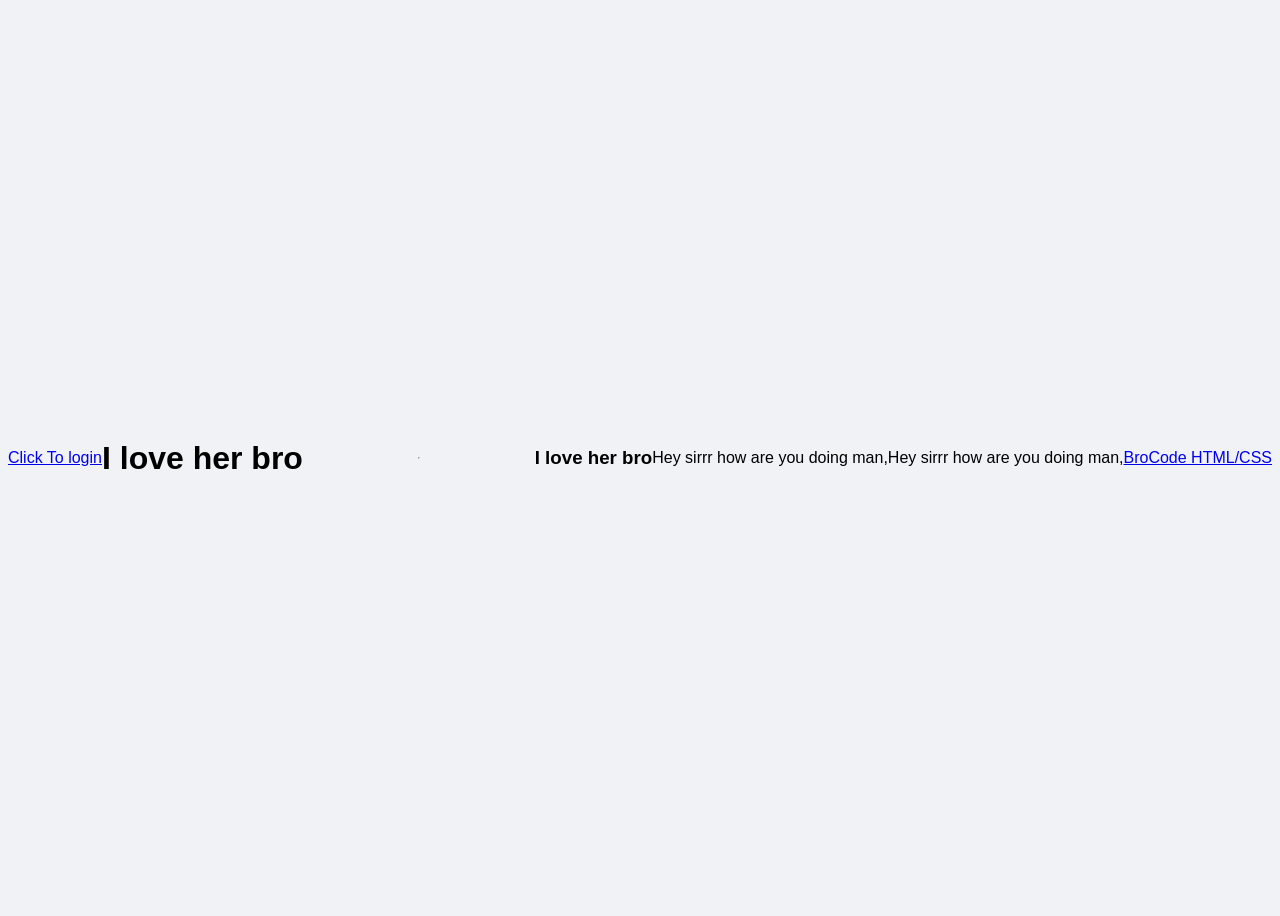
<file: webapp/index.html>
<!DOCTYPE html>
<html> <!-- open body like ( -->

<head>
    <title>New system</title> <!-- Title above -->
    <link rel="stylesheet" href="styleing.css">
</head>

<body>
    <a href="login.html">
        Click To login   
    </a>
    <h1>I love her bro</h1>
    <hr> <!-- hr basically means horizontal line -->
    <br> <!-- this is basically \n in python  or space -->
    <h3>I love her bro</h3>
    <br>
    <p>Hey sirrr how are you doing man, </p>
    <p>Hey sirrr how are you doing man, </p>
    <a href="https://www.youtube.com/watch?v=HGTJBPNC-Gw&t=13314s"
    target="_blank" 
    title="Goes to youtube BroCode"> 
    <!-- target="_blank" to open another tab -->  
    <!--the tile= means it will display a short title when mouse is on the link-->
    BroCode HTML/CSS   
    </a>
</body>

</html> <!-- Close body like ) -->
</file>
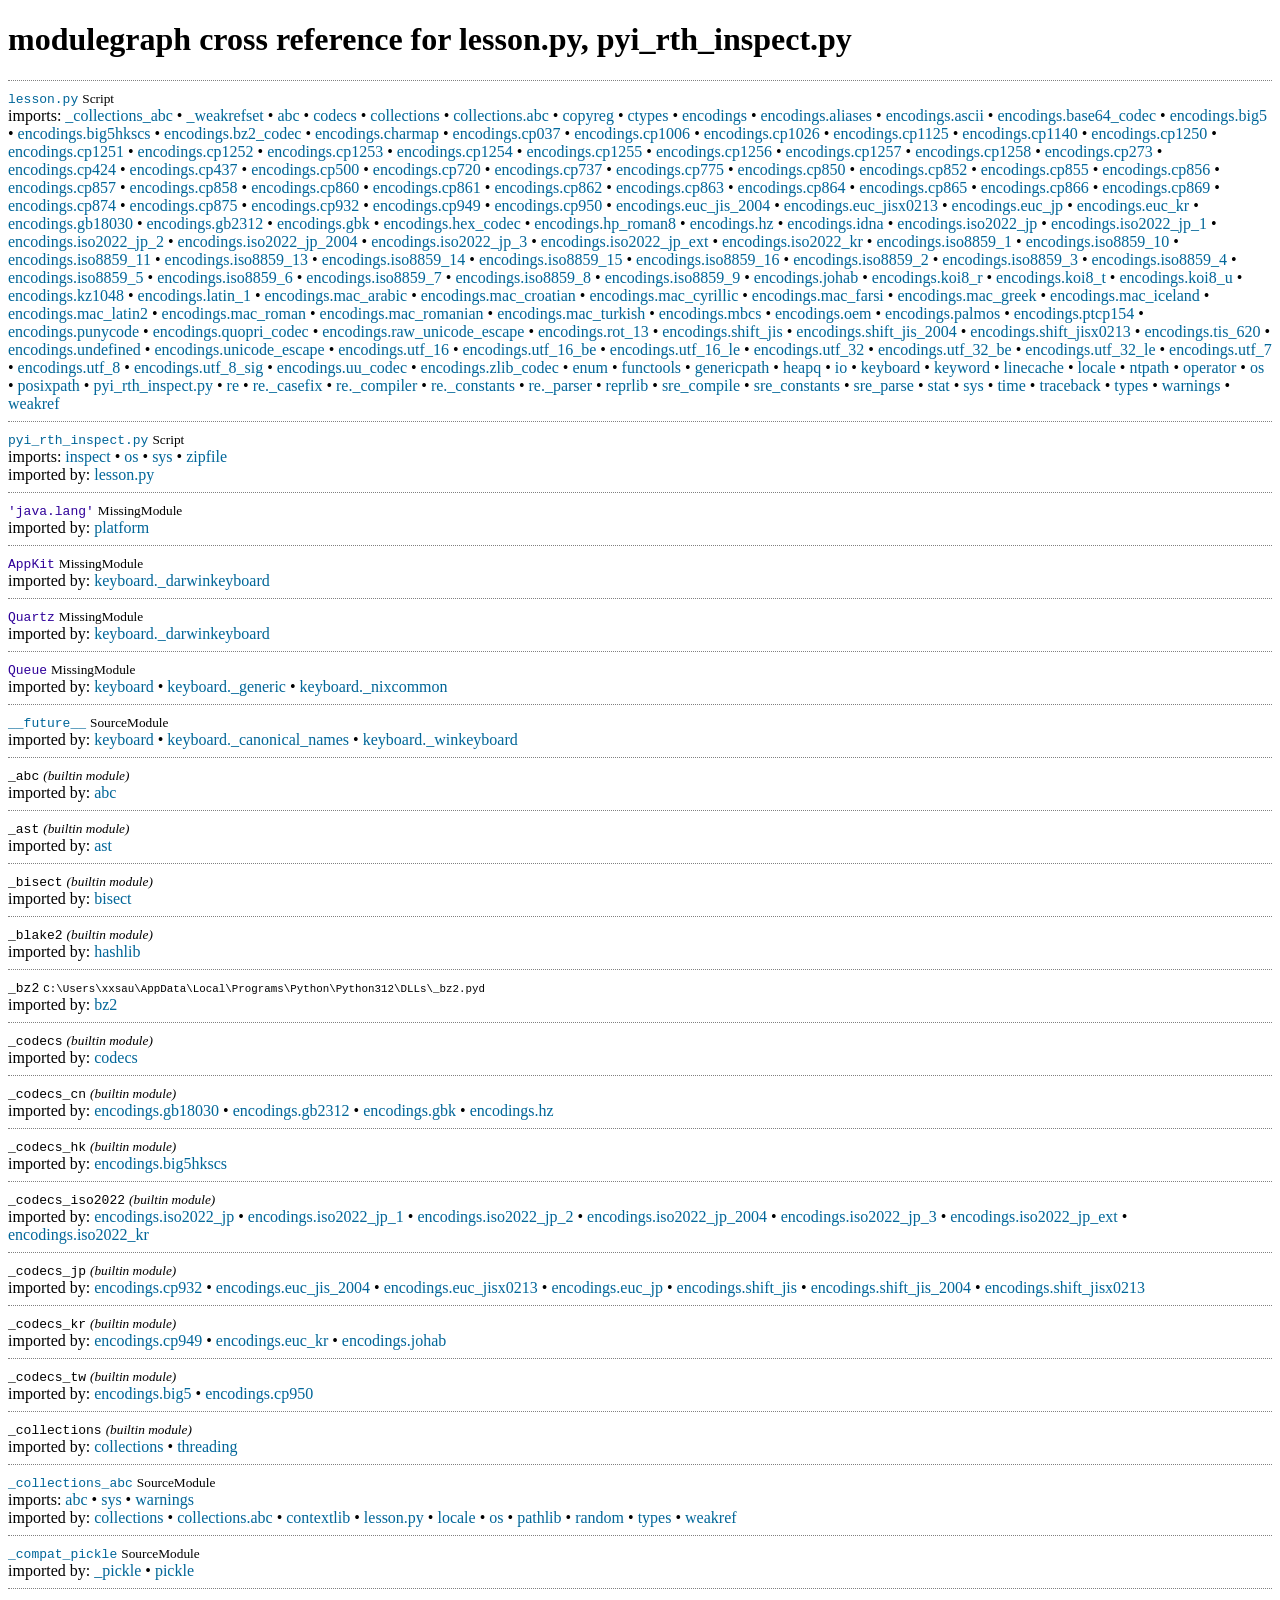
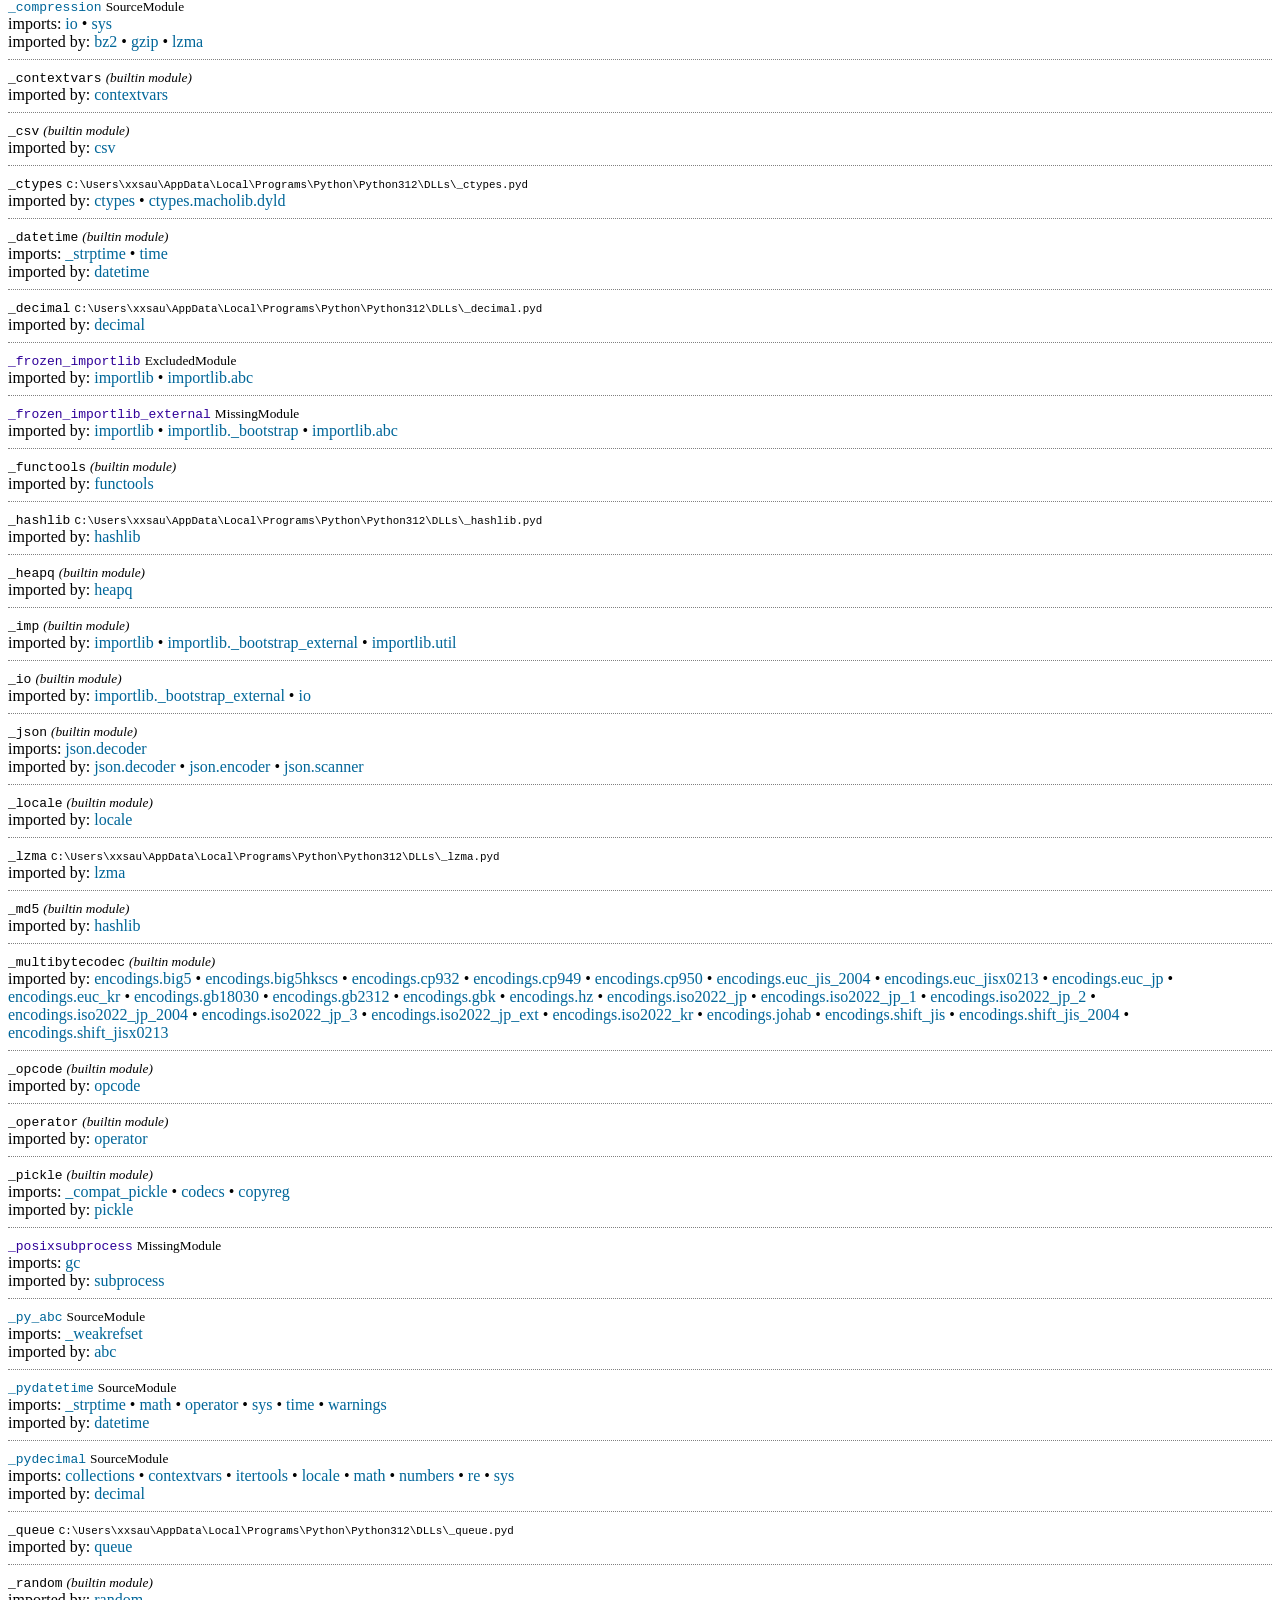
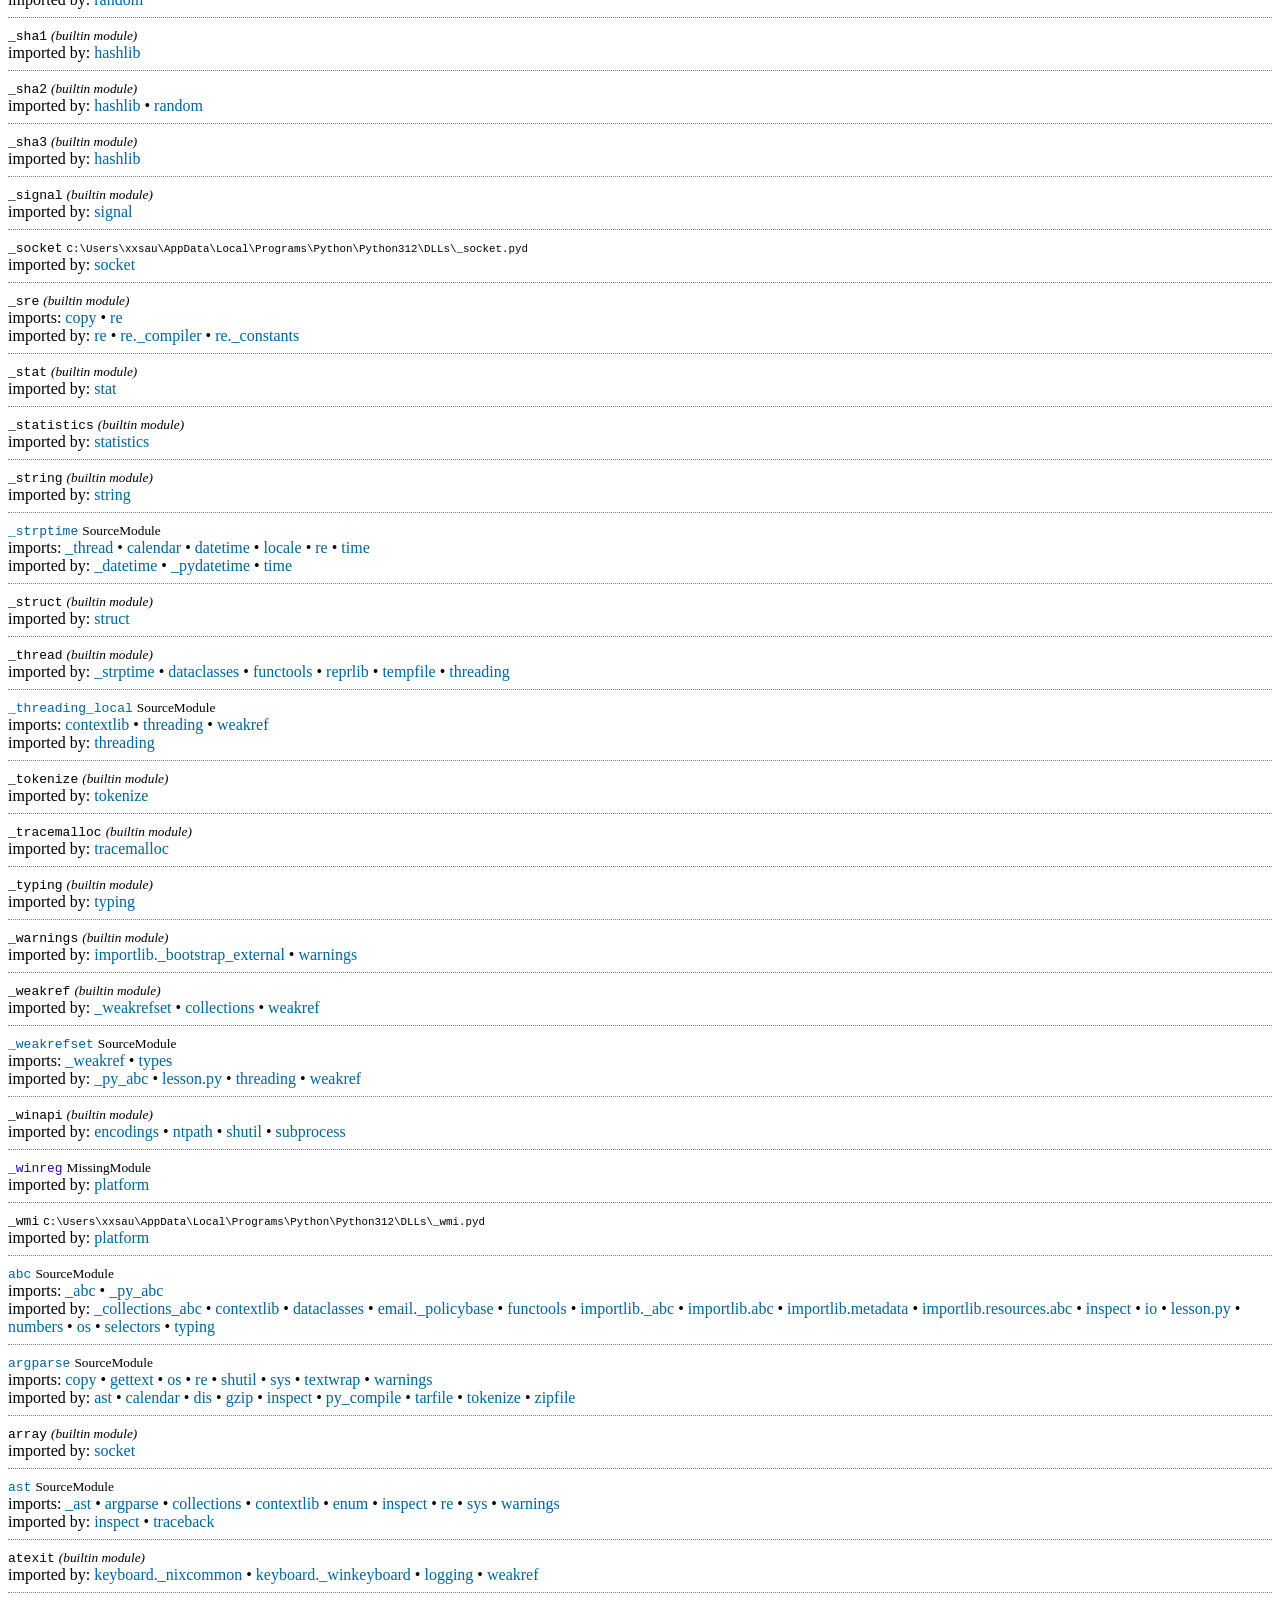
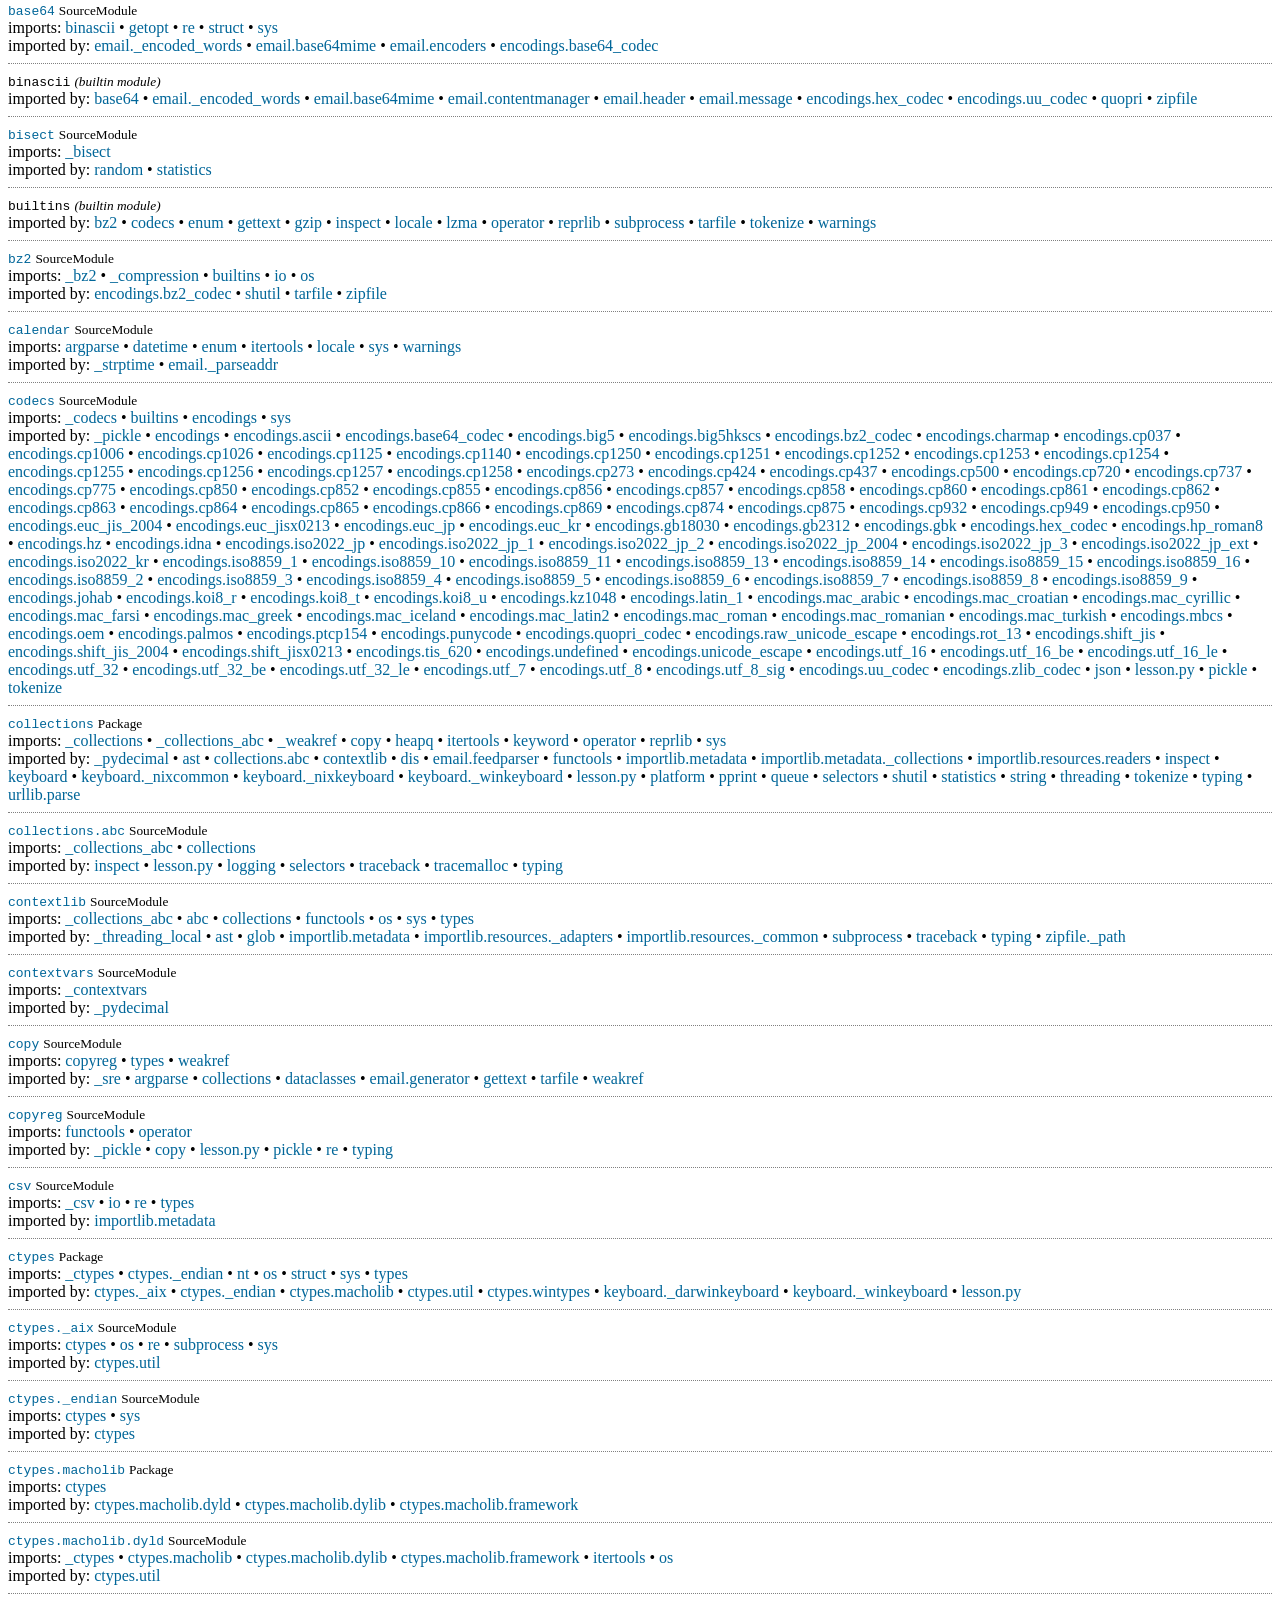
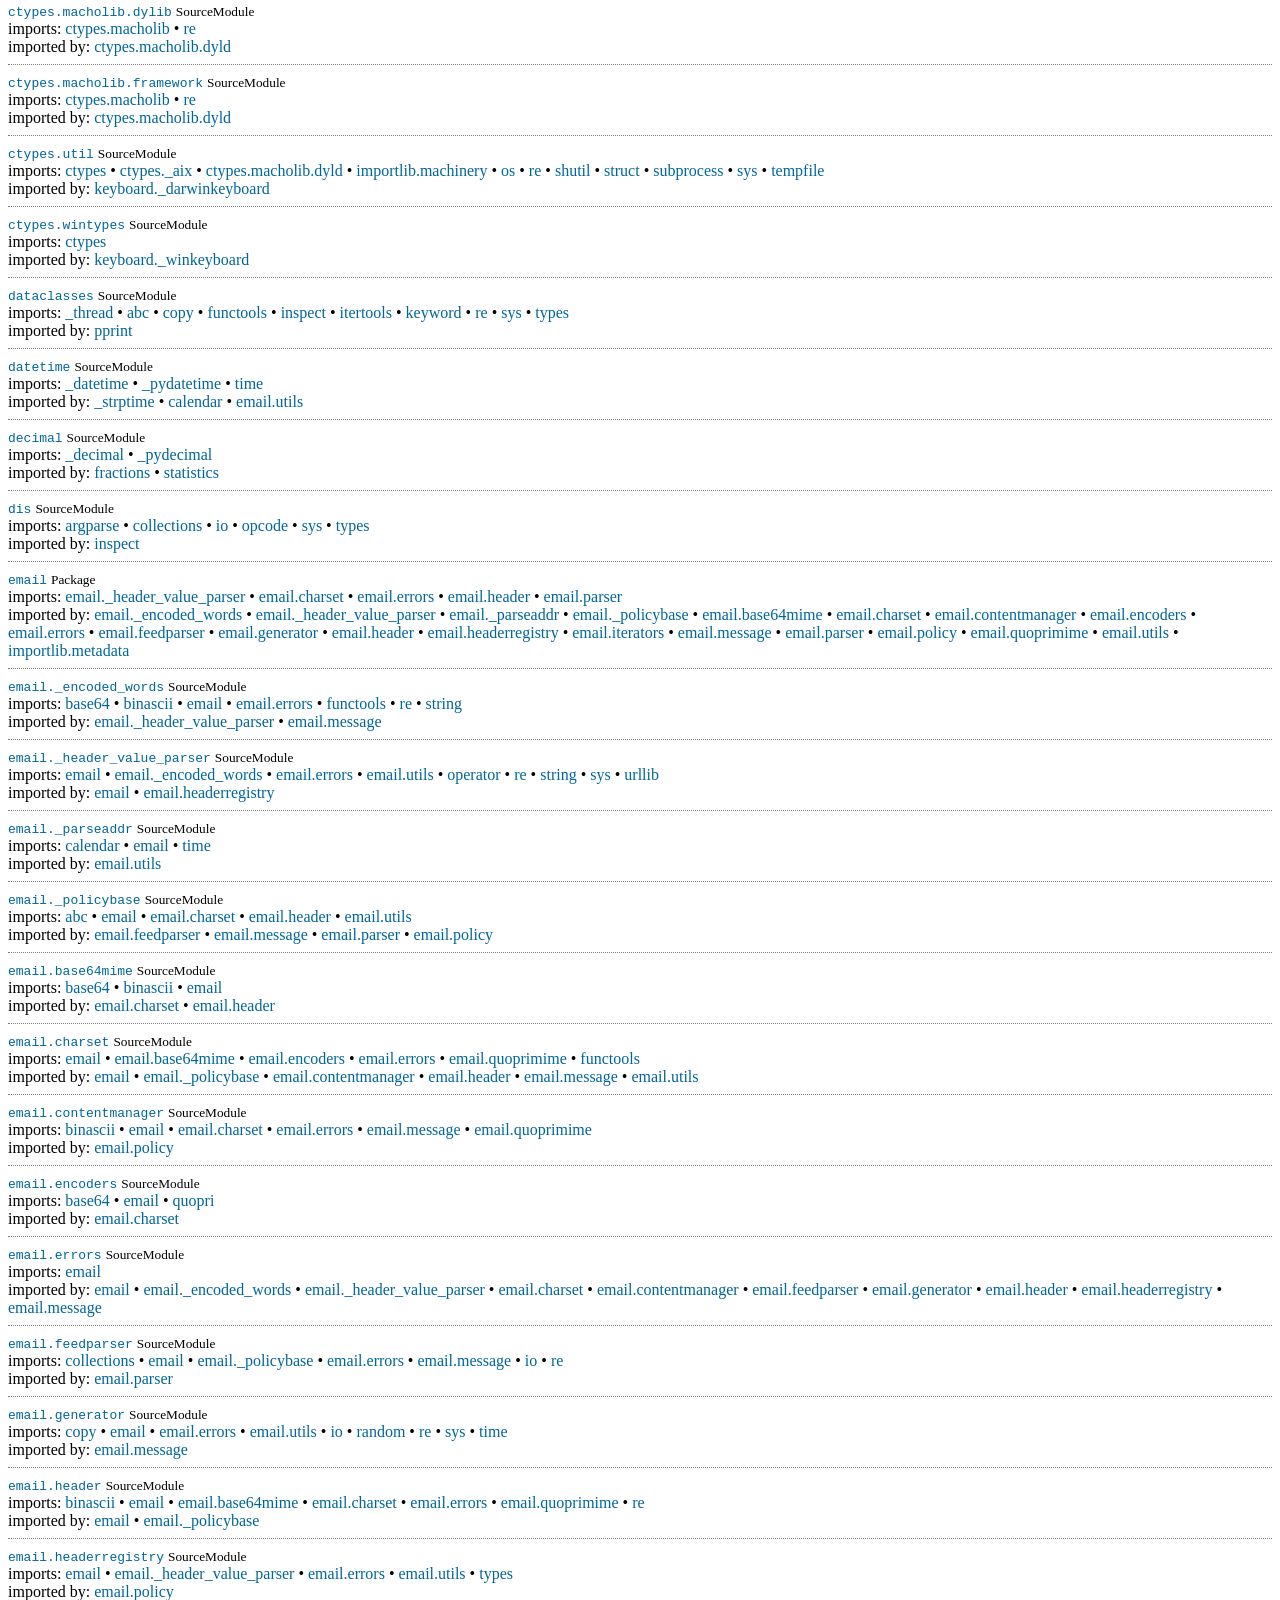
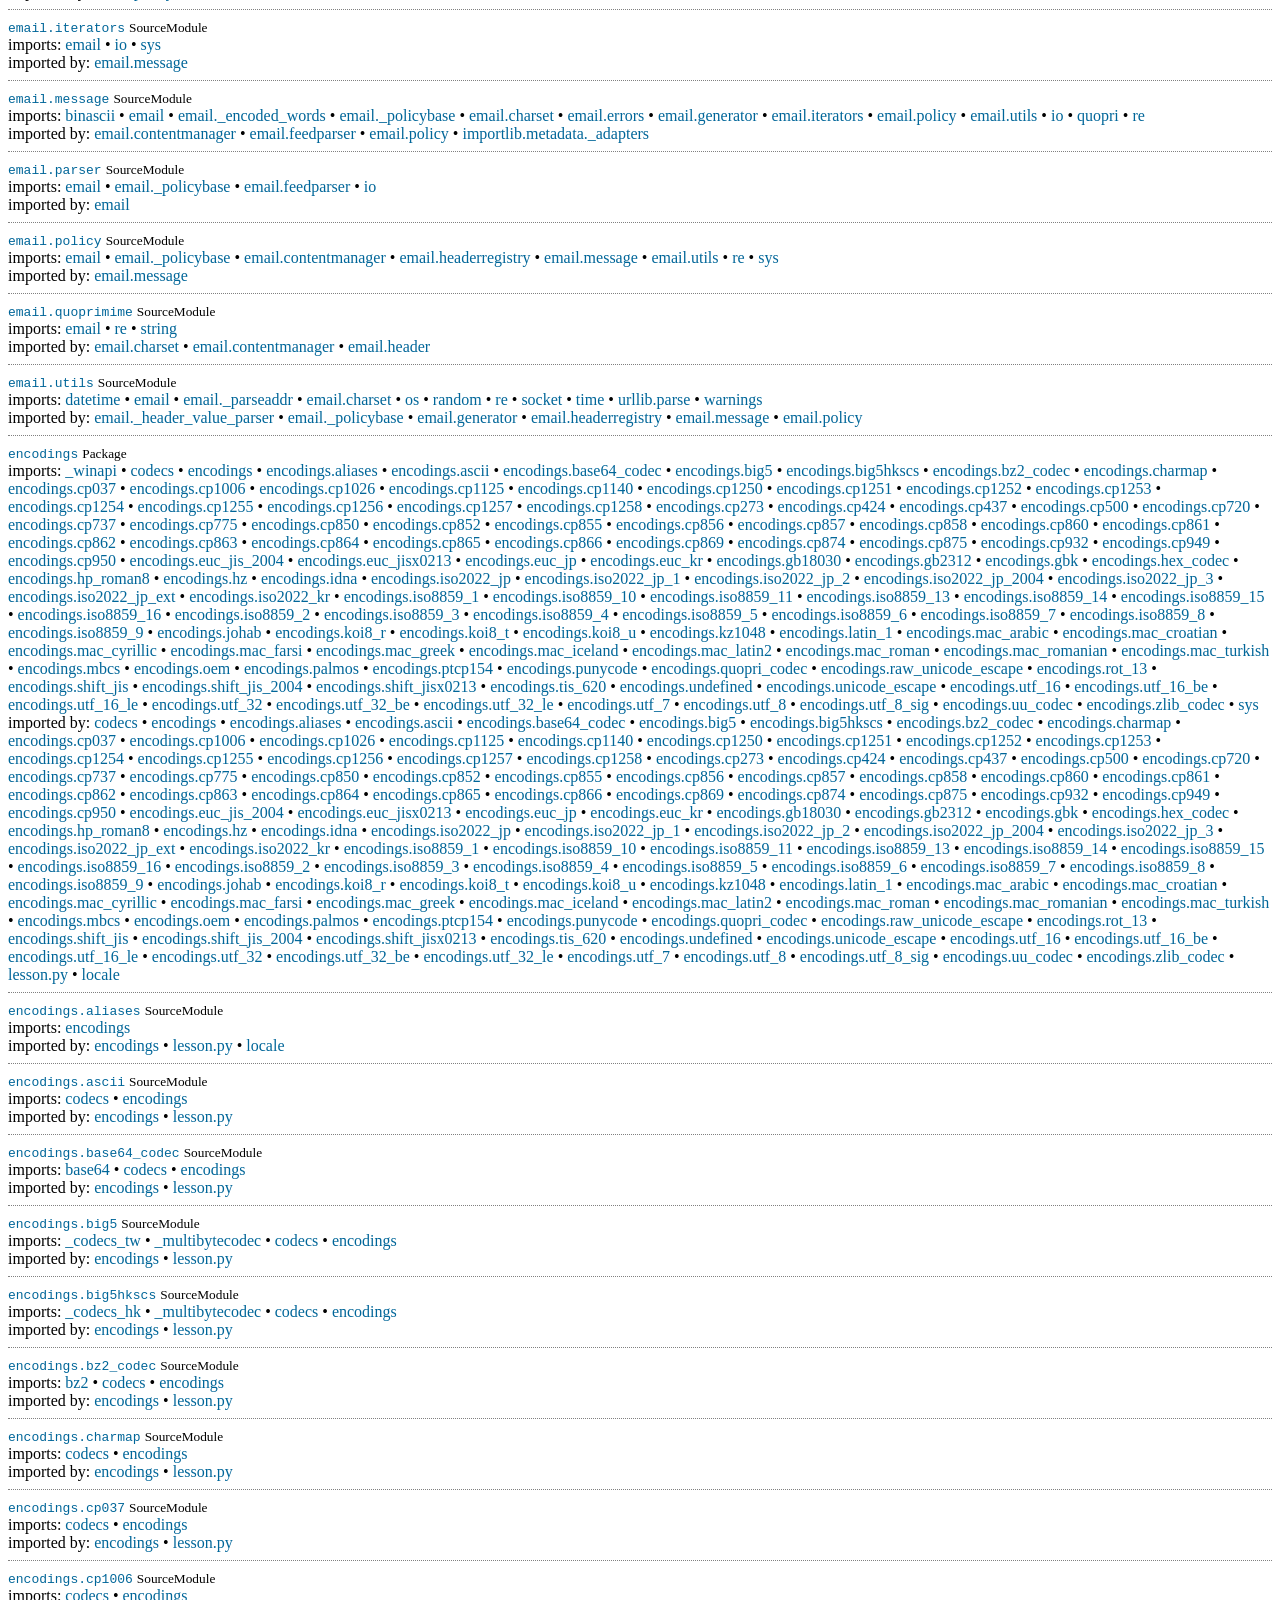
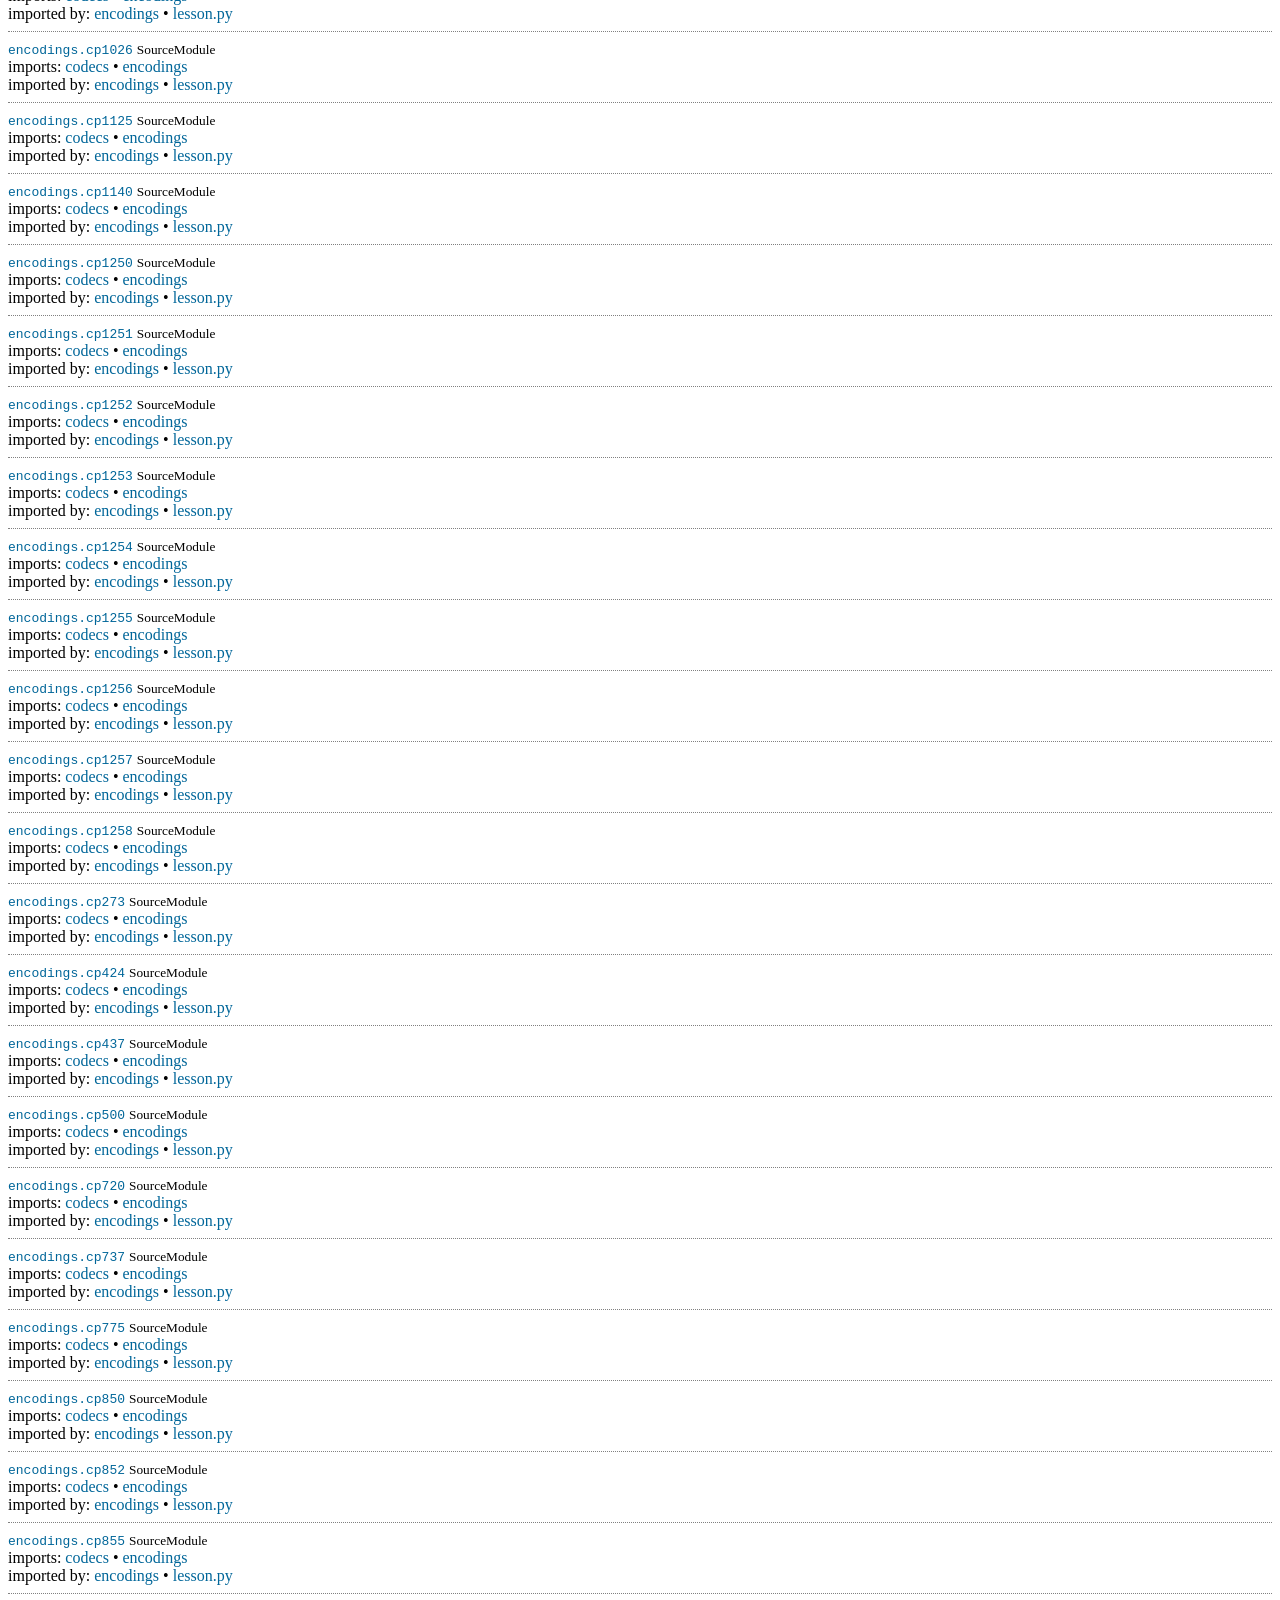
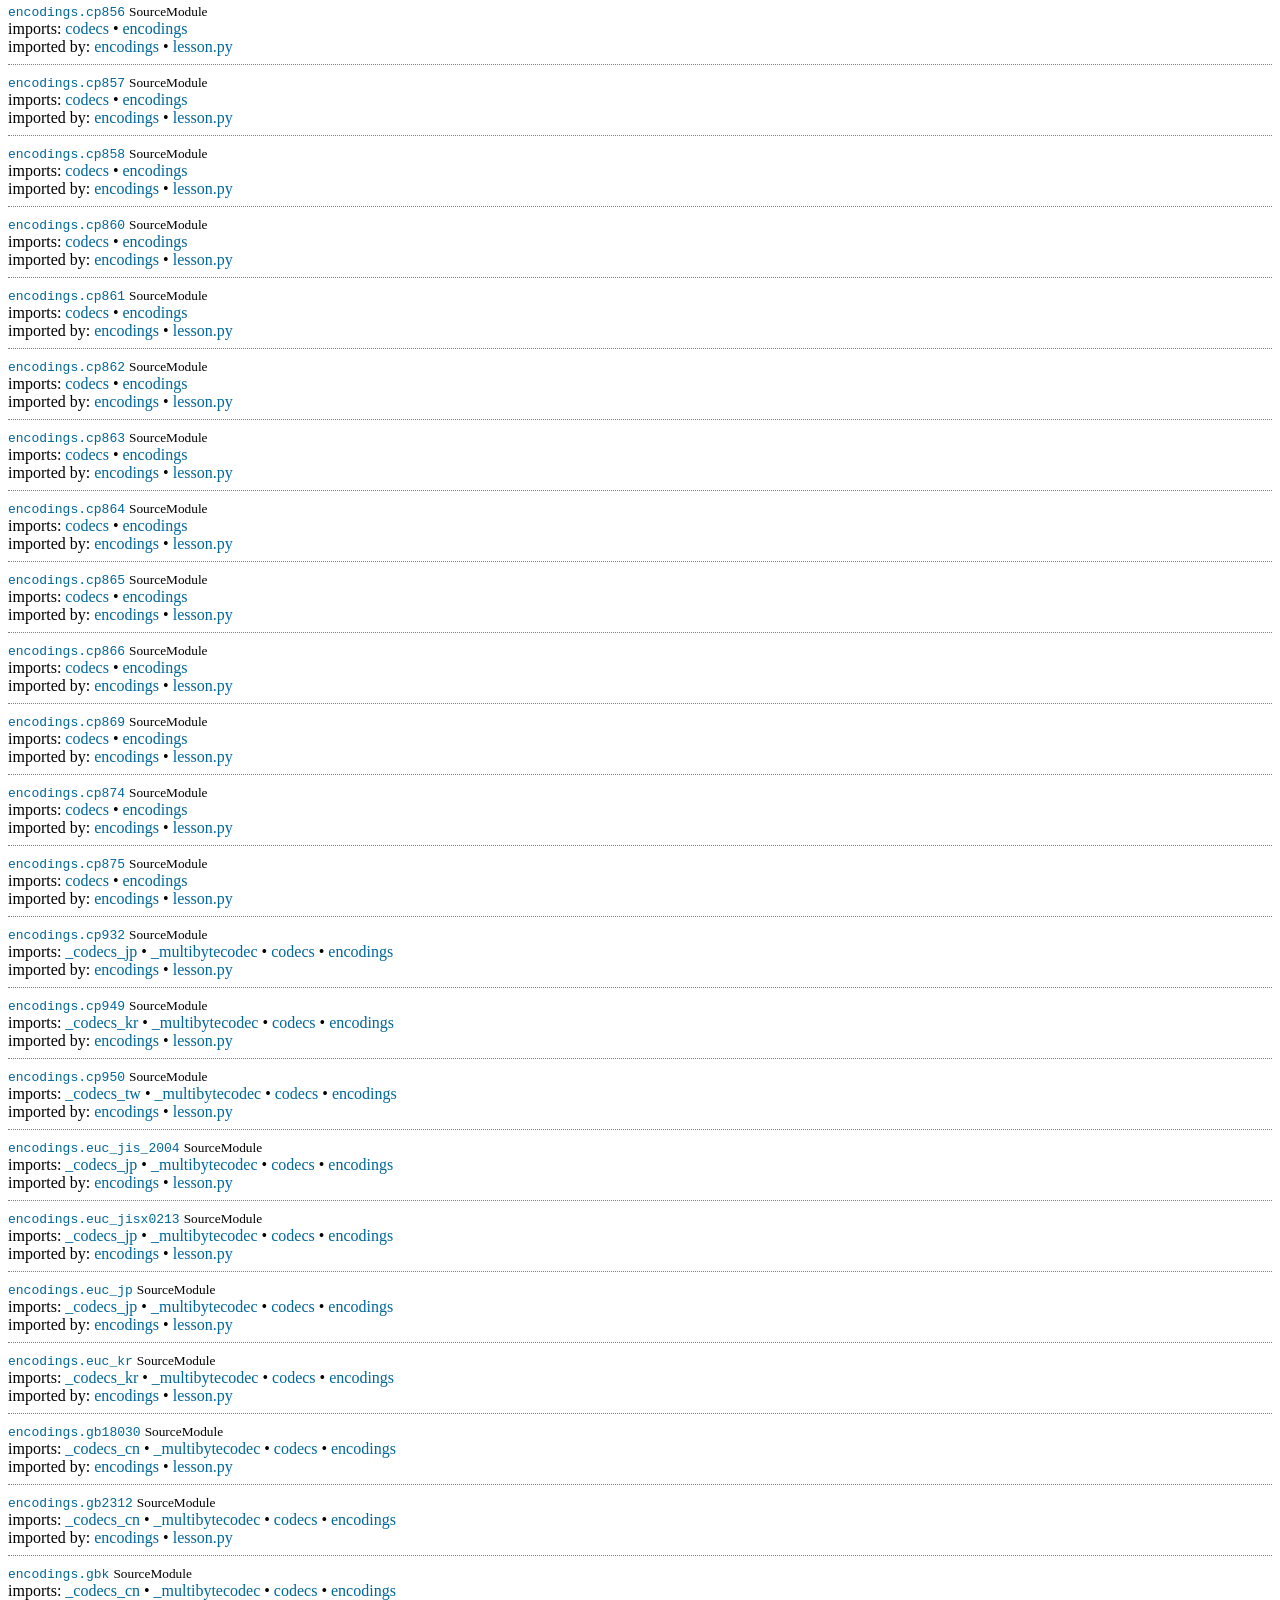
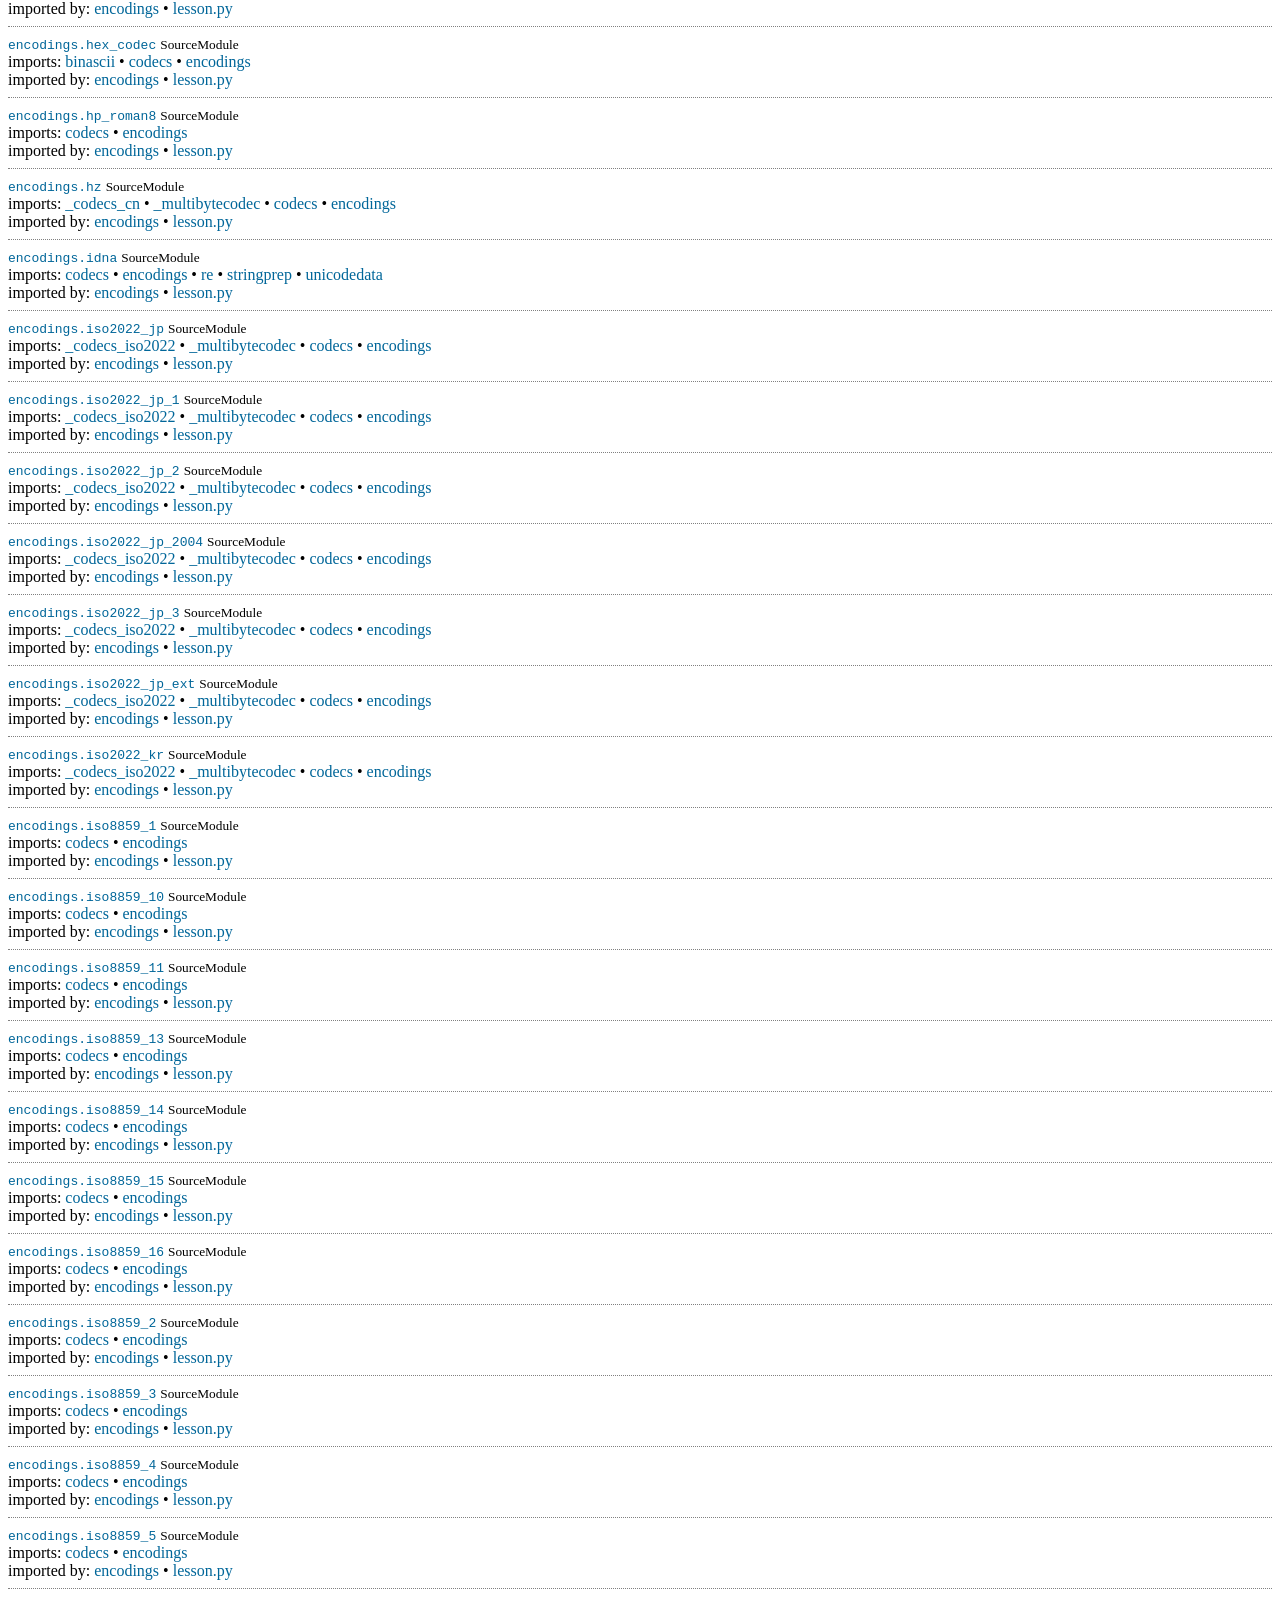
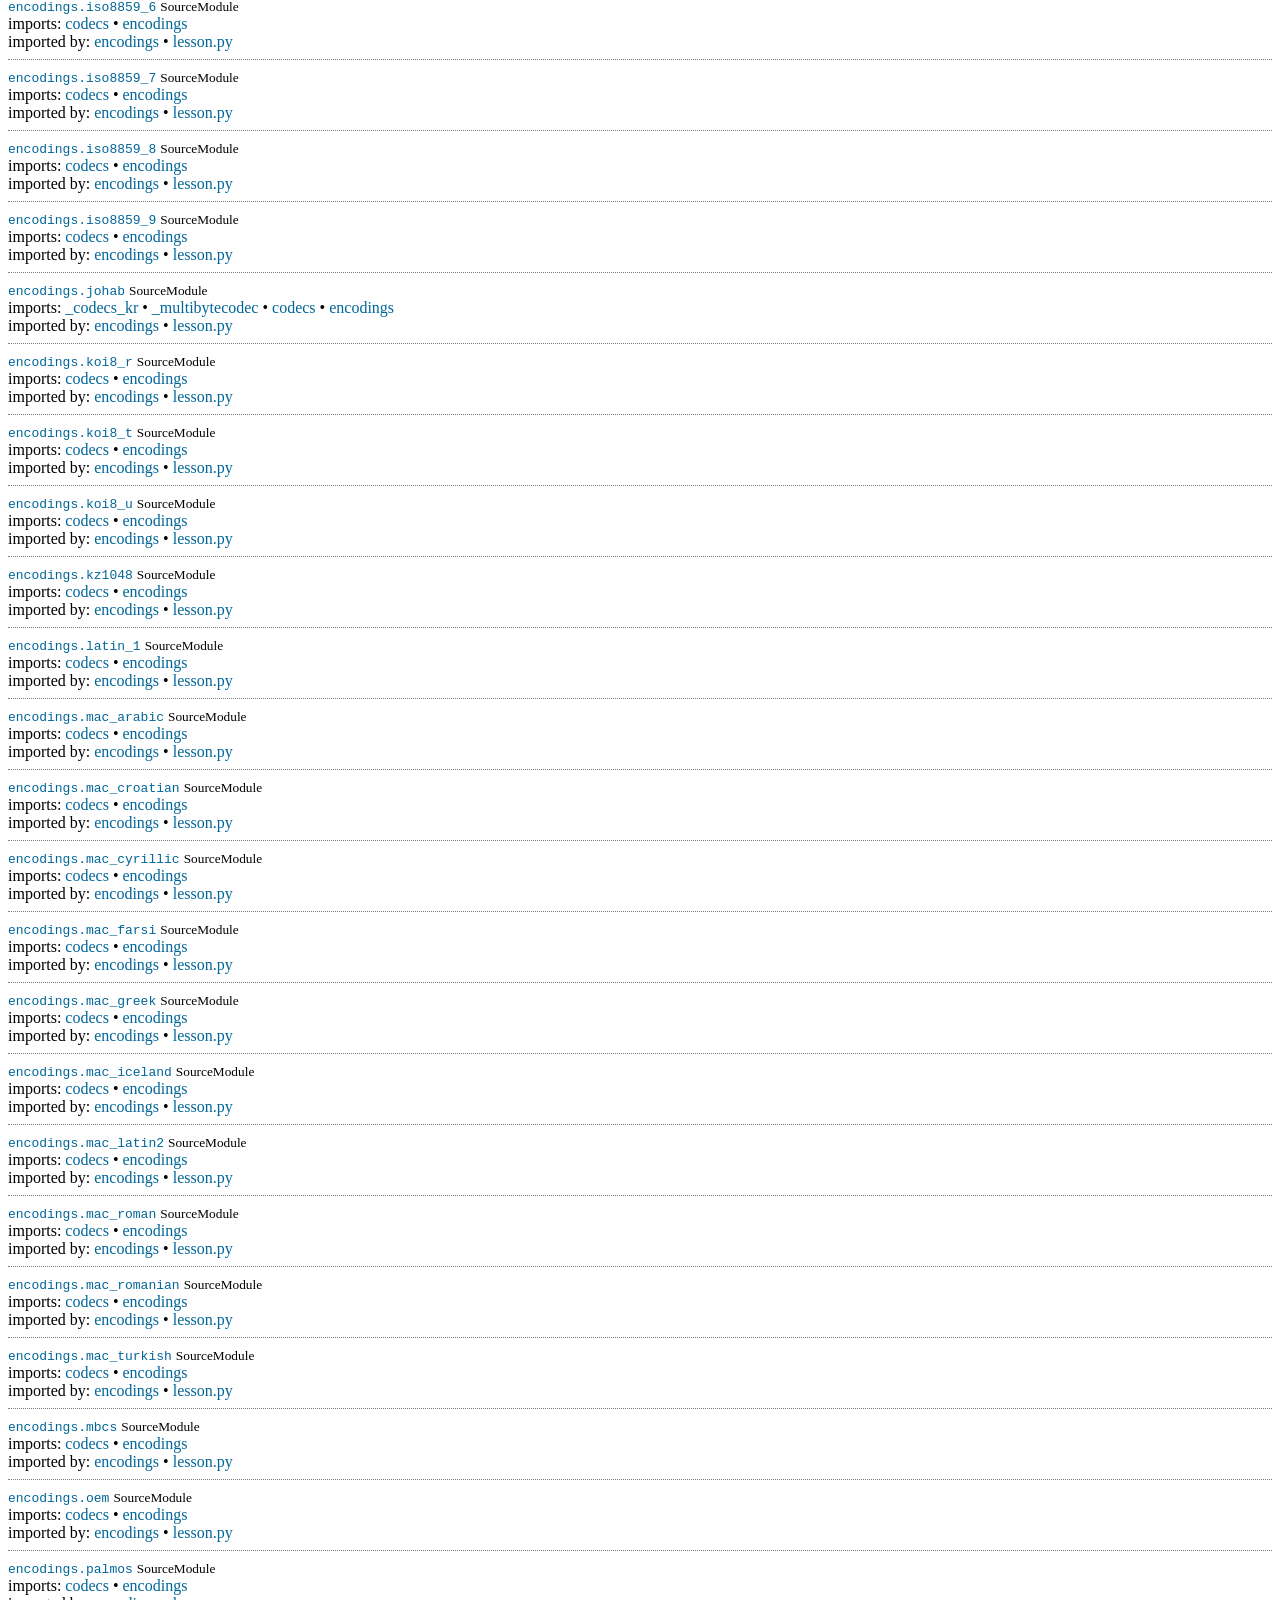
<file: lesson/xref-lesson.html>
<!DOCTYPE html>
<html>
  <head>
    <meta charset="UTF-8">
    <title>modulegraph cross reference for lesson.py, pyi_rth_inspect.py</title>
    <style>
      .node { padding: 0.5em 0 0.5em; border-top: thin grey dotted; }
      .moduletype { font: smaller italic }
      .node a { text-decoration: none; color: #006699; }
      .node a:visited { text-decoration: none; color: #2f0099; }
    </style>
  </head>
  <body>
    <h1>modulegraph cross reference for lesson.py, pyi_rth_inspect.py</h1>

<div class="node">
  <a name="lesson.py"></a>
  <a target="code" href="///C:/Users/xxsau/OneDrive/Desktop/Python%20Project/lesson.py" type="text/plain"><tt>lesson.py</tt></a>
<span class="moduletype">Script</span>  <div class="import">
imports:
    <a href="#_collections_abc">_collections_abc</a>
 &#8226;   <a href="#_weakrefset">_weakrefset</a>
 &#8226;   <a href="#abc">abc</a>
 &#8226;   <a href="#codecs">codecs</a>
 &#8226;   <a href="#collections">collections</a>
 &#8226;   <a href="#collections.abc">collections.abc</a>
 &#8226;   <a href="#copyreg">copyreg</a>
 &#8226;   <a href="#ctypes">ctypes</a>
 &#8226;   <a href="#encodings">encodings</a>
 &#8226;   <a href="#encodings.aliases">encodings.aliases</a>
 &#8226;   <a href="#encodings.ascii">encodings.ascii</a>
 &#8226;   <a href="#encodings.base64_codec">encodings.base64_codec</a>
 &#8226;   <a href="#encodings.big5">encodings.big5</a>
 &#8226;   <a href="#encodings.big5hkscs">encodings.big5hkscs</a>
 &#8226;   <a href="#encodings.bz2_codec">encodings.bz2_codec</a>
 &#8226;   <a href="#encodings.charmap">encodings.charmap</a>
 &#8226;   <a href="#encodings.cp037">encodings.cp037</a>
 &#8226;   <a href="#encodings.cp1006">encodings.cp1006</a>
 &#8226;   <a href="#encodings.cp1026">encodings.cp1026</a>
 &#8226;   <a href="#encodings.cp1125">encodings.cp1125</a>
 &#8226;   <a href="#encodings.cp1140">encodings.cp1140</a>
 &#8226;   <a href="#encodings.cp1250">encodings.cp1250</a>
 &#8226;   <a href="#encodings.cp1251">encodings.cp1251</a>
 &#8226;   <a href="#encodings.cp1252">encodings.cp1252</a>
 &#8226;   <a href="#encodings.cp1253">encodings.cp1253</a>
 &#8226;   <a href="#encodings.cp1254">encodings.cp1254</a>
 &#8226;   <a href="#encodings.cp1255">encodings.cp1255</a>
 &#8226;   <a href="#encodings.cp1256">encodings.cp1256</a>
 &#8226;   <a href="#encodings.cp1257">encodings.cp1257</a>
 &#8226;   <a href="#encodings.cp1258">encodings.cp1258</a>
 &#8226;   <a href="#encodings.cp273">encodings.cp273</a>
 &#8226;   <a href="#encodings.cp424">encodings.cp424</a>
 &#8226;   <a href="#encodings.cp437">encodings.cp437</a>
 &#8226;   <a href="#encodings.cp500">encodings.cp500</a>
 &#8226;   <a href="#encodings.cp720">encodings.cp720</a>
 &#8226;   <a href="#encodings.cp737">encodings.cp737</a>
 &#8226;   <a href="#encodings.cp775">encodings.cp775</a>
 &#8226;   <a href="#encodings.cp850">encodings.cp850</a>
 &#8226;   <a href="#encodings.cp852">encodings.cp852</a>
 &#8226;   <a href="#encodings.cp855">encodings.cp855</a>
 &#8226;   <a href="#encodings.cp856">encodings.cp856</a>
 &#8226;   <a href="#encodings.cp857">encodings.cp857</a>
 &#8226;   <a href="#encodings.cp858">encodings.cp858</a>
 &#8226;   <a href="#encodings.cp860">encodings.cp860</a>
 &#8226;   <a href="#encodings.cp861">encodings.cp861</a>
 &#8226;   <a href="#encodings.cp862">encodings.cp862</a>
 &#8226;   <a href="#encodings.cp863">encodings.cp863</a>
 &#8226;   <a href="#encodings.cp864">encodings.cp864</a>
 &#8226;   <a href="#encodings.cp865">encodings.cp865</a>
 &#8226;   <a href="#encodings.cp866">encodings.cp866</a>
 &#8226;   <a href="#encodings.cp869">encodings.cp869</a>
 &#8226;   <a href="#encodings.cp874">encodings.cp874</a>
 &#8226;   <a href="#encodings.cp875">encodings.cp875</a>
 &#8226;   <a href="#encodings.cp932">encodings.cp932</a>
 &#8226;   <a href="#encodings.cp949">encodings.cp949</a>
 &#8226;   <a href="#encodings.cp950">encodings.cp950</a>
 &#8226;   <a href="#encodings.euc_jis_2004">encodings.euc_jis_2004</a>
 &#8226;   <a href="#encodings.euc_jisx0213">encodings.euc_jisx0213</a>
 &#8226;   <a href="#encodings.euc_jp">encodings.euc_jp</a>
 &#8226;   <a href="#encodings.euc_kr">encodings.euc_kr</a>
 &#8226;   <a href="#encodings.gb18030">encodings.gb18030</a>
 &#8226;   <a href="#encodings.gb2312">encodings.gb2312</a>
 &#8226;   <a href="#encodings.gbk">encodings.gbk</a>
 &#8226;   <a href="#encodings.hex_codec">encodings.hex_codec</a>
 &#8226;   <a href="#encodings.hp_roman8">encodings.hp_roman8</a>
 &#8226;   <a href="#encodings.hz">encodings.hz</a>
 &#8226;   <a href="#encodings.idna">encodings.idna</a>
 &#8226;   <a href="#encodings.iso2022_jp">encodings.iso2022_jp</a>
 &#8226;   <a href="#encodings.iso2022_jp_1">encodings.iso2022_jp_1</a>
 &#8226;   <a href="#encodings.iso2022_jp_2">encodings.iso2022_jp_2</a>
 &#8226;   <a href="#encodings.iso2022_jp_2004">encodings.iso2022_jp_2004</a>
 &#8226;   <a href="#encodings.iso2022_jp_3">encodings.iso2022_jp_3</a>
 &#8226;   <a href="#encodings.iso2022_jp_ext">encodings.iso2022_jp_ext</a>
 &#8226;   <a href="#encodings.iso2022_kr">encodings.iso2022_kr</a>
 &#8226;   <a href="#encodings.iso8859_1">encodings.iso8859_1</a>
 &#8226;   <a href="#encodings.iso8859_10">encodings.iso8859_10</a>
 &#8226;   <a href="#encodings.iso8859_11">encodings.iso8859_11</a>
 &#8226;   <a href="#encodings.iso8859_13">encodings.iso8859_13</a>
 &#8226;   <a href="#encodings.iso8859_14">encodings.iso8859_14</a>
 &#8226;   <a href="#encodings.iso8859_15">encodings.iso8859_15</a>
 &#8226;   <a href="#encodings.iso8859_16">encodings.iso8859_16</a>
 &#8226;   <a href="#encodings.iso8859_2">encodings.iso8859_2</a>
 &#8226;   <a href="#encodings.iso8859_3">encodings.iso8859_3</a>
 &#8226;   <a href="#encodings.iso8859_4">encodings.iso8859_4</a>
 &#8226;   <a href="#encodings.iso8859_5">encodings.iso8859_5</a>
 &#8226;   <a href="#encodings.iso8859_6">encodings.iso8859_6</a>
 &#8226;   <a href="#encodings.iso8859_7">encodings.iso8859_7</a>
 &#8226;   <a href="#encodings.iso8859_8">encodings.iso8859_8</a>
 &#8226;   <a href="#encodings.iso8859_9">encodings.iso8859_9</a>
 &#8226;   <a href="#encodings.johab">encodings.johab</a>
 &#8226;   <a href="#encodings.koi8_r">encodings.koi8_r</a>
 &#8226;   <a href="#encodings.koi8_t">encodings.koi8_t</a>
 &#8226;   <a href="#encodings.koi8_u">encodings.koi8_u</a>
 &#8226;   <a href="#encodings.kz1048">encodings.kz1048</a>
 &#8226;   <a href="#encodings.latin_1">encodings.latin_1</a>
 &#8226;   <a href="#encodings.mac_arabic">encodings.mac_arabic</a>
 &#8226;   <a href="#encodings.mac_croatian">encodings.mac_croatian</a>
 &#8226;   <a href="#encodings.mac_cyrillic">encodings.mac_cyrillic</a>
 &#8226;   <a href="#encodings.mac_farsi">encodings.mac_farsi</a>
 &#8226;   <a href="#encodings.mac_greek">encodings.mac_greek</a>
 &#8226;   <a href="#encodings.mac_iceland">encodings.mac_iceland</a>
 &#8226;   <a href="#encodings.mac_latin2">encodings.mac_latin2</a>
 &#8226;   <a href="#encodings.mac_roman">encodings.mac_roman</a>
 &#8226;   <a href="#encodings.mac_romanian">encodings.mac_romanian</a>
 &#8226;   <a href="#encodings.mac_turkish">encodings.mac_turkish</a>
 &#8226;   <a href="#encodings.mbcs">encodings.mbcs</a>
 &#8226;   <a href="#encodings.oem">encodings.oem</a>
 &#8226;   <a href="#encodings.palmos">encodings.palmos</a>
 &#8226;   <a href="#encodings.ptcp154">encodings.ptcp154</a>
 &#8226;   <a href="#encodings.punycode">encodings.punycode</a>
 &#8226;   <a href="#encodings.quopri_codec">encodings.quopri_codec</a>
 &#8226;   <a href="#encodings.raw_unicode_escape">encodings.raw_unicode_escape</a>
 &#8226;   <a href="#encodings.rot_13">encodings.rot_13</a>
 &#8226;   <a href="#encodings.shift_jis">encodings.shift_jis</a>
 &#8226;   <a href="#encodings.shift_jis_2004">encodings.shift_jis_2004</a>
 &#8226;   <a href="#encodings.shift_jisx0213">encodings.shift_jisx0213</a>
 &#8226;   <a href="#encodings.tis_620">encodings.tis_620</a>
 &#8226;   <a href="#encodings.undefined">encodings.undefined</a>
 &#8226;   <a href="#encodings.unicode_escape">encodings.unicode_escape</a>
 &#8226;   <a href="#encodings.utf_16">encodings.utf_16</a>
 &#8226;   <a href="#encodings.utf_16_be">encodings.utf_16_be</a>
 &#8226;   <a href="#encodings.utf_16_le">encodings.utf_16_le</a>
 &#8226;   <a href="#encodings.utf_32">encodings.utf_32</a>
 &#8226;   <a href="#encodings.utf_32_be">encodings.utf_32_be</a>
 &#8226;   <a href="#encodings.utf_32_le">encodings.utf_32_le</a>
 &#8226;   <a href="#encodings.utf_7">encodings.utf_7</a>
 &#8226;   <a href="#encodings.utf_8">encodings.utf_8</a>
 &#8226;   <a href="#encodings.utf_8_sig">encodings.utf_8_sig</a>
 &#8226;   <a href="#encodings.uu_codec">encodings.uu_codec</a>
 &#8226;   <a href="#encodings.zlib_codec">encodings.zlib_codec</a>
 &#8226;   <a href="#enum">enum</a>
 &#8226;   <a href="#functools">functools</a>
 &#8226;   <a href="#genericpath">genericpath</a>
 &#8226;   <a href="#heapq">heapq</a>
 &#8226;   <a href="#io">io</a>
 &#8226;   <a href="#keyboard">keyboard</a>
 &#8226;   <a href="#keyword">keyword</a>
 &#8226;   <a href="#linecache">linecache</a>
 &#8226;   <a href="#locale">locale</a>
 &#8226;   <a href="#ntpath">ntpath</a>
 &#8226;   <a href="#operator">operator</a>
 &#8226;   <a href="#os">os</a>
 &#8226;   <a href="#posixpath">posixpath</a>
 &#8226;   <a href="#pyi_rth_inspect.py">pyi_rth_inspect.py</a>
 &#8226;   <a href="#re">re</a>
 &#8226;   <a href="#re._casefix">re._casefix</a>
 &#8226;   <a href="#re._compiler">re._compiler</a>
 &#8226;   <a href="#re._constants">re._constants</a>
 &#8226;   <a href="#re._parser">re._parser</a>
 &#8226;   <a href="#reprlib">reprlib</a>
 &#8226;   <a href="#sre_compile">sre_compile</a>
 &#8226;   <a href="#sre_constants">sre_constants</a>
 &#8226;   <a href="#sre_parse">sre_parse</a>
 &#8226;   <a href="#stat">stat</a>
 &#8226;   <a href="#sys">sys</a>
 &#8226;   <a href="#time">time</a>
 &#8226;   <a href="#traceback">traceback</a>
 &#8226;   <a href="#types">types</a>
 &#8226;   <a href="#warnings">warnings</a>
 &#8226;   <a href="#weakref">weakref</a>

  </div>

</div>

<div class="node">
  <a name="pyi_rth_inspect.py"></a>
  <a target="code" href="///C:/Users/xxsau/AppData/Local/Programs/Python/Python312/Lib/site-packages/PyInstaller/hooks/rthooks/pyi_rth_inspect.py" type="text/plain"><tt>pyi_rth_inspect.py</tt></a>
<span class="moduletype">Script</span>  <div class="import">
imports:
    <a href="#inspect">inspect</a>
 &#8226;   <a href="#os">os</a>
 &#8226;   <a href="#sys">sys</a>
 &#8226;   <a href="#zipfile">zipfile</a>

  </div>
  <div class="import">
imported by:
    <a href="#lesson.py">lesson.py</a>

  </div>

</div>

<div class="node">
  <a name="'java.lang'"></a>
  <a target="code" href="" type="text/plain"><tt>'java.lang'</tt></a>
<span class="moduletype">MissingModule</span>  <div class="import">
imported by:
    <a href="#platform">platform</a>

  </div>

</div>

<div class="node">
  <a name="AppKit"></a>
  <a target="code" href="" type="text/plain"><tt>AppKit</tt></a>
<span class="moduletype">MissingModule</span>  <div class="import">
imported by:
    <a href="#keyboard._darwinkeyboard">keyboard._darwinkeyboard</a>

  </div>

</div>

<div class="node">
  <a name="Quartz"></a>
  <a target="code" href="" type="text/plain"><tt>Quartz</tt></a>
<span class="moduletype">MissingModule</span>  <div class="import">
imported by:
    <a href="#keyboard._darwinkeyboard">keyboard._darwinkeyboard</a>

  </div>

</div>

<div class="node">
  <a name="Queue"></a>
  <a target="code" href="" type="text/plain"><tt>Queue</tt></a>
<span class="moduletype">MissingModule</span>  <div class="import">
imported by:
    <a href="#keyboard">keyboard</a>
 &#8226;   <a href="#keyboard._generic">keyboard._generic</a>
 &#8226;   <a href="#keyboard._nixcommon">keyboard._nixcommon</a>

  </div>

</div>

<div class="node">
  <a name="__future__"></a>
  <a target="code" href="///C:/Users/xxsau/AppData/Local/Programs/Python/Python312/Lib/__future__.py" type="text/plain"><tt>__future__</tt></a>
<span class="moduletype">SourceModule</span>  <div class="import">
imported by:
    <a href="#keyboard">keyboard</a>
 &#8226;   <a href="#keyboard._canonical_names">keyboard._canonical_names</a>
 &#8226;   <a href="#keyboard._winkeyboard">keyboard._winkeyboard</a>

  </div>

</div>

<div class="node">
  <a name="_abc"></a>
  <tt>_abc</tt> <span class="moduletype"><i>(builtin module)</i></span>  <div class="import">
imported by:
    <a href="#abc">abc</a>

  </div>

</div>

<div class="node">
  <a name="_ast"></a>
  <tt>_ast</tt> <span class="moduletype"><i>(builtin module)</i></span>  <div class="import">
imported by:
    <a href="#ast">ast</a>

  </div>

</div>

<div class="node">
  <a name="_bisect"></a>
  <tt>_bisect</tt> <span class="moduletype"><i>(builtin module)</i></span>  <div class="import">
imported by:
    <a href="#bisect">bisect</a>

  </div>

</div>

<div class="node">
  <a name="_blake2"></a>
  <tt>_blake2</tt> <span class="moduletype"><i>(builtin module)</i></span>  <div class="import">
imported by:
    <a href="#hashlib">hashlib</a>

  </div>

</div>

<div class="node">
  <a name="_bz2"></a>
  <tt>_bz2</tt> <span class="moduletype"><tt>C:\Users\xxsau\AppData\Local\Programs\Python\Python312\DLLs\_bz2.pyd</tt></span>  <div class="import">
imported by:
    <a href="#bz2">bz2</a>

  </div>

</div>

<div class="node">
  <a name="_codecs"></a>
  <tt>_codecs</tt> <span class="moduletype"><i>(builtin module)</i></span>  <div class="import">
imported by:
    <a href="#codecs">codecs</a>

  </div>

</div>

<div class="node">
  <a name="_codecs_cn"></a>
  <tt>_codecs_cn</tt> <span class="moduletype"><i>(builtin module)</i></span>  <div class="import">
imported by:
    <a href="#encodings.gb18030">encodings.gb18030</a>
 &#8226;   <a href="#encodings.gb2312">encodings.gb2312</a>
 &#8226;   <a href="#encodings.gbk">encodings.gbk</a>
 &#8226;   <a href="#encodings.hz">encodings.hz</a>

  </div>

</div>

<div class="node">
  <a name="_codecs_hk"></a>
  <tt>_codecs_hk</tt> <span class="moduletype"><i>(builtin module)</i></span>  <div class="import">
imported by:
    <a href="#encodings.big5hkscs">encodings.big5hkscs</a>

  </div>

</div>

<div class="node">
  <a name="_codecs_iso2022"></a>
  <tt>_codecs_iso2022</tt> <span class="moduletype"><i>(builtin module)</i></span>  <div class="import">
imported by:
    <a href="#encodings.iso2022_jp">encodings.iso2022_jp</a>
 &#8226;   <a href="#encodings.iso2022_jp_1">encodings.iso2022_jp_1</a>
 &#8226;   <a href="#encodings.iso2022_jp_2">encodings.iso2022_jp_2</a>
 &#8226;   <a href="#encodings.iso2022_jp_2004">encodings.iso2022_jp_2004</a>
 &#8226;   <a href="#encodings.iso2022_jp_3">encodings.iso2022_jp_3</a>
 &#8226;   <a href="#encodings.iso2022_jp_ext">encodings.iso2022_jp_ext</a>
 &#8226;   <a href="#encodings.iso2022_kr">encodings.iso2022_kr</a>

  </div>

</div>

<div class="node">
  <a name="_codecs_jp"></a>
  <tt>_codecs_jp</tt> <span class="moduletype"><i>(builtin module)</i></span>  <div class="import">
imported by:
    <a href="#encodings.cp932">encodings.cp932</a>
 &#8226;   <a href="#encodings.euc_jis_2004">encodings.euc_jis_2004</a>
 &#8226;   <a href="#encodings.euc_jisx0213">encodings.euc_jisx0213</a>
 &#8226;   <a href="#encodings.euc_jp">encodings.euc_jp</a>
 &#8226;   <a href="#encodings.shift_jis">encodings.shift_jis</a>
 &#8226;   <a href="#encodings.shift_jis_2004">encodings.shift_jis_2004</a>
 &#8226;   <a href="#encodings.shift_jisx0213">encodings.shift_jisx0213</a>

  </div>

</div>

<div class="node">
  <a name="_codecs_kr"></a>
  <tt>_codecs_kr</tt> <span class="moduletype"><i>(builtin module)</i></span>  <div class="import">
imported by:
    <a href="#encodings.cp949">encodings.cp949</a>
 &#8226;   <a href="#encodings.euc_kr">encodings.euc_kr</a>
 &#8226;   <a href="#encodings.johab">encodings.johab</a>

  </div>

</div>

<div class="node">
  <a name="_codecs_tw"></a>
  <tt>_codecs_tw</tt> <span class="moduletype"><i>(builtin module)</i></span>  <div class="import">
imported by:
    <a href="#encodings.big5">encodings.big5</a>
 &#8226;   <a href="#encodings.cp950">encodings.cp950</a>

  </div>

</div>

<div class="node">
  <a name="_collections"></a>
  <tt>_collections</tt> <span class="moduletype"><i>(builtin module)</i></span>  <div class="import">
imported by:
    <a href="#collections">collections</a>
 &#8226;   <a href="#threading">threading</a>

  </div>

</div>

<div class="node">
  <a name="_collections_abc"></a>
  <a target="code" href="///C:/Users/xxsau/AppData/Local/Programs/Python/Python312/Lib/_collections_abc.py" type="text/plain"><tt>_collections_abc</tt></a>
<span class="moduletype">SourceModule</span>  <div class="import">
imports:
    <a href="#abc">abc</a>
 &#8226;   <a href="#sys">sys</a>
 &#8226;   <a href="#warnings">warnings</a>

  </div>
  <div class="import">
imported by:
    <a href="#collections">collections</a>
 &#8226;   <a href="#collections.abc">collections.abc</a>
 &#8226;   <a href="#contextlib">contextlib</a>
 &#8226;   <a href="#lesson.py">lesson.py</a>
 &#8226;   <a href="#locale">locale</a>
 &#8226;   <a href="#os">os</a>
 &#8226;   <a href="#pathlib">pathlib</a>
 &#8226;   <a href="#random">random</a>
 &#8226;   <a href="#types">types</a>
 &#8226;   <a href="#weakref">weakref</a>

  </div>

</div>

<div class="node">
  <a name="_compat_pickle"></a>
  <a target="code" href="///C:/Users/xxsau/AppData/Local/Programs/Python/Python312/Lib/_compat_pickle.py" type="text/plain"><tt>_compat_pickle</tt></a>
<span class="moduletype">SourceModule</span>  <div class="import">
imported by:
    <a href="#_pickle">_pickle</a>
 &#8226;   <a href="#pickle">pickle</a>

  </div>

</div>

<div class="node">
  <a name="_compression"></a>
  <a target="code" href="///C:/Users/xxsau/AppData/Local/Programs/Python/Python312/Lib/_compression.py" type="text/plain"><tt>_compression</tt></a>
<span class="moduletype">SourceModule</span>  <div class="import">
imports:
    <a href="#io">io</a>
 &#8226;   <a href="#sys">sys</a>

  </div>
  <div class="import">
imported by:
    <a href="#bz2">bz2</a>
 &#8226;   <a href="#gzip">gzip</a>
 &#8226;   <a href="#lzma">lzma</a>

  </div>

</div>

<div class="node">
  <a name="_contextvars"></a>
  <tt>_contextvars</tt> <span class="moduletype"><i>(builtin module)</i></span>  <div class="import">
imported by:
    <a href="#contextvars">contextvars</a>

  </div>

</div>

<div class="node">
  <a name="_csv"></a>
  <tt>_csv</tt> <span class="moduletype"><i>(builtin module)</i></span>  <div class="import">
imported by:
    <a href="#csv">csv</a>

  </div>

</div>

<div class="node">
  <a name="_ctypes"></a>
  <tt>_ctypes</tt> <span class="moduletype"><tt>C:\Users\xxsau\AppData\Local\Programs\Python\Python312\DLLs\_ctypes.pyd</tt></span>  <div class="import">
imported by:
    <a href="#ctypes">ctypes</a>
 &#8226;   <a href="#ctypes.macholib.dyld">ctypes.macholib.dyld</a>

  </div>

</div>

<div class="node">
  <a name="_datetime"></a>
  <tt>_datetime</tt> <span class="moduletype"><i>(builtin module)</i></span>  <div class="import">
imports:
    <a href="#_strptime">_strptime</a>
 &#8226;   <a href="#time">time</a>

  </div>
  <div class="import">
imported by:
    <a href="#datetime">datetime</a>

  </div>

</div>

<div class="node">
  <a name="_decimal"></a>
  <tt>_decimal</tt> <span class="moduletype"><tt>C:\Users\xxsau\AppData\Local\Programs\Python\Python312\DLLs\_decimal.pyd</tt></span>  <div class="import">
imported by:
    <a href="#decimal">decimal</a>

  </div>

</div>

<div class="node">
  <a name="_frozen_importlib"></a>
  <a target="code" href="" type="text/plain"><tt>_frozen_importlib</tt></a>
<span class="moduletype">ExcludedModule</span>  <div class="import">
imported by:
    <a href="#importlib">importlib</a>
 &#8226;   <a href="#importlib.abc">importlib.abc</a>

  </div>

</div>

<div class="node">
  <a name="_frozen_importlib_external"></a>
  <a target="code" href="" type="text/plain"><tt>_frozen_importlib_external</tt></a>
<span class="moduletype">MissingModule</span>  <div class="import">
imported by:
    <a href="#importlib">importlib</a>
 &#8226;   <a href="#importlib._bootstrap">importlib._bootstrap</a>
 &#8226;   <a href="#importlib.abc">importlib.abc</a>

  </div>

</div>

<div class="node">
  <a name="_functools"></a>
  <tt>_functools</tt> <span class="moduletype"><i>(builtin module)</i></span>  <div class="import">
imported by:
    <a href="#functools">functools</a>

  </div>

</div>

<div class="node">
  <a name="_hashlib"></a>
  <tt>_hashlib</tt> <span class="moduletype"><tt>C:\Users\xxsau\AppData\Local\Programs\Python\Python312\DLLs\_hashlib.pyd</tt></span>  <div class="import">
imported by:
    <a href="#hashlib">hashlib</a>

  </div>

</div>

<div class="node">
  <a name="_heapq"></a>
  <tt>_heapq</tt> <span class="moduletype"><i>(builtin module)</i></span>  <div class="import">
imported by:
    <a href="#heapq">heapq</a>

  </div>

</div>

<div class="node">
  <a name="_imp"></a>
  <tt>_imp</tt> <span class="moduletype"><i>(builtin module)</i></span>  <div class="import">
imported by:
    <a href="#importlib">importlib</a>
 &#8226;   <a href="#importlib._bootstrap_external">importlib._bootstrap_external</a>
 &#8226;   <a href="#importlib.util">importlib.util</a>

  </div>

</div>

<div class="node">
  <a name="_io"></a>
  <tt>_io</tt> <span class="moduletype"><i>(builtin module)</i></span>  <div class="import">
imported by:
    <a href="#importlib._bootstrap_external">importlib._bootstrap_external</a>
 &#8226;   <a href="#io">io</a>

  </div>

</div>

<div class="node">
  <a name="_json"></a>
  <tt>_json</tt> <span class="moduletype"><i>(builtin module)</i></span>  <div class="import">
imports:
    <a href="#json.decoder">json.decoder</a>

  </div>
  <div class="import">
imported by:
    <a href="#json.decoder">json.decoder</a>
 &#8226;   <a href="#json.encoder">json.encoder</a>
 &#8226;   <a href="#json.scanner">json.scanner</a>

  </div>

</div>

<div class="node">
  <a name="_locale"></a>
  <tt>_locale</tt> <span class="moduletype"><i>(builtin module)</i></span>  <div class="import">
imported by:
    <a href="#locale">locale</a>

  </div>

</div>

<div class="node">
  <a name="_lzma"></a>
  <tt>_lzma</tt> <span class="moduletype"><tt>C:\Users\xxsau\AppData\Local\Programs\Python\Python312\DLLs\_lzma.pyd</tt></span>  <div class="import">
imported by:
    <a href="#lzma">lzma</a>

  </div>

</div>

<div class="node">
  <a name="_md5"></a>
  <tt>_md5</tt> <span class="moduletype"><i>(builtin module)</i></span>  <div class="import">
imported by:
    <a href="#hashlib">hashlib</a>

  </div>

</div>

<div class="node">
  <a name="_multibytecodec"></a>
  <tt>_multibytecodec</tt> <span class="moduletype"><i>(builtin module)</i></span>  <div class="import">
imported by:
    <a href="#encodings.big5">encodings.big5</a>
 &#8226;   <a href="#encodings.big5hkscs">encodings.big5hkscs</a>
 &#8226;   <a href="#encodings.cp932">encodings.cp932</a>
 &#8226;   <a href="#encodings.cp949">encodings.cp949</a>
 &#8226;   <a href="#encodings.cp950">encodings.cp950</a>
 &#8226;   <a href="#encodings.euc_jis_2004">encodings.euc_jis_2004</a>
 &#8226;   <a href="#encodings.euc_jisx0213">encodings.euc_jisx0213</a>
 &#8226;   <a href="#encodings.euc_jp">encodings.euc_jp</a>
 &#8226;   <a href="#encodings.euc_kr">encodings.euc_kr</a>
 &#8226;   <a href="#encodings.gb18030">encodings.gb18030</a>
 &#8226;   <a href="#encodings.gb2312">encodings.gb2312</a>
 &#8226;   <a href="#encodings.gbk">encodings.gbk</a>
 &#8226;   <a href="#encodings.hz">encodings.hz</a>
 &#8226;   <a href="#encodings.iso2022_jp">encodings.iso2022_jp</a>
 &#8226;   <a href="#encodings.iso2022_jp_1">encodings.iso2022_jp_1</a>
 &#8226;   <a href="#encodings.iso2022_jp_2">encodings.iso2022_jp_2</a>
 &#8226;   <a href="#encodings.iso2022_jp_2004">encodings.iso2022_jp_2004</a>
 &#8226;   <a href="#encodings.iso2022_jp_3">encodings.iso2022_jp_3</a>
 &#8226;   <a href="#encodings.iso2022_jp_ext">encodings.iso2022_jp_ext</a>
 &#8226;   <a href="#encodings.iso2022_kr">encodings.iso2022_kr</a>
 &#8226;   <a href="#encodings.johab">encodings.johab</a>
 &#8226;   <a href="#encodings.shift_jis">encodings.shift_jis</a>
 &#8226;   <a href="#encodings.shift_jis_2004">encodings.shift_jis_2004</a>
 &#8226;   <a href="#encodings.shift_jisx0213">encodings.shift_jisx0213</a>

  </div>

</div>

<div class="node">
  <a name="_opcode"></a>
  <tt>_opcode</tt> <span class="moduletype"><i>(builtin module)</i></span>  <div class="import">
imported by:
    <a href="#opcode">opcode</a>

  </div>

</div>

<div class="node">
  <a name="_operator"></a>
  <tt>_operator</tt> <span class="moduletype"><i>(builtin module)</i></span>  <div class="import">
imported by:
    <a href="#operator">operator</a>

  </div>

</div>

<div class="node">
  <a name="_pickle"></a>
  <tt>_pickle</tt> <span class="moduletype"><i>(builtin module)</i></span>  <div class="import">
imports:
    <a href="#_compat_pickle">_compat_pickle</a>
 &#8226;   <a href="#codecs">codecs</a>
 &#8226;   <a href="#copyreg">copyreg</a>

  </div>
  <div class="import">
imported by:
    <a href="#pickle">pickle</a>

  </div>

</div>

<div class="node">
  <a name="_posixsubprocess"></a>
  <a target="code" href="" type="text/plain"><tt>_posixsubprocess</tt></a>
<span class="moduletype">MissingModule</span>  <div class="import">
imports:
    <a href="#gc">gc</a>

  </div>
  <div class="import">
imported by:
    <a href="#subprocess">subprocess</a>

  </div>

</div>

<div class="node">
  <a name="_py_abc"></a>
  <a target="code" href="///C:/Users/xxsau/AppData/Local/Programs/Python/Python312/Lib/_py_abc.py" type="text/plain"><tt>_py_abc</tt></a>
<span class="moduletype">SourceModule</span>  <div class="import">
imports:
    <a href="#_weakrefset">_weakrefset</a>

  </div>
  <div class="import">
imported by:
    <a href="#abc">abc</a>

  </div>

</div>

<div class="node">
  <a name="_pydatetime"></a>
  <a target="code" href="///C:/Users/xxsau/AppData/Local/Programs/Python/Python312/Lib/_pydatetime.py" type="text/plain"><tt>_pydatetime</tt></a>
<span class="moduletype">SourceModule</span>  <div class="import">
imports:
    <a href="#_strptime">_strptime</a>
 &#8226;   <a href="#math">math</a>
 &#8226;   <a href="#operator">operator</a>
 &#8226;   <a href="#sys">sys</a>
 &#8226;   <a href="#time">time</a>
 &#8226;   <a href="#warnings">warnings</a>

  </div>
  <div class="import">
imported by:
    <a href="#datetime">datetime</a>

  </div>

</div>

<div class="node">
  <a name="_pydecimal"></a>
  <a target="code" href="///C:/Users/xxsau/AppData/Local/Programs/Python/Python312/Lib/_pydecimal.py" type="text/plain"><tt>_pydecimal</tt></a>
<span class="moduletype">SourceModule</span>  <div class="import">
imports:
    <a href="#collections">collections</a>
 &#8226;   <a href="#contextvars">contextvars</a>
 &#8226;   <a href="#itertools">itertools</a>
 &#8226;   <a href="#locale">locale</a>
 &#8226;   <a href="#math">math</a>
 &#8226;   <a href="#numbers">numbers</a>
 &#8226;   <a href="#re">re</a>
 &#8226;   <a href="#sys">sys</a>

  </div>
  <div class="import">
imported by:
    <a href="#decimal">decimal</a>

  </div>

</div>

<div class="node">
  <a name="_queue"></a>
  <tt>_queue</tt> <span class="moduletype"><tt>C:\Users\xxsau\AppData\Local\Programs\Python\Python312\DLLs\_queue.pyd</tt></span>  <div class="import">
imported by:
    <a href="#queue">queue</a>

  </div>

</div>

<div class="node">
  <a name="_random"></a>
  <tt>_random</tt> <span class="moduletype"><i>(builtin module)</i></span>  <div class="import">
imported by:
    <a href="#random">random</a>

  </div>

</div>

<div class="node">
  <a name="_sha1"></a>
  <tt>_sha1</tt> <span class="moduletype"><i>(builtin module)</i></span>  <div class="import">
imported by:
    <a href="#hashlib">hashlib</a>

  </div>

</div>

<div class="node">
  <a name="_sha2"></a>
  <tt>_sha2</tt> <span class="moduletype"><i>(builtin module)</i></span>  <div class="import">
imported by:
    <a href="#hashlib">hashlib</a>
 &#8226;   <a href="#random">random</a>

  </div>

</div>

<div class="node">
  <a name="_sha3"></a>
  <tt>_sha3</tt> <span class="moduletype"><i>(builtin module)</i></span>  <div class="import">
imported by:
    <a href="#hashlib">hashlib</a>

  </div>

</div>

<div class="node">
  <a name="_signal"></a>
  <tt>_signal</tt> <span class="moduletype"><i>(builtin module)</i></span>  <div class="import">
imported by:
    <a href="#signal">signal</a>

  </div>

</div>

<div class="node">
  <a name="_socket"></a>
  <tt>_socket</tt> <span class="moduletype"><tt>C:\Users\xxsau\AppData\Local\Programs\Python\Python312\DLLs\_socket.pyd</tt></span>  <div class="import">
imported by:
    <a href="#socket">socket</a>

  </div>

</div>

<div class="node">
  <a name="_sre"></a>
  <tt>_sre</tt> <span class="moduletype"><i>(builtin module)</i></span>  <div class="import">
imports:
    <a href="#copy">copy</a>
 &#8226;   <a href="#re">re</a>

  </div>
  <div class="import">
imported by:
    <a href="#re">re</a>
 &#8226;   <a href="#re._compiler">re._compiler</a>
 &#8226;   <a href="#re._constants">re._constants</a>

  </div>

</div>

<div class="node">
  <a name="_stat"></a>
  <tt>_stat</tt> <span class="moduletype"><i>(builtin module)</i></span>  <div class="import">
imported by:
    <a href="#stat">stat</a>

  </div>

</div>

<div class="node">
  <a name="_statistics"></a>
  <tt>_statistics</tt> <span class="moduletype"><i>(builtin module)</i></span>  <div class="import">
imported by:
    <a href="#statistics">statistics</a>

  </div>

</div>

<div class="node">
  <a name="_string"></a>
  <tt>_string</tt> <span class="moduletype"><i>(builtin module)</i></span>  <div class="import">
imported by:
    <a href="#string">string</a>

  </div>

</div>

<div class="node">
  <a name="_strptime"></a>
  <a target="code" href="///C:/Users/xxsau/AppData/Local/Programs/Python/Python312/Lib/_strptime.py" type="text/plain"><tt>_strptime</tt></a>
<span class="moduletype">SourceModule</span>  <div class="import">
imports:
    <a href="#_thread">_thread</a>
 &#8226;   <a href="#calendar">calendar</a>
 &#8226;   <a href="#datetime">datetime</a>
 &#8226;   <a href="#locale">locale</a>
 &#8226;   <a href="#re">re</a>
 &#8226;   <a href="#time">time</a>

  </div>
  <div class="import">
imported by:
    <a href="#_datetime">_datetime</a>
 &#8226;   <a href="#_pydatetime">_pydatetime</a>
 &#8226;   <a href="#time">time</a>

  </div>

</div>

<div class="node">
  <a name="_struct"></a>
  <tt>_struct</tt> <span class="moduletype"><i>(builtin module)</i></span>  <div class="import">
imported by:
    <a href="#struct">struct</a>

  </div>

</div>

<div class="node">
  <a name="_thread"></a>
  <tt>_thread</tt> <span class="moduletype"><i>(builtin module)</i></span>  <div class="import">
imported by:
    <a href="#_strptime">_strptime</a>
 &#8226;   <a href="#dataclasses">dataclasses</a>
 &#8226;   <a href="#functools">functools</a>
 &#8226;   <a href="#reprlib">reprlib</a>
 &#8226;   <a href="#tempfile">tempfile</a>
 &#8226;   <a href="#threading">threading</a>

  </div>

</div>

<div class="node">
  <a name="_threading_local"></a>
  <a target="code" href="///C:/Users/xxsau/AppData/Local/Programs/Python/Python312/Lib/_threading_local.py" type="text/plain"><tt>_threading_local</tt></a>
<span class="moduletype">SourceModule</span>  <div class="import">
imports:
    <a href="#contextlib">contextlib</a>
 &#8226;   <a href="#threading">threading</a>
 &#8226;   <a href="#weakref">weakref</a>

  </div>
  <div class="import">
imported by:
    <a href="#threading">threading</a>

  </div>

</div>

<div class="node">
  <a name="_tokenize"></a>
  <tt>_tokenize</tt> <span class="moduletype"><i>(builtin module)</i></span>  <div class="import">
imported by:
    <a href="#tokenize">tokenize</a>

  </div>

</div>

<div class="node">
  <a name="_tracemalloc"></a>
  <tt>_tracemalloc</tt> <span class="moduletype"><i>(builtin module)</i></span>  <div class="import">
imported by:
    <a href="#tracemalloc">tracemalloc</a>

  </div>

</div>

<div class="node">
  <a name="_typing"></a>
  <tt>_typing</tt> <span class="moduletype"><i>(builtin module)</i></span>  <div class="import">
imported by:
    <a href="#typing">typing</a>

  </div>

</div>

<div class="node">
  <a name="_warnings"></a>
  <tt>_warnings</tt> <span class="moduletype"><i>(builtin module)</i></span>  <div class="import">
imported by:
    <a href="#importlib._bootstrap_external">importlib._bootstrap_external</a>
 &#8226;   <a href="#warnings">warnings</a>

  </div>

</div>

<div class="node">
  <a name="_weakref"></a>
  <tt>_weakref</tt> <span class="moduletype"><i>(builtin module)</i></span>  <div class="import">
imported by:
    <a href="#_weakrefset">_weakrefset</a>
 &#8226;   <a href="#collections">collections</a>
 &#8226;   <a href="#weakref">weakref</a>

  </div>

</div>

<div class="node">
  <a name="_weakrefset"></a>
  <a target="code" href="///C:/Users/xxsau/AppData/Local/Programs/Python/Python312/Lib/_weakrefset.py" type="text/plain"><tt>_weakrefset</tt></a>
<span class="moduletype">SourceModule</span>  <div class="import">
imports:
    <a href="#_weakref">_weakref</a>
 &#8226;   <a href="#types">types</a>

  </div>
  <div class="import">
imported by:
    <a href="#_py_abc">_py_abc</a>
 &#8226;   <a href="#lesson.py">lesson.py</a>
 &#8226;   <a href="#threading">threading</a>
 &#8226;   <a href="#weakref">weakref</a>

  </div>

</div>

<div class="node">
  <a name="_winapi"></a>
  <tt>_winapi</tt> <span class="moduletype"><i>(builtin module)</i></span>  <div class="import">
imported by:
    <a href="#encodings">encodings</a>
 &#8226;   <a href="#ntpath">ntpath</a>
 &#8226;   <a href="#shutil">shutil</a>
 &#8226;   <a href="#subprocess">subprocess</a>

  </div>

</div>

<div class="node">
  <a name="_winreg"></a>
  <a target="code" href="" type="text/plain"><tt>_winreg</tt></a>
<span class="moduletype">MissingModule</span>  <div class="import">
imported by:
    <a href="#platform">platform</a>

  </div>

</div>

<div class="node">
  <a name="_wmi"></a>
  <tt>_wmi</tt> <span class="moduletype"><tt>C:\Users\xxsau\AppData\Local\Programs\Python\Python312\DLLs\_wmi.pyd</tt></span>  <div class="import">
imported by:
    <a href="#platform">platform</a>

  </div>

</div>

<div class="node">
  <a name="abc"></a>
  <a target="code" href="///C:/Users/xxsau/AppData/Local/Programs/Python/Python312/Lib/abc.py" type="text/plain"><tt>abc</tt></a>
<span class="moduletype">SourceModule</span>  <div class="import">
imports:
    <a href="#_abc">_abc</a>
 &#8226;   <a href="#_py_abc">_py_abc</a>

  </div>
  <div class="import">
imported by:
    <a href="#_collections_abc">_collections_abc</a>
 &#8226;   <a href="#contextlib">contextlib</a>
 &#8226;   <a href="#dataclasses">dataclasses</a>
 &#8226;   <a href="#email._policybase">email._policybase</a>
 &#8226;   <a href="#functools">functools</a>
 &#8226;   <a href="#importlib._abc">importlib._abc</a>
 &#8226;   <a href="#importlib.abc">importlib.abc</a>
 &#8226;   <a href="#importlib.metadata">importlib.metadata</a>
 &#8226;   <a href="#importlib.resources.abc">importlib.resources.abc</a>
 &#8226;   <a href="#inspect">inspect</a>
 &#8226;   <a href="#io">io</a>
 &#8226;   <a href="#lesson.py">lesson.py</a>
 &#8226;   <a href="#numbers">numbers</a>
 &#8226;   <a href="#os">os</a>
 &#8226;   <a href="#selectors">selectors</a>
 &#8226;   <a href="#typing">typing</a>

  </div>

</div>

<div class="node">
  <a name="argparse"></a>
  <a target="code" href="///C:/Users/xxsau/AppData/Local/Programs/Python/Python312/Lib/argparse.py" type="text/plain"><tt>argparse</tt></a>
<span class="moduletype">SourceModule</span>  <div class="import">
imports:
    <a href="#copy">copy</a>
 &#8226;   <a href="#gettext">gettext</a>
 &#8226;   <a href="#os">os</a>
 &#8226;   <a href="#re">re</a>
 &#8226;   <a href="#shutil">shutil</a>
 &#8226;   <a href="#sys">sys</a>
 &#8226;   <a href="#textwrap">textwrap</a>
 &#8226;   <a href="#warnings">warnings</a>

  </div>
  <div class="import">
imported by:
    <a href="#ast">ast</a>
 &#8226;   <a href="#calendar">calendar</a>
 &#8226;   <a href="#dis">dis</a>
 &#8226;   <a href="#gzip">gzip</a>
 &#8226;   <a href="#inspect">inspect</a>
 &#8226;   <a href="#py_compile">py_compile</a>
 &#8226;   <a href="#tarfile">tarfile</a>
 &#8226;   <a href="#tokenize">tokenize</a>
 &#8226;   <a href="#zipfile">zipfile</a>

  </div>

</div>

<div class="node">
  <a name="array"></a>
  <tt>array</tt> <span class="moduletype"><i>(builtin module)</i></span>  <div class="import">
imported by:
    <a href="#socket">socket</a>

  </div>

</div>

<div class="node">
  <a name="ast"></a>
  <a target="code" href="///C:/Users/xxsau/AppData/Local/Programs/Python/Python312/Lib/ast.py" type="text/plain"><tt>ast</tt></a>
<span class="moduletype">SourceModule</span>  <div class="import">
imports:
    <a href="#_ast">_ast</a>
 &#8226;   <a href="#argparse">argparse</a>
 &#8226;   <a href="#collections">collections</a>
 &#8226;   <a href="#contextlib">contextlib</a>
 &#8226;   <a href="#enum">enum</a>
 &#8226;   <a href="#inspect">inspect</a>
 &#8226;   <a href="#re">re</a>
 &#8226;   <a href="#sys">sys</a>
 &#8226;   <a href="#warnings">warnings</a>

  </div>
  <div class="import">
imported by:
    <a href="#inspect">inspect</a>
 &#8226;   <a href="#traceback">traceback</a>

  </div>

</div>

<div class="node">
  <a name="atexit"></a>
  <tt>atexit</tt> <span class="moduletype"><i>(builtin module)</i></span>  <div class="import">
imported by:
    <a href="#keyboard._nixcommon">keyboard._nixcommon</a>
 &#8226;   <a href="#keyboard._winkeyboard">keyboard._winkeyboard</a>
 &#8226;   <a href="#logging">logging</a>
 &#8226;   <a href="#weakref">weakref</a>

  </div>

</div>

<div class="node">
  <a name="base64"></a>
  <a target="code" href="///C:/Users/xxsau/AppData/Local/Programs/Python/Python312/Lib/base64.py" type="text/plain"><tt>base64</tt></a>
<span class="moduletype">SourceModule</span>  <div class="import">
imports:
    <a href="#binascii">binascii</a>
 &#8226;   <a href="#getopt">getopt</a>
 &#8226;   <a href="#re">re</a>
 &#8226;   <a href="#struct">struct</a>
 &#8226;   <a href="#sys">sys</a>

  </div>
  <div class="import">
imported by:
    <a href="#email._encoded_words">email._encoded_words</a>
 &#8226;   <a href="#email.base64mime">email.base64mime</a>
 &#8226;   <a href="#email.encoders">email.encoders</a>
 &#8226;   <a href="#encodings.base64_codec">encodings.base64_codec</a>

  </div>

</div>

<div class="node">
  <a name="binascii"></a>
  <tt>binascii</tt> <span class="moduletype"><i>(builtin module)</i></span>  <div class="import">
imported by:
    <a href="#base64">base64</a>
 &#8226;   <a href="#email._encoded_words">email._encoded_words</a>
 &#8226;   <a href="#email.base64mime">email.base64mime</a>
 &#8226;   <a href="#email.contentmanager">email.contentmanager</a>
 &#8226;   <a href="#email.header">email.header</a>
 &#8226;   <a href="#email.message">email.message</a>
 &#8226;   <a href="#encodings.hex_codec">encodings.hex_codec</a>
 &#8226;   <a href="#encodings.uu_codec">encodings.uu_codec</a>
 &#8226;   <a href="#quopri">quopri</a>
 &#8226;   <a href="#zipfile">zipfile</a>

  </div>

</div>

<div class="node">
  <a name="bisect"></a>
  <a target="code" href="///C:/Users/xxsau/AppData/Local/Programs/Python/Python312/Lib/bisect.py" type="text/plain"><tt>bisect</tt></a>
<span class="moduletype">SourceModule</span>  <div class="import">
imports:
    <a href="#_bisect">_bisect</a>

  </div>
  <div class="import">
imported by:
    <a href="#random">random</a>
 &#8226;   <a href="#statistics">statistics</a>

  </div>

</div>

<div class="node">
  <a name="builtins"></a>
  <tt>builtins</tt> <span class="moduletype"><i>(builtin module)</i></span>  <div class="import">
imported by:
    <a href="#bz2">bz2</a>
 &#8226;   <a href="#codecs">codecs</a>
 &#8226;   <a href="#enum">enum</a>
 &#8226;   <a href="#gettext">gettext</a>
 &#8226;   <a href="#gzip">gzip</a>
 &#8226;   <a href="#inspect">inspect</a>
 &#8226;   <a href="#locale">locale</a>
 &#8226;   <a href="#lzma">lzma</a>
 &#8226;   <a href="#operator">operator</a>
 &#8226;   <a href="#reprlib">reprlib</a>
 &#8226;   <a href="#subprocess">subprocess</a>
 &#8226;   <a href="#tarfile">tarfile</a>
 &#8226;   <a href="#tokenize">tokenize</a>
 &#8226;   <a href="#warnings">warnings</a>

  </div>

</div>

<div class="node">
  <a name="bz2"></a>
  <a target="code" href="///C:/Users/xxsau/AppData/Local/Programs/Python/Python312/Lib/bz2.py" type="text/plain"><tt>bz2</tt></a>
<span class="moduletype">SourceModule</span>  <div class="import">
imports:
    <a href="#_bz2">_bz2</a>
 &#8226;   <a href="#_compression">_compression</a>
 &#8226;   <a href="#builtins">builtins</a>
 &#8226;   <a href="#io">io</a>
 &#8226;   <a href="#os">os</a>

  </div>
  <div class="import">
imported by:
    <a href="#encodings.bz2_codec">encodings.bz2_codec</a>
 &#8226;   <a href="#shutil">shutil</a>
 &#8226;   <a href="#tarfile">tarfile</a>
 &#8226;   <a href="#zipfile">zipfile</a>

  </div>

</div>

<div class="node">
  <a name="calendar"></a>
  <a target="code" href="///C:/Users/xxsau/AppData/Local/Programs/Python/Python312/Lib/calendar.py" type="text/plain"><tt>calendar</tt></a>
<span class="moduletype">SourceModule</span>  <div class="import">
imports:
    <a href="#argparse">argparse</a>
 &#8226;   <a href="#datetime">datetime</a>
 &#8226;   <a href="#enum">enum</a>
 &#8226;   <a href="#itertools">itertools</a>
 &#8226;   <a href="#locale">locale</a>
 &#8226;   <a href="#sys">sys</a>
 &#8226;   <a href="#warnings">warnings</a>

  </div>
  <div class="import">
imported by:
    <a href="#_strptime">_strptime</a>
 &#8226;   <a href="#email._parseaddr">email._parseaddr</a>

  </div>

</div>

<div class="node">
  <a name="codecs"></a>
  <a target="code" href="///C:/Users/xxsau/AppData/Local/Programs/Python/Python312/Lib/codecs.py" type="text/plain"><tt>codecs</tt></a>
<span class="moduletype">SourceModule</span>  <div class="import">
imports:
    <a href="#_codecs">_codecs</a>
 &#8226;   <a href="#builtins">builtins</a>
 &#8226;   <a href="#encodings">encodings</a>
 &#8226;   <a href="#sys">sys</a>

  </div>
  <div class="import">
imported by:
    <a href="#_pickle">_pickle</a>
 &#8226;   <a href="#encodings">encodings</a>
 &#8226;   <a href="#encodings.ascii">encodings.ascii</a>
 &#8226;   <a href="#encodings.base64_codec">encodings.base64_codec</a>
 &#8226;   <a href="#encodings.big5">encodings.big5</a>
 &#8226;   <a href="#encodings.big5hkscs">encodings.big5hkscs</a>
 &#8226;   <a href="#encodings.bz2_codec">encodings.bz2_codec</a>
 &#8226;   <a href="#encodings.charmap">encodings.charmap</a>
 &#8226;   <a href="#encodings.cp037">encodings.cp037</a>
 &#8226;   <a href="#encodings.cp1006">encodings.cp1006</a>
 &#8226;   <a href="#encodings.cp1026">encodings.cp1026</a>
 &#8226;   <a href="#encodings.cp1125">encodings.cp1125</a>
 &#8226;   <a href="#encodings.cp1140">encodings.cp1140</a>
 &#8226;   <a href="#encodings.cp1250">encodings.cp1250</a>
 &#8226;   <a href="#encodings.cp1251">encodings.cp1251</a>
 &#8226;   <a href="#encodings.cp1252">encodings.cp1252</a>
 &#8226;   <a href="#encodings.cp1253">encodings.cp1253</a>
 &#8226;   <a href="#encodings.cp1254">encodings.cp1254</a>
 &#8226;   <a href="#encodings.cp1255">encodings.cp1255</a>
 &#8226;   <a href="#encodings.cp1256">encodings.cp1256</a>
 &#8226;   <a href="#encodings.cp1257">encodings.cp1257</a>
 &#8226;   <a href="#encodings.cp1258">encodings.cp1258</a>
 &#8226;   <a href="#encodings.cp273">encodings.cp273</a>
 &#8226;   <a href="#encodings.cp424">encodings.cp424</a>
 &#8226;   <a href="#encodings.cp437">encodings.cp437</a>
 &#8226;   <a href="#encodings.cp500">encodings.cp500</a>
 &#8226;   <a href="#encodings.cp720">encodings.cp720</a>
 &#8226;   <a href="#encodings.cp737">encodings.cp737</a>
 &#8226;   <a href="#encodings.cp775">encodings.cp775</a>
 &#8226;   <a href="#encodings.cp850">encodings.cp850</a>
 &#8226;   <a href="#encodings.cp852">encodings.cp852</a>
 &#8226;   <a href="#encodings.cp855">encodings.cp855</a>
 &#8226;   <a href="#encodings.cp856">encodings.cp856</a>
 &#8226;   <a href="#encodings.cp857">encodings.cp857</a>
 &#8226;   <a href="#encodings.cp858">encodings.cp858</a>
 &#8226;   <a href="#encodings.cp860">encodings.cp860</a>
 &#8226;   <a href="#encodings.cp861">encodings.cp861</a>
 &#8226;   <a href="#encodings.cp862">encodings.cp862</a>
 &#8226;   <a href="#encodings.cp863">encodings.cp863</a>
 &#8226;   <a href="#encodings.cp864">encodings.cp864</a>
 &#8226;   <a href="#encodings.cp865">encodings.cp865</a>
 &#8226;   <a href="#encodings.cp866">encodings.cp866</a>
 &#8226;   <a href="#encodings.cp869">encodings.cp869</a>
 &#8226;   <a href="#encodings.cp874">encodings.cp874</a>
 &#8226;   <a href="#encodings.cp875">encodings.cp875</a>
 &#8226;   <a href="#encodings.cp932">encodings.cp932</a>
 &#8226;   <a href="#encodings.cp949">encodings.cp949</a>
 &#8226;   <a href="#encodings.cp950">encodings.cp950</a>
 &#8226;   <a href="#encodings.euc_jis_2004">encodings.euc_jis_2004</a>
 &#8226;   <a href="#encodings.euc_jisx0213">encodings.euc_jisx0213</a>
 &#8226;   <a href="#encodings.euc_jp">encodings.euc_jp</a>
 &#8226;   <a href="#encodings.euc_kr">encodings.euc_kr</a>
 &#8226;   <a href="#encodings.gb18030">encodings.gb18030</a>
 &#8226;   <a href="#encodings.gb2312">encodings.gb2312</a>
 &#8226;   <a href="#encodings.gbk">encodings.gbk</a>
 &#8226;   <a href="#encodings.hex_codec">encodings.hex_codec</a>
 &#8226;   <a href="#encodings.hp_roman8">encodings.hp_roman8</a>
 &#8226;   <a href="#encodings.hz">encodings.hz</a>
 &#8226;   <a href="#encodings.idna">encodings.idna</a>
 &#8226;   <a href="#encodings.iso2022_jp">encodings.iso2022_jp</a>
 &#8226;   <a href="#encodings.iso2022_jp_1">encodings.iso2022_jp_1</a>
 &#8226;   <a href="#encodings.iso2022_jp_2">encodings.iso2022_jp_2</a>
 &#8226;   <a href="#encodings.iso2022_jp_2004">encodings.iso2022_jp_2004</a>
 &#8226;   <a href="#encodings.iso2022_jp_3">encodings.iso2022_jp_3</a>
 &#8226;   <a href="#encodings.iso2022_jp_ext">encodings.iso2022_jp_ext</a>
 &#8226;   <a href="#encodings.iso2022_kr">encodings.iso2022_kr</a>
 &#8226;   <a href="#encodings.iso8859_1">encodings.iso8859_1</a>
 &#8226;   <a href="#encodings.iso8859_10">encodings.iso8859_10</a>
 &#8226;   <a href="#encodings.iso8859_11">encodings.iso8859_11</a>
 &#8226;   <a href="#encodings.iso8859_13">encodings.iso8859_13</a>
 &#8226;   <a href="#encodings.iso8859_14">encodings.iso8859_14</a>
 &#8226;   <a href="#encodings.iso8859_15">encodings.iso8859_15</a>
 &#8226;   <a href="#encodings.iso8859_16">encodings.iso8859_16</a>
 &#8226;   <a href="#encodings.iso8859_2">encodings.iso8859_2</a>
 &#8226;   <a href="#encodings.iso8859_3">encodings.iso8859_3</a>
 &#8226;   <a href="#encodings.iso8859_4">encodings.iso8859_4</a>
 &#8226;   <a href="#encodings.iso8859_5">encodings.iso8859_5</a>
 &#8226;   <a href="#encodings.iso8859_6">encodings.iso8859_6</a>
 &#8226;   <a href="#encodings.iso8859_7">encodings.iso8859_7</a>
 &#8226;   <a href="#encodings.iso8859_8">encodings.iso8859_8</a>
 &#8226;   <a href="#encodings.iso8859_9">encodings.iso8859_9</a>
 &#8226;   <a href="#encodings.johab">encodings.johab</a>
 &#8226;   <a href="#encodings.koi8_r">encodings.koi8_r</a>
 &#8226;   <a href="#encodings.koi8_t">encodings.koi8_t</a>
 &#8226;   <a href="#encodings.koi8_u">encodings.koi8_u</a>
 &#8226;   <a href="#encodings.kz1048">encodings.kz1048</a>
 &#8226;   <a href="#encodings.latin_1">encodings.latin_1</a>
 &#8226;   <a href="#encodings.mac_arabic">encodings.mac_arabic</a>
 &#8226;   <a href="#encodings.mac_croatian">encodings.mac_croatian</a>
 &#8226;   <a href="#encodings.mac_cyrillic">encodings.mac_cyrillic</a>
 &#8226;   <a href="#encodings.mac_farsi">encodings.mac_farsi</a>
 &#8226;   <a href="#encodings.mac_greek">encodings.mac_greek</a>
 &#8226;   <a href="#encodings.mac_iceland">encodings.mac_iceland</a>
 &#8226;   <a href="#encodings.mac_latin2">encodings.mac_latin2</a>
 &#8226;   <a href="#encodings.mac_roman">encodings.mac_roman</a>
 &#8226;   <a href="#encodings.mac_romanian">encodings.mac_romanian</a>
 &#8226;   <a href="#encodings.mac_turkish">encodings.mac_turkish</a>
 &#8226;   <a href="#encodings.mbcs">encodings.mbcs</a>
 &#8226;   <a href="#encodings.oem">encodings.oem</a>
 &#8226;   <a href="#encodings.palmos">encodings.palmos</a>
 &#8226;   <a href="#encodings.ptcp154">encodings.ptcp154</a>
 &#8226;   <a href="#encodings.punycode">encodings.punycode</a>
 &#8226;   <a href="#encodings.quopri_codec">encodings.quopri_codec</a>
 &#8226;   <a href="#encodings.raw_unicode_escape">encodings.raw_unicode_escape</a>
 &#8226;   <a href="#encodings.rot_13">encodings.rot_13</a>
 &#8226;   <a href="#encodings.shift_jis">encodings.shift_jis</a>
 &#8226;   <a href="#encodings.shift_jis_2004">encodings.shift_jis_2004</a>
 &#8226;   <a href="#encodings.shift_jisx0213">encodings.shift_jisx0213</a>
 &#8226;   <a href="#encodings.tis_620">encodings.tis_620</a>
 &#8226;   <a href="#encodings.undefined">encodings.undefined</a>
 &#8226;   <a href="#encodings.unicode_escape">encodings.unicode_escape</a>
 &#8226;   <a href="#encodings.utf_16">encodings.utf_16</a>
 &#8226;   <a href="#encodings.utf_16_be">encodings.utf_16_be</a>
 &#8226;   <a href="#encodings.utf_16_le">encodings.utf_16_le</a>
 &#8226;   <a href="#encodings.utf_32">encodings.utf_32</a>
 &#8226;   <a href="#encodings.utf_32_be">encodings.utf_32_be</a>
 &#8226;   <a href="#encodings.utf_32_le">encodings.utf_32_le</a>
 &#8226;   <a href="#encodings.utf_7">encodings.utf_7</a>
 &#8226;   <a href="#encodings.utf_8">encodings.utf_8</a>
 &#8226;   <a href="#encodings.utf_8_sig">encodings.utf_8_sig</a>
 &#8226;   <a href="#encodings.uu_codec">encodings.uu_codec</a>
 &#8226;   <a href="#encodings.zlib_codec">encodings.zlib_codec</a>
 &#8226;   <a href="#json">json</a>
 &#8226;   <a href="#lesson.py">lesson.py</a>
 &#8226;   <a href="#pickle">pickle</a>
 &#8226;   <a href="#tokenize">tokenize</a>

  </div>

</div>

<div class="node">
  <a name="collections"></a>
  <a target="code" href="///C:/Users/xxsau/AppData/Local/Programs/Python/Python312/Lib/collections/__init__.py" type="text/plain"><tt>collections</tt></a>
<span class="moduletype">Package</span>  <div class="import">
imports:
    <a href="#_collections">_collections</a>
 &#8226;   <a href="#_collections_abc">_collections_abc</a>
 &#8226;   <a href="#_weakref">_weakref</a>
 &#8226;   <a href="#copy">copy</a>
 &#8226;   <a href="#heapq">heapq</a>
 &#8226;   <a href="#itertools">itertools</a>
 &#8226;   <a href="#keyword">keyword</a>
 &#8226;   <a href="#operator">operator</a>
 &#8226;   <a href="#reprlib">reprlib</a>
 &#8226;   <a href="#sys">sys</a>

  </div>
  <div class="import">
imported by:
    <a href="#_pydecimal">_pydecimal</a>
 &#8226;   <a href="#ast">ast</a>
 &#8226;   <a href="#collections.abc">collections.abc</a>
 &#8226;   <a href="#contextlib">contextlib</a>
 &#8226;   <a href="#dis">dis</a>
 &#8226;   <a href="#email.feedparser">email.feedparser</a>
 &#8226;   <a href="#functools">functools</a>
 &#8226;   <a href="#importlib.metadata">importlib.metadata</a>
 &#8226;   <a href="#importlib.metadata._collections">importlib.metadata._collections</a>
 &#8226;   <a href="#importlib.resources.readers">importlib.resources.readers</a>
 &#8226;   <a href="#inspect">inspect</a>
 &#8226;   <a href="#keyboard">keyboard</a>
 &#8226;   <a href="#keyboard._nixcommon">keyboard._nixcommon</a>
 &#8226;   <a href="#keyboard._nixkeyboard">keyboard._nixkeyboard</a>
 &#8226;   <a href="#keyboard._winkeyboard">keyboard._winkeyboard</a>
 &#8226;   <a href="#lesson.py">lesson.py</a>
 &#8226;   <a href="#platform">platform</a>
 &#8226;   <a href="#pprint">pprint</a>
 &#8226;   <a href="#queue">queue</a>
 &#8226;   <a href="#selectors">selectors</a>
 &#8226;   <a href="#shutil">shutil</a>
 &#8226;   <a href="#statistics">statistics</a>
 &#8226;   <a href="#string">string</a>
 &#8226;   <a href="#threading">threading</a>
 &#8226;   <a href="#tokenize">tokenize</a>
 &#8226;   <a href="#typing">typing</a>
 &#8226;   <a href="#urllib.parse">urllib.parse</a>

  </div>

</div>

<div class="node">
  <a name="collections.abc"></a>
  <a target="code" href="///C:/Users/xxsau/AppData/Local/Programs/Python/Python312/Lib/collections/abc.py" type="text/plain"><tt>collections.abc</tt></a>
<span class="moduletype">SourceModule</span>  <div class="import">
imports:
    <a href="#_collections_abc">_collections_abc</a>
 &#8226;   <a href="#collections">collections</a>

  </div>
  <div class="import">
imported by:
    <a href="#inspect">inspect</a>
 &#8226;   <a href="#lesson.py">lesson.py</a>
 &#8226;   <a href="#logging">logging</a>
 &#8226;   <a href="#selectors">selectors</a>
 &#8226;   <a href="#traceback">traceback</a>
 &#8226;   <a href="#tracemalloc">tracemalloc</a>
 &#8226;   <a href="#typing">typing</a>

  </div>

</div>

<div class="node">
  <a name="contextlib"></a>
  <a target="code" href="///C:/Users/xxsau/AppData/Local/Programs/Python/Python312/Lib/contextlib.py" type="text/plain"><tt>contextlib</tt></a>
<span class="moduletype">SourceModule</span>  <div class="import">
imports:
    <a href="#_collections_abc">_collections_abc</a>
 &#8226;   <a href="#abc">abc</a>
 &#8226;   <a href="#collections">collections</a>
 &#8226;   <a href="#functools">functools</a>
 &#8226;   <a href="#os">os</a>
 &#8226;   <a href="#sys">sys</a>
 &#8226;   <a href="#types">types</a>

  </div>
  <div class="import">
imported by:
    <a href="#_threading_local">_threading_local</a>
 &#8226;   <a href="#ast">ast</a>
 &#8226;   <a href="#glob">glob</a>
 &#8226;   <a href="#importlib.metadata">importlib.metadata</a>
 &#8226;   <a href="#importlib.resources._adapters">importlib.resources._adapters</a>
 &#8226;   <a href="#importlib.resources._common">importlib.resources._common</a>
 &#8226;   <a href="#subprocess">subprocess</a>
 &#8226;   <a href="#traceback">traceback</a>
 &#8226;   <a href="#typing">typing</a>
 &#8226;   <a href="#zipfile._path">zipfile._path</a>

  </div>

</div>

<div class="node">
  <a name="contextvars"></a>
  <a target="code" href="///C:/Users/xxsau/AppData/Local/Programs/Python/Python312/Lib/contextvars.py" type="text/plain"><tt>contextvars</tt></a>
<span class="moduletype">SourceModule</span>  <div class="import">
imports:
    <a href="#_contextvars">_contextvars</a>

  </div>
  <div class="import">
imported by:
    <a href="#_pydecimal">_pydecimal</a>

  </div>

</div>

<div class="node">
  <a name="copy"></a>
  <a target="code" href="///C:/Users/xxsau/AppData/Local/Programs/Python/Python312/Lib/copy.py" type="text/plain"><tt>copy</tt></a>
<span class="moduletype">SourceModule</span>  <div class="import">
imports:
    <a href="#copyreg">copyreg</a>
 &#8226;   <a href="#types">types</a>
 &#8226;   <a href="#weakref">weakref</a>

  </div>
  <div class="import">
imported by:
    <a href="#_sre">_sre</a>
 &#8226;   <a href="#argparse">argparse</a>
 &#8226;   <a href="#collections">collections</a>
 &#8226;   <a href="#dataclasses">dataclasses</a>
 &#8226;   <a href="#email.generator">email.generator</a>
 &#8226;   <a href="#gettext">gettext</a>
 &#8226;   <a href="#tarfile">tarfile</a>
 &#8226;   <a href="#weakref">weakref</a>

  </div>

</div>

<div class="node">
  <a name="copyreg"></a>
  <a target="code" href="///C:/Users/xxsau/AppData/Local/Programs/Python/Python312/Lib/copyreg.py" type="text/plain"><tt>copyreg</tt></a>
<span class="moduletype">SourceModule</span>  <div class="import">
imports:
    <a href="#functools">functools</a>
 &#8226;   <a href="#operator">operator</a>

  </div>
  <div class="import">
imported by:
    <a href="#_pickle">_pickle</a>
 &#8226;   <a href="#copy">copy</a>
 &#8226;   <a href="#lesson.py">lesson.py</a>
 &#8226;   <a href="#pickle">pickle</a>
 &#8226;   <a href="#re">re</a>
 &#8226;   <a href="#typing">typing</a>

  </div>

</div>

<div class="node">
  <a name="csv"></a>
  <a target="code" href="///C:/Users/xxsau/AppData/Local/Programs/Python/Python312/Lib/csv.py" type="text/plain"><tt>csv</tt></a>
<span class="moduletype">SourceModule</span>  <div class="import">
imports:
    <a href="#_csv">_csv</a>
 &#8226;   <a href="#io">io</a>
 &#8226;   <a href="#re">re</a>
 &#8226;   <a href="#types">types</a>

  </div>
  <div class="import">
imported by:
    <a href="#importlib.metadata">importlib.metadata</a>

  </div>

</div>

<div class="node">
  <a name="ctypes"></a>
  <a target="code" href="///C:/Users/xxsau/AppData/Local/Programs/Python/Python312/Lib/ctypes/__init__.py" type="text/plain"><tt>ctypes</tt></a>
<span class="moduletype">Package</span>  <div class="import">
imports:
    <a href="#_ctypes">_ctypes</a>
 &#8226;   <a href="#ctypes._endian">ctypes._endian</a>
 &#8226;   <a href="#nt">nt</a>
 &#8226;   <a href="#os">os</a>
 &#8226;   <a href="#struct">struct</a>
 &#8226;   <a href="#sys">sys</a>
 &#8226;   <a href="#types">types</a>

  </div>
  <div class="import">
imported by:
    <a href="#ctypes._aix">ctypes._aix</a>
 &#8226;   <a href="#ctypes._endian">ctypes._endian</a>
 &#8226;   <a href="#ctypes.macholib">ctypes.macholib</a>
 &#8226;   <a href="#ctypes.util">ctypes.util</a>
 &#8226;   <a href="#ctypes.wintypes">ctypes.wintypes</a>
 &#8226;   <a href="#keyboard._darwinkeyboard">keyboard._darwinkeyboard</a>
 &#8226;   <a href="#keyboard._winkeyboard">keyboard._winkeyboard</a>
 &#8226;   <a href="#lesson.py">lesson.py</a>

  </div>

</div>

<div class="node">
  <a name="ctypes._aix"></a>
  <a target="code" href="///C:/Users/xxsau/AppData/Local/Programs/Python/Python312/Lib/ctypes/_aix.py" type="text/plain"><tt>ctypes._aix</tt></a>
<span class="moduletype">SourceModule</span>  <div class="import">
imports:
    <a href="#ctypes">ctypes</a>
 &#8226;   <a href="#os">os</a>
 &#8226;   <a href="#re">re</a>
 &#8226;   <a href="#subprocess">subprocess</a>
 &#8226;   <a href="#sys">sys</a>

  </div>
  <div class="import">
imported by:
    <a href="#ctypes.util">ctypes.util</a>

  </div>

</div>

<div class="node">
  <a name="ctypes._endian"></a>
  <a target="code" href="///C:/Users/xxsau/AppData/Local/Programs/Python/Python312/Lib/ctypes/_endian.py" type="text/plain"><tt>ctypes._endian</tt></a>
<span class="moduletype">SourceModule</span>  <div class="import">
imports:
    <a href="#ctypes">ctypes</a>
 &#8226;   <a href="#sys">sys</a>

  </div>
  <div class="import">
imported by:
    <a href="#ctypes">ctypes</a>

  </div>

</div>

<div class="node">
  <a name="ctypes.macholib"></a>
  <a target="code" href="///C:/Users/xxsau/AppData/Local/Programs/Python/Python312/Lib/ctypes/macholib/__init__.py" type="text/plain"><tt>ctypes.macholib</tt></a>
<span class="moduletype">Package</span>  <div class="import">
imports:
    <a href="#ctypes">ctypes</a>

  </div>
  <div class="import">
imported by:
    <a href="#ctypes.macholib.dyld">ctypes.macholib.dyld</a>
 &#8226;   <a href="#ctypes.macholib.dylib">ctypes.macholib.dylib</a>
 &#8226;   <a href="#ctypes.macholib.framework">ctypes.macholib.framework</a>

  </div>

</div>

<div class="node">
  <a name="ctypes.macholib.dyld"></a>
  <a target="code" href="///C:/Users/xxsau/AppData/Local/Programs/Python/Python312/Lib/ctypes/macholib/dyld.py" type="text/plain"><tt>ctypes.macholib.dyld</tt></a>
<span class="moduletype">SourceModule</span>  <div class="import">
imports:
    <a href="#_ctypes">_ctypes</a>
 &#8226;   <a href="#ctypes.macholib">ctypes.macholib</a>
 &#8226;   <a href="#ctypes.macholib.dylib">ctypes.macholib.dylib</a>
 &#8226;   <a href="#ctypes.macholib.framework">ctypes.macholib.framework</a>
 &#8226;   <a href="#itertools">itertools</a>
 &#8226;   <a href="#os">os</a>

  </div>
  <div class="import">
imported by:
    <a href="#ctypes.util">ctypes.util</a>

  </div>

</div>

<div class="node">
  <a name="ctypes.macholib.dylib"></a>
  <a target="code" href="///C:/Users/xxsau/AppData/Local/Programs/Python/Python312/Lib/ctypes/macholib/dylib.py" type="text/plain"><tt>ctypes.macholib.dylib</tt></a>
<span class="moduletype">SourceModule</span>  <div class="import">
imports:
    <a href="#ctypes.macholib">ctypes.macholib</a>
 &#8226;   <a href="#re">re</a>

  </div>
  <div class="import">
imported by:
    <a href="#ctypes.macholib.dyld">ctypes.macholib.dyld</a>

  </div>

</div>

<div class="node">
  <a name="ctypes.macholib.framework"></a>
  <a target="code" href="///C:/Users/xxsau/AppData/Local/Programs/Python/Python312/Lib/ctypes/macholib/framework.py" type="text/plain"><tt>ctypes.macholib.framework</tt></a>
<span class="moduletype">SourceModule</span>  <div class="import">
imports:
    <a href="#ctypes.macholib">ctypes.macholib</a>
 &#8226;   <a href="#re">re</a>

  </div>
  <div class="import">
imported by:
    <a href="#ctypes.macholib.dyld">ctypes.macholib.dyld</a>

  </div>

</div>

<div class="node">
  <a name="ctypes.util"></a>
  <a target="code" href="///C:/Users/xxsau/AppData/Local/Programs/Python/Python312/Lib/ctypes/util.py" type="text/plain"><tt>ctypes.util</tt></a>
<span class="moduletype">SourceModule</span>  <div class="import">
imports:
    <a href="#ctypes">ctypes</a>
 &#8226;   <a href="#ctypes._aix">ctypes._aix</a>
 &#8226;   <a href="#ctypes.macholib.dyld">ctypes.macholib.dyld</a>
 &#8226;   <a href="#importlib.machinery">importlib.machinery</a>
 &#8226;   <a href="#os">os</a>
 &#8226;   <a href="#re">re</a>
 &#8226;   <a href="#shutil">shutil</a>
 &#8226;   <a href="#struct">struct</a>
 &#8226;   <a href="#subprocess">subprocess</a>
 &#8226;   <a href="#sys">sys</a>
 &#8226;   <a href="#tempfile">tempfile</a>

  </div>
  <div class="import">
imported by:
    <a href="#keyboard._darwinkeyboard">keyboard._darwinkeyboard</a>

  </div>

</div>

<div class="node">
  <a name="ctypes.wintypes"></a>
  <a target="code" href="///C:/Users/xxsau/AppData/Local/Programs/Python/Python312/Lib/ctypes/wintypes.py" type="text/plain"><tt>ctypes.wintypes</tt></a>
<span class="moduletype">SourceModule</span>  <div class="import">
imports:
    <a href="#ctypes">ctypes</a>

  </div>
  <div class="import">
imported by:
    <a href="#keyboard._winkeyboard">keyboard._winkeyboard</a>

  </div>

</div>

<div class="node">
  <a name="dataclasses"></a>
  <a target="code" href="///C:/Users/xxsau/AppData/Local/Programs/Python/Python312/Lib/dataclasses.py" type="text/plain"><tt>dataclasses</tt></a>
<span class="moduletype">SourceModule</span>  <div class="import">
imports:
    <a href="#_thread">_thread</a>
 &#8226;   <a href="#abc">abc</a>
 &#8226;   <a href="#copy">copy</a>
 &#8226;   <a href="#functools">functools</a>
 &#8226;   <a href="#inspect">inspect</a>
 &#8226;   <a href="#itertools">itertools</a>
 &#8226;   <a href="#keyword">keyword</a>
 &#8226;   <a href="#re">re</a>
 &#8226;   <a href="#sys">sys</a>
 &#8226;   <a href="#types">types</a>

  </div>
  <div class="import">
imported by:
    <a href="#pprint">pprint</a>

  </div>

</div>

<div class="node">
  <a name="datetime"></a>
  <a target="code" href="///C:/Users/xxsau/AppData/Local/Programs/Python/Python312/Lib/datetime.py" type="text/plain"><tt>datetime</tt></a>
<span class="moduletype">SourceModule</span>  <div class="import">
imports:
    <a href="#_datetime">_datetime</a>
 &#8226;   <a href="#_pydatetime">_pydatetime</a>
 &#8226;   <a href="#time">time</a>

  </div>
  <div class="import">
imported by:
    <a href="#_strptime">_strptime</a>
 &#8226;   <a href="#calendar">calendar</a>
 &#8226;   <a href="#email.utils">email.utils</a>

  </div>

</div>

<div class="node">
  <a name="decimal"></a>
  <a target="code" href="///C:/Users/xxsau/AppData/Local/Programs/Python/Python312/Lib/decimal.py" type="text/plain"><tt>decimal</tt></a>
<span class="moduletype">SourceModule</span>  <div class="import">
imports:
    <a href="#_decimal">_decimal</a>
 &#8226;   <a href="#_pydecimal">_pydecimal</a>

  </div>
  <div class="import">
imported by:
    <a href="#fractions">fractions</a>
 &#8226;   <a href="#statistics">statistics</a>

  </div>

</div>

<div class="node">
  <a name="dis"></a>
  <a target="code" href="///C:/Users/xxsau/AppData/Local/Programs/Python/Python312/Lib/dis.py" type="text/plain"><tt>dis</tt></a>
<span class="moduletype">SourceModule</span>  <div class="import">
imports:
    <a href="#argparse">argparse</a>
 &#8226;   <a href="#collections">collections</a>
 &#8226;   <a href="#io">io</a>
 &#8226;   <a href="#opcode">opcode</a>
 &#8226;   <a href="#sys">sys</a>
 &#8226;   <a href="#types">types</a>

  </div>
  <div class="import">
imported by:
    <a href="#inspect">inspect</a>

  </div>

</div>

<div class="node">
  <a name="email"></a>
  <a target="code" href="///C:/Users/xxsau/AppData/Local/Programs/Python/Python312/Lib/email/__init__.py" type="text/plain"><tt>email</tt></a>
<span class="moduletype">Package</span>  <div class="import">
imports:
    <a href="#email._header_value_parser">email._header_value_parser</a>
 &#8226;   <a href="#email.charset">email.charset</a>
 &#8226;   <a href="#email.errors">email.errors</a>
 &#8226;   <a href="#email.header">email.header</a>
 &#8226;   <a href="#email.parser">email.parser</a>

  </div>
  <div class="import">
imported by:
    <a href="#email._encoded_words">email._encoded_words</a>
 &#8226;   <a href="#email._header_value_parser">email._header_value_parser</a>
 &#8226;   <a href="#email._parseaddr">email._parseaddr</a>
 &#8226;   <a href="#email._policybase">email._policybase</a>
 &#8226;   <a href="#email.base64mime">email.base64mime</a>
 &#8226;   <a href="#email.charset">email.charset</a>
 &#8226;   <a href="#email.contentmanager">email.contentmanager</a>
 &#8226;   <a href="#email.encoders">email.encoders</a>
 &#8226;   <a href="#email.errors">email.errors</a>
 &#8226;   <a href="#email.feedparser">email.feedparser</a>
 &#8226;   <a href="#email.generator">email.generator</a>
 &#8226;   <a href="#email.header">email.header</a>
 &#8226;   <a href="#email.headerregistry">email.headerregistry</a>
 &#8226;   <a href="#email.iterators">email.iterators</a>
 &#8226;   <a href="#email.message">email.message</a>
 &#8226;   <a href="#email.parser">email.parser</a>
 &#8226;   <a href="#email.policy">email.policy</a>
 &#8226;   <a href="#email.quoprimime">email.quoprimime</a>
 &#8226;   <a href="#email.utils">email.utils</a>
 &#8226;   <a href="#importlib.metadata">importlib.metadata</a>

  </div>

</div>

<div class="node">
  <a name="email._encoded_words"></a>
  <a target="code" href="///C:/Users/xxsau/AppData/Local/Programs/Python/Python312/Lib/email/_encoded_words.py" type="text/plain"><tt>email._encoded_words</tt></a>
<span class="moduletype">SourceModule</span>  <div class="import">
imports:
    <a href="#base64">base64</a>
 &#8226;   <a href="#binascii">binascii</a>
 &#8226;   <a href="#email">email</a>
 &#8226;   <a href="#email.errors">email.errors</a>
 &#8226;   <a href="#functools">functools</a>
 &#8226;   <a href="#re">re</a>
 &#8226;   <a href="#string">string</a>

  </div>
  <div class="import">
imported by:
    <a href="#email._header_value_parser">email._header_value_parser</a>
 &#8226;   <a href="#email.message">email.message</a>

  </div>

</div>

<div class="node">
  <a name="email._header_value_parser"></a>
  <a target="code" href="///C:/Users/xxsau/AppData/Local/Programs/Python/Python312/Lib/email/_header_value_parser.py" type="text/plain"><tt>email._header_value_parser</tt></a>
<span class="moduletype">SourceModule</span>  <div class="import">
imports:
    <a href="#email">email</a>
 &#8226;   <a href="#email._encoded_words">email._encoded_words</a>
 &#8226;   <a href="#email.errors">email.errors</a>
 &#8226;   <a href="#email.utils">email.utils</a>
 &#8226;   <a href="#operator">operator</a>
 &#8226;   <a href="#re">re</a>
 &#8226;   <a href="#string">string</a>
 &#8226;   <a href="#sys">sys</a>
 &#8226;   <a href="#urllib">urllib</a>

  </div>
  <div class="import">
imported by:
    <a href="#email">email</a>
 &#8226;   <a href="#email.headerregistry">email.headerregistry</a>

  </div>

</div>

<div class="node">
  <a name="email._parseaddr"></a>
  <a target="code" href="///C:/Users/xxsau/AppData/Local/Programs/Python/Python312/Lib/email/_parseaddr.py" type="text/plain"><tt>email._parseaddr</tt></a>
<span class="moduletype">SourceModule</span>  <div class="import">
imports:
    <a href="#calendar">calendar</a>
 &#8226;   <a href="#email">email</a>
 &#8226;   <a href="#time">time</a>

  </div>
  <div class="import">
imported by:
    <a href="#email.utils">email.utils</a>

  </div>

</div>

<div class="node">
  <a name="email._policybase"></a>
  <a target="code" href="///C:/Users/xxsau/AppData/Local/Programs/Python/Python312/Lib/email/_policybase.py" type="text/plain"><tt>email._policybase</tt></a>
<span class="moduletype">SourceModule</span>  <div class="import">
imports:
    <a href="#abc">abc</a>
 &#8226;   <a href="#email">email</a>
 &#8226;   <a href="#email.charset">email.charset</a>
 &#8226;   <a href="#email.header">email.header</a>
 &#8226;   <a href="#email.utils">email.utils</a>

  </div>
  <div class="import">
imported by:
    <a href="#email.feedparser">email.feedparser</a>
 &#8226;   <a href="#email.message">email.message</a>
 &#8226;   <a href="#email.parser">email.parser</a>
 &#8226;   <a href="#email.policy">email.policy</a>

  </div>

</div>

<div class="node">
  <a name="email.base64mime"></a>
  <a target="code" href="///C:/Users/xxsau/AppData/Local/Programs/Python/Python312/Lib/email/base64mime.py" type="text/plain"><tt>email.base64mime</tt></a>
<span class="moduletype">SourceModule</span>  <div class="import">
imports:
    <a href="#base64">base64</a>
 &#8226;   <a href="#binascii">binascii</a>
 &#8226;   <a href="#email">email</a>

  </div>
  <div class="import">
imported by:
    <a href="#email.charset">email.charset</a>
 &#8226;   <a href="#email.header">email.header</a>

  </div>

</div>

<div class="node">
  <a name="email.charset"></a>
  <a target="code" href="///C:/Users/xxsau/AppData/Local/Programs/Python/Python312/Lib/email/charset.py" type="text/plain"><tt>email.charset</tt></a>
<span class="moduletype">SourceModule</span>  <div class="import">
imports:
    <a href="#email">email</a>
 &#8226;   <a href="#email.base64mime">email.base64mime</a>
 &#8226;   <a href="#email.encoders">email.encoders</a>
 &#8226;   <a href="#email.errors">email.errors</a>
 &#8226;   <a href="#email.quoprimime">email.quoprimime</a>
 &#8226;   <a href="#functools">functools</a>

  </div>
  <div class="import">
imported by:
    <a href="#email">email</a>
 &#8226;   <a href="#email._policybase">email._policybase</a>
 &#8226;   <a href="#email.contentmanager">email.contentmanager</a>
 &#8226;   <a href="#email.header">email.header</a>
 &#8226;   <a href="#email.message">email.message</a>
 &#8226;   <a href="#email.utils">email.utils</a>

  </div>

</div>

<div class="node">
  <a name="email.contentmanager"></a>
  <a target="code" href="///C:/Users/xxsau/AppData/Local/Programs/Python/Python312/Lib/email/contentmanager.py" type="text/plain"><tt>email.contentmanager</tt></a>
<span class="moduletype">SourceModule</span>  <div class="import">
imports:
    <a href="#binascii">binascii</a>
 &#8226;   <a href="#email">email</a>
 &#8226;   <a href="#email.charset">email.charset</a>
 &#8226;   <a href="#email.errors">email.errors</a>
 &#8226;   <a href="#email.message">email.message</a>
 &#8226;   <a href="#email.quoprimime">email.quoprimime</a>

  </div>
  <div class="import">
imported by:
    <a href="#email.policy">email.policy</a>

  </div>

</div>

<div class="node">
  <a name="email.encoders"></a>
  <a target="code" href="///C:/Users/xxsau/AppData/Local/Programs/Python/Python312/Lib/email/encoders.py" type="text/plain"><tt>email.encoders</tt></a>
<span class="moduletype">SourceModule</span>  <div class="import">
imports:
    <a href="#base64">base64</a>
 &#8226;   <a href="#email">email</a>
 &#8226;   <a href="#quopri">quopri</a>

  </div>
  <div class="import">
imported by:
    <a href="#email.charset">email.charset</a>

  </div>

</div>

<div class="node">
  <a name="email.errors"></a>
  <a target="code" href="///C:/Users/xxsau/AppData/Local/Programs/Python/Python312/Lib/email/errors.py" type="text/plain"><tt>email.errors</tt></a>
<span class="moduletype">SourceModule</span>  <div class="import">
imports:
    <a href="#email">email</a>

  </div>
  <div class="import">
imported by:
    <a href="#email">email</a>
 &#8226;   <a href="#email._encoded_words">email._encoded_words</a>
 &#8226;   <a href="#email._header_value_parser">email._header_value_parser</a>
 &#8226;   <a href="#email.charset">email.charset</a>
 &#8226;   <a href="#email.contentmanager">email.contentmanager</a>
 &#8226;   <a href="#email.feedparser">email.feedparser</a>
 &#8226;   <a href="#email.generator">email.generator</a>
 &#8226;   <a href="#email.header">email.header</a>
 &#8226;   <a href="#email.headerregistry">email.headerregistry</a>
 &#8226;   <a href="#email.message">email.message</a>

  </div>

</div>

<div class="node">
  <a name="email.feedparser"></a>
  <a target="code" href="///C:/Users/xxsau/AppData/Local/Programs/Python/Python312/Lib/email/feedparser.py" type="text/plain"><tt>email.feedparser</tt></a>
<span class="moduletype">SourceModule</span>  <div class="import">
imports:
    <a href="#collections">collections</a>
 &#8226;   <a href="#email">email</a>
 &#8226;   <a href="#email._policybase">email._policybase</a>
 &#8226;   <a href="#email.errors">email.errors</a>
 &#8226;   <a href="#email.message">email.message</a>
 &#8226;   <a href="#io">io</a>
 &#8226;   <a href="#re">re</a>

  </div>
  <div class="import">
imported by:
    <a href="#email.parser">email.parser</a>

  </div>

</div>

<div class="node">
  <a name="email.generator"></a>
  <a target="code" href="///C:/Users/xxsau/AppData/Local/Programs/Python/Python312/Lib/email/generator.py" type="text/plain"><tt>email.generator</tt></a>
<span class="moduletype">SourceModule</span>  <div class="import">
imports:
    <a href="#copy">copy</a>
 &#8226;   <a href="#email">email</a>
 &#8226;   <a href="#email.errors">email.errors</a>
 &#8226;   <a href="#email.utils">email.utils</a>
 &#8226;   <a href="#io">io</a>
 &#8226;   <a href="#random">random</a>
 &#8226;   <a href="#re">re</a>
 &#8226;   <a href="#sys">sys</a>
 &#8226;   <a href="#time">time</a>

  </div>
  <div class="import">
imported by:
    <a href="#email.message">email.message</a>

  </div>

</div>

<div class="node">
  <a name="email.header"></a>
  <a target="code" href="///C:/Users/xxsau/AppData/Local/Programs/Python/Python312/Lib/email/header.py" type="text/plain"><tt>email.header</tt></a>
<span class="moduletype">SourceModule</span>  <div class="import">
imports:
    <a href="#binascii">binascii</a>
 &#8226;   <a href="#email">email</a>
 &#8226;   <a href="#email.base64mime">email.base64mime</a>
 &#8226;   <a href="#email.charset">email.charset</a>
 &#8226;   <a href="#email.errors">email.errors</a>
 &#8226;   <a href="#email.quoprimime">email.quoprimime</a>
 &#8226;   <a href="#re">re</a>

  </div>
  <div class="import">
imported by:
    <a href="#email">email</a>
 &#8226;   <a href="#email._policybase">email._policybase</a>

  </div>

</div>

<div class="node">
  <a name="email.headerregistry"></a>
  <a target="code" href="///C:/Users/xxsau/AppData/Local/Programs/Python/Python312/Lib/email/headerregistry.py" type="text/plain"><tt>email.headerregistry</tt></a>
<span class="moduletype">SourceModule</span>  <div class="import">
imports:
    <a href="#email">email</a>
 &#8226;   <a href="#email._header_value_parser">email._header_value_parser</a>
 &#8226;   <a href="#email.errors">email.errors</a>
 &#8226;   <a href="#email.utils">email.utils</a>
 &#8226;   <a href="#types">types</a>

  </div>
  <div class="import">
imported by:
    <a href="#email.policy">email.policy</a>

  </div>

</div>

<div class="node">
  <a name="email.iterators"></a>
  <a target="code" href="///C:/Users/xxsau/AppData/Local/Programs/Python/Python312/Lib/email/iterators.py" type="text/plain"><tt>email.iterators</tt></a>
<span class="moduletype">SourceModule</span>  <div class="import">
imports:
    <a href="#email">email</a>
 &#8226;   <a href="#io">io</a>
 &#8226;   <a href="#sys">sys</a>

  </div>
  <div class="import">
imported by:
    <a href="#email.message">email.message</a>

  </div>

</div>

<div class="node">
  <a name="email.message"></a>
  <a target="code" href="///C:/Users/xxsau/AppData/Local/Programs/Python/Python312/Lib/email/message.py" type="text/plain"><tt>email.message</tt></a>
<span class="moduletype">SourceModule</span>  <div class="import">
imports:
    <a href="#binascii">binascii</a>
 &#8226;   <a href="#email">email</a>
 &#8226;   <a href="#email._encoded_words">email._encoded_words</a>
 &#8226;   <a href="#email._policybase">email._policybase</a>
 &#8226;   <a href="#email.charset">email.charset</a>
 &#8226;   <a href="#email.errors">email.errors</a>
 &#8226;   <a href="#email.generator">email.generator</a>
 &#8226;   <a href="#email.iterators">email.iterators</a>
 &#8226;   <a href="#email.policy">email.policy</a>
 &#8226;   <a href="#email.utils">email.utils</a>
 &#8226;   <a href="#io">io</a>
 &#8226;   <a href="#quopri">quopri</a>
 &#8226;   <a href="#re">re</a>

  </div>
  <div class="import">
imported by:
    <a href="#email.contentmanager">email.contentmanager</a>
 &#8226;   <a href="#email.feedparser">email.feedparser</a>
 &#8226;   <a href="#email.policy">email.policy</a>
 &#8226;   <a href="#importlib.metadata._adapters">importlib.metadata._adapters</a>

  </div>

</div>

<div class="node">
  <a name="email.parser"></a>
  <a target="code" href="///C:/Users/xxsau/AppData/Local/Programs/Python/Python312/Lib/email/parser.py" type="text/plain"><tt>email.parser</tt></a>
<span class="moduletype">SourceModule</span>  <div class="import">
imports:
    <a href="#email">email</a>
 &#8226;   <a href="#email._policybase">email._policybase</a>
 &#8226;   <a href="#email.feedparser">email.feedparser</a>
 &#8226;   <a href="#io">io</a>

  </div>
  <div class="import">
imported by:
    <a href="#email">email</a>

  </div>

</div>

<div class="node">
  <a name="email.policy"></a>
  <a target="code" href="///C:/Users/xxsau/AppData/Local/Programs/Python/Python312/Lib/email/policy.py" type="text/plain"><tt>email.policy</tt></a>
<span class="moduletype">SourceModule</span>  <div class="import">
imports:
    <a href="#email">email</a>
 &#8226;   <a href="#email._policybase">email._policybase</a>
 &#8226;   <a href="#email.contentmanager">email.contentmanager</a>
 &#8226;   <a href="#email.headerregistry">email.headerregistry</a>
 &#8226;   <a href="#email.message">email.message</a>
 &#8226;   <a href="#email.utils">email.utils</a>
 &#8226;   <a href="#re">re</a>
 &#8226;   <a href="#sys">sys</a>

  </div>
  <div class="import">
imported by:
    <a href="#email.message">email.message</a>

  </div>

</div>

<div class="node">
  <a name="email.quoprimime"></a>
  <a target="code" href="///C:/Users/xxsau/AppData/Local/Programs/Python/Python312/Lib/email/quoprimime.py" type="text/plain"><tt>email.quoprimime</tt></a>
<span class="moduletype">SourceModule</span>  <div class="import">
imports:
    <a href="#email">email</a>
 &#8226;   <a href="#re">re</a>
 &#8226;   <a href="#string">string</a>

  </div>
  <div class="import">
imported by:
    <a href="#email.charset">email.charset</a>
 &#8226;   <a href="#email.contentmanager">email.contentmanager</a>
 &#8226;   <a href="#email.header">email.header</a>

  </div>

</div>

<div class="node">
  <a name="email.utils"></a>
  <a target="code" href="///C:/Users/xxsau/AppData/Local/Programs/Python/Python312/Lib/email/utils.py" type="text/plain"><tt>email.utils</tt></a>
<span class="moduletype">SourceModule</span>  <div class="import">
imports:
    <a href="#datetime">datetime</a>
 &#8226;   <a href="#email">email</a>
 &#8226;   <a href="#email._parseaddr">email._parseaddr</a>
 &#8226;   <a href="#email.charset">email.charset</a>
 &#8226;   <a href="#os">os</a>
 &#8226;   <a href="#random">random</a>
 &#8226;   <a href="#re">re</a>
 &#8226;   <a href="#socket">socket</a>
 &#8226;   <a href="#time">time</a>
 &#8226;   <a href="#urllib.parse">urllib.parse</a>
 &#8226;   <a href="#warnings">warnings</a>

  </div>
  <div class="import">
imported by:
    <a href="#email._header_value_parser">email._header_value_parser</a>
 &#8226;   <a href="#email._policybase">email._policybase</a>
 &#8226;   <a href="#email.generator">email.generator</a>
 &#8226;   <a href="#email.headerregistry">email.headerregistry</a>
 &#8226;   <a href="#email.message">email.message</a>
 &#8226;   <a href="#email.policy">email.policy</a>

  </div>

</div>

<div class="node">
  <a name="encodings"></a>
  <a target="code" href="///C:/Users/xxsau/AppData/Local/Programs/Python/Python312/Lib/encodings/__init__.py" type="text/plain"><tt>encodings</tt></a>
<span class="moduletype">Package</span>  <div class="import">
imports:
    <a href="#_winapi">_winapi</a>
 &#8226;   <a href="#codecs">codecs</a>
 &#8226;   <a href="#encodings">encodings</a>
 &#8226;   <a href="#encodings.aliases">encodings.aliases</a>
 &#8226;   <a href="#encodings.ascii">encodings.ascii</a>
 &#8226;   <a href="#encodings.base64_codec">encodings.base64_codec</a>
 &#8226;   <a href="#encodings.big5">encodings.big5</a>
 &#8226;   <a href="#encodings.big5hkscs">encodings.big5hkscs</a>
 &#8226;   <a href="#encodings.bz2_codec">encodings.bz2_codec</a>
 &#8226;   <a href="#encodings.charmap">encodings.charmap</a>
 &#8226;   <a href="#encodings.cp037">encodings.cp037</a>
 &#8226;   <a href="#encodings.cp1006">encodings.cp1006</a>
 &#8226;   <a href="#encodings.cp1026">encodings.cp1026</a>
 &#8226;   <a href="#encodings.cp1125">encodings.cp1125</a>
 &#8226;   <a href="#encodings.cp1140">encodings.cp1140</a>
 &#8226;   <a href="#encodings.cp1250">encodings.cp1250</a>
 &#8226;   <a href="#encodings.cp1251">encodings.cp1251</a>
 &#8226;   <a href="#encodings.cp1252">encodings.cp1252</a>
 &#8226;   <a href="#encodings.cp1253">encodings.cp1253</a>
 &#8226;   <a href="#encodings.cp1254">encodings.cp1254</a>
 &#8226;   <a href="#encodings.cp1255">encodings.cp1255</a>
 &#8226;   <a href="#encodings.cp1256">encodings.cp1256</a>
 &#8226;   <a href="#encodings.cp1257">encodings.cp1257</a>
 &#8226;   <a href="#encodings.cp1258">encodings.cp1258</a>
 &#8226;   <a href="#encodings.cp273">encodings.cp273</a>
 &#8226;   <a href="#encodings.cp424">encodings.cp424</a>
 &#8226;   <a href="#encodings.cp437">encodings.cp437</a>
 &#8226;   <a href="#encodings.cp500">encodings.cp500</a>
 &#8226;   <a href="#encodings.cp720">encodings.cp720</a>
 &#8226;   <a href="#encodings.cp737">encodings.cp737</a>
 &#8226;   <a href="#encodings.cp775">encodings.cp775</a>
 &#8226;   <a href="#encodings.cp850">encodings.cp850</a>
 &#8226;   <a href="#encodings.cp852">encodings.cp852</a>
 &#8226;   <a href="#encodings.cp855">encodings.cp855</a>
 &#8226;   <a href="#encodings.cp856">encodings.cp856</a>
 &#8226;   <a href="#encodings.cp857">encodings.cp857</a>
 &#8226;   <a href="#encodings.cp858">encodings.cp858</a>
 &#8226;   <a href="#encodings.cp860">encodings.cp860</a>
 &#8226;   <a href="#encodings.cp861">encodings.cp861</a>
 &#8226;   <a href="#encodings.cp862">encodings.cp862</a>
 &#8226;   <a href="#encodings.cp863">encodings.cp863</a>
 &#8226;   <a href="#encodings.cp864">encodings.cp864</a>
 &#8226;   <a href="#encodings.cp865">encodings.cp865</a>
 &#8226;   <a href="#encodings.cp866">encodings.cp866</a>
 &#8226;   <a href="#encodings.cp869">encodings.cp869</a>
 &#8226;   <a href="#encodings.cp874">encodings.cp874</a>
 &#8226;   <a href="#encodings.cp875">encodings.cp875</a>
 &#8226;   <a href="#encodings.cp932">encodings.cp932</a>
 &#8226;   <a href="#encodings.cp949">encodings.cp949</a>
 &#8226;   <a href="#encodings.cp950">encodings.cp950</a>
 &#8226;   <a href="#encodings.euc_jis_2004">encodings.euc_jis_2004</a>
 &#8226;   <a href="#encodings.euc_jisx0213">encodings.euc_jisx0213</a>
 &#8226;   <a href="#encodings.euc_jp">encodings.euc_jp</a>
 &#8226;   <a href="#encodings.euc_kr">encodings.euc_kr</a>
 &#8226;   <a href="#encodings.gb18030">encodings.gb18030</a>
 &#8226;   <a href="#encodings.gb2312">encodings.gb2312</a>
 &#8226;   <a href="#encodings.gbk">encodings.gbk</a>
 &#8226;   <a href="#encodings.hex_codec">encodings.hex_codec</a>
 &#8226;   <a href="#encodings.hp_roman8">encodings.hp_roman8</a>
 &#8226;   <a href="#encodings.hz">encodings.hz</a>
 &#8226;   <a href="#encodings.idna">encodings.idna</a>
 &#8226;   <a href="#encodings.iso2022_jp">encodings.iso2022_jp</a>
 &#8226;   <a href="#encodings.iso2022_jp_1">encodings.iso2022_jp_1</a>
 &#8226;   <a href="#encodings.iso2022_jp_2">encodings.iso2022_jp_2</a>
 &#8226;   <a href="#encodings.iso2022_jp_2004">encodings.iso2022_jp_2004</a>
 &#8226;   <a href="#encodings.iso2022_jp_3">encodings.iso2022_jp_3</a>
 &#8226;   <a href="#encodings.iso2022_jp_ext">encodings.iso2022_jp_ext</a>
 &#8226;   <a href="#encodings.iso2022_kr">encodings.iso2022_kr</a>
 &#8226;   <a href="#encodings.iso8859_1">encodings.iso8859_1</a>
 &#8226;   <a href="#encodings.iso8859_10">encodings.iso8859_10</a>
 &#8226;   <a href="#encodings.iso8859_11">encodings.iso8859_11</a>
 &#8226;   <a href="#encodings.iso8859_13">encodings.iso8859_13</a>
 &#8226;   <a href="#encodings.iso8859_14">encodings.iso8859_14</a>
 &#8226;   <a href="#encodings.iso8859_15">encodings.iso8859_15</a>
 &#8226;   <a href="#encodings.iso8859_16">encodings.iso8859_16</a>
 &#8226;   <a href="#encodings.iso8859_2">encodings.iso8859_2</a>
 &#8226;   <a href="#encodings.iso8859_3">encodings.iso8859_3</a>
 &#8226;   <a href="#encodings.iso8859_4">encodings.iso8859_4</a>
 &#8226;   <a href="#encodings.iso8859_5">encodings.iso8859_5</a>
 &#8226;   <a href="#encodings.iso8859_6">encodings.iso8859_6</a>
 &#8226;   <a href="#encodings.iso8859_7">encodings.iso8859_7</a>
 &#8226;   <a href="#encodings.iso8859_8">encodings.iso8859_8</a>
 &#8226;   <a href="#encodings.iso8859_9">encodings.iso8859_9</a>
 &#8226;   <a href="#encodings.johab">encodings.johab</a>
 &#8226;   <a href="#encodings.koi8_r">encodings.koi8_r</a>
 &#8226;   <a href="#encodings.koi8_t">encodings.koi8_t</a>
 &#8226;   <a href="#encodings.koi8_u">encodings.koi8_u</a>
 &#8226;   <a href="#encodings.kz1048">encodings.kz1048</a>
 &#8226;   <a href="#encodings.latin_1">encodings.latin_1</a>
 &#8226;   <a href="#encodings.mac_arabic">encodings.mac_arabic</a>
 &#8226;   <a href="#encodings.mac_croatian">encodings.mac_croatian</a>
 &#8226;   <a href="#encodings.mac_cyrillic">encodings.mac_cyrillic</a>
 &#8226;   <a href="#encodings.mac_farsi">encodings.mac_farsi</a>
 &#8226;   <a href="#encodings.mac_greek">encodings.mac_greek</a>
 &#8226;   <a href="#encodings.mac_iceland">encodings.mac_iceland</a>
 &#8226;   <a href="#encodings.mac_latin2">encodings.mac_latin2</a>
 &#8226;   <a href="#encodings.mac_roman">encodings.mac_roman</a>
 &#8226;   <a href="#encodings.mac_romanian">encodings.mac_romanian</a>
 &#8226;   <a href="#encodings.mac_turkish">encodings.mac_turkish</a>
 &#8226;   <a href="#encodings.mbcs">encodings.mbcs</a>
 &#8226;   <a href="#encodings.oem">encodings.oem</a>
 &#8226;   <a href="#encodings.palmos">encodings.palmos</a>
 &#8226;   <a href="#encodings.ptcp154">encodings.ptcp154</a>
 &#8226;   <a href="#encodings.punycode">encodings.punycode</a>
 &#8226;   <a href="#encodings.quopri_codec">encodings.quopri_codec</a>
 &#8226;   <a href="#encodings.raw_unicode_escape">encodings.raw_unicode_escape</a>
 &#8226;   <a href="#encodings.rot_13">encodings.rot_13</a>
 &#8226;   <a href="#encodings.shift_jis">encodings.shift_jis</a>
 &#8226;   <a href="#encodings.shift_jis_2004">encodings.shift_jis_2004</a>
 &#8226;   <a href="#encodings.shift_jisx0213">encodings.shift_jisx0213</a>
 &#8226;   <a href="#encodings.tis_620">encodings.tis_620</a>
 &#8226;   <a href="#encodings.undefined">encodings.undefined</a>
 &#8226;   <a href="#encodings.unicode_escape">encodings.unicode_escape</a>
 &#8226;   <a href="#encodings.utf_16">encodings.utf_16</a>
 &#8226;   <a href="#encodings.utf_16_be">encodings.utf_16_be</a>
 &#8226;   <a href="#encodings.utf_16_le">encodings.utf_16_le</a>
 &#8226;   <a href="#encodings.utf_32">encodings.utf_32</a>
 &#8226;   <a href="#encodings.utf_32_be">encodings.utf_32_be</a>
 &#8226;   <a href="#encodings.utf_32_le">encodings.utf_32_le</a>
 &#8226;   <a href="#encodings.utf_7">encodings.utf_7</a>
 &#8226;   <a href="#encodings.utf_8">encodings.utf_8</a>
 &#8226;   <a href="#encodings.utf_8_sig">encodings.utf_8_sig</a>
 &#8226;   <a href="#encodings.uu_codec">encodings.uu_codec</a>
 &#8226;   <a href="#encodings.zlib_codec">encodings.zlib_codec</a>
 &#8226;   <a href="#sys">sys</a>

  </div>
  <div class="import">
imported by:
    <a href="#codecs">codecs</a>
 &#8226;   <a href="#encodings">encodings</a>
 &#8226;   <a href="#encodings.aliases">encodings.aliases</a>
 &#8226;   <a href="#encodings.ascii">encodings.ascii</a>
 &#8226;   <a href="#encodings.base64_codec">encodings.base64_codec</a>
 &#8226;   <a href="#encodings.big5">encodings.big5</a>
 &#8226;   <a href="#encodings.big5hkscs">encodings.big5hkscs</a>
 &#8226;   <a href="#encodings.bz2_codec">encodings.bz2_codec</a>
 &#8226;   <a href="#encodings.charmap">encodings.charmap</a>
 &#8226;   <a href="#encodings.cp037">encodings.cp037</a>
 &#8226;   <a href="#encodings.cp1006">encodings.cp1006</a>
 &#8226;   <a href="#encodings.cp1026">encodings.cp1026</a>
 &#8226;   <a href="#encodings.cp1125">encodings.cp1125</a>
 &#8226;   <a href="#encodings.cp1140">encodings.cp1140</a>
 &#8226;   <a href="#encodings.cp1250">encodings.cp1250</a>
 &#8226;   <a href="#encodings.cp1251">encodings.cp1251</a>
 &#8226;   <a href="#encodings.cp1252">encodings.cp1252</a>
 &#8226;   <a href="#encodings.cp1253">encodings.cp1253</a>
 &#8226;   <a href="#encodings.cp1254">encodings.cp1254</a>
 &#8226;   <a href="#encodings.cp1255">encodings.cp1255</a>
 &#8226;   <a href="#encodings.cp1256">encodings.cp1256</a>
 &#8226;   <a href="#encodings.cp1257">encodings.cp1257</a>
 &#8226;   <a href="#encodings.cp1258">encodings.cp1258</a>
 &#8226;   <a href="#encodings.cp273">encodings.cp273</a>
 &#8226;   <a href="#encodings.cp424">encodings.cp424</a>
 &#8226;   <a href="#encodings.cp437">encodings.cp437</a>
 &#8226;   <a href="#encodings.cp500">encodings.cp500</a>
 &#8226;   <a href="#encodings.cp720">encodings.cp720</a>
 &#8226;   <a href="#encodings.cp737">encodings.cp737</a>
 &#8226;   <a href="#encodings.cp775">encodings.cp775</a>
 &#8226;   <a href="#encodings.cp850">encodings.cp850</a>
 &#8226;   <a href="#encodings.cp852">encodings.cp852</a>
 &#8226;   <a href="#encodings.cp855">encodings.cp855</a>
 &#8226;   <a href="#encodings.cp856">encodings.cp856</a>
 &#8226;   <a href="#encodings.cp857">encodings.cp857</a>
 &#8226;   <a href="#encodings.cp858">encodings.cp858</a>
 &#8226;   <a href="#encodings.cp860">encodings.cp860</a>
 &#8226;   <a href="#encodings.cp861">encodings.cp861</a>
 &#8226;   <a href="#encodings.cp862">encodings.cp862</a>
 &#8226;   <a href="#encodings.cp863">encodings.cp863</a>
 &#8226;   <a href="#encodings.cp864">encodings.cp864</a>
 &#8226;   <a href="#encodings.cp865">encodings.cp865</a>
 &#8226;   <a href="#encodings.cp866">encodings.cp866</a>
 &#8226;   <a href="#encodings.cp869">encodings.cp869</a>
 &#8226;   <a href="#encodings.cp874">encodings.cp874</a>
 &#8226;   <a href="#encodings.cp875">encodings.cp875</a>
 &#8226;   <a href="#encodings.cp932">encodings.cp932</a>
 &#8226;   <a href="#encodings.cp949">encodings.cp949</a>
 &#8226;   <a href="#encodings.cp950">encodings.cp950</a>
 &#8226;   <a href="#encodings.euc_jis_2004">encodings.euc_jis_2004</a>
 &#8226;   <a href="#encodings.euc_jisx0213">encodings.euc_jisx0213</a>
 &#8226;   <a href="#encodings.euc_jp">encodings.euc_jp</a>
 &#8226;   <a href="#encodings.euc_kr">encodings.euc_kr</a>
 &#8226;   <a href="#encodings.gb18030">encodings.gb18030</a>
 &#8226;   <a href="#encodings.gb2312">encodings.gb2312</a>
 &#8226;   <a href="#encodings.gbk">encodings.gbk</a>
 &#8226;   <a href="#encodings.hex_codec">encodings.hex_codec</a>
 &#8226;   <a href="#encodings.hp_roman8">encodings.hp_roman8</a>
 &#8226;   <a href="#encodings.hz">encodings.hz</a>
 &#8226;   <a href="#encodings.idna">encodings.idna</a>
 &#8226;   <a href="#encodings.iso2022_jp">encodings.iso2022_jp</a>
 &#8226;   <a href="#encodings.iso2022_jp_1">encodings.iso2022_jp_1</a>
 &#8226;   <a href="#encodings.iso2022_jp_2">encodings.iso2022_jp_2</a>
 &#8226;   <a href="#encodings.iso2022_jp_2004">encodings.iso2022_jp_2004</a>
 &#8226;   <a href="#encodings.iso2022_jp_3">encodings.iso2022_jp_3</a>
 &#8226;   <a href="#encodings.iso2022_jp_ext">encodings.iso2022_jp_ext</a>
 &#8226;   <a href="#encodings.iso2022_kr">encodings.iso2022_kr</a>
 &#8226;   <a href="#encodings.iso8859_1">encodings.iso8859_1</a>
 &#8226;   <a href="#encodings.iso8859_10">encodings.iso8859_10</a>
 &#8226;   <a href="#encodings.iso8859_11">encodings.iso8859_11</a>
 &#8226;   <a href="#encodings.iso8859_13">encodings.iso8859_13</a>
 &#8226;   <a href="#encodings.iso8859_14">encodings.iso8859_14</a>
 &#8226;   <a href="#encodings.iso8859_15">encodings.iso8859_15</a>
 &#8226;   <a href="#encodings.iso8859_16">encodings.iso8859_16</a>
 &#8226;   <a href="#encodings.iso8859_2">encodings.iso8859_2</a>
 &#8226;   <a href="#encodings.iso8859_3">encodings.iso8859_3</a>
 &#8226;   <a href="#encodings.iso8859_4">encodings.iso8859_4</a>
 &#8226;   <a href="#encodings.iso8859_5">encodings.iso8859_5</a>
 &#8226;   <a href="#encodings.iso8859_6">encodings.iso8859_6</a>
 &#8226;   <a href="#encodings.iso8859_7">encodings.iso8859_7</a>
 &#8226;   <a href="#encodings.iso8859_8">encodings.iso8859_8</a>
 &#8226;   <a href="#encodings.iso8859_9">encodings.iso8859_9</a>
 &#8226;   <a href="#encodings.johab">encodings.johab</a>
 &#8226;   <a href="#encodings.koi8_r">encodings.koi8_r</a>
 &#8226;   <a href="#encodings.koi8_t">encodings.koi8_t</a>
 &#8226;   <a href="#encodings.koi8_u">encodings.koi8_u</a>
 &#8226;   <a href="#encodings.kz1048">encodings.kz1048</a>
 &#8226;   <a href="#encodings.latin_1">encodings.latin_1</a>
 &#8226;   <a href="#encodings.mac_arabic">encodings.mac_arabic</a>
 &#8226;   <a href="#encodings.mac_croatian">encodings.mac_croatian</a>
 &#8226;   <a href="#encodings.mac_cyrillic">encodings.mac_cyrillic</a>
 &#8226;   <a href="#encodings.mac_farsi">encodings.mac_farsi</a>
 &#8226;   <a href="#encodings.mac_greek">encodings.mac_greek</a>
 &#8226;   <a href="#encodings.mac_iceland">encodings.mac_iceland</a>
 &#8226;   <a href="#encodings.mac_latin2">encodings.mac_latin2</a>
 &#8226;   <a href="#encodings.mac_roman">encodings.mac_roman</a>
 &#8226;   <a href="#encodings.mac_romanian">encodings.mac_romanian</a>
 &#8226;   <a href="#encodings.mac_turkish">encodings.mac_turkish</a>
 &#8226;   <a href="#encodings.mbcs">encodings.mbcs</a>
 &#8226;   <a href="#encodings.oem">encodings.oem</a>
 &#8226;   <a href="#encodings.palmos">encodings.palmos</a>
 &#8226;   <a href="#encodings.ptcp154">encodings.ptcp154</a>
 &#8226;   <a href="#encodings.punycode">encodings.punycode</a>
 &#8226;   <a href="#encodings.quopri_codec">encodings.quopri_codec</a>
 &#8226;   <a href="#encodings.raw_unicode_escape">encodings.raw_unicode_escape</a>
 &#8226;   <a href="#encodings.rot_13">encodings.rot_13</a>
 &#8226;   <a href="#encodings.shift_jis">encodings.shift_jis</a>
 &#8226;   <a href="#encodings.shift_jis_2004">encodings.shift_jis_2004</a>
 &#8226;   <a href="#encodings.shift_jisx0213">encodings.shift_jisx0213</a>
 &#8226;   <a href="#encodings.tis_620">encodings.tis_620</a>
 &#8226;   <a href="#encodings.undefined">encodings.undefined</a>
 &#8226;   <a href="#encodings.unicode_escape">encodings.unicode_escape</a>
 &#8226;   <a href="#encodings.utf_16">encodings.utf_16</a>
 &#8226;   <a href="#encodings.utf_16_be">encodings.utf_16_be</a>
 &#8226;   <a href="#encodings.utf_16_le">encodings.utf_16_le</a>
 &#8226;   <a href="#encodings.utf_32">encodings.utf_32</a>
 &#8226;   <a href="#encodings.utf_32_be">encodings.utf_32_be</a>
 &#8226;   <a href="#encodings.utf_32_le">encodings.utf_32_le</a>
 &#8226;   <a href="#encodings.utf_7">encodings.utf_7</a>
 &#8226;   <a href="#encodings.utf_8">encodings.utf_8</a>
 &#8226;   <a href="#encodings.utf_8_sig">encodings.utf_8_sig</a>
 &#8226;   <a href="#encodings.uu_codec">encodings.uu_codec</a>
 &#8226;   <a href="#encodings.zlib_codec">encodings.zlib_codec</a>
 &#8226;   <a href="#lesson.py">lesson.py</a>
 &#8226;   <a href="#locale">locale</a>

  </div>

</div>

<div class="node">
  <a name="encodings.aliases"></a>
  <a target="code" href="///C:/Users/xxsau/AppData/Local/Programs/Python/Python312/Lib/encodings/aliases.py" type="text/plain"><tt>encodings.aliases</tt></a>
<span class="moduletype">SourceModule</span>  <div class="import">
imports:
    <a href="#encodings">encodings</a>

  </div>
  <div class="import">
imported by:
    <a href="#encodings">encodings</a>
 &#8226;   <a href="#lesson.py">lesson.py</a>
 &#8226;   <a href="#locale">locale</a>

  </div>

</div>

<div class="node">
  <a name="encodings.ascii"></a>
  <a target="code" href="///C:/Users/xxsau/AppData/Local/Programs/Python/Python312/Lib/encodings/ascii.py" type="text/plain"><tt>encodings.ascii</tt></a>
<span class="moduletype">SourceModule</span>  <div class="import">
imports:
    <a href="#codecs">codecs</a>
 &#8226;   <a href="#encodings">encodings</a>

  </div>
  <div class="import">
imported by:
    <a href="#encodings">encodings</a>
 &#8226;   <a href="#lesson.py">lesson.py</a>

  </div>

</div>

<div class="node">
  <a name="encodings.base64_codec"></a>
  <a target="code" href="///C:/Users/xxsau/AppData/Local/Programs/Python/Python312/Lib/encodings/base64_codec.py" type="text/plain"><tt>encodings.base64_codec</tt></a>
<span class="moduletype">SourceModule</span>  <div class="import">
imports:
    <a href="#base64">base64</a>
 &#8226;   <a href="#codecs">codecs</a>
 &#8226;   <a href="#encodings">encodings</a>

  </div>
  <div class="import">
imported by:
    <a href="#encodings">encodings</a>
 &#8226;   <a href="#lesson.py">lesson.py</a>

  </div>

</div>

<div class="node">
  <a name="encodings.big5"></a>
  <a target="code" href="///C:/Users/xxsau/AppData/Local/Programs/Python/Python312/Lib/encodings/big5.py" type="text/plain"><tt>encodings.big5</tt></a>
<span class="moduletype">SourceModule</span>  <div class="import">
imports:
    <a href="#_codecs_tw">_codecs_tw</a>
 &#8226;   <a href="#_multibytecodec">_multibytecodec</a>
 &#8226;   <a href="#codecs">codecs</a>
 &#8226;   <a href="#encodings">encodings</a>

  </div>
  <div class="import">
imported by:
    <a href="#encodings">encodings</a>
 &#8226;   <a href="#lesson.py">lesson.py</a>

  </div>

</div>

<div class="node">
  <a name="encodings.big5hkscs"></a>
  <a target="code" href="///C:/Users/xxsau/AppData/Local/Programs/Python/Python312/Lib/encodings/big5hkscs.py" type="text/plain"><tt>encodings.big5hkscs</tt></a>
<span class="moduletype">SourceModule</span>  <div class="import">
imports:
    <a href="#_codecs_hk">_codecs_hk</a>
 &#8226;   <a href="#_multibytecodec">_multibytecodec</a>
 &#8226;   <a href="#codecs">codecs</a>
 &#8226;   <a href="#encodings">encodings</a>

  </div>
  <div class="import">
imported by:
    <a href="#encodings">encodings</a>
 &#8226;   <a href="#lesson.py">lesson.py</a>

  </div>

</div>

<div class="node">
  <a name="encodings.bz2_codec"></a>
  <a target="code" href="///C:/Users/xxsau/AppData/Local/Programs/Python/Python312/Lib/encodings/bz2_codec.py" type="text/plain"><tt>encodings.bz2_codec</tt></a>
<span class="moduletype">SourceModule</span>  <div class="import">
imports:
    <a href="#bz2">bz2</a>
 &#8226;   <a href="#codecs">codecs</a>
 &#8226;   <a href="#encodings">encodings</a>

  </div>
  <div class="import">
imported by:
    <a href="#encodings">encodings</a>
 &#8226;   <a href="#lesson.py">lesson.py</a>

  </div>

</div>

<div class="node">
  <a name="encodings.charmap"></a>
  <a target="code" href="///C:/Users/xxsau/AppData/Local/Programs/Python/Python312/Lib/encodings/charmap.py" type="text/plain"><tt>encodings.charmap</tt></a>
<span class="moduletype">SourceModule</span>  <div class="import">
imports:
    <a href="#codecs">codecs</a>
 &#8226;   <a href="#encodings">encodings</a>

  </div>
  <div class="import">
imported by:
    <a href="#encodings">encodings</a>
 &#8226;   <a href="#lesson.py">lesson.py</a>

  </div>

</div>

<div class="node">
  <a name="encodings.cp037"></a>
  <a target="code" href="///C:/Users/xxsau/AppData/Local/Programs/Python/Python312/Lib/encodings/cp037.py" type="text/plain"><tt>encodings.cp037</tt></a>
<span class="moduletype">SourceModule</span>  <div class="import">
imports:
    <a href="#codecs">codecs</a>
 &#8226;   <a href="#encodings">encodings</a>

  </div>
  <div class="import">
imported by:
    <a href="#encodings">encodings</a>
 &#8226;   <a href="#lesson.py">lesson.py</a>

  </div>

</div>

<div class="node">
  <a name="encodings.cp1006"></a>
  <a target="code" href="///C:/Users/xxsau/AppData/Local/Programs/Python/Python312/Lib/encodings/cp1006.py" type="text/plain"><tt>encodings.cp1006</tt></a>
<span class="moduletype">SourceModule</span>  <div class="import">
imports:
    <a href="#codecs">codecs</a>
 &#8226;   <a href="#encodings">encodings</a>

  </div>
  <div class="import">
imported by:
    <a href="#encodings">encodings</a>
 &#8226;   <a href="#lesson.py">lesson.py</a>

  </div>

</div>

<div class="node">
  <a name="encodings.cp1026"></a>
  <a target="code" href="///C:/Users/xxsau/AppData/Local/Programs/Python/Python312/Lib/encodings/cp1026.py" type="text/plain"><tt>encodings.cp1026</tt></a>
<span class="moduletype">SourceModule</span>  <div class="import">
imports:
    <a href="#codecs">codecs</a>
 &#8226;   <a href="#encodings">encodings</a>

  </div>
  <div class="import">
imported by:
    <a href="#encodings">encodings</a>
 &#8226;   <a href="#lesson.py">lesson.py</a>

  </div>

</div>

<div class="node">
  <a name="encodings.cp1125"></a>
  <a target="code" href="///C:/Users/xxsau/AppData/Local/Programs/Python/Python312/Lib/encodings/cp1125.py" type="text/plain"><tt>encodings.cp1125</tt></a>
<span class="moduletype">SourceModule</span>  <div class="import">
imports:
    <a href="#codecs">codecs</a>
 &#8226;   <a href="#encodings">encodings</a>

  </div>
  <div class="import">
imported by:
    <a href="#encodings">encodings</a>
 &#8226;   <a href="#lesson.py">lesson.py</a>

  </div>

</div>

<div class="node">
  <a name="encodings.cp1140"></a>
  <a target="code" href="///C:/Users/xxsau/AppData/Local/Programs/Python/Python312/Lib/encodings/cp1140.py" type="text/plain"><tt>encodings.cp1140</tt></a>
<span class="moduletype">SourceModule</span>  <div class="import">
imports:
    <a href="#codecs">codecs</a>
 &#8226;   <a href="#encodings">encodings</a>

  </div>
  <div class="import">
imported by:
    <a href="#encodings">encodings</a>
 &#8226;   <a href="#lesson.py">lesson.py</a>

  </div>

</div>

<div class="node">
  <a name="encodings.cp1250"></a>
  <a target="code" href="///C:/Users/xxsau/AppData/Local/Programs/Python/Python312/Lib/encodings/cp1250.py" type="text/plain"><tt>encodings.cp1250</tt></a>
<span class="moduletype">SourceModule</span>  <div class="import">
imports:
    <a href="#codecs">codecs</a>
 &#8226;   <a href="#encodings">encodings</a>

  </div>
  <div class="import">
imported by:
    <a href="#encodings">encodings</a>
 &#8226;   <a href="#lesson.py">lesson.py</a>

  </div>

</div>

<div class="node">
  <a name="encodings.cp1251"></a>
  <a target="code" href="///C:/Users/xxsau/AppData/Local/Programs/Python/Python312/Lib/encodings/cp1251.py" type="text/plain"><tt>encodings.cp1251</tt></a>
<span class="moduletype">SourceModule</span>  <div class="import">
imports:
    <a href="#codecs">codecs</a>
 &#8226;   <a href="#encodings">encodings</a>

  </div>
  <div class="import">
imported by:
    <a href="#encodings">encodings</a>
 &#8226;   <a href="#lesson.py">lesson.py</a>

  </div>

</div>

<div class="node">
  <a name="encodings.cp1252"></a>
  <a target="code" href="///C:/Users/xxsau/AppData/Local/Programs/Python/Python312/Lib/encodings/cp1252.py" type="text/plain"><tt>encodings.cp1252</tt></a>
<span class="moduletype">SourceModule</span>  <div class="import">
imports:
    <a href="#codecs">codecs</a>
 &#8226;   <a href="#encodings">encodings</a>

  </div>
  <div class="import">
imported by:
    <a href="#encodings">encodings</a>
 &#8226;   <a href="#lesson.py">lesson.py</a>

  </div>

</div>

<div class="node">
  <a name="encodings.cp1253"></a>
  <a target="code" href="///C:/Users/xxsau/AppData/Local/Programs/Python/Python312/Lib/encodings/cp1253.py" type="text/plain"><tt>encodings.cp1253</tt></a>
<span class="moduletype">SourceModule</span>  <div class="import">
imports:
    <a href="#codecs">codecs</a>
 &#8226;   <a href="#encodings">encodings</a>

  </div>
  <div class="import">
imported by:
    <a href="#encodings">encodings</a>
 &#8226;   <a href="#lesson.py">lesson.py</a>

  </div>

</div>

<div class="node">
  <a name="encodings.cp1254"></a>
  <a target="code" href="///C:/Users/xxsau/AppData/Local/Programs/Python/Python312/Lib/encodings/cp1254.py" type="text/plain"><tt>encodings.cp1254</tt></a>
<span class="moduletype">SourceModule</span>  <div class="import">
imports:
    <a href="#codecs">codecs</a>
 &#8226;   <a href="#encodings">encodings</a>

  </div>
  <div class="import">
imported by:
    <a href="#encodings">encodings</a>
 &#8226;   <a href="#lesson.py">lesson.py</a>

  </div>

</div>

<div class="node">
  <a name="encodings.cp1255"></a>
  <a target="code" href="///C:/Users/xxsau/AppData/Local/Programs/Python/Python312/Lib/encodings/cp1255.py" type="text/plain"><tt>encodings.cp1255</tt></a>
<span class="moduletype">SourceModule</span>  <div class="import">
imports:
    <a href="#codecs">codecs</a>
 &#8226;   <a href="#encodings">encodings</a>

  </div>
  <div class="import">
imported by:
    <a href="#encodings">encodings</a>
 &#8226;   <a href="#lesson.py">lesson.py</a>

  </div>

</div>

<div class="node">
  <a name="encodings.cp1256"></a>
  <a target="code" href="///C:/Users/xxsau/AppData/Local/Programs/Python/Python312/Lib/encodings/cp1256.py" type="text/plain"><tt>encodings.cp1256</tt></a>
<span class="moduletype">SourceModule</span>  <div class="import">
imports:
    <a href="#codecs">codecs</a>
 &#8226;   <a href="#encodings">encodings</a>

  </div>
  <div class="import">
imported by:
    <a href="#encodings">encodings</a>
 &#8226;   <a href="#lesson.py">lesson.py</a>

  </div>

</div>

<div class="node">
  <a name="encodings.cp1257"></a>
  <a target="code" href="///C:/Users/xxsau/AppData/Local/Programs/Python/Python312/Lib/encodings/cp1257.py" type="text/plain"><tt>encodings.cp1257</tt></a>
<span class="moduletype">SourceModule</span>  <div class="import">
imports:
    <a href="#codecs">codecs</a>
 &#8226;   <a href="#encodings">encodings</a>

  </div>
  <div class="import">
imported by:
    <a href="#encodings">encodings</a>
 &#8226;   <a href="#lesson.py">lesson.py</a>

  </div>

</div>

<div class="node">
  <a name="encodings.cp1258"></a>
  <a target="code" href="///C:/Users/xxsau/AppData/Local/Programs/Python/Python312/Lib/encodings/cp1258.py" type="text/plain"><tt>encodings.cp1258</tt></a>
<span class="moduletype">SourceModule</span>  <div class="import">
imports:
    <a href="#codecs">codecs</a>
 &#8226;   <a href="#encodings">encodings</a>

  </div>
  <div class="import">
imported by:
    <a href="#encodings">encodings</a>
 &#8226;   <a href="#lesson.py">lesson.py</a>

  </div>

</div>

<div class="node">
  <a name="encodings.cp273"></a>
  <a target="code" href="///C:/Users/xxsau/AppData/Local/Programs/Python/Python312/Lib/encodings/cp273.py" type="text/plain"><tt>encodings.cp273</tt></a>
<span class="moduletype">SourceModule</span>  <div class="import">
imports:
    <a href="#codecs">codecs</a>
 &#8226;   <a href="#encodings">encodings</a>

  </div>
  <div class="import">
imported by:
    <a href="#encodings">encodings</a>
 &#8226;   <a href="#lesson.py">lesson.py</a>

  </div>

</div>

<div class="node">
  <a name="encodings.cp424"></a>
  <a target="code" href="///C:/Users/xxsau/AppData/Local/Programs/Python/Python312/Lib/encodings/cp424.py" type="text/plain"><tt>encodings.cp424</tt></a>
<span class="moduletype">SourceModule</span>  <div class="import">
imports:
    <a href="#codecs">codecs</a>
 &#8226;   <a href="#encodings">encodings</a>

  </div>
  <div class="import">
imported by:
    <a href="#encodings">encodings</a>
 &#8226;   <a href="#lesson.py">lesson.py</a>

  </div>

</div>

<div class="node">
  <a name="encodings.cp437"></a>
  <a target="code" href="///C:/Users/xxsau/AppData/Local/Programs/Python/Python312/Lib/encodings/cp437.py" type="text/plain"><tt>encodings.cp437</tt></a>
<span class="moduletype">SourceModule</span>  <div class="import">
imports:
    <a href="#codecs">codecs</a>
 &#8226;   <a href="#encodings">encodings</a>

  </div>
  <div class="import">
imported by:
    <a href="#encodings">encodings</a>
 &#8226;   <a href="#lesson.py">lesson.py</a>

  </div>

</div>

<div class="node">
  <a name="encodings.cp500"></a>
  <a target="code" href="///C:/Users/xxsau/AppData/Local/Programs/Python/Python312/Lib/encodings/cp500.py" type="text/plain"><tt>encodings.cp500</tt></a>
<span class="moduletype">SourceModule</span>  <div class="import">
imports:
    <a href="#codecs">codecs</a>
 &#8226;   <a href="#encodings">encodings</a>

  </div>
  <div class="import">
imported by:
    <a href="#encodings">encodings</a>
 &#8226;   <a href="#lesson.py">lesson.py</a>

  </div>

</div>

<div class="node">
  <a name="encodings.cp720"></a>
  <a target="code" href="///C:/Users/xxsau/AppData/Local/Programs/Python/Python312/Lib/encodings/cp720.py" type="text/plain"><tt>encodings.cp720</tt></a>
<span class="moduletype">SourceModule</span>  <div class="import">
imports:
    <a href="#codecs">codecs</a>
 &#8226;   <a href="#encodings">encodings</a>

  </div>
  <div class="import">
imported by:
    <a href="#encodings">encodings</a>
 &#8226;   <a href="#lesson.py">lesson.py</a>

  </div>

</div>

<div class="node">
  <a name="encodings.cp737"></a>
  <a target="code" href="///C:/Users/xxsau/AppData/Local/Programs/Python/Python312/Lib/encodings/cp737.py" type="text/plain"><tt>encodings.cp737</tt></a>
<span class="moduletype">SourceModule</span>  <div class="import">
imports:
    <a href="#codecs">codecs</a>
 &#8226;   <a href="#encodings">encodings</a>

  </div>
  <div class="import">
imported by:
    <a href="#encodings">encodings</a>
 &#8226;   <a href="#lesson.py">lesson.py</a>

  </div>

</div>

<div class="node">
  <a name="encodings.cp775"></a>
  <a target="code" href="///C:/Users/xxsau/AppData/Local/Programs/Python/Python312/Lib/encodings/cp775.py" type="text/plain"><tt>encodings.cp775</tt></a>
<span class="moduletype">SourceModule</span>  <div class="import">
imports:
    <a href="#codecs">codecs</a>
 &#8226;   <a href="#encodings">encodings</a>

  </div>
  <div class="import">
imported by:
    <a href="#encodings">encodings</a>
 &#8226;   <a href="#lesson.py">lesson.py</a>

  </div>

</div>

<div class="node">
  <a name="encodings.cp850"></a>
  <a target="code" href="///C:/Users/xxsau/AppData/Local/Programs/Python/Python312/Lib/encodings/cp850.py" type="text/plain"><tt>encodings.cp850</tt></a>
<span class="moduletype">SourceModule</span>  <div class="import">
imports:
    <a href="#codecs">codecs</a>
 &#8226;   <a href="#encodings">encodings</a>

  </div>
  <div class="import">
imported by:
    <a href="#encodings">encodings</a>
 &#8226;   <a href="#lesson.py">lesson.py</a>

  </div>

</div>

<div class="node">
  <a name="encodings.cp852"></a>
  <a target="code" href="///C:/Users/xxsau/AppData/Local/Programs/Python/Python312/Lib/encodings/cp852.py" type="text/plain"><tt>encodings.cp852</tt></a>
<span class="moduletype">SourceModule</span>  <div class="import">
imports:
    <a href="#codecs">codecs</a>
 &#8226;   <a href="#encodings">encodings</a>

  </div>
  <div class="import">
imported by:
    <a href="#encodings">encodings</a>
 &#8226;   <a href="#lesson.py">lesson.py</a>

  </div>

</div>

<div class="node">
  <a name="encodings.cp855"></a>
  <a target="code" href="///C:/Users/xxsau/AppData/Local/Programs/Python/Python312/Lib/encodings/cp855.py" type="text/plain"><tt>encodings.cp855</tt></a>
<span class="moduletype">SourceModule</span>  <div class="import">
imports:
    <a href="#codecs">codecs</a>
 &#8226;   <a href="#encodings">encodings</a>

  </div>
  <div class="import">
imported by:
    <a href="#encodings">encodings</a>
 &#8226;   <a href="#lesson.py">lesson.py</a>

  </div>

</div>

<div class="node">
  <a name="encodings.cp856"></a>
  <a target="code" href="///C:/Users/xxsau/AppData/Local/Programs/Python/Python312/Lib/encodings/cp856.py" type="text/plain"><tt>encodings.cp856</tt></a>
<span class="moduletype">SourceModule</span>  <div class="import">
imports:
    <a href="#codecs">codecs</a>
 &#8226;   <a href="#encodings">encodings</a>

  </div>
  <div class="import">
imported by:
    <a href="#encodings">encodings</a>
 &#8226;   <a href="#lesson.py">lesson.py</a>

  </div>

</div>

<div class="node">
  <a name="encodings.cp857"></a>
  <a target="code" href="///C:/Users/xxsau/AppData/Local/Programs/Python/Python312/Lib/encodings/cp857.py" type="text/plain"><tt>encodings.cp857</tt></a>
<span class="moduletype">SourceModule</span>  <div class="import">
imports:
    <a href="#codecs">codecs</a>
 &#8226;   <a href="#encodings">encodings</a>

  </div>
  <div class="import">
imported by:
    <a href="#encodings">encodings</a>
 &#8226;   <a href="#lesson.py">lesson.py</a>

  </div>

</div>

<div class="node">
  <a name="encodings.cp858"></a>
  <a target="code" href="///C:/Users/xxsau/AppData/Local/Programs/Python/Python312/Lib/encodings/cp858.py" type="text/plain"><tt>encodings.cp858</tt></a>
<span class="moduletype">SourceModule</span>  <div class="import">
imports:
    <a href="#codecs">codecs</a>
 &#8226;   <a href="#encodings">encodings</a>

  </div>
  <div class="import">
imported by:
    <a href="#encodings">encodings</a>
 &#8226;   <a href="#lesson.py">lesson.py</a>

  </div>

</div>

<div class="node">
  <a name="encodings.cp860"></a>
  <a target="code" href="///C:/Users/xxsau/AppData/Local/Programs/Python/Python312/Lib/encodings/cp860.py" type="text/plain"><tt>encodings.cp860</tt></a>
<span class="moduletype">SourceModule</span>  <div class="import">
imports:
    <a href="#codecs">codecs</a>
 &#8226;   <a href="#encodings">encodings</a>

  </div>
  <div class="import">
imported by:
    <a href="#encodings">encodings</a>
 &#8226;   <a href="#lesson.py">lesson.py</a>

  </div>

</div>

<div class="node">
  <a name="encodings.cp861"></a>
  <a target="code" href="///C:/Users/xxsau/AppData/Local/Programs/Python/Python312/Lib/encodings/cp861.py" type="text/plain"><tt>encodings.cp861</tt></a>
<span class="moduletype">SourceModule</span>  <div class="import">
imports:
    <a href="#codecs">codecs</a>
 &#8226;   <a href="#encodings">encodings</a>

  </div>
  <div class="import">
imported by:
    <a href="#encodings">encodings</a>
 &#8226;   <a href="#lesson.py">lesson.py</a>

  </div>

</div>

<div class="node">
  <a name="encodings.cp862"></a>
  <a target="code" href="///C:/Users/xxsau/AppData/Local/Programs/Python/Python312/Lib/encodings/cp862.py" type="text/plain"><tt>encodings.cp862</tt></a>
<span class="moduletype">SourceModule</span>  <div class="import">
imports:
    <a href="#codecs">codecs</a>
 &#8226;   <a href="#encodings">encodings</a>

  </div>
  <div class="import">
imported by:
    <a href="#encodings">encodings</a>
 &#8226;   <a href="#lesson.py">lesson.py</a>

  </div>

</div>

<div class="node">
  <a name="encodings.cp863"></a>
  <a target="code" href="///C:/Users/xxsau/AppData/Local/Programs/Python/Python312/Lib/encodings/cp863.py" type="text/plain"><tt>encodings.cp863</tt></a>
<span class="moduletype">SourceModule</span>  <div class="import">
imports:
    <a href="#codecs">codecs</a>
 &#8226;   <a href="#encodings">encodings</a>

  </div>
  <div class="import">
imported by:
    <a href="#encodings">encodings</a>
 &#8226;   <a href="#lesson.py">lesson.py</a>

  </div>

</div>

<div class="node">
  <a name="encodings.cp864"></a>
  <a target="code" href="///C:/Users/xxsau/AppData/Local/Programs/Python/Python312/Lib/encodings/cp864.py" type="text/plain"><tt>encodings.cp864</tt></a>
<span class="moduletype">SourceModule</span>  <div class="import">
imports:
    <a href="#codecs">codecs</a>
 &#8226;   <a href="#encodings">encodings</a>

  </div>
  <div class="import">
imported by:
    <a href="#encodings">encodings</a>
 &#8226;   <a href="#lesson.py">lesson.py</a>

  </div>

</div>

<div class="node">
  <a name="encodings.cp865"></a>
  <a target="code" href="///C:/Users/xxsau/AppData/Local/Programs/Python/Python312/Lib/encodings/cp865.py" type="text/plain"><tt>encodings.cp865</tt></a>
<span class="moduletype">SourceModule</span>  <div class="import">
imports:
    <a href="#codecs">codecs</a>
 &#8226;   <a href="#encodings">encodings</a>

  </div>
  <div class="import">
imported by:
    <a href="#encodings">encodings</a>
 &#8226;   <a href="#lesson.py">lesson.py</a>

  </div>

</div>

<div class="node">
  <a name="encodings.cp866"></a>
  <a target="code" href="///C:/Users/xxsau/AppData/Local/Programs/Python/Python312/Lib/encodings/cp866.py" type="text/plain"><tt>encodings.cp866</tt></a>
<span class="moduletype">SourceModule</span>  <div class="import">
imports:
    <a href="#codecs">codecs</a>
 &#8226;   <a href="#encodings">encodings</a>

  </div>
  <div class="import">
imported by:
    <a href="#encodings">encodings</a>
 &#8226;   <a href="#lesson.py">lesson.py</a>

  </div>

</div>

<div class="node">
  <a name="encodings.cp869"></a>
  <a target="code" href="///C:/Users/xxsau/AppData/Local/Programs/Python/Python312/Lib/encodings/cp869.py" type="text/plain"><tt>encodings.cp869</tt></a>
<span class="moduletype">SourceModule</span>  <div class="import">
imports:
    <a href="#codecs">codecs</a>
 &#8226;   <a href="#encodings">encodings</a>

  </div>
  <div class="import">
imported by:
    <a href="#encodings">encodings</a>
 &#8226;   <a href="#lesson.py">lesson.py</a>

  </div>

</div>

<div class="node">
  <a name="encodings.cp874"></a>
  <a target="code" href="///C:/Users/xxsau/AppData/Local/Programs/Python/Python312/Lib/encodings/cp874.py" type="text/plain"><tt>encodings.cp874</tt></a>
<span class="moduletype">SourceModule</span>  <div class="import">
imports:
    <a href="#codecs">codecs</a>
 &#8226;   <a href="#encodings">encodings</a>

  </div>
  <div class="import">
imported by:
    <a href="#encodings">encodings</a>
 &#8226;   <a href="#lesson.py">lesson.py</a>

  </div>

</div>

<div class="node">
  <a name="encodings.cp875"></a>
  <a target="code" href="///C:/Users/xxsau/AppData/Local/Programs/Python/Python312/Lib/encodings/cp875.py" type="text/plain"><tt>encodings.cp875</tt></a>
<span class="moduletype">SourceModule</span>  <div class="import">
imports:
    <a href="#codecs">codecs</a>
 &#8226;   <a href="#encodings">encodings</a>

  </div>
  <div class="import">
imported by:
    <a href="#encodings">encodings</a>
 &#8226;   <a href="#lesson.py">lesson.py</a>

  </div>

</div>

<div class="node">
  <a name="encodings.cp932"></a>
  <a target="code" href="///C:/Users/xxsau/AppData/Local/Programs/Python/Python312/Lib/encodings/cp932.py" type="text/plain"><tt>encodings.cp932</tt></a>
<span class="moduletype">SourceModule</span>  <div class="import">
imports:
    <a href="#_codecs_jp">_codecs_jp</a>
 &#8226;   <a href="#_multibytecodec">_multibytecodec</a>
 &#8226;   <a href="#codecs">codecs</a>
 &#8226;   <a href="#encodings">encodings</a>

  </div>
  <div class="import">
imported by:
    <a href="#encodings">encodings</a>
 &#8226;   <a href="#lesson.py">lesson.py</a>

  </div>

</div>

<div class="node">
  <a name="encodings.cp949"></a>
  <a target="code" href="///C:/Users/xxsau/AppData/Local/Programs/Python/Python312/Lib/encodings/cp949.py" type="text/plain"><tt>encodings.cp949</tt></a>
<span class="moduletype">SourceModule</span>  <div class="import">
imports:
    <a href="#_codecs_kr">_codecs_kr</a>
 &#8226;   <a href="#_multibytecodec">_multibytecodec</a>
 &#8226;   <a href="#codecs">codecs</a>
 &#8226;   <a href="#encodings">encodings</a>

  </div>
  <div class="import">
imported by:
    <a href="#encodings">encodings</a>
 &#8226;   <a href="#lesson.py">lesson.py</a>

  </div>

</div>

<div class="node">
  <a name="encodings.cp950"></a>
  <a target="code" href="///C:/Users/xxsau/AppData/Local/Programs/Python/Python312/Lib/encodings/cp950.py" type="text/plain"><tt>encodings.cp950</tt></a>
<span class="moduletype">SourceModule</span>  <div class="import">
imports:
    <a href="#_codecs_tw">_codecs_tw</a>
 &#8226;   <a href="#_multibytecodec">_multibytecodec</a>
 &#8226;   <a href="#codecs">codecs</a>
 &#8226;   <a href="#encodings">encodings</a>

  </div>
  <div class="import">
imported by:
    <a href="#encodings">encodings</a>
 &#8226;   <a href="#lesson.py">lesson.py</a>

  </div>

</div>

<div class="node">
  <a name="encodings.euc_jis_2004"></a>
  <a target="code" href="///C:/Users/xxsau/AppData/Local/Programs/Python/Python312/Lib/encodings/euc_jis_2004.py" type="text/plain"><tt>encodings.euc_jis_2004</tt></a>
<span class="moduletype">SourceModule</span>  <div class="import">
imports:
    <a href="#_codecs_jp">_codecs_jp</a>
 &#8226;   <a href="#_multibytecodec">_multibytecodec</a>
 &#8226;   <a href="#codecs">codecs</a>
 &#8226;   <a href="#encodings">encodings</a>

  </div>
  <div class="import">
imported by:
    <a href="#encodings">encodings</a>
 &#8226;   <a href="#lesson.py">lesson.py</a>

  </div>

</div>

<div class="node">
  <a name="encodings.euc_jisx0213"></a>
  <a target="code" href="///C:/Users/xxsau/AppData/Local/Programs/Python/Python312/Lib/encodings/euc_jisx0213.py" type="text/plain"><tt>encodings.euc_jisx0213</tt></a>
<span class="moduletype">SourceModule</span>  <div class="import">
imports:
    <a href="#_codecs_jp">_codecs_jp</a>
 &#8226;   <a href="#_multibytecodec">_multibytecodec</a>
 &#8226;   <a href="#codecs">codecs</a>
 &#8226;   <a href="#encodings">encodings</a>

  </div>
  <div class="import">
imported by:
    <a href="#encodings">encodings</a>
 &#8226;   <a href="#lesson.py">lesson.py</a>

  </div>

</div>

<div class="node">
  <a name="encodings.euc_jp"></a>
  <a target="code" href="///C:/Users/xxsau/AppData/Local/Programs/Python/Python312/Lib/encodings/euc_jp.py" type="text/plain"><tt>encodings.euc_jp</tt></a>
<span class="moduletype">SourceModule</span>  <div class="import">
imports:
    <a href="#_codecs_jp">_codecs_jp</a>
 &#8226;   <a href="#_multibytecodec">_multibytecodec</a>
 &#8226;   <a href="#codecs">codecs</a>
 &#8226;   <a href="#encodings">encodings</a>

  </div>
  <div class="import">
imported by:
    <a href="#encodings">encodings</a>
 &#8226;   <a href="#lesson.py">lesson.py</a>

  </div>

</div>

<div class="node">
  <a name="encodings.euc_kr"></a>
  <a target="code" href="///C:/Users/xxsau/AppData/Local/Programs/Python/Python312/Lib/encodings/euc_kr.py" type="text/plain"><tt>encodings.euc_kr</tt></a>
<span class="moduletype">SourceModule</span>  <div class="import">
imports:
    <a href="#_codecs_kr">_codecs_kr</a>
 &#8226;   <a href="#_multibytecodec">_multibytecodec</a>
 &#8226;   <a href="#codecs">codecs</a>
 &#8226;   <a href="#encodings">encodings</a>

  </div>
  <div class="import">
imported by:
    <a href="#encodings">encodings</a>
 &#8226;   <a href="#lesson.py">lesson.py</a>

  </div>

</div>

<div class="node">
  <a name="encodings.gb18030"></a>
  <a target="code" href="///C:/Users/xxsau/AppData/Local/Programs/Python/Python312/Lib/encodings/gb18030.py" type="text/plain"><tt>encodings.gb18030</tt></a>
<span class="moduletype">SourceModule</span>  <div class="import">
imports:
    <a href="#_codecs_cn">_codecs_cn</a>
 &#8226;   <a href="#_multibytecodec">_multibytecodec</a>
 &#8226;   <a href="#codecs">codecs</a>
 &#8226;   <a href="#encodings">encodings</a>

  </div>
  <div class="import">
imported by:
    <a href="#encodings">encodings</a>
 &#8226;   <a href="#lesson.py">lesson.py</a>

  </div>

</div>

<div class="node">
  <a name="encodings.gb2312"></a>
  <a target="code" href="///C:/Users/xxsau/AppData/Local/Programs/Python/Python312/Lib/encodings/gb2312.py" type="text/plain"><tt>encodings.gb2312</tt></a>
<span class="moduletype">SourceModule</span>  <div class="import">
imports:
    <a href="#_codecs_cn">_codecs_cn</a>
 &#8226;   <a href="#_multibytecodec">_multibytecodec</a>
 &#8226;   <a href="#codecs">codecs</a>
 &#8226;   <a href="#encodings">encodings</a>

  </div>
  <div class="import">
imported by:
    <a href="#encodings">encodings</a>
 &#8226;   <a href="#lesson.py">lesson.py</a>

  </div>

</div>

<div class="node">
  <a name="encodings.gbk"></a>
  <a target="code" href="///C:/Users/xxsau/AppData/Local/Programs/Python/Python312/Lib/encodings/gbk.py" type="text/plain"><tt>encodings.gbk</tt></a>
<span class="moduletype">SourceModule</span>  <div class="import">
imports:
    <a href="#_codecs_cn">_codecs_cn</a>
 &#8226;   <a href="#_multibytecodec">_multibytecodec</a>
 &#8226;   <a href="#codecs">codecs</a>
 &#8226;   <a href="#encodings">encodings</a>

  </div>
  <div class="import">
imported by:
    <a href="#encodings">encodings</a>
 &#8226;   <a href="#lesson.py">lesson.py</a>

  </div>

</div>

<div class="node">
  <a name="encodings.hex_codec"></a>
  <a target="code" href="///C:/Users/xxsau/AppData/Local/Programs/Python/Python312/Lib/encodings/hex_codec.py" type="text/plain"><tt>encodings.hex_codec</tt></a>
<span class="moduletype">SourceModule</span>  <div class="import">
imports:
    <a href="#binascii">binascii</a>
 &#8226;   <a href="#codecs">codecs</a>
 &#8226;   <a href="#encodings">encodings</a>

  </div>
  <div class="import">
imported by:
    <a href="#encodings">encodings</a>
 &#8226;   <a href="#lesson.py">lesson.py</a>

  </div>

</div>

<div class="node">
  <a name="encodings.hp_roman8"></a>
  <a target="code" href="///C:/Users/xxsau/AppData/Local/Programs/Python/Python312/Lib/encodings/hp_roman8.py" type="text/plain"><tt>encodings.hp_roman8</tt></a>
<span class="moduletype">SourceModule</span>  <div class="import">
imports:
    <a href="#codecs">codecs</a>
 &#8226;   <a href="#encodings">encodings</a>

  </div>
  <div class="import">
imported by:
    <a href="#encodings">encodings</a>
 &#8226;   <a href="#lesson.py">lesson.py</a>

  </div>

</div>

<div class="node">
  <a name="encodings.hz"></a>
  <a target="code" href="///C:/Users/xxsau/AppData/Local/Programs/Python/Python312/Lib/encodings/hz.py" type="text/plain"><tt>encodings.hz</tt></a>
<span class="moduletype">SourceModule</span>  <div class="import">
imports:
    <a href="#_codecs_cn">_codecs_cn</a>
 &#8226;   <a href="#_multibytecodec">_multibytecodec</a>
 &#8226;   <a href="#codecs">codecs</a>
 &#8226;   <a href="#encodings">encodings</a>

  </div>
  <div class="import">
imported by:
    <a href="#encodings">encodings</a>
 &#8226;   <a href="#lesson.py">lesson.py</a>

  </div>

</div>

<div class="node">
  <a name="encodings.idna"></a>
  <a target="code" href="///C:/Users/xxsau/AppData/Local/Programs/Python/Python312/Lib/encodings/idna.py" type="text/plain"><tt>encodings.idna</tt></a>
<span class="moduletype">SourceModule</span>  <div class="import">
imports:
    <a href="#codecs">codecs</a>
 &#8226;   <a href="#encodings">encodings</a>
 &#8226;   <a href="#re">re</a>
 &#8226;   <a href="#stringprep">stringprep</a>
 &#8226;   <a href="#unicodedata">unicodedata</a>

  </div>
  <div class="import">
imported by:
    <a href="#encodings">encodings</a>
 &#8226;   <a href="#lesson.py">lesson.py</a>

  </div>

</div>

<div class="node">
  <a name="encodings.iso2022_jp"></a>
  <a target="code" href="///C:/Users/xxsau/AppData/Local/Programs/Python/Python312/Lib/encodings/iso2022_jp.py" type="text/plain"><tt>encodings.iso2022_jp</tt></a>
<span class="moduletype">SourceModule</span>  <div class="import">
imports:
    <a href="#_codecs_iso2022">_codecs_iso2022</a>
 &#8226;   <a href="#_multibytecodec">_multibytecodec</a>
 &#8226;   <a href="#codecs">codecs</a>
 &#8226;   <a href="#encodings">encodings</a>

  </div>
  <div class="import">
imported by:
    <a href="#encodings">encodings</a>
 &#8226;   <a href="#lesson.py">lesson.py</a>

  </div>

</div>

<div class="node">
  <a name="encodings.iso2022_jp_1"></a>
  <a target="code" href="///C:/Users/xxsau/AppData/Local/Programs/Python/Python312/Lib/encodings/iso2022_jp_1.py" type="text/plain"><tt>encodings.iso2022_jp_1</tt></a>
<span class="moduletype">SourceModule</span>  <div class="import">
imports:
    <a href="#_codecs_iso2022">_codecs_iso2022</a>
 &#8226;   <a href="#_multibytecodec">_multibytecodec</a>
 &#8226;   <a href="#codecs">codecs</a>
 &#8226;   <a href="#encodings">encodings</a>

  </div>
  <div class="import">
imported by:
    <a href="#encodings">encodings</a>
 &#8226;   <a href="#lesson.py">lesson.py</a>

  </div>

</div>

<div class="node">
  <a name="encodings.iso2022_jp_2"></a>
  <a target="code" href="///C:/Users/xxsau/AppData/Local/Programs/Python/Python312/Lib/encodings/iso2022_jp_2.py" type="text/plain"><tt>encodings.iso2022_jp_2</tt></a>
<span class="moduletype">SourceModule</span>  <div class="import">
imports:
    <a href="#_codecs_iso2022">_codecs_iso2022</a>
 &#8226;   <a href="#_multibytecodec">_multibytecodec</a>
 &#8226;   <a href="#codecs">codecs</a>
 &#8226;   <a href="#encodings">encodings</a>

  </div>
  <div class="import">
imported by:
    <a href="#encodings">encodings</a>
 &#8226;   <a href="#lesson.py">lesson.py</a>

  </div>

</div>

<div class="node">
  <a name="encodings.iso2022_jp_2004"></a>
  <a target="code" href="///C:/Users/xxsau/AppData/Local/Programs/Python/Python312/Lib/encodings/iso2022_jp_2004.py" type="text/plain"><tt>encodings.iso2022_jp_2004</tt></a>
<span class="moduletype">SourceModule</span>  <div class="import">
imports:
    <a href="#_codecs_iso2022">_codecs_iso2022</a>
 &#8226;   <a href="#_multibytecodec">_multibytecodec</a>
 &#8226;   <a href="#codecs">codecs</a>
 &#8226;   <a href="#encodings">encodings</a>

  </div>
  <div class="import">
imported by:
    <a href="#encodings">encodings</a>
 &#8226;   <a href="#lesson.py">lesson.py</a>

  </div>

</div>

<div class="node">
  <a name="encodings.iso2022_jp_3"></a>
  <a target="code" href="///C:/Users/xxsau/AppData/Local/Programs/Python/Python312/Lib/encodings/iso2022_jp_3.py" type="text/plain"><tt>encodings.iso2022_jp_3</tt></a>
<span class="moduletype">SourceModule</span>  <div class="import">
imports:
    <a href="#_codecs_iso2022">_codecs_iso2022</a>
 &#8226;   <a href="#_multibytecodec">_multibytecodec</a>
 &#8226;   <a href="#codecs">codecs</a>
 &#8226;   <a href="#encodings">encodings</a>

  </div>
  <div class="import">
imported by:
    <a href="#encodings">encodings</a>
 &#8226;   <a href="#lesson.py">lesson.py</a>

  </div>

</div>

<div class="node">
  <a name="encodings.iso2022_jp_ext"></a>
  <a target="code" href="///C:/Users/xxsau/AppData/Local/Programs/Python/Python312/Lib/encodings/iso2022_jp_ext.py" type="text/plain"><tt>encodings.iso2022_jp_ext</tt></a>
<span class="moduletype">SourceModule</span>  <div class="import">
imports:
    <a href="#_codecs_iso2022">_codecs_iso2022</a>
 &#8226;   <a href="#_multibytecodec">_multibytecodec</a>
 &#8226;   <a href="#codecs">codecs</a>
 &#8226;   <a href="#encodings">encodings</a>

  </div>
  <div class="import">
imported by:
    <a href="#encodings">encodings</a>
 &#8226;   <a href="#lesson.py">lesson.py</a>

  </div>

</div>

<div class="node">
  <a name="encodings.iso2022_kr"></a>
  <a target="code" href="///C:/Users/xxsau/AppData/Local/Programs/Python/Python312/Lib/encodings/iso2022_kr.py" type="text/plain"><tt>encodings.iso2022_kr</tt></a>
<span class="moduletype">SourceModule</span>  <div class="import">
imports:
    <a href="#_codecs_iso2022">_codecs_iso2022</a>
 &#8226;   <a href="#_multibytecodec">_multibytecodec</a>
 &#8226;   <a href="#codecs">codecs</a>
 &#8226;   <a href="#encodings">encodings</a>

  </div>
  <div class="import">
imported by:
    <a href="#encodings">encodings</a>
 &#8226;   <a href="#lesson.py">lesson.py</a>

  </div>

</div>

<div class="node">
  <a name="encodings.iso8859_1"></a>
  <a target="code" href="///C:/Users/xxsau/AppData/Local/Programs/Python/Python312/Lib/encodings/iso8859_1.py" type="text/plain"><tt>encodings.iso8859_1</tt></a>
<span class="moduletype">SourceModule</span>  <div class="import">
imports:
    <a href="#codecs">codecs</a>
 &#8226;   <a href="#encodings">encodings</a>

  </div>
  <div class="import">
imported by:
    <a href="#encodings">encodings</a>
 &#8226;   <a href="#lesson.py">lesson.py</a>

  </div>

</div>

<div class="node">
  <a name="encodings.iso8859_10"></a>
  <a target="code" href="///C:/Users/xxsau/AppData/Local/Programs/Python/Python312/Lib/encodings/iso8859_10.py" type="text/plain"><tt>encodings.iso8859_10</tt></a>
<span class="moduletype">SourceModule</span>  <div class="import">
imports:
    <a href="#codecs">codecs</a>
 &#8226;   <a href="#encodings">encodings</a>

  </div>
  <div class="import">
imported by:
    <a href="#encodings">encodings</a>
 &#8226;   <a href="#lesson.py">lesson.py</a>

  </div>

</div>

<div class="node">
  <a name="encodings.iso8859_11"></a>
  <a target="code" href="///C:/Users/xxsau/AppData/Local/Programs/Python/Python312/Lib/encodings/iso8859_11.py" type="text/plain"><tt>encodings.iso8859_11</tt></a>
<span class="moduletype">SourceModule</span>  <div class="import">
imports:
    <a href="#codecs">codecs</a>
 &#8226;   <a href="#encodings">encodings</a>

  </div>
  <div class="import">
imported by:
    <a href="#encodings">encodings</a>
 &#8226;   <a href="#lesson.py">lesson.py</a>

  </div>

</div>

<div class="node">
  <a name="encodings.iso8859_13"></a>
  <a target="code" href="///C:/Users/xxsau/AppData/Local/Programs/Python/Python312/Lib/encodings/iso8859_13.py" type="text/plain"><tt>encodings.iso8859_13</tt></a>
<span class="moduletype">SourceModule</span>  <div class="import">
imports:
    <a href="#codecs">codecs</a>
 &#8226;   <a href="#encodings">encodings</a>

  </div>
  <div class="import">
imported by:
    <a href="#encodings">encodings</a>
 &#8226;   <a href="#lesson.py">lesson.py</a>

  </div>

</div>

<div class="node">
  <a name="encodings.iso8859_14"></a>
  <a target="code" href="///C:/Users/xxsau/AppData/Local/Programs/Python/Python312/Lib/encodings/iso8859_14.py" type="text/plain"><tt>encodings.iso8859_14</tt></a>
<span class="moduletype">SourceModule</span>  <div class="import">
imports:
    <a href="#codecs">codecs</a>
 &#8226;   <a href="#encodings">encodings</a>

  </div>
  <div class="import">
imported by:
    <a href="#encodings">encodings</a>
 &#8226;   <a href="#lesson.py">lesson.py</a>

  </div>

</div>

<div class="node">
  <a name="encodings.iso8859_15"></a>
  <a target="code" href="///C:/Users/xxsau/AppData/Local/Programs/Python/Python312/Lib/encodings/iso8859_15.py" type="text/plain"><tt>encodings.iso8859_15</tt></a>
<span class="moduletype">SourceModule</span>  <div class="import">
imports:
    <a href="#codecs">codecs</a>
 &#8226;   <a href="#encodings">encodings</a>

  </div>
  <div class="import">
imported by:
    <a href="#encodings">encodings</a>
 &#8226;   <a href="#lesson.py">lesson.py</a>

  </div>

</div>

<div class="node">
  <a name="encodings.iso8859_16"></a>
  <a target="code" href="///C:/Users/xxsau/AppData/Local/Programs/Python/Python312/Lib/encodings/iso8859_16.py" type="text/plain"><tt>encodings.iso8859_16</tt></a>
<span class="moduletype">SourceModule</span>  <div class="import">
imports:
    <a href="#codecs">codecs</a>
 &#8226;   <a href="#encodings">encodings</a>

  </div>
  <div class="import">
imported by:
    <a href="#encodings">encodings</a>
 &#8226;   <a href="#lesson.py">lesson.py</a>

  </div>

</div>

<div class="node">
  <a name="encodings.iso8859_2"></a>
  <a target="code" href="///C:/Users/xxsau/AppData/Local/Programs/Python/Python312/Lib/encodings/iso8859_2.py" type="text/plain"><tt>encodings.iso8859_2</tt></a>
<span class="moduletype">SourceModule</span>  <div class="import">
imports:
    <a href="#codecs">codecs</a>
 &#8226;   <a href="#encodings">encodings</a>

  </div>
  <div class="import">
imported by:
    <a href="#encodings">encodings</a>
 &#8226;   <a href="#lesson.py">lesson.py</a>

  </div>

</div>

<div class="node">
  <a name="encodings.iso8859_3"></a>
  <a target="code" href="///C:/Users/xxsau/AppData/Local/Programs/Python/Python312/Lib/encodings/iso8859_3.py" type="text/plain"><tt>encodings.iso8859_3</tt></a>
<span class="moduletype">SourceModule</span>  <div class="import">
imports:
    <a href="#codecs">codecs</a>
 &#8226;   <a href="#encodings">encodings</a>

  </div>
  <div class="import">
imported by:
    <a href="#encodings">encodings</a>
 &#8226;   <a href="#lesson.py">lesson.py</a>

  </div>

</div>

<div class="node">
  <a name="encodings.iso8859_4"></a>
  <a target="code" href="///C:/Users/xxsau/AppData/Local/Programs/Python/Python312/Lib/encodings/iso8859_4.py" type="text/plain"><tt>encodings.iso8859_4</tt></a>
<span class="moduletype">SourceModule</span>  <div class="import">
imports:
    <a href="#codecs">codecs</a>
 &#8226;   <a href="#encodings">encodings</a>

  </div>
  <div class="import">
imported by:
    <a href="#encodings">encodings</a>
 &#8226;   <a href="#lesson.py">lesson.py</a>

  </div>

</div>

<div class="node">
  <a name="encodings.iso8859_5"></a>
  <a target="code" href="///C:/Users/xxsau/AppData/Local/Programs/Python/Python312/Lib/encodings/iso8859_5.py" type="text/plain"><tt>encodings.iso8859_5</tt></a>
<span class="moduletype">SourceModule</span>  <div class="import">
imports:
    <a href="#codecs">codecs</a>
 &#8226;   <a href="#encodings">encodings</a>

  </div>
  <div class="import">
imported by:
    <a href="#encodings">encodings</a>
 &#8226;   <a href="#lesson.py">lesson.py</a>

  </div>

</div>

<div class="node">
  <a name="encodings.iso8859_6"></a>
  <a target="code" href="///C:/Users/xxsau/AppData/Local/Programs/Python/Python312/Lib/encodings/iso8859_6.py" type="text/plain"><tt>encodings.iso8859_6</tt></a>
<span class="moduletype">SourceModule</span>  <div class="import">
imports:
    <a href="#codecs">codecs</a>
 &#8226;   <a href="#encodings">encodings</a>

  </div>
  <div class="import">
imported by:
    <a href="#encodings">encodings</a>
 &#8226;   <a href="#lesson.py">lesson.py</a>

  </div>

</div>

<div class="node">
  <a name="encodings.iso8859_7"></a>
  <a target="code" href="///C:/Users/xxsau/AppData/Local/Programs/Python/Python312/Lib/encodings/iso8859_7.py" type="text/plain"><tt>encodings.iso8859_7</tt></a>
<span class="moduletype">SourceModule</span>  <div class="import">
imports:
    <a href="#codecs">codecs</a>
 &#8226;   <a href="#encodings">encodings</a>

  </div>
  <div class="import">
imported by:
    <a href="#encodings">encodings</a>
 &#8226;   <a href="#lesson.py">lesson.py</a>

  </div>

</div>

<div class="node">
  <a name="encodings.iso8859_8"></a>
  <a target="code" href="///C:/Users/xxsau/AppData/Local/Programs/Python/Python312/Lib/encodings/iso8859_8.py" type="text/plain"><tt>encodings.iso8859_8</tt></a>
<span class="moduletype">SourceModule</span>  <div class="import">
imports:
    <a href="#codecs">codecs</a>
 &#8226;   <a href="#encodings">encodings</a>

  </div>
  <div class="import">
imported by:
    <a href="#encodings">encodings</a>
 &#8226;   <a href="#lesson.py">lesson.py</a>

  </div>

</div>

<div class="node">
  <a name="encodings.iso8859_9"></a>
  <a target="code" href="///C:/Users/xxsau/AppData/Local/Programs/Python/Python312/Lib/encodings/iso8859_9.py" type="text/plain"><tt>encodings.iso8859_9</tt></a>
<span class="moduletype">SourceModule</span>  <div class="import">
imports:
    <a href="#codecs">codecs</a>
 &#8226;   <a href="#encodings">encodings</a>

  </div>
  <div class="import">
imported by:
    <a href="#encodings">encodings</a>
 &#8226;   <a href="#lesson.py">lesson.py</a>

  </div>

</div>

<div class="node">
  <a name="encodings.johab"></a>
  <a target="code" href="///C:/Users/xxsau/AppData/Local/Programs/Python/Python312/Lib/encodings/johab.py" type="text/plain"><tt>encodings.johab</tt></a>
<span class="moduletype">SourceModule</span>  <div class="import">
imports:
    <a href="#_codecs_kr">_codecs_kr</a>
 &#8226;   <a href="#_multibytecodec">_multibytecodec</a>
 &#8226;   <a href="#codecs">codecs</a>
 &#8226;   <a href="#encodings">encodings</a>

  </div>
  <div class="import">
imported by:
    <a href="#encodings">encodings</a>
 &#8226;   <a href="#lesson.py">lesson.py</a>

  </div>

</div>

<div class="node">
  <a name="encodings.koi8_r"></a>
  <a target="code" href="///C:/Users/xxsau/AppData/Local/Programs/Python/Python312/Lib/encodings/koi8_r.py" type="text/plain"><tt>encodings.koi8_r</tt></a>
<span class="moduletype">SourceModule</span>  <div class="import">
imports:
    <a href="#codecs">codecs</a>
 &#8226;   <a href="#encodings">encodings</a>

  </div>
  <div class="import">
imported by:
    <a href="#encodings">encodings</a>
 &#8226;   <a href="#lesson.py">lesson.py</a>

  </div>

</div>

<div class="node">
  <a name="encodings.koi8_t"></a>
  <a target="code" href="///C:/Users/xxsau/AppData/Local/Programs/Python/Python312/Lib/encodings/koi8_t.py" type="text/plain"><tt>encodings.koi8_t</tt></a>
<span class="moduletype">SourceModule</span>  <div class="import">
imports:
    <a href="#codecs">codecs</a>
 &#8226;   <a href="#encodings">encodings</a>

  </div>
  <div class="import">
imported by:
    <a href="#encodings">encodings</a>
 &#8226;   <a href="#lesson.py">lesson.py</a>

  </div>

</div>

<div class="node">
  <a name="encodings.koi8_u"></a>
  <a target="code" href="///C:/Users/xxsau/AppData/Local/Programs/Python/Python312/Lib/encodings/koi8_u.py" type="text/plain"><tt>encodings.koi8_u</tt></a>
<span class="moduletype">SourceModule</span>  <div class="import">
imports:
    <a href="#codecs">codecs</a>
 &#8226;   <a href="#encodings">encodings</a>

  </div>
  <div class="import">
imported by:
    <a href="#encodings">encodings</a>
 &#8226;   <a href="#lesson.py">lesson.py</a>

  </div>

</div>

<div class="node">
  <a name="encodings.kz1048"></a>
  <a target="code" href="///C:/Users/xxsau/AppData/Local/Programs/Python/Python312/Lib/encodings/kz1048.py" type="text/plain"><tt>encodings.kz1048</tt></a>
<span class="moduletype">SourceModule</span>  <div class="import">
imports:
    <a href="#codecs">codecs</a>
 &#8226;   <a href="#encodings">encodings</a>

  </div>
  <div class="import">
imported by:
    <a href="#encodings">encodings</a>
 &#8226;   <a href="#lesson.py">lesson.py</a>

  </div>

</div>

<div class="node">
  <a name="encodings.latin_1"></a>
  <a target="code" href="///C:/Users/xxsau/AppData/Local/Programs/Python/Python312/Lib/encodings/latin_1.py" type="text/plain"><tt>encodings.latin_1</tt></a>
<span class="moduletype">SourceModule</span>  <div class="import">
imports:
    <a href="#codecs">codecs</a>
 &#8226;   <a href="#encodings">encodings</a>

  </div>
  <div class="import">
imported by:
    <a href="#encodings">encodings</a>
 &#8226;   <a href="#lesson.py">lesson.py</a>

  </div>

</div>

<div class="node">
  <a name="encodings.mac_arabic"></a>
  <a target="code" href="///C:/Users/xxsau/AppData/Local/Programs/Python/Python312/Lib/encodings/mac_arabic.py" type="text/plain"><tt>encodings.mac_arabic</tt></a>
<span class="moduletype">SourceModule</span>  <div class="import">
imports:
    <a href="#codecs">codecs</a>
 &#8226;   <a href="#encodings">encodings</a>

  </div>
  <div class="import">
imported by:
    <a href="#encodings">encodings</a>
 &#8226;   <a href="#lesson.py">lesson.py</a>

  </div>

</div>

<div class="node">
  <a name="encodings.mac_croatian"></a>
  <a target="code" href="///C:/Users/xxsau/AppData/Local/Programs/Python/Python312/Lib/encodings/mac_croatian.py" type="text/plain"><tt>encodings.mac_croatian</tt></a>
<span class="moduletype">SourceModule</span>  <div class="import">
imports:
    <a href="#codecs">codecs</a>
 &#8226;   <a href="#encodings">encodings</a>

  </div>
  <div class="import">
imported by:
    <a href="#encodings">encodings</a>
 &#8226;   <a href="#lesson.py">lesson.py</a>

  </div>

</div>

<div class="node">
  <a name="encodings.mac_cyrillic"></a>
  <a target="code" href="///C:/Users/xxsau/AppData/Local/Programs/Python/Python312/Lib/encodings/mac_cyrillic.py" type="text/plain"><tt>encodings.mac_cyrillic</tt></a>
<span class="moduletype">SourceModule</span>  <div class="import">
imports:
    <a href="#codecs">codecs</a>
 &#8226;   <a href="#encodings">encodings</a>

  </div>
  <div class="import">
imported by:
    <a href="#encodings">encodings</a>
 &#8226;   <a href="#lesson.py">lesson.py</a>

  </div>

</div>

<div class="node">
  <a name="encodings.mac_farsi"></a>
  <a target="code" href="///C:/Users/xxsau/AppData/Local/Programs/Python/Python312/Lib/encodings/mac_farsi.py" type="text/plain"><tt>encodings.mac_farsi</tt></a>
<span class="moduletype">SourceModule</span>  <div class="import">
imports:
    <a href="#codecs">codecs</a>
 &#8226;   <a href="#encodings">encodings</a>

  </div>
  <div class="import">
imported by:
    <a href="#encodings">encodings</a>
 &#8226;   <a href="#lesson.py">lesson.py</a>

  </div>

</div>

<div class="node">
  <a name="encodings.mac_greek"></a>
  <a target="code" href="///C:/Users/xxsau/AppData/Local/Programs/Python/Python312/Lib/encodings/mac_greek.py" type="text/plain"><tt>encodings.mac_greek</tt></a>
<span class="moduletype">SourceModule</span>  <div class="import">
imports:
    <a href="#codecs">codecs</a>
 &#8226;   <a href="#encodings">encodings</a>

  </div>
  <div class="import">
imported by:
    <a href="#encodings">encodings</a>
 &#8226;   <a href="#lesson.py">lesson.py</a>

  </div>

</div>

<div class="node">
  <a name="encodings.mac_iceland"></a>
  <a target="code" href="///C:/Users/xxsau/AppData/Local/Programs/Python/Python312/Lib/encodings/mac_iceland.py" type="text/plain"><tt>encodings.mac_iceland</tt></a>
<span class="moduletype">SourceModule</span>  <div class="import">
imports:
    <a href="#codecs">codecs</a>
 &#8226;   <a href="#encodings">encodings</a>

  </div>
  <div class="import">
imported by:
    <a href="#encodings">encodings</a>
 &#8226;   <a href="#lesson.py">lesson.py</a>

  </div>

</div>

<div class="node">
  <a name="encodings.mac_latin2"></a>
  <a target="code" href="///C:/Users/xxsau/AppData/Local/Programs/Python/Python312/Lib/encodings/mac_latin2.py" type="text/plain"><tt>encodings.mac_latin2</tt></a>
<span class="moduletype">SourceModule</span>  <div class="import">
imports:
    <a href="#codecs">codecs</a>
 &#8226;   <a href="#encodings">encodings</a>

  </div>
  <div class="import">
imported by:
    <a href="#encodings">encodings</a>
 &#8226;   <a href="#lesson.py">lesson.py</a>

  </div>

</div>

<div class="node">
  <a name="encodings.mac_roman"></a>
  <a target="code" href="///C:/Users/xxsau/AppData/Local/Programs/Python/Python312/Lib/encodings/mac_roman.py" type="text/plain"><tt>encodings.mac_roman</tt></a>
<span class="moduletype">SourceModule</span>  <div class="import">
imports:
    <a href="#codecs">codecs</a>
 &#8226;   <a href="#encodings">encodings</a>

  </div>
  <div class="import">
imported by:
    <a href="#encodings">encodings</a>
 &#8226;   <a href="#lesson.py">lesson.py</a>

  </div>

</div>

<div class="node">
  <a name="encodings.mac_romanian"></a>
  <a target="code" href="///C:/Users/xxsau/AppData/Local/Programs/Python/Python312/Lib/encodings/mac_romanian.py" type="text/plain"><tt>encodings.mac_romanian</tt></a>
<span class="moduletype">SourceModule</span>  <div class="import">
imports:
    <a href="#codecs">codecs</a>
 &#8226;   <a href="#encodings">encodings</a>

  </div>
  <div class="import">
imported by:
    <a href="#encodings">encodings</a>
 &#8226;   <a href="#lesson.py">lesson.py</a>

  </div>

</div>

<div class="node">
  <a name="encodings.mac_turkish"></a>
  <a target="code" href="///C:/Users/xxsau/AppData/Local/Programs/Python/Python312/Lib/encodings/mac_turkish.py" type="text/plain"><tt>encodings.mac_turkish</tt></a>
<span class="moduletype">SourceModule</span>  <div class="import">
imports:
    <a href="#codecs">codecs</a>
 &#8226;   <a href="#encodings">encodings</a>

  </div>
  <div class="import">
imported by:
    <a href="#encodings">encodings</a>
 &#8226;   <a href="#lesson.py">lesson.py</a>

  </div>

</div>

<div class="node">
  <a name="encodings.mbcs"></a>
  <a target="code" href="///C:/Users/xxsau/AppData/Local/Programs/Python/Python312/Lib/encodings/mbcs.py" type="text/plain"><tt>encodings.mbcs</tt></a>
<span class="moduletype">SourceModule</span>  <div class="import">
imports:
    <a href="#codecs">codecs</a>
 &#8226;   <a href="#encodings">encodings</a>

  </div>
  <div class="import">
imported by:
    <a href="#encodings">encodings</a>
 &#8226;   <a href="#lesson.py">lesson.py</a>

  </div>

</div>

<div class="node">
  <a name="encodings.oem"></a>
  <a target="code" href="///C:/Users/xxsau/AppData/Local/Programs/Python/Python312/Lib/encodings/oem.py" type="text/plain"><tt>encodings.oem</tt></a>
<span class="moduletype">SourceModule</span>  <div class="import">
imports:
    <a href="#codecs">codecs</a>
 &#8226;   <a href="#encodings">encodings</a>

  </div>
  <div class="import">
imported by:
    <a href="#encodings">encodings</a>
 &#8226;   <a href="#lesson.py">lesson.py</a>

  </div>

</div>

<div class="node">
  <a name="encodings.palmos"></a>
  <a target="code" href="///C:/Users/xxsau/AppData/Local/Programs/Python/Python312/Lib/encodings/palmos.py" type="text/plain"><tt>encodings.palmos</tt></a>
<span class="moduletype">SourceModule</span>  <div class="import">
imports:
    <a href="#codecs">codecs</a>
 &#8226;   <a href="#encodings">encodings</a>

  </div>
  <div class="import">
imported by:
    <a href="#encodings">encodings</a>
 &#8226;   <a href="#lesson.py">lesson.py</a>

  </div>

</div>

<div class="node">
  <a name="encodings.ptcp154"></a>
  <a target="code" href="///C:/Users/xxsau/AppData/Local/Programs/Python/Python312/Lib/encodings/ptcp154.py" type="text/plain"><tt>encodings.ptcp154</tt></a>
<span class="moduletype">SourceModule</span>  <div class="import">
imports:
    <a href="#codecs">codecs</a>
 &#8226;   <a href="#encodings">encodings</a>

  </div>
  <div class="import">
imported by:
    <a href="#encodings">encodings</a>
 &#8226;   <a href="#lesson.py">lesson.py</a>

  </div>

</div>

<div class="node">
  <a name="encodings.punycode"></a>
  <a target="code" href="///C:/Users/xxsau/AppData/Local/Programs/Python/Python312/Lib/encodings/punycode.py" type="text/plain"><tt>encodings.punycode</tt></a>
<span class="moduletype">SourceModule</span>  <div class="import">
imports:
    <a href="#codecs">codecs</a>
 &#8226;   <a href="#encodings">encodings</a>

  </div>
  <div class="import">
imported by:
    <a href="#encodings">encodings</a>
 &#8226;   <a href="#lesson.py">lesson.py</a>

  </div>

</div>

<div class="node">
  <a name="encodings.quopri_codec"></a>
  <a target="code" href="///C:/Users/xxsau/AppData/Local/Programs/Python/Python312/Lib/encodings/quopri_codec.py" type="text/plain"><tt>encodings.quopri_codec</tt></a>
<span class="moduletype">SourceModule</span>  <div class="import">
imports:
    <a href="#codecs">codecs</a>
 &#8226;   <a href="#encodings">encodings</a>
 &#8226;   <a href="#io">io</a>
 &#8226;   <a href="#quopri">quopri</a>

  </div>
  <div class="import">
imported by:
    <a href="#encodings">encodings</a>
 &#8226;   <a href="#lesson.py">lesson.py</a>

  </div>

</div>

<div class="node">
  <a name="encodings.raw_unicode_escape"></a>
  <a target="code" href="///C:/Users/xxsau/AppData/Local/Programs/Python/Python312/Lib/encodings/raw_unicode_escape.py" type="text/plain"><tt>encodings.raw_unicode_escape</tt></a>
<span class="moduletype">SourceModule</span>  <div class="import">
imports:
    <a href="#codecs">codecs</a>
 &#8226;   <a href="#encodings">encodings</a>

  </div>
  <div class="import">
imported by:
    <a href="#encodings">encodings</a>
 &#8226;   <a href="#lesson.py">lesson.py</a>

  </div>

</div>

<div class="node">
  <a name="encodings.rot_13"></a>
  <a target="code" href="///C:/Users/xxsau/AppData/Local/Programs/Python/Python312/Lib/encodings/rot_13.py" type="text/plain"><tt>encodings.rot_13</tt></a>
<span class="moduletype">SourceModule</span>  <div class="import">
imports:
    <a href="#codecs">codecs</a>
 &#8226;   <a href="#encodings">encodings</a>
 &#8226;   <a href="#sys">sys</a>

  </div>
  <div class="import">
imported by:
    <a href="#encodings">encodings</a>
 &#8226;   <a href="#lesson.py">lesson.py</a>

  </div>

</div>

<div class="node">
  <a name="encodings.shift_jis"></a>
  <a target="code" href="///C:/Users/xxsau/AppData/Local/Programs/Python/Python312/Lib/encodings/shift_jis.py" type="text/plain"><tt>encodings.shift_jis</tt></a>
<span class="moduletype">SourceModule</span>  <div class="import">
imports:
    <a href="#_codecs_jp">_codecs_jp</a>
 &#8226;   <a href="#_multibytecodec">_multibytecodec</a>
 &#8226;   <a href="#codecs">codecs</a>
 &#8226;   <a href="#encodings">encodings</a>

  </div>
  <div class="import">
imported by:
    <a href="#encodings">encodings</a>
 &#8226;   <a href="#lesson.py">lesson.py</a>

  </div>

</div>

<div class="node">
  <a name="encodings.shift_jis_2004"></a>
  <a target="code" href="///C:/Users/xxsau/AppData/Local/Programs/Python/Python312/Lib/encodings/shift_jis_2004.py" type="text/plain"><tt>encodings.shift_jis_2004</tt></a>
<span class="moduletype">SourceModule</span>  <div class="import">
imports:
    <a href="#_codecs_jp">_codecs_jp</a>
 &#8226;   <a href="#_multibytecodec">_multibytecodec</a>
 &#8226;   <a href="#codecs">codecs</a>
 &#8226;   <a href="#encodings">encodings</a>

  </div>
  <div class="import">
imported by:
    <a href="#encodings">encodings</a>
 &#8226;   <a href="#lesson.py">lesson.py</a>

  </div>

</div>

<div class="node">
  <a name="encodings.shift_jisx0213"></a>
  <a target="code" href="///C:/Users/xxsau/AppData/Local/Programs/Python/Python312/Lib/encodings/shift_jisx0213.py" type="text/plain"><tt>encodings.shift_jisx0213</tt></a>
<span class="moduletype">SourceModule</span>  <div class="import">
imports:
    <a href="#_codecs_jp">_codecs_jp</a>
 &#8226;   <a href="#_multibytecodec">_multibytecodec</a>
 &#8226;   <a href="#codecs">codecs</a>
 &#8226;   <a href="#encodings">encodings</a>

  </div>
  <div class="import">
imported by:
    <a href="#encodings">encodings</a>
 &#8226;   <a href="#lesson.py">lesson.py</a>

  </div>

</div>

<div class="node">
  <a name="encodings.tis_620"></a>
  <a target="code" href="///C:/Users/xxsau/AppData/Local/Programs/Python/Python312/Lib/encodings/tis_620.py" type="text/plain"><tt>encodings.tis_620</tt></a>
<span class="moduletype">SourceModule</span>  <div class="import">
imports:
    <a href="#codecs">codecs</a>
 &#8226;   <a href="#encodings">encodings</a>

  </div>
  <div class="import">
imported by:
    <a href="#encodings">encodings</a>
 &#8226;   <a href="#lesson.py">lesson.py</a>

  </div>

</div>

<div class="node">
  <a name="encodings.undefined"></a>
  <a target="code" href="///C:/Users/xxsau/AppData/Local/Programs/Python/Python312/Lib/encodings/undefined.py" type="text/plain"><tt>encodings.undefined</tt></a>
<span class="moduletype">SourceModule</span>  <div class="import">
imports:
    <a href="#codecs">codecs</a>
 &#8226;   <a href="#encodings">encodings</a>

  </div>
  <div class="import">
imported by:
    <a href="#encodings">encodings</a>
 &#8226;   <a href="#lesson.py">lesson.py</a>

  </div>

</div>

<div class="node">
  <a name="encodings.unicode_escape"></a>
  <a target="code" href="///C:/Users/xxsau/AppData/Local/Programs/Python/Python312/Lib/encodings/unicode_escape.py" type="text/plain"><tt>encodings.unicode_escape</tt></a>
<span class="moduletype">SourceModule</span>  <div class="import">
imports:
    <a href="#codecs">codecs</a>
 &#8226;   <a href="#encodings">encodings</a>

  </div>
  <div class="import">
imported by:
    <a href="#encodings">encodings</a>
 &#8226;   <a href="#lesson.py">lesson.py</a>

  </div>

</div>

<div class="node">
  <a name="encodings.utf_16"></a>
  <a target="code" href="///C:/Users/xxsau/AppData/Local/Programs/Python/Python312/Lib/encodings/utf_16.py" type="text/plain"><tt>encodings.utf_16</tt></a>
<span class="moduletype">SourceModule</span>  <div class="import">
imports:
    <a href="#codecs">codecs</a>
 &#8226;   <a href="#encodings">encodings</a>
 &#8226;   <a href="#sys">sys</a>

  </div>
  <div class="import">
imported by:
    <a href="#encodings">encodings</a>
 &#8226;   <a href="#lesson.py">lesson.py</a>

  </div>

</div>

<div class="node">
  <a name="encodings.utf_16_be"></a>
  <a target="code" href="///C:/Users/xxsau/AppData/Local/Programs/Python/Python312/Lib/encodings/utf_16_be.py" type="text/plain"><tt>encodings.utf_16_be</tt></a>
<span class="moduletype">SourceModule</span>  <div class="import">
imports:
    <a href="#codecs">codecs</a>
 &#8226;   <a href="#encodings">encodings</a>

  </div>
  <div class="import">
imported by:
    <a href="#encodings">encodings</a>
 &#8226;   <a href="#lesson.py">lesson.py</a>

  </div>

</div>

<div class="node">
  <a name="encodings.utf_16_le"></a>
  <a target="code" href="///C:/Users/xxsau/AppData/Local/Programs/Python/Python312/Lib/encodings/utf_16_le.py" type="text/plain"><tt>encodings.utf_16_le</tt></a>
<span class="moduletype">SourceModule</span>  <div class="import">
imports:
    <a href="#codecs">codecs</a>
 &#8226;   <a href="#encodings">encodings</a>

  </div>
  <div class="import">
imported by:
    <a href="#encodings">encodings</a>
 &#8226;   <a href="#lesson.py">lesson.py</a>

  </div>

</div>

<div class="node">
  <a name="encodings.utf_32"></a>
  <a target="code" href="///C:/Users/xxsau/AppData/Local/Programs/Python/Python312/Lib/encodings/utf_32.py" type="text/plain"><tt>encodings.utf_32</tt></a>
<span class="moduletype">SourceModule</span>  <div class="import">
imports:
    <a href="#codecs">codecs</a>
 &#8226;   <a href="#encodings">encodings</a>
 &#8226;   <a href="#sys">sys</a>

  </div>
  <div class="import">
imported by:
    <a href="#encodings">encodings</a>
 &#8226;   <a href="#lesson.py">lesson.py</a>

  </div>

</div>

<div class="node">
  <a name="encodings.utf_32_be"></a>
  <a target="code" href="///C:/Users/xxsau/AppData/Local/Programs/Python/Python312/Lib/encodings/utf_32_be.py" type="text/plain"><tt>encodings.utf_32_be</tt></a>
<span class="moduletype">SourceModule</span>  <div class="import">
imports:
    <a href="#codecs">codecs</a>
 &#8226;   <a href="#encodings">encodings</a>

  </div>
  <div class="import">
imported by:
    <a href="#encodings">encodings</a>
 &#8226;   <a href="#lesson.py">lesson.py</a>

  </div>

</div>

<div class="node">
  <a name="encodings.utf_32_le"></a>
  <a target="code" href="///C:/Users/xxsau/AppData/Local/Programs/Python/Python312/Lib/encodings/utf_32_le.py" type="text/plain"><tt>encodings.utf_32_le</tt></a>
<span class="moduletype">SourceModule</span>  <div class="import">
imports:
    <a href="#codecs">codecs</a>
 &#8226;   <a href="#encodings">encodings</a>

  </div>
  <div class="import">
imported by:
    <a href="#encodings">encodings</a>
 &#8226;   <a href="#lesson.py">lesson.py</a>

  </div>

</div>

<div class="node">
  <a name="encodings.utf_7"></a>
  <a target="code" href="///C:/Users/xxsau/AppData/Local/Programs/Python/Python312/Lib/encodings/utf_7.py" type="text/plain"><tt>encodings.utf_7</tt></a>
<span class="moduletype">SourceModule</span>  <div class="import">
imports:
    <a href="#codecs">codecs</a>
 &#8226;   <a href="#encodings">encodings</a>

  </div>
  <div class="import">
imported by:
    <a href="#encodings">encodings</a>
 &#8226;   <a href="#lesson.py">lesson.py</a>

  </div>

</div>

<div class="node">
  <a name="encodings.utf_8"></a>
  <a target="code" href="///C:/Users/xxsau/AppData/Local/Programs/Python/Python312/Lib/encodings/utf_8.py" type="text/plain"><tt>encodings.utf_8</tt></a>
<span class="moduletype">SourceModule</span>  <div class="import">
imports:
    <a href="#codecs">codecs</a>
 &#8226;   <a href="#encodings">encodings</a>

  </div>
  <div class="import">
imported by:
    <a href="#encodings">encodings</a>
 &#8226;   <a href="#lesson.py">lesson.py</a>

  </div>

</div>

<div class="node">
  <a name="encodings.utf_8_sig"></a>
  <a target="code" href="///C:/Users/xxsau/AppData/Local/Programs/Python/Python312/Lib/encodings/utf_8_sig.py" type="text/plain"><tt>encodings.utf_8_sig</tt></a>
<span class="moduletype">SourceModule</span>  <div class="import">
imports:
    <a href="#codecs">codecs</a>
 &#8226;   <a href="#encodings">encodings</a>

  </div>
  <div class="import">
imported by:
    <a href="#encodings">encodings</a>
 &#8226;   <a href="#lesson.py">lesson.py</a>

  </div>

</div>

<div class="node">
  <a name="encodings.uu_codec"></a>
  <a target="code" href="///C:/Users/xxsau/AppData/Local/Programs/Python/Python312/Lib/encodings/uu_codec.py" type="text/plain"><tt>encodings.uu_codec</tt></a>
<span class="moduletype">SourceModule</span>  <div class="import">
imports:
    <a href="#binascii">binascii</a>
 &#8226;   <a href="#codecs">codecs</a>
 &#8226;   <a href="#encodings">encodings</a>
 &#8226;   <a href="#io">io</a>

  </div>
  <div class="import">
imported by:
    <a href="#encodings">encodings</a>
 &#8226;   <a href="#lesson.py">lesson.py</a>

  </div>

</div>

<div class="node">
  <a name="encodings.zlib_codec"></a>
  <a target="code" href="///C:/Users/xxsau/AppData/Local/Programs/Python/Python312/Lib/encodings/zlib_codec.py" type="text/plain"><tt>encodings.zlib_codec</tt></a>
<span class="moduletype">SourceModule</span>  <div class="import">
imports:
    <a href="#codecs">codecs</a>
 &#8226;   <a href="#encodings">encodings</a>
 &#8226;   <a href="#zlib">zlib</a>

  </div>
  <div class="import">
imported by:
    <a href="#encodings">encodings</a>
 &#8226;   <a href="#lesson.py">lesson.py</a>

  </div>

</div>

<div class="node">
  <a name="enum"></a>
  <a target="code" href="///C:/Users/xxsau/AppData/Local/Programs/Python/Python312/Lib/enum.py" type="text/plain"><tt>enum</tt></a>
<span class="moduletype">SourceModule</span>  <div class="import">
imports:
    <a href="#builtins">builtins</a>
 &#8226;   <a href="#functools">functools</a>
 &#8226;   <a href="#operator">operator</a>
 &#8226;   <a href="#sys">sys</a>
 &#8226;   <a href="#types">types</a>
 &#8226;   <a href="#warnings">warnings</a>

  </div>
  <div class="import">
imported by:
    <a href="#ast">ast</a>
 &#8226;   <a href="#calendar">calendar</a>
 &#8226;   <a href="#inspect">inspect</a>
 &#8226;   <a href="#lesson.py">lesson.py</a>
 &#8226;   <a href="#py_compile">py_compile</a>
 &#8226;   <a href="#re">re</a>
 &#8226;   <a href="#signal">signal</a>
 &#8226;   <a href="#socket">socket</a>

  </div>

</div>

<div class="node">
  <a name="errno"></a>
  <tt>errno</tt> <span class="moduletype"><i>(builtin module)</i></span>  <div class="import">
imported by:
    <a href="#gettext">gettext</a>
 &#8226;   <a href="#gzip">gzip</a>
 &#8226;   <a href="#pathlib">pathlib</a>
 &#8226;   <a href="#shutil">shutil</a>
 &#8226;   <a href="#socket">socket</a>
 &#8226;   <a href="#subprocess">subprocess</a>
 &#8226;   <a href="#tempfile">tempfile</a>

  </div>

</div>

<div class="node">
  <a name="fcntl"></a>
  <a target="code" href="" type="text/plain"><tt>fcntl</tt></a>
<span class="moduletype">MissingModule</span>  <div class="import">
imported by:
    <a href="#keyboard._nixcommon">keyboard._nixcommon</a>
 &#8226;   <a href="#subprocess">subprocess</a>

  </div>

</div>

<div class="node">
  <a name="fnmatch"></a>
  <a target="code" href="///C:/Users/xxsau/AppData/Local/Programs/Python/Python312/Lib/fnmatch.py" type="text/plain"><tt>fnmatch</tt></a>
<span class="moduletype">SourceModule</span>  <div class="import">
imports:
    <a href="#functools">functools</a>
 &#8226;   <a href="#os">os</a>
 &#8226;   <a href="#posixpath">posixpath</a>
 &#8226;   <a href="#re">re</a>

  </div>
  <div class="import">
imported by:
    <a href="#glob">glob</a>
 &#8226;   <a href="#pathlib">pathlib</a>
 &#8226;   <a href="#shutil">shutil</a>
 &#8226;   <a href="#tracemalloc">tracemalloc</a>

  </div>

</div>

<div class="node">
  <a name="fractions"></a>
  <a target="code" href="///C:/Users/xxsau/AppData/Local/Programs/Python/Python312/Lib/fractions.py" type="text/plain"><tt>fractions</tt></a>
<span class="moduletype">SourceModule</span>  <div class="import">
imports:
    <a href="#decimal">decimal</a>
 &#8226;   <a href="#functools">functools</a>
 &#8226;   <a href="#math">math</a>
 &#8226;   <a href="#numbers">numbers</a>
 &#8226;   <a href="#operator">operator</a>
 &#8226;   <a href="#re">re</a>
 &#8226;   <a href="#sys">sys</a>

  </div>
  <div class="import">
imported by:
    <a href="#statistics">statistics</a>

  </div>

</div>

<div class="node">
  <a name="functools"></a>
  <a target="code" href="///C:/Users/xxsau/AppData/Local/Programs/Python/Python312/Lib/functools.py" type="text/plain"><tt>functools</tt></a>
<span class="moduletype">SourceModule</span>  <div class="import">
imports:
    <a href="#_functools">_functools</a>
 &#8226;   <a href="#_thread">_thread</a>
 &#8226;   <a href="#abc">abc</a>
 &#8226;   <a href="#collections">collections</a>
 &#8226;   <a href="#reprlib">reprlib</a>
 &#8226;   <a href="#types">types</a>
 &#8226;   <a href="#typing">typing</a>
 &#8226;   <a href="#weakref">weakref</a>

  </div>
  <div class="import">
imported by:
    <a href="#contextlib">contextlib</a>
 &#8226;   <a href="#copyreg">copyreg</a>
 &#8226;   <a href="#dataclasses">dataclasses</a>
 &#8226;   <a href="#email._encoded_words">email._encoded_words</a>
 &#8226;   <a href="#email.charset">email.charset</a>
 &#8226;   <a href="#enum">enum</a>
 &#8226;   <a href="#fnmatch">fnmatch</a>
 &#8226;   <a href="#fractions">fractions</a>
 &#8226;   <a href="#importlib.metadata">importlib.metadata</a>
 &#8226;   <a href="#importlib.metadata._adapters">importlib.metadata._adapters</a>
 &#8226;   <a href="#importlib.metadata._functools">importlib.metadata._functools</a>
 &#8226;   <a href="#importlib.resources._common">importlib.resources._common</a>
 &#8226;   <a href="#importlib.resources._legacy">importlib.resources._legacy</a>
 &#8226;   <a href="#inspect">inspect</a>
 &#8226;   <a href="#ipaddress">ipaddress</a>
 &#8226;   <a href="#keyboard._generic">keyboard._generic</a>
 &#8226;   <a href="#lesson.py">lesson.py</a>
 &#8226;   <a href="#linecache">linecache</a>
 &#8226;   <a href="#locale">locale</a>
 &#8226;   <a href="#operator">operator</a>
 &#8226;   <a href="#pathlib">pathlib</a>
 &#8226;   <a href="#pickle">pickle</a>
 &#8226;   <a href="#platform">platform</a>
 &#8226;   <a href="#re">re</a>
 &#8226;   <a href="#statistics">statistics</a>
 &#8226;   <a href="#tempfile">tempfile</a>
 &#8226;   <a href="#threading">threading</a>
 &#8226;   <a href="#tokenize">tokenize</a>
 &#8226;   <a href="#tracemalloc">tracemalloc</a>
 &#8226;   <a href="#types">types</a>
 &#8226;   <a href="#typing">typing</a>
 &#8226;   <a href="#urllib.parse">urllib.parse</a>

  </div>

</div>

<div class="node">
  <a name="gc"></a>
  <tt>gc</tt> <span class="moduletype"><i>(builtin module)</i></span>  <div class="import">
imports:
    <a href="#time">time</a>

  </div>
  <div class="import">
imported by:
    <a href="#_posixsubprocess">_posixsubprocess</a>
 &#8226;   <a href="#weakref">weakref</a>

  </div>

</div>

<div class="node">
  <a name="genericpath"></a>
  <a target="code" href="///C:/Users/xxsau/AppData/Local/Programs/Python/Python312/Lib/genericpath.py" type="text/plain"><tt>genericpath</tt></a>
<span class="moduletype">SourceModule</span>  <div class="import">
imports:
    <a href="#os">os</a>
 &#8226;   <a href="#stat">stat</a>

  </div>
  <div class="import">
imported by:
    <a href="#lesson.py">lesson.py</a>
 &#8226;   <a href="#ntpath">ntpath</a>
 &#8226;   <a href="#posixpath">posixpath</a>

  </div>

</div>

<div class="node">
  <a name="getopt"></a>
  <a target="code" href="///C:/Users/xxsau/AppData/Local/Programs/Python/Python312/Lib/getopt.py" type="text/plain"><tt>getopt</tt></a>
<span class="moduletype">SourceModule</span>  <div class="import">
imports:
    <a href="#gettext">gettext</a>
 &#8226;   <a href="#os">os</a>
 &#8226;   <a href="#sys">sys</a>

  </div>
  <div class="import">
imported by:
    <a href="#base64">base64</a>
 &#8226;   <a href="#quopri">quopri</a>

  </div>

</div>

<div class="node">
  <a name="gettext"></a>
  <a target="code" href="///C:/Users/xxsau/AppData/Local/Programs/Python/Python312/Lib/gettext.py" type="text/plain"><tt>gettext</tt></a>
<span class="moduletype">SourceModule</span>  <div class="import">
imports:
    <a href="#builtins">builtins</a>
 &#8226;   <a href="#copy">copy</a>
 &#8226;   <a href="#errno">errno</a>
 &#8226;   <a href="#locale">locale</a>
 &#8226;   <a href="#operator">operator</a>
 &#8226;   <a href="#os">os</a>
 &#8226;   <a href="#re">re</a>
 &#8226;   <a href="#struct">struct</a>
 &#8226;   <a href="#sys">sys</a>
 &#8226;   <a href="#warnings">warnings</a>

  </div>
  <div class="import">
imported by:
    <a href="#argparse">argparse</a>
 &#8226;   <a href="#getopt">getopt</a>

  </div>

</div>

<div class="node">
  <a name="glob"></a>
  <a target="code" href="///C:/Users/xxsau/AppData/Local/Programs/Python/Python312/Lib/glob.py" type="text/plain"><tt>glob</tt></a>
<span class="moduletype">SourceModule</span>  <div class="import">
imports:
    <a href="#contextlib">contextlib</a>
 &#8226;   <a href="#fnmatch">fnmatch</a>
 &#8226;   <a href="#itertools">itertools</a>
 &#8226;   <a href="#os">os</a>
 &#8226;   <a href="#re">re</a>
 &#8226;   <a href="#stat">stat</a>
 &#8226;   <a href="#sys">sys</a>

  </div>
  <div class="import">
imported by:
    <a href="#keyboard._nixcommon">keyboard._nixcommon</a>

  </div>

</div>

<div class="node">
  <a name="grp"></a>
  <a target="code" href="" type="text/plain"><tt>grp</tt></a>
<span class="moduletype">MissingModule</span>  <div class="import">
imported by:
    <a href="#pathlib">pathlib</a>
 &#8226;   <a href="#shutil">shutil</a>
 &#8226;   <a href="#subprocess">subprocess</a>
 &#8226;   <a href="#tarfile">tarfile</a>

  </div>

</div>

<div class="node">
  <a name="gzip"></a>
  <a target="code" href="///C:/Users/xxsau/AppData/Local/Programs/Python/Python312/Lib/gzip.py" type="text/plain"><tt>gzip</tt></a>
<span class="moduletype">SourceModule</span>  <div class="import">
imports:
    <a href="#_compression">_compression</a>
 &#8226;   <a href="#argparse">argparse</a>
 &#8226;   <a href="#builtins">builtins</a>
 &#8226;   <a href="#errno">errno</a>
 &#8226;   <a href="#io">io</a>
 &#8226;   <a href="#os">os</a>
 &#8226;   <a href="#struct">struct</a>
 &#8226;   <a href="#sys">sys</a>
 &#8226;   <a href="#time">time</a>
 &#8226;   <a href="#warnings">warnings</a>
 &#8226;   <a href="#weakref">weakref</a>
 &#8226;   <a href="#zlib">zlib</a>

  </div>
  <div class="import">
imported by:
    <a href="#tarfile">tarfile</a>

  </div>

</div>

<div class="node">
  <a name="hashlib"></a>
  <a target="code" href="///C:/Users/xxsau/AppData/Local/Programs/Python/Python312/Lib/hashlib.py" type="text/plain"><tt>hashlib</tt></a>
<span class="moduletype">SourceModule</span>  <div class="import">
imports:
    <a href="#_blake2">_blake2</a>
 &#8226;   <a href="#_hashlib">_hashlib</a>
 &#8226;   <a href="#_md5">_md5</a>
 &#8226;   <a href="#_sha1">_sha1</a>
 &#8226;   <a href="#_sha2">_sha2</a>
 &#8226;   <a href="#_sha3">_sha3</a>
 &#8226;   <a href="#logging">logging</a>

  </div>
  <div class="import">
imported by:
    <a href="#random">random</a>

  </div>

</div>

<div class="node">
  <a name="heapq"></a>
  <a target="code" href="///C:/Users/xxsau/AppData/Local/Programs/Python/Python312/Lib/heapq.py" type="text/plain"><tt>heapq</tt></a>
<span class="moduletype">SourceModule</span>  <div class="import">
imports:
    <a href="#_heapq">_heapq</a>

  </div>
  <div class="import">
imported by:
    <a href="#collections">collections</a>
 &#8226;   <a href="#lesson.py">lesson.py</a>
 &#8226;   <a href="#queue">queue</a>

  </div>

</div>

<div class="node">
  <a name="importlib"></a>
  <a target="code" href="///C:/Users/xxsau/AppData/Local/Programs/Python/Python312/Lib/importlib/__init__.py" type="text/plain"><tt>importlib</tt></a>
<span class="moduletype">Package</span>  <div class="import">
imports:
    <a href="#_frozen_importlib">_frozen_importlib</a>
 &#8226;   <a href="#_frozen_importlib_external">_frozen_importlib_external</a>
 &#8226;   <a href="#_imp">_imp</a>
 &#8226;   <a href="#importlib">importlib</a>
 &#8226;   <a href="#importlib._bootstrap">importlib._bootstrap</a>
 &#8226;   <a href="#importlib._bootstrap_external">importlib._bootstrap_external</a>
 &#8226;   <a href="#sys">sys</a>
 &#8226;   <a href="#warnings">warnings</a>

  </div>
  <div class="import">
imported by:
    <a href="#importlib">importlib</a>
 &#8226;   <a href="#importlib._abc">importlib._abc</a>
 &#8226;   <a href="#importlib._bootstrap">importlib._bootstrap</a>
 &#8226;   <a href="#importlib._bootstrap_external">importlib._bootstrap_external</a>
 &#8226;   <a href="#importlib.abc">importlib.abc</a>
 &#8226;   <a href="#importlib.machinery">importlib.machinery</a>
 &#8226;   <a href="#importlib.metadata">importlib.metadata</a>
 &#8226;   <a href="#importlib.readers">importlib.readers</a>
 &#8226;   <a href="#importlib.resources">importlib.resources</a>
 &#8226;   <a href="#importlib.resources._common">importlib.resources._common</a>
 &#8226;   <a href="#importlib.util">importlib.util</a>
 &#8226;   <a href="#inspect">inspect</a>

  </div>

</div>

<div class="node">
  <a name="importlib._abc"></a>
  <a target="code" href="///C:/Users/xxsau/AppData/Local/Programs/Python/Python312/Lib/importlib/_abc.py" type="text/plain"><tt>importlib._abc</tt></a>
<span class="moduletype">SourceModule</span>  <div class="import">
imports:
    <a href="#abc">abc</a>
 &#8226;   <a href="#importlib">importlib</a>
 &#8226;   <a href="#importlib._bootstrap">importlib._bootstrap</a>

  </div>
  <div class="import">
imported by:
    <a href="#importlib.abc">importlib.abc</a>
 &#8226;   <a href="#importlib.util">importlib.util</a>

  </div>

</div>

<div class="node">
  <a name="importlib._bootstrap"></a>
  <a target="code" href="///C:/Users/xxsau/AppData/Local/Programs/Python/Python312/Lib/importlib/_bootstrap.py" type="text/plain"><tt>importlib._bootstrap</tt></a>
<span class="moduletype">SourceModule</span>  <div class="import">
imports:
    <a href="#_frozen_importlib_external">_frozen_importlib_external</a>
 &#8226;   <a href="#importlib">importlib</a>

  </div>
  <div class="import">
imported by:
    <a href="#importlib">importlib</a>
 &#8226;   <a href="#importlib._abc">importlib._abc</a>
 &#8226;   <a href="#importlib.machinery">importlib.machinery</a>
 &#8226;   <a href="#importlib.util">importlib.util</a>

  </div>

</div>

<div class="node">
  <a name="importlib._bootstrap_external"></a>
  <a target="code" href="///C:/Users/xxsau/AppData/Local/Programs/Python/Python312/Lib/importlib/_bootstrap_external.py" type="text/plain"><tt>importlib._bootstrap_external</tt></a>
<span class="moduletype">SourceModule</span>  <div class="import">
imports:
    <a href="#_imp">_imp</a>
 &#8226;   <a href="#_io">_io</a>
 &#8226;   <a href="#_warnings">_warnings</a>
 &#8226;   <a href="#importlib">importlib</a>
 &#8226;   <a href="#importlib.metadata">importlib.metadata</a>
 &#8226;   <a href="#importlib.readers">importlib.readers</a>
 &#8226;   <a href="#marshal">marshal</a>
 &#8226;   <a href="#nt">nt</a>
 &#8226;   <a href="#posix">posix</a>
 &#8226;   <a href="#sys">sys</a>
 &#8226;   <a href="#tokenize">tokenize</a>
 &#8226;   <a href="#winreg">winreg</a>

  </div>
  <div class="import">
imported by:
    <a href="#importlib">importlib</a>
 &#8226;   <a href="#importlib.abc">importlib.abc</a>
 &#8226;   <a href="#importlib.machinery">importlib.machinery</a>
 &#8226;   <a href="#importlib.util">importlib.util</a>
 &#8226;   <a href="#py_compile">py_compile</a>

  </div>

</div>

<div class="node">
  <a name="importlib.abc"></a>
  <a target="code" href="///C:/Users/xxsau/AppData/Local/Programs/Python/Python312/Lib/importlib/abc.py" type="text/plain"><tt>importlib.abc</tt></a>
<span class="moduletype">SourceModule</span>  <div class="import">
imports:
    <a href="#_frozen_importlib">_frozen_importlib</a>
 &#8226;   <a href="#_frozen_importlib_external">_frozen_importlib_external</a>
 &#8226;   <a href="#abc">abc</a>
 &#8226;   <a href="#importlib">importlib</a>
 &#8226;   <a href="#importlib._abc">importlib._abc</a>
 &#8226;   <a href="#importlib._bootstrap_external">importlib._bootstrap_external</a>
 &#8226;   <a href="#importlib.machinery">importlib.machinery</a>
 &#8226;   <a href="#importlib.resources">importlib.resources</a>
 &#8226;   <a href="#importlib.resources.abc">importlib.resources.abc</a>
 &#8226;   <a href="#warnings">warnings</a>

  </div>
  <div class="import">
imported by:
    <a href="#importlib.metadata">importlib.metadata</a>

  </div>

</div>

<div class="node">
  <a name="importlib.machinery"></a>
  <a target="code" href="///C:/Users/xxsau/AppData/Local/Programs/Python/Python312/Lib/importlib/machinery.py" type="text/plain"><tt>importlib.machinery</tt></a>
<span class="moduletype">SourceModule</span>  <div class="import">
imports:
    <a href="#importlib">importlib</a>
 &#8226;   <a href="#importlib._bootstrap">importlib._bootstrap</a>
 &#8226;   <a href="#importlib._bootstrap_external">importlib._bootstrap_external</a>

  </div>
  <div class="import">
imported by:
    <a href="#ctypes.util">ctypes.util</a>
 &#8226;   <a href="#importlib.abc">importlib.abc</a>
 &#8226;   <a href="#inspect">inspect</a>
 &#8226;   <a href="#py_compile">py_compile</a>

  </div>

</div>

<div class="node">
  <a name="importlib.metadata"></a>
  <a target="code" href="///C:/Users/xxsau/AppData/Local/Programs/Python/Python312/Lib/importlib/metadata/__init__.py" type="text/plain"><tt>importlib.metadata</tt></a>
<span class="moduletype">Package</span>  <div class="import">
imports:
    <a href="#abc">abc</a>
 &#8226;   <a href="#collections">collections</a>
 &#8226;   <a href="#contextlib">contextlib</a>
 &#8226;   <a href="#csv">csv</a>
 &#8226;   <a href="#email">email</a>
 &#8226;   <a href="#functools">functools</a>
 &#8226;   <a href="#importlib">importlib</a>
 &#8226;   <a href="#importlib.abc">importlib.abc</a>
 &#8226;   <a href="#importlib.metadata">importlib.metadata</a>
 &#8226;   <a href="#importlib.metadata._adapters">importlib.metadata._adapters</a>
 &#8226;   <a href="#importlib.metadata._collections">importlib.metadata._collections</a>
 &#8226;   <a href="#importlib.metadata._functools">importlib.metadata._functools</a>
 &#8226;   <a href="#importlib.metadata._itertools">importlib.metadata._itertools</a>
 &#8226;   <a href="#importlib.metadata._meta">importlib.metadata._meta</a>
 &#8226;   <a href="#inspect">inspect</a>
 &#8226;   <a href="#itertools">itertools</a>
 &#8226;   <a href="#operator">operator</a>
 &#8226;   <a href="#os">os</a>
 &#8226;   <a href="#pathlib">pathlib</a>
 &#8226;   <a href="#posixpath">posixpath</a>
 &#8226;   <a href="#re">re</a>
 &#8226;   <a href="#sys">sys</a>
 &#8226;   <a href="#textwrap">textwrap</a>
 &#8226;   <a href="#typing">typing</a>
 &#8226;   <a href="#warnings">warnings</a>
 &#8226;   <a href="#zipfile">zipfile</a>

  </div>
  <div class="import">
imported by:
    <a href="#importlib._bootstrap_external">importlib._bootstrap_external</a>
 &#8226;   <a href="#importlib.metadata">importlib.metadata</a>
 &#8226;   <a href="#importlib.metadata._adapters">importlib.metadata._adapters</a>
 &#8226;   <a href="#importlib.metadata._collections">importlib.metadata._collections</a>
 &#8226;   <a href="#importlib.metadata._functools">importlib.metadata._functools</a>
 &#8226;   <a href="#importlib.metadata._itertools">importlib.metadata._itertools</a>
 &#8226;   <a href="#importlib.metadata._meta">importlib.metadata._meta</a>
 &#8226;   <a href="#importlib.metadata._text">importlib.metadata._text</a>

  </div>

</div>

<div class="node">
  <a name="importlib.metadata._adapters"></a>
  <a target="code" href="///C:/Users/xxsau/AppData/Local/Programs/Python/Python312/Lib/importlib/metadata/_adapters.py" type="text/plain"><tt>importlib.metadata._adapters</tt></a>
<span class="moduletype">SourceModule</span>  <div class="import">
imports:
    <a href="#email.message">email.message</a>
 &#8226;   <a href="#functools">functools</a>
 &#8226;   <a href="#importlib.metadata">importlib.metadata</a>
 &#8226;   <a href="#importlib.metadata._text">importlib.metadata._text</a>
 &#8226;   <a href="#re">re</a>
 &#8226;   <a href="#textwrap">textwrap</a>
 &#8226;   <a href="#warnings">warnings</a>

  </div>
  <div class="import">
imported by:
    <a href="#importlib.metadata">importlib.metadata</a>

  </div>

</div>

<div class="node">
  <a name="importlib.metadata._collections"></a>
  <a target="code" href="///C:/Users/xxsau/AppData/Local/Programs/Python/Python312/Lib/importlib/metadata/_collections.py" type="text/plain"><tt>importlib.metadata._collections</tt></a>
<span class="moduletype">SourceModule</span>  <div class="import">
imports:
    <a href="#collections">collections</a>
 &#8226;   <a href="#importlib.metadata">importlib.metadata</a>

  </div>
  <div class="import">
imported by:
    <a href="#importlib.metadata">importlib.metadata</a>

  </div>

</div>

<div class="node">
  <a name="importlib.metadata._functools"></a>
  <a target="code" href="///C:/Users/xxsau/AppData/Local/Programs/Python/Python312/Lib/importlib/metadata/_functools.py" type="text/plain"><tt>importlib.metadata._functools</tt></a>
<span class="moduletype">SourceModule</span>  <div class="import">
imports:
    <a href="#functools">functools</a>
 &#8226;   <a href="#importlib.metadata">importlib.metadata</a>
 &#8226;   <a href="#types">types</a>

  </div>
  <div class="import">
imported by:
    <a href="#importlib.metadata">importlib.metadata</a>
 &#8226;   <a href="#importlib.metadata._text">importlib.metadata._text</a>

  </div>

</div>

<div class="node">
  <a name="importlib.metadata._itertools"></a>
  <a target="code" href="///C:/Users/xxsau/AppData/Local/Programs/Python/Python312/Lib/importlib/metadata/_itertools.py" type="text/plain"><tt>importlib.metadata._itertools</tt></a>
<span class="moduletype">SourceModule</span>  <div class="import">
imports:
    <a href="#importlib.metadata">importlib.metadata</a>
 &#8226;   <a href="#itertools">itertools</a>

  </div>
  <div class="import">
imported by:
    <a href="#importlib.metadata">importlib.metadata</a>

  </div>

</div>

<div class="node">
  <a name="importlib.metadata._meta"></a>
  <a target="code" href="///C:/Users/xxsau/AppData/Local/Programs/Python/Python312/Lib/importlib/metadata/_meta.py" type="text/plain"><tt>importlib.metadata._meta</tt></a>
<span class="moduletype">SourceModule</span>  <div class="import">
imports:
    <a href="#importlib.metadata">importlib.metadata</a>
 &#8226;   <a href="#typing">typing</a>

  </div>
  <div class="import">
imported by:
    <a href="#importlib.metadata">importlib.metadata</a>

  </div>

</div>

<div class="node">
  <a name="importlib.metadata._text"></a>
  <a target="code" href="///C:/Users/xxsau/AppData/Local/Programs/Python/Python312/Lib/importlib/metadata/_text.py" type="text/plain"><tt>importlib.metadata._text</tt></a>
<span class="moduletype">SourceModule</span>  <div class="import">
imports:
    <a href="#importlib.metadata">importlib.metadata</a>
 &#8226;   <a href="#importlib.metadata._functools">importlib.metadata._functools</a>
 &#8226;   <a href="#re">re</a>

  </div>
  <div class="import">
imported by:
    <a href="#importlib.metadata._adapters">importlib.metadata._adapters</a>

  </div>

</div>

<div class="node">
  <a name="importlib.readers"></a>
  <a target="code" href="///C:/Users/xxsau/AppData/Local/Programs/Python/Python312/Lib/importlib/readers.py" type="text/plain"><tt>importlib.readers</tt></a>
<span class="moduletype">SourceModule</span>  <div class="import">
imports:
    <a href="#importlib">importlib</a>
 &#8226;   <a href="#importlib.resources.readers">importlib.resources.readers</a>

  </div>
  <div class="import">
imported by:
    <a href="#importlib._bootstrap_external">importlib._bootstrap_external</a>

  </div>

</div>

<div class="node">
  <a name="importlib.resources"></a>
  <a target="code" href="///C:/Users/xxsau/AppData/Local/Programs/Python/Python312/Lib/importlib/resources/__init__.py" type="text/plain"><tt>importlib.resources</tt></a>
<span class="moduletype">Package</span>  <div class="import">
imports:
    <a href="#importlib">importlib</a>
 &#8226;   <a href="#importlib.resources">importlib.resources</a>
 &#8226;   <a href="#importlib.resources._common">importlib.resources._common</a>
 &#8226;   <a href="#importlib.resources._legacy">importlib.resources._legacy</a>
 &#8226;   <a href="#importlib.resources.abc">importlib.resources.abc</a>

  </div>
  <div class="import">
imported by:
    <a href="#importlib.abc">importlib.abc</a>
 &#8226;   <a href="#importlib.resources">importlib.resources</a>
 &#8226;   <a href="#importlib.resources._adapters">importlib.resources._adapters</a>
 &#8226;   <a href="#importlib.resources._common">importlib.resources._common</a>
 &#8226;   <a href="#importlib.resources._itertools">importlib.resources._itertools</a>
 &#8226;   <a href="#importlib.resources._legacy">importlib.resources._legacy</a>
 &#8226;   <a href="#importlib.resources.abc">importlib.resources.abc</a>
 &#8226;   <a href="#importlib.resources.readers">importlib.resources.readers</a>

  </div>

</div>

<div class="node">
  <a name="importlib.resources._adapters"></a>
  <a target="code" href="///C:/Users/xxsau/AppData/Local/Programs/Python/Python312/Lib/importlib/resources/_adapters.py" type="text/plain"><tt>importlib.resources._adapters</tt></a>
<span class="moduletype">SourceModule</span>  <div class="import">
imports:
    <a href="#contextlib">contextlib</a>
 &#8226;   <a href="#importlib.resources">importlib.resources</a>
 &#8226;   <a href="#importlib.resources.abc">importlib.resources.abc</a>
 &#8226;   <a href="#io">io</a>

  </div>
  <div class="import">
imported by:
    <a href="#importlib.resources._common">importlib.resources._common</a>

  </div>

</div>

<div class="node">
  <a name="importlib.resources._common"></a>
  <a target="code" href="///C:/Users/xxsau/AppData/Local/Programs/Python/Python312/Lib/importlib/resources/_common.py" type="text/plain"><tt>importlib.resources._common</tt></a>
<span class="moduletype">SourceModule</span>  <div class="import">
imports:
    <a href="#contextlib">contextlib</a>
 &#8226;   <a href="#functools">functools</a>
 &#8226;   <a href="#importlib">importlib</a>
 &#8226;   <a href="#importlib.resources">importlib.resources</a>
 &#8226;   <a href="#importlib.resources._adapters">importlib.resources._adapters</a>
 &#8226;   <a href="#importlib.resources.abc">importlib.resources.abc</a>
 &#8226;   <a href="#inspect">inspect</a>
 &#8226;   <a href="#itertools">itertools</a>
 &#8226;   <a href="#os">os</a>
 &#8226;   <a href="#pathlib">pathlib</a>
 &#8226;   <a href="#tempfile">tempfile</a>
 &#8226;   <a href="#types">types</a>
 &#8226;   <a href="#typing">typing</a>
 &#8226;   <a href="#warnings">warnings</a>

  </div>
  <div class="import">
imported by:
    <a href="#importlib.resources">importlib.resources</a>
 &#8226;   <a href="#importlib.resources._legacy">importlib.resources._legacy</a>

  </div>

</div>

<div class="node">
  <a name="importlib.resources._itertools"></a>
  <a target="code" href="///C:/Users/xxsau/AppData/Local/Programs/Python/Python312/Lib/importlib/resources/_itertools.py" type="text/plain"><tt>importlib.resources._itertools</tt></a>
<span class="moduletype">SourceModule</span>  <div class="import">
imports:
    <a href="#importlib.resources">importlib.resources</a>

  </div>
  <div class="import">
imported by:
    <a href="#importlib.resources.readers">importlib.resources.readers</a>

  </div>

</div>

<div class="node">
  <a name="importlib.resources._legacy"></a>
  <a target="code" href="///C:/Users/xxsau/AppData/Local/Programs/Python/Python312/Lib/importlib/resources/_legacy.py" type="text/plain"><tt>importlib.resources._legacy</tt></a>
<span class="moduletype">SourceModule</span>  <div class="import">
imports:
    <a href="#functools">functools</a>
 &#8226;   <a href="#importlib.resources">importlib.resources</a>
 &#8226;   <a href="#importlib.resources._common">importlib.resources._common</a>
 &#8226;   <a href="#os">os</a>
 &#8226;   <a href="#pathlib">pathlib</a>
 &#8226;   <a href="#types">types</a>
 &#8226;   <a href="#typing">typing</a>
 &#8226;   <a href="#warnings">warnings</a>

  </div>
  <div class="import">
imported by:
    <a href="#importlib.resources">importlib.resources</a>

  </div>

</div>

<div class="node">
  <a name="importlib.resources.abc"></a>
  <a target="code" href="///C:/Users/xxsau/AppData/Local/Programs/Python/Python312/Lib/importlib/resources/abc.py" type="text/plain"><tt>importlib.resources.abc</tt></a>
<span class="moduletype">SourceModule</span>  <div class="import">
imports:
    <a href="#abc">abc</a>
 &#8226;   <a href="#importlib.resources">importlib.resources</a>
 &#8226;   <a href="#io">io</a>
 &#8226;   <a href="#itertools">itertools</a>
 &#8226;   <a href="#os">os</a>
 &#8226;   <a href="#pathlib">pathlib</a>
 &#8226;   <a href="#typing">typing</a>

  </div>
  <div class="import">
imported by:
    <a href="#importlib.abc">importlib.abc</a>
 &#8226;   <a href="#importlib.resources">importlib.resources</a>
 &#8226;   <a href="#importlib.resources._adapters">importlib.resources._adapters</a>
 &#8226;   <a href="#importlib.resources._common">importlib.resources._common</a>
 &#8226;   <a href="#importlib.resources.readers">importlib.resources.readers</a>

  </div>

</div>

<div class="node">
  <a name="importlib.resources.readers"></a>
  <a target="code" href="///C:/Users/xxsau/AppData/Local/Programs/Python/Python312/Lib/importlib/resources/readers.py" type="text/plain"><tt>importlib.resources.readers</tt></a>
<span class="moduletype">SourceModule</span>  <div class="import">
imports:
    <a href="#collections">collections</a>
 &#8226;   <a href="#importlib.resources">importlib.resources</a>
 &#8226;   <a href="#importlib.resources._itertools">importlib.resources._itertools</a>
 &#8226;   <a href="#importlib.resources.abc">importlib.resources.abc</a>
 &#8226;   <a href="#itertools">itertools</a>
 &#8226;   <a href="#operator">operator</a>
 &#8226;   <a href="#pathlib">pathlib</a>
 &#8226;   <a href="#zipfile">zipfile</a>

  </div>
  <div class="import">
imported by:
    <a href="#importlib.readers">importlib.readers</a>

  </div>

</div>

<div class="node">
  <a name="importlib.util"></a>
  <a target="code" href="///C:/Users/xxsau/AppData/Local/Programs/Python/Python312/Lib/importlib/util.py" type="text/plain"><tt>importlib.util</tt></a>
<span class="moduletype">SourceModule</span>  <div class="import">
imports:
    <a href="#_imp">_imp</a>
 &#8226;   <a href="#importlib">importlib</a>
 &#8226;   <a href="#importlib._abc">importlib._abc</a>
 &#8226;   <a href="#importlib._bootstrap">importlib._bootstrap</a>
 &#8226;   <a href="#importlib._bootstrap_external">importlib._bootstrap_external</a>
 &#8226;   <a href="#sys">sys</a>
 &#8226;   <a href="#threading">threading</a>
 &#8226;   <a href="#types">types</a>

  </div>
  <div class="import">
imported by:
    <a href="#py_compile">py_compile</a>
 &#8226;   <a href="#zipfile">zipfile</a>

  </div>

</div>

<div class="node">
  <a name="inspect"></a>
  <a target="code" href="///C:/Users/xxsau/AppData/Local/Programs/Python/Python312/Lib/inspect.py" type="text/plain"><tt>inspect</tt></a>
<span class="moduletype">SourceModule</span>  <div class="import">
imports:
    <a href="#abc">abc</a>
 &#8226;   <a href="#argparse">argparse</a>
 &#8226;   <a href="#ast">ast</a>
 &#8226;   <a href="#builtins">builtins</a>
 &#8226;   <a href="#collections">collections</a>
 &#8226;   <a href="#collections.abc">collections.abc</a>
 &#8226;   <a href="#dis">dis</a>
 &#8226;   <a href="#enum">enum</a>
 &#8226;   <a href="#functools">functools</a>
 &#8226;   <a href="#importlib">importlib</a>
 &#8226;   <a href="#importlib.machinery">importlib.machinery</a>
 &#8226;   <a href="#itertools">itertools</a>
 &#8226;   <a href="#keyword">keyword</a>
 &#8226;   <a href="#linecache">linecache</a>
 &#8226;   <a href="#operator">operator</a>
 &#8226;   <a href="#os">os</a>
 &#8226;   <a href="#re">re</a>
 &#8226;   <a href="#sys">sys</a>
 &#8226;   <a href="#token">token</a>
 &#8226;   <a href="#tokenize">tokenize</a>
 &#8226;   <a href="#types">types</a>
 &#8226;   <a href="#weakref">weakref</a>

  </div>
  <div class="import">
imported by:
    <a href="#ast">ast</a>
 &#8226;   <a href="#dataclasses">dataclasses</a>
 &#8226;   <a href="#importlib.metadata">importlib.metadata</a>
 &#8226;   <a href="#importlib.resources._common">importlib.resources._common</a>
 &#8226;   <a href="#pyi_rth_inspect.py">pyi_rth_inspect.py</a>
 &#8226;   <a href="#typing">typing</a>

  </div>

</div>

<div class="node">
  <a name="io"></a>
  <a target="code" href="///C:/Users/xxsau/AppData/Local/Programs/Python/Python312/Lib/io.py" type="text/plain"><tt>io</tt></a>
<span class="moduletype">SourceModule</span>  <div class="import">
imports:
    <a href="#_io">_io</a>
 &#8226;   <a href="#abc">abc</a>

  </div>
  <div class="import">
imported by:
    <a href="#_compression">_compression</a>
 &#8226;   <a href="#bz2">bz2</a>
 &#8226;   <a href="#csv">csv</a>
 &#8226;   <a href="#dis">dis</a>
 &#8226;   <a href="#email.feedparser">email.feedparser</a>
 &#8226;   <a href="#email.generator">email.generator</a>
 &#8226;   <a href="#email.iterators">email.iterators</a>
 &#8226;   <a href="#email.message">email.message</a>
 &#8226;   <a href="#email.parser">email.parser</a>
 &#8226;   <a href="#encodings.quopri_codec">encodings.quopri_codec</a>
 &#8226;   <a href="#encodings.uu_codec">encodings.uu_codec</a>
 &#8226;   <a href="#gzip">gzip</a>
 &#8226;   <a href="#importlib.resources._adapters">importlib.resources._adapters</a>
 &#8226;   <a href="#importlib.resources.abc">importlib.resources.abc</a>
 &#8226;   <a href="#lesson.py">lesson.py</a>
 &#8226;   <a href="#logging">logging</a>
 &#8226;   <a href="#lzma">lzma</a>
 &#8226;   <a href="#os">os</a>
 &#8226;   <a href="#pathlib">pathlib</a>
 &#8226;   <a href="#pickle">pickle</a>
 &#8226;   <a href="#pprint">pprint</a>
 &#8226;   <a href="#quopri">quopri</a>
 &#8226;   <a href="#socket">socket</a>
 &#8226;   <a href="#subprocess">subprocess</a>
 &#8226;   <a href="#tarfile">tarfile</a>
 &#8226;   <a href="#tempfile">tempfile</a>
 &#8226;   <a href="#tokenize">tokenize</a>
 &#8226;   <a href="#zipfile">zipfile</a>
 &#8226;   <a href="#zipfile._path">zipfile._path</a>

  </div>

</div>

<div class="node">
  <a name="ipaddress"></a>
  <a target="code" href="///C:/Users/xxsau/AppData/Local/Programs/Python/Python312/Lib/ipaddress.py" type="text/plain"><tt>ipaddress</tt></a>
<span class="moduletype">SourceModule</span>  <div class="import">
imports:
    <a href="#functools">functools</a>
 &#8226;   <a href="#re">re</a>

  </div>
  <div class="import">
imported by:
    <a href="#urllib.parse">urllib.parse</a>

  </div>

</div>

<div class="node">
  <a name="itertools"></a>
  <tt>itertools</tt> <span class="moduletype"><i>(builtin module)</i></span>  <div class="import">
imported by:
    <a href="#_pydecimal">_pydecimal</a>
 &#8226;   <a href="#calendar">calendar</a>
 &#8226;   <a href="#collections">collections</a>
 &#8226;   <a href="#ctypes.macholib.dyld">ctypes.macholib.dyld</a>
 &#8226;   <a href="#dataclasses">dataclasses</a>
 &#8226;   <a href="#glob">glob</a>
 &#8226;   <a href="#importlib.metadata">importlib.metadata</a>
 &#8226;   <a href="#importlib.metadata._itertools">importlib.metadata._itertools</a>
 &#8226;   <a href="#importlib.resources._common">importlib.resources._common</a>
 &#8226;   <a href="#importlib.resources.abc">importlib.resources.abc</a>
 &#8226;   <a href="#importlib.resources.readers">importlib.resources.readers</a>
 &#8226;   <a href="#inspect">inspect</a>
 &#8226;   <a href="#keyboard">keyboard</a>
 &#8226;   <a href="#pickle">pickle</a>
 &#8226;   <a href="#platform">platform</a>
 &#8226;   <a href="#random">random</a>
 &#8226;   <a href="#reprlib">reprlib</a>
 &#8226;   <a href="#statistics">statistics</a>
 &#8226;   <a href="#threading">threading</a>
 &#8226;   <a href="#tokenize">tokenize</a>
 &#8226;   <a href="#traceback">traceback</a>
 &#8226;   <a href="#weakref">weakref</a>
 &#8226;   <a href="#zipfile._path">zipfile._path</a>

  </div>

</div>

<div class="node">
  <a name="java"></a>
  <a target="code" href="" type="text/plain"><tt>java</tt></a>
<span class="moduletype">MissingModule</span>  <div class="import">
imported by:
    <a href="#platform">platform</a>

  </div>

</div>

<div class="node">
  <a name="json"></a>
  <a target="code" href="///C:/Users/xxsau/AppData/Local/Programs/Python/Python312/Lib/json/__init__.py" type="text/plain"><tt>json</tt></a>
<span class="moduletype">Package</span>  <div class="import">
imports:
    <a href="#codecs">codecs</a>
 &#8226;   <a href="#json.decoder">json.decoder</a>
 &#8226;   <a href="#json.encoder">json.encoder</a>
 &#8226;   <a href="#json.scanner">json.scanner</a>

  </div>
  <div class="import">
imported by:
    <a href="#json.decoder">json.decoder</a>
 &#8226;   <a href="#json.encoder">json.encoder</a>
 &#8226;   <a href="#json.scanner">json.scanner</a>
 &#8226;   <a href="#keyboard._keyboard_event">keyboard._keyboard_event</a>

  </div>

</div>

<div class="node">
  <a name="json.decoder"></a>
  <a target="code" href="///C:/Users/xxsau/AppData/Local/Programs/Python/Python312/Lib/json/decoder.py" type="text/plain"><tt>json.decoder</tt></a>
<span class="moduletype">SourceModule</span>  <div class="import">
imports:
    <a href="#_json">_json</a>
 &#8226;   <a href="#json">json</a>
 &#8226;   <a href="#json.scanner">json.scanner</a>
 &#8226;   <a href="#re">re</a>

  </div>
  <div class="import">
imported by:
    <a href="#_json">_json</a>
 &#8226;   <a href="#json">json</a>

  </div>

</div>

<div class="node">
  <a name="json.encoder"></a>
  <a target="code" href="///C:/Users/xxsau/AppData/Local/Programs/Python/Python312/Lib/json/encoder.py" type="text/plain"><tt>json.encoder</tt></a>
<span class="moduletype">SourceModule</span>  <div class="import">
imports:
    <a href="#_json">_json</a>
 &#8226;   <a href="#json">json</a>
 &#8226;   <a href="#re">re</a>

  </div>
  <div class="import">
imported by:
    <a href="#json">json</a>

  </div>

</div>

<div class="node">
  <a name="json.scanner"></a>
  <a target="code" href="///C:/Users/xxsau/AppData/Local/Programs/Python/Python312/Lib/json/scanner.py" type="text/plain"><tt>json.scanner</tt></a>
<span class="moduletype">SourceModule</span>  <div class="import">
imports:
    <a href="#_json">_json</a>
 &#8226;   <a href="#json">json</a>
 &#8226;   <a href="#re">re</a>

  </div>
  <div class="import">
imported by:
    <a href="#json">json</a>
 &#8226;   <a href="#json.decoder">json.decoder</a>

  </div>

</div>

<div class="node">
  <a name="keyboard"></a>
  <a target="code" href="///C:/Users/xxsau/AppData/Local/Programs/Python/Python312/Lib/site-packages/keyboard/__init__.py" type="text/plain"><tt>keyboard</tt></a>
<span class="moduletype">Package</span>  <div class="import">
imports:
    <a href="#Queue">Queue</a>
 &#8226;   <a href="#__future__">__future__</a>
 &#8226;   <a href="#collections">collections</a>
 &#8226;   <a href="#itertools">itertools</a>
 &#8226;   <a href="#keyboard">keyboard</a>
 &#8226;   <a href="#keyboard._canonical_names">keyboard._canonical_names</a>
 &#8226;   <a href="#keyboard._darwinkeyboard">keyboard._darwinkeyboard</a>
 &#8226;   <a href="#keyboard._generic">keyboard._generic</a>
 &#8226;   <a href="#keyboard._keyboard_event">keyboard._keyboard_event</a>
 &#8226;   <a href="#keyboard._nixkeyboard">keyboard._nixkeyboard</a>
 &#8226;   <a href="#keyboard._winkeyboard">keyboard._winkeyboard</a>
 &#8226;   <a href="#platform">platform</a>
 &#8226;   <a href="#queue">queue</a>
 &#8226;   <a href="#re">re</a>
 &#8226;   <a href="#threading">threading</a>
 &#8226;   <a href="#time">time</a>

  </div>
  <div class="import">
imported by:
    <a href="#keyboard">keyboard</a>
 &#8226;   <a href="#keyboard._canonical_names">keyboard._canonical_names</a>
 &#8226;   <a href="#keyboard._darwinkeyboard">keyboard._darwinkeyboard</a>
 &#8226;   <a href="#keyboard._generic">keyboard._generic</a>
 &#8226;   <a href="#keyboard._keyboard_event">keyboard._keyboard_event</a>
 &#8226;   <a href="#keyboard._nixcommon">keyboard._nixcommon</a>
 &#8226;   <a href="#keyboard._nixkeyboard">keyboard._nixkeyboard</a>
 &#8226;   <a href="#keyboard._winkeyboard">keyboard._winkeyboard</a>
 &#8226;   <a href="#lesson.py">lesson.py</a>

  </div>

</div>

<div class="node">
  <a name="keyboard._canonical_names"></a>
  <a target="code" href="///C:/Users/xxsau/AppData/Local/Programs/Python/Python312/Lib/site-packages/keyboard/_canonical_names.py" type="text/plain"><tt>keyboard._canonical_names</tt></a>
<span class="moduletype">SourceModule</span>  <div class="import">
imports:
    <a href="#__future__">__future__</a>
 &#8226;   <a href="#keyboard">keyboard</a>
 &#8226;   <a href="#platform">platform</a>

  </div>
  <div class="import">
imported by:
    <a href="#keyboard">keyboard</a>
 &#8226;   <a href="#keyboard._darwinkeyboard">keyboard._darwinkeyboard</a>
 &#8226;   <a href="#keyboard._keyboard_event">keyboard._keyboard_event</a>
 &#8226;   <a href="#keyboard._nixkeyboard">keyboard._nixkeyboard</a>
 &#8226;   <a href="#keyboard._winkeyboard">keyboard._winkeyboard</a>

  </div>

</div>

<div class="node">
  <a name="keyboard._darwinkeyboard"></a>
  <a target="code" href="///C:/Users/xxsau/AppData/Local/Programs/Python/Python312/Lib/site-packages/keyboard/_darwinkeyboard.py" type="text/plain"><tt>keyboard._darwinkeyboard</tt></a>
<span class="moduletype">SourceModule</span>  <div class="import">
imports:
    <a href="#AppKit">AppKit</a>
 &#8226;   <a href="#Quartz">Quartz</a>
 &#8226;   <a href="#ctypes">ctypes</a>
 &#8226;   <a href="#ctypes.util">ctypes.util</a>
 &#8226;   <a href="#keyboard">keyboard</a>
 &#8226;   <a href="#keyboard._canonical_names">keyboard._canonical_names</a>
 &#8226;   <a href="#keyboard._keyboard_event">keyboard._keyboard_event</a>
 &#8226;   <a href="#os">os</a>
 &#8226;   <a href="#threading">threading</a>
 &#8226;   <a href="#time">time</a>

  </div>
  <div class="import">
imported by:
    <a href="#keyboard">keyboard</a>

  </div>

</div>

<div class="node">
  <a name="keyboard._generic"></a>
  <a target="code" href="///C:/Users/xxsau/AppData/Local/Programs/Python/Python312/Lib/site-packages/keyboard/_generic.py" type="text/plain"><tt>keyboard._generic</tt></a>
<span class="moduletype">SourceModule</span>  <div class="import">
imports:
    <a href="#Queue">Queue</a>
 &#8226;   <a href="#functools">functools</a>
 &#8226;   <a href="#keyboard">keyboard</a>
 &#8226;   <a href="#queue">queue</a>
 &#8226;   <a href="#threading">threading</a>
 &#8226;   <a href="#traceback">traceback</a>

  </div>
  <div class="import">
imported by:
    <a href="#keyboard">keyboard</a>

  </div>

</div>

<div class="node">
  <a name="keyboard._keyboard_event"></a>
  <a target="code" href="///C:/Users/xxsau/AppData/Local/Programs/Python/Python312/Lib/site-packages/keyboard/_keyboard_event.py" type="text/plain"><tt>keyboard._keyboard_event</tt></a>
<span class="moduletype">SourceModule</span>  <div class="import">
imports:
    <a href="#json">json</a>
 &#8226;   <a href="#keyboard">keyboard</a>
 &#8226;   <a href="#keyboard._canonical_names">keyboard._canonical_names</a>
 &#8226;   <a href="#time">time</a>

  </div>
  <div class="import">
imported by:
    <a href="#keyboard">keyboard</a>
 &#8226;   <a href="#keyboard._darwinkeyboard">keyboard._darwinkeyboard</a>
 &#8226;   <a href="#keyboard._nixkeyboard">keyboard._nixkeyboard</a>
 &#8226;   <a href="#keyboard._winkeyboard">keyboard._winkeyboard</a>

  </div>

</div>

<div class="node">
  <a name="keyboard._nixcommon"></a>
  <a target="code" href="///C:/Users/xxsau/AppData/Local/Programs/Python/Python312/Lib/site-packages/keyboard/_nixcommon.py" type="text/plain"><tt>keyboard._nixcommon</tt></a>
<span class="moduletype">SourceModule</span>  <div class="import">
imports:
    <a href="#Queue">Queue</a>
 &#8226;   <a href="#atexit">atexit</a>
 &#8226;   <a href="#collections">collections</a>
 &#8226;   <a href="#fcntl">fcntl</a>
 &#8226;   <a href="#glob">glob</a>
 &#8226;   <a href="#keyboard">keyboard</a>
 &#8226;   <a href="#os">os</a>
 &#8226;   <a href="#queue">queue</a>
 &#8226;   <a href="#re">re</a>
 &#8226;   <a href="#struct">struct</a>
 &#8226;   <a href="#threading">threading</a>
 &#8226;   <a href="#time">time</a>
 &#8226;   <a href="#warnings">warnings</a>

  </div>
  <div class="import">
imported by:
    <a href="#keyboard._nixkeyboard">keyboard._nixkeyboard</a>

  </div>

</div>

<div class="node">
  <a name="keyboard._nixkeyboard"></a>
  <a target="code" href="///C:/Users/xxsau/AppData/Local/Programs/Python/Python312/Lib/site-packages/keyboard/_nixkeyboard.py" type="text/plain"><tt>keyboard._nixkeyboard</tt></a>
<span class="moduletype">SourceModule</span>  <div class="import">
imports:
    <a href="#collections">collections</a>
 &#8226;   <a href="#keyboard">keyboard</a>
 &#8226;   <a href="#keyboard._canonical_names">keyboard._canonical_names</a>
 &#8226;   <a href="#keyboard._keyboard_event">keyboard._keyboard_event</a>
 &#8226;   <a href="#keyboard._nixcommon">keyboard._nixcommon</a>
 &#8226;   <a href="#re">re</a>
 &#8226;   <a href="#struct">struct</a>
 &#8226;   <a href="#subprocess">subprocess</a>
 &#8226;   <a href="#time">time</a>
 &#8226;   <a href="#traceback">traceback</a>

  </div>
  <div class="import">
imported by:
    <a href="#keyboard">keyboard</a>

  </div>

</div>

<div class="node">
  <a name="keyboard._winkeyboard"></a>
  <a target="code" href="///C:/Users/xxsau/AppData/Local/Programs/Python/Python312/Lib/site-packages/keyboard/_winkeyboard.py" type="text/plain"><tt>keyboard._winkeyboard</tt></a>
<span class="moduletype">SourceModule</span>  <div class="import">
imports:
    <a href="#__future__">__future__</a>
 &#8226;   <a href="#atexit">atexit</a>
 &#8226;   <a href="#collections">collections</a>
 &#8226;   <a href="#ctypes">ctypes</a>
 &#8226;   <a href="#ctypes.wintypes">ctypes.wintypes</a>
 &#8226;   <a href="#keyboard">keyboard</a>
 &#8226;   <a href="#keyboard._canonical_names">keyboard._canonical_names</a>
 &#8226;   <a href="#keyboard._keyboard_event">keyboard._keyboard_event</a>
 &#8226;   <a href="#pprint">pprint</a>
 &#8226;   <a href="#re">re</a>
 &#8226;   <a href="#threading">threading</a>
 &#8226;   <a href="#traceback">traceback</a>

  </div>
  <div class="import">
imported by:
    <a href="#keyboard">keyboard</a>

  </div>

</div>

<div class="node">
  <a name="keyword"></a>
  <a target="code" href="///C:/Users/xxsau/AppData/Local/Programs/Python/Python312/Lib/keyword.py" type="text/plain"><tt>keyword</tt></a>
<span class="moduletype">SourceModule</span>  <div class="import">
imported by:
    <a href="#collections">collections</a>
 &#8226;   <a href="#dataclasses">dataclasses</a>
 &#8226;   <a href="#inspect">inspect</a>
 &#8226;   <a href="#lesson.py">lesson.py</a>

  </div>

</div>

<div class="node">
  <a name="linecache"></a>
  <a target="code" href="///C:/Users/xxsau/AppData/Local/Programs/Python/Python312/Lib/linecache.py" type="text/plain"><tt>linecache</tt></a>
<span class="moduletype">SourceModule</span>  <div class="import">
imports:
    <a href="#functools">functools</a>
 &#8226;   <a href="#os">os</a>
 &#8226;   <a href="#sys">sys</a>
 &#8226;   <a href="#tokenize">tokenize</a>

  </div>
  <div class="import">
imported by:
    <a href="#inspect">inspect</a>
 &#8226;   <a href="#lesson.py">lesson.py</a>
 &#8226;   <a href="#traceback">traceback</a>
 &#8226;   <a href="#tracemalloc">tracemalloc</a>
 &#8226;   <a href="#warnings">warnings</a>

  </div>

</div>

<div class="node">
  <a name="locale"></a>
  <a target="code" href="///C:/Users/xxsau/AppData/Local/Programs/Python/Python312/Lib/locale.py" type="text/plain"><tt>locale</tt></a>
<span class="moduletype">SourceModule</span>  <div class="import">
imports:
    <a href="#_collections_abc">_collections_abc</a>
 &#8226;   <a href="#_locale">_locale</a>
 &#8226;   <a href="#builtins">builtins</a>
 &#8226;   <a href="#encodings">encodings</a>
 &#8226;   <a href="#encodings.aliases">encodings.aliases</a>
 &#8226;   <a href="#functools">functools</a>
 &#8226;   <a href="#os">os</a>
 &#8226;   <a href="#re">re</a>
 &#8226;   <a href="#sys">sys</a>
 &#8226;   <a href="#warnings">warnings</a>

  </div>
  <div class="import">
imported by:
    <a href="#_pydecimal">_pydecimal</a>
 &#8226;   <a href="#_strptime">_strptime</a>
 &#8226;   <a href="#calendar">calendar</a>
 &#8226;   <a href="#gettext">gettext</a>
 &#8226;   <a href="#lesson.py">lesson.py</a>
 &#8226;   <a href="#subprocess">subprocess</a>

  </div>

</div>

<div class="node">
  <a name="logging"></a>
  <a target="code" href="///C:/Users/xxsau/AppData/Local/Programs/Python/Python312/Lib/logging/__init__.py" type="text/plain"><tt>logging</tt></a>
<span class="moduletype">Package</span>  <div class="import">
imports:
    <a href="#atexit">atexit</a>
 &#8226;   <a href="#collections.abc">collections.abc</a>
 &#8226;   <a href="#io">io</a>
 &#8226;   <a href="#os">os</a>
 &#8226;   <a href="#pickle">pickle</a>
 &#8226;   <a href="#re">re</a>
 &#8226;   <a href="#string">string</a>
 &#8226;   <a href="#sys">sys</a>
 &#8226;   <a href="#threading">threading</a>
 &#8226;   <a href="#time">time</a>
 &#8226;   <a href="#traceback">traceback</a>
 &#8226;   <a href="#types">types</a>
 &#8226;   <a href="#warnings">warnings</a>
 &#8226;   <a href="#weakref">weakref</a>

  </div>
  <div class="import">
imported by:
    <a href="#hashlib">hashlib</a>

  </div>

</div>

<div class="node">
  <a name="lzma"></a>
  <a target="code" href="///C:/Users/xxsau/AppData/Local/Programs/Python/Python312/Lib/lzma.py" type="text/plain"><tt>lzma</tt></a>
<span class="moduletype">SourceModule</span>  <div class="import">
imports:
    <a href="#_compression">_compression</a>
 &#8226;   <a href="#_lzma">_lzma</a>
 &#8226;   <a href="#builtins">builtins</a>
 &#8226;   <a href="#io">io</a>
 &#8226;   <a href="#os">os</a>

  </div>
  <div class="import">
imported by:
    <a href="#shutil">shutil</a>
 &#8226;   <a href="#tarfile">tarfile</a>
 &#8226;   <a href="#zipfile">zipfile</a>

  </div>

</div>

<div class="node">
  <a name="marshal"></a>
  <tt>marshal</tt> <span class="moduletype"><i>(builtin module)</i></span>  <div class="import">
imported by:
    <a href="#importlib._bootstrap_external">importlib._bootstrap_external</a>

  </div>

</div>

<div class="node">
  <a name="math"></a>
  <tt>math</tt> <span class="moduletype"><i>(builtin module)</i></span>  <div class="import">
imported by:
    <a href="#_pydatetime">_pydatetime</a>
 &#8226;   <a href="#_pydecimal">_pydecimal</a>
 &#8226;   <a href="#fractions">fractions</a>
 &#8226;   <a href="#random">random</a>
 &#8226;   <a href="#selectors">selectors</a>
 &#8226;   <a href="#statistics">statistics</a>
 &#8226;   <a href="#urllib.parse">urllib.parse</a>

  </div>

</div>

<div class="node">
  <a name="msvcrt"></a>
  <tt>msvcrt</tt> <span class="moduletype"><i>(builtin module)</i></span>  <div class="import">
imported by:
    <a href="#subprocess">subprocess</a>

  </div>

</div>

<div class="node">
  <a name="nt"></a>
  <tt>nt</tt> <span class="moduletype"><i>(builtin module)</i></span>  <div class="import">
imported by:
    <a href="#ctypes">ctypes</a>
 &#8226;   <a href="#importlib._bootstrap_external">importlib._bootstrap_external</a>
 &#8226;   <a href="#ntpath">ntpath</a>
 &#8226;   <a href="#os">os</a>
 &#8226;   <a href="#shutil">shutil</a>

  </div>

</div>

<div class="node">
  <a name="ntpath"></a>
  <a target="code" href="///C:/Users/xxsau/AppData/Local/Programs/Python/Python312/Lib/ntpath.py" type="text/plain"><tt>ntpath</tt></a>
<span class="moduletype">SourceModule</span>  <div class="import">
imports:
    <a href="#_winapi">_winapi</a>
 &#8226;   <a href="#genericpath">genericpath</a>
 &#8226;   <a href="#nt">nt</a>
 &#8226;   <a href="#os">os</a>
 &#8226;   <a href="#stat">stat</a>
 &#8226;   <a href="#string">string</a>
 &#8226;   <a href="#sys">sys</a>

  </div>
  <div class="import">
imported by:
    <a href="#lesson.py">lesson.py</a>
 &#8226;   <a href="#os">os</a>
 &#8226;   <a href="#os.path">os.path</a>
 &#8226;   <a href="#pathlib">pathlib</a>

  </div>

</div>

<div class="node">
  <a name="numbers"></a>
  <a target="code" href="///C:/Users/xxsau/AppData/Local/Programs/Python/Python312/Lib/numbers.py" type="text/plain"><tt>numbers</tt></a>
<span class="moduletype">SourceModule</span>  <div class="import">
imports:
    <a href="#abc">abc</a>

  </div>
  <div class="import">
imported by:
    <a href="#_pydecimal">_pydecimal</a>
 &#8226;   <a href="#fractions">fractions</a>
 &#8226;   <a href="#statistics">statistics</a>

  </div>

</div>

<div class="node">
  <a name="opcode"></a>
  <a target="code" href="///C:/Users/xxsau/AppData/Local/Programs/Python/Python312/Lib/opcode.py" type="text/plain"><tt>opcode</tt></a>
<span class="moduletype">SourceModule</span>  <div class="import">
imports:
    <a href="#_opcode">_opcode</a>

  </div>
  <div class="import">
imported by:
    <a href="#dis">dis</a>

  </div>

</div>

<div class="node">
  <a name="operator"></a>
  <a target="code" href="///C:/Users/xxsau/AppData/Local/Programs/Python/Python312/Lib/operator.py" type="text/plain"><tt>operator</tt></a>
<span class="moduletype">SourceModule</span>  <div class="import">
imports:
    <a href="#_operator">_operator</a>
 &#8226;   <a href="#builtins">builtins</a>
 &#8226;   <a href="#functools">functools</a>

  </div>
  <div class="import">
imported by:
    <a href="#_pydatetime">_pydatetime</a>
 &#8226;   <a href="#collections">collections</a>
 &#8226;   <a href="#copyreg">copyreg</a>
 &#8226;   <a href="#email._header_value_parser">email._header_value_parser</a>
 &#8226;   <a href="#enum">enum</a>
 &#8226;   <a href="#fractions">fractions</a>
 &#8226;   <a href="#gettext">gettext</a>
 &#8226;   <a href="#importlib.metadata">importlib.metadata</a>
 &#8226;   <a href="#importlib.resources.readers">importlib.resources.readers</a>
 &#8226;   <a href="#inspect">inspect</a>
 &#8226;   <a href="#lesson.py">lesson.py</a>
 &#8226;   <a href="#random">random</a>
 &#8226;   <a href="#statistics">statistics</a>
 &#8226;   <a href="#typing">typing</a>

  </div>

</div>

<div class="node">
  <a name="os"></a>
  <a target="code" href="///C:/Users/xxsau/AppData/Local/Programs/Python/Python312/Lib/os.py" type="text/plain"><tt>os</tt></a>
<span class="moduletype">SourceModule</span>  <div class="import">
imports:
    <a href="#_collections_abc">_collections_abc</a>
 &#8226;   <a href="#abc">abc</a>
 &#8226;   <a href="#io">io</a>
 &#8226;   <a href="#nt">nt</a>
 &#8226;   <a href="#ntpath">ntpath</a>
 &#8226;   <a href="#os.path">os.path</a>
 &#8226;   <a href="#posix">posix</a>
 &#8226;   <a href="#posixpath">posixpath</a>
 &#8226;   <a href="#stat">stat</a>
 &#8226;   <a href="#subprocess">subprocess</a>
 &#8226;   <a href="#sys">sys</a>
 &#8226;   <a href="#warnings">warnings</a>

  </div>
  <div class="import">
imported by:
    <a href="#argparse">argparse</a>
 &#8226;   <a href="#bz2">bz2</a>
 &#8226;   <a href="#contextlib">contextlib</a>
 &#8226;   <a href="#ctypes">ctypes</a>
 &#8226;   <a href="#ctypes._aix">ctypes._aix</a>
 &#8226;   <a href="#ctypes.macholib.dyld">ctypes.macholib.dyld</a>
 &#8226;   <a href="#ctypes.util">ctypes.util</a>
 &#8226;   <a href="#email.utils">email.utils</a>
 &#8226;   <a href="#fnmatch">fnmatch</a>
 &#8226;   <a href="#genericpath">genericpath</a>
 &#8226;   <a href="#getopt">getopt</a>
 &#8226;   <a href="#gettext">gettext</a>
 &#8226;   <a href="#glob">glob</a>
 &#8226;   <a href="#gzip">gzip</a>
 &#8226;   <a href="#importlib.metadata">importlib.metadata</a>
 &#8226;   <a href="#importlib.resources._common">importlib.resources._common</a>
 &#8226;   <a href="#importlib.resources._legacy">importlib.resources._legacy</a>
 &#8226;   <a href="#importlib.resources.abc">importlib.resources.abc</a>
 &#8226;   <a href="#inspect">inspect</a>
 &#8226;   <a href="#keyboard._darwinkeyboard">keyboard._darwinkeyboard</a>
 &#8226;   <a href="#keyboard._nixcommon">keyboard._nixcommon</a>
 &#8226;   <a href="#lesson.py">lesson.py</a>
 &#8226;   <a href="#linecache">linecache</a>
 &#8226;   <a href="#locale">locale</a>
 &#8226;   <a href="#logging">logging</a>
 &#8226;   <a href="#lzma">lzma</a>
 &#8226;   <a href="#ntpath">ntpath</a>
 &#8226;   <a href="#os.path">os.path</a>
 &#8226;   <a href="#pathlib">pathlib</a>
 &#8226;   <a href="#platform">platform</a>
 &#8226;   <a href="#posixpath">posixpath</a>
 &#8226;   <a href="#py_compile">py_compile</a>
 &#8226;   <a href="#pyi_rth_inspect.py">pyi_rth_inspect.py</a>
 &#8226;   <a href="#random">random</a>
 &#8226;   <a href="#shutil">shutil</a>
 &#8226;   <a href="#socket">socket</a>
 &#8226;   <a href="#subprocess">subprocess</a>
 &#8226;   <a href="#tarfile">tarfile</a>
 &#8226;   <a href="#tempfile">tempfile</a>
 &#8226;   <a href="#threading">threading</a>
 &#8226;   <a href="#zipfile">zipfile</a>

  </div>

</div>

<div class="node">
  <a name="os.path"></a>
  <a target="code" href="" type="text/plain"><tt>os.path</tt></a>
<span class="moduletype">AliasNode</span>  <div class="import">
imports:
    <a href="#ntpath">ntpath</a>
 &#8226;   <a href="#os">os</a>

  </div>
  <div class="import">
imported by:
    <a href="#os">os</a>
 &#8226;   <a href="#py_compile">py_compile</a>
 &#8226;   <a href="#tracemalloc">tracemalloc</a>

  </div>

</div>

<div class="node">
  <a name="pathlib"></a>
  <a target="code" href="///C:/Users/xxsau/AppData/Local/Programs/Python/Python312/Lib/pathlib.py" type="text/plain"><tt>pathlib</tt></a>
<span class="moduletype">SourceModule</span>  <div class="import">
imports:
    <a href="#_collections_abc">_collections_abc</a>
 &#8226;   <a href="#errno">errno</a>
 &#8226;   <a href="#fnmatch">fnmatch</a>
 &#8226;   <a href="#functools">functools</a>
 &#8226;   <a href="#grp">grp</a>
 &#8226;   <a href="#io">io</a>
 &#8226;   <a href="#ntpath">ntpath</a>
 &#8226;   <a href="#os">os</a>
 &#8226;   <a href="#posixpath">posixpath</a>
 &#8226;   <a href="#pwd">pwd</a>
 &#8226;   <a href="#re">re</a>
 &#8226;   <a href="#stat">stat</a>
 &#8226;   <a href="#sys">sys</a>
 &#8226;   <a href="#urllib.parse">urllib.parse</a>
 &#8226;   <a href="#warnings">warnings</a>

  </div>
  <div class="import">
imported by:
    <a href="#importlib.metadata">importlib.metadata</a>
 &#8226;   <a href="#importlib.resources._common">importlib.resources._common</a>
 &#8226;   <a href="#importlib.resources._legacy">importlib.resources._legacy</a>
 &#8226;   <a href="#importlib.resources.abc">importlib.resources.abc</a>
 &#8226;   <a href="#importlib.resources.readers">importlib.resources.readers</a>
 &#8226;   <a href="#zipfile._path">zipfile._path</a>

  </div>

</div>

<div class="node">
  <a name="pickle"></a>
  <a target="code" href="///C:/Users/xxsau/AppData/Local/Programs/Python/Python312/Lib/pickle.py" type="text/plain"><tt>pickle</tt></a>
<span class="moduletype">SourceModule</span>  <div class="import">
imports:
    <a href="#_compat_pickle">_compat_pickle</a>
 &#8226;   <a href="#_pickle">_pickle</a>
 &#8226;   <a href="#codecs">codecs</a>
 &#8226;   <a href="#copyreg">copyreg</a>
 &#8226;   <a href="#functools">functools</a>
 &#8226;   <a href="#io">io</a>
 &#8226;   <a href="#itertools">itertools</a>
 &#8226;   <a href="#pprint">pprint</a>
 &#8226;   <a href="#re">re</a>
 &#8226;   <a href="#struct">struct</a>
 &#8226;   <a href="#sys">sys</a>
 &#8226;   <a href="#types">types</a>

  </div>
  <div class="import">
imported by:
    <a href="#logging">logging</a>
 &#8226;   <a href="#tracemalloc">tracemalloc</a>

  </div>

</div>

<div class="node">
  <a name="platform"></a>
  <a target="code" href="///C:/Users/xxsau/AppData/Local/Programs/Python/Python312/Lib/platform.py" type="text/plain"><tt>platform</tt></a>
<span class="moduletype">SourceModule</span>  <div class="import">
imports:
    <a href="#'java.lang'">'java.lang'</a>
 &#8226;   <a href="#_winreg">_winreg</a>
 &#8226;   <a href="#_wmi">_wmi</a>
 &#8226;   <a href="#collections">collections</a>
 &#8226;   <a href="#functools">functools</a>
 &#8226;   <a href="#itertools">itertools</a>
 &#8226;   <a href="#java">java</a>
 &#8226;   <a href="#os">os</a>
 &#8226;   <a href="#re">re</a>
 &#8226;   <a href="#socket">socket</a>
 &#8226;   <a href="#struct">struct</a>
 &#8226;   <a href="#subprocess">subprocess</a>
 &#8226;   <a href="#sys">sys</a>
 &#8226;   <a href="#vms_lib">vms_lib</a>
 &#8226;   <a href="#winreg">winreg</a>

  </div>
  <div class="import">
imported by:
    <a href="#keyboard">keyboard</a>
 &#8226;   <a href="#keyboard._canonical_names">keyboard._canonical_names</a>

  </div>

</div>

<div class="node">
  <a name="posix"></a>
  <a target="code" href="" type="text/plain"><tt>posix</tt></a>
<span class="moduletype">MissingModule</span>  <div class="import">
imports:
    <a href="#resource">resource</a>

  </div>
  <div class="import">
imported by:
    <a href="#importlib._bootstrap_external">importlib._bootstrap_external</a>
 &#8226;   <a href="#os">os</a>
 &#8226;   <a href="#posixpath">posixpath</a>
 &#8226;   <a href="#shutil">shutil</a>

  </div>

</div>

<div class="node">
  <a name="posixpath"></a>
  <a target="code" href="///C:/Users/xxsau/AppData/Local/Programs/Python/Python312/Lib/posixpath.py" type="text/plain"><tt>posixpath</tt></a>
<span class="moduletype">SourceModule</span>  <div class="import">
imports:
    <a href="#genericpath">genericpath</a>
 &#8226;   <a href="#os">os</a>
 &#8226;   <a href="#posix">posix</a>
 &#8226;   <a href="#pwd">pwd</a>
 &#8226;   <a href="#re">re</a>
 &#8226;   <a href="#stat">stat</a>
 &#8226;   <a href="#sys">sys</a>

  </div>
  <div class="import">
imported by:
    <a href="#fnmatch">fnmatch</a>
 &#8226;   <a href="#importlib.metadata">importlib.metadata</a>
 &#8226;   <a href="#lesson.py">lesson.py</a>
 &#8226;   <a href="#os">os</a>
 &#8226;   <a href="#pathlib">pathlib</a>
 &#8226;   <a href="#zipfile._path">zipfile._path</a>

  </div>

</div>

<div class="node">
  <a name="pprint"></a>
  <a target="code" href="///C:/Users/xxsau/AppData/Local/Programs/Python/Python312/Lib/pprint.py" type="text/plain"><tt>pprint</tt></a>
<span class="moduletype">SourceModule</span>  <div class="import">
imports:
    <a href="#collections">collections</a>
 &#8226;   <a href="#dataclasses">dataclasses</a>
 &#8226;   <a href="#io">io</a>
 &#8226;   <a href="#re">re</a>
 &#8226;   <a href="#sys">sys</a>
 &#8226;   <a href="#types">types</a>

  </div>
  <div class="import">
imported by:
    <a href="#keyboard._winkeyboard">keyboard._winkeyboard</a>
 &#8226;   <a href="#pickle">pickle</a>

  </div>

</div>

<div class="node">
  <a name="pwd"></a>
  <a target="code" href="" type="text/plain"><tt>pwd</tt></a>
<span class="moduletype">MissingModule</span>  <div class="import">
imported by:
    <a href="#pathlib">pathlib</a>
 &#8226;   <a href="#posixpath">posixpath</a>
 &#8226;   <a href="#shutil">shutil</a>
 &#8226;   <a href="#subprocess">subprocess</a>
 &#8226;   <a href="#tarfile">tarfile</a>

  </div>

</div>

<div class="node">
  <a name="py_compile"></a>
  <a target="code" href="///C:/Users/xxsau/AppData/Local/Programs/Python/Python312/Lib/py_compile.py" type="text/plain"><tt>py_compile</tt></a>
<span class="moduletype">SourceModule</span>  <div class="import">
imports:
    <a href="#argparse">argparse</a>
 &#8226;   <a href="#enum">enum</a>
 &#8226;   <a href="#importlib._bootstrap_external">importlib._bootstrap_external</a>
 &#8226;   <a href="#importlib.machinery">importlib.machinery</a>
 &#8226;   <a href="#importlib.util">importlib.util</a>
 &#8226;   <a href="#os">os</a>
 &#8226;   <a href="#os.path">os.path</a>
 &#8226;   <a href="#sys">sys</a>
 &#8226;   <a href="#traceback">traceback</a>

  </div>
  <div class="import">
imported by:
    <a href="#zipfile">zipfile</a>

  </div>

</div>

<div class="node">
  <a name="queue"></a>
  <a target="code" href="///C:/Users/xxsau/AppData/Local/Programs/Python/Python312/Lib/queue.py" type="text/plain"><tt>queue</tt></a>
<span class="moduletype">SourceModule</span>  <div class="import">
imports:
    <a href="#_queue">_queue</a>
 &#8226;   <a href="#collections">collections</a>
 &#8226;   <a href="#heapq">heapq</a>
 &#8226;   <a href="#threading">threading</a>
 &#8226;   <a href="#time">time</a>
 &#8226;   <a href="#types">types</a>

  </div>
  <div class="import">
imported by:
    <a href="#keyboard">keyboard</a>
 &#8226;   <a href="#keyboard._generic">keyboard._generic</a>
 &#8226;   <a href="#keyboard._nixcommon">keyboard._nixcommon</a>

  </div>

</div>

<div class="node">
  <a name="quopri"></a>
  <a target="code" href="///C:/Users/xxsau/AppData/Local/Programs/Python/Python312/Lib/quopri.py" type="text/plain"><tt>quopri</tt></a>
<span class="moduletype">SourceModule</span>  <div class="import">
imports:
    <a href="#binascii">binascii</a>
 &#8226;   <a href="#getopt">getopt</a>
 &#8226;   <a href="#io">io</a>
 &#8226;   <a href="#sys">sys</a>

  </div>
  <div class="import">
imported by:
    <a href="#email.encoders">email.encoders</a>
 &#8226;   <a href="#email.message">email.message</a>
 &#8226;   <a href="#encodings.quopri_codec">encodings.quopri_codec</a>

  </div>

</div>

<div class="node">
  <a name="random"></a>
  <a target="code" href="///C:/Users/xxsau/AppData/Local/Programs/Python/Python312/Lib/random.py" type="text/plain"><tt>random</tt></a>
<span class="moduletype">SourceModule</span>  <div class="import">
imports:
    <a href="#_collections_abc">_collections_abc</a>
 &#8226;   <a href="#_random">_random</a>
 &#8226;   <a href="#_sha2">_sha2</a>
 &#8226;   <a href="#bisect">bisect</a>
 &#8226;   <a href="#hashlib">hashlib</a>
 &#8226;   <a href="#itertools">itertools</a>
 &#8226;   <a href="#math">math</a>
 &#8226;   <a href="#operator">operator</a>
 &#8226;   <a href="#os">os</a>
 &#8226;   <a href="#statistics">statistics</a>
 &#8226;   <a href="#time">time</a>
 &#8226;   <a href="#warnings">warnings</a>

  </div>
  <div class="import">
imported by:
    <a href="#email.generator">email.generator</a>
 &#8226;   <a href="#email.utils">email.utils</a>
 &#8226;   <a href="#statistics">statistics</a>
 &#8226;   <a href="#tempfile">tempfile</a>

  </div>

</div>

<div class="node">
  <a name="re"></a>
  <a target="code" href="///C:/Users/xxsau/AppData/Local/Programs/Python/Python312/Lib/re/__init__.py" type="text/plain"><tt>re</tt></a>
<span class="moduletype">Package</span>  <div class="import">
imports:
    <a href="#_sre">_sre</a>
 &#8226;   <a href="#copyreg">copyreg</a>
 &#8226;   <a href="#enum">enum</a>
 &#8226;   <a href="#functools">functools</a>
 &#8226;   <a href="#re">re</a>
 &#8226;   <a href="#re._compiler">re._compiler</a>
 &#8226;   <a href="#re._constants">re._constants</a>
 &#8226;   <a href="#re._parser">re._parser</a>
 &#8226;   <a href="#warnings">warnings</a>

  </div>
  <div class="import">
imported by:
    <a href="#_pydecimal">_pydecimal</a>
 &#8226;   <a href="#_sre">_sre</a>
 &#8226;   <a href="#_strptime">_strptime</a>
 &#8226;   <a href="#argparse">argparse</a>
 &#8226;   <a href="#ast">ast</a>
 &#8226;   <a href="#base64">base64</a>
 &#8226;   <a href="#csv">csv</a>
 &#8226;   <a href="#ctypes._aix">ctypes._aix</a>
 &#8226;   <a href="#ctypes.macholib.dylib">ctypes.macholib.dylib</a>
 &#8226;   <a href="#ctypes.macholib.framework">ctypes.macholib.framework</a>
 &#8226;   <a href="#ctypes.util">ctypes.util</a>
 &#8226;   <a href="#dataclasses">dataclasses</a>
 &#8226;   <a href="#email._encoded_words">email._encoded_words</a>
 &#8226;   <a href="#email._header_value_parser">email._header_value_parser</a>
 &#8226;   <a href="#email.feedparser">email.feedparser</a>
 &#8226;   <a href="#email.generator">email.generator</a>
 &#8226;   <a href="#email.header">email.header</a>
 &#8226;   <a href="#email.message">email.message</a>
 &#8226;   <a href="#email.policy">email.policy</a>
 &#8226;   <a href="#email.quoprimime">email.quoprimime</a>
 &#8226;   <a href="#email.utils">email.utils</a>
 &#8226;   <a href="#encodings.idna">encodings.idna</a>
 &#8226;   <a href="#fnmatch">fnmatch</a>
 &#8226;   <a href="#fractions">fractions</a>
 &#8226;   <a href="#gettext">gettext</a>
 &#8226;   <a href="#glob">glob</a>
 &#8226;   <a href="#importlib.metadata">importlib.metadata</a>
 &#8226;   <a href="#importlib.metadata._adapters">importlib.metadata._adapters</a>
 &#8226;   <a href="#importlib.metadata._text">importlib.metadata._text</a>
 &#8226;   <a href="#inspect">inspect</a>
 &#8226;   <a href="#ipaddress">ipaddress</a>
 &#8226;   <a href="#json.decoder">json.decoder</a>
 &#8226;   <a href="#json.encoder">json.encoder</a>
 &#8226;   <a href="#json.scanner">json.scanner</a>
 &#8226;   <a href="#keyboard">keyboard</a>
 &#8226;   <a href="#keyboard._nixcommon">keyboard._nixcommon</a>
 &#8226;   <a href="#keyboard._nixkeyboard">keyboard._nixkeyboard</a>
 &#8226;   <a href="#keyboard._winkeyboard">keyboard._winkeyboard</a>
 &#8226;   <a href="#lesson.py">lesson.py</a>
 &#8226;   <a href="#locale">locale</a>
 &#8226;   <a href="#logging">logging</a>
 &#8226;   <a href="#pathlib">pathlib</a>
 &#8226;   <a href="#pickle">pickle</a>
 &#8226;   <a href="#platform">platform</a>
 &#8226;   <a href="#posixpath">posixpath</a>
 &#8226;   <a href="#pprint">pprint</a>
 &#8226;   <a href="#re">re</a>
 &#8226;   <a href="#re._casefix">re._casefix</a>
 &#8226;   <a href="#re._compiler">re._compiler</a>
 &#8226;   <a href="#re._constants">re._constants</a>
 &#8226;   <a href="#re._parser">re._parser</a>
 &#8226;   <a href="#sre_compile">sre_compile</a>
 &#8226;   <a href="#sre_constants">sre_constants</a>
 &#8226;   <a href="#sre_parse">sre_parse</a>
 &#8226;   <a href="#string">string</a>
 &#8226;   <a href="#tarfile">tarfile</a>
 &#8226;   <a href="#textwrap">textwrap</a>
 &#8226;   <a href="#tokenize">tokenize</a>
 &#8226;   <a href="#typing">typing</a>
 &#8226;   <a href="#urllib.parse">urllib.parse</a>
 &#8226;   <a href="#warnings">warnings</a>
 &#8226;   <a href="#zipfile._path">zipfile._path</a>
 &#8226;   <a href="#zipfile._path.glob">zipfile._path.glob</a>

  </div>

</div>

<div class="node">
  <a name="re._casefix"></a>
  <a target="code" href="///C:/Users/xxsau/AppData/Local/Programs/Python/Python312/Lib/re/_casefix.py" type="text/plain"><tt>re._casefix</tt></a>
<span class="moduletype">SourceModule</span>  <div class="import">
imports:
    <a href="#re">re</a>

  </div>
  <div class="import">
imported by:
    <a href="#lesson.py">lesson.py</a>
 &#8226;   <a href="#re._compiler">re._compiler</a>

  </div>

</div>

<div class="node">
  <a name="re._compiler"></a>
  <a target="code" href="///C:/Users/xxsau/AppData/Local/Programs/Python/Python312/Lib/re/_compiler.py" type="text/plain"><tt>re._compiler</tt></a>
<span class="moduletype">SourceModule</span>  <div class="import">
imports:
    <a href="#_sre">_sre</a>
 &#8226;   <a href="#re">re</a>
 &#8226;   <a href="#re._casefix">re._casefix</a>
 &#8226;   <a href="#re._constants">re._constants</a>
 &#8226;   <a href="#re._parser">re._parser</a>
 &#8226;   <a href="#sys">sys</a>

  </div>
  <div class="import">
imported by:
    <a href="#lesson.py">lesson.py</a>
 &#8226;   <a href="#re">re</a>
 &#8226;   <a href="#sre_compile">sre_compile</a>

  </div>

</div>

<div class="node">
  <a name="re._constants"></a>
  <a target="code" href="///C:/Users/xxsau/AppData/Local/Programs/Python/Python312/Lib/re/_constants.py" type="text/plain"><tt>re._constants</tt></a>
<span class="moduletype">SourceModule</span>  <div class="import">
imports:
    <a href="#_sre">_sre</a>
 &#8226;   <a href="#re">re</a>

  </div>
  <div class="import">
imported by:
    <a href="#lesson.py">lesson.py</a>
 &#8226;   <a href="#re">re</a>
 &#8226;   <a href="#re._compiler">re._compiler</a>
 &#8226;   <a href="#re._parser">re._parser</a>
 &#8226;   <a href="#sre_constants">sre_constants</a>

  </div>

</div>

<div class="node">
  <a name="re._parser"></a>
  <a target="code" href="///C:/Users/xxsau/AppData/Local/Programs/Python/Python312/Lib/re/_parser.py" type="text/plain"><tt>re._parser</tt></a>
<span class="moduletype">SourceModule</span>  <div class="import">
imports:
    <a href="#re">re</a>
 &#8226;   <a href="#re._constants">re._constants</a>
 &#8226;   <a href="#unicodedata">unicodedata</a>
 &#8226;   <a href="#warnings">warnings</a>

  </div>
  <div class="import">
imported by:
    <a href="#lesson.py">lesson.py</a>
 &#8226;   <a href="#re">re</a>
 &#8226;   <a href="#re._compiler">re._compiler</a>
 &#8226;   <a href="#sre_parse">sre_parse</a>

  </div>

</div>

<div class="node">
  <a name="reprlib"></a>
  <a target="code" href="///C:/Users/xxsau/AppData/Local/Programs/Python/Python312/Lib/reprlib.py" type="text/plain"><tt>reprlib</tt></a>
<span class="moduletype">SourceModule</span>  <div class="import">
imports:
    <a href="#_thread">_thread</a>
 &#8226;   <a href="#builtins">builtins</a>
 &#8226;   <a href="#itertools">itertools</a>

  </div>
  <div class="import">
imported by:
    <a href="#collections">collections</a>
 &#8226;   <a href="#functools">functools</a>
 &#8226;   <a href="#lesson.py">lesson.py</a>

  </div>

</div>

<div class="node">
  <a name="resource"></a>
  <a target="code" href="" type="text/plain"><tt>resource</tt></a>
<span class="moduletype">MissingModule</span>  <div class="import">
imported by:
    <a href="#posix">posix</a>

  </div>

</div>

<div class="node">
  <a name="select"></a>
  <tt>select</tt> <span class="moduletype"><tt>C:\Users\xxsau\AppData\Local\Programs\Python\Python312\DLLs\select.pyd</tt></span>  <div class="import">
imported by:
    <a href="#selectors">selectors</a>
 &#8226;   <a href="#subprocess">subprocess</a>

  </div>

</div>

<div class="node">
  <a name="selectors"></a>
  <a target="code" href="///C:/Users/xxsau/AppData/Local/Programs/Python/Python312/Lib/selectors.py" type="text/plain"><tt>selectors</tt></a>
<span class="moduletype">SourceModule</span>  <div class="import">
imports:
    <a href="#abc">abc</a>
 &#8226;   <a href="#collections">collections</a>
 &#8226;   <a href="#collections.abc">collections.abc</a>
 &#8226;   <a href="#math">math</a>
 &#8226;   <a href="#select">select</a>
 &#8226;   <a href="#sys">sys</a>

  </div>
  <div class="import">
imported by:
    <a href="#socket">socket</a>
 &#8226;   <a href="#subprocess">subprocess</a>

  </div>

</div>

<div class="node">
  <a name="shutil"></a>
  <a target="code" href="///C:/Users/xxsau/AppData/Local/Programs/Python/Python312/Lib/shutil.py" type="text/plain"><tt>shutil</tt></a>
<span class="moduletype">SourceModule</span>  <div class="import">
imports:
    <a href="#_winapi">_winapi</a>
 &#8226;   <a href="#bz2">bz2</a>
 &#8226;   <a href="#collections">collections</a>
 &#8226;   <a href="#errno">errno</a>
 &#8226;   <a href="#fnmatch">fnmatch</a>
 &#8226;   <a href="#grp">grp</a>
 &#8226;   <a href="#lzma">lzma</a>
 &#8226;   <a href="#nt">nt</a>
 &#8226;   <a href="#os">os</a>
 &#8226;   <a href="#posix">posix</a>
 &#8226;   <a href="#pwd">pwd</a>
 &#8226;   <a href="#stat">stat</a>
 &#8226;   <a href="#sys">sys</a>
 &#8226;   <a href="#tarfile">tarfile</a>
 &#8226;   <a href="#warnings">warnings</a>
 &#8226;   <a href="#zipfile">zipfile</a>
 &#8226;   <a href="#zlib">zlib</a>

  </div>
  <div class="import">
imported by:
    <a href="#argparse">argparse</a>
 &#8226;   <a href="#ctypes.util">ctypes.util</a>
 &#8226;   <a href="#tarfile">tarfile</a>
 &#8226;   <a href="#tempfile">tempfile</a>
 &#8226;   <a href="#zipfile">zipfile</a>

  </div>

</div>

<div class="node">
  <a name="signal"></a>
  <a target="code" href="///C:/Users/xxsau/AppData/Local/Programs/Python/Python312/Lib/signal.py" type="text/plain"><tt>signal</tt></a>
<span class="moduletype">SourceModule</span>  <div class="import">
imports:
    <a href="#_signal">_signal</a>
 &#8226;   <a href="#enum">enum</a>

  </div>
  <div class="import">
imported by:
    <a href="#subprocess">subprocess</a>

  </div>

</div>

<div class="node">
  <a name="socket"></a>
  <a target="code" href="///C:/Users/xxsau/AppData/Local/Programs/Python/Python312/Lib/socket.py" type="text/plain"><tt>socket</tt></a>
<span class="moduletype">SourceModule</span>  <div class="import">
imports:
    <a href="#_socket">_socket</a>
 &#8226;   <a href="#array">array</a>
 &#8226;   <a href="#enum">enum</a>
 &#8226;   <a href="#errno">errno</a>
 &#8226;   <a href="#io">io</a>
 &#8226;   <a href="#os">os</a>
 &#8226;   <a href="#selectors">selectors</a>
 &#8226;   <a href="#sys">sys</a>

  </div>
  <div class="import">
imported by:
    <a href="#email.utils">email.utils</a>
 &#8226;   <a href="#platform">platform</a>

  </div>

</div>

<div class="node">
  <a name="sre_compile"></a>
  <a target="code" href="///C:/Users/xxsau/AppData/Local/Programs/Python/Python312/Lib/sre_compile.py" type="text/plain"><tt>sre_compile</tt></a>
<span class="moduletype">SourceModule</span>  <div class="import">
imports:
    <a href="#re">re</a>
 &#8226;   <a href="#re._compiler">re._compiler</a>
 &#8226;   <a href="#warnings">warnings</a>

  </div>
  <div class="import">
imported by:
    <a href="#lesson.py">lesson.py</a>

  </div>

</div>

<div class="node">
  <a name="sre_constants"></a>
  <a target="code" href="///C:/Users/xxsau/AppData/Local/Programs/Python/Python312/Lib/sre_constants.py" type="text/plain"><tt>sre_constants</tt></a>
<span class="moduletype">SourceModule</span>  <div class="import">
imports:
    <a href="#re">re</a>
 &#8226;   <a href="#re._constants">re._constants</a>
 &#8226;   <a href="#warnings">warnings</a>

  </div>
  <div class="import">
imported by:
    <a href="#lesson.py">lesson.py</a>

  </div>

</div>

<div class="node">
  <a name="sre_parse"></a>
  <a target="code" href="///C:/Users/xxsau/AppData/Local/Programs/Python/Python312/Lib/sre_parse.py" type="text/plain"><tt>sre_parse</tt></a>
<span class="moduletype">SourceModule</span>  <div class="import">
imports:
    <a href="#re">re</a>
 &#8226;   <a href="#re._parser">re._parser</a>
 &#8226;   <a href="#warnings">warnings</a>

  </div>
  <div class="import">
imported by:
    <a href="#lesson.py">lesson.py</a>

  </div>

</div>

<div class="node">
  <a name="stat"></a>
  <a target="code" href="///C:/Users/xxsau/AppData/Local/Programs/Python/Python312/Lib/stat.py" type="text/plain"><tt>stat</tt></a>
<span class="moduletype">SourceModule</span>  <div class="import">
imports:
    <a href="#_stat">_stat</a>

  </div>
  <div class="import">
imported by:
    <a href="#genericpath">genericpath</a>
 &#8226;   <a href="#glob">glob</a>
 &#8226;   <a href="#lesson.py">lesson.py</a>
 &#8226;   <a href="#ntpath">ntpath</a>
 &#8226;   <a href="#os">os</a>
 &#8226;   <a href="#pathlib">pathlib</a>
 &#8226;   <a href="#posixpath">posixpath</a>
 &#8226;   <a href="#shutil">shutil</a>
 &#8226;   <a href="#tarfile">tarfile</a>
 &#8226;   <a href="#zipfile">zipfile</a>

  </div>

</div>

<div class="node">
  <a name="statistics"></a>
  <a target="code" href="///C:/Users/xxsau/AppData/Local/Programs/Python/Python312/Lib/statistics.py" type="text/plain"><tt>statistics</tt></a>
<span class="moduletype">SourceModule</span>  <div class="import">
imports:
    <a href="#_statistics">_statistics</a>
 &#8226;   <a href="#bisect">bisect</a>
 &#8226;   <a href="#collections">collections</a>
 &#8226;   <a href="#decimal">decimal</a>
 &#8226;   <a href="#fractions">fractions</a>
 &#8226;   <a href="#functools">functools</a>
 &#8226;   <a href="#itertools">itertools</a>
 &#8226;   <a href="#math">math</a>
 &#8226;   <a href="#numbers">numbers</a>
 &#8226;   <a href="#operator">operator</a>
 &#8226;   <a href="#random">random</a>
 &#8226;   <a href="#sys">sys</a>

  </div>
  <div class="import">
imported by:
    <a href="#random">random</a>

  </div>

</div>

<div class="node">
  <a name="string"></a>
  <a target="code" href="///C:/Users/xxsau/AppData/Local/Programs/Python/Python312/Lib/string.py" type="text/plain"><tt>string</tt></a>
<span class="moduletype">SourceModule</span>  <div class="import">
imports:
    <a href="#_string">_string</a>
 &#8226;   <a href="#collections">collections</a>
 &#8226;   <a href="#re">re</a>

  </div>
  <div class="import">
imported by:
    <a href="#email._encoded_words">email._encoded_words</a>
 &#8226;   <a href="#email._header_value_parser">email._header_value_parser</a>
 &#8226;   <a href="#email.quoprimime">email.quoprimime</a>
 &#8226;   <a href="#logging">logging</a>
 &#8226;   <a href="#ntpath">ntpath</a>

  </div>

</div>

<div class="node">
  <a name="stringprep"></a>
  <a target="code" href="///C:/Users/xxsau/AppData/Local/Programs/Python/Python312/Lib/stringprep.py" type="text/plain"><tt>stringprep</tt></a>
<span class="moduletype">SourceModule</span>  <div class="import">
imports:
    <a href="#unicodedata">unicodedata</a>

  </div>
  <div class="import">
imported by:
    <a href="#encodings.idna">encodings.idna</a>

  </div>

</div>

<div class="node">
  <a name="struct"></a>
  <a target="code" href="///C:/Users/xxsau/AppData/Local/Programs/Python/Python312/Lib/struct.py" type="text/plain"><tt>struct</tt></a>
<span class="moduletype">SourceModule</span>  <div class="import">
imports:
    <a href="#_struct">_struct</a>

  </div>
  <div class="import">
imported by:
    <a href="#base64">base64</a>
 &#8226;   <a href="#ctypes">ctypes</a>
 &#8226;   <a href="#ctypes.util">ctypes.util</a>
 &#8226;   <a href="#gettext">gettext</a>
 &#8226;   <a href="#gzip">gzip</a>
 &#8226;   <a href="#keyboard._nixcommon">keyboard._nixcommon</a>
 &#8226;   <a href="#keyboard._nixkeyboard">keyboard._nixkeyboard</a>
 &#8226;   <a href="#pickle">pickle</a>
 &#8226;   <a href="#platform">platform</a>
 &#8226;   <a href="#tarfile">tarfile</a>
 &#8226;   <a href="#zipfile">zipfile</a>

  </div>

</div>

<div class="node">
  <a name="subprocess"></a>
  <a target="code" href="///C:/Users/xxsau/AppData/Local/Programs/Python/Python312/Lib/subprocess.py" type="text/plain"><tt>subprocess</tt></a>
<span class="moduletype">SourceModule</span>  <div class="import">
imports:
    <a href="#_posixsubprocess">_posixsubprocess</a>
 &#8226;   <a href="#_winapi">_winapi</a>
 &#8226;   <a href="#builtins">builtins</a>
 &#8226;   <a href="#contextlib">contextlib</a>
 &#8226;   <a href="#errno">errno</a>
 &#8226;   <a href="#fcntl">fcntl</a>
 &#8226;   <a href="#grp">grp</a>
 &#8226;   <a href="#io">io</a>
 &#8226;   <a href="#locale">locale</a>
 &#8226;   <a href="#msvcrt">msvcrt</a>
 &#8226;   <a href="#os">os</a>
 &#8226;   <a href="#pwd">pwd</a>
 &#8226;   <a href="#select">select</a>
 &#8226;   <a href="#selectors">selectors</a>
 &#8226;   <a href="#signal">signal</a>
 &#8226;   <a href="#sys">sys</a>
 &#8226;   <a href="#threading">threading</a>
 &#8226;   <a href="#time">time</a>
 &#8226;   <a href="#types">types</a>
 &#8226;   <a href="#warnings">warnings</a>

  </div>
  <div class="import">
imported by:
    <a href="#ctypes._aix">ctypes._aix</a>
 &#8226;   <a href="#ctypes.util">ctypes.util</a>
 &#8226;   <a href="#keyboard._nixkeyboard">keyboard._nixkeyboard</a>
 &#8226;   <a href="#os">os</a>
 &#8226;   <a href="#platform">platform</a>

  </div>

</div>

<div class="node">
  <a name="sys"></a>
  <tt>sys</tt> <span class="moduletype"><i>(builtin module)</i></span>  <div class="import">
imported by:
    <a href="#_collections_abc">_collections_abc</a>
 &#8226;   <a href="#_compression">_compression</a>
 &#8226;   <a href="#_pydatetime">_pydatetime</a>
 &#8226;   <a href="#_pydecimal">_pydecimal</a>
 &#8226;   <a href="#argparse">argparse</a>
 &#8226;   <a href="#ast">ast</a>
 &#8226;   <a href="#base64">base64</a>
 &#8226;   <a href="#calendar">calendar</a>
 &#8226;   <a href="#codecs">codecs</a>
 &#8226;   <a href="#collections">collections</a>
 &#8226;   <a href="#contextlib">contextlib</a>
 &#8226;   <a href="#ctypes">ctypes</a>
 &#8226;   <a href="#ctypes._aix">ctypes._aix</a>
 &#8226;   <a href="#ctypes._endian">ctypes._endian</a>
 &#8226;   <a href="#ctypes.util">ctypes.util</a>
 &#8226;   <a href="#dataclasses">dataclasses</a>
 &#8226;   <a href="#dis">dis</a>
 &#8226;   <a href="#email._header_value_parser">email._header_value_parser</a>
 &#8226;   <a href="#email.generator">email.generator</a>
 &#8226;   <a href="#email.iterators">email.iterators</a>
 &#8226;   <a href="#email.policy">email.policy</a>
 &#8226;   <a href="#encodings">encodings</a>
 &#8226;   <a href="#encodings.rot_13">encodings.rot_13</a>
 &#8226;   <a href="#encodings.utf_16">encodings.utf_16</a>
 &#8226;   <a href="#encodings.utf_32">encodings.utf_32</a>
 &#8226;   <a href="#enum">enum</a>
 &#8226;   <a href="#fractions">fractions</a>
 &#8226;   <a href="#getopt">getopt</a>
 &#8226;   <a href="#gettext">gettext</a>
 &#8226;   <a href="#glob">glob</a>
 &#8226;   <a href="#gzip">gzip</a>
 &#8226;   <a href="#importlib">importlib</a>
 &#8226;   <a href="#importlib._bootstrap_external">importlib._bootstrap_external</a>
 &#8226;   <a href="#importlib.metadata">importlib.metadata</a>
 &#8226;   <a href="#importlib.util">importlib.util</a>
 &#8226;   <a href="#inspect">inspect</a>
 &#8226;   <a href="#lesson.py">lesson.py</a>
 &#8226;   <a href="#linecache">linecache</a>
 &#8226;   <a href="#locale">locale</a>
 &#8226;   <a href="#logging">logging</a>
 &#8226;   <a href="#ntpath">ntpath</a>
 &#8226;   <a href="#os">os</a>
 &#8226;   <a href="#pathlib">pathlib</a>
 &#8226;   <a href="#pickle">pickle</a>
 &#8226;   <a href="#platform">platform</a>
 &#8226;   <a href="#posixpath">posixpath</a>
 &#8226;   <a href="#pprint">pprint</a>
 &#8226;   <a href="#py_compile">py_compile</a>
 &#8226;   <a href="#pyi_rth_inspect.py">pyi_rth_inspect.py</a>
 &#8226;   <a href="#quopri">quopri</a>
 &#8226;   <a href="#re._compiler">re._compiler</a>
 &#8226;   <a href="#selectors">selectors</a>
 &#8226;   <a href="#shutil">shutil</a>
 &#8226;   <a href="#socket">socket</a>
 &#8226;   <a href="#statistics">statistics</a>
 &#8226;   <a href="#subprocess">subprocess</a>
 &#8226;   <a href="#tarfile">tarfile</a>
 &#8226;   <a href="#tempfile">tempfile</a>
 &#8226;   <a href="#threading">threading</a>
 &#8226;   <a href="#tokenize">tokenize</a>
 &#8226;   <a href="#traceback">traceback</a>
 &#8226;   <a href="#types">types</a>
 &#8226;   <a href="#typing">typing</a>
 &#8226;   <a href="#warnings">warnings</a>
 &#8226;   <a href="#weakref">weakref</a>
 &#8226;   <a href="#zipfile">zipfile</a>

  </div>

</div>

<div class="node">
  <a name="tarfile"></a>
  <a target="code" href="///C:/Users/xxsau/AppData/Local/Programs/Python/Python312/Lib/tarfile.py" type="text/plain"><tt>tarfile</tt></a>
<span class="moduletype">SourceModule</span>  <div class="import">
imports:
    <a href="#argparse">argparse</a>
 &#8226;   <a href="#builtins">builtins</a>
 &#8226;   <a href="#bz2">bz2</a>
 &#8226;   <a href="#copy">copy</a>
 &#8226;   <a href="#grp">grp</a>
 &#8226;   <a href="#gzip">gzip</a>
 &#8226;   <a href="#io">io</a>
 &#8226;   <a href="#lzma">lzma</a>
 &#8226;   <a href="#os">os</a>
 &#8226;   <a href="#pwd">pwd</a>
 &#8226;   <a href="#re">re</a>
 &#8226;   <a href="#shutil">shutil</a>
 &#8226;   <a href="#stat">stat</a>
 &#8226;   <a href="#struct">struct</a>
 &#8226;   <a href="#sys">sys</a>
 &#8226;   <a href="#time">time</a>
 &#8226;   <a href="#warnings">warnings</a>
 &#8226;   <a href="#zlib">zlib</a>

  </div>
  <div class="import">
imported by:
    <a href="#shutil">shutil</a>

  </div>

</div>

<div class="node">
  <a name="tempfile"></a>
  <a target="code" href="///C:/Users/xxsau/AppData/Local/Programs/Python/Python312/Lib/tempfile.py" type="text/plain"><tt>tempfile</tt></a>
<span class="moduletype">SourceModule</span>  <div class="import">
imports:
    <a href="#_thread">_thread</a>
 &#8226;   <a href="#errno">errno</a>
 &#8226;   <a href="#functools">functools</a>
 &#8226;   <a href="#io">io</a>
 &#8226;   <a href="#os">os</a>
 &#8226;   <a href="#random">random</a>
 &#8226;   <a href="#shutil">shutil</a>
 &#8226;   <a href="#sys">sys</a>
 &#8226;   <a href="#types">types</a>
 &#8226;   <a href="#warnings">warnings</a>
 &#8226;   <a href="#weakref">weakref</a>

  </div>
  <div class="import">
imported by:
    <a href="#ctypes.util">ctypes.util</a>
 &#8226;   <a href="#importlib.resources._common">importlib.resources._common</a>

  </div>

</div>

<div class="node">
  <a name="textwrap"></a>
  <a target="code" href="///C:/Users/xxsau/AppData/Local/Programs/Python/Python312/Lib/textwrap.py" type="text/plain"><tt>textwrap</tt></a>
<span class="moduletype">SourceModule</span>  <div class="import">
imports:
    <a href="#re">re</a>

  </div>
  <div class="import">
imported by:
    <a href="#argparse">argparse</a>
 &#8226;   <a href="#importlib.metadata">importlib.metadata</a>
 &#8226;   <a href="#importlib.metadata._adapters">importlib.metadata._adapters</a>
 &#8226;   <a href="#traceback">traceback</a>

  </div>

</div>

<div class="node">
  <a name="threading"></a>
  <a target="code" href="///C:/Users/xxsau/AppData/Local/Programs/Python/Python312/Lib/threading.py" type="text/plain"><tt>threading</tt></a>
<span class="moduletype">SourceModule</span>  <div class="import">
imports:
    <a href="#_collections">_collections</a>
 &#8226;   <a href="#_thread">_thread</a>
 &#8226;   <a href="#_threading_local">_threading_local</a>
 &#8226;   <a href="#_weakrefset">_weakrefset</a>
 &#8226;   <a href="#collections">collections</a>
 &#8226;   <a href="#functools">functools</a>
 &#8226;   <a href="#itertools">itertools</a>
 &#8226;   <a href="#os">os</a>
 &#8226;   <a href="#sys">sys</a>
 &#8226;   <a href="#time">time</a>
 &#8226;   <a href="#traceback">traceback</a>
 &#8226;   <a href="#warnings">warnings</a>

  </div>
  <div class="import">
imported by:
    <a href="#_threading_local">_threading_local</a>
 &#8226;   <a href="#importlib.util">importlib.util</a>
 &#8226;   <a href="#keyboard">keyboard</a>
 &#8226;   <a href="#keyboard._darwinkeyboard">keyboard._darwinkeyboard</a>
 &#8226;   <a href="#keyboard._generic">keyboard._generic</a>
 &#8226;   <a href="#keyboard._nixcommon">keyboard._nixcommon</a>
 &#8226;   <a href="#keyboard._winkeyboard">keyboard._winkeyboard</a>
 &#8226;   <a href="#logging">logging</a>
 &#8226;   <a href="#queue">queue</a>
 &#8226;   <a href="#subprocess">subprocess</a>
 &#8226;   <a href="#zipfile">zipfile</a>

  </div>

</div>

<div class="node">
  <a name="time"></a>
  <tt>time</tt> <span class="moduletype"><i>(builtin module)</i></span>  <div class="import">
imports:
    <a href="#_strptime">_strptime</a>

  </div>
  <div class="import">
imported by:
    <a href="#_datetime">_datetime</a>
 &#8226;   <a href="#_pydatetime">_pydatetime</a>
 &#8226;   <a href="#_strptime">_strptime</a>
 &#8226;   <a href="#datetime">datetime</a>
 &#8226;   <a href="#email._parseaddr">email._parseaddr</a>
 &#8226;   <a href="#email.generator">email.generator</a>
 &#8226;   <a href="#email.utils">email.utils</a>
 &#8226;   <a href="#gc">gc</a>
 &#8226;   <a href="#gzip">gzip</a>
 &#8226;   <a href="#keyboard">keyboard</a>
 &#8226;   <a href="#keyboard._darwinkeyboard">keyboard._darwinkeyboard</a>
 &#8226;   <a href="#keyboard._keyboard_event">keyboard._keyboard_event</a>
 &#8226;   <a href="#keyboard._nixcommon">keyboard._nixcommon</a>
 &#8226;   <a href="#keyboard._nixkeyboard">keyboard._nixkeyboard</a>
 &#8226;   <a href="#lesson.py">lesson.py</a>
 &#8226;   <a href="#logging">logging</a>
 &#8226;   <a href="#queue">queue</a>
 &#8226;   <a href="#random">random</a>
 &#8226;   <a href="#subprocess">subprocess</a>
 &#8226;   <a href="#tarfile">tarfile</a>
 &#8226;   <a href="#threading">threading</a>
 &#8226;   <a href="#zipfile">zipfile</a>

  </div>

</div>

<div class="node">
  <a name="token"></a>
  <a target="code" href="///C:/Users/xxsau/AppData/Local/Programs/Python/Python312/Lib/token.py" type="text/plain"><tt>token</tt></a>
<span class="moduletype">SourceModule</span>  <div class="import">
imported by:
    <a href="#inspect">inspect</a>
 &#8226;   <a href="#tokenize">tokenize</a>

  </div>

</div>

<div class="node">
  <a name="tokenize"></a>
  <a target="code" href="///C:/Users/xxsau/AppData/Local/Programs/Python/Python312/Lib/tokenize.py" type="text/plain"><tt>tokenize</tt></a>
<span class="moduletype">SourceModule</span>  <div class="import">
imports:
    <a href="#_tokenize">_tokenize</a>
 &#8226;   <a href="#argparse">argparse</a>
 &#8226;   <a href="#builtins">builtins</a>
 &#8226;   <a href="#codecs">codecs</a>
 &#8226;   <a href="#collections">collections</a>
 &#8226;   <a href="#functools">functools</a>
 &#8226;   <a href="#io">io</a>
 &#8226;   <a href="#itertools">itertools</a>
 &#8226;   <a href="#re">re</a>
 &#8226;   <a href="#sys">sys</a>
 &#8226;   <a href="#token">token</a>

  </div>
  <div class="import">
imported by:
    <a href="#importlib._bootstrap_external">importlib._bootstrap_external</a>
 &#8226;   <a href="#inspect">inspect</a>
 &#8226;   <a href="#linecache">linecache</a>

  </div>

</div>

<div class="node">
  <a name="traceback"></a>
  <a target="code" href="///C:/Users/xxsau/AppData/Local/Programs/Python/Python312/Lib/traceback.py" type="text/plain"><tt>traceback</tt></a>
<span class="moduletype">SourceModule</span>  <div class="import">
imports:
    <a href="#ast">ast</a>
 &#8226;   <a href="#collections.abc">collections.abc</a>
 &#8226;   <a href="#contextlib">contextlib</a>
 &#8226;   <a href="#itertools">itertools</a>
 &#8226;   <a href="#linecache">linecache</a>
 &#8226;   <a href="#sys">sys</a>
 &#8226;   <a href="#textwrap">textwrap</a>
 &#8226;   <a href="#unicodedata">unicodedata</a>

  </div>
  <div class="import">
imported by:
    <a href="#keyboard._generic">keyboard._generic</a>
 &#8226;   <a href="#keyboard._nixkeyboard">keyboard._nixkeyboard</a>
 &#8226;   <a href="#keyboard._winkeyboard">keyboard._winkeyboard</a>
 &#8226;   <a href="#lesson.py">lesson.py</a>
 &#8226;   <a href="#logging">logging</a>
 &#8226;   <a href="#py_compile">py_compile</a>
 &#8226;   <a href="#threading">threading</a>
 &#8226;   <a href="#warnings">warnings</a>

  </div>

</div>

<div class="node">
  <a name="tracemalloc"></a>
  <a target="code" href="///C:/Users/xxsau/AppData/Local/Programs/Python/Python312/Lib/tracemalloc.py" type="text/plain"><tt>tracemalloc</tt></a>
<span class="moduletype">SourceModule</span>  <div class="import">
imports:
    <a href="#_tracemalloc">_tracemalloc</a>
 &#8226;   <a href="#collections.abc">collections.abc</a>
 &#8226;   <a href="#fnmatch">fnmatch</a>
 &#8226;   <a href="#functools">functools</a>
 &#8226;   <a href="#linecache">linecache</a>
 &#8226;   <a href="#os.path">os.path</a>
 &#8226;   <a href="#pickle">pickle</a>

  </div>
  <div class="import">
imported by:
    <a href="#warnings">warnings</a>

  </div>

</div>

<div class="node">
  <a name="types"></a>
  <a target="code" href="///C:/Users/xxsau/AppData/Local/Programs/Python/Python312/Lib/types.py" type="text/plain"><tt>types</tt></a>
<span class="moduletype">SourceModule</span>  <div class="import">
imports:
    <a href="#_collections_abc">_collections_abc</a>
 &#8226;   <a href="#functools">functools</a>
 &#8226;   <a href="#sys">sys</a>

  </div>
  <div class="import">
imported by:
    <a href="#_weakrefset">_weakrefset</a>
 &#8226;   <a href="#contextlib">contextlib</a>
 &#8226;   <a href="#copy">copy</a>
 &#8226;   <a href="#csv">csv</a>
 &#8226;   <a href="#ctypes">ctypes</a>
 &#8226;   <a href="#dataclasses">dataclasses</a>
 &#8226;   <a href="#dis">dis</a>
 &#8226;   <a href="#email.headerregistry">email.headerregistry</a>
 &#8226;   <a href="#enum">enum</a>
 &#8226;   <a href="#functools">functools</a>
 &#8226;   <a href="#importlib.metadata._functools">importlib.metadata._functools</a>
 &#8226;   <a href="#importlib.resources._common">importlib.resources._common</a>
 &#8226;   <a href="#importlib.resources._legacy">importlib.resources._legacy</a>
 &#8226;   <a href="#importlib.util">importlib.util</a>
 &#8226;   <a href="#inspect">inspect</a>
 &#8226;   <a href="#lesson.py">lesson.py</a>
 &#8226;   <a href="#logging">logging</a>
 &#8226;   <a href="#pickle">pickle</a>
 &#8226;   <a href="#pprint">pprint</a>
 &#8226;   <a href="#queue">queue</a>
 &#8226;   <a href="#subprocess">subprocess</a>
 &#8226;   <a href="#tempfile">tempfile</a>
 &#8226;   <a href="#typing">typing</a>
 &#8226;   <a href="#urllib.parse">urllib.parse</a>

  </div>

</div>

<div class="node">
  <a name="typing"></a>
  <a target="code" href="///C:/Users/xxsau/AppData/Local/Programs/Python/Python312/Lib/typing.py" type="text/plain"><tt>typing</tt></a>
<span class="moduletype">SourceModule</span>  <div class="import">
imports:
    <a href="#_typing">_typing</a>
 &#8226;   <a href="#abc">abc</a>
 &#8226;   <a href="#collections">collections</a>
 &#8226;   <a href="#collections.abc">collections.abc</a>
 &#8226;   <a href="#contextlib">contextlib</a>
 &#8226;   <a href="#copyreg">copyreg</a>
 &#8226;   <a href="#functools">functools</a>
 &#8226;   <a href="#inspect">inspect</a>
 &#8226;   <a href="#operator">operator</a>
 &#8226;   <a href="#re">re</a>
 &#8226;   <a href="#sys">sys</a>
 &#8226;   <a href="#types">types</a>
 &#8226;   <a href="#warnings">warnings</a>

  </div>
  <div class="import">
imported by:
    <a href="#functools">functools</a>
 &#8226;   <a href="#importlib.metadata">importlib.metadata</a>
 &#8226;   <a href="#importlib.metadata._meta">importlib.metadata._meta</a>
 &#8226;   <a href="#importlib.resources._common">importlib.resources._common</a>
 &#8226;   <a href="#importlib.resources._legacy">importlib.resources._legacy</a>
 &#8226;   <a href="#importlib.resources.abc">importlib.resources.abc</a>

  </div>

</div>

<div class="node">
  <a name="unicodedata"></a>
  <tt>unicodedata</tt> <span class="moduletype"><tt>C:\Users\xxsau\AppData\Local\Programs\Python\Python312\DLLs\unicodedata.pyd</tt></span>  <div class="import">
imported by:
    <a href="#encodings.idna">encodings.idna</a>
 &#8226;   <a href="#re._parser">re._parser</a>
 &#8226;   <a href="#stringprep">stringprep</a>
 &#8226;   <a href="#traceback">traceback</a>
 &#8226;   <a href="#urllib.parse">urllib.parse</a>

  </div>

</div>

<div class="node">
  <a name="urllib"></a>
  <a target="code" href="///C:/Users/xxsau/AppData/Local/Programs/Python/Python312/Lib/urllib/__init__.py" type="text/plain"><tt>urllib</tt></a>
<span class="moduletype">Package</span>  <div class="import">
imported by:
    <a href="#email._header_value_parser">email._header_value_parser</a>
 &#8226;   <a href="#urllib.parse">urllib.parse</a>

  </div>

</div>

<div class="node">
  <a name="urllib.parse"></a>
  <a target="code" href="///C:/Users/xxsau/AppData/Local/Programs/Python/Python312/Lib/urllib/parse.py" type="text/plain"><tt>urllib.parse</tt></a>
<span class="moduletype">SourceModule</span>  <div class="import">
imports:
    <a href="#collections">collections</a>
 &#8226;   <a href="#functools">functools</a>
 &#8226;   <a href="#ipaddress">ipaddress</a>
 &#8226;   <a href="#math">math</a>
 &#8226;   <a href="#re">re</a>
 &#8226;   <a href="#types">types</a>
 &#8226;   <a href="#unicodedata">unicodedata</a>
 &#8226;   <a href="#urllib">urllib</a>
 &#8226;   <a href="#warnings">warnings</a>

  </div>
  <div class="import">
imported by:
    <a href="#email.utils">email.utils</a>
 &#8226;   <a href="#pathlib">pathlib</a>

  </div>

</div>

<div class="node">
  <a name="vms_lib"></a>
  <a target="code" href="" type="text/plain"><tt>vms_lib</tt></a>
<span class="moduletype">MissingModule</span>  <div class="import">
imported by:
    <a href="#platform">platform</a>

  </div>

</div>

<div class="node">
  <a name="warnings"></a>
  <a target="code" href="///C:/Users/xxsau/AppData/Local/Programs/Python/Python312/Lib/warnings.py" type="text/plain"><tt>warnings</tt></a>
<span class="moduletype">SourceModule</span>  <div class="import">
imports:
    <a href="#_warnings">_warnings</a>
 &#8226;   <a href="#builtins">builtins</a>
 &#8226;   <a href="#linecache">linecache</a>
 &#8226;   <a href="#re">re</a>
 &#8226;   <a href="#sys">sys</a>
 &#8226;   <a href="#traceback">traceback</a>
 &#8226;   <a href="#tracemalloc">tracemalloc</a>

  </div>
  <div class="import">
imported by:
    <a href="#_collections_abc">_collections_abc</a>
 &#8226;   <a href="#_pydatetime">_pydatetime</a>
 &#8226;   <a href="#argparse">argparse</a>
 &#8226;   <a href="#ast">ast</a>
 &#8226;   <a href="#calendar">calendar</a>
 &#8226;   <a href="#email.utils">email.utils</a>
 &#8226;   <a href="#enum">enum</a>
 &#8226;   <a href="#gettext">gettext</a>
 &#8226;   <a href="#gzip">gzip</a>
 &#8226;   <a href="#importlib">importlib</a>
 &#8226;   <a href="#importlib.abc">importlib.abc</a>
 &#8226;   <a href="#importlib.metadata">importlib.metadata</a>
 &#8226;   <a href="#importlib.metadata._adapters">importlib.metadata._adapters</a>
 &#8226;   <a href="#importlib.resources._common">importlib.resources._common</a>
 &#8226;   <a href="#importlib.resources._legacy">importlib.resources._legacy</a>
 &#8226;   <a href="#keyboard._nixcommon">keyboard._nixcommon</a>
 &#8226;   <a href="#lesson.py">lesson.py</a>
 &#8226;   <a href="#locale">locale</a>
 &#8226;   <a href="#logging">logging</a>
 &#8226;   <a href="#os">os</a>
 &#8226;   <a href="#pathlib">pathlib</a>
 &#8226;   <a href="#random">random</a>
 &#8226;   <a href="#re">re</a>
 &#8226;   <a href="#re._parser">re._parser</a>
 &#8226;   <a href="#shutil">shutil</a>
 &#8226;   <a href="#sre_compile">sre_compile</a>
 &#8226;   <a href="#sre_constants">sre_constants</a>
 &#8226;   <a href="#sre_parse">sre_parse</a>
 &#8226;   <a href="#subprocess">subprocess</a>
 &#8226;   <a href="#tarfile">tarfile</a>
 &#8226;   <a href="#tempfile">tempfile</a>
 &#8226;   <a href="#threading">threading</a>
 &#8226;   <a href="#typing">typing</a>
 &#8226;   <a href="#urllib.parse">urllib.parse</a>
 &#8226;   <a href="#zipfile">zipfile</a>

  </div>

</div>

<div class="node">
  <a name="weakref"></a>
  <a target="code" href="///C:/Users/xxsau/AppData/Local/Programs/Python/Python312/Lib/weakref.py" type="text/plain"><tt>weakref</tt></a>
<span class="moduletype">SourceModule</span>  <div class="import">
imports:
    <a href="#_collections_abc">_collections_abc</a>
 &#8226;   <a href="#_weakref">_weakref</a>
 &#8226;   <a href="#_weakrefset">_weakrefset</a>
 &#8226;   <a href="#atexit">atexit</a>
 &#8226;   <a href="#copy">copy</a>
 &#8226;   <a href="#gc">gc</a>
 &#8226;   <a href="#itertools">itertools</a>
 &#8226;   <a href="#sys">sys</a>

  </div>
  <div class="import">
imported by:
    <a href="#_threading_local">_threading_local</a>
 &#8226;   <a href="#copy">copy</a>
 &#8226;   <a href="#functools">functools</a>
 &#8226;   <a href="#gzip">gzip</a>
 &#8226;   <a href="#inspect">inspect</a>
 &#8226;   <a href="#lesson.py">lesson.py</a>
 &#8226;   <a href="#logging">logging</a>
 &#8226;   <a href="#tempfile">tempfile</a>

  </div>

</div>

<div class="node">
  <a name="winreg"></a>
  <tt>winreg</tt> <span class="moduletype"><i>(builtin module)</i></span>  <div class="import">
imported by:
    <a href="#importlib._bootstrap_external">importlib._bootstrap_external</a>
 &#8226;   <a href="#platform">platform</a>

  </div>

</div>

<div class="node">
  <a name="zipfile"></a>
  <a target="code" href="///C:/Users/xxsau/AppData/Local/Programs/Python/Python312/Lib/zipfile/__init__.py" type="text/plain"><tt>zipfile</tt></a>
<span class="moduletype">Package</span>  <div class="import">
imports:
    <a href="#argparse">argparse</a>
 &#8226;   <a href="#binascii">binascii</a>
 &#8226;   <a href="#bz2">bz2</a>
 &#8226;   <a href="#importlib.util">importlib.util</a>
 &#8226;   <a href="#io">io</a>
 &#8226;   <a href="#lzma">lzma</a>
 &#8226;   <a href="#os">os</a>
 &#8226;   <a href="#py_compile">py_compile</a>
 &#8226;   <a href="#shutil">shutil</a>
 &#8226;   <a href="#stat">stat</a>
 &#8226;   <a href="#struct">struct</a>
 &#8226;   <a href="#sys">sys</a>
 &#8226;   <a href="#threading">threading</a>
 &#8226;   <a href="#time">time</a>
 &#8226;   <a href="#warnings">warnings</a>
 &#8226;   <a href="#zipfile._path">zipfile._path</a>
 &#8226;   <a href="#zlib">zlib</a>

  </div>
  <div class="import">
imported by:
    <a href="#importlib.metadata">importlib.metadata</a>
 &#8226;   <a href="#importlib.resources.readers">importlib.resources.readers</a>
 &#8226;   <a href="#pyi_rth_inspect.py">pyi_rth_inspect.py</a>
 &#8226;   <a href="#shutil">shutil</a>
 &#8226;   <a href="#zipfile._path">zipfile._path</a>

  </div>

</div>

<div class="node">
  <a name="zipfile._path"></a>
  <a target="code" href="///C:/Users/xxsau/AppData/Local/Programs/Python/Python312/Lib/zipfile/_path/__init__.py" type="text/plain"><tt>zipfile._path</tt></a>
<span class="moduletype">Package</span>  <div class="import">
imports:
    <a href="#contextlib">contextlib</a>
 &#8226;   <a href="#io">io</a>
 &#8226;   <a href="#itertools">itertools</a>
 &#8226;   <a href="#pathlib">pathlib</a>
 &#8226;   <a href="#posixpath">posixpath</a>
 &#8226;   <a href="#re">re</a>
 &#8226;   <a href="#zipfile">zipfile</a>
 &#8226;   <a href="#zipfile._path.glob">zipfile._path.glob</a>

  </div>
  <div class="import">
imported by:
    <a href="#zipfile">zipfile</a>
 &#8226;   <a href="#zipfile._path.glob">zipfile._path.glob</a>

  </div>

</div>

<div class="node">
  <a name="zipfile._path.glob"></a>
  <a target="code" href="///C:/Users/xxsau/AppData/Local/Programs/Python/Python312/Lib/zipfile/_path/glob.py" type="text/plain"><tt>zipfile._path.glob</tt></a>
<span class="moduletype">SourceModule</span>  <div class="import">
imports:
    <a href="#re">re</a>
 &#8226;   <a href="#zipfile._path">zipfile._path</a>

  </div>
  <div class="import">
imported by:
    <a href="#zipfile._path">zipfile._path</a>

  </div>

</div>

<div class="node">
  <a name="zlib"></a>
  <tt>zlib</tt> <span class="moduletype"><i>(builtin module)</i></span>  <div class="import">
imported by:
    <a href="#encodings.zlib_codec">encodings.zlib_codec</a>
 &#8226;   <a href="#gzip">gzip</a>
 &#8226;   <a href="#shutil">shutil</a>
 &#8226;   <a href="#tarfile">tarfile</a>
 &#8226;   <a href="#zipfile">zipfile</a>

  </div>

</div>

  </body>
</html>
</file>
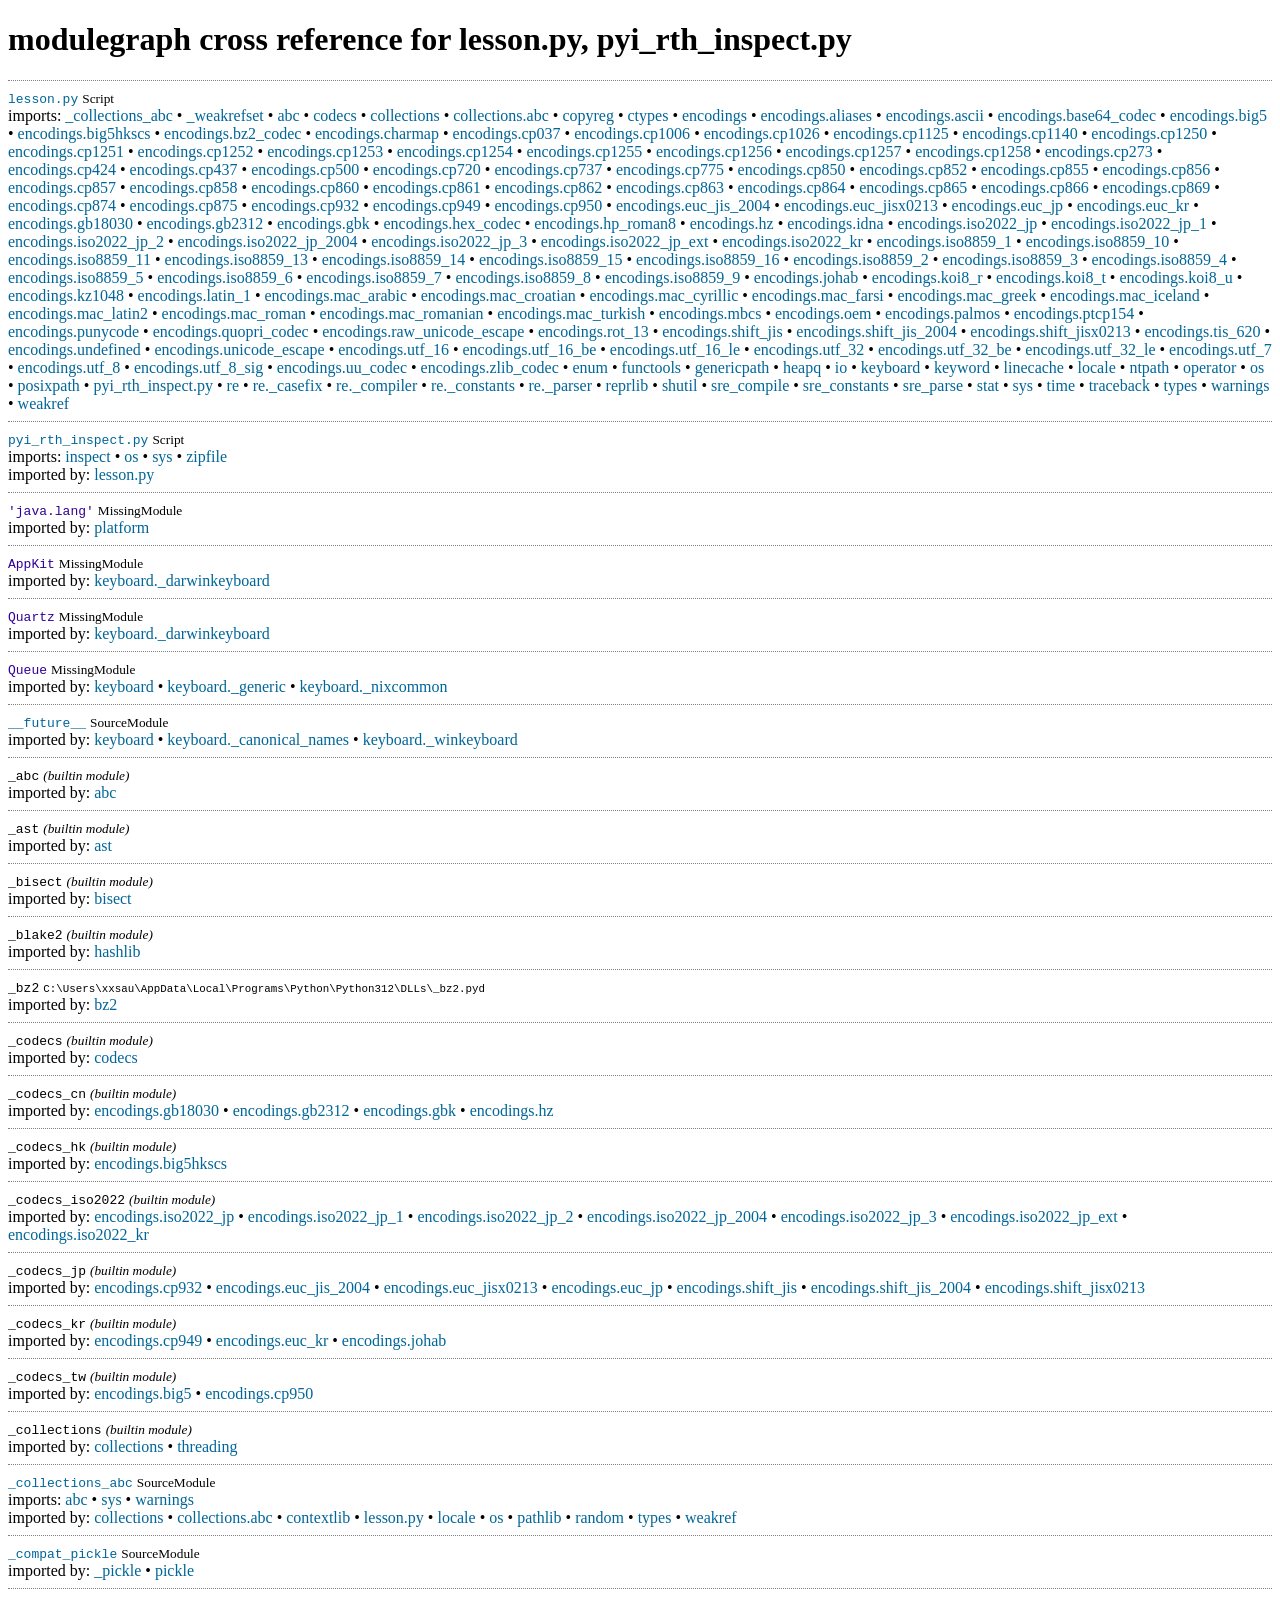
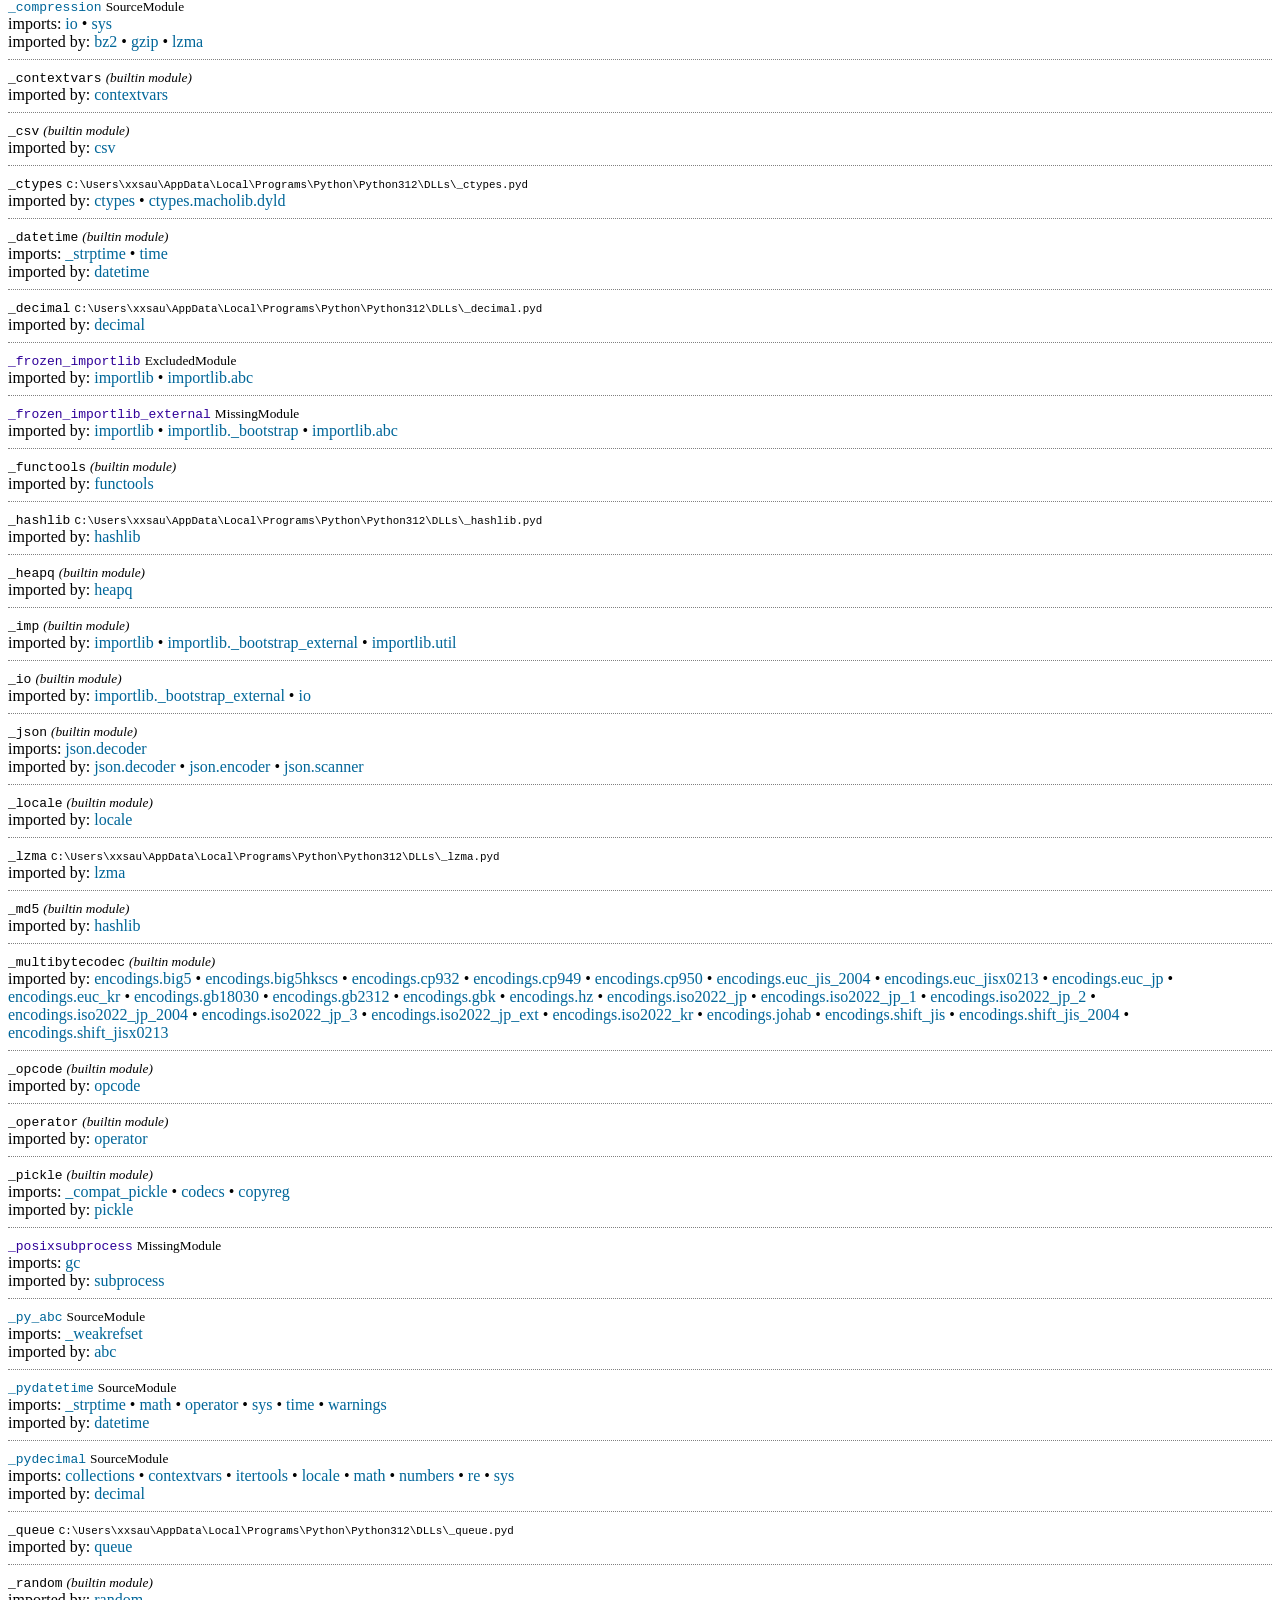
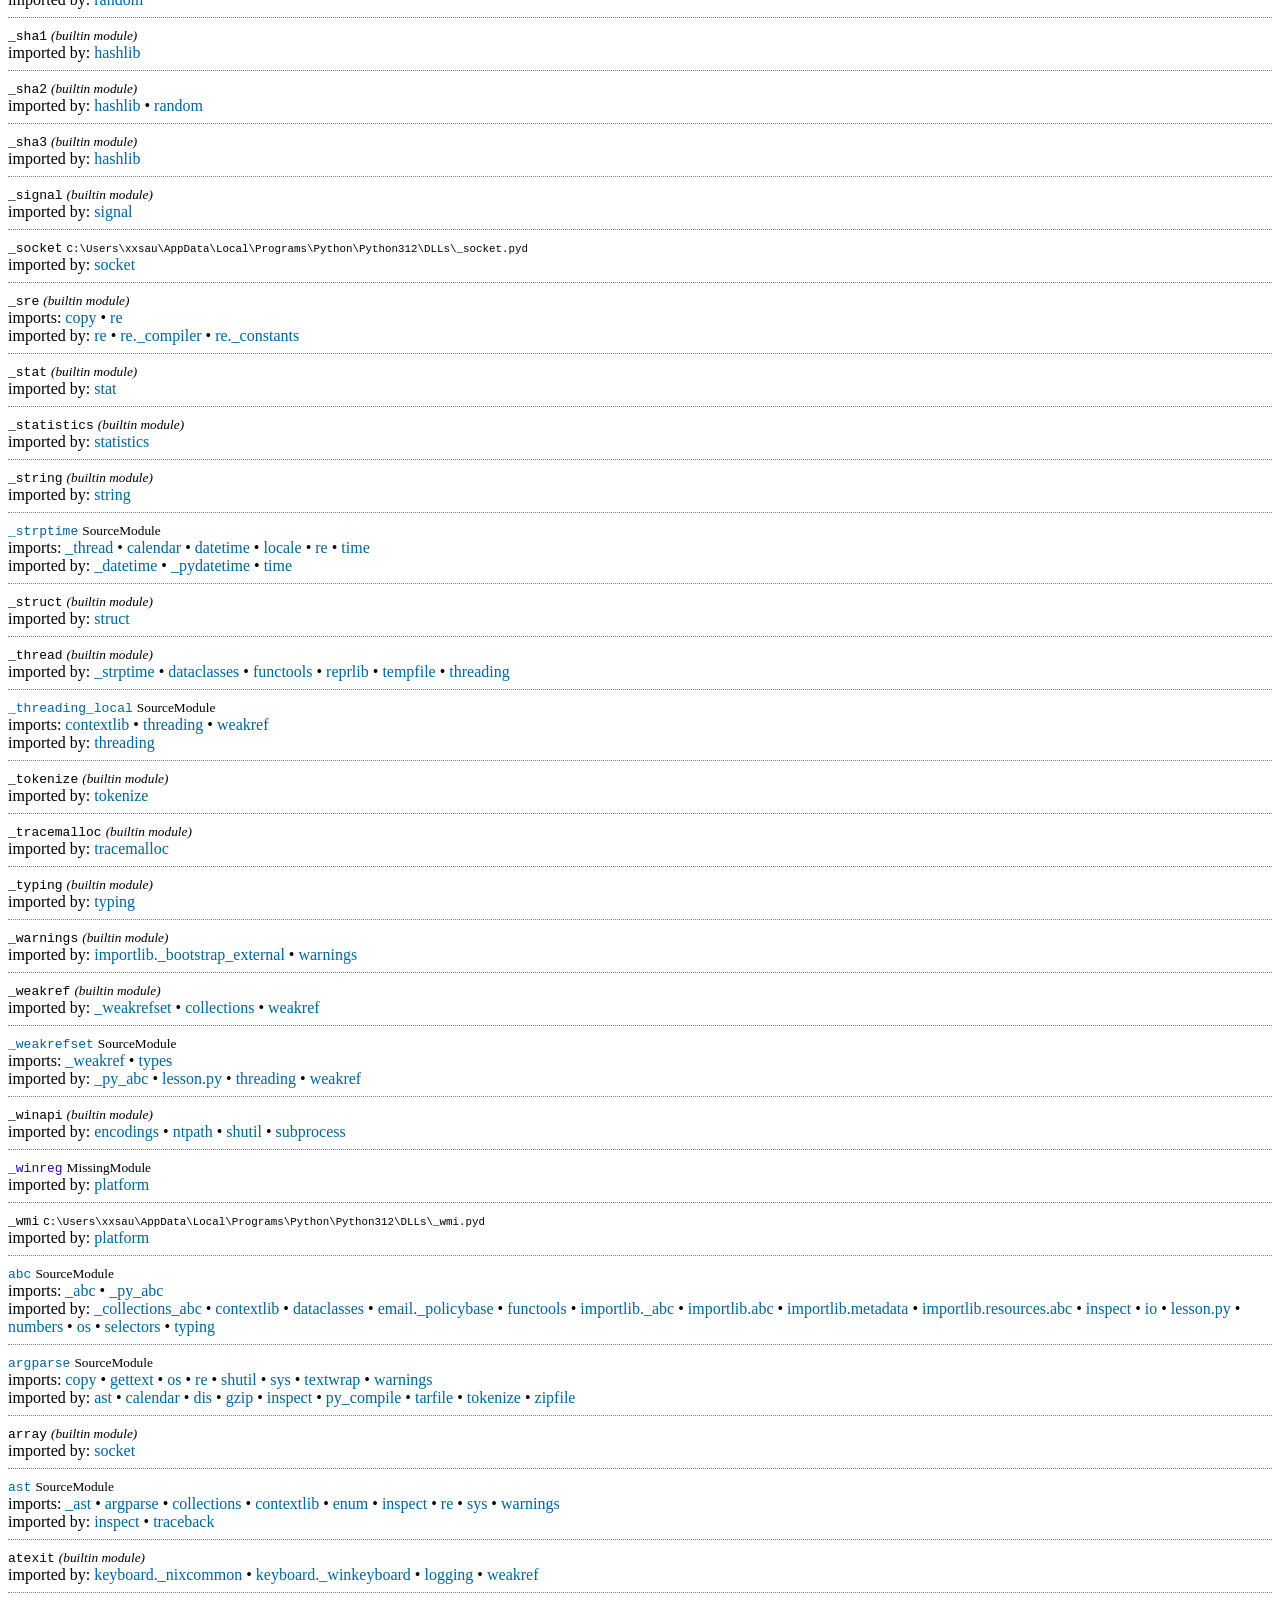
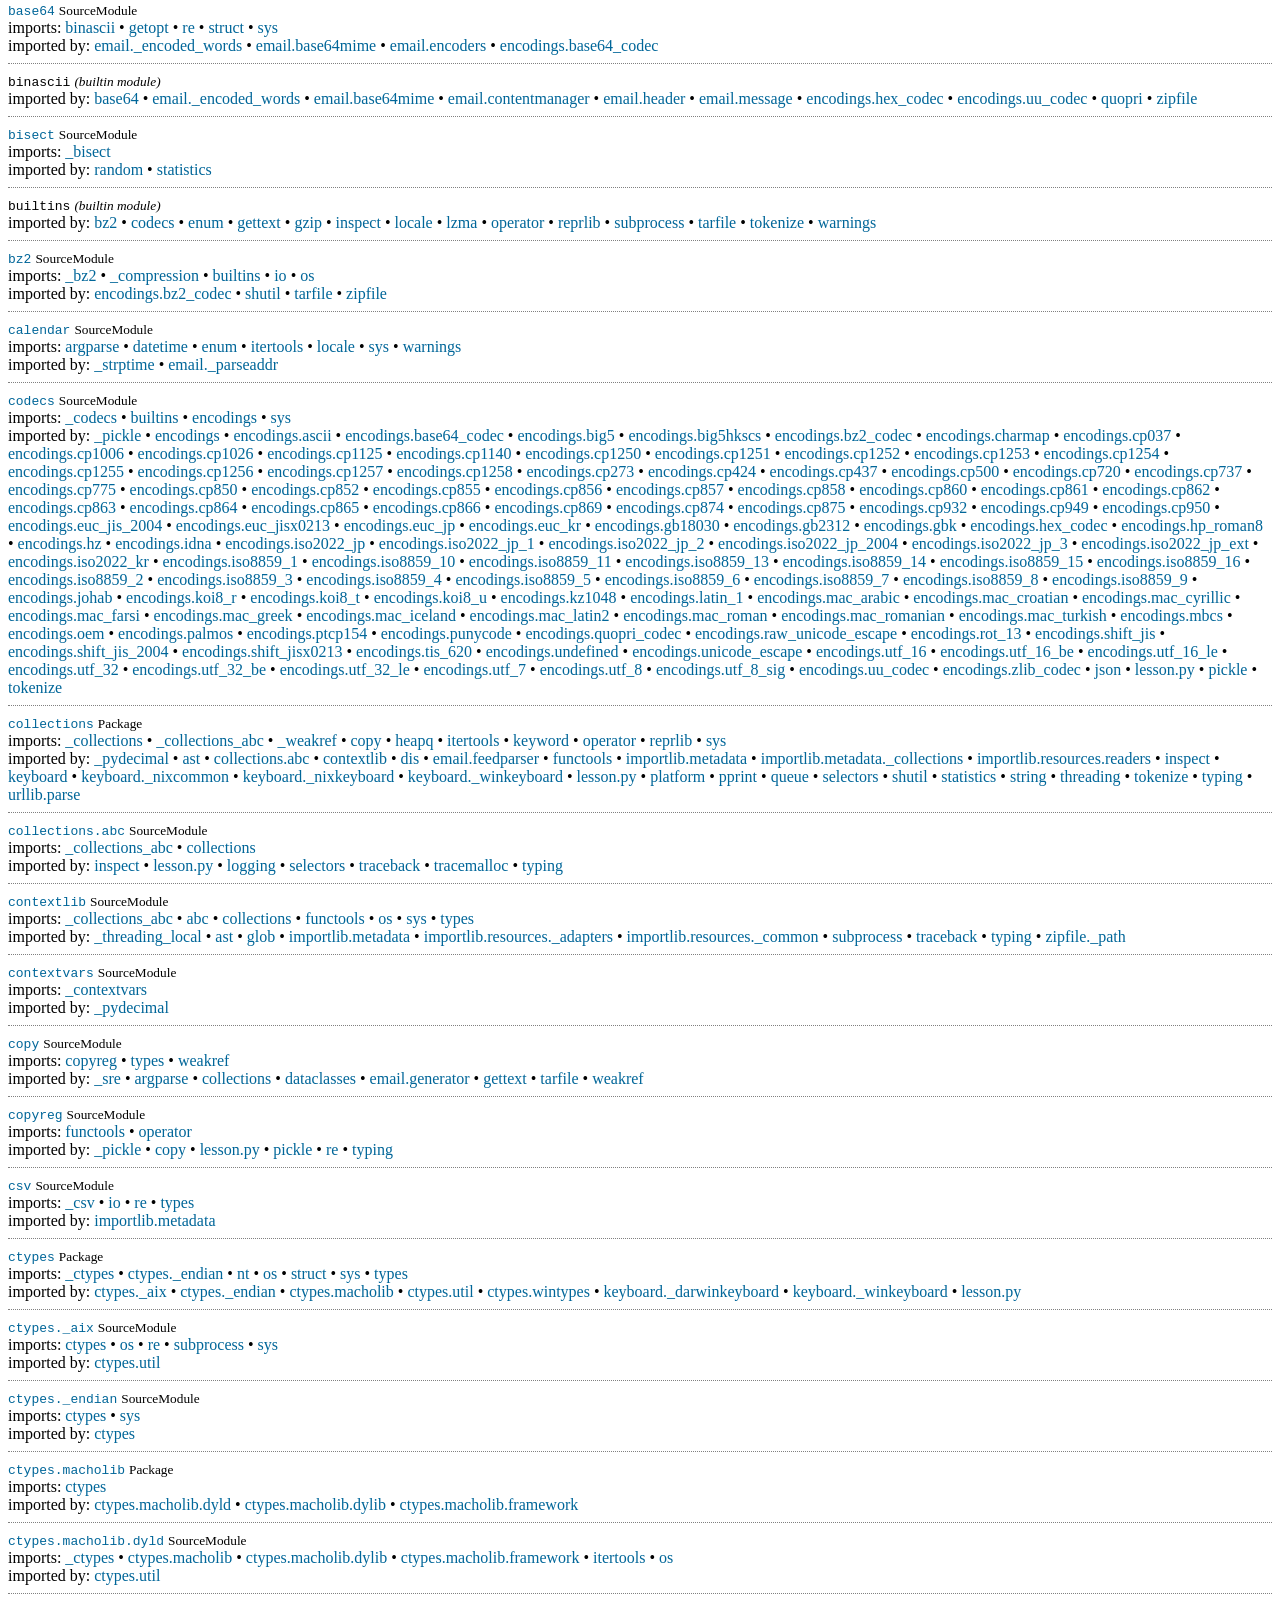
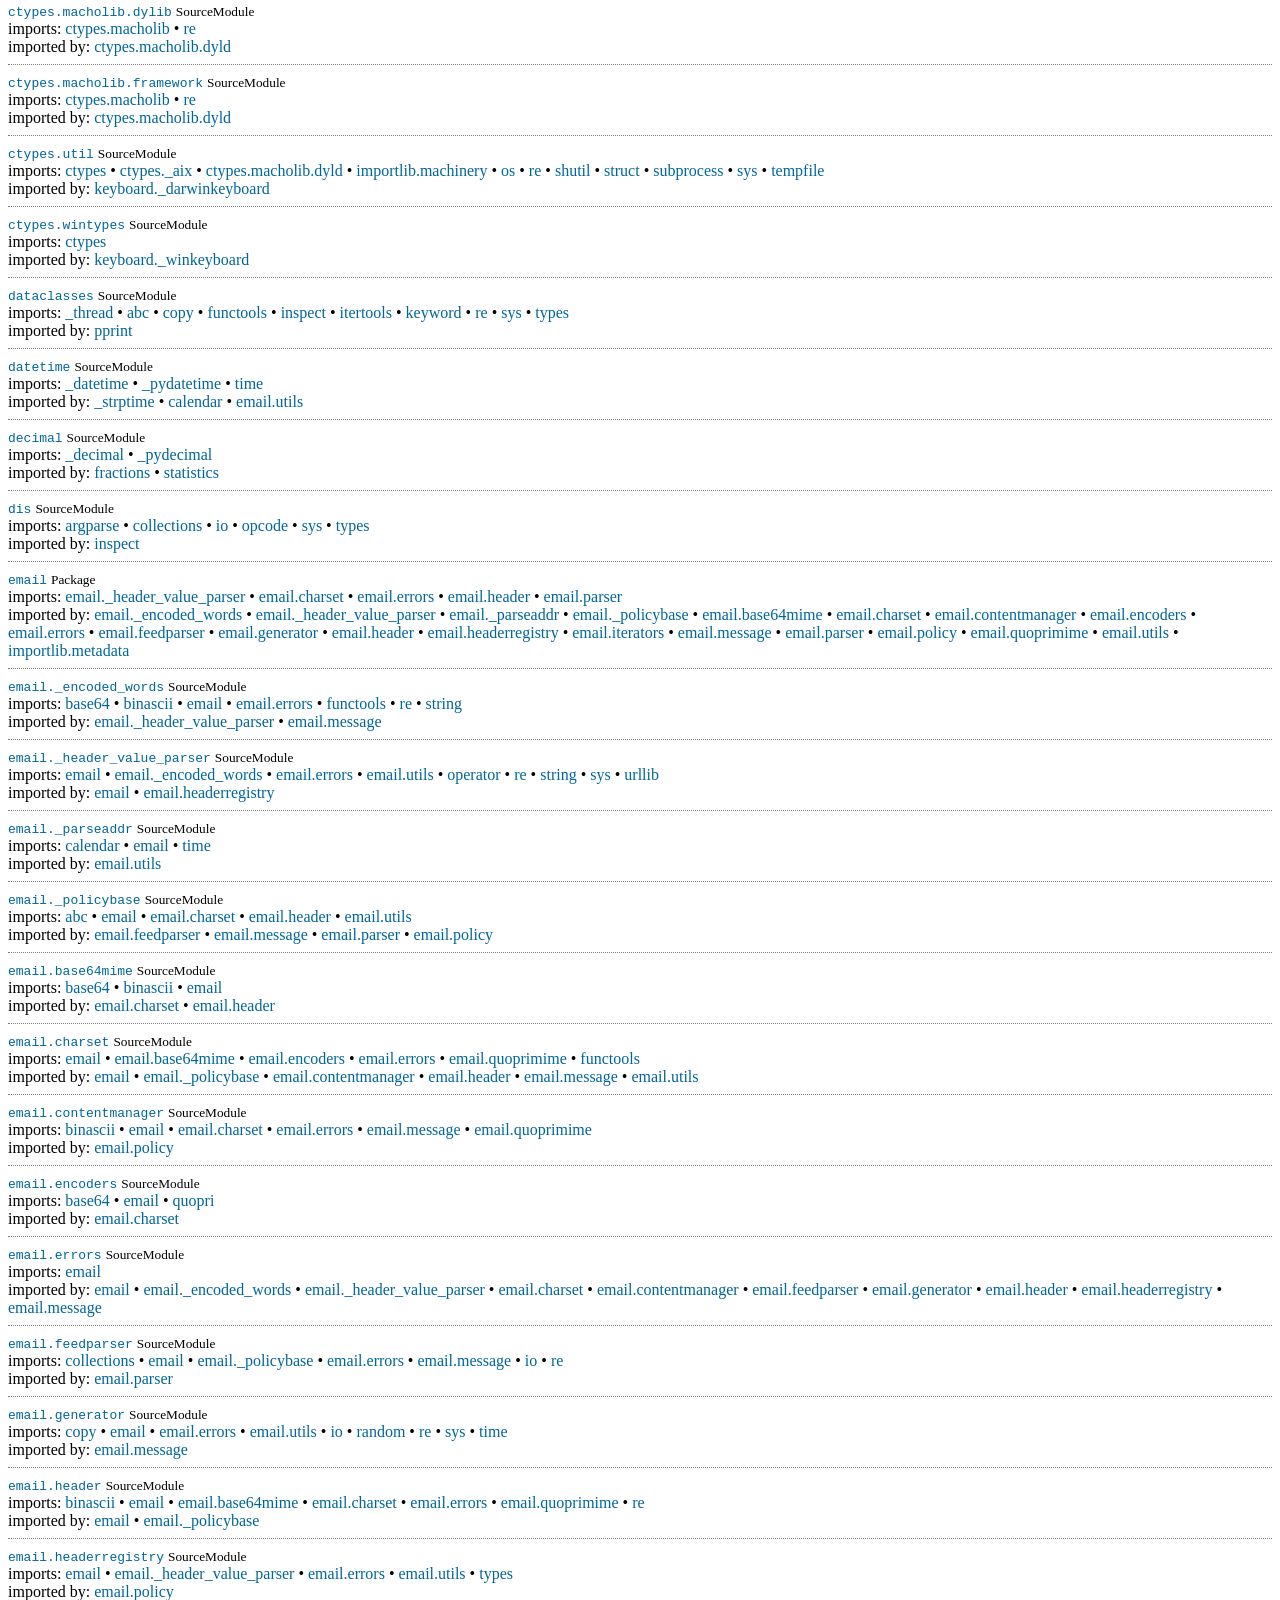
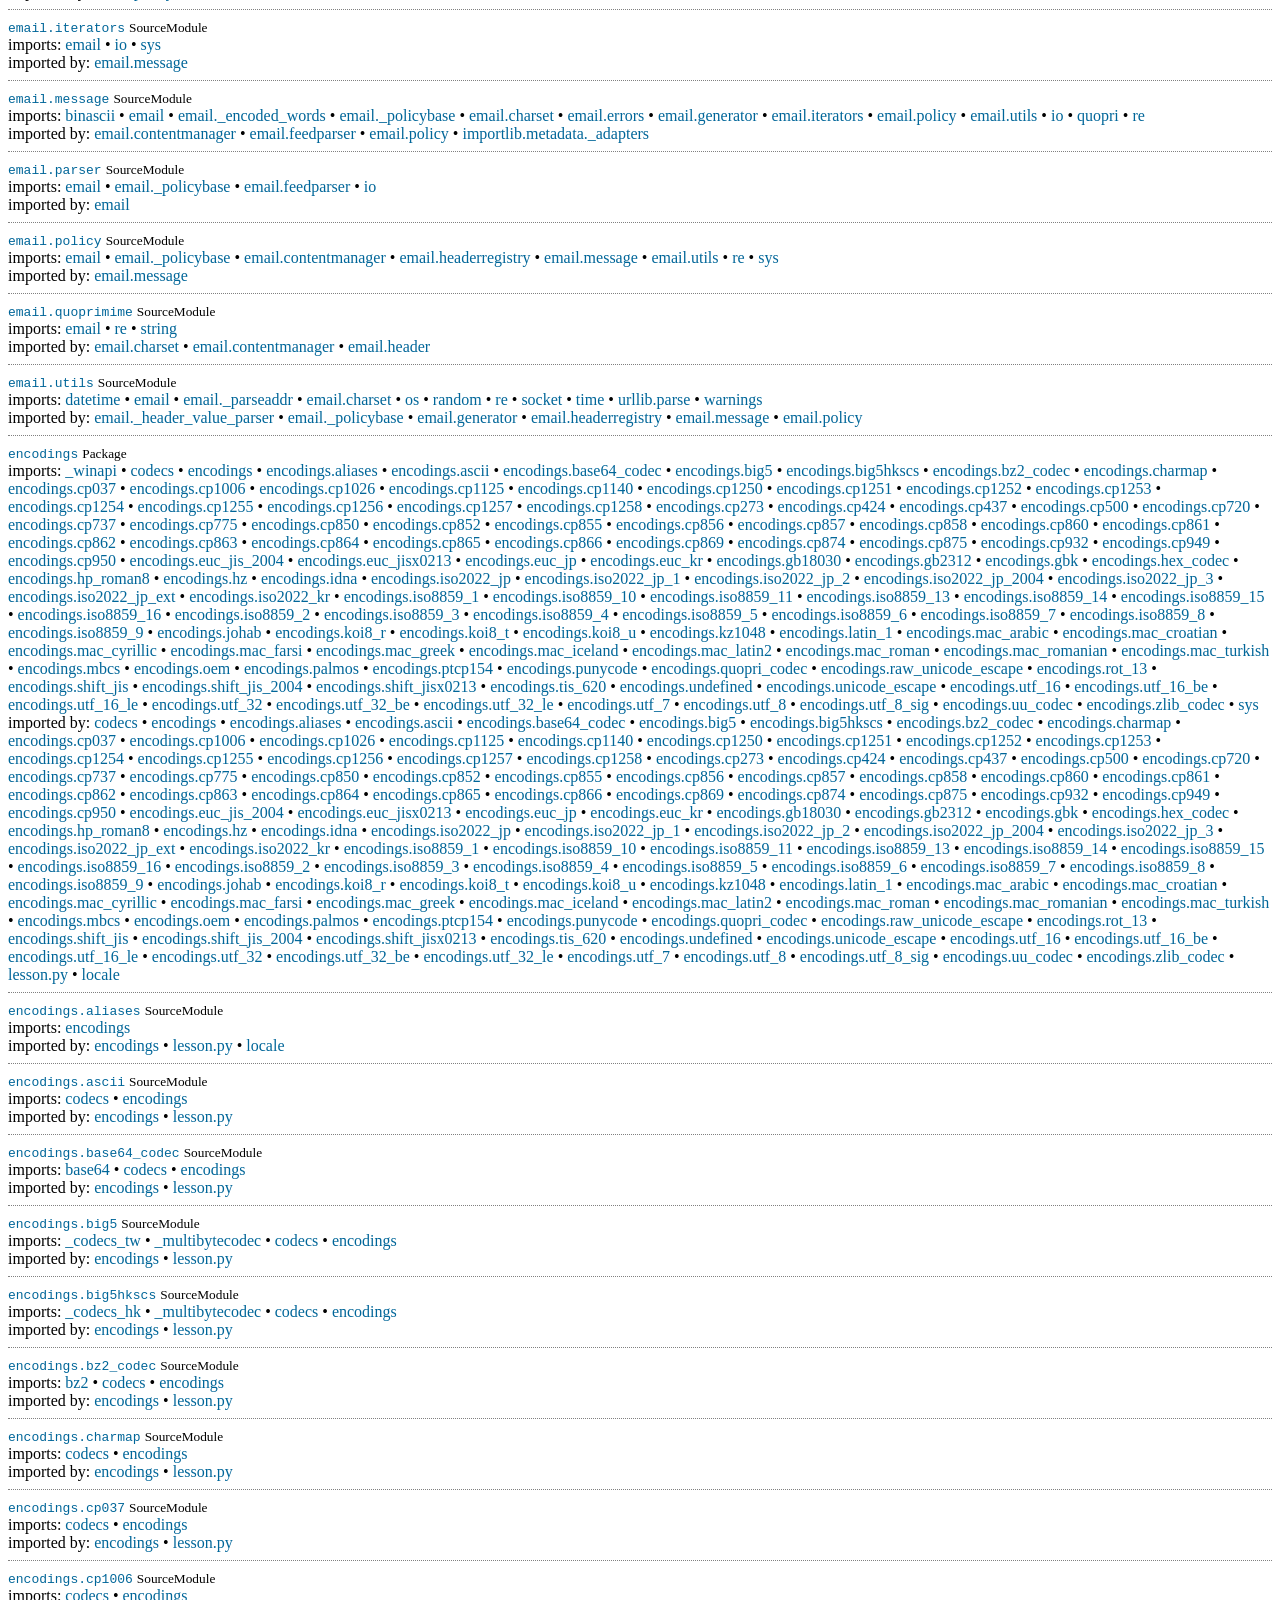
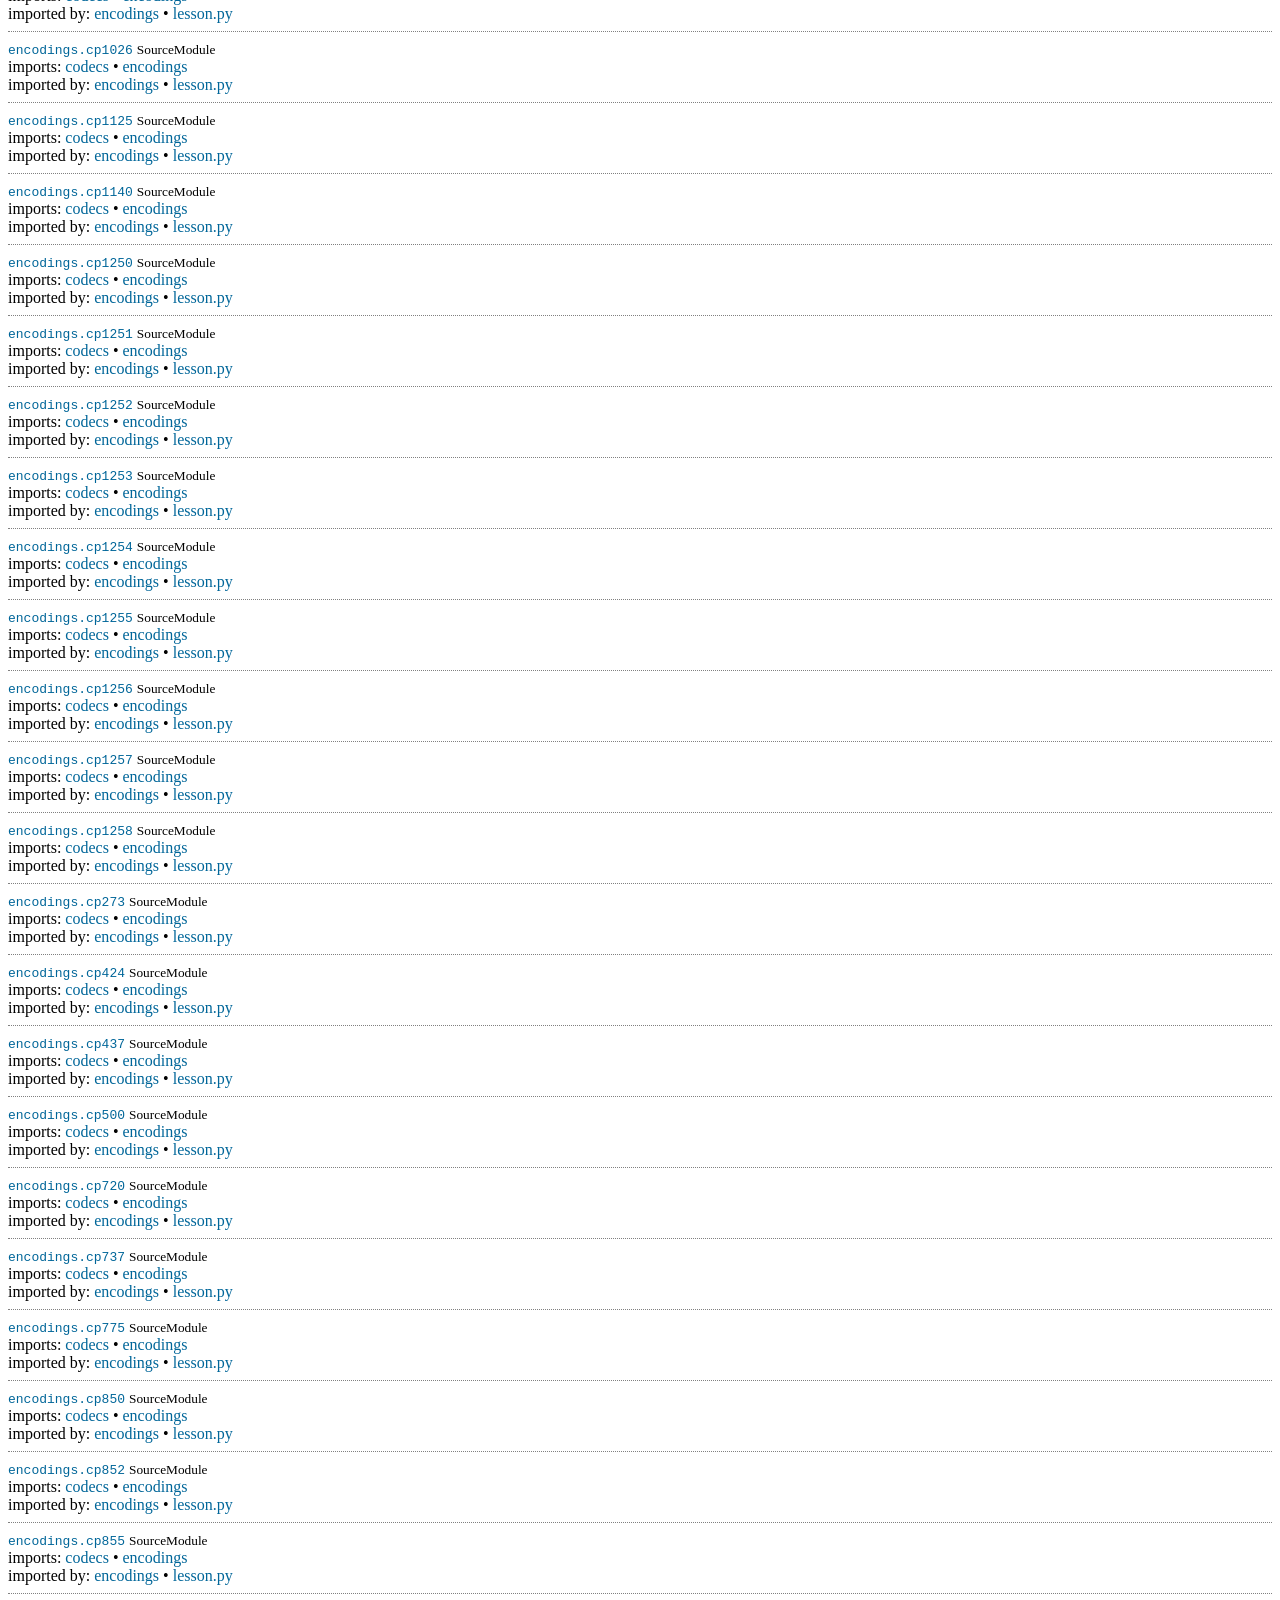
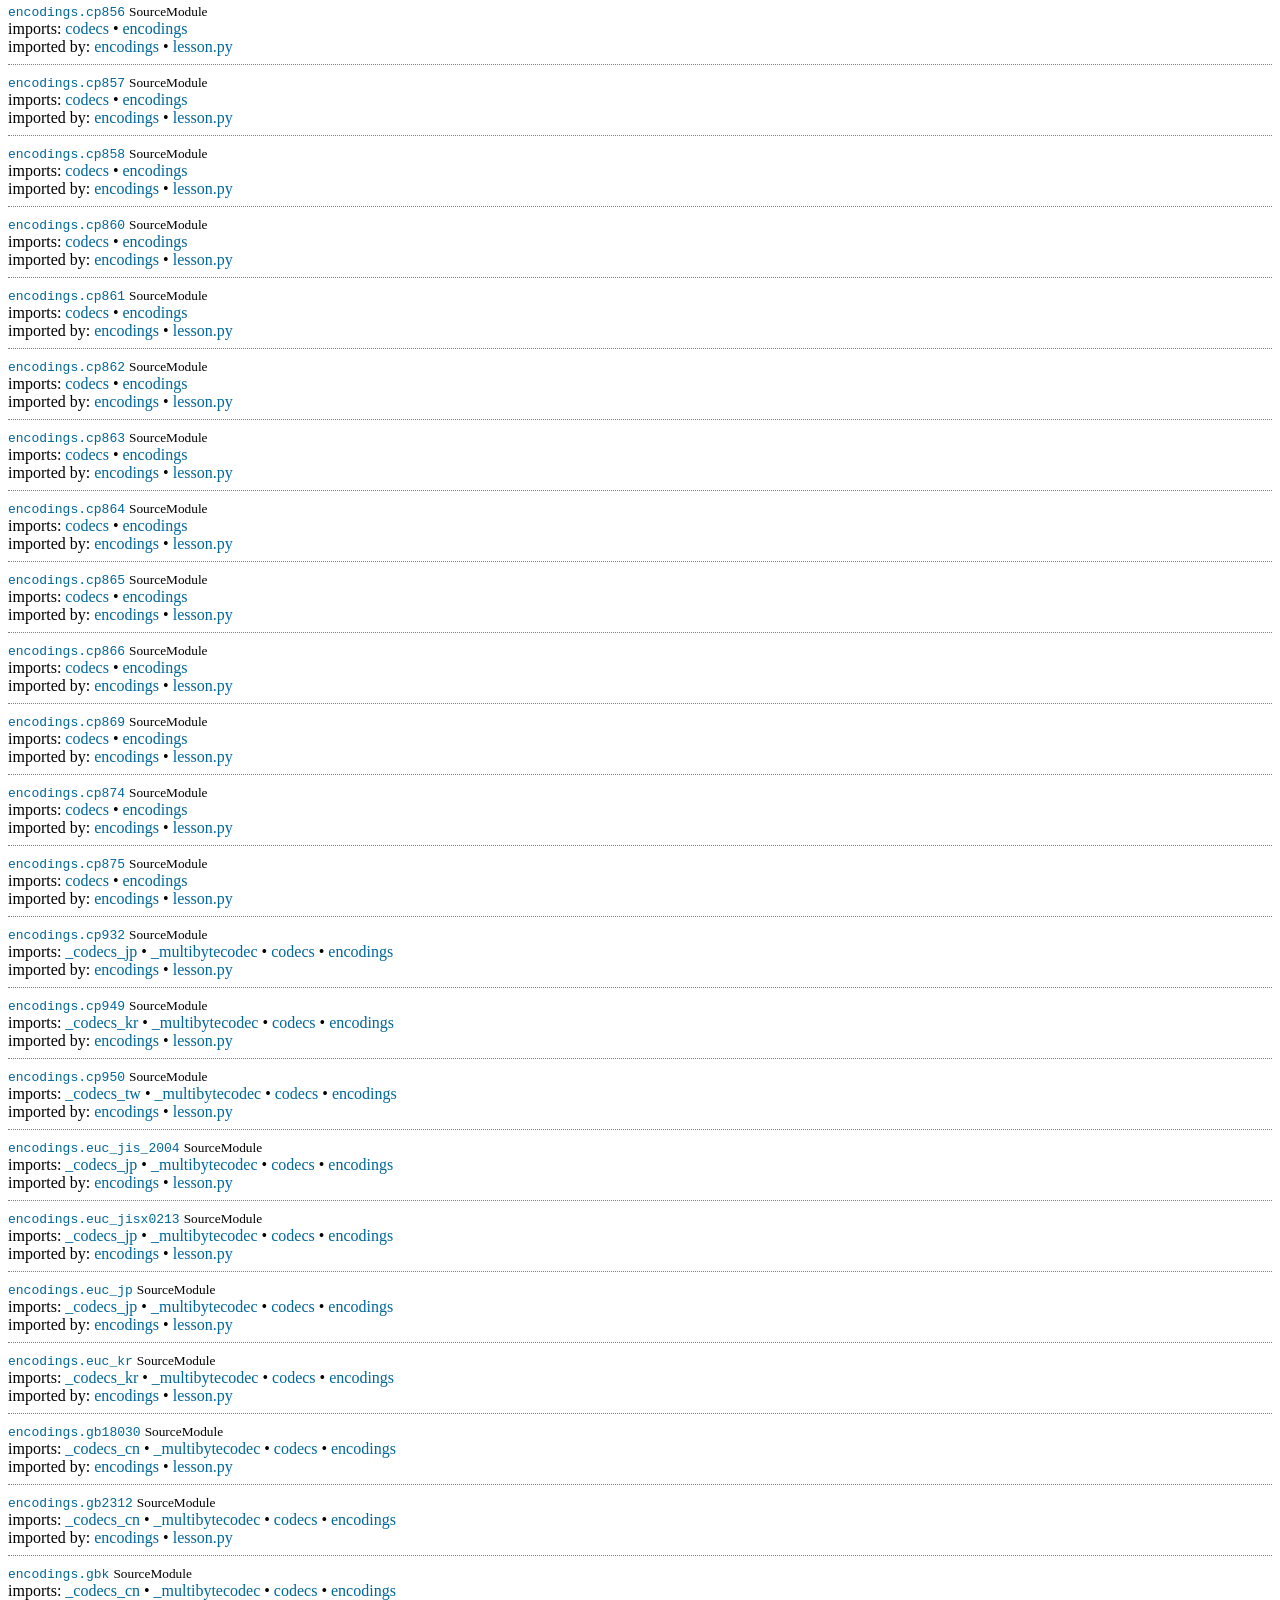
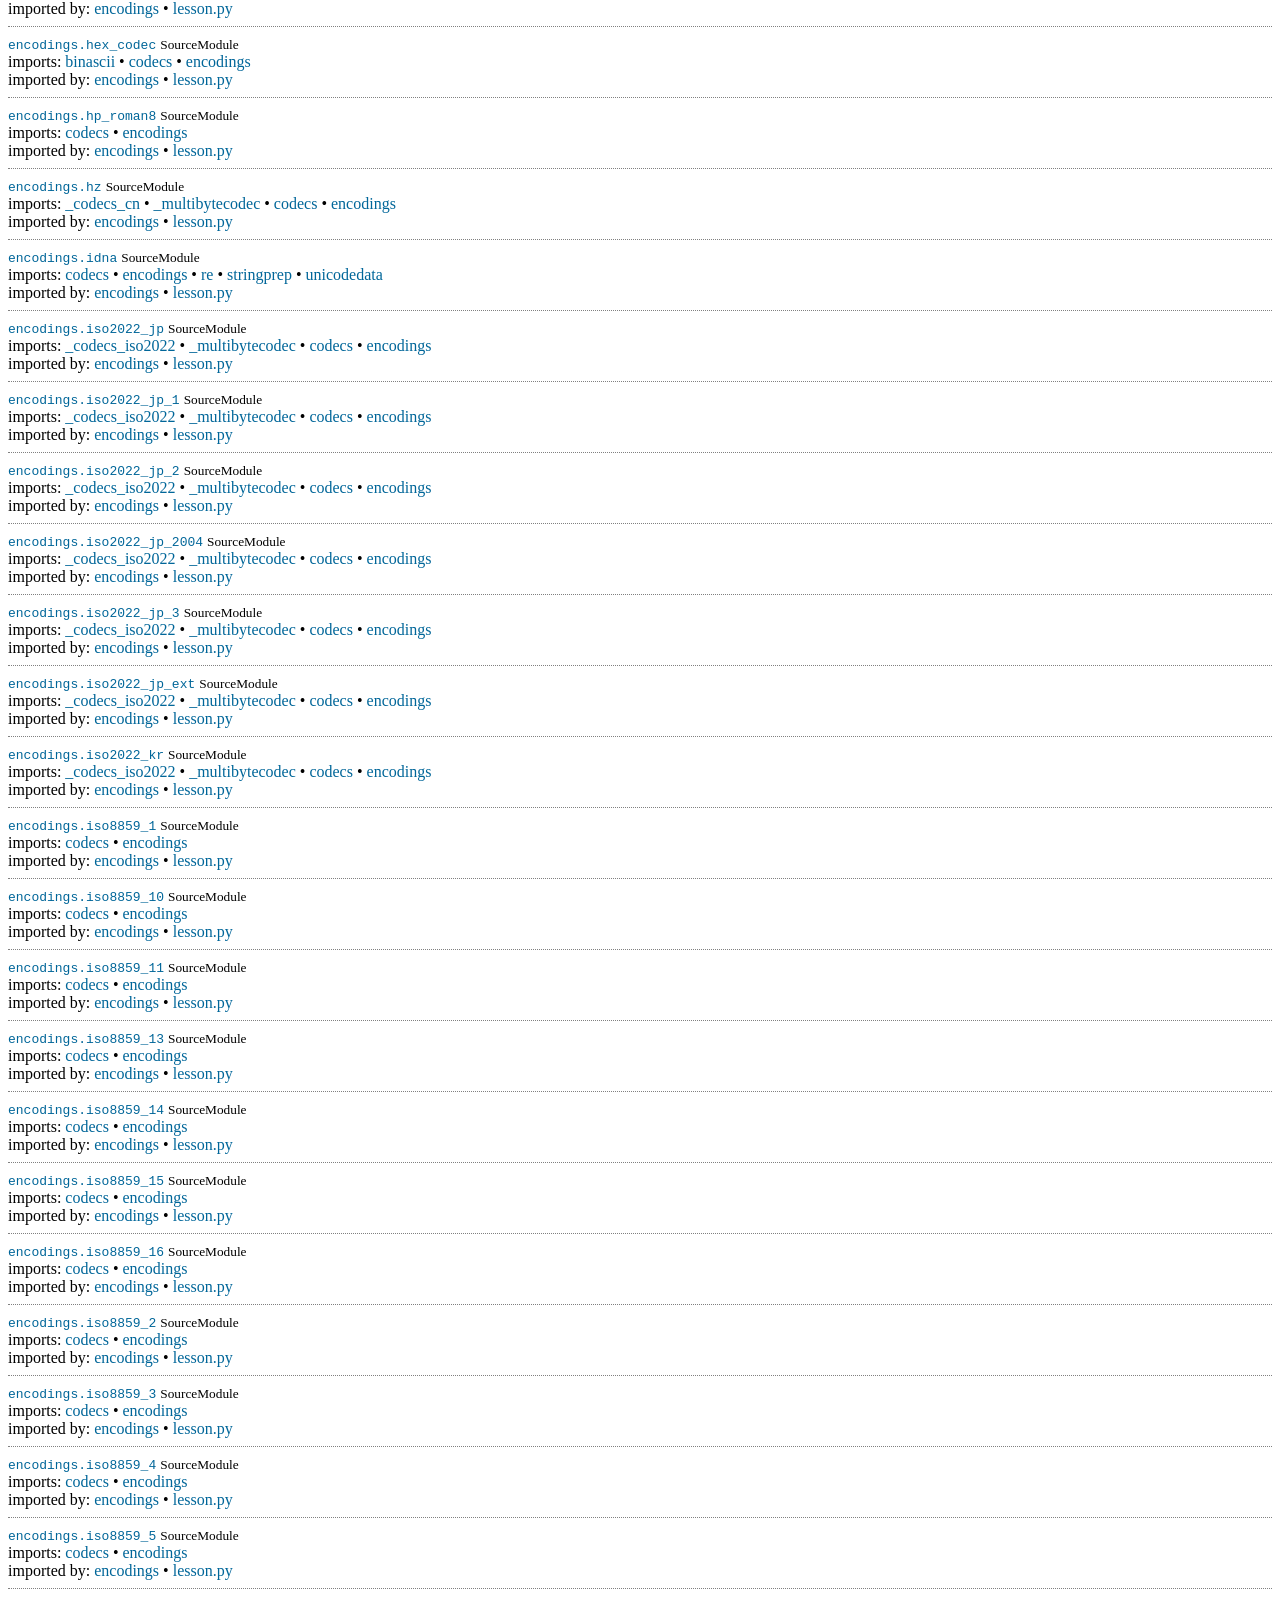
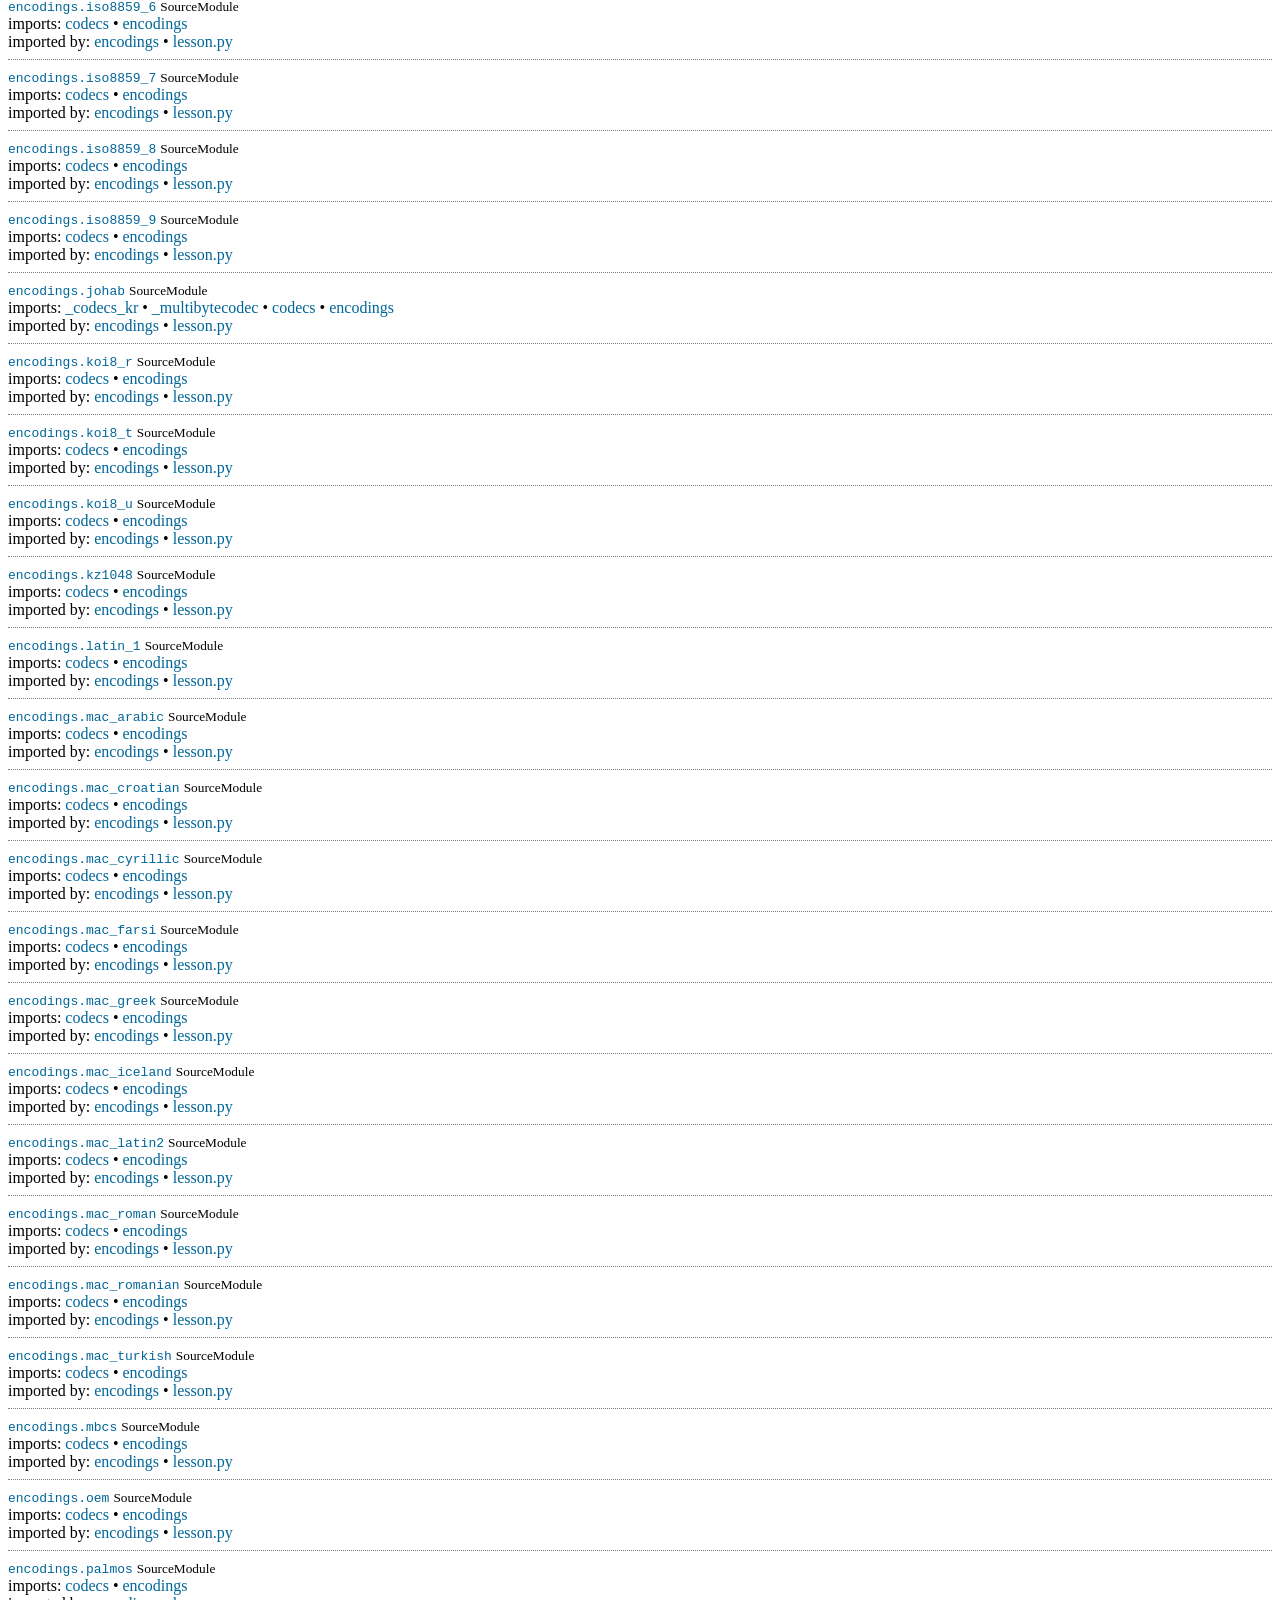
<file: MathEngine/xref-MathEngine.html>
<!DOCTYPE html>
<html>
  <head>
    <meta charset="UTF-8">
    <title>modulegraph cross reference for lesson.py, pyi_rth_inspect.py</title>
    <style>
      .node { padding: 0.5em 0 0.5em; border-top: thin grey dotted; }
      .moduletype { font: smaller italic }
      .node a { text-decoration: none; color: #006699; }
      .node a:visited { text-decoration: none; color: #2f0099; }
    </style>
  </head>
  <body>
    <h1>modulegraph cross reference for lesson.py, pyi_rth_inspect.py</h1>

<div class="node">
  <a name="lesson.py"></a>
  <a target="code" href="///C:/Users/xxsau/OneDrive/Desktop/Python%20Project/lesson.py" type="text/plain"><tt>lesson.py</tt></a>
<span class="moduletype">Script</span>  <div class="import">
imports:
    <a href="#_collections_abc">_collections_abc</a>
 &#8226;   <a href="#_weakrefset">_weakrefset</a>
 &#8226;   <a href="#abc">abc</a>
 &#8226;   <a href="#codecs">codecs</a>
 &#8226;   <a href="#collections">collections</a>
 &#8226;   <a href="#collections.abc">collections.abc</a>
 &#8226;   <a href="#copyreg">copyreg</a>
 &#8226;   <a href="#ctypes">ctypes</a>
 &#8226;   <a href="#encodings">encodings</a>
 &#8226;   <a href="#encodings.aliases">encodings.aliases</a>
 &#8226;   <a href="#encodings.ascii">encodings.ascii</a>
 &#8226;   <a href="#encodings.base64_codec">encodings.base64_codec</a>
 &#8226;   <a href="#encodings.big5">encodings.big5</a>
 &#8226;   <a href="#encodings.big5hkscs">encodings.big5hkscs</a>
 &#8226;   <a href="#encodings.bz2_codec">encodings.bz2_codec</a>
 &#8226;   <a href="#encodings.charmap">encodings.charmap</a>
 &#8226;   <a href="#encodings.cp037">encodings.cp037</a>
 &#8226;   <a href="#encodings.cp1006">encodings.cp1006</a>
 &#8226;   <a href="#encodings.cp1026">encodings.cp1026</a>
 &#8226;   <a href="#encodings.cp1125">encodings.cp1125</a>
 &#8226;   <a href="#encodings.cp1140">encodings.cp1140</a>
 &#8226;   <a href="#encodings.cp1250">encodings.cp1250</a>
 &#8226;   <a href="#encodings.cp1251">encodings.cp1251</a>
 &#8226;   <a href="#encodings.cp1252">encodings.cp1252</a>
 &#8226;   <a href="#encodings.cp1253">encodings.cp1253</a>
 &#8226;   <a href="#encodings.cp1254">encodings.cp1254</a>
 &#8226;   <a href="#encodings.cp1255">encodings.cp1255</a>
 &#8226;   <a href="#encodings.cp1256">encodings.cp1256</a>
 &#8226;   <a href="#encodings.cp1257">encodings.cp1257</a>
 &#8226;   <a href="#encodings.cp1258">encodings.cp1258</a>
 &#8226;   <a href="#encodings.cp273">encodings.cp273</a>
 &#8226;   <a href="#encodings.cp424">encodings.cp424</a>
 &#8226;   <a href="#encodings.cp437">encodings.cp437</a>
 &#8226;   <a href="#encodings.cp500">encodings.cp500</a>
 &#8226;   <a href="#encodings.cp720">encodings.cp720</a>
 &#8226;   <a href="#encodings.cp737">encodings.cp737</a>
 &#8226;   <a href="#encodings.cp775">encodings.cp775</a>
 &#8226;   <a href="#encodings.cp850">encodings.cp850</a>
 &#8226;   <a href="#encodings.cp852">encodings.cp852</a>
 &#8226;   <a href="#encodings.cp855">encodings.cp855</a>
 &#8226;   <a href="#encodings.cp856">encodings.cp856</a>
 &#8226;   <a href="#encodings.cp857">encodings.cp857</a>
 &#8226;   <a href="#encodings.cp858">encodings.cp858</a>
 &#8226;   <a href="#encodings.cp860">encodings.cp860</a>
 &#8226;   <a href="#encodings.cp861">encodings.cp861</a>
 &#8226;   <a href="#encodings.cp862">encodings.cp862</a>
 &#8226;   <a href="#encodings.cp863">encodings.cp863</a>
 &#8226;   <a href="#encodings.cp864">encodings.cp864</a>
 &#8226;   <a href="#encodings.cp865">encodings.cp865</a>
 &#8226;   <a href="#encodings.cp866">encodings.cp866</a>
 &#8226;   <a href="#encodings.cp869">encodings.cp869</a>
 &#8226;   <a href="#encodings.cp874">encodings.cp874</a>
 &#8226;   <a href="#encodings.cp875">encodings.cp875</a>
 &#8226;   <a href="#encodings.cp932">encodings.cp932</a>
 &#8226;   <a href="#encodings.cp949">encodings.cp949</a>
 &#8226;   <a href="#encodings.cp950">encodings.cp950</a>
 &#8226;   <a href="#encodings.euc_jis_2004">encodings.euc_jis_2004</a>
 &#8226;   <a href="#encodings.euc_jisx0213">encodings.euc_jisx0213</a>
 &#8226;   <a href="#encodings.euc_jp">encodings.euc_jp</a>
 &#8226;   <a href="#encodings.euc_kr">encodings.euc_kr</a>
 &#8226;   <a href="#encodings.gb18030">encodings.gb18030</a>
 &#8226;   <a href="#encodings.gb2312">encodings.gb2312</a>
 &#8226;   <a href="#encodings.gbk">encodings.gbk</a>
 &#8226;   <a href="#encodings.hex_codec">encodings.hex_codec</a>
 &#8226;   <a href="#encodings.hp_roman8">encodings.hp_roman8</a>
 &#8226;   <a href="#encodings.hz">encodings.hz</a>
 &#8226;   <a href="#encodings.idna">encodings.idna</a>
 &#8226;   <a href="#encodings.iso2022_jp">encodings.iso2022_jp</a>
 &#8226;   <a href="#encodings.iso2022_jp_1">encodings.iso2022_jp_1</a>
 &#8226;   <a href="#encodings.iso2022_jp_2">encodings.iso2022_jp_2</a>
 &#8226;   <a href="#encodings.iso2022_jp_2004">encodings.iso2022_jp_2004</a>
 &#8226;   <a href="#encodings.iso2022_jp_3">encodings.iso2022_jp_3</a>
 &#8226;   <a href="#encodings.iso2022_jp_ext">encodings.iso2022_jp_ext</a>
 &#8226;   <a href="#encodings.iso2022_kr">encodings.iso2022_kr</a>
 &#8226;   <a href="#encodings.iso8859_1">encodings.iso8859_1</a>
 &#8226;   <a href="#encodings.iso8859_10">encodings.iso8859_10</a>
 &#8226;   <a href="#encodings.iso8859_11">encodings.iso8859_11</a>
 &#8226;   <a href="#encodings.iso8859_13">encodings.iso8859_13</a>
 &#8226;   <a href="#encodings.iso8859_14">encodings.iso8859_14</a>
 &#8226;   <a href="#encodings.iso8859_15">encodings.iso8859_15</a>
 &#8226;   <a href="#encodings.iso8859_16">encodings.iso8859_16</a>
 &#8226;   <a href="#encodings.iso8859_2">encodings.iso8859_2</a>
 &#8226;   <a href="#encodings.iso8859_3">encodings.iso8859_3</a>
 &#8226;   <a href="#encodings.iso8859_4">encodings.iso8859_4</a>
 &#8226;   <a href="#encodings.iso8859_5">encodings.iso8859_5</a>
 &#8226;   <a href="#encodings.iso8859_6">encodings.iso8859_6</a>
 &#8226;   <a href="#encodings.iso8859_7">encodings.iso8859_7</a>
 &#8226;   <a href="#encodings.iso8859_8">encodings.iso8859_8</a>
 &#8226;   <a href="#encodings.iso8859_9">encodings.iso8859_9</a>
 &#8226;   <a href="#encodings.johab">encodings.johab</a>
 &#8226;   <a href="#encodings.koi8_r">encodings.koi8_r</a>
 &#8226;   <a href="#encodings.koi8_t">encodings.koi8_t</a>
 &#8226;   <a href="#encodings.koi8_u">encodings.koi8_u</a>
 &#8226;   <a href="#encodings.kz1048">encodings.kz1048</a>
 &#8226;   <a href="#encodings.latin_1">encodings.latin_1</a>
 &#8226;   <a href="#encodings.mac_arabic">encodings.mac_arabic</a>
 &#8226;   <a href="#encodings.mac_croatian">encodings.mac_croatian</a>
 &#8226;   <a href="#encodings.mac_cyrillic">encodings.mac_cyrillic</a>
 &#8226;   <a href="#encodings.mac_farsi">encodings.mac_farsi</a>
 &#8226;   <a href="#encodings.mac_greek">encodings.mac_greek</a>
 &#8226;   <a href="#encodings.mac_iceland">encodings.mac_iceland</a>
 &#8226;   <a href="#encodings.mac_latin2">encodings.mac_latin2</a>
 &#8226;   <a href="#encodings.mac_roman">encodings.mac_roman</a>
 &#8226;   <a href="#encodings.mac_romanian">encodings.mac_romanian</a>
 &#8226;   <a href="#encodings.mac_turkish">encodings.mac_turkish</a>
 &#8226;   <a href="#encodings.mbcs">encodings.mbcs</a>
 &#8226;   <a href="#encodings.oem">encodings.oem</a>
 &#8226;   <a href="#encodings.palmos">encodings.palmos</a>
 &#8226;   <a href="#encodings.ptcp154">encodings.ptcp154</a>
 &#8226;   <a href="#encodings.punycode">encodings.punycode</a>
 &#8226;   <a href="#encodings.quopri_codec">encodings.quopri_codec</a>
 &#8226;   <a href="#encodings.raw_unicode_escape">encodings.raw_unicode_escape</a>
 &#8226;   <a href="#encodings.rot_13">encodings.rot_13</a>
 &#8226;   <a href="#encodings.shift_jis">encodings.shift_jis</a>
 &#8226;   <a href="#encodings.shift_jis_2004">encodings.shift_jis_2004</a>
 &#8226;   <a href="#encodings.shift_jisx0213">encodings.shift_jisx0213</a>
 &#8226;   <a href="#encodings.tis_620">encodings.tis_620</a>
 &#8226;   <a href="#encodings.undefined">encodings.undefined</a>
 &#8226;   <a href="#encodings.unicode_escape">encodings.unicode_escape</a>
 &#8226;   <a href="#encodings.utf_16">encodings.utf_16</a>
 &#8226;   <a href="#encodings.utf_16_be">encodings.utf_16_be</a>
 &#8226;   <a href="#encodings.utf_16_le">encodings.utf_16_le</a>
 &#8226;   <a href="#encodings.utf_32">encodings.utf_32</a>
 &#8226;   <a href="#encodings.utf_32_be">encodings.utf_32_be</a>
 &#8226;   <a href="#encodings.utf_32_le">encodings.utf_32_le</a>
 &#8226;   <a href="#encodings.utf_7">encodings.utf_7</a>
 &#8226;   <a href="#encodings.utf_8">encodings.utf_8</a>
 &#8226;   <a href="#encodings.utf_8_sig">encodings.utf_8_sig</a>
 &#8226;   <a href="#encodings.uu_codec">encodings.uu_codec</a>
 &#8226;   <a href="#encodings.zlib_codec">encodings.zlib_codec</a>
 &#8226;   <a href="#enum">enum</a>
 &#8226;   <a href="#functools">functools</a>
 &#8226;   <a href="#genericpath">genericpath</a>
 &#8226;   <a href="#heapq">heapq</a>
 &#8226;   <a href="#io">io</a>
 &#8226;   <a href="#keyboard">keyboard</a>
 &#8226;   <a href="#keyword">keyword</a>
 &#8226;   <a href="#linecache">linecache</a>
 &#8226;   <a href="#locale">locale</a>
 &#8226;   <a href="#ntpath">ntpath</a>
 &#8226;   <a href="#operator">operator</a>
 &#8226;   <a href="#os">os</a>
 &#8226;   <a href="#posixpath">posixpath</a>
 &#8226;   <a href="#pyi_rth_inspect.py">pyi_rth_inspect.py</a>
 &#8226;   <a href="#re">re</a>
 &#8226;   <a href="#re._casefix">re._casefix</a>
 &#8226;   <a href="#re._compiler">re._compiler</a>
 &#8226;   <a href="#re._constants">re._constants</a>
 &#8226;   <a href="#re._parser">re._parser</a>
 &#8226;   <a href="#reprlib">reprlib</a>
 &#8226;   <a href="#shutil">shutil</a>
 &#8226;   <a href="#sre_compile">sre_compile</a>
 &#8226;   <a href="#sre_constants">sre_constants</a>
 &#8226;   <a href="#sre_parse">sre_parse</a>
 &#8226;   <a href="#stat">stat</a>
 &#8226;   <a href="#sys">sys</a>
 &#8226;   <a href="#time">time</a>
 &#8226;   <a href="#traceback">traceback</a>
 &#8226;   <a href="#types">types</a>
 &#8226;   <a href="#warnings">warnings</a>
 &#8226;   <a href="#weakref">weakref</a>

  </div>

</div>

<div class="node">
  <a name="pyi_rth_inspect.py"></a>
  <a target="code" href="///C:/Users/xxsau/AppData/Local/Programs/Python/Python312/Lib/site-packages/PyInstaller/hooks/rthooks/pyi_rth_inspect.py" type="text/plain"><tt>pyi_rth_inspect.py</tt></a>
<span class="moduletype">Script</span>  <div class="import">
imports:
    <a href="#inspect">inspect</a>
 &#8226;   <a href="#os">os</a>
 &#8226;   <a href="#sys">sys</a>
 &#8226;   <a href="#zipfile">zipfile</a>

  </div>
  <div class="import">
imported by:
    <a href="#lesson.py">lesson.py</a>

  </div>

</div>

<div class="node">
  <a name="'java.lang'"></a>
  <a target="code" href="" type="text/plain"><tt>'java.lang'</tt></a>
<span class="moduletype">MissingModule</span>  <div class="import">
imported by:
    <a href="#platform">platform</a>

  </div>

</div>

<div class="node">
  <a name="AppKit"></a>
  <a target="code" href="" type="text/plain"><tt>AppKit</tt></a>
<span class="moduletype">MissingModule</span>  <div class="import">
imported by:
    <a href="#keyboard._darwinkeyboard">keyboard._darwinkeyboard</a>

  </div>

</div>

<div class="node">
  <a name="Quartz"></a>
  <a target="code" href="" type="text/plain"><tt>Quartz</tt></a>
<span class="moduletype">MissingModule</span>  <div class="import">
imported by:
    <a href="#keyboard._darwinkeyboard">keyboard._darwinkeyboard</a>

  </div>

</div>

<div class="node">
  <a name="Queue"></a>
  <a target="code" href="" type="text/plain"><tt>Queue</tt></a>
<span class="moduletype">MissingModule</span>  <div class="import">
imported by:
    <a href="#keyboard">keyboard</a>
 &#8226;   <a href="#keyboard._generic">keyboard._generic</a>
 &#8226;   <a href="#keyboard._nixcommon">keyboard._nixcommon</a>

  </div>

</div>

<div class="node">
  <a name="__future__"></a>
  <a target="code" href="///C:/Users/xxsau/AppData/Local/Programs/Python/Python312/Lib/__future__.py" type="text/plain"><tt>__future__</tt></a>
<span class="moduletype">SourceModule</span>  <div class="import">
imported by:
    <a href="#keyboard">keyboard</a>
 &#8226;   <a href="#keyboard._canonical_names">keyboard._canonical_names</a>
 &#8226;   <a href="#keyboard._winkeyboard">keyboard._winkeyboard</a>

  </div>

</div>

<div class="node">
  <a name="_abc"></a>
  <tt>_abc</tt> <span class="moduletype"><i>(builtin module)</i></span>  <div class="import">
imported by:
    <a href="#abc">abc</a>

  </div>

</div>

<div class="node">
  <a name="_ast"></a>
  <tt>_ast</tt> <span class="moduletype"><i>(builtin module)</i></span>  <div class="import">
imported by:
    <a href="#ast">ast</a>

  </div>

</div>

<div class="node">
  <a name="_bisect"></a>
  <tt>_bisect</tt> <span class="moduletype"><i>(builtin module)</i></span>  <div class="import">
imported by:
    <a href="#bisect">bisect</a>

  </div>

</div>

<div class="node">
  <a name="_blake2"></a>
  <tt>_blake2</tt> <span class="moduletype"><i>(builtin module)</i></span>  <div class="import">
imported by:
    <a href="#hashlib">hashlib</a>

  </div>

</div>

<div class="node">
  <a name="_bz2"></a>
  <tt>_bz2</tt> <span class="moduletype"><tt>C:\Users\xxsau\AppData\Local\Programs\Python\Python312\DLLs\_bz2.pyd</tt></span>  <div class="import">
imported by:
    <a href="#bz2">bz2</a>

  </div>

</div>

<div class="node">
  <a name="_codecs"></a>
  <tt>_codecs</tt> <span class="moduletype"><i>(builtin module)</i></span>  <div class="import">
imported by:
    <a href="#codecs">codecs</a>

  </div>

</div>

<div class="node">
  <a name="_codecs_cn"></a>
  <tt>_codecs_cn</tt> <span class="moduletype"><i>(builtin module)</i></span>  <div class="import">
imported by:
    <a href="#encodings.gb18030">encodings.gb18030</a>
 &#8226;   <a href="#encodings.gb2312">encodings.gb2312</a>
 &#8226;   <a href="#encodings.gbk">encodings.gbk</a>
 &#8226;   <a href="#encodings.hz">encodings.hz</a>

  </div>

</div>

<div class="node">
  <a name="_codecs_hk"></a>
  <tt>_codecs_hk</tt> <span class="moduletype"><i>(builtin module)</i></span>  <div class="import">
imported by:
    <a href="#encodings.big5hkscs">encodings.big5hkscs</a>

  </div>

</div>

<div class="node">
  <a name="_codecs_iso2022"></a>
  <tt>_codecs_iso2022</tt> <span class="moduletype"><i>(builtin module)</i></span>  <div class="import">
imported by:
    <a href="#encodings.iso2022_jp">encodings.iso2022_jp</a>
 &#8226;   <a href="#encodings.iso2022_jp_1">encodings.iso2022_jp_1</a>
 &#8226;   <a href="#encodings.iso2022_jp_2">encodings.iso2022_jp_2</a>
 &#8226;   <a href="#encodings.iso2022_jp_2004">encodings.iso2022_jp_2004</a>
 &#8226;   <a href="#encodings.iso2022_jp_3">encodings.iso2022_jp_3</a>
 &#8226;   <a href="#encodings.iso2022_jp_ext">encodings.iso2022_jp_ext</a>
 &#8226;   <a href="#encodings.iso2022_kr">encodings.iso2022_kr</a>

  </div>

</div>

<div class="node">
  <a name="_codecs_jp"></a>
  <tt>_codecs_jp</tt> <span class="moduletype"><i>(builtin module)</i></span>  <div class="import">
imported by:
    <a href="#encodings.cp932">encodings.cp932</a>
 &#8226;   <a href="#encodings.euc_jis_2004">encodings.euc_jis_2004</a>
 &#8226;   <a href="#encodings.euc_jisx0213">encodings.euc_jisx0213</a>
 &#8226;   <a href="#encodings.euc_jp">encodings.euc_jp</a>
 &#8226;   <a href="#encodings.shift_jis">encodings.shift_jis</a>
 &#8226;   <a href="#encodings.shift_jis_2004">encodings.shift_jis_2004</a>
 &#8226;   <a href="#encodings.shift_jisx0213">encodings.shift_jisx0213</a>

  </div>

</div>

<div class="node">
  <a name="_codecs_kr"></a>
  <tt>_codecs_kr</tt> <span class="moduletype"><i>(builtin module)</i></span>  <div class="import">
imported by:
    <a href="#encodings.cp949">encodings.cp949</a>
 &#8226;   <a href="#encodings.euc_kr">encodings.euc_kr</a>
 &#8226;   <a href="#encodings.johab">encodings.johab</a>

  </div>

</div>

<div class="node">
  <a name="_codecs_tw"></a>
  <tt>_codecs_tw</tt> <span class="moduletype"><i>(builtin module)</i></span>  <div class="import">
imported by:
    <a href="#encodings.big5">encodings.big5</a>
 &#8226;   <a href="#encodings.cp950">encodings.cp950</a>

  </div>

</div>

<div class="node">
  <a name="_collections"></a>
  <tt>_collections</tt> <span class="moduletype"><i>(builtin module)</i></span>  <div class="import">
imported by:
    <a href="#collections">collections</a>
 &#8226;   <a href="#threading">threading</a>

  </div>

</div>

<div class="node">
  <a name="_collections_abc"></a>
  <a target="code" href="///C:/Users/xxsau/AppData/Local/Programs/Python/Python312/Lib/_collections_abc.py" type="text/plain"><tt>_collections_abc</tt></a>
<span class="moduletype">SourceModule</span>  <div class="import">
imports:
    <a href="#abc">abc</a>
 &#8226;   <a href="#sys">sys</a>
 &#8226;   <a href="#warnings">warnings</a>

  </div>
  <div class="import">
imported by:
    <a href="#collections">collections</a>
 &#8226;   <a href="#collections.abc">collections.abc</a>
 &#8226;   <a href="#contextlib">contextlib</a>
 &#8226;   <a href="#lesson.py">lesson.py</a>
 &#8226;   <a href="#locale">locale</a>
 &#8226;   <a href="#os">os</a>
 &#8226;   <a href="#pathlib">pathlib</a>
 &#8226;   <a href="#random">random</a>
 &#8226;   <a href="#types">types</a>
 &#8226;   <a href="#weakref">weakref</a>

  </div>

</div>

<div class="node">
  <a name="_compat_pickle"></a>
  <a target="code" href="///C:/Users/xxsau/AppData/Local/Programs/Python/Python312/Lib/_compat_pickle.py" type="text/plain"><tt>_compat_pickle</tt></a>
<span class="moduletype">SourceModule</span>  <div class="import">
imported by:
    <a href="#_pickle">_pickle</a>
 &#8226;   <a href="#pickle">pickle</a>

  </div>

</div>

<div class="node">
  <a name="_compression"></a>
  <a target="code" href="///C:/Users/xxsau/AppData/Local/Programs/Python/Python312/Lib/_compression.py" type="text/plain"><tt>_compression</tt></a>
<span class="moduletype">SourceModule</span>  <div class="import">
imports:
    <a href="#io">io</a>
 &#8226;   <a href="#sys">sys</a>

  </div>
  <div class="import">
imported by:
    <a href="#bz2">bz2</a>
 &#8226;   <a href="#gzip">gzip</a>
 &#8226;   <a href="#lzma">lzma</a>

  </div>

</div>

<div class="node">
  <a name="_contextvars"></a>
  <tt>_contextvars</tt> <span class="moduletype"><i>(builtin module)</i></span>  <div class="import">
imported by:
    <a href="#contextvars">contextvars</a>

  </div>

</div>

<div class="node">
  <a name="_csv"></a>
  <tt>_csv</tt> <span class="moduletype"><i>(builtin module)</i></span>  <div class="import">
imported by:
    <a href="#csv">csv</a>

  </div>

</div>

<div class="node">
  <a name="_ctypes"></a>
  <tt>_ctypes</tt> <span class="moduletype"><tt>C:\Users\xxsau\AppData\Local\Programs\Python\Python312\DLLs\_ctypes.pyd</tt></span>  <div class="import">
imported by:
    <a href="#ctypes">ctypes</a>
 &#8226;   <a href="#ctypes.macholib.dyld">ctypes.macholib.dyld</a>

  </div>

</div>

<div class="node">
  <a name="_datetime"></a>
  <tt>_datetime</tt> <span class="moduletype"><i>(builtin module)</i></span>  <div class="import">
imports:
    <a href="#_strptime">_strptime</a>
 &#8226;   <a href="#time">time</a>

  </div>
  <div class="import">
imported by:
    <a href="#datetime">datetime</a>

  </div>

</div>

<div class="node">
  <a name="_decimal"></a>
  <tt>_decimal</tt> <span class="moduletype"><tt>C:\Users\xxsau\AppData\Local\Programs\Python\Python312\DLLs\_decimal.pyd</tt></span>  <div class="import">
imported by:
    <a href="#decimal">decimal</a>

  </div>

</div>

<div class="node">
  <a name="_frozen_importlib"></a>
  <a target="code" href="" type="text/plain"><tt>_frozen_importlib</tt></a>
<span class="moduletype">ExcludedModule</span>  <div class="import">
imported by:
    <a href="#importlib">importlib</a>
 &#8226;   <a href="#importlib.abc">importlib.abc</a>

  </div>

</div>

<div class="node">
  <a name="_frozen_importlib_external"></a>
  <a target="code" href="" type="text/plain"><tt>_frozen_importlib_external</tt></a>
<span class="moduletype">MissingModule</span>  <div class="import">
imported by:
    <a href="#importlib">importlib</a>
 &#8226;   <a href="#importlib._bootstrap">importlib._bootstrap</a>
 &#8226;   <a href="#importlib.abc">importlib.abc</a>

  </div>

</div>

<div class="node">
  <a name="_functools"></a>
  <tt>_functools</tt> <span class="moduletype"><i>(builtin module)</i></span>  <div class="import">
imported by:
    <a href="#functools">functools</a>

  </div>

</div>

<div class="node">
  <a name="_hashlib"></a>
  <tt>_hashlib</tt> <span class="moduletype"><tt>C:\Users\xxsau\AppData\Local\Programs\Python\Python312\DLLs\_hashlib.pyd</tt></span>  <div class="import">
imported by:
    <a href="#hashlib">hashlib</a>

  </div>

</div>

<div class="node">
  <a name="_heapq"></a>
  <tt>_heapq</tt> <span class="moduletype"><i>(builtin module)</i></span>  <div class="import">
imported by:
    <a href="#heapq">heapq</a>

  </div>

</div>

<div class="node">
  <a name="_imp"></a>
  <tt>_imp</tt> <span class="moduletype"><i>(builtin module)</i></span>  <div class="import">
imported by:
    <a href="#importlib">importlib</a>
 &#8226;   <a href="#importlib._bootstrap_external">importlib._bootstrap_external</a>
 &#8226;   <a href="#importlib.util">importlib.util</a>

  </div>

</div>

<div class="node">
  <a name="_io"></a>
  <tt>_io</tt> <span class="moduletype"><i>(builtin module)</i></span>  <div class="import">
imported by:
    <a href="#importlib._bootstrap_external">importlib._bootstrap_external</a>
 &#8226;   <a href="#io">io</a>

  </div>

</div>

<div class="node">
  <a name="_json"></a>
  <tt>_json</tt> <span class="moduletype"><i>(builtin module)</i></span>  <div class="import">
imports:
    <a href="#json.decoder">json.decoder</a>

  </div>
  <div class="import">
imported by:
    <a href="#json.decoder">json.decoder</a>
 &#8226;   <a href="#json.encoder">json.encoder</a>
 &#8226;   <a href="#json.scanner">json.scanner</a>

  </div>

</div>

<div class="node">
  <a name="_locale"></a>
  <tt>_locale</tt> <span class="moduletype"><i>(builtin module)</i></span>  <div class="import">
imported by:
    <a href="#locale">locale</a>

  </div>

</div>

<div class="node">
  <a name="_lzma"></a>
  <tt>_lzma</tt> <span class="moduletype"><tt>C:\Users\xxsau\AppData\Local\Programs\Python\Python312\DLLs\_lzma.pyd</tt></span>  <div class="import">
imported by:
    <a href="#lzma">lzma</a>

  </div>

</div>

<div class="node">
  <a name="_md5"></a>
  <tt>_md5</tt> <span class="moduletype"><i>(builtin module)</i></span>  <div class="import">
imported by:
    <a href="#hashlib">hashlib</a>

  </div>

</div>

<div class="node">
  <a name="_multibytecodec"></a>
  <tt>_multibytecodec</tt> <span class="moduletype"><i>(builtin module)</i></span>  <div class="import">
imported by:
    <a href="#encodings.big5">encodings.big5</a>
 &#8226;   <a href="#encodings.big5hkscs">encodings.big5hkscs</a>
 &#8226;   <a href="#encodings.cp932">encodings.cp932</a>
 &#8226;   <a href="#encodings.cp949">encodings.cp949</a>
 &#8226;   <a href="#encodings.cp950">encodings.cp950</a>
 &#8226;   <a href="#encodings.euc_jis_2004">encodings.euc_jis_2004</a>
 &#8226;   <a href="#encodings.euc_jisx0213">encodings.euc_jisx0213</a>
 &#8226;   <a href="#encodings.euc_jp">encodings.euc_jp</a>
 &#8226;   <a href="#encodings.euc_kr">encodings.euc_kr</a>
 &#8226;   <a href="#encodings.gb18030">encodings.gb18030</a>
 &#8226;   <a href="#encodings.gb2312">encodings.gb2312</a>
 &#8226;   <a href="#encodings.gbk">encodings.gbk</a>
 &#8226;   <a href="#encodings.hz">encodings.hz</a>
 &#8226;   <a href="#encodings.iso2022_jp">encodings.iso2022_jp</a>
 &#8226;   <a href="#encodings.iso2022_jp_1">encodings.iso2022_jp_1</a>
 &#8226;   <a href="#encodings.iso2022_jp_2">encodings.iso2022_jp_2</a>
 &#8226;   <a href="#encodings.iso2022_jp_2004">encodings.iso2022_jp_2004</a>
 &#8226;   <a href="#encodings.iso2022_jp_3">encodings.iso2022_jp_3</a>
 &#8226;   <a href="#encodings.iso2022_jp_ext">encodings.iso2022_jp_ext</a>
 &#8226;   <a href="#encodings.iso2022_kr">encodings.iso2022_kr</a>
 &#8226;   <a href="#encodings.johab">encodings.johab</a>
 &#8226;   <a href="#encodings.shift_jis">encodings.shift_jis</a>
 &#8226;   <a href="#encodings.shift_jis_2004">encodings.shift_jis_2004</a>
 &#8226;   <a href="#encodings.shift_jisx0213">encodings.shift_jisx0213</a>

  </div>

</div>

<div class="node">
  <a name="_opcode"></a>
  <tt>_opcode</tt> <span class="moduletype"><i>(builtin module)</i></span>  <div class="import">
imported by:
    <a href="#opcode">opcode</a>

  </div>

</div>

<div class="node">
  <a name="_operator"></a>
  <tt>_operator</tt> <span class="moduletype"><i>(builtin module)</i></span>  <div class="import">
imported by:
    <a href="#operator">operator</a>

  </div>

</div>

<div class="node">
  <a name="_pickle"></a>
  <tt>_pickle</tt> <span class="moduletype"><i>(builtin module)</i></span>  <div class="import">
imports:
    <a href="#_compat_pickle">_compat_pickle</a>
 &#8226;   <a href="#codecs">codecs</a>
 &#8226;   <a href="#copyreg">copyreg</a>

  </div>
  <div class="import">
imported by:
    <a href="#pickle">pickle</a>

  </div>

</div>

<div class="node">
  <a name="_posixsubprocess"></a>
  <a target="code" href="" type="text/plain"><tt>_posixsubprocess</tt></a>
<span class="moduletype">MissingModule</span>  <div class="import">
imports:
    <a href="#gc">gc</a>

  </div>
  <div class="import">
imported by:
    <a href="#subprocess">subprocess</a>

  </div>

</div>

<div class="node">
  <a name="_py_abc"></a>
  <a target="code" href="///C:/Users/xxsau/AppData/Local/Programs/Python/Python312/Lib/_py_abc.py" type="text/plain"><tt>_py_abc</tt></a>
<span class="moduletype">SourceModule</span>  <div class="import">
imports:
    <a href="#_weakrefset">_weakrefset</a>

  </div>
  <div class="import">
imported by:
    <a href="#abc">abc</a>

  </div>

</div>

<div class="node">
  <a name="_pydatetime"></a>
  <a target="code" href="///C:/Users/xxsau/AppData/Local/Programs/Python/Python312/Lib/_pydatetime.py" type="text/plain"><tt>_pydatetime</tt></a>
<span class="moduletype">SourceModule</span>  <div class="import">
imports:
    <a href="#_strptime">_strptime</a>
 &#8226;   <a href="#math">math</a>
 &#8226;   <a href="#operator">operator</a>
 &#8226;   <a href="#sys">sys</a>
 &#8226;   <a href="#time">time</a>
 &#8226;   <a href="#warnings">warnings</a>

  </div>
  <div class="import">
imported by:
    <a href="#datetime">datetime</a>

  </div>

</div>

<div class="node">
  <a name="_pydecimal"></a>
  <a target="code" href="///C:/Users/xxsau/AppData/Local/Programs/Python/Python312/Lib/_pydecimal.py" type="text/plain"><tt>_pydecimal</tt></a>
<span class="moduletype">SourceModule</span>  <div class="import">
imports:
    <a href="#collections">collections</a>
 &#8226;   <a href="#contextvars">contextvars</a>
 &#8226;   <a href="#itertools">itertools</a>
 &#8226;   <a href="#locale">locale</a>
 &#8226;   <a href="#math">math</a>
 &#8226;   <a href="#numbers">numbers</a>
 &#8226;   <a href="#re">re</a>
 &#8226;   <a href="#sys">sys</a>

  </div>
  <div class="import">
imported by:
    <a href="#decimal">decimal</a>

  </div>

</div>

<div class="node">
  <a name="_queue"></a>
  <tt>_queue</tt> <span class="moduletype"><tt>C:\Users\xxsau\AppData\Local\Programs\Python\Python312\DLLs\_queue.pyd</tt></span>  <div class="import">
imported by:
    <a href="#queue">queue</a>

  </div>

</div>

<div class="node">
  <a name="_random"></a>
  <tt>_random</tt> <span class="moduletype"><i>(builtin module)</i></span>  <div class="import">
imported by:
    <a href="#random">random</a>

  </div>

</div>

<div class="node">
  <a name="_sha1"></a>
  <tt>_sha1</tt> <span class="moduletype"><i>(builtin module)</i></span>  <div class="import">
imported by:
    <a href="#hashlib">hashlib</a>

  </div>

</div>

<div class="node">
  <a name="_sha2"></a>
  <tt>_sha2</tt> <span class="moduletype"><i>(builtin module)</i></span>  <div class="import">
imported by:
    <a href="#hashlib">hashlib</a>
 &#8226;   <a href="#random">random</a>

  </div>

</div>

<div class="node">
  <a name="_sha3"></a>
  <tt>_sha3</tt> <span class="moduletype"><i>(builtin module)</i></span>  <div class="import">
imported by:
    <a href="#hashlib">hashlib</a>

  </div>

</div>

<div class="node">
  <a name="_signal"></a>
  <tt>_signal</tt> <span class="moduletype"><i>(builtin module)</i></span>  <div class="import">
imported by:
    <a href="#signal">signal</a>

  </div>

</div>

<div class="node">
  <a name="_socket"></a>
  <tt>_socket</tt> <span class="moduletype"><tt>C:\Users\xxsau\AppData\Local\Programs\Python\Python312\DLLs\_socket.pyd</tt></span>  <div class="import">
imported by:
    <a href="#socket">socket</a>

  </div>

</div>

<div class="node">
  <a name="_sre"></a>
  <tt>_sre</tt> <span class="moduletype"><i>(builtin module)</i></span>  <div class="import">
imports:
    <a href="#copy">copy</a>
 &#8226;   <a href="#re">re</a>

  </div>
  <div class="import">
imported by:
    <a href="#re">re</a>
 &#8226;   <a href="#re._compiler">re._compiler</a>
 &#8226;   <a href="#re._constants">re._constants</a>

  </div>

</div>

<div class="node">
  <a name="_stat"></a>
  <tt>_stat</tt> <span class="moduletype"><i>(builtin module)</i></span>  <div class="import">
imported by:
    <a href="#stat">stat</a>

  </div>

</div>

<div class="node">
  <a name="_statistics"></a>
  <tt>_statistics</tt> <span class="moduletype"><i>(builtin module)</i></span>  <div class="import">
imported by:
    <a href="#statistics">statistics</a>

  </div>

</div>

<div class="node">
  <a name="_string"></a>
  <tt>_string</tt> <span class="moduletype"><i>(builtin module)</i></span>  <div class="import">
imported by:
    <a href="#string">string</a>

  </div>

</div>

<div class="node">
  <a name="_strptime"></a>
  <a target="code" href="///C:/Users/xxsau/AppData/Local/Programs/Python/Python312/Lib/_strptime.py" type="text/plain"><tt>_strptime</tt></a>
<span class="moduletype">SourceModule</span>  <div class="import">
imports:
    <a href="#_thread">_thread</a>
 &#8226;   <a href="#calendar">calendar</a>
 &#8226;   <a href="#datetime">datetime</a>
 &#8226;   <a href="#locale">locale</a>
 &#8226;   <a href="#re">re</a>
 &#8226;   <a href="#time">time</a>

  </div>
  <div class="import">
imported by:
    <a href="#_datetime">_datetime</a>
 &#8226;   <a href="#_pydatetime">_pydatetime</a>
 &#8226;   <a href="#time">time</a>

  </div>

</div>

<div class="node">
  <a name="_struct"></a>
  <tt>_struct</tt> <span class="moduletype"><i>(builtin module)</i></span>  <div class="import">
imported by:
    <a href="#struct">struct</a>

  </div>

</div>

<div class="node">
  <a name="_thread"></a>
  <tt>_thread</tt> <span class="moduletype"><i>(builtin module)</i></span>  <div class="import">
imported by:
    <a href="#_strptime">_strptime</a>
 &#8226;   <a href="#dataclasses">dataclasses</a>
 &#8226;   <a href="#functools">functools</a>
 &#8226;   <a href="#reprlib">reprlib</a>
 &#8226;   <a href="#tempfile">tempfile</a>
 &#8226;   <a href="#threading">threading</a>

  </div>

</div>

<div class="node">
  <a name="_threading_local"></a>
  <a target="code" href="///C:/Users/xxsau/AppData/Local/Programs/Python/Python312/Lib/_threading_local.py" type="text/plain"><tt>_threading_local</tt></a>
<span class="moduletype">SourceModule</span>  <div class="import">
imports:
    <a href="#contextlib">contextlib</a>
 &#8226;   <a href="#threading">threading</a>
 &#8226;   <a href="#weakref">weakref</a>

  </div>
  <div class="import">
imported by:
    <a href="#threading">threading</a>

  </div>

</div>

<div class="node">
  <a name="_tokenize"></a>
  <tt>_tokenize</tt> <span class="moduletype"><i>(builtin module)</i></span>  <div class="import">
imported by:
    <a href="#tokenize">tokenize</a>

  </div>

</div>

<div class="node">
  <a name="_tracemalloc"></a>
  <tt>_tracemalloc</tt> <span class="moduletype"><i>(builtin module)</i></span>  <div class="import">
imported by:
    <a href="#tracemalloc">tracemalloc</a>

  </div>

</div>

<div class="node">
  <a name="_typing"></a>
  <tt>_typing</tt> <span class="moduletype"><i>(builtin module)</i></span>  <div class="import">
imported by:
    <a href="#typing">typing</a>

  </div>

</div>

<div class="node">
  <a name="_warnings"></a>
  <tt>_warnings</tt> <span class="moduletype"><i>(builtin module)</i></span>  <div class="import">
imported by:
    <a href="#importlib._bootstrap_external">importlib._bootstrap_external</a>
 &#8226;   <a href="#warnings">warnings</a>

  </div>

</div>

<div class="node">
  <a name="_weakref"></a>
  <tt>_weakref</tt> <span class="moduletype"><i>(builtin module)</i></span>  <div class="import">
imported by:
    <a href="#_weakrefset">_weakrefset</a>
 &#8226;   <a href="#collections">collections</a>
 &#8226;   <a href="#weakref">weakref</a>

  </div>

</div>

<div class="node">
  <a name="_weakrefset"></a>
  <a target="code" href="///C:/Users/xxsau/AppData/Local/Programs/Python/Python312/Lib/_weakrefset.py" type="text/plain"><tt>_weakrefset</tt></a>
<span class="moduletype">SourceModule</span>  <div class="import">
imports:
    <a href="#_weakref">_weakref</a>
 &#8226;   <a href="#types">types</a>

  </div>
  <div class="import">
imported by:
    <a href="#_py_abc">_py_abc</a>
 &#8226;   <a href="#lesson.py">lesson.py</a>
 &#8226;   <a href="#threading">threading</a>
 &#8226;   <a href="#weakref">weakref</a>

  </div>

</div>

<div class="node">
  <a name="_winapi"></a>
  <tt>_winapi</tt> <span class="moduletype"><i>(builtin module)</i></span>  <div class="import">
imported by:
    <a href="#encodings">encodings</a>
 &#8226;   <a href="#ntpath">ntpath</a>
 &#8226;   <a href="#shutil">shutil</a>
 &#8226;   <a href="#subprocess">subprocess</a>

  </div>

</div>

<div class="node">
  <a name="_winreg"></a>
  <a target="code" href="" type="text/plain"><tt>_winreg</tt></a>
<span class="moduletype">MissingModule</span>  <div class="import">
imported by:
    <a href="#platform">platform</a>

  </div>

</div>

<div class="node">
  <a name="_wmi"></a>
  <tt>_wmi</tt> <span class="moduletype"><tt>C:\Users\xxsau\AppData\Local\Programs\Python\Python312\DLLs\_wmi.pyd</tt></span>  <div class="import">
imported by:
    <a href="#platform">platform</a>

  </div>

</div>

<div class="node">
  <a name="abc"></a>
  <a target="code" href="///C:/Users/xxsau/AppData/Local/Programs/Python/Python312/Lib/abc.py" type="text/plain"><tt>abc</tt></a>
<span class="moduletype">SourceModule</span>  <div class="import">
imports:
    <a href="#_abc">_abc</a>
 &#8226;   <a href="#_py_abc">_py_abc</a>

  </div>
  <div class="import">
imported by:
    <a href="#_collections_abc">_collections_abc</a>
 &#8226;   <a href="#contextlib">contextlib</a>
 &#8226;   <a href="#dataclasses">dataclasses</a>
 &#8226;   <a href="#email._policybase">email._policybase</a>
 &#8226;   <a href="#functools">functools</a>
 &#8226;   <a href="#importlib._abc">importlib._abc</a>
 &#8226;   <a href="#importlib.abc">importlib.abc</a>
 &#8226;   <a href="#importlib.metadata">importlib.metadata</a>
 &#8226;   <a href="#importlib.resources.abc">importlib.resources.abc</a>
 &#8226;   <a href="#inspect">inspect</a>
 &#8226;   <a href="#io">io</a>
 &#8226;   <a href="#lesson.py">lesson.py</a>
 &#8226;   <a href="#numbers">numbers</a>
 &#8226;   <a href="#os">os</a>
 &#8226;   <a href="#selectors">selectors</a>
 &#8226;   <a href="#typing">typing</a>

  </div>

</div>

<div class="node">
  <a name="argparse"></a>
  <a target="code" href="///C:/Users/xxsau/AppData/Local/Programs/Python/Python312/Lib/argparse.py" type="text/plain"><tt>argparse</tt></a>
<span class="moduletype">SourceModule</span>  <div class="import">
imports:
    <a href="#copy">copy</a>
 &#8226;   <a href="#gettext">gettext</a>
 &#8226;   <a href="#os">os</a>
 &#8226;   <a href="#re">re</a>
 &#8226;   <a href="#shutil">shutil</a>
 &#8226;   <a href="#sys">sys</a>
 &#8226;   <a href="#textwrap">textwrap</a>
 &#8226;   <a href="#warnings">warnings</a>

  </div>
  <div class="import">
imported by:
    <a href="#ast">ast</a>
 &#8226;   <a href="#calendar">calendar</a>
 &#8226;   <a href="#dis">dis</a>
 &#8226;   <a href="#gzip">gzip</a>
 &#8226;   <a href="#inspect">inspect</a>
 &#8226;   <a href="#py_compile">py_compile</a>
 &#8226;   <a href="#tarfile">tarfile</a>
 &#8226;   <a href="#tokenize">tokenize</a>
 &#8226;   <a href="#zipfile">zipfile</a>

  </div>

</div>

<div class="node">
  <a name="array"></a>
  <tt>array</tt> <span class="moduletype"><i>(builtin module)</i></span>  <div class="import">
imported by:
    <a href="#socket">socket</a>

  </div>

</div>

<div class="node">
  <a name="ast"></a>
  <a target="code" href="///C:/Users/xxsau/AppData/Local/Programs/Python/Python312/Lib/ast.py" type="text/plain"><tt>ast</tt></a>
<span class="moduletype">SourceModule</span>  <div class="import">
imports:
    <a href="#_ast">_ast</a>
 &#8226;   <a href="#argparse">argparse</a>
 &#8226;   <a href="#collections">collections</a>
 &#8226;   <a href="#contextlib">contextlib</a>
 &#8226;   <a href="#enum">enum</a>
 &#8226;   <a href="#inspect">inspect</a>
 &#8226;   <a href="#re">re</a>
 &#8226;   <a href="#sys">sys</a>
 &#8226;   <a href="#warnings">warnings</a>

  </div>
  <div class="import">
imported by:
    <a href="#inspect">inspect</a>
 &#8226;   <a href="#traceback">traceback</a>

  </div>

</div>

<div class="node">
  <a name="atexit"></a>
  <tt>atexit</tt> <span class="moduletype"><i>(builtin module)</i></span>  <div class="import">
imported by:
    <a href="#keyboard._nixcommon">keyboard._nixcommon</a>
 &#8226;   <a href="#keyboard._winkeyboard">keyboard._winkeyboard</a>
 &#8226;   <a href="#logging">logging</a>
 &#8226;   <a href="#weakref">weakref</a>

  </div>

</div>

<div class="node">
  <a name="base64"></a>
  <a target="code" href="///C:/Users/xxsau/AppData/Local/Programs/Python/Python312/Lib/base64.py" type="text/plain"><tt>base64</tt></a>
<span class="moduletype">SourceModule</span>  <div class="import">
imports:
    <a href="#binascii">binascii</a>
 &#8226;   <a href="#getopt">getopt</a>
 &#8226;   <a href="#re">re</a>
 &#8226;   <a href="#struct">struct</a>
 &#8226;   <a href="#sys">sys</a>

  </div>
  <div class="import">
imported by:
    <a href="#email._encoded_words">email._encoded_words</a>
 &#8226;   <a href="#email.base64mime">email.base64mime</a>
 &#8226;   <a href="#email.encoders">email.encoders</a>
 &#8226;   <a href="#encodings.base64_codec">encodings.base64_codec</a>

  </div>

</div>

<div class="node">
  <a name="binascii"></a>
  <tt>binascii</tt> <span class="moduletype"><i>(builtin module)</i></span>  <div class="import">
imported by:
    <a href="#base64">base64</a>
 &#8226;   <a href="#email._encoded_words">email._encoded_words</a>
 &#8226;   <a href="#email.base64mime">email.base64mime</a>
 &#8226;   <a href="#email.contentmanager">email.contentmanager</a>
 &#8226;   <a href="#email.header">email.header</a>
 &#8226;   <a href="#email.message">email.message</a>
 &#8226;   <a href="#encodings.hex_codec">encodings.hex_codec</a>
 &#8226;   <a href="#encodings.uu_codec">encodings.uu_codec</a>
 &#8226;   <a href="#quopri">quopri</a>
 &#8226;   <a href="#zipfile">zipfile</a>

  </div>

</div>

<div class="node">
  <a name="bisect"></a>
  <a target="code" href="///C:/Users/xxsau/AppData/Local/Programs/Python/Python312/Lib/bisect.py" type="text/plain"><tt>bisect</tt></a>
<span class="moduletype">SourceModule</span>  <div class="import">
imports:
    <a href="#_bisect">_bisect</a>

  </div>
  <div class="import">
imported by:
    <a href="#random">random</a>
 &#8226;   <a href="#statistics">statistics</a>

  </div>

</div>

<div class="node">
  <a name="builtins"></a>
  <tt>builtins</tt> <span class="moduletype"><i>(builtin module)</i></span>  <div class="import">
imported by:
    <a href="#bz2">bz2</a>
 &#8226;   <a href="#codecs">codecs</a>
 &#8226;   <a href="#enum">enum</a>
 &#8226;   <a href="#gettext">gettext</a>
 &#8226;   <a href="#gzip">gzip</a>
 &#8226;   <a href="#inspect">inspect</a>
 &#8226;   <a href="#locale">locale</a>
 &#8226;   <a href="#lzma">lzma</a>
 &#8226;   <a href="#operator">operator</a>
 &#8226;   <a href="#reprlib">reprlib</a>
 &#8226;   <a href="#subprocess">subprocess</a>
 &#8226;   <a href="#tarfile">tarfile</a>
 &#8226;   <a href="#tokenize">tokenize</a>
 &#8226;   <a href="#warnings">warnings</a>

  </div>

</div>

<div class="node">
  <a name="bz2"></a>
  <a target="code" href="///C:/Users/xxsau/AppData/Local/Programs/Python/Python312/Lib/bz2.py" type="text/plain"><tt>bz2</tt></a>
<span class="moduletype">SourceModule</span>  <div class="import">
imports:
    <a href="#_bz2">_bz2</a>
 &#8226;   <a href="#_compression">_compression</a>
 &#8226;   <a href="#builtins">builtins</a>
 &#8226;   <a href="#io">io</a>
 &#8226;   <a href="#os">os</a>

  </div>
  <div class="import">
imported by:
    <a href="#encodings.bz2_codec">encodings.bz2_codec</a>
 &#8226;   <a href="#shutil">shutil</a>
 &#8226;   <a href="#tarfile">tarfile</a>
 &#8226;   <a href="#zipfile">zipfile</a>

  </div>

</div>

<div class="node">
  <a name="calendar"></a>
  <a target="code" href="///C:/Users/xxsau/AppData/Local/Programs/Python/Python312/Lib/calendar.py" type="text/plain"><tt>calendar</tt></a>
<span class="moduletype">SourceModule</span>  <div class="import">
imports:
    <a href="#argparse">argparse</a>
 &#8226;   <a href="#datetime">datetime</a>
 &#8226;   <a href="#enum">enum</a>
 &#8226;   <a href="#itertools">itertools</a>
 &#8226;   <a href="#locale">locale</a>
 &#8226;   <a href="#sys">sys</a>
 &#8226;   <a href="#warnings">warnings</a>

  </div>
  <div class="import">
imported by:
    <a href="#_strptime">_strptime</a>
 &#8226;   <a href="#email._parseaddr">email._parseaddr</a>

  </div>

</div>

<div class="node">
  <a name="codecs"></a>
  <a target="code" href="///C:/Users/xxsau/AppData/Local/Programs/Python/Python312/Lib/codecs.py" type="text/plain"><tt>codecs</tt></a>
<span class="moduletype">SourceModule</span>  <div class="import">
imports:
    <a href="#_codecs">_codecs</a>
 &#8226;   <a href="#builtins">builtins</a>
 &#8226;   <a href="#encodings">encodings</a>
 &#8226;   <a href="#sys">sys</a>

  </div>
  <div class="import">
imported by:
    <a href="#_pickle">_pickle</a>
 &#8226;   <a href="#encodings">encodings</a>
 &#8226;   <a href="#encodings.ascii">encodings.ascii</a>
 &#8226;   <a href="#encodings.base64_codec">encodings.base64_codec</a>
 &#8226;   <a href="#encodings.big5">encodings.big5</a>
 &#8226;   <a href="#encodings.big5hkscs">encodings.big5hkscs</a>
 &#8226;   <a href="#encodings.bz2_codec">encodings.bz2_codec</a>
 &#8226;   <a href="#encodings.charmap">encodings.charmap</a>
 &#8226;   <a href="#encodings.cp037">encodings.cp037</a>
 &#8226;   <a href="#encodings.cp1006">encodings.cp1006</a>
 &#8226;   <a href="#encodings.cp1026">encodings.cp1026</a>
 &#8226;   <a href="#encodings.cp1125">encodings.cp1125</a>
 &#8226;   <a href="#encodings.cp1140">encodings.cp1140</a>
 &#8226;   <a href="#encodings.cp1250">encodings.cp1250</a>
 &#8226;   <a href="#encodings.cp1251">encodings.cp1251</a>
 &#8226;   <a href="#encodings.cp1252">encodings.cp1252</a>
 &#8226;   <a href="#encodings.cp1253">encodings.cp1253</a>
 &#8226;   <a href="#encodings.cp1254">encodings.cp1254</a>
 &#8226;   <a href="#encodings.cp1255">encodings.cp1255</a>
 &#8226;   <a href="#encodings.cp1256">encodings.cp1256</a>
 &#8226;   <a href="#encodings.cp1257">encodings.cp1257</a>
 &#8226;   <a href="#encodings.cp1258">encodings.cp1258</a>
 &#8226;   <a href="#encodings.cp273">encodings.cp273</a>
 &#8226;   <a href="#encodings.cp424">encodings.cp424</a>
 &#8226;   <a href="#encodings.cp437">encodings.cp437</a>
 &#8226;   <a href="#encodings.cp500">encodings.cp500</a>
 &#8226;   <a href="#encodings.cp720">encodings.cp720</a>
 &#8226;   <a href="#encodings.cp737">encodings.cp737</a>
 &#8226;   <a href="#encodings.cp775">encodings.cp775</a>
 &#8226;   <a href="#encodings.cp850">encodings.cp850</a>
 &#8226;   <a href="#encodings.cp852">encodings.cp852</a>
 &#8226;   <a href="#encodings.cp855">encodings.cp855</a>
 &#8226;   <a href="#encodings.cp856">encodings.cp856</a>
 &#8226;   <a href="#encodings.cp857">encodings.cp857</a>
 &#8226;   <a href="#encodings.cp858">encodings.cp858</a>
 &#8226;   <a href="#encodings.cp860">encodings.cp860</a>
 &#8226;   <a href="#encodings.cp861">encodings.cp861</a>
 &#8226;   <a href="#encodings.cp862">encodings.cp862</a>
 &#8226;   <a href="#encodings.cp863">encodings.cp863</a>
 &#8226;   <a href="#encodings.cp864">encodings.cp864</a>
 &#8226;   <a href="#encodings.cp865">encodings.cp865</a>
 &#8226;   <a href="#encodings.cp866">encodings.cp866</a>
 &#8226;   <a href="#encodings.cp869">encodings.cp869</a>
 &#8226;   <a href="#encodings.cp874">encodings.cp874</a>
 &#8226;   <a href="#encodings.cp875">encodings.cp875</a>
 &#8226;   <a href="#encodings.cp932">encodings.cp932</a>
 &#8226;   <a href="#encodings.cp949">encodings.cp949</a>
 &#8226;   <a href="#encodings.cp950">encodings.cp950</a>
 &#8226;   <a href="#encodings.euc_jis_2004">encodings.euc_jis_2004</a>
 &#8226;   <a href="#encodings.euc_jisx0213">encodings.euc_jisx0213</a>
 &#8226;   <a href="#encodings.euc_jp">encodings.euc_jp</a>
 &#8226;   <a href="#encodings.euc_kr">encodings.euc_kr</a>
 &#8226;   <a href="#encodings.gb18030">encodings.gb18030</a>
 &#8226;   <a href="#encodings.gb2312">encodings.gb2312</a>
 &#8226;   <a href="#encodings.gbk">encodings.gbk</a>
 &#8226;   <a href="#encodings.hex_codec">encodings.hex_codec</a>
 &#8226;   <a href="#encodings.hp_roman8">encodings.hp_roman8</a>
 &#8226;   <a href="#encodings.hz">encodings.hz</a>
 &#8226;   <a href="#encodings.idna">encodings.idna</a>
 &#8226;   <a href="#encodings.iso2022_jp">encodings.iso2022_jp</a>
 &#8226;   <a href="#encodings.iso2022_jp_1">encodings.iso2022_jp_1</a>
 &#8226;   <a href="#encodings.iso2022_jp_2">encodings.iso2022_jp_2</a>
 &#8226;   <a href="#encodings.iso2022_jp_2004">encodings.iso2022_jp_2004</a>
 &#8226;   <a href="#encodings.iso2022_jp_3">encodings.iso2022_jp_3</a>
 &#8226;   <a href="#encodings.iso2022_jp_ext">encodings.iso2022_jp_ext</a>
 &#8226;   <a href="#encodings.iso2022_kr">encodings.iso2022_kr</a>
 &#8226;   <a href="#encodings.iso8859_1">encodings.iso8859_1</a>
 &#8226;   <a href="#encodings.iso8859_10">encodings.iso8859_10</a>
 &#8226;   <a href="#encodings.iso8859_11">encodings.iso8859_11</a>
 &#8226;   <a href="#encodings.iso8859_13">encodings.iso8859_13</a>
 &#8226;   <a href="#encodings.iso8859_14">encodings.iso8859_14</a>
 &#8226;   <a href="#encodings.iso8859_15">encodings.iso8859_15</a>
 &#8226;   <a href="#encodings.iso8859_16">encodings.iso8859_16</a>
 &#8226;   <a href="#encodings.iso8859_2">encodings.iso8859_2</a>
 &#8226;   <a href="#encodings.iso8859_3">encodings.iso8859_3</a>
 &#8226;   <a href="#encodings.iso8859_4">encodings.iso8859_4</a>
 &#8226;   <a href="#encodings.iso8859_5">encodings.iso8859_5</a>
 &#8226;   <a href="#encodings.iso8859_6">encodings.iso8859_6</a>
 &#8226;   <a href="#encodings.iso8859_7">encodings.iso8859_7</a>
 &#8226;   <a href="#encodings.iso8859_8">encodings.iso8859_8</a>
 &#8226;   <a href="#encodings.iso8859_9">encodings.iso8859_9</a>
 &#8226;   <a href="#encodings.johab">encodings.johab</a>
 &#8226;   <a href="#encodings.koi8_r">encodings.koi8_r</a>
 &#8226;   <a href="#encodings.koi8_t">encodings.koi8_t</a>
 &#8226;   <a href="#encodings.koi8_u">encodings.koi8_u</a>
 &#8226;   <a href="#encodings.kz1048">encodings.kz1048</a>
 &#8226;   <a href="#encodings.latin_1">encodings.latin_1</a>
 &#8226;   <a href="#encodings.mac_arabic">encodings.mac_arabic</a>
 &#8226;   <a href="#encodings.mac_croatian">encodings.mac_croatian</a>
 &#8226;   <a href="#encodings.mac_cyrillic">encodings.mac_cyrillic</a>
 &#8226;   <a href="#encodings.mac_farsi">encodings.mac_farsi</a>
 &#8226;   <a href="#encodings.mac_greek">encodings.mac_greek</a>
 &#8226;   <a href="#encodings.mac_iceland">encodings.mac_iceland</a>
 &#8226;   <a href="#encodings.mac_latin2">encodings.mac_latin2</a>
 &#8226;   <a href="#encodings.mac_roman">encodings.mac_roman</a>
 &#8226;   <a href="#encodings.mac_romanian">encodings.mac_romanian</a>
 &#8226;   <a href="#encodings.mac_turkish">encodings.mac_turkish</a>
 &#8226;   <a href="#encodings.mbcs">encodings.mbcs</a>
 &#8226;   <a href="#encodings.oem">encodings.oem</a>
 &#8226;   <a href="#encodings.palmos">encodings.palmos</a>
 &#8226;   <a href="#encodings.ptcp154">encodings.ptcp154</a>
 &#8226;   <a href="#encodings.punycode">encodings.punycode</a>
 &#8226;   <a href="#encodings.quopri_codec">encodings.quopri_codec</a>
 &#8226;   <a href="#encodings.raw_unicode_escape">encodings.raw_unicode_escape</a>
 &#8226;   <a href="#encodings.rot_13">encodings.rot_13</a>
 &#8226;   <a href="#encodings.shift_jis">encodings.shift_jis</a>
 &#8226;   <a href="#encodings.shift_jis_2004">encodings.shift_jis_2004</a>
 &#8226;   <a href="#encodings.shift_jisx0213">encodings.shift_jisx0213</a>
 &#8226;   <a href="#encodings.tis_620">encodings.tis_620</a>
 &#8226;   <a href="#encodings.undefined">encodings.undefined</a>
 &#8226;   <a href="#encodings.unicode_escape">encodings.unicode_escape</a>
 &#8226;   <a href="#encodings.utf_16">encodings.utf_16</a>
 &#8226;   <a href="#encodings.utf_16_be">encodings.utf_16_be</a>
 &#8226;   <a href="#encodings.utf_16_le">encodings.utf_16_le</a>
 &#8226;   <a href="#encodings.utf_32">encodings.utf_32</a>
 &#8226;   <a href="#encodings.utf_32_be">encodings.utf_32_be</a>
 &#8226;   <a href="#encodings.utf_32_le">encodings.utf_32_le</a>
 &#8226;   <a href="#encodings.utf_7">encodings.utf_7</a>
 &#8226;   <a href="#encodings.utf_8">encodings.utf_8</a>
 &#8226;   <a href="#encodings.utf_8_sig">encodings.utf_8_sig</a>
 &#8226;   <a href="#encodings.uu_codec">encodings.uu_codec</a>
 &#8226;   <a href="#encodings.zlib_codec">encodings.zlib_codec</a>
 &#8226;   <a href="#json">json</a>
 &#8226;   <a href="#lesson.py">lesson.py</a>
 &#8226;   <a href="#pickle">pickle</a>
 &#8226;   <a href="#tokenize">tokenize</a>

  </div>

</div>

<div class="node">
  <a name="collections"></a>
  <a target="code" href="///C:/Users/xxsau/AppData/Local/Programs/Python/Python312/Lib/collections/__init__.py" type="text/plain"><tt>collections</tt></a>
<span class="moduletype">Package</span>  <div class="import">
imports:
    <a href="#_collections">_collections</a>
 &#8226;   <a href="#_collections_abc">_collections_abc</a>
 &#8226;   <a href="#_weakref">_weakref</a>
 &#8226;   <a href="#copy">copy</a>
 &#8226;   <a href="#heapq">heapq</a>
 &#8226;   <a href="#itertools">itertools</a>
 &#8226;   <a href="#keyword">keyword</a>
 &#8226;   <a href="#operator">operator</a>
 &#8226;   <a href="#reprlib">reprlib</a>
 &#8226;   <a href="#sys">sys</a>

  </div>
  <div class="import">
imported by:
    <a href="#_pydecimal">_pydecimal</a>
 &#8226;   <a href="#ast">ast</a>
 &#8226;   <a href="#collections.abc">collections.abc</a>
 &#8226;   <a href="#contextlib">contextlib</a>
 &#8226;   <a href="#dis">dis</a>
 &#8226;   <a href="#email.feedparser">email.feedparser</a>
 &#8226;   <a href="#functools">functools</a>
 &#8226;   <a href="#importlib.metadata">importlib.metadata</a>
 &#8226;   <a href="#importlib.metadata._collections">importlib.metadata._collections</a>
 &#8226;   <a href="#importlib.resources.readers">importlib.resources.readers</a>
 &#8226;   <a href="#inspect">inspect</a>
 &#8226;   <a href="#keyboard">keyboard</a>
 &#8226;   <a href="#keyboard._nixcommon">keyboard._nixcommon</a>
 &#8226;   <a href="#keyboard._nixkeyboard">keyboard._nixkeyboard</a>
 &#8226;   <a href="#keyboard._winkeyboard">keyboard._winkeyboard</a>
 &#8226;   <a href="#lesson.py">lesson.py</a>
 &#8226;   <a href="#platform">platform</a>
 &#8226;   <a href="#pprint">pprint</a>
 &#8226;   <a href="#queue">queue</a>
 &#8226;   <a href="#selectors">selectors</a>
 &#8226;   <a href="#shutil">shutil</a>
 &#8226;   <a href="#statistics">statistics</a>
 &#8226;   <a href="#string">string</a>
 &#8226;   <a href="#threading">threading</a>
 &#8226;   <a href="#tokenize">tokenize</a>
 &#8226;   <a href="#typing">typing</a>
 &#8226;   <a href="#urllib.parse">urllib.parse</a>

  </div>

</div>

<div class="node">
  <a name="collections.abc"></a>
  <a target="code" href="///C:/Users/xxsau/AppData/Local/Programs/Python/Python312/Lib/collections/abc.py" type="text/plain"><tt>collections.abc</tt></a>
<span class="moduletype">SourceModule</span>  <div class="import">
imports:
    <a href="#_collections_abc">_collections_abc</a>
 &#8226;   <a href="#collections">collections</a>

  </div>
  <div class="import">
imported by:
    <a href="#inspect">inspect</a>
 &#8226;   <a href="#lesson.py">lesson.py</a>
 &#8226;   <a href="#logging">logging</a>
 &#8226;   <a href="#selectors">selectors</a>
 &#8226;   <a href="#traceback">traceback</a>
 &#8226;   <a href="#tracemalloc">tracemalloc</a>
 &#8226;   <a href="#typing">typing</a>

  </div>

</div>

<div class="node">
  <a name="contextlib"></a>
  <a target="code" href="///C:/Users/xxsau/AppData/Local/Programs/Python/Python312/Lib/contextlib.py" type="text/plain"><tt>contextlib</tt></a>
<span class="moduletype">SourceModule</span>  <div class="import">
imports:
    <a href="#_collections_abc">_collections_abc</a>
 &#8226;   <a href="#abc">abc</a>
 &#8226;   <a href="#collections">collections</a>
 &#8226;   <a href="#functools">functools</a>
 &#8226;   <a href="#os">os</a>
 &#8226;   <a href="#sys">sys</a>
 &#8226;   <a href="#types">types</a>

  </div>
  <div class="import">
imported by:
    <a href="#_threading_local">_threading_local</a>
 &#8226;   <a href="#ast">ast</a>
 &#8226;   <a href="#glob">glob</a>
 &#8226;   <a href="#importlib.metadata">importlib.metadata</a>
 &#8226;   <a href="#importlib.resources._adapters">importlib.resources._adapters</a>
 &#8226;   <a href="#importlib.resources._common">importlib.resources._common</a>
 &#8226;   <a href="#subprocess">subprocess</a>
 &#8226;   <a href="#traceback">traceback</a>
 &#8226;   <a href="#typing">typing</a>
 &#8226;   <a href="#zipfile._path">zipfile._path</a>

  </div>

</div>

<div class="node">
  <a name="contextvars"></a>
  <a target="code" href="///C:/Users/xxsau/AppData/Local/Programs/Python/Python312/Lib/contextvars.py" type="text/plain"><tt>contextvars</tt></a>
<span class="moduletype">SourceModule</span>  <div class="import">
imports:
    <a href="#_contextvars">_contextvars</a>

  </div>
  <div class="import">
imported by:
    <a href="#_pydecimal">_pydecimal</a>

  </div>

</div>

<div class="node">
  <a name="copy"></a>
  <a target="code" href="///C:/Users/xxsau/AppData/Local/Programs/Python/Python312/Lib/copy.py" type="text/plain"><tt>copy</tt></a>
<span class="moduletype">SourceModule</span>  <div class="import">
imports:
    <a href="#copyreg">copyreg</a>
 &#8226;   <a href="#types">types</a>
 &#8226;   <a href="#weakref">weakref</a>

  </div>
  <div class="import">
imported by:
    <a href="#_sre">_sre</a>
 &#8226;   <a href="#argparse">argparse</a>
 &#8226;   <a href="#collections">collections</a>
 &#8226;   <a href="#dataclasses">dataclasses</a>
 &#8226;   <a href="#email.generator">email.generator</a>
 &#8226;   <a href="#gettext">gettext</a>
 &#8226;   <a href="#tarfile">tarfile</a>
 &#8226;   <a href="#weakref">weakref</a>

  </div>

</div>

<div class="node">
  <a name="copyreg"></a>
  <a target="code" href="///C:/Users/xxsau/AppData/Local/Programs/Python/Python312/Lib/copyreg.py" type="text/plain"><tt>copyreg</tt></a>
<span class="moduletype">SourceModule</span>  <div class="import">
imports:
    <a href="#functools">functools</a>
 &#8226;   <a href="#operator">operator</a>

  </div>
  <div class="import">
imported by:
    <a href="#_pickle">_pickle</a>
 &#8226;   <a href="#copy">copy</a>
 &#8226;   <a href="#lesson.py">lesson.py</a>
 &#8226;   <a href="#pickle">pickle</a>
 &#8226;   <a href="#re">re</a>
 &#8226;   <a href="#typing">typing</a>

  </div>

</div>

<div class="node">
  <a name="csv"></a>
  <a target="code" href="///C:/Users/xxsau/AppData/Local/Programs/Python/Python312/Lib/csv.py" type="text/plain"><tt>csv</tt></a>
<span class="moduletype">SourceModule</span>  <div class="import">
imports:
    <a href="#_csv">_csv</a>
 &#8226;   <a href="#io">io</a>
 &#8226;   <a href="#re">re</a>
 &#8226;   <a href="#types">types</a>

  </div>
  <div class="import">
imported by:
    <a href="#importlib.metadata">importlib.metadata</a>

  </div>

</div>

<div class="node">
  <a name="ctypes"></a>
  <a target="code" href="///C:/Users/xxsau/AppData/Local/Programs/Python/Python312/Lib/ctypes/__init__.py" type="text/plain"><tt>ctypes</tt></a>
<span class="moduletype">Package</span>  <div class="import">
imports:
    <a href="#_ctypes">_ctypes</a>
 &#8226;   <a href="#ctypes._endian">ctypes._endian</a>
 &#8226;   <a href="#nt">nt</a>
 &#8226;   <a href="#os">os</a>
 &#8226;   <a href="#struct">struct</a>
 &#8226;   <a href="#sys">sys</a>
 &#8226;   <a href="#types">types</a>

  </div>
  <div class="import">
imported by:
    <a href="#ctypes._aix">ctypes._aix</a>
 &#8226;   <a href="#ctypes._endian">ctypes._endian</a>
 &#8226;   <a href="#ctypes.macholib">ctypes.macholib</a>
 &#8226;   <a href="#ctypes.util">ctypes.util</a>
 &#8226;   <a href="#ctypes.wintypes">ctypes.wintypes</a>
 &#8226;   <a href="#keyboard._darwinkeyboard">keyboard._darwinkeyboard</a>
 &#8226;   <a href="#keyboard._winkeyboard">keyboard._winkeyboard</a>
 &#8226;   <a href="#lesson.py">lesson.py</a>

  </div>

</div>

<div class="node">
  <a name="ctypes._aix"></a>
  <a target="code" href="///C:/Users/xxsau/AppData/Local/Programs/Python/Python312/Lib/ctypes/_aix.py" type="text/plain"><tt>ctypes._aix</tt></a>
<span class="moduletype">SourceModule</span>  <div class="import">
imports:
    <a href="#ctypes">ctypes</a>
 &#8226;   <a href="#os">os</a>
 &#8226;   <a href="#re">re</a>
 &#8226;   <a href="#subprocess">subprocess</a>
 &#8226;   <a href="#sys">sys</a>

  </div>
  <div class="import">
imported by:
    <a href="#ctypes.util">ctypes.util</a>

  </div>

</div>

<div class="node">
  <a name="ctypes._endian"></a>
  <a target="code" href="///C:/Users/xxsau/AppData/Local/Programs/Python/Python312/Lib/ctypes/_endian.py" type="text/plain"><tt>ctypes._endian</tt></a>
<span class="moduletype">SourceModule</span>  <div class="import">
imports:
    <a href="#ctypes">ctypes</a>
 &#8226;   <a href="#sys">sys</a>

  </div>
  <div class="import">
imported by:
    <a href="#ctypes">ctypes</a>

  </div>

</div>

<div class="node">
  <a name="ctypes.macholib"></a>
  <a target="code" href="///C:/Users/xxsau/AppData/Local/Programs/Python/Python312/Lib/ctypes/macholib/__init__.py" type="text/plain"><tt>ctypes.macholib</tt></a>
<span class="moduletype">Package</span>  <div class="import">
imports:
    <a href="#ctypes">ctypes</a>

  </div>
  <div class="import">
imported by:
    <a href="#ctypes.macholib.dyld">ctypes.macholib.dyld</a>
 &#8226;   <a href="#ctypes.macholib.dylib">ctypes.macholib.dylib</a>
 &#8226;   <a href="#ctypes.macholib.framework">ctypes.macholib.framework</a>

  </div>

</div>

<div class="node">
  <a name="ctypes.macholib.dyld"></a>
  <a target="code" href="///C:/Users/xxsau/AppData/Local/Programs/Python/Python312/Lib/ctypes/macholib/dyld.py" type="text/plain"><tt>ctypes.macholib.dyld</tt></a>
<span class="moduletype">SourceModule</span>  <div class="import">
imports:
    <a href="#_ctypes">_ctypes</a>
 &#8226;   <a href="#ctypes.macholib">ctypes.macholib</a>
 &#8226;   <a href="#ctypes.macholib.dylib">ctypes.macholib.dylib</a>
 &#8226;   <a href="#ctypes.macholib.framework">ctypes.macholib.framework</a>
 &#8226;   <a href="#itertools">itertools</a>
 &#8226;   <a href="#os">os</a>

  </div>
  <div class="import">
imported by:
    <a href="#ctypes.util">ctypes.util</a>

  </div>

</div>

<div class="node">
  <a name="ctypes.macholib.dylib"></a>
  <a target="code" href="///C:/Users/xxsau/AppData/Local/Programs/Python/Python312/Lib/ctypes/macholib/dylib.py" type="text/plain"><tt>ctypes.macholib.dylib</tt></a>
<span class="moduletype">SourceModule</span>  <div class="import">
imports:
    <a href="#ctypes.macholib">ctypes.macholib</a>
 &#8226;   <a href="#re">re</a>

  </div>
  <div class="import">
imported by:
    <a href="#ctypes.macholib.dyld">ctypes.macholib.dyld</a>

  </div>

</div>

<div class="node">
  <a name="ctypes.macholib.framework"></a>
  <a target="code" href="///C:/Users/xxsau/AppData/Local/Programs/Python/Python312/Lib/ctypes/macholib/framework.py" type="text/plain"><tt>ctypes.macholib.framework</tt></a>
<span class="moduletype">SourceModule</span>  <div class="import">
imports:
    <a href="#ctypes.macholib">ctypes.macholib</a>
 &#8226;   <a href="#re">re</a>

  </div>
  <div class="import">
imported by:
    <a href="#ctypes.macholib.dyld">ctypes.macholib.dyld</a>

  </div>

</div>

<div class="node">
  <a name="ctypes.util"></a>
  <a target="code" href="///C:/Users/xxsau/AppData/Local/Programs/Python/Python312/Lib/ctypes/util.py" type="text/plain"><tt>ctypes.util</tt></a>
<span class="moduletype">SourceModule</span>  <div class="import">
imports:
    <a href="#ctypes">ctypes</a>
 &#8226;   <a href="#ctypes._aix">ctypes._aix</a>
 &#8226;   <a href="#ctypes.macholib.dyld">ctypes.macholib.dyld</a>
 &#8226;   <a href="#importlib.machinery">importlib.machinery</a>
 &#8226;   <a href="#os">os</a>
 &#8226;   <a href="#re">re</a>
 &#8226;   <a href="#shutil">shutil</a>
 &#8226;   <a href="#struct">struct</a>
 &#8226;   <a href="#subprocess">subprocess</a>
 &#8226;   <a href="#sys">sys</a>
 &#8226;   <a href="#tempfile">tempfile</a>

  </div>
  <div class="import">
imported by:
    <a href="#keyboard._darwinkeyboard">keyboard._darwinkeyboard</a>

  </div>

</div>

<div class="node">
  <a name="ctypes.wintypes"></a>
  <a target="code" href="///C:/Users/xxsau/AppData/Local/Programs/Python/Python312/Lib/ctypes/wintypes.py" type="text/plain"><tt>ctypes.wintypes</tt></a>
<span class="moduletype">SourceModule</span>  <div class="import">
imports:
    <a href="#ctypes">ctypes</a>

  </div>
  <div class="import">
imported by:
    <a href="#keyboard._winkeyboard">keyboard._winkeyboard</a>

  </div>

</div>

<div class="node">
  <a name="dataclasses"></a>
  <a target="code" href="///C:/Users/xxsau/AppData/Local/Programs/Python/Python312/Lib/dataclasses.py" type="text/plain"><tt>dataclasses</tt></a>
<span class="moduletype">SourceModule</span>  <div class="import">
imports:
    <a href="#_thread">_thread</a>
 &#8226;   <a href="#abc">abc</a>
 &#8226;   <a href="#copy">copy</a>
 &#8226;   <a href="#functools">functools</a>
 &#8226;   <a href="#inspect">inspect</a>
 &#8226;   <a href="#itertools">itertools</a>
 &#8226;   <a href="#keyword">keyword</a>
 &#8226;   <a href="#re">re</a>
 &#8226;   <a href="#sys">sys</a>
 &#8226;   <a href="#types">types</a>

  </div>
  <div class="import">
imported by:
    <a href="#pprint">pprint</a>

  </div>

</div>

<div class="node">
  <a name="datetime"></a>
  <a target="code" href="///C:/Users/xxsau/AppData/Local/Programs/Python/Python312/Lib/datetime.py" type="text/plain"><tt>datetime</tt></a>
<span class="moduletype">SourceModule</span>  <div class="import">
imports:
    <a href="#_datetime">_datetime</a>
 &#8226;   <a href="#_pydatetime">_pydatetime</a>
 &#8226;   <a href="#time">time</a>

  </div>
  <div class="import">
imported by:
    <a href="#_strptime">_strptime</a>
 &#8226;   <a href="#calendar">calendar</a>
 &#8226;   <a href="#email.utils">email.utils</a>

  </div>

</div>

<div class="node">
  <a name="decimal"></a>
  <a target="code" href="///C:/Users/xxsau/AppData/Local/Programs/Python/Python312/Lib/decimal.py" type="text/plain"><tt>decimal</tt></a>
<span class="moduletype">SourceModule</span>  <div class="import">
imports:
    <a href="#_decimal">_decimal</a>
 &#8226;   <a href="#_pydecimal">_pydecimal</a>

  </div>
  <div class="import">
imported by:
    <a href="#fractions">fractions</a>
 &#8226;   <a href="#statistics">statistics</a>

  </div>

</div>

<div class="node">
  <a name="dis"></a>
  <a target="code" href="///C:/Users/xxsau/AppData/Local/Programs/Python/Python312/Lib/dis.py" type="text/plain"><tt>dis</tt></a>
<span class="moduletype">SourceModule</span>  <div class="import">
imports:
    <a href="#argparse">argparse</a>
 &#8226;   <a href="#collections">collections</a>
 &#8226;   <a href="#io">io</a>
 &#8226;   <a href="#opcode">opcode</a>
 &#8226;   <a href="#sys">sys</a>
 &#8226;   <a href="#types">types</a>

  </div>
  <div class="import">
imported by:
    <a href="#inspect">inspect</a>

  </div>

</div>

<div class="node">
  <a name="email"></a>
  <a target="code" href="///C:/Users/xxsau/AppData/Local/Programs/Python/Python312/Lib/email/__init__.py" type="text/plain"><tt>email</tt></a>
<span class="moduletype">Package</span>  <div class="import">
imports:
    <a href="#email._header_value_parser">email._header_value_parser</a>
 &#8226;   <a href="#email.charset">email.charset</a>
 &#8226;   <a href="#email.errors">email.errors</a>
 &#8226;   <a href="#email.header">email.header</a>
 &#8226;   <a href="#email.parser">email.parser</a>

  </div>
  <div class="import">
imported by:
    <a href="#email._encoded_words">email._encoded_words</a>
 &#8226;   <a href="#email._header_value_parser">email._header_value_parser</a>
 &#8226;   <a href="#email._parseaddr">email._parseaddr</a>
 &#8226;   <a href="#email._policybase">email._policybase</a>
 &#8226;   <a href="#email.base64mime">email.base64mime</a>
 &#8226;   <a href="#email.charset">email.charset</a>
 &#8226;   <a href="#email.contentmanager">email.contentmanager</a>
 &#8226;   <a href="#email.encoders">email.encoders</a>
 &#8226;   <a href="#email.errors">email.errors</a>
 &#8226;   <a href="#email.feedparser">email.feedparser</a>
 &#8226;   <a href="#email.generator">email.generator</a>
 &#8226;   <a href="#email.header">email.header</a>
 &#8226;   <a href="#email.headerregistry">email.headerregistry</a>
 &#8226;   <a href="#email.iterators">email.iterators</a>
 &#8226;   <a href="#email.message">email.message</a>
 &#8226;   <a href="#email.parser">email.parser</a>
 &#8226;   <a href="#email.policy">email.policy</a>
 &#8226;   <a href="#email.quoprimime">email.quoprimime</a>
 &#8226;   <a href="#email.utils">email.utils</a>
 &#8226;   <a href="#importlib.metadata">importlib.metadata</a>

  </div>

</div>

<div class="node">
  <a name="email._encoded_words"></a>
  <a target="code" href="///C:/Users/xxsau/AppData/Local/Programs/Python/Python312/Lib/email/_encoded_words.py" type="text/plain"><tt>email._encoded_words</tt></a>
<span class="moduletype">SourceModule</span>  <div class="import">
imports:
    <a href="#base64">base64</a>
 &#8226;   <a href="#binascii">binascii</a>
 &#8226;   <a href="#email">email</a>
 &#8226;   <a href="#email.errors">email.errors</a>
 &#8226;   <a href="#functools">functools</a>
 &#8226;   <a href="#re">re</a>
 &#8226;   <a href="#string">string</a>

  </div>
  <div class="import">
imported by:
    <a href="#email._header_value_parser">email._header_value_parser</a>
 &#8226;   <a href="#email.message">email.message</a>

  </div>

</div>

<div class="node">
  <a name="email._header_value_parser"></a>
  <a target="code" href="///C:/Users/xxsau/AppData/Local/Programs/Python/Python312/Lib/email/_header_value_parser.py" type="text/plain"><tt>email._header_value_parser</tt></a>
<span class="moduletype">SourceModule</span>  <div class="import">
imports:
    <a href="#email">email</a>
 &#8226;   <a href="#email._encoded_words">email._encoded_words</a>
 &#8226;   <a href="#email.errors">email.errors</a>
 &#8226;   <a href="#email.utils">email.utils</a>
 &#8226;   <a href="#operator">operator</a>
 &#8226;   <a href="#re">re</a>
 &#8226;   <a href="#string">string</a>
 &#8226;   <a href="#sys">sys</a>
 &#8226;   <a href="#urllib">urllib</a>

  </div>
  <div class="import">
imported by:
    <a href="#email">email</a>
 &#8226;   <a href="#email.headerregistry">email.headerregistry</a>

  </div>

</div>

<div class="node">
  <a name="email._parseaddr"></a>
  <a target="code" href="///C:/Users/xxsau/AppData/Local/Programs/Python/Python312/Lib/email/_parseaddr.py" type="text/plain"><tt>email._parseaddr</tt></a>
<span class="moduletype">SourceModule</span>  <div class="import">
imports:
    <a href="#calendar">calendar</a>
 &#8226;   <a href="#email">email</a>
 &#8226;   <a href="#time">time</a>

  </div>
  <div class="import">
imported by:
    <a href="#email.utils">email.utils</a>

  </div>

</div>

<div class="node">
  <a name="email._policybase"></a>
  <a target="code" href="///C:/Users/xxsau/AppData/Local/Programs/Python/Python312/Lib/email/_policybase.py" type="text/plain"><tt>email._policybase</tt></a>
<span class="moduletype">SourceModule</span>  <div class="import">
imports:
    <a href="#abc">abc</a>
 &#8226;   <a href="#email">email</a>
 &#8226;   <a href="#email.charset">email.charset</a>
 &#8226;   <a href="#email.header">email.header</a>
 &#8226;   <a href="#email.utils">email.utils</a>

  </div>
  <div class="import">
imported by:
    <a href="#email.feedparser">email.feedparser</a>
 &#8226;   <a href="#email.message">email.message</a>
 &#8226;   <a href="#email.parser">email.parser</a>
 &#8226;   <a href="#email.policy">email.policy</a>

  </div>

</div>

<div class="node">
  <a name="email.base64mime"></a>
  <a target="code" href="///C:/Users/xxsau/AppData/Local/Programs/Python/Python312/Lib/email/base64mime.py" type="text/plain"><tt>email.base64mime</tt></a>
<span class="moduletype">SourceModule</span>  <div class="import">
imports:
    <a href="#base64">base64</a>
 &#8226;   <a href="#binascii">binascii</a>
 &#8226;   <a href="#email">email</a>

  </div>
  <div class="import">
imported by:
    <a href="#email.charset">email.charset</a>
 &#8226;   <a href="#email.header">email.header</a>

  </div>

</div>

<div class="node">
  <a name="email.charset"></a>
  <a target="code" href="///C:/Users/xxsau/AppData/Local/Programs/Python/Python312/Lib/email/charset.py" type="text/plain"><tt>email.charset</tt></a>
<span class="moduletype">SourceModule</span>  <div class="import">
imports:
    <a href="#email">email</a>
 &#8226;   <a href="#email.base64mime">email.base64mime</a>
 &#8226;   <a href="#email.encoders">email.encoders</a>
 &#8226;   <a href="#email.errors">email.errors</a>
 &#8226;   <a href="#email.quoprimime">email.quoprimime</a>
 &#8226;   <a href="#functools">functools</a>

  </div>
  <div class="import">
imported by:
    <a href="#email">email</a>
 &#8226;   <a href="#email._policybase">email._policybase</a>
 &#8226;   <a href="#email.contentmanager">email.contentmanager</a>
 &#8226;   <a href="#email.header">email.header</a>
 &#8226;   <a href="#email.message">email.message</a>
 &#8226;   <a href="#email.utils">email.utils</a>

  </div>

</div>

<div class="node">
  <a name="email.contentmanager"></a>
  <a target="code" href="///C:/Users/xxsau/AppData/Local/Programs/Python/Python312/Lib/email/contentmanager.py" type="text/plain"><tt>email.contentmanager</tt></a>
<span class="moduletype">SourceModule</span>  <div class="import">
imports:
    <a href="#binascii">binascii</a>
 &#8226;   <a href="#email">email</a>
 &#8226;   <a href="#email.charset">email.charset</a>
 &#8226;   <a href="#email.errors">email.errors</a>
 &#8226;   <a href="#email.message">email.message</a>
 &#8226;   <a href="#email.quoprimime">email.quoprimime</a>

  </div>
  <div class="import">
imported by:
    <a href="#email.policy">email.policy</a>

  </div>

</div>

<div class="node">
  <a name="email.encoders"></a>
  <a target="code" href="///C:/Users/xxsau/AppData/Local/Programs/Python/Python312/Lib/email/encoders.py" type="text/plain"><tt>email.encoders</tt></a>
<span class="moduletype">SourceModule</span>  <div class="import">
imports:
    <a href="#base64">base64</a>
 &#8226;   <a href="#email">email</a>
 &#8226;   <a href="#quopri">quopri</a>

  </div>
  <div class="import">
imported by:
    <a href="#email.charset">email.charset</a>

  </div>

</div>

<div class="node">
  <a name="email.errors"></a>
  <a target="code" href="///C:/Users/xxsau/AppData/Local/Programs/Python/Python312/Lib/email/errors.py" type="text/plain"><tt>email.errors</tt></a>
<span class="moduletype">SourceModule</span>  <div class="import">
imports:
    <a href="#email">email</a>

  </div>
  <div class="import">
imported by:
    <a href="#email">email</a>
 &#8226;   <a href="#email._encoded_words">email._encoded_words</a>
 &#8226;   <a href="#email._header_value_parser">email._header_value_parser</a>
 &#8226;   <a href="#email.charset">email.charset</a>
 &#8226;   <a href="#email.contentmanager">email.contentmanager</a>
 &#8226;   <a href="#email.feedparser">email.feedparser</a>
 &#8226;   <a href="#email.generator">email.generator</a>
 &#8226;   <a href="#email.header">email.header</a>
 &#8226;   <a href="#email.headerregistry">email.headerregistry</a>
 &#8226;   <a href="#email.message">email.message</a>

  </div>

</div>

<div class="node">
  <a name="email.feedparser"></a>
  <a target="code" href="///C:/Users/xxsau/AppData/Local/Programs/Python/Python312/Lib/email/feedparser.py" type="text/plain"><tt>email.feedparser</tt></a>
<span class="moduletype">SourceModule</span>  <div class="import">
imports:
    <a href="#collections">collections</a>
 &#8226;   <a href="#email">email</a>
 &#8226;   <a href="#email._policybase">email._policybase</a>
 &#8226;   <a href="#email.errors">email.errors</a>
 &#8226;   <a href="#email.message">email.message</a>
 &#8226;   <a href="#io">io</a>
 &#8226;   <a href="#re">re</a>

  </div>
  <div class="import">
imported by:
    <a href="#email.parser">email.parser</a>

  </div>

</div>

<div class="node">
  <a name="email.generator"></a>
  <a target="code" href="///C:/Users/xxsau/AppData/Local/Programs/Python/Python312/Lib/email/generator.py" type="text/plain"><tt>email.generator</tt></a>
<span class="moduletype">SourceModule</span>  <div class="import">
imports:
    <a href="#copy">copy</a>
 &#8226;   <a href="#email">email</a>
 &#8226;   <a href="#email.errors">email.errors</a>
 &#8226;   <a href="#email.utils">email.utils</a>
 &#8226;   <a href="#io">io</a>
 &#8226;   <a href="#random">random</a>
 &#8226;   <a href="#re">re</a>
 &#8226;   <a href="#sys">sys</a>
 &#8226;   <a href="#time">time</a>

  </div>
  <div class="import">
imported by:
    <a href="#email.message">email.message</a>

  </div>

</div>

<div class="node">
  <a name="email.header"></a>
  <a target="code" href="///C:/Users/xxsau/AppData/Local/Programs/Python/Python312/Lib/email/header.py" type="text/plain"><tt>email.header</tt></a>
<span class="moduletype">SourceModule</span>  <div class="import">
imports:
    <a href="#binascii">binascii</a>
 &#8226;   <a href="#email">email</a>
 &#8226;   <a href="#email.base64mime">email.base64mime</a>
 &#8226;   <a href="#email.charset">email.charset</a>
 &#8226;   <a href="#email.errors">email.errors</a>
 &#8226;   <a href="#email.quoprimime">email.quoprimime</a>
 &#8226;   <a href="#re">re</a>

  </div>
  <div class="import">
imported by:
    <a href="#email">email</a>
 &#8226;   <a href="#email._policybase">email._policybase</a>

  </div>

</div>

<div class="node">
  <a name="email.headerregistry"></a>
  <a target="code" href="///C:/Users/xxsau/AppData/Local/Programs/Python/Python312/Lib/email/headerregistry.py" type="text/plain"><tt>email.headerregistry</tt></a>
<span class="moduletype">SourceModule</span>  <div class="import">
imports:
    <a href="#email">email</a>
 &#8226;   <a href="#email._header_value_parser">email._header_value_parser</a>
 &#8226;   <a href="#email.errors">email.errors</a>
 &#8226;   <a href="#email.utils">email.utils</a>
 &#8226;   <a href="#types">types</a>

  </div>
  <div class="import">
imported by:
    <a href="#email.policy">email.policy</a>

  </div>

</div>

<div class="node">
  <a name="email.iterators"></a>
  <a target="code" href="///C:/Users/xxsau/AppData/Local/Programs/Python/Python312/Lib/email/iterators.py" type="text/plain"><tt>email.iterators</tt></a>
<span class="moduletype">SourceModule</span>  <div class="import">
imports:
    <a href="#email">email</a>
 &#8226;   <a href="#io">io</a>
 &#8226;   <a href="#sys">sys</a>

  </div>
  <div class="import">
imported by:
    <a href="#email.message">email.message</a>

  </div>

</div>

<div class="node">
  <a name="email.message"></a>
  <a target="code" href="///C:/Users/xxsau/AppData/Local/Programs/Python/Python312/Lib/email/message.py" type="text/plain"><tt>email.message</tt></a>
<span class="moduletype">SourceModule</span>  <div class="import">
imports:
    <a href="#binascii">binascii</a>
 &#8226;   <a href="#email">email</a>
 &#8226;   <a href="#email._encoded_words">email._encoded_words</a>
 &#8226;   <a href="#email._policybase">email._policybase</a>
 &#8226;   <a href="#email.charset">email.charset</a>
 &#8226;   <a href="#email.errors">email.errors</a>
 &#8226;   <a href="#email.generator">email.generator</a>
 &#8226;   <a href="#email.iterators">email.iterators</a>
 &#8226;   <a href="#email.policy">email.policy</a>
 &#8226;   <a href="#email.utils">email.utils</a>
 &#8226;   <a href="#io">io</a>
 &#8226;   <a href="#quopri">quopri</a>
 &#8226;   <a href="#re">re</a>

  </div>
  <div class="import">
imported by:
    <a href="#email.contentmanager">email.contentmanager</a>
 &#8226;   <a href="#email.feedparser">email.feedparser</a>
 &#8226;   <a href="#email.policy">email.policy</a>
 &#8226;   <a href="#importlib.metadata._adapters">importlib.metadata._adapters</a>

  </div>

</div>

<div class="node">
  <a name="email.parser"></a>
  <a target="code" href="///C:/Users/xxsau/AppData/Local/Programs/Python/Python312/Lib/email/parser.py" type="text/plain"><tt>email.parser</tt></a>
<span class="moduletype">SourceModule</span>  <div class="import">
imports:
    <a href="#email">email</a>
 &#8226;   <a href="#email._policybase">email._policybase</a>
 &#8226;   <a href="#email.feedparser">email.feedparser</a>
 &#8226;   <a href="#io">io</a>

  </div>
  <div class="import">
imported by:
    <a href="#email">email</a>

  </div>

</div>

<div class="node">
  <a name="email.policy"></a>
  <a target="code" href="///C:/Users/xxsau/AppData/Local/Programs/Python/Python312/Lib/email/policy.py" type="text/plain"><tt>email.policy</tt></a>
<span class="moduletype">SourceModule</span>  <div class="import">
imports:
    <a href="#email">email</a>
 &#8226;   <a href="#email._policybase">email._policybase</a>
 &#8226;   <a href="#email.contentmanager">email.contentmanager</a>
 &#8226;   <a href="#email.headerregistry">email.headerregistry</a>
 &#8226;   <a href="#email.message">email.message</a>
 &#8226;   <a href="#email.utils">email.utils</a>
 &#8226;   <a href="#re">re</a>
 &#8226;   <a href="#sys">sys</a>

  </div>
  <div class="import">
imported by:
    <a href="#email.message">email.message</a>

  </div>

</div>

<div class="node">
  <a name="email.quoprimime"></a>
  <a target="code" href="///C:/Users/xxsau/AppData/Local/Programs/Python/Python312/Lib/email/quoprimime.py" type="text/plain"><tt>email.quoprimime</tt></a>
<span class="moduletype">SourceModule</span>  <div class="import">
imports:
    <a href="#email">email</a>
 &#8226;   <a href="#re">re</a>
 &#8226;   <a href="#string">string</a>

  </div>
  <div class="import">
imported by:
    <a href="#email.charset">email.charset</a>
 &#8226;   <a href="#email.contentmanager">email.contentmanager</a>
 &#8226;   <a href="#email.header">email.header</a>

  </div>

</div>

<div class="node">
  <a name="email.utils"></a>
  <a target="code" href="///C:/Users/xxsau/AppData/Local/Programs/Python/Python312/Lib/email/utils.py" type="text/plain"><tt>email.utils</tt></a>
<span class="moduletype">SourceModule</span>  <div class="import">
imports:
    <a href="#datetime">datetime</a>
 &#8226;   <a href="#email">email</a>
 &#8226;   <a href="#email._parseaddr">email._parseaddr</a>
 &#8226;   <a href="#email.charset">email.charset</a>
 &#8226;   <a href="#os">os</a>
 &#8226;   <a href="#random">random</a>
 &#8226;   <a href="#re">re</a>
 &#8226;   <a href="#socket">socket</a>
 &#8226;   <a href="#time">time</a>
 &#8226;   <a href="#urllib.parse">urllib.parse</a>
 &#8226;   <a href="#warnings">warnings</a>

  </div>
  <div class="import">
imported by:
    <a href="#email._header_value_parser">email._header_value_parser</a>
 &#8226;   <a href="#email._policybase">email._policybase</a>
 &#8226;   <a href="#email.generator">email.generator</a>
 &#8226;   <a href="#email.headerregistry">email.headerregistry</a>
 &#8226;   <a href="#email.message">email.message</a>
 &#8226;   <a href="#email.policy">email.policy</a>

  </div>

</div>

<div class="node">
  <a name="encodings"></a>
  <a target="code" href="///C:/Users/xxsau/AppData/Local/Programs/Python/Python312/Lib/encodings/__init__.py" type="text/plain"><tt>encodings</tt></a>
<span class="moduletype">Package</span>  <div class="import">
imports:
    <a href="#_winapi">_winapi</a>
 &#8226;   <a href="#codecs">codecs</a>
 &#8226;   <a href="#encodings">encodings</a>
 &#8226;   <a href="#encodings.aliases">encodings.aliases</a>
 &#8226;   <a href="#encodings.ascii">encodings.ascii</a>
 &#8226;   <a href="#encodings.base64_codec">encodings.base64_codec</a>
 &#8226;   <a href="#encodings.big5">encodings.big5</a>
 &#8226;   <a href="#encodings.big5hkscs">encodings.big5hkscs</a>
 &#8226;   <a href="#encodings.bz2_codec">encodings.bz2_codec</a>
 &#8226;   <a href="#encodings.charmap">encodings.charmap</a>
 &#8226;   <a href="#encodings.cp037">encodings.cp037</a>
 &#8226;   <a href="#encodings.cp1006">encodings.cp1006</a>
 &#8226;   <a href="#encodings.cp1026">encodings.cp1026</a>
 &#8226;   <a href="#encodings.cp1125">encodings.cp1125</a>
 &#8226;   <a href="#encodings.cp1140">encodings.cp1140</a>
 &#8226;   <a href="#encodings.cp1250">encodings.cp1250</a>
 &#8226;   <a href="#encodings.cp1251">encodings.cp1251</a>
 &#8226;   <a href="#encodings.cp1252">encodings.cp1252</a>
 &#8226;   <a href="#encodings.cp1253">encodings.cp1253</a>
 &#8226;   <a href="#encodings.cp1254">encodings.cp1254</a>
 &#8226;   <a href="#encodings.cp1255">encodings.cp1255</a>
 &#8226;   <a href="#encodings.cp1256">encodings.cp1256</a>
 &#8226;   <a href="#encodings.cp1257">encodings.cp1257</a>
 &#8226;   <a href="#encodings.cp1258">encodings.cp1258</a>
 &#8226;   <a href="#encodings.cp273">encodings.cp273</a>
 &#8226;   <a href="#encodings.cp424">encodings.cp424</a>
 &#8226;   <a href="#encodings.cp437">encodings.cp437</a>
 &#8226;   <a href="#encodings.cp500">encodings.cp500</a>
 &#8226;   <a href="#encodings.cp720">encodings.cp720</a>
 &#8226;   <a href="#encodings.cp737">encodings.cp737</a>
 &#8226;   <a href="#encodings.cp775">encodings.cp775</a>
 &#8226;   <a href="#encodings.cp850">encodings.cp850</a>
 &#8226;   <a href="#encodings.cp852">encodings.cp852</a>
 &#8226;   <a href="#encodings.cp855">encodings.cp855</a>
 &#8226;   <a href="#encodings.cp856">encodings.cp856</a>
 &#8226;   <a href="#encodings.cp857">encodings.cp857</a>
 &#8226;   <a href="#encodings.cp858">encodings.cp858</a>
 &#8226;   <a href="#encodings.cp860">encodings.cp860</a>
 &#8226;   <a href="#encodings.cp861">encodings.cp861</a>
 &#8226;   <a href="#encodings.cp862">encodings.cp862</a>
 &#8226;   <a href="#encodings.cp863">encodings.cp863</a>
 &#8226;   <a href="#encodings.cp864">encodings.cp864</a>
 &#8226;   <a href="#encodings.cp865">encodings.cp865</a>
 &#8226;   <a href="#encodings.cp866">encodings.cp866</a>
 &#8226;   <a href="#encodings.cp869">encodings.cp869</a>
 &#8226;   <a href="#encodings.cp874">encodings.cp874</a>
 &#8226;   <a href="#encodings.cp875">encodings.cp875</a>
 &#8226;   <a href="#encodings.cp932">encodings.cp932</a>
 &#8226;   <a href="#encodings.cp949">encodings.cp949</a>
 &#8226;   <a href="#encodings.cp950">encodings.cp950</a>
 &#8226;   <a href="#encodings.euc_jis_2004">encodings.euc_jis_2004</a>
 &#8226;   <a href="#encodings.euc_jisx0213">encodings.euc_jisx0213</a>
 &#8226;   <a href="#encodings.euc_jp">encodings.euc_jp</a>
 &#8226;   <a href="#encodings.euc_kr">encodings.euc_kr</a>
 &#8226;   <a href="#encodings.gb18030">encodings.gb18030</a>
 &#8226;   <a href="#encodings.gb2312">encodings.gb2312</a>
 &#8226;   <a href="#encodings.gbk">encodings.gbk</a>
 &#8226;   <a href="#encodings.hex_codec">encodings.hex_codec</a>
 &#8226;   <a href="#encodings.hp_roman8">encodings.hp_roman8</a>
 &#8226;   <a href="#encodings.hz">encodings.hz</a>
 &#8226;   <a href="#encodings.idna">encodings.idna</a>
 &#8226;   <a href="#encodings.iso2022_jp">encodings.iso2022_jp</a>
 &#8226;   <a href="#encodings.iso2022_jp_1">encodings.iso2022_jp_1</a>
 &#8226;   <a href="#encodings.iso2022_jp_2">encodings.iso2022_jp_2</a>
 &#8226;   <a href="#encodings.iso2022_jp_2004">encodings.iso2022_jp_2004</a>
 &#8226;   <a href="#encodings.iso2022_jp_3">encodings.iso2022_jp_3</a>
 &#8226;   <a href="#encodings.iso2022_jp_ext">encodings.iso2022_jp_ext</a>
 &#8226;   <a href="#encodings.iso2022_kr">encodings.iso2022_kr</a>
 &#8226;   <a href="#encodings.iso8859_1">encodings.iso8859_1</a>
 &#8226;   <a href="#encodings.iso8859_10">encodings.iso8859_10</a>
 &#8226;   <a href="#encodings.iso8859_11">encodings.iso8859_11</a>
 &#8226;   <a href="#encodings.iso8859_13">encodings.iso8859_13</a>
 &#8226;   <a href="#encodings.iso8859_14">encodings.iso8859_14</a>
 &#8226;   <a href="#encodings.iso8859_15">encodings.iso8859_15</a>
 &#8226;   <a href="#encodings.iso8859_16">encodings.iso8859_16</a>
 &#8226;   <a href="#encodings.iso8859_2">encodings.iso8859_2</a>
 &#8226;   <a href="#encodings.iso8859_3">encodings.iso8859_3</a>
 &#8226;   <a href="#encodings.iso8859_4">encodings.iso8859_4</a>
 &#8226;   <a href="#encodings.iso8859_5">encodings.iso8859_5</a>
 &#8226;   <a href="#encodings.iso8859_6">encodings.iso8859_6</a>
 &#8226;   <a href="#encodings.iso8859_7">encodings.iso8859_7</a>
 &#8226;   <a href="#encodings.iso8859_8">encodings.iso8859_8</a>
 &#8226;   <a href="#encodings.iso8859_9">encodings.iso8859_9</a>
 &#8226;   <a href="#encodings.johab">encodings.johab</a>
 &#8226;   <a href="#encodings.koi8_r">encodings.koi8_r</a>
 &#8226;   <a href="#encodings.koi8_t">encodings.koi8_t</a>
 &#8226;   <a href="#encodings.koi8_u">encodings.koi8_u</a>
 &#8226;   <a href="#encodings.kz1048">encodings.kz1048</a>
 &#8226;   <a href="#encodings.latin_1">encodings.latin_1</a>
 &#8226;   <a href="#encodings.mac_arabic">encodings.mac_arabic</a>
 &#8226;   <a href="#encodings.mac_croatian">encodings.mac_croatian</a>
 &#8226;   <a href="#encodings.mac_cyrillic">encodings.mac_cyrillic</a>
 &#8226;   <a href="#encodings.mac_farsi">encodings.mac_farsi</a>
 &#8226;   <a href="#encodings.mac_greek">encodings.mac_greek</a>
 &#8226;   <a href="#encodings.mac_iceland">encodings.mac_iceland</a>
 &#8226;   <a href="#encodings.mac_latin2">encodings.mac_latin2</a>
 &#8226;   <a href="#encodings.mac_roman">encodings.mac_roman</a>
 &#8226;   <a href="#encodings.mac_romanian">encodings.mac_romanian</a>
 &#8226;   <a href="#encodings.mac_turkish">encodings.mac_turkish</a>
 &#8226;   <a href="#encodings.mbcs">encodings.mbcs</a>
 &#8226;   <a href="#encodings.oem">encodings.oem</a>
 &#8226;   <a href="#encodings.palmos">encodings.palmos</a>
 &#8226;   <a href="#encodings.ptcp154">encodings.ptcp154</a>
 &#8226;   <a href="#encodings.punycode">encodings.punycode</a>
 &#8226;   <a href="#encodings.quopri_codec">encodings.quopri_codec</a>
 &#8226;   <a href="#encodings.raw_unicode_escape">encodings.raw_unicode_escape</a>
 &#8226;   <a href="#encodings.rot_13">encodings.rot_13</a>
 &#8226;   <a href="#encodings.shift_jis">encodings.shift_jis</a>
 &#8226;   <a href="#encodings.shift_jis_2004">encodings.shift_jis_2004</a>
 &#8226;   <a href="#encodings.shift_jisx0213">encodings.shift_jisx0213</a>
 &#8226;   <a href="#encodings.tis_620">encodings.tis_620</a>
 &#8226;   <a href="#encodings.undefined">encodings.undefined</a>
 &#8226;   <a href="#encodings.unicode_escape">encodings.unicode_escape</a>
 &#8226;   <a href="#encodings.utf_16">encodings.utf_16</a>
 &#8226;   <a href="#encodings.utf_16_be">encodings.utf_16_be</a>
 &#8226;   <a href="#encodings.utf_16_le">encodings.utf_16_le</a>
 &#8226;   <a href="#encodings.utf_32">encodings.utf_32</a>
 &#8226;   <a href="#encodings.utf_32_be">encodings.utf_32_be</a>
 &#8226;   <a href="#encodings.utf_32_le">encodings.utf_32_le</a>
 &#8226;   <a href="#encodings.utf_7">encodings.utf_7</a>
 &#8226;   <a href="#encodings.utf_8">encodings.utf_8</a>
 &#8226;   <a href="#encodings.utf_8_sig">encodings.utf_8_sig</a>
 &#8226;   <a href="#encodings.uu_codec">encodings.uu_codec</a>
 &#8226;   <a href="#encodings.zlib_codec">encodings.zlib_codec</a>
 &#8226;   <a href="#sys">sys</a>

  </div>
  <div class="import">
imported by:
    <a href="#codecs">codecs</a>
 &#8226;   <a href="#encodings">encodings</a>
 &#8226;   <a href="#encodings.aliases">encodings.aliases</a>
 &#8226;   <a href="#encodings.ascii">encodings.ascii</a>
 &#8226;   <a href="#encodings.base64_codec">encodings.base64_codec</a>
 &#8226;   <a href="#encodings.big5">encodings.big5</a>
 &#8226;   <a href="#encodings.big5hkscs">encodings.big5hkscs</a>
 &#8226;   <a href="#encodings.bz2_codec">encodings.bz2_codec</a>
 &#8226;   <a href="#encodings.charmap">encodings.charmap</a>
 &#8226;   <a href="#encodings.cp037">encodings.cp037</a>
 &#8226;   <a href="#encodings.cp1006">encodings.cp1006</a>
 &#8226;   <a href="#encodings.cp1026">encodings.cp1026</a>
 &#8226;   <a href="#encodings.cp1125">encodings.cp1125</a>
 &#8226;   <a href="#encodings.cp1140">encodings.cp1140</a>
 &#8226;   <a href="#encodings.cp1250">encodings.cp1250</a>
 &#8226;   <a href="#encodings.cp1251">encodings.cp1251</a>
 &#8226;   <a href="#encodings.cp1252">encodings.cp1252</a>
 &#8226;   <a href="#encodings.cp1253">encodings.cp1253</a>
 &#8226;   <a href="#encodings.cp1254">encodings.cp1254</a>
 &#8226;   <a href="#encodings.cp1255">encodings.cp1255</a>
 &#8226;   <a href="#encodings.cp1256">encodings.cp1256</a>
 &#8226;   <a href="#encodings.cp1257">encodings.cp1257</a>
 &#8226;   <a href="#encodings.cp1258">encodings.cp1258</a>
 &#8226;   <a href="#encodings.cp273">encodings.cp273</a>
 &#8226;   <a href="#encodings.cp424">encodings.cp424</a>
 &#8226;   <a href="#encodings.cp437">encodings.cp437</a>
 &#8226;   <a href="#encodings.cp500">encodings.cp500</a>
 &#8226;   <a href="#encodings.cp720">encodings.cp720</a>
 &#8226;   <a href="#encodings.cp737">encodings.cp737</a>
 &#8226;   <a href="#encodings.cp775">encodings.cp775</a>
 &#8226;   <a href="#encodings.cp850">encodings.cp850</a>
 &#8226;   <a href="#encodings.cp852">encodings.cp852</a>
 &#8226;   <a href="#encodings.cp855">encodings.cp855</a>
 &#8226;   <a href="#encodings.cp856">encodings.cp856</a>
 &#8226;   <a href="#encodings.cp857">encodings.cp857</a>
 &#8226;   <a href="#encodings.cp858">encodings.cp858</a>
 &#8226;   <a href="#encodings.cp860">encodings.cp860</a>
 &#8226;   <a href="#encodings.cp861">encodings.cp861</a>
 &#8226;   <a href="#encodings.cp862">encodings.cp862</a>
 &#8226;   <a href="#encodings.cp863">encodings.cp863</a>
 &#8226;   <a href="#encodings.cp864">encodings.cp864</a>
 &#8226;   <a href="#encodings.cp865">encodings.cp865</a>
 &#8226;   <a href="#encodings.cp866">encodings.cp866</a>
 &#8226;   <a href="#encodings.cp869">encodings.cp869</a>
 &#8226;   <a href="#encodings.cp874">encodings.cp874</a>
 &#8226;   <a href="#encodings.cp875">encodings.cp875</a>
 &#8226;   <a href="#encodings.cp932">encodings.cp932</a>
 &#8226;   <a href="#encodings.cp949">encodings.cp949</a>
 &#8226;   <a href="#encodings.cp950">encodings.cp950</a>
 &#8226;   <a href="#encodings.euc_jis_2004">encodings.euc_jis_2004</a>
 &#8226;   <a href="#encodings.euc_jisx0213">encodings.euc_jisx0213</a>
 &#8226;   <a href="#encodings.euc_jp">encodings.euc_jp</a>
 &#8226;   <a href="#encodings.euc_kr">encodings.euc_kr</a>
 &#8226;   <a href="#encodings.gb18030">encodings.gb18030</a>
 &#8226;   <a href="#encodings.gb2312">encodings.gb2312</a>
 &#8226;   <a href="#encodings.gbk">encodings.gbk</a>
 &#8226;   <a href="#encodings.hex_codec">encodings.hex_codec</a>
 &#8226;   <a href="#encodings.hp_roman8">encodings.hp_roman8</a>
 &#8226;   <a href="#encodings.hz">encodings.hz</a>
 &#8226;   <a href="#encodings.idna">encodings.idna</a>
 &#8226;   <a href="#encodings.iso2022_jp">encodings.iso2022_jp</a>
 &#8226;   <a href="#encodings.iso2022_jp_1">encodings.iso2022_jp_1</a>
 &#8226;   <a href="#encodings.iso2022_jp_2">encodings.iso2022_jp_2</a>
 &#8226;   <a href="#encodings.iso2022_jp_2004">encodings.iso2022_jp_2004</a>
 &#8226;   <a href="#encodings.iso2022_jp_3">encodings.iso2022_jp_3</a>
 &#8226;   <a href="#encodings.iso2022_jp_ext">encodings.iso2022_jp_ext</a>
 &#8226;   <a href="#encodings.iso2022_kr">encodings.iso2022_kr</a>
 &#8226;   <a href="#encodings.iso8859_1">encodings.iso8859_1</a>
 &#8226;   <a href="#encodings.iso8859_10">encodings.iso8859_10</a>
 &#8226;   <a href="#encodings.iso8859_11">encodings.iso8859_11</a>
 &#8226;   <a href="#encodings.iso8859_13">encodings.iso8859_13</a>
 &#8226;   <a href="#encodings.iso8859_14">encodings.iso8859_14</a>
 &#8226;   <a href="#encodings.iso8859_15">encodings.iso8859_15</a>
 &#8226;   <a href="#encodings.iso8859_16">encodings.iso8859_16</a>
 &#8226;   <a href="#encodings.iso8859_2">encodings.iso8859_2</a>
 &#8226;   <a href="#encodings.iso8859_3">encodings.iso8859_3</a>
 &#8226;   <a href="#encodings.iso8859_4">encodings.iso8859_4</a>
 &#8226;   <a href="#encodings.iso8859_5">encodings.iso8859_5</a>
 &#8226;   <a href="#encodings.iso8859_6">encodings.iso8859_6</a>
 &#8226;   <a href="#encodings.iso8859_7">encodings.iso8859_7</a>
 &#8226;   <a href="#encodings.iso8859_8">encodings.iso8859_8</a>
 &#8226;   <a href="#encodings.iso8859_9">encodings.iso8859_9</a>
 &#8226;   <a href="#encodings.johab">encodings.johab</a>
 &#8226;   <a href="#encodings.koi8_r">encodings.koi8_r</a>
 &#8226;   <a href="#encodings.koi8_t">encodings.koi8_t</a>
 &#8226;   <a href="#encodings.koi8_u">encodings.koi8_u</a>
 &#8226;   <a href="#encodings.kz1048">encodings.kz1048</a>
 &#8226;   <a href="#encodings.latin_1">encodings.latin_1</a>
 &#8226;   <a href="#encodings.mac_arabic">encodings.mac_arabic</a>
 &#8226;   <a href="#encodings.mac_croatian">encodings.mac_croatian</a>
 &#8226;   <a href="#encodings.mac_cyrillic">encodings.mac_cyrillic</a>
 &#8226;   <a href="#encodings.mac_farsi">encodings.mac_farsi</a>
 &#8226;   <a href="#encodings.mac_greek">encodings.mac_greek</a>
 &#8226;   <a href="#encodings.mac_iceland">encodings.mac_iceland</a>
 &#8226;   <a href="#encodings.mac_latin2">encodings.mac_latin2</a>
 &#8226;   <a href="#encodings.mac_roman">encodings.mac_roman</a>
 &#8226;   <a href="#encodings.mac_romanian">encodings.mac_romanian</a>
 &#8226;   <a href="#encodings.mac_turkish">encodings.mac_turkish</a>
 &#8226;   <a href="#encodings.mbcs">encodings.mbcs</a>
 &#8226;   <a href="#encodings.oem">encodings.oem</a>
 &#8226;   <a href="#encodings.palmos">encodings.palmos</a>
 &#8226;   <a href="#encodings.ptcp154">encodings.ptcp154</a>
 &#8226;   <a href="#encodings.punycode">encodings.punycode</a>
 &#8226;   <a href="#encodings.quopri_codec">encodings.quopri_codec</a>
 &#8226;   <a href="#encodings.raw_unicode_escape">encodings.raw_unicode_escape</a>
 &#8226;   <a href="#encodings.rot_13">encodings.rot_13</a>
 &#8226;   <a href="#encodings.shift_jis">encodings.shift_jis</a>
 &#8226;   <a href="#encodings.shift_jis_2004">encodings.shift_jis_2004</a>
 &#8226;   <a href="#encodings.shift_jisx0213">encodings.shift_jisx0213</a>
 &#8226;   <a href="#encodings.tis_620">encodings.tis_620</a>
 &#8226;   <a href="#encodings.undefined">encodings.undefined</a>
 &#8226;   <a href="#encodings.unicode_escape">encodings.unicode_escape</a>
 &#8226;   <a href="#encodings.utf_16">encodings.utf_16</a>
 &#8226;   <a href="#encodings.utf_16_be">encodings.utf_16_be</a>
 &#8226;   <a href="#encodings.utf_16_le">encodings.utf_16_le</a>
 &#8226;   <a href="#encodings.utf_32">encodings.utf_32</a>
 &#8226;   <a href="#encodings.utf_32_be">encodings.utf_32_be</a>
 &#8226;   <a href="#encodings.utf_32_le">encodings.utf_32_le</a>
 &#8226;   <a href="#encodings.utf_7">encodings.utf_7</a>
 &#8226;   <a href="#encodings.utf_8">encodings.utf_8</a>
 &#8226;   <a href="#encodings.utf_8_sig">encodings.utf_8_sig</a>
 &#8226;   <a href="#encodings.uu_codec">encodings.uu_codec</a>
 &#8226;   <a href="#encodings.zlib_codec">encodings.zlib_codec</a>
 &#8226;   <a href="#lesson.py">lesson.py</a>
 &#8226;   <a href="#locale">locale</a>

  </div>

</div>

<div class="node">
  <a name="encodings.aliases"></a>
  <a target="code" href="///C:/Users/xxsau/AppData/Local/Programs/Python/Python312/Lib/encodings/aliases.py" type="text/plain"><tt>encodings.aliases</tt></a>
<span class="moduletype">SourceModule</span>  <div class="import">
imports:
    <a href="#encodings">encodings</a>

  </div>
  <div class="import">
imported by:
    <a href="#encodings">encodings</a>
 &#8226;   <a href="#lesson.py">lesson.py</a>
 &#8226;   <a href="#locale">locale</a>

  </div>

</div>

<div class="node">
  <a name="encodings.ascii"></a>
  <a target="code" href="///C:/Users/xxsau/AppData/Local/Programs/Python/Python312/Lib/encodings/ascii.py" type="text/plain"><tt>encodings.ascii</tt></a>
<span class="moduletype">SourceModule</span>  <div class="import">
imports:
    <a href="#codecs">codecs</a>
 &#8226;   <a href="#encodings">encodings</a>

  </div>
  <div class="import">
imported by:
    <a href="#encodings">encodings</a>
 &#8226;   <a href="#lesson.py">lesson.py</a>

  </div>

</div>

<div class="node">
  <a name="encodings.base64_codec"></a>
  <a target="code" href="///C:/Users/xxsau/AppData/Local/Programs/Python/Python312/Lib/encodings/base64_codec.py" type="text/plain"><tt>encodings.base64_codec</tt></a>
<span class="moduletype">SourceModule</span>  <div class="import">
imports:
    <a href="#base64">base64</a>
 &#8226;   <a href="#codecs">codecs</a>
 &#8226;   <a href="#encodings">encodings</a>

  </div>
  <div class="import">
imported by:
    <a href="#encodings">encodings</a>
 &#8226;   <a href="#lesson.py">lesson.py</a>

  </div>

</div>

<div class="node">
  <a name="encodings.big5"></a>
  <a target="code" href="///C:/Users/xxsau/AppData/Local/Programs/Python/Python312/Lib/encodings/big5.py" type="text/plain"><tt>encodings.big5</tt></a>
<span class="moduletype">SourceModule</span>  <div class="import">
imports:
    <a href="#_codecs_tw">_codecs_tw</a>
 &#8226;   <a href="#_multibytecodec">_multibytecodec</a>
 &#8226;   <a href="#codecs">codecs</a>
 &#8226;   <a href="#encodings">encodings</a>

  </div>
  <div class="import">
imported by:
    <a href="#encodings">encodings</a>
 &#8226;   <a href="#lesson.py">lesson.py</a>

  </div>

</div>

<div class="node">
  <a name="encodings.big5hkscs"></a>
  <a target="code" href="///C:/Users/xxsau/AppData/Local/Programs/Python/Python312/Lib/encodings/big5hkscs.py" type="text/plain"><tt>encodings.big5hkscs</tt></a>
<span class="moduletype">SourceModule</span>  <div class="import">
imports:
    <a href="#_codecs_hk">_codecs_hk</a>
 &#8226;   <a href="#_multibytecodec">_multibytecodec</a>
 &#8226;   <a href="#codecs">codecs</a>
 &#8226;   <a href="#encodings">encodings</a>

  </div>
  <div class="import">
imported by:
    <a href="#encodings">encodings</a>
 &#8226;   <a href="#lesson.py">lesson.py</a>

  </div>

</div>

<div class="node">
  <a name="encodings.bz2_codec"></a>
  <a target="code" href="///C:/Users/xxsau/AppData/Local/Programs/Python/Python312/Lib/encodings/bz2_codec.py" type="text/plain"><tt>encodings.bz2_codec</tt></a>
<span class="moduletype">SourceModule</span>  <div class="import">
imports:
    <a href="#bz2">bz2</a>
 &#8226;   <a href="#codecs">codecs</a>
 &#8226;   <a href="#encodings">encodings</a>

  </div>
  <div class="import">
imported by:
    <a href="#encodings">encodings</a>
 &#8226;   <a href="#lesson.py">lesson.py</a>

  </div>

</div>

<div class="node">
  <a name="encodings.charmap"></a>
  <a target="code" href="///C:/Users/xxsau/AppData/Local/Programs/Python/Python312/Lib/encodings/charmap.py" type="text/plain"><tt>encodings.charmap</tt></a>
<span class="moduletype">SourceModule</span>  <div class="import">
imports:
    <a href="#codecs">codecs</a>
 &#8226;   <a href="#encodings">encodings</a>

  </div>
  <div class="import">
imported by:
    <a href="#encodings">encodings</a>
 &#8226;   <a href="#lesson.py">lesson.py</a>

  </div>

</div>

<div class="node">
  <a name="encodings.cp037"></a>
  <a target="code" href="///C:/Users/xxsau/AppData/Local/Programs/Python/Python312/Lib/encodings/cp037.py" type="text/plain"><tt>encodings.cp037</tt></a>
<span class="moduletype">SourceModule</span>  <div class="import">
imports:
    <a href="#codecs">codecs</a>
 &#8226;   <a href="#encodings">encodings</a>

  </div>
  <div class="import">
imported by:
    <a href="#encodings">encodings</a>
 &#8226;   <a href="#lesson.py">lesson.py</a>

  </div>

</div>

<div class="node">
  <a name="encodings.cp1006"></a>
  <a target="code" href="///C:/Users/xxsau/AppData/Local/Programs/Python/Python312/Lib/encodings/cp1006.py" type="text/plain"><tt>encodings.cp1006</tt></a>
<span class="moduletype">SourceModule</span>  <div class="import">
imports:
    <a href="#codecs">codecs</a>
 &#8226;   <a href="#encodings">encodings</a>

  </div>
  <div class="import">
imported by:
    <a href="#encodings">encodings</a>
 &#8226;   <a href="#lesson.py">lesson.py</a>

  </div>

</div>

<div class="node">
  <a name="encodings.cp1026"></a>
  <a target="code" href="///C:/Users/xxsau/AppData/Local/Programs/Python/Python312/Lib/encodings/cp1026.py" type="text/plain"><tt>encodings.cp1026</tt></a>
<span class="moduletype">SourceModule</span>  <div class="import">
imports:
    <a href="#codecs">codecs</a>
 &#8226;   <a href="#encodings">encodings</a>

  </div>
  <div class="import">
imported by:
    <a href="#encodings">encodings</a>
 &#8226;   <a href="#lesson.py">lesson.py</a>

  </div>

</div>

<div class="node">
  <a name="encodings.cp1125"></a>
  <a target="code" href="///C:/Users/xxsau/AppData/Local/Programs/Python/Python312/Lib/encodings/cp1125.py" type="text/plain"><tt>encodings.cp1125</tt></a>
<span class="moduletype">SourceModule</span>  <div class="import">
imports:
    <a href="#codecs">codecs</a>
 &#8226;   <a href="#encodings">encodings</a>

  </div>
  <div class="import">
imported by:
    <a href="#encodings">encodings</a>
 &#8226;   <a href="#lesson.py">lesson.py</a>

  </div>

</div>

<div class="node">
  <a name="encodings.cp1140"></a>
  <a target="code" href="///C:/Users/xxsau/AppData/Local/Programs/Python/Python312/Lib/encodings/cp1140.py" type="text/plain"><tt>encodings.cp1140</tt></a>
<span class="moduletype">SourceModule</span>  <div class="import">
imports:
    <a href="#codecs">codecs</a>
 &#8226;   <a href="#encodings">encodings</a>

  </div>
  <div class="import">
imported by:
    <a href="#encodings">encodings</a>
 &#8226;   <a href="#lesson.py">lesson.py</a>

  </div>

</div>

<div class="node">
  <a name="encodings.cp1250"></a>
  <a target="code" href="///C:/Users/xxsau/AppData/Local/Programs/Python/Python312/Lib/encodings/cp1250.py" type="text/plain"><tt>encodings.cp1250</tt></a>
<span class="moduletype">SourceModule</span>  <div class="import">
imports:
    <a href="#codecs">codecs</a>
 &#8226;   <a href="#encodings">encodings</a>

  </div>
  <div class="import">
imported by:
    <a href="#encodings">encodings</a>
 &#8226;   <a href="#lesson.py">lesson.py</a>

  </div>

</div>

<div class="node">
  <a name="encodings.cp1251"></a>
  <a target="code" href="///C:/Users/xxsau/AppData/Local/Programs/Python/Python312/Lib/encodings/cp1251.py" type="text/plain"><tt>encodings.cp1251</tt></a>
<span class="moduletype">SourceModule</span>  <div class="import">
imports:
    <a href="#codecs">codecs</a>
 &#8226;   <a href="#encodings">encodings</a>

  </div>
  <div class="import">
imported by:
    <a href="#encodings">encodings</a>
 &#8226;   <a href="#lesson.py">lesson.py</a>

  </div>

</div>

<div class="node">
  <a name="encodings.cp1252"></a>
  <a target="code" href="///C:/Users/xxsau/AppData/Local/Programs/Python/Python312/Lib/encodings/cp1252.py" type="text/plain"><tt>encodings.cp1252</tt></a>
<span class="moduletype">SourceModule</span>  <div class="import">
imports:
    <a href="#codecs">codecs</a>
 &#8226;   <a href="#encodings">encodings</a>

  </div>
  <div class="import">
imported by:
    <a href="#encodings">encodings</a>
 &#8226;   <a href="#lesson.py">lesson.py</a>

  </div>

</div>

<div class="node">
  <a name="encodings.cp1253"></a>
  <a target="code" href="///C:/Users/xxsau/AppData/Local/Programs/Python/Python312/Lib/encodings/cp1253.py" type="text/plain"><tt>encodings.cp1253</tt></a>
<span class="moduletype">SourceModule</span>  <div class="import">
imports:
    <a href="#codecs">codecs</a>
 &#8226;   <a href="#encodings">encodings</a>

  </div>
  <div class="import">
imported by:
    <a href="#encodings">encodings</a>
 &#8226;   <a href="#lesson.py">lesson.py</a>

  </div>

</div>

<div class="node">
  <a name="encodings.cp1254"></a>
  <a target="code" href="///C:/Users/xxsau/AppData/Local/Programs/Python/Python312/Lib/encodings/cp1254.py" type="text/plain"><tt>encodings.cp1254</tt></a>
<span class="moduletype">SourceModule</span>  <div class="import">
imports:
    <a href="#codecs">codecs</a>
 &#8226;   <a href="#encodings">encodings</a>

  </div>
  <div class="import">
imported by:
    <a href="#encodings">encodings</a>
 &#8226;   <a href="#lesson.py">lesson.py</a>

  </div>

</div>

<div class="node">
  <a name="encodings.cp1255"></a>
  <a target="code" href="///C:/Users/xxsau/AppData/Local/Programs/Python/Python312/Lib/encodings/cp1255.py" type="text/plain"><tt>encodings.cp1255</tt></a>
<span class="moduletype">SourceModule</span>  <div class="import">
imports:
    <a href="#codecs">codecs</a>
 &#8226;   <a href="#encodings">encodings</a>

  </div>
  <div class="import">
imported by:
    <a href="#encodings">encodings</a>
 &#8226;   <a href="#lesson.py">lesson.py</a>

  </div>

</div>

<div class="node">
  <a name="encodings.cp1256"></a>
  <a target="code" href="///C:/Users/xxsau/AppData/Local/Programs/Python/Python312/Lib/encodings/cp1256.py" type="text/plain"><tt>encodings.cp1256</tt></a>
<span class="moduletype">SourceModule</span>  <div class="import">
imports:
    <a href="#codecs">codecs</a>
 &#8226;   <a href="#encodings">encodings</a>

  </div>
  <div class="import">
imported by:
    <a href="#encodings">encodings</a>
 &#8226;   <a href="#lesson.py">lesson.py</a>

  </div>

</div>

<div class="node">
  <a name="encodings.cp1257"></a>
  <a target="code" href="///C:/Users/xxsau/AppData/Local/Programs/Python/Python312/Lib/encodings/cp1257.py" type="text/plain"><tt>encodings.cp1257</tt></a>
<span class="moduletype">SourceModule</span>  <div class="import">
imports:
    <a href="#codecs">codecs</a>
 &#8226;   <a href="#encodings">encodings</a>

  </div>
  <div class="import">
imported by:
    <a href="#encodings">encodings</a>
 &#8226;   <a href="#lesson.py">lesson.py</a>

  </div>

</div>

<div class="node">
  <a name="encodings.cp1258"></a>
  <a target="code" href="///C:/Users/xxsau/AppData/Local/Programs/Python/Python312/Lib/encodings/cp1258.py" type="text/plain"><tt>encodings.cp1258</tt></a>
<span class="moduletype">SourceModule</span>  <div class="import">
imports:
    <a href="#codecs">codecs</a>
 &#8226;   <a href="#encodings">encodings</a>

  </div>
  <div class="import">
imported by:
    <a href="#encodings">encodings</a>
 &#8226;   <a href="#lesson.py">lesson.py</a>

  </div>

</div>

<div class="node">
  <a name="encodings.cp273"></a>
  <a target="code" href="///C:/Users/xxsau/AppData/Local/Programs/Python/Python312/Lib/encodings/cp273.py" type="text/plain"><tt>encodings.cp273</tt></a>
<span class="moduletype">SourceModule</span>  <div class="import">
imports:
    <a href="#codecs">codecs</a>
 &#8226;   <a href="#encodings">encodings</a>

  </div>
  <div class="import">
imported by:
    <a href="#encodings">encodings</a>
 &#8226;   <a href="#lesson.py">lesson.py</a>

  </div>

</div>

<div class="node">
  <a name="encodings.cp424"></a>
  <a target="code" href="///C:/Users/xxsau/AppData/Local/Programs/Python/Python312/Lib/encodings/cp424.py" type="text/plain"><tt>encodings.cp424</tt></a>
<span class="moduletype">SourceModule</span>  <div class="import">
imports:
    <a href="#codecs">codecs</a>
 &#8226;   <a href="#encodings">encodings</a>

  </div>
  <div class="import">
imported by:
    <a href="#encodings">encodings</a>
 &#8226;   <a href="#lesson.py">lesson.py</a>

  </div>

</div>

<div class="node">
  <a name="encodings.cp437"></a>
  <a target="code" href="///C:/Users/xxsau/AppData/Local/Programs/Python/Python312/Lib/encodings/cp437.py" type="text/plain"><tt>encodings.cp437</tt></a>
<span class="moduletype">SourceModule</span>  <div class="import">
imports:
    <a href="#codecs">codecs</a>
 &#8226;   <a href="#encodings">encodings</a>

  </div>
  <div class="import">
imported by:
    <a href="#encodings">encodings</a>
 &#8226;   <a href="#lesson.py">lesson.py</a>

  </div>

</div>

<div class="node">
  <a name="encodings.cp500"></a>
  <a target="code" href="///C:/Users/xxsau/AppData/Local/Programs/Python/Python312/Lib/encodings/cp500.py" type="text/plain"><tt>encodings.cp500</tt></a>
<span class="moduletype">SourceModule</span>  <div class="import">
imports:
    <a href="#codecs">codecs</a>
 &#8226;   <a href="#encodings">encodings</a>

  </div>
  <div class="import">
imported by:
    <a href="#encodings">encodings</a>
 &#8226;   <a href="#lesson.py">lesson.py</a>

  </div>

</div>

<div class="node">
  <a name="encodings.cp720"></a>
  <a target="code" href="///C:/Users/xxsau/AppData/Local/Programs/Python/Python312/Lib/encodings/cp720.py" type="text/plain"><tt>encodings.cp720</tt></a>
<span class="moduletype">SourceModule</span>  <div class="import">
imports:
    <a href="#codecs">codecs</a>
 &#8226;   <a href="#encodings">encodings</a>

  </div>
  <div class="import">
imported by:
    <a href="#encodings">encodings</a>
 &#8226;   <a href="#lesson.py">lesson.py</a>

  </div>

</div>

<div class="node">
  <a name="encodings.cp737"></a>
  <a target="code" href="///C:/Users/xxsau/AppData/Local/Programs/Python/Python312/Lib/encodings/cp737.py" type="text/plain"><tt>encodings.cp737</tt></a>
<span class="moduletype">SourceModule</span>  <div class="import">
imports:
    <a href="#codecs">codecs</a>
 &#8226;   <a href="#encodings">encodings</a>

  </div>
  <div class="import">
imported by:
    <a href="#encodings">encodings</a>
 &#8226;   <a href="#lesson.py">lesson.py</a>

  </div>

</div>

<div class="node">
  <a name="encodings.cp775"></a>
  <a target="code" href="///C:/Users/xxsau/AppData/Local/Programs/Python/Python312/Lib/encodings/cp775.py" type="text/plain"><tt>encodings.cp775</tt></a>
<span class="moduletype">SourceModule</span>  <div class="import">
imports:
    <a href="#codecs">codecs</a>
 &#8226;   <a href="#encodings">encodings</a>

  </div>
  <div class="import">
imported by:
    <a href="#encodings">encodings</a>
 &#8226;   <a href="#lesson.py">lesson.py</a>

  </div>

</div>

<div class="node">
  <a name="encodings.cp850"></a>
  <a target="code" href="///C:/Users/xxsau/AppData/Local/Programs/Python/Python312/Lib/encodings/cp850.py" type="text/plain"><tt>encodings.cp850</tt></a>
<span class="moduletype">SourceModule</span>  <div class="import">
imports:
    <a href="#codecs">codecs</a>
 &#8226;   <a href="#encodings">encodings</a>

  </div>
  <div class="import">
imported by:
    <a href="#encodings">encodings</a>
 &#8226;   <a href="#lesson.py">lesson.py</a>

  </div>

</div>

<div class="node">
  <a name="encodings.cp852"></a>
  <a target="code" href="///C:/Users/xxsau/AppData/Local/Programs/Python/Python312/Lib/encodings/cp852.py" type="text/plain"><tt>encodings.cp852</tt></a>
<span class="moduletype">SourceModule</span>  <div class="import">
imports:
    <a href="#codecs">codecs</a>
 &#8226;   <a href="#encodings">encodings</a>

  </div>
  <div class="import">
imported by:
    <a href="#encodings">encodings</a>
 &#8226;   <a href="#lesson.py">lesson.py</a>

  </div>

</div>

<div class="node">
  <a name="encodings.cp855"></a>
  <a target="code" href="///C:/Users/xxsau/AppData/Local/Programs/Python/Python312/Lib/encodings/cp855.py" type="text/plain"><tt>encodings.cp855</tt></a>
<span class="moduletype">SourceModule</span>  <div class="import">
imports:
    <a href="#codecs">codecs</a>
 &#8226;   <a href="#encodings">encodings</a>

  </div>
  <div class="import">
imported by:
    <a href="#encodings">encodings</a>
 &#8226;   <a href="#lesson.py">lesson.py</a>

  </div>

</div>

<div class="node">
  <a name="encodings.cp856"></a>
  <a target="code" href="///C:/Users/xxsau/AppData/Local/Programs/Python/Python312/Lib/encodings/cp856.py" type="text/plain"><tt>encodings.cp856</tt></a>
<span class="moduletype">SourceModule</span>  <div class="import">
imports:
    <a href="#codecs">codecs</a>
 &#8226;   <a href="#encodings">encodings</a>

  </div>
  <div class="import">
imported by:
    <a href="#encodings">encodings</a>
 &#8226;   <a href="#lesson.py">lesson.py</a>

  </div>

</div>

<div class="node">
  <a name="encodings.cp857"></a>
  <a target="code" href="///C:/Users/xxsau/AppData/Local/Programs/Python/Python312/Lib/encodings/cp857.py" type="text/plain"><tt>encodings.cp857</tt></a>
<span class="moduletype">SourceModule</span>  <div class="import">
imports:
    <a href="#codecs">codecs</a>
 &#8226;   <a href="#encodings">encodings</a>

  </div>
  <div class="import">
imported by:
    <a href="#encodings">encodings</a>
 &#8226;   <a href="#lesson.py">lesson.py</a>

  </div>

</div>

<div class="node">
  <a name="encodings.cp858"></a>
  <a target="code" href="///C:/Users/xxsau/AppData/Local/Programs/Python/Python312/Lib/encodings/cp858.py" type="text/plain"><tt>encodings.cp858</tt></a>
<span class="moduletype">SourceModule</span>  <div class="import">
imports:
    <a href="#codecs">codecs</a>
 &#8226;   <a href="#encodings">encodings</a>

  </div>
  <div class="import">
imported by:
    <a href="#encodings">encodings</a>
 &#8226;   <a href="#lesson.py">lesson.py</a>

  </div>

</div>

<div class="node">
  <a name="encodings.cp860"></a>
  <a target="code" href="///C:/Users/xxsau/AppData/Local/Programs/Python/Python312/Lib/encodings/cp860.py" type="text/plain"><tt>encodings.cp860</tt></a>
<span class="moduletype">SourceModule</span>  <div class="import">
imports:
    <a href="#codecs">codecs</a>
 &#8226;   <a href="#encodings">encodings</a>

  </div>
  <div class="import">
imported by:
    <a href="#encodings">encodings</a>
 &#8226;   <a href="#lesson.py">lesson.py</a>

  </div>

</div>

<div class="node">
  <a name="encodings.cp861"></a>
  <a target="code" href="///C:/Users/xxsau/AppData/Local/Programs/Python/Python312/Lib/encodings/cp861.py" type="text/plain"><tt>encodings.cp861</tt></a>
<span class="moduletype">SourceModule</span>  <div class="import">
imports:
    <a href="#codecs">codecs</a>
 &#8226;   <a href="#encodings">encodings</a>

  </div>
  <div class="import">
imported by:
    <a href="#encodings">encodings</a>
 &#8226;   <a href="#lesson.py">lesson.py</a>

  </div>

</div>

<div class="node">
  <a name="encodings.cp862"></a>
  <a target="code" href="///C:/Users/xxsau/AppData/Local/Programs/Python/Python312/Lib/encodings/cp862.py" type="text/plain"><tt>encodings.cp862</tt></a>
<span class="moduletype">SourceModule</span>  <div class="import">
imports:
    <a href="#codecs">codecs</a>
 &#8226;   <a href="#encodings">encodings</a>

  </div>
  <div class="import">
imported by:
    <a href="#encodings">encodings</a>
 &#8226;   <a href="#lesson.py">lesson.py</a>

  </div>

</div>

<div class="node">
  <a name="encodings.cp863"></a>
  <a target="code" href="///C:/Users/xxsau/AppData/Local/Programs/Python/Python312/Lib/encodings/cp863.py" type="text/plain"><tt>encodings.cp863</tt></a>
<span class="moduletype">SourceModule</span>  <div class="import">
imports:
    <a href="#codecs">codecs</a>
 &#8226;   <a href="#encodings">encodings</a>

  </div>
  <div class="import">
imported by:
    <a href="#encodings">encodings</a>
 &#8226;   <a href="#lesson.py">lesson.py</a>

  </div>

</div>

<div class="node">
  <a name="encodings.cp864"></a>
  <a target="code" href="///C:/Users/xxsau/AppData/Local/Programs/Python/Python312/Lib/encodings/cp864.py" type="text/plain"><tt>encodings.cp864</tt></a>
<span class="moduletype">SourceModule</span>  <div class="import">
imports:
    <a href="#codecs">codecs</a>
 &#8226;   <a href="#encodings">encodings</a>

  </div>
  <div class="import">
imported by:
    <a href="#encodings">encodings</a>
 &#8226;   <a href="#lesson.py">lesson.py</a>

  </div>

</div>

<div class="node">
  <a name="encodings.cp865"></a>
  <a target="code" href="///C:/Users/xxsau/AppData/Local/Programs/Python/Python312/Lib/encodings/cp865.py" type="text/plain"><tt>encodings.cp865</tt></a>
<span class="moduletype">SourceModule</span>  <div class="import">
imports:
    <a href="#codecs">codecs</a>
 &#8226;   <a href="#encodings">encodings</a>

  </div>
  <div class="import">
imported by:
    <a href="#encodings">encodings</a>
 &#8226;   <a href="#lesson.py">lesson.py</a>

  </div>

</div>

<div class="node">
  <a name="encodings.cp866"></a>
  <a target="code" href="///C:/Users/xxsau/AppData/Local/Programs/Python/Python312/Lib/encodings/cp866.py" type="text/plain"><tt>encodings.cp866</tt></a>
<span class="moduletype">SourceModule</span>  <div class="import">
imports:
    <a href="#codecs">codecs</a>
 &#8226;   <a href="#encodings">encodings</a>

  </div>
  <div class="import">
imported by:
    <a href="#encodings">encodings</a>
 &#8226;   <a href="#lesson.py">lesson.py</a>

  </div>

</div>

<div class="node">
  <a name="encodings.cp869"></a>
  <a target="code" href="///C:/Users/xxsau/AppData/Local/Programs/Python/Python312/Lib/encodings/cp869.py" type="text/plain"><tt>encodings.cp869</tt></a>
<span class="moduletype">SourceModule</span>  <div class="import">
imports:
    <a href="#codecs">codecs</a>
 &#8226;   <a href="#encodings">encodings</a>

  </div>
  <div class="import">
imported by:
    <a href="#encodings">encodings</a>
 &#8226;   <a href="#lesson.py">lesson.py</a>

  </div>

</div>

<div class="node">
  <a name="encodings.cp874"></a>
  <a target="code" href="///C:/Users/xxsau/AppData/Local/Programs/Python/Python312/Lib/encodings/cp874.py" type="text/plain"><tt>encodings.cp874</tt></a>
<span class="moduletype">SourceModule</span>  <div class="import">
imports:
    <a href="#codecs">codecs</a>
 &#8226;   <a href="#encodings">encodings</a>

  </div>
  <div class="import">
imported by:
    <a href="#encodings">encodings</a>
 &#8226;   <a href="#lesson.py">lesson.py</a>

  </div>

</div>

<div class="node">
  <a name="encodings.cp875"></a>
  <a target="code" href="///C:/Users/xxsau/AppData/Local/Programs/Python/Python312/Lib/encodings/cp875.py" type="text/plain"><tt>encodings.cp875</tt></a>
<span class="moduletype">SourceModule</span>  <div class="import">
imports:
    <a href="#codecs">codecs</a>
 &#8226;   <a href="#encodings">encodings</a>

  </div>
  <div class="import">
imported by:
    <a href="#encodings">encodings</a>
 &#8226;   <a href="#lesson.py">lesson.py</a>

  </div>

</div>

<div class="node">
  <a name="encodings.cp932"></a>
  <a target="code" href="///C:/Users/xxsau/AppData/Local/Programs/Python/Python312/Lib/encodings/cp932.py" type="text/plain"><tt>encodings.cp932</tt></a>
<span class="moduletype">SourceModule</span>  <div class="import">
imports:
    <a href="#_codecs_jp">_codecs_jp</a>
 &#8226;   <a href="#_multibytecodec">_multibytecodec</a>
 &#8226;   <a href="#codecs">codecs</a>
 &#8226;   <a href="#encodings">encodings</a>

  </div>
  <div class="import">
imported by:
    <a href="#encodings">encodings</a>
 &#8226;   <a href="#lesson.py">lesson.py</a>

  </div>

</div>

<div class="node">
  <a name="encodings.cp949"></a>
  <a target="code" href="///C:/Users/xxsau/AppData/Local/Programs/Python/Python312/Lib/encodings/cp949.py" type="text/plain"><tt>encodings.cp949</tt></a>
<span class="moduletype">SourceModule</span>  <div class="import">
imports:
    <a href="#_codecs_kr">_codecs_kr</a>
 &#8226;   <a href="#_multibytecodec">_multibytecodec</a>
 &#8226;   <a href="#codecs">codecs</a>
 &#8226;   <a href="#encodings">encodings</a>

  </div>
  <div class="import">
imported by:
    <a href="#encodings">encodings</a>
 &#8226;   <a href="#lesson.py">lesson.py</a>

  </div>

</div>

<div class="node">
  <a name="encodings.cp950"></a>
  <a target="code" href="///C:/Users/xxsau/AppData/Local/Programs/Python/Python312/Lib/encodings/cp950.py" type="text/plain"><tt>encodings.cp950</tt></a>
<span class="moduletype">SourceModule</span>  <div class="import">
imports:
    <a href="#_codecs_tw">_codecs_tw</a>
 &#8226;   <a href="#_multibytecodec">_multibytecodec</a>
 &#8226;   <a href="#codecs">codecs</a>
 &#8226;   <a href="#encodings">encodings</a>

  </div>
  <div class="import">
imported by:
    <a href="#encodings">encodings</a>
 &#8226;   <a href="#lesson.py">lesson.py</a>

  </div>

</div>

<div class="node">
  <a name="encodings.euc_jis_2004"></a>
  <a target="code" href="///C:/Users/xxsau/AppData/Local/Programs/Python/Python312/Lib/encodings/euc_jis_2004.py" type="text/plain"><tt>encodings.euc_jis_2004</tt></a>
<span class="moduletype">SourceModule</span>  <div class="import">
imports:
    <a href="#_codecs_jp">_codecs_jp</a>
 &#8226;   <a href="#_multibytecodec">_multibytecodec</a>
 &#8226;   <a href="#codecs">codecs</a>
 &#8226;   <a href="#encodings">encodings</a>

  </div>
  <div class="import">
imported by:
    <a href="#encodings">encodings</a>
 &#8226;   <a href="#lesson.py">lesson.py</a>

  </div>

</div>

<div class="node">
  <a name="encodings.euc_jisx0213"></a>
  <a target="code" href="///C:/Users/xxsau/AppData/Local/Programs/Python/Python312/Lib/encodings/euc_jisx0213.py" type="text/plain"><tt>encodings.euc_jisx0213</tt></a>
<span class="moduletype">SourceModule</span>  <div class="import">
imports:
    <a href="#_codecs_jp">_codecs_jp</a>
 &#8226;   <a href="#_multibytecodec">_multibytecodec</a>
 &#8226;   <a href="#codecs">codecs</a>
 &#8226;   <a href="#encodings">encodings</a>

  </div>
  <div class="import">
imported by:
    <a href="#encodings">encodings</a>
 &#8226;   <a href="#lesson.py">lesson.py</a>

  </div>

</div>

<div class="node">
  <a name="encodings.euc_jp"></a>
  <a target="code" href="///C:/Users/xxsau/AppData/Local/Programs/Python/Python312/Lib/encodings/euc_jp.py" type="text/plain"><tt>encodings.euc_jp</tt></a>
<span class="moduletype">SourceModule</span>  <div class="import">
imports:
    <a href="#_codecs_jp">_codecs_jp</a>
 &#8226;   <a href="#_multibytecodec">_multibytecodec</a>
 &#8226;   <a href="#codecs">codecs</a>
 &#8226;   <a href="#encodings">encodings</a>

  </div>
  <div class="import">
imported by:
    <a href="#encodings">encodings</a>
 &#8226;   <a href="#lesson.py">lesson.py</a>

  </div>

</div>

<div class="node">
  <a name="encodings.euc_kr"></a>
  <a target="code" href="///C:/Users/xxsau/AppData/Local/Programs/Python/Python312/Lib/encodings/euc_kr.py" type="text/plain"><tt>encodings.euc_kr</tt></a>
<span class="moduletype">SourceModule</span>  <div class="import">
imports:
    <a href="#_codecs_kr">_codecs_kr</a>
 &#8226;   <a href="#_multibytecodec">_multibytecodec</a>
 &#8226;   <a href="#codecs">codecs</a>
 &#8226;   <a href="#encodings">encodings</a>

  </div>
  <div class="import">
imported by:
    <a href="#encodings">encodings</a>
 &#8226;   <a href="#lesson.py">lesson.py</a>

  </div>

</div>

<div class="node">
  <a name="encodings.gb18030"></a>
  <a target="code" href="///C:/Users/xxsau/AppData/Local/Programs/Python/Python312/Lib/encodings/gb18030.py" type="text/plain"><tt>encodings.gb18030</tt></a>
<span class="moduletype">SourceModule</span>  <div class="import">
imports:
    <a href="#_codecs_cn">_codecs_cn</a>
 &#8226;   <a href="#_multibytecodec">_multibytecodec</a>
 &#8226;   <a href="#codecs">codecs</a>
 &#8226;   <a href="#encodings">encodings</a>

  </div>
  <div class="import">
imported by:
    <a href="#encodings">encodings</a>
 &#8226;   <a href="#lesson.py">lesson.py</a>

  </div>

</div>

<div class="node">
  <a name="encodings.gb2312"></a>
  <a target="code" href="///C:/Users/xxsau/AppData/Local/Programs/Python/Python312/Lib/encodings/gb2312.py" type="text/plain"><tt>encodings.gb2312</tt></a>
<span class="moduletype">SourceModule</span>  <div class="import">
imports:
    <a href="#_codecs_cn">_codecs_cn</a>
 &#8226;   <a href="#_multibytecodec">_multibytecodec</a>
 &#8226;   <a href="#codecs">codecs</a>
 &#8226;   <a href="#encodings">encodings</a>

  </div>
  <div class="import">
imported by:
    <a href="#encodings">encodings</a>
 &#8226;   <a href="#lesson.py">lesson.py</a>

  </div>

</div>

<div class="node">
  <a name="encodings.gbk"></a>
  <a target="code" href="///C:/Users/xxsau/AppData/Local/Programs/Python/Python312/Lib/encodings/gbk.py" type="text/plain"><tt>encodings.gbk</tt></a>
<span class="moduletype">SourceModule</span>  <div class="import">
imports:
    <a href="#_codecs_cn">_codecs_cn</a>
 &#8226;   <a href="#_multibytecodec">_multibytecodec</a>
 &#8226;   <a href="#codecs">codecs</a>
 &#8226;   <a href="#encodings">encodings</a>

  </div>
  <div class="import">
imported by:
    <a href="#encodings">encodings</a>
 &#8226;   <a href="#lesson.py">lesson.py</a>

  </div>

</div>

<div class="node">
  <a name="encodings.hex_codec"></a>
  <a target="code" href="///C:/Users/xxsau/AppData/Local/Programs/Python/Python312/Lib/encodings/hex_codec.py" type="text/plain"><tt>encodings.hex_codec</tt></a>
<span class="moduletype">SourceModule</span>  <div class="import">
imports:
    <a href="#binascii">binascii</a>
 &#8226;   <a href="#codecs">codecs</a>
 &#8226;   <a href="#encodings">encodings</a>

  </div>
  <div class="import">
imported by:
    <a href="#encodings">encodings</a>
 &#8226;   <a href="#lesson.py">lesson.py</a>

  </div>

</div>

<div class="node">
  <a name="encodings.hp_roman8"></a>
  <a target="code" href="///C:/Users/xxsau/AppData/Local/Programs/Python/Python312/Lib/encodings/hp_roman8.py" type="text/plain"><tt>encodings.hp_roman8</tt></a>
<span class="moduletype">SourceModule</span>  <div class="import">
imports:
    <a href="#codecs">codecs</a>
 &#8226;   <a href="#encodings">encodings</a>

  </div>
  <div class="import">
imported by:
    <a href="#encodings">encodings</a>
 &#8226;   <a href="#lesson.py">lesson.py</a>

  </div>

</div>

<div class="node">
  <a name="encodings.hz"></a>
  <a target="code" href="///C:/Users/xxsau/AppData/Local/Programs/Python/Python312/Lib/encodings/hz.py" type="text/plain"><tt>encodings.hz</tt></a>
<span class="moduletype">SourceModule</span>  <div class="import">
imports:
    <a href="#_codecs_cn">_codecs_cn</a>
 &#8226;   <a href="#_multibytecodec">_multibytecodec</a>
 &#8226;   <a href="#codecs">codecs</a>
 &#8226;   <a href="#encodings">encodings</a>

  </div>
  <div class="import">
imported by:
    <a href="#encodings">encodings</a>
 &#8226;   <a href="#lesson.py">lesson.py</a>

  </div>

</div>

<div class="node">
  <a name="encodings.idna"></a>
  <a target="code" href="///C:/Users/xxsau/AppData/Local/Programs/Python/Python312/Lib/encodings/idna.py" type="text/plain"><tt>encodings.idna</tt></a>
<span class="moduletype">SourceModule</span>  <div class="import">
imports:
    <a href="#codecs">codecs</a>
 &#8226;   <a href="#encodings">encodings</a>
 &#8226;   <a href="#re">re</a>
 &#8226;   <a href="#stringprep">stringprep</a>
 &#8226;   <a href="#unicodedata">unicodedata</a>

  </div>
  <div class="import">
imported by:
    <a href="#encodings">encodings</a>
 &#8226;   <a href="#lesson.py">lesson.py</a>

  </div>

</div>

<div class="node">
  <a name="encodings.iso2022_jp"></a>
  <a target="code" href="///C:/Users/xxsau/AppData/Local/Programs/Python/Python312/Lib/encodings/iso2022_jp.py" type="text/plain"><tt>encodings.iso2022_jp</tt></a>
<span class="moduletype">SourceModule</span>  <div class="import">
imports:
    <a href="#_codecs_iso2022">_codecs_iso2022</a>
 &#8226;   <a href="#_multibytecodec">_multibytecodec</a>
 &#8226;   <a href="#codecs">codecs</a>
 &#8226;   <a href="#encodings">encodings</a>

  </div>
  <div class="import">
imported by:
    <a href="#encodings">encodings</a>
 &#8226;   <a href="#lesson.py">lesson.py</a>

  </div>

</div>

<div class="node">
  <a name="encodings.iso2022_jp_1"></a>
  <a target="code" href="///C:/Users/xxsau/AppData/Local/Programs/Python/Python312/Lib/encodings/iso2022_jp_1.py" type="text/plain"><tt>encodings.iso2022_jp_1</tt></a>
<span class="moduletype">SourceModule</span>  <div class="import">
imports:
    <a href="#_codecs_iso2022">_codecs_iso2022</a>
 &#8226;   <a href="#_multibytecodec">_multibytecodec</a>
 &#8226;   <a href="#codecs">codecs</a>
 &#8226;   <a href="#encodings">encodings</a>

  </div>
  <div class="import">
imported by:
    <a href="#encodings">encodings</a>
 &#8226;   <a href="#lesson.py">lesson.py</a>

  </div>

</div>

<div class="node">
  <a name="encodings.iso2022_jp_2"></a>
  <a target="code" href="///C:/Users/xxsau/AppData/Local/Programs/Python/Python312/Lib/encodings/iso2022_jp_2.py" type="text/plain"><tt>encodings.iso2022_jp_2</tt></a>
<span class="moduletype">SourceModule</span>  <div class="import">
imports:
    <a href="#_codecs_iso2022">_codecs_iso2022</a>
 &#8226;   <a href="#_multibytecodec">_multibytecodec</a>
 &#8226;   <a href="#codecs">codecs</a>
 &#8226;   <a href="#encodings">encodings</a>

  </div>
  <div class="import">
imported by:
    <a href="#encodings">encodings</a>
 &#8226;   <a href="#lesson.py">lesson.py</a>

  </div>

</div>

<div class="node">
  <a name="encodings.iso2022_jp_2004"></a>
  <a target="code" href="///C:/Users/xxsau/AppData/Local/Programs/Python/Python312/Lib/encodings/iso2022_jp_2004.py" type="text/plain"><tt>encodings.iso2022_jp_2004</tt></a>
<span class="moduletype">SourceModule</span>  <div class="import">
imports:
    <a href="#_codecs_iso2022">_codecs_iso2022</a>
 &#8226;   <a href="#_multibytecodec">_multibytecodec</a>
 &#8226;   <a href="#codecs">codecs</a>
 &#8226;   <a href="#encodings">encodings</a>

  </div>
  <div class="import">
imported by:
    <a href="#encodings">encodings</a>
 &#8226;   <a href="#lesson.py">lesson.py</a>

  </div>

</div>

<div class="node">
  <a name="encodings.iso2022_jp_3"></a>
  <a target="code" href="///C:/Users/xxsau/AppData/Local/Programs/Python/Python312/Lib/encodings/iso2022_jp_3.py" type="text/plain"><tt>encodings.iso2022_jp_3</tt></a>
<span class="moduletype">SourceModule</span>  <div class="import">
imports:
    <a href="#_codecs_iso2022">_codecs_iso2022</a>
 &#8226;   <a href="#_multibytecodec">_multibytecodec</a>
 &#8226;   <a href="#codecs">codecs</a>
 &#8226;   <a href="#encodings">encodings</a>

  </div>
  <div class="import">
imported by:
    <a href="#encodings">encodings</a>
 &#8226;   <a href="#lesson.py">lesson.py</a>

  </div>

</div>

<div class="node">
  <a name="encodings.iso2022_jp_ext"></a>
  <a target="code" href="///C:/Users/xxsau/AppData/Local/Programs/Python/Python312/Lib/encodings/iso2022_jp_ext.py" type="text/plain"><tt>encodings.iso2022_jp_ext</tt></a>
<span class="moduletype">SourceModule</span>  <div class="import">
imports:
    <a href="#_codecs_iso2022">_codecs_iso2022</a>
 &#8226;   <a href="#_multibytecodec">_multibytecodec</a>
 &#8226;   <a href="#codecs">codecs</a>
 &#8226;   <a href="#encodings">encodings</a>

  </div>
  <div class="import">
imported by:
    <a href="#encodings">encodings</a>
 &#8226;   <a href="#lesson.py">lesson.py</a>

  </div>

</div>

<div class="node">
  <a name="encodings.iso2022_kr"></a>
  <a target="code" href="///C:/Users/xxsau/AppData/Local/Programs/Python/Python312/Lib/encodings/iso2022_kr.py" type="text/plain"><tt>encodings.iso2022_kr</tt></a>
<span class="moduletype">SourceModule</span>  <div class="import">
imports:
    <a href="#_codecs_iso2022">_codecs_iso2022</a>
 &#8226;   <a href="#_multibytecodec">_multibytecodec</a>
 &#8226;   <a href="#codecs">codecs</a>
 &#8226;   <a href="#encodings">encodings</a>

  </div>
  <div class="import">
imported by:
    <a href="#encodings">encodings</a>
 &#8226;   <a href="#lesson.py">lesson.py</a>

  </div>

</div>

<div class="node">
  <a name="encodings.iso8859_1"></a>
  <a target="code" href="///C:/Users/xxsau/AppData/Local/Programs/Python/Python312/Lib/encodings/iso8859_1.py" type="text/plain"><tt>encodings.iso8859_1</tt></a>
<span class="moduletype">SourceModule</span>  <div class="import">
imports:
    <a href="#codecs">codecs</a>
 &#8226;   <a href="#encodings">encodings</a>

  </div>
  <div class="import">
imported by:
    <a href="#encodings">encodings</a>
 &#8226;   <a href="#lesson.py">lesson.py</a>

  </div>

</div>

<div class="node">
  <a name="encodings.iso8859_10"></a>
  <a target="code" href="///C:/Users/xxsau/AppData/Local/Programs/Python/Python312/Lib/encodings/iso8859_10.py" type="text/plain"><tt>encodings.iso8859_10</tt></a>
<span class="moduletype">SourceModule</span>  <div class="import">
imports:
    <a href="#codecs">codecs</a>
 &#8226;   <a href="#encodings">encodings</a>

  </div>
  <div class="import">
imported by:
    <a href="#encodings">encodings</a>
 &#8226;   <a href="#lesson.py">lesson.py</a>

  </div>

</div>

<div class="node">
  <a name="encodings.iso8859_11"></a>
  <a target="code" href="///C:/Users/xxsau/AppData/Local/Programs/Python/Python312/Lib/encodings/iso8859_11.py" type="text/plain"><tt>encodings.iso8859_11</tt></a>
<span class="moduletype">SourceModule</span>  <div class="import">
imports:
    <a href="#codecs">codecs</a>
 &#8226;   <a href="#encodings">encodings</a>

  </div>
  <div class="import">
imported by:
    <a href="#encodings">encodings</a>
 &#8226;   <a href="#lesson.py">lesson.py</a>

  </div>

</div>

<div class="node">
  <a name="encodings.iso8859_13"></a>
  <a target="code" href="///C:/Users/xxsau/AppData/Local/Programs/Python/Python312/Lib/encodings/iso8859_13.py" type="text/plain"><tt>encodings.iso8859_13</tt></a>
<span class="moduletype">SourceModule</span>  <div class="import">
imports:
    <a href="#codecs">codecs</a>
 &#8226;   <a href="#encodings">encodings</a>

  </div>
  <div class="import">
imported by:
    <a href="#encodings">encodings</a>
 &#8226;   <a href="#lesson.py">lesson.py</a>

  </div>

</div>

<div class="node">
  <a name="encodings.iso8859_14"></a>
  <a target="code" href="///C:/Users/xxsau/AppData/Local/Programs/Python/Python312/Lib/encodings/iso8859_14.py" type="text/plain"><tt>encodings.iso8859_14</tt></a>
<span class="moduletype">SourceModule</span>  <div class="import">
imports:
    <a href="#codecs">codecs</a>
 &#8226;   <a href="#encodings">encodings</a>

  </div>
  <div class="import">
imported by:
    <a href="#encodings">encodings</a>
 &#8226;   <a href="#lesson.py">lesson.py</a>

  </div>

</div>

<div class="node">
  <a name="encodings.iso8859_15"></a>
  <a target="code" href="///C:/Users/xxsau/AppData/Local/Programs/Python/Python312/Lib/encodings/iso8859_15.py" type="text/plain"><tt>encodings.iso8859_15</tt></a>
<span class="moduletype">SourceModule</span>  <div class="import">
imports:
    <a href="#codecs">codecs</a>
 &#8226;   <a href="#encodings">encodings</a>

  </div>
  <div class="import">
imported by:
    <a href="#encodings">encodings</a>
 &#8226;   <a href="#lesson.py">lesson.py</a>

  </div>

</div>

<div class="node">
  <a name="encodings.iso8859_16"></a>
  <a target="code" href="///C:/Users/xxsau/AppData/Local/Programs/Python/Python312/Lib/encodings/iso8859_16.py" type="text/plain"><tt>encodings.iso8859_16</tt></a>
<span class="moduletype">SourceModule</span>  <div class="import">
imports:
    <a href="#codecs">codecs</a>
 &#8226;   <a href="#encodings">encodings</a>

  </div>
  <div class="import">
imported by:
    <a href="#encodings">encodings</a>
 &#8226;   <a href="#lesson.py">lesson.py</a>

  </div>

</div>

<div class="node">
  <a name="encodings.iso8859_2"></a>
  <a target="code" href="///C:/Users/xxsau/AppData/Local/Programs/Python/Python312/Lib/encodings/iso8859_2.py" type="text/plain"><tt>encodings.iso8859_2</tt></a>
<span class="moduletype">SourceModule</span>  <div class="import">
imports:
    <a href="#codecs">codecs</a>
 &#8226;   <a href="#encodings">encodings</a>

  </div>
  <div class="import">
imported by:
    <a href="#encodings">encodings</a>
 &#8226;   <a href="#lesson.py">lesson.py</a>

  </div>

</div>

<div class="node">
  <a name="encodings.iso8859_3"></a>
  <a target="code" href="///C:/Users/xxsau/AppData/Local/Programs/Python/Python312/Lib/encodings/iso8859_3.py" type="text/plain"><tt>encodings.iso8859_3</tt></a>
<span class="moduletype">SourceModule</span>  <div class="import">
imports:
    <a href="#codecs">codecs</a>
 &#8226;   <a href="#encodings">encodings</a>

  </div>
  <div class="import">
imported by:
    <a href="#encodings">encodings</a>
 &#8226;   <a href="#lesson.py">lesson.py</a>

  </div>

</div>

<div class="node">
  <a name="encodings.iso8859_4"></a>
  <a target="code" href="///C:/Users/xxsau/AppData/Local/Programs/Python/Python312/Lib/encodings/iso8859_4.py" type="text/plain"><tt>encodings.iso8859_4</tt></a>
<span class="moduletype">SourceModule</span>  <div class="import">
imports:
    <a href="#codecs">codecs</a>
 &#8226;   <a href="#encodings">encodings</a>

  </div>
  <div class="import">
imported by:
    <a href="#encodings">encodings</a>
 &#8226;   <a href="#lesson.py">lesson.py</a>

  </div>

</div>

<div class="node">
  <a name="encodings.iso8859_5"></a>
  <a target="code" href="///C:/Users/xxsau/AppData/Local/Programs/Python/Python312/Lib/encodings/iso8859_5.py" type="text/plain"><tt>encodings.iso8859_5</tt></a>
<span class="moduletype">SourceModule</span>  <div class="import">
imports:
    <a href="#codecs">codecs</a>
 &#8226;   <a href="#encodings">encodings</a>

  </div>
  <div class="import">
imported by:
    <a href="#encodings">encodings</a>
 &#8226;   <a href="#lesson.py">lesson.py</a>

  </div>

</div>

<div class="node">
  <a name="encodings.iso8859_6"></a>
  <a target="code" href="///C:/Users/xxsau/AppData/Local/Programs/Python/Python312/Lib/encodings/iso8859_6.py" type="text/plain"><tt>encodings.iso8859_6</tt></a>
<span class="moduletype">SourceModule</span>  <div class="import">
imports:
    <a href="#codecs">codecs</a>
 &#8226;   <a href="#encodings">encodings</a>

  </div>
  <div class="import">
imported by:
    <a href="#encodings">encodings</a>
 &#8226;   <a href="#lesson.py">lesson.py</a>

  </div>

</div>

<div class="node">
  <a name="encodings.iso8859_7"></a>
  <a target="code" href="///C:/Users/xxsau/AppData/Local/Programs/Python/Python312/Lib/encodings/iso8859_7.py" type="text/plain"><tt>encodings.iso8859_7</tt></a>
<span class="moduletype">SourceModule</span>  <div class="import">
imports:
    <a href="#codecs">codecs</a>
 &#8226;   <a href="#encodings">encodings</a>

  </div>
  <div class="import">
imported by:
    <a href="#encodings">encodings</a>
 &#8226;   <a href="#lesson.py">lesson.py</a>

  </div>

</div>

<div class="node">
  <a name="encodings.iso8859_8"></a>
  <a target="code" href="///C:/Users/xxsau/AppData/Local/Programs/Python/Python312/Lib/encodings/iso8859_8.py" type="text/plain"><tt>encodings.iso8859_8</tt></a>
<span class="moduletype">SourceModule</span>  <div class="import">
imports:
    <a href="#codecs">codecs</a>
 &#8226;   <a href="#encodings">encodings</a>

  </div>
  <div class="import">
imported by:
    <a href="#encodings">encodings</a>
 &#8226;   <a href="#lesson.py">lesson.py</a>

  </div>

</div>

<div class="node">
  <a name="encodings.iso8859_9"></a>
  <a target="code" href="///C:/Users/xxsau/AppData/Local/Programs/Python/Python312/Lib/encodings/iso8859_9.py" type="text/plain"><tt>encodings.iso8859_9</tt></a>
<span class="moduletype">SourceModule</span>  <div class="import">
imports:
    <a href="#codecs">codecs</a>
 &#8226;   <a href="#encodings">encodings</a>

  </div>
  <div class="import">
imported by:
    <a href="#encodings">encodings</a>
 &#8226;   <a href="#lesson.py">lesson.py</a>

  </div>

</div>

<div class="node">
  <a name="encodings.johab"></a>
  <a target="code" href="///C:/Users/xxsau/AppData/Local/Programs/Python/Python312/Lib/encodings/johab.py" type="text/plain"><tt>encodings.johab</tt></a>
<span class="moduletype">SourceModule</span>  <div class="import">
imports:
    <a href="#_codecs_kr">_codecs_kr</a>
 &#8226;   <a href="#_multibytecodec">_multibytecodec</a>
 &#8226;   <a href="#codecs">codecs</a>
 &#8226;   <a href="#encodings">encodings</a>

  </div>
  <div class="import">
imported by:
    <a href="#encodings">encodings</a>
 &#8226;   <a href="#lesson.py">lesson.py</a>

  </div>

</div>

<div class="node">
  <a name="encodings.koi8_r"></a>
  <a target="code" href="///C:/Users/xxsau/AppData/Local/Programs/Python/Python312/Lib/encodings/koi8_r.py" type="text/plain"><tt>encodings.koi8_r</tt></a>
<span class="moduletype">SourceModule</span>  <div class="import">
imports:
    <a href="#codecs">codecs</a>
 &#8226;   <a href="#encodings">encodings</a>

  </div>
  <div class="import">
imported by:
    <a href="#encodings">encodings</a>
 &#8226;   <a href="#lesson.py">lesson.py</a>

  </div>

</div>

<div class="node">
  <a name="encodings.koi8_t"></a>
  <a target="code" href="///C:/Users/xxsau/AppData/Local/Programs/Python/Python312/Lib/encodings/koi8_t.py" type="text/plain"><tt>encodings.koi8_t</tt></a>
<span class="moduletype">SourceModule</span>  <div class="import">
imports:
    <a href="#codecs">codecs</a>
 &#8226;   <a href="#encodings">encodings</a>

  </div>
  <div class="import">
imported by:
    <a href="#encodings">encodings</a>
 &#8226;   <a href="#lesson.py">lesson.py</a>

  </div>

</div>

<div class="node">
  <a name="encodings.koi8_u"></a>
  <a target="code" href="///C:/Users/xxsau/AppData/Local/Programs/Python/Python312/Lib/encodings/koi8_u.py" type="text/plain"><tt>encodings.koi8_u</tt></a>
<span class="moduletype">SourceModule</span>  <div class="import">
imports:
    <a href="#codecs">codecs</a>
 &#8226;   <a href="#encodings">encodings</a>

  </div>
  <div class="import">
imported by:
    <a href="#encodings">encodings</a>
 &#8226;   <a href="#lesson.py">lesson.py</a>

  </div>

</div>

<div class="node">
  <a name="encodings.kz1048"></a>
  <a target="code" href="///C:/Users/xxsau/AppData/Local/Programs/Python/Python312/Lib/encodings/kz1048.py" type="text/plain"><tt>encodings.kz1048</tt></a>
<span class="moduletype">SourceModule</span>  <div class="import">
imports:
    <a href="#codecs">codecs</a>
 &#8226;   <a href="#encodings">encodings</a>

  </div>
  <div class="import">
imported by:
    <a href="#encodings">encodings</a>
 &#8226;   <a href="#lesson.py">lesson.py</a>

  </div>

</div>

<div class="node">
  <a name="encodings.latin_1"></a>
  <a target="code" href="///C:/Users/xxsau/AppData/Local/Programs/Python/Python312/Lib/encodings/latin_1.py" type="text/plain"><tt>encodings.latin_1</tt></a>
<span class="moduletype">SourceModule</span>  <div class="import">
imports:
    <a href="#codecs">codecs</a>
 &#8226;   <a href="#encodings">encodings</a>

  </div>
  <div class="import">
imported by:
    <a href="#encodings">encodings</a>
 &#8226;   <a href="#lesson.py">lesson.py</a>

  </div>

</div>

<div class="node">
  <a name="encodings.mac_arabic"></a>
  <a target="code" href="///C:/Users/xxsau/AppData/Local/Programs/Python/Python312/Lib/encodings/mac_arabic.py" type="text/plain"><tt>encodings.mac_arabic</tt></a>
<span class="moduletype">SourceModule</span>  <div class="import">
imports:
    <a href="#codecs">codecs</a>
 &#8226;   <a href="#encodings">encodings</a>

  </div>
  <div class="import">
imported by:
    <a href="#encodings">encodings</a>
 &#8226;   <a href="#lesson.py">lesson.py</a>

  </div>

</div>

<div class="node">
  <a name="encodings.mac_croatian"></a>
  <a target="code" href="///C:/Users/xxsau/AppData/Local/Programs/Python/Python312/Lib/encodings/mac_croatian.py" type="text/plain"><tt>encodings.mac_croatian</tt></a>
<span class="moduletype">SourceModule</span>  <div class="import">
imports:
    <a href="#codecs">codecs</a>
 &#8226;   <a href="#encodings">encodings</a>

  </div>
  <div class="import">
imported by:
    <a href="#encodings">encodings</a>
 &#8226;   <a href="#lesson.py">lesson.py</a>

  </div>

</div>

<div class="node">
  <a name="encodings.mac_cyrillic"></a>
  <a target="code" href="///C:/Users/xxsau/AppData/Local/Programs/Python/Python312/Lib/encodings/mac_cyrillic.py" type="text/plain"><tt>encodings.mac_cyrillic</tt></a>
<span class="moduletype">SourceModule</span>  <div class="import">
imports:
    <a href="#codecs">codecs</a>
 &#8226;   <a href="#encodings">encodings</a>

  </div>
  <div class="import">
imported by:
    <a href="#encodings">encodings</a>
 &#8226;   <a href="#lesson.py">lesson.py</a>

  </div>

</div>

<div class="node">
  <a name="encodings.mac_farsi"></a>
  <a target="code" href="///C:/Users/xxsau/AppData/Local/Programs/Python/Python312/Lib/encodings/mac_farsi.py" type="text/plain"><tt>encodings.mac_farsi</tt></a>
<span class="moduletype">SourceModule</span>  <div class="import">
imports:
    <a href="#codecs">codecs</a>
 &#8226;   <a href="#encodings">encodings</a>

  </div>
  <div class="import">
imported by:
    <a href="#encodings">encodings</a>
 &#8226;   <a href="#lesson.py">lesson.py</a>

  </div>

</div>

<div class="node">
  <a name="encodings.mac_greek"></a>
  <a target="code" href="///C:/Users/xxsau/AppData/Local/Programs/Python/Python312/Lib/encodings/mac_greek.py" type="text/plain"><tt>encodings.mac_greek</tt></a>
<span class="moduletype">SourceModule</span>  <div class="import">
imports:
    <a href="#codecs">codecs</a>
 &#8226;   <a href="#encodings">encodings</a>

  </div>
  <div class="import">
imported by:
    <a href="#encodings">encodings</a>
 &#8226;   <a href="#lesson.py">lesson.py</a>

  </div>

</div>

<div class="node">
  <a name="encodings.mac_iceland"></a>
  <a target="code" href="///C:/Users/xxsau/AppData/Local/Programs/Python/Python312/Lib/encodings/mac_iceland.py" type="text/plain"><tt>encodings.mac_iceland</tt></a>
<span class="moduletype">SourceModule</span>  <div class="import">
imports:
    <a href="#codecs">codecs</a>
 &#8226;   <a href="#encodings">encodings</a>

  </div>
  <div class="import">
imported by:
    <a href="#encodings">encodings</a>
 &#8226;   <a href="#lesson.py">lesson.py</a>

  </div>

</div>

<div class="node">
  <a name="encodings.mac_latin2"></a>
  <a target="code" href="///C:/Users/xxsau/AppData/Local/Programs/Python/Python312/Lib/encodings/mac_latin2.py" type="text/plain"><tt>encodings.mac_latin2</tt></a>
<span class="moduletype">SourceModule</span>  <div class="import">
imports:
    <a href="#codecs">codecs</a>
 &#8226;   <a href="#encodings">encodings</a>

  </div>
  <div class="import">
imported by:
    <a href="#encodings">encodings</a>
 &#8226;   <a href="#lesson.py">lesson.py</a>

  </div>

</div>

<div class="node">
  <a name="encodings.mac_roman"></a>
  <a target="code" href="///C:/Users/xxsau/AppData/Local/Programs/Python/Python312/Lib/encodings/mac_roman.py" type="text/plain"><tt>encodings.mac_roman</tt></a>
<span class="moduletype">SourceModule</span>  <div class="import">
imports:
    <a href="#codecs">codecs</a>
 &#8226;   <a href="#encodings">encodings</a>

  </div>
  <div class="import">
imported by:
    <a href="#encodings">encodings</a>
 &#8226;   <a href="#lesson.py">lesson.py</a>

  </div>

</div>

<div class="node">
  <a name="encodings.mac_romanian"></a>
  <a target="code" href="///C:/Users/xxsau/AppData/Local/Programs/Python/Python312/Lib/encodings/mac_romanian.py" type="text/plain"><tt>encodings.mac_romanian</tt></a>
<span class="moduletype">SourceModule</span>  <div class="import">
imports:
    <a href="#codecs">codecs</a>
 &#8226;   <a href="#encodings">encodings</a>

  </div>
  <div class="import">
imported by:
    <a href="#encodings">encodings</a>
 &#8226;   <a href="#lesson.py">lesson.py</a>

  </div>

</div>

<div class="node">
  <a name="encodings.mac_turkish"></a>
  <a target="code" href="///C:/Users/xxsau/AppData/Local/Programs/Python/Python312/Lib/encodings/mac_turkish.py" type="text/plain"><tt>encodings.mac_turkish</tt></a>
<span class="moduletype">SourceModule</span>  <div class="import">
imports:
    <a href="#codecs">codecs</a>
 &#8226;   <a href="#encodings">encodings</a>

  </div>
  <div class="import">
imported by:
    <a href="#encodings">encodings</a>
 &#8226;   <a href="#lesson.py">lesson.py</a>

  </div>

</div>

<div class="node">
  <a name="encodings.mbcs"></a>
  <a target="code" href="///C:/Users/xxsau/AppData/Local/Programs/Python/Python312/Lib/encodings/mbcs.py" type="text/plain"><tt>encodings.mbcs</tt></a>
<span class="moduletype">SourceModule</span>  <div class="import">
imports:
    <a href="#codecs">codecs</a>
 &#8226;   <a href="#encodings">encodings</a>

  </div>
  <div class="import">
imported by:
    <a href="#encodings">encodings</a>
 &#8226;   <a href="#lesson.py">lesson.py</a>

  </div>

</div>

<div class="node">
  <a name="encodings.oem"></a>
  <a target="code" href="///C:/Users/xxsau/AppData/Local/Programs/Python/Python312/Lib/encodings/oem.py" type="text/plain"><tt>encodings.oem</tt></a>
<span class="moduletype">SourceModule</span>  <div class="import">
imports:
    <a href="#codecs">codecs</a>
 &#8226;   <a href="#encodings">encodings</a>

  </div>
  <div class="import">
imported by:
    <a href="#encodings">encodings</a>
 &#8226;   <a href="#lesson.py">lesson.py</a>

  </div>

</div>

<div class="node">
  <a name="encodings.palmos"></a>
  <a target="code" href="///C:/Users/xxsau/AppData/Local/Programs/Python/Python312/Lib/encodings/palmos.py" type="text/plain"><tt>encodings.palmos</tt></a>
<span class="moduletype">SourceModule</span>  <div class="import">
imports:
    <a href="#codecs">codecs</a>
 &#8226;   <a href="#encodings">encodings</a>

  </div>
  <div class="import">
imported by:
    <a href="#encodings">encodings</a>
 &#8226;   <a href="#lesson.py">lesson.py</a>

  </div>

</div>

<div class="node">
  <a name="encodings.ptcp154"></a>
  <a target="code" href="///C:/Users/xxsau/AppData/Local/Programs/Python/Python312/Lib/encodings/ptcp154.py" type="text/plain"><tt>encodings.ptcp154</tt></a>
<span class="moduletype">SourceModule</span>  <div class="import">
imports:
    <a href="#codecs">codecs</a>
 &#8226;   <a href="#encodings">encodings</a>

  </div>
  <div class="import">
imported by:
    <a href="#encodings">encodings</a>
 &#8226;   <a href="#lesson.py">lesson.py</a>

  </div>

</div>

<div class="node">
  <a name="encodings.punycode"></a>
  <a target="code" href="///C:/Users/xxsau/AppData/Local/Programs/Python/Python312/Lib/encodings/punycode.py" type="text/plain"><tt>encodings.punycode</tt></a>
<span class="moduletype">SourceModule</span>  <div class="import">
imports:
    <a href="#codecs">codecs</a>
 &#8226;   <a href="#encodings">encodings</a>

  </div>
  <div class="import">
imported by:
    <a href="#encodings">encodings</a>
 &#8226;   <a href="#lesson.py">lesson.py</a>

  </div>

</div>

<div class="node">
  <a name="encodings.quopri_codec"></a>
  <a target="code" href="///C:/Users/xxsau/AppData/Local/Programs/Python/Python312/Lib/encodings/quopri_codec.py" type="text/plain"><tt>encodings.quopri_codec</tt></a>
<span class="moduletype">SourceModule</span>  <div class="import">
imports:
    <a href="#codecs">codecs</a>
 &#8226;   <a href="#encodings">encodings</a>
 &#8226;   <a href="#io">io</a>
 &#8226;   <a href="#quopri">quopri</a>

  </div>
  <div class="import">
imported by:
    <a href="#encodings">encodings</a>
 &#8226;   <a href="#lesson.py">lesson.py</a>

  </div>

</div>

<div class="node">
  <a name="encodings.raw_unicode_escape"></a>
  <a target="code" href="///C:/Users/xxsau/AppData/Local/Programs/Python/Python312/Lib/encodings/raw_unicode_escape.py" type="text/plain"><tt>encodings.raw_unicode_escape</tt></a>
<span class="moduletype">SourceModule</span>  <div class="import">
imports:
    <a href="#codecs">codecs</a>
 &#8226;   <a href="#encodings">encodings</a>

  </div>
  <div class="import">
imported by:
    <a href="#encodings">encodings</a>
 &#8226;   <a href="#lesson.py">lesson.py</a>

  </div>

</div>

<div class="node">
  <a name="encodings.rot_13"></a>
  <a target="code" href="///C:/Users/xxsau/AppData/Local/Programs/Python/Python312/Lib/encodings/rot_13.py" type="text/plain"><tt>encodings.rot_13</tt></a>
<span class="moduletype">SourceModule</span>  <div class="import">
imports:
    <a href="#codecs">codecs</a>
 &#8226;   <a href="#encodings">encodings</a>
 &#8226;   <a href="#sys">sys</a>

  </div>
  <div class="import">
imported by:
    <a href="#encodings">encodings</a>
 &#8226;   <a href="#lesson.py">lesson.py</a>

  </div>

</div>

<div class="node">
  <a name="encodings.shift_jis"></a>
  <a target="code" href="///C:/Users/xxsau/AppData/Local/Programs/Python/Python312/Lib/encodings/shift_jis.py" type="text/plain"><tt>encodings.shift_jis</tt></a>
<span class="moduletype">SourceModule</span>  <div class="import">
imports:
    <a href="#_codecs_jp">_codecs_jp</a>
 &#8226;   <a href="#_multibytecodec">_multibytecodec</a>
 &#8226;   <a href="#codecs">codecs</a>
 &#8226;   <a href="#encodings">encodings</a>

  </div>
  <div class="import">
imported by:
    <a href="#encodings">encodings</a>
 &#8226;   <a href="#lesson.py">lesson.py</a>

  </div>

</div>

<div class="node">
  <a name="encodings.shift_jis_2004"></a>
  <a target="code" href="///C:/Users/xxsau/AppData/Local/Programs/Python/Python312/Lib/encodings/shift_jis_2004.py" type="text/plain"><tt>encodings.shift_jis_2004</tt></a>
<span class="moduletype">SourceModule</span>  <div class="import">
imports:
    <a href="#_codecs_jp">_codecs_jp</a>
 &#8226;   <a href="#_multibytecodec">_multibytecodec</a>
 &#8226;   <a href="#codecs">codecs</a>
 &#8226;   <a href="#encodings">encodings</a>

  </div>
  <div class="import">
imported by:
    <a href="#encodings">encodings</a>
 &#8226;   <a href="#lesson.py">lesson.py</a>

  </div>

</div>

<div class="node">
  <a name="encodings.shift_jisx0213"></a>
  <a target="code" href="///C:/Users/xxsau/AppData/Local/Programs/Python/Python312/Lib/encodings/shift_jisx0213.py" type="text/plain"><tt>encodings.shift_jisx0213</tt></a>
<span class="moduletype">SourceModule</span>  <div class="import">
imports:
    <a href="#_codecs_jp">_codecs_jp</a>
 &#8226;   <a href="#_multibytecodec">_multibytecodec</a>
 &#8226;   <a href="#codecs">codecs</a>
 &#8226;   <a href="#encodings">encodings</a>

  </div>
  <div class="import">
imported by:
    <a href="#encodings">encodings</a>
 &#8226;   <a href="#lesson.py">lesson.py</a>

  </div>

</div>

<div class="node">
  <a name="encodings.tis_620"></a>
  <a target="code" href="///C:/Users/xxsau/AppData/Local/Programs/Python/Python312/Lib/encodings/tis_620.py" type="text/plain"><tt>encodings.tis_620</tt></a>
<span class="moduletype">SourceModule</span>  <div class="import">
imports:
    <a href="#codecs">codecs</a>
 &#8226;   <a href="#encodings">encodings</a>

  </div>
  <div class="import">
imported by:
    <a href="#encodings">encodings</a>
 &#8226;   <a href="#lesson.py">lesson.py</a>

  </div>

</div>

<div class="node">
  <a name="encodings.undefined"></a>
  <a target="code" href="///C:/Users/xxsau/AppData/Local/Programs/Python/Python312/Lib/encodings/undefined.py" type="text/plain"><tt>encodings.undefined</tt></a>
<span class="moduletype">SourceModule</span>  <div class="import">
imports:
    <a href="#codecs">codecs</a>
 &#8226;   <a href="#encodings">encodings</a>

  </div>
  <div class="import">
imported by:
    <a href="#encodings">encodings</a>
 &#8226;   <a href="#lesson.py">lesson.py</a>

  </div>

</div>

<div class="node">
  <a name="encodings.unicode_escape"></a>
  <a target="code" href="///C:/Users/xxsau/AppData/Local/Programs/Python/Python312/Lib/encodings/unicode_escape.py" type="text/plain"><tt>encodings.unicode_escape</tt></a>
<span class="moduletype">SourceModule</span>  <div class="import">
imports:
    <a href="#codecs">codecs</a>
 &#8226;   <a href="#encodings">encodings</a>

  </div>
  <div class="import">
imported by:
    <a href="#encodings">encodings</a>
 &#8226;   <a href="#lesson.py">lesson.py</a>

  </div>

</div>

<div class="node">
  <a name="encodings.utf_16"></a>
  <a target="code" href="///C:/Users/xxsau/AppData/Local/Programs/Python/Python312/Lib/encodings/utf_16.py" type="text/plain"><tt>encodings.utf_16</tt></a>
<span class="moduletype">SourceModule</span>  <div class="import">
imports:
    <a href="#codecs">codecs</a>
 &#8226;   <a href="#encodings">encodings</a>
 &#8226;   <a href="#sys">sys</a>

  </div>
  <div class="import">
imported by:
    <a href="#encodings">encodings</a>
 &#8226;   <a href="#lesson.py">lesson.py</a>

  </div>

</div>

<div class="node">
  <a name="encodings.utf_16_be"></a>
  <a target="code" href="///C:/Users/xxsau/AppData/Local/Programs/Python/Python312/Lib/encodings/utf_16_be.py" type="text/plain"><tt>encodings.utf_16_be</tt></a>
<span class="moduletype">SourceModule</span>  <div class="import">
imports:
    <a href="#codecs">codecs</a>
 &#8226;   <a href="#encodings">encodings</a>

  </div>
  <div class="import">
imported by:
    <a href="#encodings">encodings</a>
 &#8226;   <a href="#lesson.py">lesson.py</a>

  </div>

</div>

<div class="node">
  <a name="encodings.utf_16_le"></a>
  <a target="code" href="///C:/Users/xxsau/AppData/Local/Programs/Python/Python312/Lib/encodings/utf_16_le.py" type="text/plain"><tt>encodings.utf_16_le</tt></a>
<span class="moduletype">SourceModule</span>  <div class="import">
imports:
    <a href="#codecs">codecs</a>
 &#8226;   <a href="#encodings">encodings</a>

  </div>
  <div class="import">
imported by:
    <a href="#encodings">encodings</a>
 &#8226;   <a href="#lesson.py">lesson.py</a>

  </div>

</div>

<div class="node">
  <a name="encodings.utf_32"></a>
  <a target="code" href="///C:/Users/xxsau/AppData/Local/Programs/Python/Python312/Lib/encodings/utf_32.py" type="text/plain"><tt>encodings.utf_32</tt></a>
<span class="moduletype">SourceModule</span>  <div class="import">
imports:
    <a href="#codecs">codecs</a>
 &#8226;   <a href="#encodings">encodings</a>
 &#8226;   <a href="#sys">sys</a>

  </div>
  <div class="import">
imported by:
    <a href="#encodings">encodings</a>
 &#8226;   <a href="#lesson.py">lesson.py</a>

  </div>

</div>

<div class="node">
  <a name="encodings.utf_32_be"></a>
  <a target="code" href="///C:/Users/xxsau/AppData/Local/Programs/Python/Python312/Lib/encodings/utf_32_be.py" type="text/plain"><tt>encodings.utf_32_be</tt></a>
<span class="moduletype">SourceModule</span>  <div class="import">
imports:
    <a href="#codecs">codecs</a>
 &#8226;   <a href="#encodings">encodings</a>

  </div>
  <div class="import">
imported by:
    <a href="#encodings">encodings</a>
 &#8226;   <a href="#lesson.py">lesson.py</a>

  </div>

</div>

<div class="node">
  <a name="encodings.utf_32_le"></a>
  <a target="code" href="///C:/Users/xxsau/AppData/Local/Programs/Python/Python312/Lib/encodings/utf_32_le.py" type="text/plain"><tt>encodings.utf_32_le</tt></a>
<span class="moduletype">SourceModule</span>  <div class="import">
imports:
    <a href="#codecs">codecs</a>
 &#8226;   <a href="#encodings">encodings</a>

  </div>
  <div class="import">
imported by:
    <a href="#encodings">encodings</a>
 &#8226;   <a href="#lesson.py">lesson.py</a>

  </div>

</div>

<div class="node">
  <a name="encodings.utf_7"></a>
  <a target="code" href="///C:/Users/xxsau/AppData/Local/Programs/Python/Python312/Lib/encodings/utf_7.py" type="text/plain"><tt>encodings.utf_7</tt></a>
<span class="moduletype">SourceModule</span>  <div class="import">
imports:
    <a href="#codecs">codecs</a>
 &#8226;   <a href="#encodings">encodings</a>

  </div>
  <div class="import">
imported by:
    <a href="#encodings">encodings</a>
 &#8226;   <a href="#lesson.py">lesson.py</a>

  </div>

</div>

<div class="node">
  <a name="encodings.utf_8"></a>
  <a target="code" href="///C:/Users/xxsau/AppData/Local/Programs/Python/Python312/Lib/encodings/utf_8.py" type="text/plain"><tt>encodings.utf_8</tt></a>
<span class="moduletype">SourceModule</span>  <div class="import">
imports:
    <a href="#codecs">codecs</a>
 &#8226;   <a href="#encodings">encodings</a>

  </div>
  <div class="import">
imported by:
    <a href="#encodings">encodings</a>
 &#8226;   <a href="#lesson.py">lesson.py</a>

  </div>

</div>

<div class="node">
  <a name="encodings.utf_8_sig"></a>
  <a target="code" href="///C:/Users/xxsau/AppData/Local/Programs/Python/Python312/Lib/encodings/utf_8_sig.py" type="text/plain"><tt>encodings.utf_8_sig</tt></a>
<span class="moduletype">SourceModule</span>  <div class="import">
imports:
    <a href="#codecs">codecs</a>
 &#8226;   <a href="#encodings">encodings</a>

  </div>
  <div class="import">
imported by:
    <a href="#encodings">encodings</a>
 &#8226;   <a href="#lesson.py">lesson.py</a>

  </div>

</div>

<div class="node">
  <a name="encodings.uu_codec"></a>
  <a target="code" href="///C:/Users/xxsau/AppData/Local/Programs/Python/Python312/Lib/encodings/uu_codec.py" type="text/plain"><tt>encodings.uu_codec</tt></a>
<span class="moduletype">SourceModule</span>  <div class="import">
imports:
    <a href="#binascii">binascii</a>
 &#8226;   <a href="#codecs">codecs</a>
 &#8226;   <a href="#encodings">encodings</a>
 &#8226;   <a href="#io">io</a>

  </div>
  <div class="import">
imported by:
    <a href="#encodings">encodings</a>
 &#8226;   <a href="#lesson.py">lesson.py</a>

  </div>

</div>

<div class="node">
  <a name="encodings.zlib_codec"></a>
  <a target="code" href="///C:/Users/xxsau/AppData/Local/Programs/Python/Python312/Lib/encodings/zlib_codec.py" type="text/plain"><tt>encodings.zlib_codec</tt></a>
<span class="moduletype">SourceModule</span>  <div class="import">
imports:
    <a href="#codecs">codecs</a>
 &#8226;   <a href="#encodings">encodings</a>
 &#8226;   <a href="#zlib">zlib</a>

  </div>
  <div class="import">
imported by:
    <a href="#encodings">encodings</a>
 &#8226;   <a href="#lesson.py">lesson.py</a>

  </div>

</div>

<div class="node">
  <a name="enum"></a>
  <a target="code" href="///C:/Users/xxsau/AppData/Local/Programs/Python/Python312/Lib/enum.py" type="text/plain"><tt>enum</tt></a>
<span class="moduletype">SourceModule</span>  <div class="import">
imports:
    <a href="#builtins">builtins</a>
 &#8226;   <a href="#functools">functools</a>
 &#8226;   <a href="#operator">operator</a>
 &#8226;   <a href="#sys">sys</a>
 &#8226;   <a href="#types">types</a>
 &#8226;   <a href="#warnings">warnings</a>

  </div>
  <div class="import">
imported by:
    <a href="#ast">ast</a>
 &#8226;   <a href="#calendar">calendar</a>
 &#8226;   <a href="#inspect">inspect</a>
 &#8226;   <a href="#lesson.py">lesson.py</a>
 &#8226;   <a href="#py_compile">py_compile</a>
 &#8226;   <a href="#re">re</a>
 &#8226;   <a href="#signal">signal</a>
 &#8226;   <a href="#socket">socket</a>

  </div>

</div>

<div class="node">
  <a name="errno"></a>
  <tt>errno</tt> <span class="moduletype"><i>(builtin module)</i></span>  <div class="import">
imported by:
    <a href="#gettext">gettext</a>
 &#8226;   <a href="#gzip">gzip</a>
 &#8226;   <a href="#pathlib">pathlib</a>
 &#8226;   <a href="#shutil">shutil</a>
 &#8226;   <a href="#socket">socket</a>
 &#8226;   <a href="#subprocess">subprocess</a>
 &#8226;   <a href="#tempfile">tempfile</a>

  </div>

</div>

<div class="node">
  <a name="fcntl"></a>
  <a target="code" href="" type="text/plain"><tt>fcntl</tt></a>
<span class="moduletype">MissingModule</span>  <div class="import">
imported by:
    <a href="#keyboard._nixcommon">keyboard._nixcommon</a>
 &#8226;   <a href="#subprocess">subprocess</a>

  </div>

</div>

<div class="node">
  <a name="fnmatch"></a>
  <a target="code" href="///C:/Users/xxsau/AppData/Local/Programs/Python/Python312/Lib/fnmatch.py" type="text/plain"><tt>fnmatch</tt></a>
<span class="moduletype">SourceModule</span>  <div class="import">
imports:
    <a href="#functools">functools</a>
 &#8226;   <a href="#os">os</a>
 &#8226;   <a href="#posixpath">posixpath</a>
 &#8226;   <a href="#re">re</a>

  </div>
  <div class="import">
imported by:
    <a href="#glob">glob</a>
 &#8226;   <a href="#pathlib">pathlib</a>
 &#8226;   <a href="#shutil">shutil</a>
 &#8226;   <a href="#tracemalloc">tracemalloc</a>

  </div>

</div>

<div class="node">
  <a name="fractions"></a>
  <a target="code" href="///C:/Users/xxsau/AppData/Local/Programs/Python/Python312/Lib/fractions.py" type="text/plain"><tt>fractions</tt></a>
<span class="moduletype">SourceModule</span>  <div class="import">
imports:
    <a href="#decimal">decimal</a>
 &#8226;   <a href="#functools">functools</a>
 &#8226;   <a href="#math">math</a>
 &#8226;   <a href="#numbers">numbers</a>
 &#8226;   <a href="#operator">operator</a>
 &#8226;   <a href="#re">re</a>
 &#8226;   <a href="#sys">sys</a>

  </div>
  <div class="import">
imported by:
    <a href="#statistics">statistics</a>

  </div>

</div>

<div class="node">
  <a name="functools"></a>
  <a target="code" href="///C:/Users/xxsau/AppData/Local/Programs/Python/Python312/Lib/functools.py" type="text/plain"><tt>functools</tt></a>
<span class="moduletype">SourceModule</span>  <div class="import">
imports:
    <a href="#_functools">_functools</a>
 &#8226;   <a href="#_thread">_thread</a>
 &#8226;   <a href="#abc">abc</a>
 &#8226;   <a href="#collections">collections</a>
 &#8226;   <a href="#reprlib">reprlib</a>
 &#8226;   <a href="#types">types</a>
 &#8226;   <a href="#typing">typing</a>
 &#8226;   <a href="#weakref">weakref</a>

  </div>
  <div class="import">
imported by:
    <a href="#contextlib">contextlib</a>
 &#8226;   <a href="#copyreg">copyreg</a>
 &#8226;   <a href="#dataclasses">dataclasses</a>
 &#8226;   <a href="#email._encoded_words">email._encoded_words</a>
 &#8226;   <a href="#email.charset">email.charset</a>
 &#8226;   <a href="#enum">enum</a>
 &#8226;   <a href="#fnmatch">fnmatch</a>
 &#8226;   <a href="#fractions">fractions</a>
 &#8226;   <a href="#importlib.metadata">importlib.metadata</a>
 &#8226;   <a href="#importlib.metadata._adapters">importlib.metadata._adapters</a>
 &#8226;   <a href="#importlib.metadata._functools">importlib.metadata._functools</a>
 &#8226;   <a href="#importlib.resources._common">importlib.resources._common</a>
 &#8226;   <a href="#importlib.resources._legacy">importlib.resources._legacy</a>
 &#8226;   <a href="#inspect">inspect</a>
 &#8226;   <a href="#ipaddress">ipaddress</a>
 &#8226;   <a href="#keyboard._generic">keyboard._generic</a>
 &#8226;   <a href="#lesson.py">lesson.py</a>
 &#8226;   <a href="#linecache">linecache</a>
 &#8226;   <a href="#locale">locale</a>
 &#8226;   <a href="#operator">operator</a>
 &#8226;   <a href="#pathlib">pathlib</a>
 &#8226;   <a href="#pickle">pickle</a>
 &#8226;   <a href="#platform">platform</a>
 &#8226;   <a href="#re">re</a>
 &#8226;   <a href="#statistics">statistics</a>
 &#8226;   <a href="#tempfile">tempfile</a>
 &#8226;   <a href="#threading">threading</a>
 &#8226;   <a href="#tokenize">tokenize</a>
 &#8226;   <a href="#tracemalloc">tracemalloc</a>
 &#8226;   <a href="#types">types</a>
 &#8226;   <a href="#typing">typing</a>
 &#8226;   <a href="#urllib.parse">urllib.parse</a>

  </div>

</div>

<div class="node">
  <a name="gc"></a>
  <tt>gc</tt> <span class="moduletype"><i>(builtin module)</i></span>  <div class="import">
imports:
    <a href="#time">time</a>

  </div>
  <div class="import">
imported by:
    <a href="#_posixsubprocess">_posixsubprocess</a>
 &#8226;   <a href="#weakref">weakref</a>

  </div>

</div>

<div class="node">
  <a name="genericpath"></a>
  <a target="code" href="///C:/Users/xxsau/AppData/Local/Programs/Python/Python312/Lib/genericpath.py" type="text/plain"><tt>genericpath</tt></a>
<span class="moduletype">SourceModule</span>  <div class="import">
imports:
    <a href="#os">os</a>
 &#8226;   <a href="#stat">stat</a>

  </div>
  <div class="import">
imported by:
    <a href="#lesson.py">lesson.py</a>
 &#8226;   <a href="#ntpath">ntpath</a>
 &#8226;   <a href="#posixpath">posixpath</a>

  </div>

</div>

<div class="node">
  <a name="getopt"></a>
  <a target="code" href="///C:/Users/xxsau/AppData/Local/Programs/Python/Python312/Lib/getopt.py" type="text/plain"><tt>getopt</tt></a>
<span class="moduletype">SourceModule</span>  <div class="import">
imports:
    <a href="#gettext">gettext</a>
 &#8226;   <a href="#os">os</a>
 &#8226;   <a href="#sys">sys</a>

  </div>
  <div class="import">
imported by:
    <a href="#base64">base64</a>
 &#8226;   <a href="#quopri">quopri</a>

  </div>

</div>

<div class="node">
  <a name="gettext"></a>
  <a target="code" href="///C:/Users/xxsau/AppData/Local/Programs/Python/Python312/Lib/gettext.py" type="text/plain"><tt>gettext</tt></a>
<span class="moduletype">SourceModule</span>  <div class="import">
imports:
    <a href="#builtins">builtins</a>
 &#8226;   <a href="#copy">copy</a>
 &#8226;   <a href="#errno">errno</a>
 &#8226;   <a href="#locale">locale</a>
 &#8226;   <a href="#operator">operator</a>
 &#8226;   <a href="#os">os</a>
 &#8226;   <a href="#re">re</a>
 &#8226;   <a href="#struct">struct</a>
 &#8226;   <a href="#sys">sys</a>
 &#8226;   <a href="#warnings">warnings</a>

  </div>
  <div class="import">
imported by:
    <a href="#argparse">argparse</a>
 &#8226;   <a href="#getopt">getopt</a>

  </div>

</div>

<div class="node">
  <a name="glob"></a>
  <a target="code" href="///C:/Users/xxsau/AppData/Local/Programs/Python/Python312/Lib/glob.py" type="text/plain"><tt>glob</tt></a>
<span class="moduletype">SourceModule</span>  <div class="import">
imports:
    <a href="#contextlib">contextlib</a>
 &#8226;   <a href="#fnmatch">fnmatch</a>
 &#8226;   <a href="#itertools">itertools</a>
 &#8226;   <a href="#os">os</a>
 &#8226;   <a href="#re">re</a>
 &#8226;   <a href="#stat">stat</a>
 &#8226;   <a href="#sys">sys</a>

  </div>
  <div class="import">
imported by:
    <a href="#keyboard._nixcommon">keyboard._nixcommon</a>

  </div>

</div>

<div class="node">
  <a name="grp"></a>
  <a target="code" href="" type="text/plain"><tt>grp</tt></a>
<span class="moduletype">MissingModule</span>  <div class="import">
imported by:
    <a href="#pathlib">pathlib</a>
 &#8226;   <a href="#shutil">shutil</a>
 &#8226;   <a href="#subprocess">subprocess</a>
 &#8226;   <a href="#tarfile">tarfile</a>

  </div>

</div>

<div class="node">
  <a name="gzip"></a>
  <a target="code" href="///C:/Users/xxsau/AppData/Local/Programs/Python/Python312/Lib/gzip.py" type="text/plain"><tt>gzip</tt></a>
<span class="moduletype">SourceModule</span>  <div class="import">
imports:
    <a href="#_compression">_compression</a>
 &#8226;   <a href="#argparse">argparse</a>
 &#8226;   <a href="#builtins">builtins</a>
 &#8226;   <a href="#errno">errno</a>
 &#8226;   <a href="#io">io</a>
 &#8226;   <a href="#os">os</a>
 &#8226;   <a href="#struct">struct</a>
 &#8226;   <a href="#sys">sys</a>
 &#8226;   <a href="#time">time</a>
 &#8226;   <a href="#warnings">warnings</a>
 &#8226;   <a href="#weakref">weakref</a>
 &#8226;   <a href="#zlib">zlib</a>

  </div>
  <div class="import">
imported by:
    <a href="#tarfile">tarfile</a>

  </div>

</div>

<div class="node">
  <a name="hashlib"></a>
  <a target="code" href="///C:/Users/xxsau/AppData/Local/Programs/Python/Python312/Lib/hashlib.py" type="text/plain"><tt>hashlib</tt></a>
<span class="moduletype">SourceModule</span>  <div class="import">
imports:
    <a href="#_blake2">_blake2</a>
 &#8226;   <a href="#_hashlib">_hashlib</a>
 &#8226;   <a href="#_md5">_md5</a>
 &#8226;   <a href="#_sha1">_sha1</a>
 &#8226;   <a href="#_sha2">_sha2</a>
 &#8226;   <a href="#_sha3">_sha3</a>
 &#8226;   <a href="#logging">logging</a>

  </div>
  <div class="import">
imported by:
    <a href="#random">random</a>

  </div>

</div>

<div class="node">
  <a name="heapq"></a>
  <a target="code" href="///C:/Users/xxsau/AppData/Local/Programs/Python/Python312/Lib/heapq.py" type="text/plain"><tt>heapq</tt></a>
<span class="moduletype">SourceModule</span>  <div class="import">
imports:
    <a href="#_heapq">_heapq</a>

  </div>
  <div class="import">
imported by:
    <a href="#collections">collections</a>
 &#8226;   <a href="#lesson.py">lesson.py</a>
 &#8226;   <a href="#queue">queue</a>

  </div>

</div>

<div class="node">
  <a name="importlib"></a>
  <a target="code" href="///C:/Users/xxsau/AppData/Local/Programs/Python/Python312/Lib/importlib/__init__.py" type="text/plain"><tt>importlib</tt></a>
<span class="moduletype">Package</span>  <div class="import">
imports:
    <a href="#_frozen_importlib">_frozen_importlib</a>
 &#8226;   <a href="#_frozen_importlib_external">_frozen_importlib_external</a>
 &#8226;   <a href="#_imp">_imp</a>
 &#8226;   <a href="#importlib">importlib</a>
 &#8226;   <a href="#importlib._bootstrap">importlib._bootstrap</a>
 &#8226;   <a href="#importlib._bootstrap_external">importlib._bootstrap_external</a>
 &#8226;   <a href="#sys">sys</a>
 &#8226;   <a href="#warnings">warnings</a>

  </div>
  <div class="import">
imported by:
    <a href="#importlib">importlib</a>
 &#8226;   <a href="#importlib._abc">importlib._abc</a>
 &#8226;   <a href="#importlib._bootstrap">importlib._bootstrap</a>
 &#8226;   <a href="#importlib._bootstrap_external">importlib._bootstrap_external</a>
 &#8226;   <a href="#importlib.abc">importlib.abc</a>
 &#8226;   <a href="#importlib.machinery">importlib.machinery</a>
 &#8226;   <a href="#importlib.metadata">importlib.metadata</a>
 &#8226;   <a href="#importlib.readers">importlib.readers</a>
 &#8226;   <a href="#importlib.resources">importlib.resources</a>
 &#8226;   <a href="#importlib.resources._common">importlib.resources._common</a>
 &#8226;   <a href="#importlib.util">importlib.util</a>
 &#8226;   <a href="#inspect">inspect</a>

  </div>

</div>

<div class="node">
  <a name="importlib._abc"></a>
  <a target="code" href="///C:/Users/xxsau/AppData/Local/Programs/Python/Python312/Lib/importlib/_abc.py" type="text/plain"><tt>importlib._abc</tt></a>
<span class="moduletype">SourceModule</span>  <div class="import">
imports:
    <a href="#abc">abc</a>
 &#8226;   <a href="#importlib">importlib</a>
 &#8226;   <a href="#importlib._bootstrap">importlib._bootstrap</a>

  </div>
  <div class="import">
imported by:
    <a href="#importlib.abc">importlib.abc</a>
 &#8226;   <a href="#importlib.util">importlib.util</a>

  </div>

</div>

<div class="node">
  <a name="importlib._bootstrap"></a>
  <a target="code" href="///C:/Users/xxsau/AppData/Local/Programs/Python/Python312/Lib/importlib/_bootstrap.py" type="text/plain"><tt>importlib._bootstrap</tt></a>
<span class="moduletype">SourceModule</span>  <div class="import">
imports:
    <a href="#_frozen_importlib_external">_frozen_importlib_external</a>
 &#8226;   <a href="#importlib">importlib</a>

  </div>
  <div class="import">
imported by:
    <a href="#importlib">importlib</a>
 &#8226;   <a href="#importlib._abc">importlib._abc</a>
 &#8226;   <a href="#importlib.machinery">importlib.machinery</a>
 &#8226;   <a href="#importlib.util">importlib.util</a>

  </div>

</div>

<div class="node">
  <a name="importlib._bootstrap_external"></a>
  <a target="code" href="///C:/Users/xxsau/AppData/Local/Programs/Python/Python312/Lib/importlib/_bootstrap_external.py" type="text/plain"><tt>importlib._bootstrap_external</tt></a>
<span class="moduletype">SourceModule</span>  <div class="import">
imports:
    <a href="#_imp">_imp</a>
 &#8226;   <a href="#_io">_io</a>
 &#8226;   <a href="#_warnings">_warnings</a>
 &#8226;   <a href="#importlib">importlib</a>
 &#8226;   <a href="#importlib.metadata">importlib.metadata</a>
 &#8226;   <a href="#importlib.readers">importlib.readers</a>
 &#8226;   <a href="#marshal">marshal</a>
 &#8226;   <a href="#nt">nt</a>
 &#8226;   <a href="#posix">posix</a>
 &#8226;   <a href="#sys">sys</a>
 &#8226;   <a href="#tokenize">tokenize</a>
 &#8226;   <a href="#winreg">winreg</a>

  </div>
  <div class="import">
imported by:
    <a href="#importlib">importlib</a>
 &#8226;   <a href="#importlib.abc">importlib.abc</a>
 &#8226;   <a href="#importlib.machinery">importlib.machinery</a>
 &#8226;   <a href="#importlib.util">importlib.util</a>
 &#8226;   <a href="#py_compile">py_compile</a>

  </div>

</div>

<div class="node">
  <a name="importlib.abc"></a>
  <a target="code" href="///C:/Users/xxsau/AppData/Local/Programs/Python/Python312/Lib/importlib/abc.py" type="text/plain"><tt>importlib.abc</tt></a>
<span class="moduletype">SourceModule</span>  <div class="import">
imports:
    <a href="#_frozen_importlib">_frozen_importlib</a>
 &#8226;   <a href="#_frozen_importlib_external">_frozen_importlib_external</a>
 &#8226;   <a href="#abc">abc</a>
 &#8226;   <a href="#importlib">importlib</a>
 &#8226;   <a href="#importlib._abc">importlib._abc</a>
 &#8226;   <a href="#importlib._bootstrap_external">importlib._bootstrap_external</a>
 &#8226;   <a href="#importlib.machinery">importlib.machinery</a>
 &#8226;   <a href="#importlib.resources">importlib.resources</a>
 &#8226;   <a href="#importlib.resources.abc">importlib.resources.abc</a>
 &#8226;   <a href="#warnings">warnings</a>

  </div>
  <div class="import">
imported by:
    <a href="#importlib.metadata">importlib.metadata</a>

  </div>

</div>

<div class="node">
  <a name="importlib.machinery"></a>
  <a target="code" href="///C:/Users/xxsau/AppData/Local/Programs/Python/Python312/Lib/importlib/machinery.py" type="text/plain"><tt>importlib.machinery</tt></a>
<span class="moduletype">SourceModule</span>  <div class="import">
imports:
    <a href="#importlib">importlib</a>
 &#8226;   <a href="#importlib._bootstrap">importlib._bootstrap</a>
 &#8226;   <a href="#importlib._bootstrap_external">importlib._bootstrap_external</a>

  </div>
  <div class="import">
imported by:
    <a href="#ctypes.util">ctypes.util</a>
 &#8226;   <a href="#importlib.abc">importlib.abc</a>
 &#8226;   <a href="#inspect">inspect</a>
 &#8226;   <a href="#py_compile">py_compile</a>

  </div>

</div>

<div class="node">
  <a name="importlib.metadata"></a>
  <a target="code" href="///C:/Users/xxsau/AppData/Local/Programs/Python/Python312/Lib/importlib/metadata/__init__.py" type="text/plain"><tt>importlib.metadata</tt></a>
<span class="moduletype">Package</span>  <div class="import">
imports:
    <a href="#abc">abc</a>
 &#8226;   <a href="#collections">collections</a>
 &#8226;   <a href="#contextlib">contextlib</a>
 &#8226;   <a href="#csv">csv</a>
 &#8226;   <a href="#email">email</a>
 &#8226;   <a href="#functools">functools</a>
 &#8226;   <a href="#importlib">importlib</a>
 &#8226;   <a href="#importlib.abc">importlib.abc</a>
 &#8226;   <a href="#importlib.metadata">importlib.metadata</a>
 &#8226;   <a href="#importlib.metadata._adapters">importlib.metadata._adapters</a>
 &#8226;   <a href="#importlib.metadata._collections">importlib.metadata._collections</a>
 &#8226;   <a href="#importlib.metadata._functools">importlib.metadata._functools</a>
 &#8226;   <a href="#importlib.metadata._itertools">importlib.metadata._itertools</a>
 &#8226;   <a href="#importlib.metadata._meta">importlib.metadata._meta</a>
 &#8226;   <a href="#inspect">inspect</a>
 &#8226;   <a href="#itertools">itertools</a>
 &#8226;   <a href="#operator">operator</a>
 &#8226;   <a href="#os">os</a>
 &#8226;   <a href="#pathlib">pathlib</a>
 &#8226;   <a href="#posixpath">posixpath</a>
 &#8226;   <a href="#re">re</a>
 &#8226;   <a href="#sys">sys</a>
 &#8226;   <a href="#textwrap">textwrap</a>
 &#8226;   <a href="#typing">typing</a>
 &#8226;   <a href="#warnings">warnings</a>
 &#8226;   <a href="#zipfile">zipfile</a>

  </div>
  <div class="import">
imported by:
    <a href="#importlib._bootstrap_external">importlib._bootstrap_external</a>
 &#8226;   <a href="#importlib.metadata">importlib.metadata</a>
 &#8226;   <a href="#importlib.metadata._adapters">importlib.metadata._adapters</a>
 &#8226;   <a href="#importlib.metadata._collections">importlib.metadata._collections</a>
 &#8226;   <a href="#importlib.metadata._functools">importlib.metadata._functools</a>
 &#8226;   <a href="#importlib.metadata._itertools">importlib.metadata._itertools</a>
 &#8226;   <a href="#importlib.metadata._meta">importlib.metadata._meta</a>
 &#8226;   <a href="#importlib.metadata._text">importlib.metadata._text</a>

  </div>

</div>

<div class="node">
  <a name="importlib.metadata._adapters"></a>
  <a target="code" href="///C:/Users/xxsau/AppData/Local/Programs/Python/Python312/Lib/importlib/metadata/_adapters.py" type="text/plain"><tt>importlib.metadata._adapters</tt></a>
<span class="moduletype">SourceModule</span>  <div class="import">
imports:
    <a href="#email.message">email.message</a>
 &#8226;   <a href="#functools">functools</a>
 &#8226;   <a href="#importlib.metadata">importlib.metadata</a>
 &#8226;   <a href="#importlib.metadata._text">importlib.metadata._text</a>
 &#8226;   <a href="#re">re</a>
 &#8226;   <a href="#textwrap">textwrap</a>
 &#8226;   <a href="#warnings">warnings</a>

  </div>
  <div class="import">
imported by:
    <a href="#importlib.metadata">importlib.metadata</a>

  </div>

</div>

<div class="node">
  <a name="importlib.metadata._collections"></a>
  <a target="code" href="///C:/Users/xxsau/AppData/Local/Programs/Python/Python312/Lib/importlib/metadata/_collections.py" type="text/plain"><tt>importlib.metadata._collections</tt></a>
<span class="moduletype">SourceModule</span>  <div class="import">
imports:
    <a href="#collections">collections</a>
 &#8226;   <a href="#importlib.metadata">importlib.metadata</a>

  </div>
  <div class="import">
imported by:
    <a href="#importlib.metadata">importlib.metadata</a>

  </div>

</div>

<div class="node">
  <a name="importlib.metadata._functools"></a>
  <a target="code" href="///C:/Users/xxsau/AppData/Local/Programs/Python/Python312/Lib/importlib/metadata/_functools.py" type="text/plain"><tt>importlib.metadata._functools</tt></a>
<span class="moduletype">SourceModule</span>  <div class="import">
imports:
    <a href="#functools">functools</a>
 &#8226;   <a href="#importlib.metadata">importlib.metadata</a>
 &#8226;   <a href="#types">types</a>

  </div>
  <div class="import">
imported by:
    <a href="#importlib.metadata">importlib.metadata</a>
 &#8226;   <a href="#importlib.metadata._text">importlib.metadata._text</a>

  </div>

</div>

<div class="node">
  <a name="importlib.metadata._itertools"></a>
  <a target="code" href="///C:/Users/xxsau/AppData/Local/Programs/Python/Python312/Lib/importlib/metadata/_itertools.py" type="text/plain"><tt>importlib.metadata._itertools</tt></a>
<span class="moduletype">SourceModule</span>  <div class="import">
imports:
    <a href="#importlib.metadata">importlib.metadata</a>
 &#8226;   <a href="#itertools">itertools</a>

  </div>
  <div class="import">
imported by:
    <a href="#importlib.metadata">importlib.metadata</a>

  </div>

</div>

<div class="node">
  <a name="importlib.metadata._meta"></a>
  <a target="code" href="///C:/Users/xxsau/AppData/Local/Programs/Python/Python312/Lib/importlib/metadata/_meta.py" type="text/plain"><tt>importlib.metadata._meta</tt></a>
<span class="moduletype">SourceModule</span>  <div class="import">
imports:
    <a href="#importlib.metadata">importlib.metadata</a>
 &#8226;   <a href="#typing">typing</a>

  </div>
  <div class="import">
imported by:
    <a href="#importlib.metadata">importlib.metadata</a>

  </div>

</div>

<div class="node">
  <a name="importlib.metadata._text"></a>
  <a target="code" href="///C:/Users/xxsau/AppData/Local/Programs/Python/Python312/Lib/importlib/metadata/_text.py" type="text/plain"><tt>importlib.metadata._text</tt></a>
<span class="moduletype">SourceModule</span>  <div class="import">
imports:
    <a href="#importlib.metadata">importlib.metadata</a>
 &#8226;   <a href="#importlib.metadata._functools">importlib.metadata._functools</a>
 &#8226;   <a href="#re">re</a>

  </div>
  <div class="import">
imported by:
    <a href="#importlib.metadata._adapters">importlib.metadata._adapters</a>

  </div>

</div>

<div class="node">
  <a name="importlib.readers"></a>
  <a target="code" href="///C:/Users/xxsau/AppData/Local/Programs/Python/Python312/Lib/importlib/readers.py" type="text/plain"><tt>importlib.readers</tt></a>
<span class="moduletype">SourceModule</span>  <div class="import">
imports:
    <a href="#importlib">importlib</a>
 &#8226;   <a href="#importlib.resources.readers">importlib.resources.readers</a>

  </div>
  <div class="import">
imported by:
    <a href="#importlib._bootstrap_external">importlib._bootstrap_external</a>

  </div>

</div>

<div class="node">
  <a name="importlib.resources"></a>
  <a target="code" href="///C:/Users/xxsau/AppData/Local/Programs/Python/Python312/Lib/importlib/resources/__init__.py" type="text/plain"><tt>importlib.resources</tt></a>
<span class="moduletype">Package</span>  <div class="import">
imports:
    <a href="#importlib">importlib</a>
 &#8226;   <a href="#importlib.resources">importlib.resources</a>
 &#8226;   <a href="#importlib.resources._common">importlib.resources._common</a>
 &#8226;   <a href="#importlib.resources._legacy">importlib.resources._legacy</a>
 &#8226;   <a href="#importlib.resources.abc">importlib.resources.abc</a>

  </div>
  <div class="import">
imported by:
    <a href="#importlib.abc">importlib.abc</a>
 &#8226;   <a href="#importlib.resources">importlib.resources</a>
 &#8226;   <a href="#importlib.resources._adapters">importlib.resources._adapters</a>
 &#8226;   <a href="#importlib.resources._common">importlib.resources._common</a>
 &#8226;   <a href="#importlib.resources._itertools">importlib.resources._itertools</a>
 &#8226;   <a href="#importlib.resources._legacy">importlib.resources._legacy</a>
 &#8226;   <a href="#importlib.resources.abc">importlib.resources.abc</a>
 &#8226;   <a href="#importlib.resources.readers">importlib.resources.readers</a>

  </div>

</div>

<div class="node">
  <a name="importlib.resources._adapters"></a>
  <a target="code" href="///C:/Users/xxsau/AppData/Local/Programs/Python/Python312/Lib/importlib/resources/_adapters.py" type="text/plain"><tt>importlib.resources._adapters</tt></a>
<span class="moduletype">SourceModule</span>  <div class="import">
imports:
    <a href="#contextlib">contextlib</a>
 &#8226;   <a href="#importlib.resources">importlib.resources</a>
 &#8226;   <a href="#importlib.resources.abc">importlib.resources.abc</a>
 &#8226;   <a href="#io">io</a>

  </div>
  <div class="import">
imported by:
    <a href="#importlib.resources._common">importlib.resources._common</a>

  </div>

</div>

<div class="node">
  <a name="importlib.resources._common"></a>
  <a target="code" href="///C:/Users/xxsau/AppData/Local/Programs/Python/Python312/Lib/importlib/resources/_common.py" type="text/plain"><tt>importlib.resources._common</tt></a>
<span class="moduletype">SourceModule</span>  <div class="import">
imports:
    <a href="#contextlib">contextlib</a>
 &#8226;   <a href="#functools">functools</a>
 &#8226;   <a href="#importlib">importlib</a>
 &#8226;   <a href="#importlib.resources">importlib.resources</a>
 &#8226;   <a href="#importlib.resources._adapters">importlib.resources._adapters</a>
 &#8226;   <a href="#importlib.resources.abc">importlib.resources.abc</a>
 &#8226;   <a href="#inspect">inspect</a>
 &#8226;   <a href="#itertools">itertools</a>
 &#8226;   <a href="#os">os</a>
 &#8226;   <a href="#pathlib">pathlib</a>
 &#8226;   <a href="#tempfile">tempfile</a>
 &#8226;   <a href="#types">types</a>
 &#8226;   <a href="#typing">typing</a>
 &#8226;   <a href="#warnings">warnings</a>

  </div>
  <div class="import">
imported by:
    <a href="#importlib.resources">importlib.resources</a>
 &#8226;   <a href="#importlib.resources._legacy">importlib.resources._legacy</a>

  </div>

</div>

<div class="node">
  <a name="importlib.resources._itertools"></a>
  <a target="code" href="///C:/Users/xxsau/AppData/Local/Programs/Python/Python312/Lib/importlib/resources/_itertools.py" type="text/plain"><tt>importlib.resources._itertools</tt></a>
<span class="moduletype">SourceModule</span>  <div class="import">
imports:
    <a href="#importlib.resources">importlib.resources</a>

  </div>
  <div class="import">
imported by:
    <a href="#importlib.resources.readers">importlib.resources.readers</a>

  </div>

</div>

<div class="node">
  <a name="importlib.resources._legacy"></a>
  <a target="code" href="///C:/Users/xxsau/AppData/Local/Programs/Python/Python312/Lib/importlib/resources/_legacy.py" type="text/plain"><tt>importlib.resources._legacy</tt></a>
<span class="moduletype">SourceModule</span>  <div class="import">
imports:
    <a href="#functools">functools</a>
 &#8226;   <a href="#importlib.resources">importlib.resources</a>
 &#8226;   <a href="#importlib.resources._common">importlib.resources._common</a>
 &#8226;   <a href="#os">os</a>
 &#8226;   <a href="#pathlib">pathlib</a>
 &#8226;   <a href="#types">types</a>
 &#8226;   <a href="#typing">typing</a>
 &#8226;   <a href="#warnings">warnings</a>

  </div>
  <div class="import">
imported by:
    <a href="#importlib.resources">importlib.resources</a>

  </div>

</div>

<div class="node">
  <a name="importlib.resources.abc"></a>
  <a target="code" href="///C:/Users/xxsau/AppData/Local/Programs/Python/Python312/Lib/importlib/resources/abc.py" type="text/plain"><tt>importlib.resources.abc</tt></a>
<span class="moduletype">SourceModule</span>  <div class="import">
imports:
    <a href="#abc">abc</a>
 &#8226;   <a href="#importlib.resources">importlib.resources</a>
 &#8226;   <a href="#io">io</a>
 &#8226;   <a href="#itertools">itertools</a>
 &#8226;   <a href="#os">os</a>
 &#8226;   <a href="#pathlib">pathlib</a>
 &#8226;   <a href="#typing">typing</a>

  </div>
  <div class="import">
imported by:
    <a href="#importlib.abc">importlib.abc</a>
 &#8226;   <a href="#importlib.resources">importlib.resources</a>
 &#8226;   <a href="#importlib.resources._adapters">importlib.resources._adapters</a>
 &#8226;   <a href="#importlib.resources._common">importlib.resources._common</a>
 &#8226;   <a href="#importlib.resources.readers">importlib.resources.readers</a>

  </div>

</div>

<div class="node">
  <a name="importlib.resources.readers"></a>
  <a target="code" href="///C:/Users/xxsau/AppData/Local/Programs/Python/Python312/Lib/importlib/resources/readers.py" type="text/plain"><tt>importlib.resources.readers</tt></a>
<span class="moduletype">SourceModule</span>  <div class="import">
imports:
    <a href="#collections">collections</a>
 &#8226;   <a href="#importlib.resources">importlib.resources</a>
 &#8226;   <a href="#importlib.resources._itertools">importlib.resources._itertools</a>
 &#8226;   <a href="#importlib.resources.abc">importlib.resources.abc</a>
 &#8226;   <a href="#itertools">itertools</a>
 &#8226;   <a href="#operator">operator</a>
 &#8226;   <a href="#pathlib">pathlib</a>
 &#8226;   <a href="#zipfile">zipfile</a>

  </div>
  <div class="import">
imported by:
    <a href="#importlib.readers">importlib.readers</a>

  </div>

</div>

<div class="node">
  <a name="importlib.util"></a>
  <a target="code" href="///C:/Users/xxsau/AppData/Local/Programs/Python/Python312/Lib/importlib/util.py" type="text/plain"><tt>importlib.util</tt></a>
<span class="moduletype">SourceModule</span>  <div class="import">
imports:
    <a href="#_imp">_imp</a>
 &#8226;   <a href="#importlib">importlib</a>
 &#8226;   <a href="#importlib._abc">importlib._abc</a>
 &#8226;   <a href="#importlib._bootstrap">importlib._bootstrap</a>
 &#8226;   <a href="#importlib._bootstrap_external">importlib._bootstrap_external</a>
 &#8226;   <a href="#sys">sys</a>
 &#8226;   <a href="#threading">threading</a>
 &#8226;   <a href="#types">types</a>

  </div>
  <div class="import">
imported by:
    <a href="#py_compile">py_compile</a>
 &#8226;   <a href="#zipfile">zipfile</a>

  </div>

</div>

<div class="node">
  <a name="inspect"></a>
  <a target="code" href="///C:/Users/xxsau/AppData/Local/Programs/Python/Python312/Lib/inspect.py" type="text/plain"><tt>inspect</tt></a>
<span class="moduletype">SourceModule</span>  <div class="import">
imports:
    <a href="#abc">abc</a>
 &#8226;   <a href="#argparse">argparse</a>
 &#8226;   <a href="#ast">ast</a>
 &#8226;   <a href="#builtins">builtins</a>
 &#8226;   <a href="#collections">collections</a>
 &#8226;   <a href="#collections.abc">collections.abc</a>
 &#8226;   <a href="#dis">dis</a>
 &#8226;   <a href="#enum">enum</a>
 &#8226;   <a href="#functools">functools</a>
 &#8226;   <a href="#importlib">importlib</a>
 &#8226;   <a href="#importlib.machinery">importlib.machinery</a>
 &#8226;   <a href="#itertools">itertools</a>
 &#8226;   <a href="#keyword">keyword</a>
 &#8226;   <a href="#linecache">linecache</a>
 &#8226;   <a href="#operator">operator</a>
 &#8226;   <a href="#os">os</a>
 &#8226;   <a href="#re">re</a>
 &#8226;   <a href="#sys">sys</a>
 &#8226;   <a href="#token">token</a>
 &#8226;   <a href="#tokenize">tokenize</a>
 &#8226;   <a href="#types">types</a>
 &#8226;   <a href="#weakref">weakref</a>

  </div>
  <div class="import">
imported by:
    <a href="#ast">ast</a>
 &#8226;   <a href="#dataclasses">dataclasses</a>
 &#8226;   <a href="#importlib.metadata">importlib.metadata</a>
 &#8226;   <a href="#importlib.resources._common">importlib.resources._common</a>
 &#8226;   <a href="#pyi_rth_inspect.py">pyi_rth_inspect.py</a>
 &#8226;   <a href="#typing">typing</a>

  </div>

</div>

<div class="node">
  <a name="io"></a>
  <a target="code" href="///C:/Users/xxsau/AppData/Local/Programs/Python/Python312/Lib/io.py" type="text/plain"><tt>io</tt></a>
<span class="moduletype">SourceModule</span>  <div class="import">
imports:
    <a href="#_io">_io</a>
 &#8226;   <a href="#abc">abc</a>

  </div>
  <div class="import">
imported by:
    <a href="#_compression">_compression</a>
 &#8226;   <a href="#bz2">bz2</a>
 &#8226;   <a href="#csv">csv</a>
 &#8226;   <a href="#dis">dis</a>
 &#8226;   <a href="#email.feedparser">email.feedparser</a>
 &#8226;   <a href="#email.generator">email.generator</a>
 &#8226;   <a href="#email.iterators">email.iterators</a>
 &#8226;   <a href="#email.message">email.message</a>
 &#8226;   <a href="#email.parser">email.parser</a>
 &#8226;   <a href="#encodings.quopri_codec">encodings.quopri_codec</a>
 &#8226;   <a href="#encodings.uu_codec">encodings.uu_codec</a>
 &#8226;   <a href="#gzip">gzip</a>
 &#8226;   <a href="#importlib.resources._adapters">importlib.resources._adapters</a>
 &#8226;   <a href="#importlib.resources.abc">importlib.resources.abc</a>
 &#8226;   <a href="#lesson.py">lesson.py</a>
 &#8226;   <a href="#logging">logging</a>
 &#8226;   <a href="#lzma">lzma</a>
 &#8226;   <a href="#os">os</a>
 &#8226;   <a href="#pathlib">pathlib</a>
 &#8226;   <a href="#pickle">pickle</a>
 &#8226;   <a href="#pprint">pprint</a>
 &#8226;   <a href="#quopri">quopri</a>
 &#8226;   <a href="#socket">socket</a>
 &#8226;   <a href="#subprocess">subprocess</a>
 &#8226;   <a href="#tarfile">tarfile</a>
 &#8226;   <a href="#tempfile">tempfile</a>
 &#8226;   <a href="#tokenize">tokenize</a>
 &#8226;   <a href="#zipfile">zipfile</a>
 &#8226;   <a href="#zipfile._path">zipfile._path</a>

  </div>

</div>

<div class="node">
  <a name="ipaddress"></a>
  <a target="code" href="///C:/Users/xxsau/AppData/Local/Programs/Python/Python312/Lib/ipaddress.py" type="text/plain"><tt>ipaddress</tt></a>
<span class="moduletype">SourceModule</span>  <div class="import">
imports:
    <a href="#functools">functools</a>
 &#8226;   <a href="#re">re</a>

  </div>
  <div class="import">
imported by:
    <a href="#urllib.parse">urllib.parse</a>

  </div>

</div>

<div class="node">
  <a name="itertools"></a>
  <tt>itertools</tt> <span class="moduletype"><i>(builtin module)</i></span>  <div class="import">
imported by:
    <a href="#_pydecimal">_pydecimal</a>
 &#8226;   <a href="#calendar">calendar</a>
 &#8226;   <a href="#collections">collections</a>
 &#8226;   <a href="#ctypes.macholib.dyld">ctypes.macholib.dyld</a>
 &#8226;   <a href="#dataclasses">dataclasses</a>
 &#8226;   <a href="#glob">glob</a>
 &#8226;   <a href="#importlib.metadata">importlib.metadata</a>
 &#8226;   <a href="#importlib.metadata._itertools">importlib.metadata._itertools</a>
 &#8226;   <a href="#importlib.resources._common">importlib.resources._common</a>
 &#8226;   <a href="#importlib.resources.abc">importlib.resources.abc</a>
 &#8226;   <a href="#importlib.resources.readers">importlib.resources.readers</a>
 &#8226;   <a href="#inspect">inspect</a>
 &#8226;   <a href="#keyboard">keyboard</a>
 &#8226;   <a href="#pickle">pickle</a>
 &#8226;   <a href="#platform">platform</a>
 &#8226;   <a href="#random">random</a>
 &#8226;   <a href="#reprlib">reprlib</a>
 &#8226;   <a href="#statistics">statistics</a>
 &#8226;   <a href="#threading">threading</a>
 &#8226;   <a href="#tokenize">tokenize</a>
 &#8226;   <a href="#traceback">traceback</a>
 &#8226;   <a href="#weakref">weakref</a>
 &#8226;   <a href="#zipfile._path">zipfile._path</a>

  </div>

</div>

<div class="node">
  <a name="java"></a>
  <a target="code" href="" type="text/plain"><tt>java</tt></a>
<span class="moduletype">MissingModule</span>  <div class="import">
imported by:
    <a href="#platform">platform</a>

  </div>

</div>

<div class="node">
  <a name="json"></a>
  <a target="code" href="///C:/Users/xxsau/AppData/Local/Programs/Python/Python312/Lib/json/__init__.py" type="text/plain"><tt>json</tt></a>
<span class="moduletype">Package</span>  <div class="import">
imports:
    <a href="#codecs">codecs</a>
 &#8226;   <a href="#json.decoder">json.decoder</a>
 &#8226;   <a href="#json.encoder">json.encoder</a>
 &#8226;   <a href="#json.scanner">json.scanner</a>

  </div>
  <div class="import">
imported by:
    <a href="#json.decoder">json.decoder</a>
 &#8226;   <a href="#json.encoder">json.encoder</a>
 &#8226;   <a href="#json.scanner">json.scanner</a>
 &#8226;   <a href="#keyboard._keyboard_event">keyboard._keyboard_event</a>

  </div>

</div>

<div class="node">
  <a name="json.decoder"></a>
  <a target="code" href="///C:/Users/xxsau/AppData/Local/Programs/Python/Python312/Lib/json/decoder.py" type="text/plain"><tt>json.decoder</tt></a>
<span class="moduletype">SourceModule</span>  <div class="import">
imports:
    <a href="#_json">_json</a>
 &#8226;   <a href="#json">json</a>
 &#8226;   <a href="#json.scanner">json.scanner</a>
 &#8226;   <a href="#re">re</a>

  </div>
  <div class="import">
imported by:
    <a href="#_json">_json</a>
 &#8226;   <a href="#json">json</a>

  </div>

</div>

<div class="node">
  <a name="json.encoder"></a>
  <a target="code" href="///C:/Users/xxsau/AppData/Local/Programs/Python/Python312/Lib/json/encoder.py" type="text/plain"><tt>json.encoder</tt></a>
<span class="moduletype">SourceModule</span>  <div class="import">
imports:
    <a href="#_json">_json</a>
 &#8226;   <a href="#json">json</a>
 &#8226;   <a href="#re">re</a>

  </div>
  <div class="import">
imported by:
    <a href="#json">json</a>

  </div>

</div>

<div class="node">
  <a name="json.scanner"></a>
  <a target="code" href="///C:/Users/xxsau/AppData/Local/Programs/Python/Python312/Lib/json/scanner.py" type="text/plain"><tt>json.scanner</tt></a>
<span class="moduletype">SourceModule</span>  <div class="import">
imports:
    <a href="#_json">_json</a>
 &#8226;   <a href="#json">json</a>
 &#8226;   <a href="#re">re</a>

  </div>
  <div class="import">
imported by:
    <a href="#json">json</a>
 &#8226;   <a href="#json.decoder">json.decoder</a>

  </div>

</div>

<div class="node">
  <a name="keyboard"></a>
  <a target="code" href="///C:/Users/xxsau/AppData/Local/Programs/Python/Python312/Lib/site-packages/keyboard/__init__.py" type="text/plain"><tt>keyboard</tt></a>
<span class="moduletype">Package</span>  <div class="import">
imports:
    <a href="#Queue">Queue</a>
 &#8226;   <a href="#__future__">__future__</a>
 &#8226;   <a href="#collections">collections</a>
 &#8226;   <a href="#itertools">itertools</a>
 &#8226;   <a href="#keyboard">keyboard</a>
 &#8226;   <a href="#keyboard._canonical_names">keyboard._canonical_names</a>
 &#8226;   <a href="#keyboard._darwinkeyboard">keyboard._darwinkeyboard</a>
 &#8226;   <a href="#keyboard._generic">keyboard._generic</a>
 &#8226;   <a href="#keyboard._keyboard_event">keyboard._keyboard_event</a>
 &#8226;   <a href="#keyboard._nixkeyboard">keyboard._nixkeyboard</a>
 &#8226;   <a href="#keyboard._winkeyboard">keyboard._winkeyboard</a>
 &#8226;   <a href="#platform">platform</a>
 &#8226;   <a href="#queue">queue</a>
 &#8226;   <a href="#re">re</a>
 &#8226;   <a href="#threading">threading</a>
 &#8226;   <a href="#time">time</a>

  </div>
  <div class="import">
imported by:
    <a href="#keyboard">keyboard</a>
 &#8226;   <a href="#keyboard._canonical_names">keyboard._canonical_names</a>
 &#8226;   <a href="#keyboard._darwinkeyboard">keyboard._darwinkeyboard</a>
 &#8226;   <a href="#keyboard._generic">keyboard._generic</a>
 &#8226;   <a href="#keyboard._keyboard_event">keyboard._keyboard_event</a>
 &#8226;   <a href="#keyboard._nixcommon">keyboard._nixcommon</a>
 &#8226;   <a href="#keyboard._nixkeyboard">keyboard._nixkeyboard</a>
 &#8226;   <a href="#keyboard._winkeyboard">keyboard._winkeyboard</a>
 &#8226;   <a href="#lesson.py">lesson.py</a>

  </div>

</div>

<div class="node">
  <a name="keyboard._canonical_names"></a>
  <a target="code" href="///C:/Users/xxsau/AppData/Local/Programs/Python/Python312/Lib/site-packages/keyboard/_canonical_names.py" type="text/plain"><tt>keyboard._canonical_names</tt></a>
<span class="moduletype">SourceModule</span>  <div class="import">
imports:
    <a href="#__future__">__future__</a>
 &#8226;   <a href="#keyboard">keyboard</a>
 &#8226;   <a href="#platform">platform</a>

  </div>
  <div class="import">
imported by:
    <a href="#keyboard">keyboard</a>
 &#8226;   <a href="#keyboard._darwinkeyboard">keyboard._darwinkeyboard</a>
 &#8226;   <a href="#keyboard._keyboard_event">keyboard._keyboard_event</a>
 &#8226;   <a href="#keyboard._nixkeyboard">keyboard._nixkeyboard</a>
 &#8226;   <a href="#keyboard._winkeyboard">keyboard._winkeyboard</a>

  </div>

</div>

<div class="node">
  <a name="keyboard._darwinkeyboard"></a>
  <a target="code" href="///C:/Users/xxsau/AppData/Local/Programs/Python/Python312/Lib/site-packages/keyboard/_darwinkeyboard.py" type="text/plain"><tt>keyboard._darwinkeyboard</tt></a>
<span class="moduletype">SourceModule</span>  <div class="import">
imports:
    <a href="#AppKit">AppKit</a>
 &#8226;   <a href="#Quartz">Quartz</a>
 &#8226;   <a href="#ctypes">ctypes</a>
 &#8226;   <a href="#ctypes.util">ctypes.util</a>
 &#8226;   <a href="#keyboard">keyboard</a>
 &#8226;   <a href="#keyboard._canonical_names">keyboard._canonical_names</a>
 &#8226;   <a href="#keyboard._keyboard_event">keyboard._keyboard_event</a>
 &#8226;   <a href="#os">os</a>
 &#8226;   <a href="#threading">threading</a>
 &#8226;   <a href="#time">time</a>

  </div>
  <div class="import">
imported by:
    <a href="#keyboard">keyboard</a>

  </div>

</div>

<div class="node">
  <a name="keyboard._generic"></a>
  <a target="code" href="///C:/Users/xxsau/AppData/Local/Programs/Python/Python312/Lib/site-packages/keyboard/_generic.py" type="text/plain"><tt>keyboard._generic</tt></a>
<span class="moduletype">SourceModule</span>  <div class="import">
imports:
    <a href="#Queue">Queue</a>
 &#8226;   <a href="#functools">functools</a>
 &#8226;   <a href="#keyboard">keyboard</a>
 &#8226;   <a href="#queue">queue</a>
 &#8226;   <a href="#threading">threading</a>
 &#8226;   <a href="#traceback">traceback</a>

  </div>
  <div class="import">
imported by:
    <a href="#keyboard">keyboard</a>

  </div>

</div>

<div class="node">
  <a name="keyboard._keyboard_event"></a>
  <a target="code" href="///C:/Users/xxsau/AppData/Local/Programs/Python/Python312/Lib/site-packages/keyboard/_keyboard_event.py" type="text/plain"><tt>keyboard._keyboard_event</tt></a>
<span class="moduletype">SourceModule</span>  <div class="import">
imports:
    <a href="#json">json</a>
 &#8226;   <a href="#keyboard">keyboard</a>
 &#8226;   <a href="#keyboard._canonical_names">keyboard._canonical_names</a>
 &#8226;   <a href="#time">time</a>

  </div>
  <div class="import">
imported by:
    <a href="#keyboard">keyboard</a>
 &#8226;   <a href="#keyboard._darwinkeyboard">keyboard._darwinkeyboard</a>
 &#8226;   <a href="#keyboard._nixkeyboard">keyboard._nixkeyboard</a>
 &#8226;   <a href="#keyboard._winkeyboard">keyboard._winkeyboard</a>

  </div>

</div>

<div class="node">
  <a name="keyboard._nixcommon"></a>
  <a target="code" href="///C:/Users/xxsau/AppData/Local/Programs/Python/Python312/Lib/site-packages/keyboard/_nixcommon.py" type="text/plain"><tt>keyboard._nixcommon</tt></a>
<span class="moduletype">SourceModule</span>  <div class="import">
imports:
    <a href="#Queue">Queue</a>
 &#8226;   <a href="#atexit">atexit</a>
 &#8226;   <a href="#collections">collections</a>
 &#8226;   <a href="#fcntl">fcntl</a>
 &#8226;   <a href="#glob">glob</a>
 &#8226;   <a href="#keyboard">keyboard</a>
 &#8226;   <a href="#os">os</a>
 &#8226;   <a href="#queue">queue</a>
 &#8226;   <a href="#re">re</a>
 &#8226;   <a href="#struct">struct</a>
 &#8226;   <a href="#threading">threading</a>
 &#8226;   <a href="#time">time</a>
 &#8226;   <a href="#warnings">warnings</a>

  </div>
  <div class="import">
imported by:
    <a href="#keyboard._nixkeyboard">keyboard._nixkeyboard</a>

  </div>

</div>

<div class="node">
  <a name="keyboard._nixkeyboard"></a>
  <a target="code" href="///C:/Users/xxsau/AppData/Local/Programs/Python/Python312/Lib/site-packages/keyboard/_nixkeyboard.py" type="text/plain"><tt>keyboard._nixkeyboard</tt></a>
<span class="moduletype">SourceModule</span>  <div class="import">
imports:
    <a href="#collections">collections</a>
 &#8226;   <a href="#keyboard">keyboard</a>
 &#8226;   <a href="#keyboard._canonical_names">keyboard._canonical_names</a>
 &#8226;   <a href="#keyboard._keyboard_event">keyboard._keyboard_event</a>
 &#8226;   <a href="#keyboard._nixcommon">keyboard._nixcommon</a>
 &#8226;   <a href="#re">re</a>
 &#8226;   <a href="#struct">struct</a>
 &#8226;   <a href="#subprocess">subprocess</a>
 &#8226;   <a href="#time">time</a>
 &#8226;   <a href="#traceback">traceback</a>

  </div>
  <div class="import">
imported by:
    <a href="#keyboard">keyboard</a>

  </div>

</div>

<div class="node">
  <a name="keyboard._winkeyboard"></a>
  <a target="code" href="///C:/Users/xxsau/AppData/Local/Programs/Python/Python312/Lib/site-packages/keyboard/_winkeyboard.py" type="text/plain"><tt>keyboard._winkeyboard</tt></a>
<span class="moduletype">SourceModule</span>  <div class="import">
imports:
    <a href="#__future__">__future__</a>
 &#8226;   <a href="#atexit">atexit</a>
 &#8226;   <a href="#collections">collections</a>
 &#8226;   <a href="#ctypes">ctypes</a>
 &#8226;   <a href="#ctypes.wintypes">ctypes.wintypes</a>
 &#8226;   <a href="#keyboard">keyboard</a>
 &#8226;   <a href="#keyboard._canonical_names">keyboard._canonical_names</a>
 &#8226;   <a href="#keyboard._keyboard_event">keyboard._keyboard_event</a>
 &#8226;   <a href="#pprint">pprint</a>
 &#8226;   <a href="#re">re</a>
 &#8226;   <a href="#threading">threading</a>
 &#8226;   <a href="#traceback">traceback</a>

  </div>
  <div class="import">
imported by:
    <a href="#keyboard">keyboard</a>

  </div>

</div>

<div class="node">
  <a name="keyword"></a>
  <a target="code" href="///C:/Users/xxsau/AppData/Local/Programs/Python/Python312/Lib/keyword.py" type="text/plain"><tt>keyword</tt></a>
<span class="moduletype">SourceModule</span>  <div class="import">
imported by:
    <a href="#collections">collections</a>
 &#8226;   <a href="#dataclasses">dataclasses</a>
 &#8226;   <a href="#inspect">inspect</a>
 &#8226;   <a href="#lesson.py">lesson.py</a>

  </div>

</div>

<div class="node">
  <a name="linecache"></a>
  <a target="code" href="///C:/Users/xxsau/AppData/Local/Programs/Python/Python312/Lib/linecache.py" type="text/plain"><tt>linecache</tt></a>
<span class="moduletype">SourceModule</span>  <div class="import">
imports:
    <a href="#functools">functools</a>
 &#8226;   <a href="#os">os</a>
 &#8226;   <a href="#sys">sys</a>
 &#8226;   <a href="#tokenize">tokenize</a>

  </div>
  <div class="import">
imported by:
    <a href="#inspect">inspect</a>
 &#8226;   <a href="#lesson.py">lesson.py</a>
 &#8226;   <a href="#traceback">traceback</a>
 &#8226;   <a href="#tracemalloc">tracemalloc</a>
 &#8226;   <a href="#warnings">warnings</a>

  </div>

</div>

<div class="node">
  <a name="locale"></a>
  <a target="code" href="///C:/Users/xxsau/AppData/Local/Programs/Python/Python312/Lib/locale.py" type="text/plain"><tt>locale</tt></a>
<span class="moduletype">SourceModule</span>  <div class="import">
imports:
    <a href="#_collections_abc">_collections_abc</a>
 &#8226;   <a href="#_locale">_locale</a>
 &#8226;   <a href="#builtins">builtins</a>
 &#8226;   <a href="#encodings">encodings</a>
 &#8226;   <a href="#encodings.aliases">encodings.aliases</a>
 &#8226;   <a href="#functools">functools</a>
 &#8226;   <a href="#os">os</a>
 &#8226;   <a href="#re">re</a>
 &#8226;   <a href="#sys">sys</a>
 &#8226;   <a href="#warnings">warnings</a>

  </div>
  <div class="import">
imported by:
    <a href="#_pydecimal">_pydecimal</a>
 &#8226;   <a href="#_strptime">_strptime</a>
 &#8226;   <a href="#calendar">calendar</a>
 &#8226;   <a href="#gettext">gettext</a>
 &#8226;   <a href="#lesson.py">lesson.py</a>
 &#8226;   <a href="#subprocess">subprocess</a>

  </div>

</div>

<div class="node">
  <a name="logging"></a>
  <a target="code" href="///C:/Users/xxsau/AppData/Local/Programs/Python/Python312/Lib/logging/__init__.py" type="text/plain"><tt>logging</tt></a>
<span class="moduletype">Package</span>  <div class="import">
imports:
    <a href="#atexit">atexit</a>
 &#8226;   <a href="#collections.abc">collections.abc</a>
 &#8226;   <a href="#io">io</a>
 &#8226;   <a href="#os">os</a>
 &#8226;   <a href="#pickle">pickle</a>
 &#8226;   <a href="#re">re</a>
 &#8226;   <a href="#string">string</a>
 &#8226;   <a href="#sys">sys</a>
 &#8226;   <a href="#threading">threading</a>
 &#8226;   <a href="#time">time</a>
 &#8226;   <a href="#traceback">traceback</a>
 &#8226;   <a href="#types">types</a>
 &#8226;   <a href="#warnings">warnings</a>
 &#8226;   <a href="#weakref">weakref</a>

  </div>
  <div class="import">
imported by:
    <a href="#hashlib">hashlib</a>

  </div>

</div>

<div class="node">
  <a name="lzma"></a>
  <a target="code" href="///C:/Users/xxsau/AppData/Local/Programs/Python/Python312/Lib/lzma.py" type="text/plain"><tt>lzma</tt></a>
<span class="moduletype">SourceModule</span>  <div class="import">
imports:
    <a href="#_compression">_compression</a>
 &#8226;   <a href="#_lzma">_lzma</a>
 &#8226;   <a href="#builtins">builtins</a>
 &#8226;   <a href="#io">io</a>
 &#8226;   <a href="#os">os</a>

  </div>
  <div class="import">
imported by:
    <a href="#shutil">shutil</a>
 &#8226;   <a href="#tarfile">tarfile</a>
 &#8226;   <a href="#zipfile">zipfile</a>

  </div>

</div>

<div class="node">
  <a name="marshal"></a>
  <tt>marshal</tt> <span class="moduletype"><i>(builtin module)</i></span>  <div class="import">
imported by:
    <a href="#importlib._bootstrap_external">importlib._bootstrap_external</a>

  </div>

</div>

<div class="node">
  <a name="math"></a>
  <tt>math</tt> <span class="moduletype"><i>(builtin module)</i></span>  <div class="import">
imported by:
    <a href="#_pydatetime">_pydatetime</a>
 &#8226;   <a href="#_pydecimal">_pydecimal</a>
 &#8226;   <a href="#fractions">fractions</a>
 &#8226;   <a href="#random">random</a>
 &#8226;   <a href="#selectors">selectors</a>
 &#8226;   <a href="#statistics">statistics</a>
 &#8226;   <a href="#urllib.parse">urllib.parse</a>

  </div>

</div>

<div class="node">
  <a name="msvcrt"></a>
  <tt>msvcrt</tt> <span class="moduletype"><i>(builtin module)</i></span>  <div class="import">
imported by:
    <a href="#subprocess">subprocess</a>

  </div>

</div>

<div class="node">
  <a name="nt"></a>
  <tt>nt</tt> <span class="moduletype"><i>(builtin module)</i></span>  <div class="import">
imported by:
    <a href="#ctypes">ctypes</a>
 &#8226;   <a href="#importlib._bootstrap_external">importlib._bootstrap_external</a>
 &#8226;   <a href="#ntpath">ntpath</a>
 &#8226;   <a href="#os">os</a>
 &#8226;   <a href="#shutil">shutil</a>

  </div>

</div>

<div class="node">
  <a name="ntpath"></a>
  <a target="code" href="///C:/Users/xxsau/AppData/Local/Programs/Python/Python312/Lib/ntpath.py" type="text/plain"><tt>ntpath</tt></a>
<span class="moduletype">SourceModule</span>  <div class="import">
imports:
    <a href="#_winapi">_winapi</a>
 &#8226;   <a href="#genericpath">genericpath</a>
 &#8226;   <a href="#nt">nt</a>
 &#8226;   <a href="#os">os</a>
 &#8226;   <a href="#stat">stat</a>
 &#8226;   <a href="#string">string</a>
 &#8226;   <a href="#sys">sys</a>

  </div>
  <div class="import">
imported by:
    <a href="#lesson.py">lesson.py</a>
 &#8226;   <a href="#os">os</a>
 &#8226;   <a href="#os.path">os.path</a>
 &#8226;   <a href="#pathlib">pathlib</a>

  </div>

</div>

<div class="node">
  <a name="numbers"></a>
  <a target="code" href="///C:/Users/xxsau/AppData/Local/Programs/Python/Python312/Lib/numbers.py" type="text/plain"><tt>numbers</tt></a>
<span class="moduletype">SourceModule</span>  <div class="import">
imports:
    <a href="#abc">abc</a>

  </div>
  <div class="import">
imported by:
    <a href="#_pydecimal">_pydecimal</a>
 &#8226;   <a href="#fractions">fractions</a>
 &#8226;   <a href="#statistics">statistics</a>

  </div>

</div>

<div class="node">
  <a name="opcode"></a>
  <a target="code" href="///C:/Users/xxsau/AppData/Local/Programs/Python/Python312/Lib/opcode.py" type="text/plain"><tt>opcode</tt></a>
<span class="moduletype">SourceModule</span>  <div class="import">
imports:
    <a href="#_opcode">_opcode</a>

  </div>
  <div class="import">
imported by:
    <a href="#dis">dis</a>

  </div>

</div>

<div class="node">
  <a name="operator"></a>
  <a target="code" href="///C:/Users/xxsau/AppData/Local/Programs/Python/Python312/Lib/operator.py" type="text/plain"><tt>operator</tt></a>
<span class="moduletype">SourceModule</span>  <div class="import">
imports:
    <a href="#_operator">_operator</a>
 &#8226;   <a href="#builtins">builtins</a>
 &#8226;   <a href="#functools">functools</a>

  </div>
  <div class="import">
imported by:
    <a href="#_pydatetime">_pydatetime</a>
 &#8226;   <a href="#collections">collections</a>
 &#8226;   <a href="#copyreg">copyreg</a>
 &#8226;   <a href="#email._header_value_parser">email._header_value_parser</a>
 &#8226;   <a href="#enum">enum</a>
 &#8226;   <a href="#fractions">fractions</a>
 &#8226;   <a href="#gettext">gettext</a>
 &#8226;   <a href="#importlib.metadata">importlib.metadata</a>
 &#8226;   <a href="#importlib.resources.readers">importlib.resources.readers</a>
 &#8226;   <a href="#inspect">inspect</a>
 &#8226;   <a href="#lesson.py">lesson.py</a>
 &#8226;   <a href="#random">random</a>
 &#8226;   <a href="#statistics">statistics</a>
 &#8226;   <a href="#typing">typing</a>

  </div>

</div>

<div class="node">
  <a name="os"></a>
  <a target="code" href="///C:/Users/xxsau/AppData/Local/Programs/Python/Python312/Lib/os.py" type="text/plain"><tt>os</tt></a>
<span class="moduletype">SourceModule</span>  <div class="import">
imports:
    <a href="#_collections_abc">_collections_abc</a>
 &#8226;   <a href="#abc">abc</a>
 &#8226;   <a href="#io">io</a>
 &#8226;   <a href="#nt">nt</a>
 &#8226;   <a href="#ntpath">ntpath</a>
 &#8226;   <a href="#os.path">os.path</a>
 &#8226;   <a href="#posix">posix</a>
 &#8226;   <a href="#posixpath">posixpath</a>
 &#8226;   <a href="#stat">stat</a>
 &#8226;   <a href="#subprocess">subprocess</a>
 &#8226;   <a href="#sys">sys</a>
 &#8226;   <a href="#warnings">warnings</a>

  </div>
  <div class="import">
imported by:
    <a href="#argparse">argparse</a>
 &#8226;   <a href="#bz2">bz2</a>
 &#8226;   <a href="#contextlib">contextlib</a>
 &#8226;   <a href="#ctypes">ctypes</a>
 &#8226;   <a href="#ctypes._aix">ctypes._aix</a>
 &#8226;   <a href="#ctypes.macholib.dyld">ctypes.macholib.dyld</a>
 &#8226;   <a href="#ctypes.util">ctypes.util</a>
 &#8226;   <a href="#email.utils">email.utils</a>
 &#8226;   <a href="#fnmatch">fnmatch</a>
 &#8226;   <a href="#genericpath">genericpath</a>
 &#8226;   <a href="#getopt">getopt</a>
 &#8226;   <a href="#gettext">gettext</a>
 &#8226;   <a href="#glob">glob</a>
 &#8226;   <a href="#gzip">gzip</a>
 &#8226;   <a href="#importlib.metadata">importlib.metadata</a>
 &#8226;   <a href="#importlib.resources._common">importlib.resources._common</a>
 &#8226;   <a href="#importlib.resources._legacy">importlib.resources._legacy</a>
 &#8226;   <a href="#importlib.resources.abc">importlib.resources.abc</a>
 &#8226;   <a href="#inspect">inspect</a>
 &#8226;   <a href="#keyboard._darwinkeyboard">keyboard._darwinkeyboard</a>
 &#8226;   <a href="#keyboard._nixcommon">keyboard._nixcommon</a>
 &#8226;   <a href="#lesson.py">lesson.py</a>
 &#8226;   <a href="#linecache">linecache</a>
 &#8226;   <a href="#locale">locale</a>
 &#8226;   <a href="#logging">logging</a>
 &#8226;   <a href="#lzma">lzma</a>
 &#8226;   <a href="#ntpath">ntpath</a>
 &#8226;   <a href="#os.path">os.path</a>
 &#8226;   <a href="#pathlib">pathlib</a>
 &#8226;   <a href="#platform">platform</a>
 &#8226;   <a href="#posixpath">posixpath</a>
 &#8226;   <a href="#py_compile">py_compile</a>
 &#8226;   <a href="#pyi_rth_inspect.py">pyi_rth_inspect.py</a>
 &#8226;   <a href="#random">random</a>
 &#8226;   <a href="#shutil">shutil</a>
 &#8226;   <a href="#socket">socket</a>
 &#8226;   <a href="#subprocess">subprocess</a>
 &#8226;   <a href="#tarfile">tarfile</a>
 &#8226;   <a href="#tempfile">tempfile</a>
 &#8226;   <a href="#threading">threading</a>
 &#8226;   <a href="#zipfile">zipfile</a>

  </div>

</div>

<div class="node">
  <a name="os.path"></a>
  <a target="code" href="" type="text/plain"><tt>os.path</tt></a>
<span class="moduletype">AliasNode</span>  <div class="import">
imports:
    <a href="#ntpath">ntpath</a>
 &#8226;   <a href="#os">os</a>

  </div>
  <div class="import">
imported by:
    <a href="#os">os</a>
 &#8226;   <a href="#py_compile">py_compile</a>
 &#8226;   <a href="#tracemalloc">tracemalloc</a>

  </div>

</div>

<div class="node">
  <a name="pathlib"></a>
  <a target="code" href="///C:/Users/xxsau/AppData/Local/Programs/Python/Python312/Lib/pathlib.py" type="text/plain"><tt>pathlib</tt></a>
<span class="moduletype">SourceModule</span>  <div class="import">
imports:
    <a href="#_collections_abc">_collections_abc</a>
 &#8226;   <a href="#errno">errno</a>
 &#8226;   <a href="#fnmatch">fnmatch</a>
 &#8226;   <a href="#functools">functools</a>
 &#8226;   <a href="#grp">grp</a>
 &#8226;   <a href="#io">io</a>
 &#8226;   <a href="#ntpath">ntpath</a>
 &#8226;   <a href="#os">os</a>
 &#8226;   <a href="#posixpath">posixpath</a>
 &#8226;   <a href="#pwd">pwd</a>
 &#8226;   <a href="#re">re</a>
 &#8226;   <a href="#stat">stat</a>
 &#8226;   <a href="#sys">sys</a>
 &#8226;   <a href="#urllib.parse">urllib.parse</a>
 &#8226;   <a href="#warnings">warnings</a>

  </div>
  <div class="import">
imported by:
    <a href="#importlib.metadata">importlib.metadata</a>
 &#8226;   <a href="#importlib.resources._common">importlib.resources._common</a>
 &#8226;   <a href="#importlib.resources._legacy">importlib.resources._legacy</a>
 &#8226;   <a href="#importlib.resources.abc">importlib.resources.abc</a>
 &#8226;   <a href="#importlib.resources.readers">importlib.resources.readers</a>
 &#8226;   <a href="#zipfile._path">zipfile._path</a>

  </div>

</div>

<div class="node">
  <a name="pickle"></a>
  <a target="code" href="///C:/Users/xxsau/AppData/Local/Programs/Python/Python312/Lib/pickle.py" type="text/plain"><tt>pickle</tt></a>
<span class="moduletype">SourceModule</span>  <div class="import">
imports:
    <a href="#_compat_pickle">_compat_pickle</a>
 &#8226;   <a href="#_pickle">_pickle</a>
 &#8226;   <a href="#codecs">codecs</a>
 &#8226;   <a href="#copyreg">copyreg</a>
 &#8226;   <a href="#functools">functools</a>
 &#8226;   <a href="#io">io</a>
 &#8226;   <a href="#itertools">itertools</a>
 &#8226;   <a href="#pprint">pprint</a>
 &#8226;   <a href="#re">re</a>
 &#8226;   <a href="#struct">struct</a>
 &#8226;   <a href="#sys">sys</a>
 &#8226;   <a href="#types">types</a>

  </div>
  <div class="import">
imported by:
    <a href="#logging">logging</a>
 &#8226;   <a href="#tracemalloc">tracemalloc</a>

  </div>

</div>

<div class="node">
  <a name="platform"></a>
  <a target="code" href="///C:/Users/xxsau/AppData/Local/Programs/Python/Python312/Lib/platform.py" type="text/plain"><tt>platform</tt></a>
<span class="moduletype">SourceModule</span>  <div class="import">
imports:
    <a href="#'java.lang'">'java.lang'</a>
 &#8226;   <a href="#_winreg">_winreg</a>
 &#8226;   <a href="#_wmi">_wmi</a>
 &#8226;   <a href="#collections">collections</a>
 &#8226;   <a href="#functools">functools</a>
 &#8226;   <a href="#itertools">itertools</a>
 &#8226;   <a href="#java">java</a>
 &#8226;   <a href="#os">os</a>
 &#8226;   <a href="#re">re</a>
 &#8226;   <a href="#socket">socket</a>
 &#8226;   <a href="#struct">struct</a>
 &#8226;   <a href="#subprocess">subprocess</a>
 &#8226;   <a href="#sys">sys</a>
 &#8226;   <a href="#vms_lib">vms_lib</a>
 &#8226;   <a href="#winreg">winreg</a>

  </div>
  <div class="import">
imported by:
    <a href="#keyboard">keyboard</a>
 &#8226;   <a href="#keyboard._canonical_names">keyboard._canonical_names</a>

  </div>

</div>

<div class="node">
  <a name="posix"></a>
  <a target="code" href="" type="text/plain"><tt>posix</tt></a>
<span class="moduletype">MissingModule</span>  <div class="import">
imports:
    <a href="#resource">resource</a>

  </div>
  <div class="import">
imported by:
    <a href="#importlib._bootstrap_external">importlib._bootstrap_external</a>
 &#8226;   <a href="#os">os</a>
 &#8226;   <a href="#posixpath">posixpath</a>
 &#8226;   <a href="#shutil">shutil</a>

  </div>

</div>

<div class="node">
  <a name="posixpath"></a>
  <a target="code" href="///C:/Users/xxsau/AppData/Local/Programs/Python/Python312/Lib/posixpath.py" type="text/plain"><tt>posixpath</tt></a>
<span class="moduletype">SourceModule</span>  <div class="import">
imports:
    <a href="#genericpath">genericpath</a>
 &#8226;   <a href="#os">os</a>
 &#8226;   <a href="#posix">posix</a>
 &#8226;   <a href="#pwd">pwd</a>
 &#8226;   <a href="#re">re</a>
 &#8226;   <a href="#stat">stat</a>
 &#8226;   <a href="#sys">sys</a>

  </div>
  <div class="import">
imported by:
    <a href="#fnmatch">fnmatch</a>
 &#8226;   <a href="#importlib.metadata">importlib.metadata</a>
 &#8226;   <a href="#lesson.py">lesson.py</a>
 &#8226;   <a href="#os">os</a>
 &#8226;   <a href="#pathlib">pathlib</a>
 &#8226;   <a href="#zipfile._path">zipfile._path</a>

  </div>

</div>

<div class="node">
  <a name="pprint"></a>
  <a target="code" href="///C:/Users/xxsau/AppData/Local/Programs/Python/Python312/Lib/pprint.py" type="text/plain"><tt>pprint</tt></a>
<span class="moduletype">SourceModule</span>  <div class="import">
imports:
    <a href="#collections">collections</a>
 &#8226;   <a href="#dataclasses">dataclasses</a>
 &#8226;   <a href="#io">io</a>
 &#8226;   <a href="#re">re</a>
 &#8226;   <a href="#sys">sys</a>
 &#8226;   <a href="#types">types</a>

  </div>
  <div class="import">
imported by:
    <a href="#keyboard._winkeyboard">keyboard._winkeyboard</a>
 &#8226;   <a href="#pickle">pickle</a>

  </div>

</div>

<div class="node">
  <a name="pwd"></a>
  <a target="code" href="" type="text/plain"><tt>pwd</tt></a>
<span class="moduletype">MissingModule</span>  <div class="import">
imported by:
    <a href="#pathlib">pathlib</a>
 &#8226;   <a href="#posixpath">posixpath</a>
 &#8226;   <a href="#shutil">shutil</a>
 &#8226;   <a href="#subprocess">subprocess</a>
 &#8226;   <a href="#tarfile">tarfile</a>

  </div>

</div>

<div class="node">
  <a name="py_compile"></a>
  <a target="code" href="///C:/Users/xxsau/AppData/Local/Programs/Python/Python312/Lib/py_compile.py" type="text/plain"><tt>py_compile</tt></a>
<span class="moduletype">SourceModule</span>  <div class="import">
imports:
    <a href="#argparse">argparse</a>
 &#8226;   <a href="#enum">enum</a>
 &#8226;   <a href="#importlib._bootstrap_external">importlib._bootstrap_external</a>
 &#8226;   <a href="#importlib.machinery">importlib.machinery</a>
 &#8226;   <a href="#importlib.util">importlib.util</a>
 &#8226;   <a href="#os">os</a>
 &#8226;   <a href="#os.path">os.path</a>
 &#8226;   <a href="#sys">sys</a>
 &#8226;   <a href="#traceback">traceback</a>

  </div>
  <div class="import">
imported by:
    <a href="#zipfile">zipfile</a>

  </div>

</div>

<div class="node">
  <a name="queue"></a>
  <a target="code" href="///C:/Users/xxsau/AppData/Local/Programs/Python/Python312/Lib/queue.py" type="text/plain"><tt>queue</tt></a>
<span class="moduletype">SourceModule</span>  <div class="import">
imports:
    <a href="#_queue">_queue</a>
 &#8226;   <a href="#collections">collections</a>
 &#8226;   <a href="#heapq">heapq</a>
 &#8226;   <a href="#threading">threading</a>
 &#8226;   <a href="#time">time</a>
 &#8226;   <a href="#types">types</a>

  </div>
  <div class="import">
imported by:
    <a href="#keyboard">keyboard</a>
 &#8226;   <a href="#keyboard._generic">keyboard._generic</a>
 &#8226;   <a href="#keyboard._nixcommon">keyboard._nixcommon</a>

  </div>

</div>

<div class="node">
  <a name="quopri"></a>
  <a target="code" href="///C:/Users/xxsau/AppData/Local/Programs/Python/Python312/Lib/quopri.py" type="text/plain"><tt>quopri</tt></a>
<span class="moduletype">SourceModule</span>  <div class="import">
imports:
    <a href="#binascii">binascii</a>
 &#8226;   <a href="#getopt">getopt</a>
 &#8226;   <a href="#io">io</a>
 &#8226;   <a href="#sys">sys</a>

  </div>
  <div class="import">
imported by:
    <a href="#email.encoders">email.encoders</a>
 &#8226;   <a href="#email.message">email.message</a>
 &#8226;   <a href="#encodings.quopri_codec">encodings.quopri_codec</a>

  </div>

</div>

<div class="node">
  <a name="random"></a>
  <a target="code" href="///C:/Users/xxsau/AppData/Local/Programs/Python/Python312/Lib/random.py" type="text/plain"><tt>random</tt></a>
<span class="moduletype">SourceModule</span>  <div class="import">
imports:
    <a href="#_collections_abc">_collections_abc</a>
 &#8226;   <a href="#_random">_random</a>
 &#8226;   <a href="#_sha2">_sha2</a>
 &#8226;   <a href="#bisect">bisect</a>
 &#8226;   <a href="#hashlib">hashlib</a>
 &#8226;   <a href="#itertools">itertools</a>
 &#8226;   <a href="#math">math</a>
 &#8226;   <a href="#operator">operator</a>
 &#8226;   <a href="#os">os</a>
 &#8226;   <a href="#statistics">statistics</a>
 &#8226;   <a href="#time">time</a>
 &#8226;   <a href="#warnings">warnings</a>

  </div>
  <div class="import">
imported by:
    <a href="#email.generator">email.generator</a>
 &#8226;   <a href="#email.utils">email.utils</a>
 &#8226;   <a href="#statistics">statistics</a>
 &#8226;   <a href="#tempfile">tempfile</a>

  </div>

</div>

<div class="node">
  <a name="re"></a>
  <a target="code" href="///C:/Users/xxsau/AppData/Local/Programs/Python/Python312/Lib/re/__init__.py" type="text/plain"><tt>re</tt></a>
<span class="moduletype">Package</span>  <div class="import">
imports:
    <a href="#_sre">_sre</a>
 &#8226;   <a href="#copyreg">copyreg</a>
 &#8226;   <a href="#enum">enum</a>
 &#8226;   <a href="#functools">functools</a>
 &#8226;   <a href="#re">re</a>
 &#8226;   <a href="#re._compiler">re._compiler</a>
 &#8226;   <a href="#re._constants">re._constants</a>
 &#8226;   <a href="#re._parser">re._parser</a>
 &#8226;   <a href="#warnings">warnings</a>

  </div>
  <div class="import">
imported by:
    <a href="#_pydecimal">_pydecimal</a>
 &#8226;   <a href="#_sre">_sre</a>
 &#8226;   <a href="#_strptime">_strptime</a>
 &#8226;   <a href="#argparse">argparse</a>
 &#8226;   <a href="#ast">ast</a>
 &#8226;   <a href="#base64">base64</a>
 &#8226;   <a href="#csv">csv</a>
 &#8226;   <a href="#ctypes._aix">ctypes._aix</a>
 &#8226;   <a href="#ctypes.macholib.dylib">ctypes.macholib.dylib</a>
 &#8226;   <a href="#ctypes.macholib.framework">ctypes.macholib.framework</a>
 &#8226;   <a href="#ctypes.util">ctypes.util</a>
 &#8226;   <a href="#dataclasses">dataclasses</a>
 &#8226;   <a href="#email._encoded_words">email._encoded_words</a>
 &#8226;   <a href="#email._header_value_parser">email._header_value_parser</a>
 &#8226;   <a href="#email.feedparser">email.feedparser</a>
 &#8226;   <a href="#email.generator">email.generator</a>
 &#8226;   <a href="#email.header">email.header</a>
 &#8226;   <a href="#email.message">email.message</a>
 &#8226;   <a href="#email.policy">email.policy</a>
 &#8226;   <a href="#email.quoprimime">email.quoprimime</a>
 &#8226;   <a href="#email.utils">email.utils</a>
 &#8226;   <a href="#encodings.idna">encodings.idna</a>
 &#8226;   <a href="#fnmatch">fnmatch</a>
 &#8226;   <a href="#fractions">fractions</a>
 &#8226;   <a href="#gettext">gettext</a>
 &#8226;   <a href="#glob">glob</a>
 &#8226;   <a href="#importlib.metadata">importlib.metadata</a>
 &#8226;   <a href="#importlib.metadata._adapters">importlib.metadata._adapters</a>
 &#8226;   <a href="#importlib.metadata._text">importlib.metadata._text</a>
 &#8226;   <a href="#inspect">inspect</a>
 &#8226;   <a href="#ipaddress">ipaddress</a>
 &#8226;   <a href="#json.decoder">json.decoder</a>
 &#8226;   <a href="#json.encoder">json.encoder</a>
 &#8226;   <a href="#json.scanner">json.scanner</a>
 &#8226;   <a href="#keyboard">keyboard</a>
 &#8226;   <a href="#keyboard._nixcommon">keyboard._nixcommon</a>
 &#8226;   <a href="#keyboard._nixkeyboard">keyboard._nixkeyboard</a>
 &#8226;   <a href="#keyboard._winkeyboard">keyboard._winkeyboard</a>
 &#8226;   <a href="#lesson.py">lesson.py</a>
 &#8226;   <a href="#locale">locale</a>
 &#8226;   <a href="#logging">logging</a>
 &#8226;   <a href="#pathlib">pathlib</a>
 &#8226;   <a href="#pickle">pickle</a>
 &#8226;   <a href="#platform">platform</a>
 &#8226;   <a href="#posixpath">posixpath</a>
 &#8226;   <a href="#pprint">pprint</a>
 &#8226;   <a href="#re">re</a>
 &#8226;   <a href="#re._casefix">re._casefix</a>
 &#8226;   <a href="#re._compiler">re._compiler</a>
 &#8226;   <a href="#re._constants">re._constants</a>
 &#8226;   <a href="#re._parser">re._parser</a>
 &#8226;   <a href="#sre_compile">sre_compile</a>
 &#8226;   <a href="#sre_constants">sre_constants</a>
 &#8226;   <a href="#sre_parse">sre_parse</a>
 &#8226;   <a href="#string">string</a>
 &#8226;   <a href="#tarfile">tarfile</a>
 &#8226;   <a href="#textwrap">textwrap</a>
 &#8226;   <a href="#tokenize">tokenize</a>
 &#8226;   <a href="#typing">typing</a>
 &#8226;   <a href="#urllib.parse">urllib.parse</a>
 &#8226;   <a href="#warnings">warnings</a>
 &#8226;   <a href="#zipfile._path">zipfile._path</a>
 &#8226;   <a href="#zipfile._path.glob">zipfile._path.glob</a>

  </div>

</div>

<div class="node">
  <a name="re._casefix"></a>
  <a target="code" href="///C:/Users/xxsau/AppData/Local/Programs/Python/Python312/Lib/re/_casefix.py" type="text/plain"><tt>re._casefix</tt></a>
<span class="moduletype">SourceModule</span>  <div class="import">
imports:
    <a href="#re">re</a>

  </div>
  <div class="import">
imported by:
    <a href="#lesson.py">lesson.py</a>
 &#8226;   <a href="#re._compiler">re._compiler</a>

  </div>

</div>

<div class="node">
  <a name="re._compiler"></a>
  <a target="code" href="///C:/Users/xxsau/AppData/Local/Programs/Python/Python312/Lib/re/_compiler.py" type="text/plain"><tt>re._compiler</tt></a>
<span class="moduletype">SourceModule</span>  <div class="import">
imports:
    <a href="#_sre">_sre</a>
 &#8226;   <a href="#re">re</a>
 &#8226;   <a href="#re._casefix">re._casefix</a>
 &#8226;   <a href="#re._constants">re._constants</a>
 &#8226;   <a href="#re._parser">re._parser</a>
 &#8226;   <a href="#sys">sys</a>

  </div>
  <div class="import">
imported by:
    <a href="#lesson.py">lesson.py</a>
 &#8226;   <a href="#re">re</a>
 &#8226;   <a href="#sre_compile">sre_compile</a>

  </div>

</div>

<div class="node">
  <a name="re._constants"></a>
  <a target="code" href="///C:/Users/xxsau/AppData/Local/Programs/Python/Python312/Lib/re/_constants.py" type="text/plain"><tt>re._constants</tt></a>
<span class="moduletype">SourceModule</span>  <div class="import">
imports:
    <a href="#_sre">_sre</a>
 &#8226;   <a href="#re">re</a>

  </div>
  <div class="import">
imported by:
    <a href="#lesson.py">lesson.py</a>
 &#8226;   <a href="#re">re</a>
 &#8226;   <a href="#re._compiler">re._compiler</a>
 &#8226;   <a href="#re._parser">re._parser</a>
 &#8226;   <a href="#sre_constants">sre_constants</a>

  </div>

</div>

<div class="node">
  <a name="re._parser"></a>
  <a target="code" href="///C:/Users/xxsau/AppData/Local/Programs/Python/Python312/Lib/re/_parser.py" type="text/plain"><tt>re._parser</tt></a>
<span class="moduletype">SourceModule</span>  <div class="import">
imports:
    <a href="#re">re</a>
 &#8226;   <a href="#re._constants">re._constants</a>
 &#8226;   <a href="#unicodedata">unicodedata</a>
 &#8226;   <a href="#warnings">warnings</a>

  </div>
  <div class="import">
imported by:
    <a href="#lesson.py">lesson.py</a>
 &#8226;   <a href="#re">re</a>
 &#8226;   <a href="#re._compiler">re._compiler</a>
 &#8226;   <a href="#sre_parse">sre_parse</a>

  </div>

</div>

<div class="node">
  <a name="reprlib"></a>
  <a target="code" href="///C:/Users/xxsau/AppData/Local/Programs/Python/Python312/Lib/reprlib.py" type="text/plain"><tt>reprlib</tt></a>
<span class="moduletype">SourceModule</span>  <div class="import">
imports:
    <a href="#_thread">_thread</a>
 &#8226;   <a href="#builtins">builtins</a>
 &#8226;   <a href="#itertools">itertools</a>

  </div>
  <div class="import">
imported by:
    <a href="#collections">collections</a>
 &#8226;   <a href="#functools">functools</a>
 &#8226;   <a href="#lesson.py">lesson.py</a>

  </div>

</div>

<div class="node">
  <a name="resource"></a>
  <a target="code" href="" type="text/plain"><tt>resource</tt></a>
<span class="moduletype">MissingModule</span>  <div class="import">
imported by:
    <a href="#posix">posix</a>

  </div>

</div>

<div class="node">
  <a name="select"></a>
  <tt>select</tt> <span class="moduletype"><tt>C:\Users\xxsau\AppData\Local\Programs\Python\Python312\DLLs\select.pyd</tt></span>  <div class="import">
imported by:
    <a href="#selectors">selectors</a>
 &#8226;   <a href="#subprocess">subprocess</a>

  </div>

</div>

<div class="node">
  <a name="selectors"></a>
  <a target="code" href="///C:/Users/xxsau/AppData/Local/Programs/Python/Python312/Lib/selectors.py" type="text/plain"><tt>selectors</tt></a>
<span class="moduletype">SourceModule</span>  <div class="import">
imports:
    <a href="#abc">abc</a>
 &#8226;   <a href="#collections">collections</a>
 &#8226;   <a href="#collections.abc">collections.abc</a>
 &#8226;   <a href="#math">math</a>
 &#8226;   <a href="#select">select</a>
 &#8226;   <a href="#sys">sys</a>

  </div>
  <div class="import">
imported by:
    <a href="#socket">socket</a>
 &#8226;   <a href="#subprocess">subprocess</a>

  </div>

</div>

<div class="node">
  <a name="shutil"></a>
  <a target="code" href="///C:/Users/xxsau/AppData/Local/Programs/Python/Python312/Lib/shutil.py" type="text/plain"><tt>shutil</tt></a>
<span class="moduletype">SourceModule</span>  <div class="import">
imports:
    <a href="#_winapi">_winapi</a>
 &#8226;   <a href="#bz2">bz2</a>
 &#8226;   <a href="#collections">collections</a>
 &#8226;   <a href="#errno">errno</a>
 &#8226;   <a href="#fnmatch">fnmatch</a>
 &#8226;   <a href="#grp">grp</a>
 &#8226;   <a href="#lzma">lzma</a>
 &#8226;   <a href="#nt">nt</a>
 &#8226;   <a href="#os">os</a>
 &#8226;   <a href="#posix">posix</a>
 &#8226;   <a href="#pwd">pwd</a>
 &#8226;   <a href="#stat">stat</a>
 &#8226;   <a href="#sys">sys</a>
 &#8226;   <a href="#tarfile">tarfile</a>
 &#8226;   <a href="#warnings">warnings</a>
 &#8226;   <a href="#zipfile">zipfile</a>
 &#8226;   <a href="#zlib">zlib</a>

  </div>
  <div class="import">
imported by:
    <a href="#argparse">argparse</a>
 &#8226;   <a href="#ctypes.util">ctypes.util</a>
 &#8226;   <a href="#lesson.py">lesson.py</a>
 &#8226;   <a href="#tarfile">tarfile</a>
 &#8226;   <a href="#tempfile">tempfile</a>
 &#8226;   <a href="#zipfile">zipfile</a>

  </div>

</div>

<div class="node">
  <a name="signal"></a>
  <a target="code" href="///C:/Users/xxsau/AppData/Local/Programs/Python/Python312/Lib/signal.py" type="text/plain"><tt>signal</tt></a>
<span class="moduletype">SourceModule</span>  <div class="import">
imports:
    <a href="#_signal">_signal</a>
 &#8226;   <a href="#enum">enum</a>

  </div>
  <div class="import">
imported by:
    <a href="#subprocess">subprocess</a>

  </div>

</div>

<div class="node">
  <a name="socket"></a>
  <a target="code" href="///C:/Users/xxsau/AppData/Local/Programs/Python/Python312/Lib/socket.py" type="text/plain"><tt>socket</tt></a>
<span class="moduletype">SourceModule</span>  <div class="import">
imports:
    <a href="#_socket">_socket</a>
 &#8226;   <a href="#array">array</a>
 &#8226;   <a href="#enum">enum</a>
 &#8226;   <a href="#errno">errno</a>
 &#8226;   <a href="#io">io</a>
 &#8226;   <a href="#os">os</a>
 &#8226;   <a href="#selectors">selectors</a>
 &#8226;   <a href="#sys">sys</a>

  </div>
  <div class="import">
imported by:
    <a href="#email.utils">email.utils</a>
 &#8226;   <a href="#platform">platform</a>

  </div>

</div>

<div class="node">
  <a name="sre_compile"></a>
  <a target="code" href="///C:/Users/xxsau/AppData/Local/Programs/Python/Python312/Lib/sre_compile.py" type="text/plain"><tt>sre_compile</tt></a>
<span class="moduletype">SourceModule</span>  <div class="import">
imports:
    <a href="#re">re</a>
 &#8226;   <a href="#re._compiler">re._compiler</a>
 &#8226;   <a href="#warnings">warnings</a>

  </div>
  <div class="import">
imported by:
    <a href="#lesson.py">lesson.py</a>

  </div>

</div>

<div class="node">
  <a name="sre_constants"></a>
  <a target="code" href="///C:/Users/xxsau/AppData/Local/Programs/Python/Python312/Lib/sre_constants.py" type="text/plain"><tt>sre_constants</tt></a>
<span class="moduletype">SourceModule</span>  <div class="import">
imports:
    <a href="#re">re</a>
 &#8226;   <a href="#re._constants">re._constants</a>
 &#8226;   <a href="#warnings">warnings</a>

  </div>
  <div class="import">
imported by:
    <a href="#lesson.py">lesson.py</a>

  </div>

</div>

<div class="node">
  <a name="sre_parse"></a>
  <a target="code" href="///C:/Users/xxsau/AppData/Local/Programs/Python/Python312/Lib/sre_parse.py" type="text/plain"><tt>sre_parse</tt></a>
<span class="moduletype">SourceModule</span>  <div class="import">
imports:
    <a href="#re">re</a>
 &#8226;   <a href="#re._parser">re._parser</a>
 &#8226;   <a href="#warnings">warnings</a>

  </div>
  <div class="import">
imported by:
    <a href="#lesson.py">lesson.py</a>

  </div>

</div>

<div class="node">
  <a name="stat"></a>
  <a target="code" href="///C:/Users/xxsau/AppData/Local/Programs/Python/Python312/Lib/stat.py" type="text/plain"><tt>stat</tt></a>
<span class="moduletype">SourceModule</span>  <div class="import">
imports:
    <a href="#_stat">_stat</a>

  </div>
  <div class="import">
imported by:
    <a href="#genericpath">genericpath</a>
 &#8226;   <a href="#glob">glob</a>
 &#8226;   <a href="#lesson.py">lesson.py</a>
 &#8226;   <a href="#ntpath">ntpath</a>
 &#8226;   <a href="#os">os</a>
 &#8226;   <a href="#pathlib">pathlib</a>
 &#8226;   <a href="#posixpath">posixpath</a>
 &#8226;   <a href="#shutil">shutil</a>
 &#8226;   <a href="#tarfile">tarfile</a>
 &#8226;   <a href="#zipfile">zipfile</a>

  </div>

</div>

<div class="node">
  <a name="statistics"></a>
  <a target="code" href="///C:/Users/xxsau/AppData/Local/Programs/Python/Python312/Lib/statistics.py" type="text/plain"><tt>statistics</tt></a>
<span class="moduletype">SourceModule</span>  <div class="import">
imports:
    <a href="#_statistics">_statistics</a>
 &#8226;   <a href="#bisect">bisect</a>
 &#8226;   <a href="#collections">collections</a>
 &#8226;   <a href="#decimal">decimal</a>
 &#8226;   <a href="#fractions">fractions</a>
 &#8226;   <a href="#functools">functools</a>
 &#8226;   <a href="#itertools">itertools</a>
 &#8226;   <a href="#math">math</a>
 &#8226;   <a href="#numbers">numbers</a>
 &#8226;   <a href="#operator">operator</a>
 &#8226;   <a href="#random">random</a>
 &#8226;   <a href="#sys">sys</a>

  </div>
  <div class="import">
imported by:
    <a href="#random">random</a>

  </div>

</div>

<div class="node">
  <a name="string"></a>
  <a target="code" href="///C:/Users/xxsau/AppData/Local/Programs/Python/Python312/Lib/string.py" type="text/plain"><tt>string</tt></a>
<span class="moduletype">SourceModule</span>  <div class="import">
imports:
    <a href="#_string">_string</a>
 &#8226;   <a href="#collections">collections</a>
 &#8226;   <a href="#re">re</a>

  </div>
  <div class="import">
imported by:
    <a href="#email._encoded_words">email._encoded_words</a>
 &#8226;   <a href="#email._header_value_parser">email._header_value_parser</a>
 &#8226;   <a href="#email.quoprimime">email.quoprimime</a>
 &#8226;   <a href="#logging">logging</a>
 &#8226;   <a href="#ntpath">ntpath</a>

  </div>

</div>

<div class="node">
  <a name="stringprep"></a>
  <a target="code" href="///C:/Users/xxsau/AppData/Local/Programs/Python/Python312/Lib/stringprep.py" type="text/plain"><tt>stringprep</tt></a>
<span class="moduletype">SourceModule</span>  <div class="import">
imports:
    <a href="#unicodedata">unicodedata</a>

  </div>
  <div class="import">
imported by:
    <a href="#encodings.idna">encodings.idna</a>

  </div>

</div>

<div class="node">
  <a name="struct"></a>
  <a target="code" href="///C:/Users/xxsau/AppData/Local/Programs/Python/Python312/Lib/struct.py" type="text/plain"><tt>struct</tt></a>
<span class="moduletype">SourceModule</span>  <div class="import">
imports:
    <a href="#_struct">_struct</a>

  </div>
  <div class="import">
imported by:
    <a href="#base64">base64</a>
 &#8226;   <a href="#ctypes">ctypes</a>
 &#8226;   <a href="#ctypes.util">ctypes.util</a>
 &#8226;   <a href="#gettext">gettext</a>
 &#8226;   <a href="#gzip">gzip</a>
 &#8226;   <a href="#keyboard._nixcommon">keyboard._nixcommon</a>
 &#8226;   <a href="#keyboard._nixkeyboard">keyboard._nixkeyboard</a>
 &#8226;   <a href="#pickle">pickle</a>
 &#8226;   <a href="#platform">platform</a>
 &#8226;   <a href="#tarfile">tarfile</a>
 &#8226;   <a href="#zipfile">zipfile</a>

  </div>

</div>

<div class="node">
  <a name="subprocess"></a>
  <a target="code" href="///C:/Users/xxsau/AppData/Local/Programs/Python/Python312/Lib/subprocess.py" type="text/plain"><tt>subprocess</tt></a>
<span class="moduletype">SourceModule</span>  <div class="import">
imports:
    <a href="#_posixsubprocess">_posixsubprocess</a>
 &#8226;   <a href="#_winapi">_winapi</a>
 &#8226;   <a href="#builtins">builtins</a>
 &#8226;   <a href="#contextlib">contextlib</a>
 &#8226;   <a href="#errno">errno</a>
 &#8226;   <a href="#fcntl">fcntl</a>
 &#8226;   <a href="#grp">grp</a>
 &#8226;   <a href="#io">io</a>
 &#8226;   <a href="#locale">locale</a>
 &#8226;   <a href="#msvcrt">msvcrt</a>
 &#8226;   <a href="#os">os</a>
 &#8226;   <a href="#pwd">pwd</a>
 &#8226;   <a href="#select">select</a>
 &#8226;   <a href="#selectors">selectors</a>
 &#8226;   <a href="#signal">signal</a>
 &#8226;   <a href="#sys">sys</a>
 &#8226;   <a href="#threading">threading</a>
 &#8226;   <a href="#time">time</a>
 &#8226;   <a href="#types">types</a>
 &#8226;   <a href="#warnings">warnings</a>

  </div>
  <div class="import">
imported by:
    <a href="#ctypes._aix">ctypes._aix</a>
 &#8226;   <a href="#ctypes.util">ctypes.util</a>
 &#8226;   <a href="#keyboard._nixkeyboard">keyboard._nixkeyboard</a>
 &#8226;   <a href="#os">os</a>
 &#8226;   <a href="#platform">platform</a>

  </div>

</div>

<div class="node">
  <a name="sys"></a>
  <tt>sys</tt> <span class="moduletype"><i>(builtin module)</i></span>  <div class="import">
imported by:
    <a href="#_collections_abc">_collections_abc</a>
 &#8226;   <a href="#_compression">_compression</a>
 &#8226;   <a href="#_pydatetime">_pydatetime</a>
 &#8226;   <a href="#_pydecimal">_pydecimal</a>
 &#8226;   <a href="#argparse">argparse</a>
 &#8226;   <a href="#ast">ast</a>
 &#8226;   <a href="#base64">base64</a>
 &#8226;   <a href="#calendar">calendar</a>
 &#8226;   <a href="#codecs">codecs</a>
 &#8226;   <a href="#collections">collections</a>
 &#8226;   <a href="#contextlib">contextlib</a>
 &#8226;   <a href="#ctypes">ctypes</a>
 &#8226;   <a href="#ctypes._aix">ctypes._aix</a>
 &#8226;   <a href="#ctypes._endian">ctypes._endian</a>
 &#8226;   <a href="#ctypes.util">ctypes.util</a>
 &#8226;   <a href="#dataclasses">dataclasses</a>
 &#8226;   <a href="#dis">dis</a>
 &#8226;   <a href="#email._header_value_parser">email._header_value_parser</a>
 &#8226;   <a href="#email.generator">email.generator</a>
 &#8226;   <a href="#email.iterators">email.iterators</a>
 &#8226;   <a href="#email.policy">email.policy</a>
 &#8226;   <a href="#encodings">encodings</a>
 &#8226;   <a href="#encodings.rot_13">encodings.rot_13</a>
 &#8226;   <a href="#encodings.utf_16">encodings.utf_16</a>
 &#8226;   <a href="#encodings.utf_32">encodings.utf_32</a>
 &#8226;   <a href="#enum">enum</a>
 &#8226;   <a href="#fractions">fractions</a>
 &#8226;   <a href="#getopt">getopt</a>
 &#8226;   <a href="#gettext">gettext</a>
 &#8226;   <a href="#glob">glob</a>
 &#8226;   <a href="#gzip">gzip</a>
 &#8226;   <a href="#importlib">importlib</a>
 &#8226;   <a href="#importlib._bootstrap_external">importlib._bootstrap_external</a>
 &#8226;   <a href="#importlib.metadata">importlib.metadata</a>
 &#8226;   <a href="#importlib.util">importlib.util</a>
 &#8226;   <a href="#inspect">inspect</a>
 &#8226;   <a href="#lesson.py">lesson.py</a>
 &#8226;   <a href="#linecache">linecache</a>
 &#8226;   <a href="#locale">locale</a>
 &#8226;   <a href="#logging">logging</a>
 &#8226;   <a href="#ntpath">ntpath</a>
 &#8226;   <a href="#os">os</a>
 &#8226;   <a href="#pathlib">pathlib</a>
 &#8226;   <a href="#pickle">pickle</a>
 &#8226;   <a href="#platform">platform</a>
 &#8226;   <a href="#posixpath">posixpath</a>
 &#8226;   <a href="#pprint">pprint</a>
 &#8226;   <a href="#py_compile">py_compile</a>
 &#8226;   <a href="#pyi_rth_inspect.py">pyi_rth_inspect.py</a>
 &#8226;   <a href="#quopri">quopri</a>
 &#8226;   <a href="#re._compiler">re._compiler</a>
 &#8226;   <a href="#selectors">selectors</a>
 &#8226;   <a href="#shutil">shutil</a>
 &#8226;   <a href="#socket">socket</a>
 &#8226;   <a href="#statistics">statistics</a>
 &#8226;   <a href="#subprocess">subprocess</a>
 &#8226;   <a href="#tarfile">tarfile</a>
 &#8226;   <a href="#tempfile">tempfile</a>
 &#8226;   <a href="#threading">threading</a>
 &#8226;   <a href="#tokenize">tokenize</a>
 &#8226;   <a href="#traceback">traceback</a>
 &#8226;   <a href="#types">types</a>
 &#8226;   <a href="#typing">typing</a>
 &#8226;   <a href="#warnings">warnings</a>
 &#8226;   <a href="#weakref">weakref</a>
 &#8226;   <a href="#zipfile">zipfile</a>

  </div>

</div>

<div class="node">
  <a name="tarfile"></a>
  <a target="code" href="///C:/Users/xxsau/AppData/Local/Programs/Python/Python312/Lib/tarfile.py" type="text/plain"><tt>tarfile</tt></a>
<span class="moduletype">SourceModule</span>  <div class="import">
imports:
    <a href="#argparse">argparse</a>
 &#8226;   <a href="#builtins">builtins</a>
 &#8226;   <a href="#bz2">bz2</a>
 &#8226;   <a href="#copy">copy</a>
 &#8226;   <a href="#grp">grp</a>
 &#8226;   <a href="#gzip">gzip</a>
 &#8226;   <a href="#io">io</a>
 &#8226;   <a href="#lzma">lzma</a>
 &#8226;   <a href="#os">os</a>
 &#8226;   <a href="#pwd">pwd</a>
 &#8226;   <a href="#re">re</a>
 &#8226;   <a href="#shutil">shutil</a>
 &#8226;   <a href="#stat">stat</a>
 &#8226;   <a href="#struct">struct</a>
 &#8226;   <a href="#sys">sys</a>
 &#8226;   <a href="#time">time</a>
 &#8226;   <a href="#warnings">warnings</a>
 &#8226;   <a href="#zlib">zlib</a>

  </div>
  <div class="import">
imported by:
    <a href="#shutil">shutil</a>

  </div>

</div>

<div class="node">
  <a name="tempfile"></a>
  <a target="code" href="///C:/Users/xxsau/AppData/Local/Programs/Python/Python312/Lib/tempfile.py" type="text/plain"><tt>tempfile</tt></a>
<span class="moduletype">SourceModule</span>  <div class="import">
imports:
    <a href="#_thread">_thread</a>
 &#8226;   <a href="#errno">errno</a>
 &#8226;   <a href="#functools">functools</a>
 &#8226;   <a href="#io">io</a>
 &#8226;   <a href="#os">os</a>
 &#8226;   <a href="#random">random</a>
 &#8226;   <a href="#shutil">shutil</a>
 &#8226;   <a href="#sys">sys</a>
 &#8226;   <a href="#types">types</a>
 &#8226;   <a href="#warnings">warnings</a>
 &#8226;   <a href="#weakref">weakref</a>

  </div>
  <div class="import">
imported by:
    <a href="#ctypes.util">ctypes.util</a>
 &#8226;   <a href="#importlib.resources._common">importlib.resources._common</a>

  </div>

</div>

<div class="node">
  <a name="textwrap"></a>
  <a target="code" href="///C:/Users/xxsau/AppData/Local/Programs/Python/Python312/Lib/textwrap.py" type="text/plain"><tt>textwrap</tt></a>
<span class="moduletype">SourceModule</span>  <div class="import">
imports:
    <a href="#re">re</a>

  </div>
  <div class="import">
imported by:
    <a href="#argparse">argparse</a>
 &#8226;   <a href="#importlib.metadata">importlib.metadata</a>
 &#8226;   <a href="#importlib.metadata._adapters">importlib.metadata._adapters</a>
 &#8226;   <a href="#traceback">traceback</a>

  </div>

</div>

<div class="node">
  <a name="threading"></a>
  <a target="code" href="///C:/Users/xxsau/AppData/Local/Programs/Python/Python312/Lib/threading.py" type="text/plain"><tt>threading</tt></a>
<span class="moduletype">SourceModule</span>  <div class="import">
imports:
    <a href="#_collections">_collections</a>
 &#8226;   <a href="#_thread">_thread</a>
 &#8226;   <a href="#_threading_local">_threading_local</a>
 &#8226;   <a href="#_weakrefset">_weakrefset</a>
 &#8226;   <a href="#collections">collections</a>
 &#8226;   <a href="#functools">functools</a>
 &#8226;   <a href="#itertools">itertools</a>
 &#8226;   <a href="#os">os</a>
 &#8226;   <a href="#sys">sys</a>
 &#8226;   <a href="#time">time</a>
 &#8226;   <a href="#traceback">traceback</a>
 &#8226;   <a href="#warnings">warnings</a>

  </div>
  <div class="import">
imported by:
    <a href="#_threading_local">_threading_local</a>
 &#8226;   <a href="#importlib.util">importlib.util</a>
 &#8226;   <a href="#keyboard">keyboard</a>
 &#8226;   <a href="#keyboard._darwinkeyboard">keyboard._darwinkeyboard</a>
 &#8226;   <a href="#keyboard._generic">keyboard._generic</a>
 &#8226;   <a href="#keyboard._nixcommon">keyboard._nixcommon</a>
 &#8226;   <a href="#keyboard._winkeyboard">keyboard._winkeyboard</a>
 &#8226;   <a href="#logging">logging</a>
 &#8226;   <a href="#queue">queue</a>
 &#8226;   <a href="#subprocess">subprocess</a>
 &#8226;   <a href="#zipfile">zipfile</a>

  </div>

</div>

<div class="node">
  <a name="time"></a>
  <tt>time</tt> <span class="moduletype"><i>(builtin module)</i></span>  <div class="import">
imports:
    <a href="#_strptime">_strptime</a>

  </div>
  <div class="import">
imported by:
    <a href="#_datetime">_datetime</a>
 &#8226;   <a href="#_pydatetime">_pydatetime</a>
 &#8226;   <a href="#_strptime">_strptime</a>
 &#8226;   <a href="#datetime">datetime</a>
 &#8226;   <a href="#email._parseaddr">email._parseaddr</a>
 &#8226;   <a href="#email.generator">email.generator</a>
 &#8226;   <a href="#email.utils">email.utils</a>
 &#8226;   <a href="#gc">gc</a>
 &#8226;   <a href="#gzip">gzip</a>
 &#8226;   <a href="#keyboard">keyboard</a>
 &#8226;   <a href="#keyboard._darwinkeyboard">keyboard._darwinkeyboard</a>
 &#8226;   <a href="#keyboard._keyboard_event">keyboard._keyboard_event</a>
 &#8226;   <a href="#keyboard._nixcommon">keyboard._nixcommon</a>
 &#8226;   <a href="#keyboard._nixkeyboard">keyboard._nixkeyboard</a>
 &#8226;   <a href="#lesson.py">lesson.py</a>
 &#8226;   <a href="#logging">logging</a>
 &#8226;   <a href="#queue">queue</a>
 &#8226;   <a href="#random">random</a>
 &#8226;   <a href="#subprocess">subprocess</a>
 &#8226;   <a href="#tarfile">tarfile</a>
 &#8226;   <a href="#threading">threading</a>
 &#8226;   <a href="#zipfile">zipfile</a>

  </div>

</div>

<div class="node">
  <a name="token"></a>
  <a target="code" href="///C:/Users/xxsau/AppData/Local/Programs/Python/Python312/Lib/token.py" type="text/plain"><tt>token</tt></a>
<span class="moduletype">SourceModule</span>  <div class="import">
imported by:
    <a href="#inspect">inspect</a>
 &#8226;   <a href="#tokenize">tokenize</a>

  </div>

</div>

<div class="node">
  <a name="tokenize"></a>
  <a target="code" href="///C:/Users/xxsau/AppData/Local/Programs/Python/Python312/Lib/tokenize.py" type="text/plain"><tt>tokenize</tt></a>
<span class="moduletype">SourceModule</span>  <div class="import">
imports:
    <a href="#_tokenize">_tokenize</a>
 &#8226;   <a href="#argparse">argparse</a>
 &#8226;   <a href="#builtins">builtins</a>
 &#8226;   <a href="#codecs">codecs</a>
 &#8226;   <a href="#collections">collections</a>
 &#8226;   <a href="#functools">functools</a>
 &#8226;   <a href="#io">io</a>
 &#8226;   <a href="#itertools">itertools</a>
 &#8226;   <a href="#re">re</a>
 &#8226;   <a href="#sys">sys</a>
 &#8226;   <a href="#token">token</a>

  </div>
  <div class="import">
imported by:
    <a href="#importlib._bootstrap_external">importlib._bootstrap_external</a>
 &#8226;   <a href="#inspect">inspect</a>
 &#8226;   <a href="#linecache">linecache</a>

  </div>

</div>

<div class="node">
  <a name="traceback"></a>
  <a target="code" href="///C:/Users/xxsau/AppData/Local/Programs/Python/Python312/Lib/traceback.py" type="text/plain"><tt>traceback</tt></a>
<span class="moduletype">SourceModule</span>  <div class="import">
imports:
    <a href="#ast">ast</a>
 &#8226;   <a href="#collections.abc">collections.abc</a>
 &#8226;   <a href="#contextlib">contextlib</a>
 &#8226;   <a href="#itertools">itertools</a>
 &#8226;   <a href="#linecache">linecache</a>
 &#8226;   <a href="#sys">sys</a>
 &#8226;   <a href="#textwrap">textwrap</a>
 &#8226;   <a href="#unicodedata">unicodedata</a>

  </div>
  <div class="import">
imported by:
    <a href="#keyboard._generic">keyboard._generic</a>
 &#8226;   <a href="#keyboard._nixkeyboard">keyboard._nixkeyboard</a>
 &#8226;   <a href="#keyboard._winkeyboard">keyboard._winkeyboard</a>
 &#8226;   <a href="#lesson.py">lesson.py</a>
 &#8226;   <a href="#logging">logging</a>
 &#8226;   <a href="#py_compile">py_compile</a>
 &#8226;   <a href="#threading">threading</a>
 &#8226;   <a href="#warnings">warnings</a>

  </div>

</div>

<div class="node">
  <a name="tracemalloc"></a>
  <a target="code" href="///C:/Users/xxsau/AppData/Local/Programs/Python/Python312/Lib/tracemalloc.py" type="text/plain"><tt>tracemalloc</tt></a>
<span class="moduletype">SourceModule</span>  <div class="import">
imports:
    <a href="#_tracemalloc">_tracemalloc</a>
 &#8226;   <a href="#collections.abc">collections.abc</a>
 &#8226;   <a href="#fnmatch">fnmatch</a>
 &#8226;   <a href="#functools">functools</a>
 &#8226;   <a href="#linecache">linecache</a>
 &#8226;   <a href="#os.path">os.path</a>
 &#8226;   <a href="#pickle">pickle</a>

  </div>
  <div class="import">
imported by:
    <a href="#warnings">warnings</a>

  </div>

</div>

<div class="node">
  <a name="types"></a>
  <a target="code" href="///C:/Users/xxsau/AppData/Local/Programs/Python/Python312/Lib/types.py" type="text/plain"><tt>types</tt></a>
<span class="moduletype">SourceModule</span>  <div class="import">
imports:
    <a href="#_collections_abc">_collections_abc</a>
 &#8226;   <a href="#functools">functools</a>
 &#8226;   <a href="#sys">sys</a>

  </div>
  <div class="import">
imported by:
    <a href="#_weakrefset">_weakrefset</a>
 &#8226;   <a href="#contextlib">contextlib</a>
 &#8226;   <a href="#copy">copy</a>
 &#8226;   <a href="#csv">csv</a>
 &#8226;   <a href="#ctypes">ctypes</a>
 &#8226;   <a href="#dataclasses">dataclasses</a>
 &#8226;   <a href="#dis">dis</a>
 &#8226;   <a href="#email.headerregistry">email.headerregistry</a>
 &#8226;   <a href="#enum">enum</a>
 &#8226;   <a href="#functools">functools</a>
 &#8226;   <a href="#importlib.metadata._functools">importlib.metadata._functools</a>
 &#8226;   <a href="#importlib.resources._common">importlib.resources._common</a>
 &#8226;   <a href="#importlib.resources._legacy">importlib.resources._legacy</a>
 &#8226;   <a href="#importlib.util">importlib.util</a>
 &#8226;   <a href="#inspect">inspect</a>
 &#8226;   <a href="#lesson.py">lesson.py</a>
 &#8226;   <a href="#logging">logging</a>
 &#8226;   <a href="#pickle">pickle</a>
 &#8226;   <a href="#pprint">pprint</a>
 &#8226;   <a href="#queue">queue</a>
 &#8226;   <a href="#subprocess">subprocess</a>
 &#8226;   <a href="#tempfile">tempfile</a>
 &#8226;   <a href="#typing">typing</a>
 &#8226;   <a href="#urllib.parse">urllib.parse</a>

  </div>

</div>

<div class="node">
  <a name="typing"></a>
  <a target="code" href="///C:/Users/xxsau/AppData/Local/Programs/Python/Python312/Lib/typing.py" type="text/plain"><tt>typing</tt></a>
<span class="moduletype">SourceModule</span>  <div class="import">
imports:
    <a href="#_typing">_typing</a>
 &#8226;   <a href="#abc">abc</a>
 &#8226;   <a href="#collections">collections</a>
 &#8226;   <a href="#collections.abc">collections.abc</a>
 &#8226;   <a href="#contextlib">contextlib</a>
 &#8226;   <a href="#copyreg">copyreg</a>
 &#8226;   <a href="#functools">functools</a>
 &#8226;   <a href="#inspect">inspect</a>
 &#8226;   <a href="#operator">operator</a>
 &#8226;   <a href="#re">re</a>
 &#8226;   <a href="#sys">sys</a>
 &#8226;   <a href="#types">types</a>
 &#8226;   <a href="#warnings">warnings</a>

  </div>
  <div class="import">
imported by:
    <a href="#functools">functools</a>
 &#8226;   <a href="#importlib.metadata">importlib.metadata</a>
 &#8226;   <a href="#importlib.metadata._meta">importlib.metadata._meta</a>
 &#8226;   <a href="#importlib.resources._common">importlib.resources._common</a>
 &#8226;   <a href="#importlib.resources._legacy">importlib.resources._legacy</a>
 &#8226;   <a href="#importlib.resources.abc">importlib.resources.abc</a>

  </div>

</div>

<div class="node">
  <a name="unicodedata"></a>
  <tt>unicodedata</tt> <span class="moduletype"><tt>C:\Users\xxsau\AppData\Local\Programs\Python\Python312\DLLs\unicodedata.pyd</tt></span>  <div class="import">
imported by:
    <a href="#encodings.idna">encodings.idna</a>
 &#8226;   <a href="#re._parser">re._parser</a>
 &#8226;   <a href="#stringprep">stringprep</a>
 &#8226;   <a href="#traceback">traceback</a>
 &#8226;   <a href="#urllib.parse">urllib.parse</a>

  </div>

</div>

<div class="node">
  <a name="urllib"></a>
  <a target="code" href="///C:/Users/xxsau/AppData/Local/Programs/Python/Python312/Lib/urllib/__init__.py" type="text/plain"><tt>urllib</tt></a>
<span class="moduletype">Package</span>  <div class="import">
imported by:
    <a href="#email._header_value_parser">email._header_value_parser</a>
 &#8226;   <a href="#urllib.parse">urllib.parse</a>

  </div>

</div>

<div class="node">
  <a name="urllib.parse"></a>
  <a target="code" href="///C:/Users/xxsau/AppData/Local/Programs/Python/Python312/Lib/urllib/parse.py" type="text/plain"><tt>urllib.parse</tt></a>
<span class="moduletype">SourceModule</span>  <div class="import">
imports:
    <a href="#collections">collections</a>
 &#8226;   <a href="#functools">functools</a>
 &#8226;   <a href="#ipaddress">ipaddress</a>
 &#8226;   <a href="#math">math</a>
 &#8226;   <a href="#re">re</a>
 &#8226;   <a href="#types">types</a>
 &#8226;   <a href="#unicodedata">unicodedata</a>
 &#8226;   <a href="#urllib">urllib</a>
 &#8226;   <a href="#warnings">warnings</a>

  </div>
  <div class="import">
imported by:
    <a href="#email.utils">email.utils</a>
 &#8226;   <a href="#pathlib">pathlib</a>

  </div>

</div>

<div class="node">
  <a name="vms_lib"></a>
  <a target="code" href="" type="text/plain"><tt>vms_lib</tt></a>
<span class="moduletype">MissingModule</span>  <div class="import">
imported by:
    <a href="#platform">platform</a>

  </div>

</div>

<div class="node">
  <a name="warnings"></a>
  <a target="code" href="///C:/Users/xxsau/AppData/Local/Programs/Python/Python312/Lib/warnings.py" type="text/plain"><tt>warnings</tt></a>
<span class="moduletype">SourceModule</span>  <div class="import">
imports:
    <a href="#_warnings">_warnings</a>
 &#8226;   <a href="#builtins">builtins</a>
 &#8226;   <a href="#linecache">linecache</a>
 &#8226;   <a href="#re">re</a>
 &#8226;   <a href="#sys">sys</a>
 &#8226;   <a href="#traceback">traceback</a>
 &#8226;   <a href="#tracemalloc">tracemalloc</a>

  </div>
  <div class="import">
imported by:
    <a href="#_collections_abc">_collections_abc</a>
 &#8226;   <a href="#_pydatetime">_pydatetime</a>
 &#8226;   <a href="#argparse">argparse</a>
 &#8226;   <a href="#ast">ast</a>
 &#8226;   <a href="#calendar">calendar</a>
 &#8226;   <a href="#email.utils">email.utils</a>
 &#8226;   <a href="#enum">enum</a>
 &#8226;   <a href="#gettext">gettext</a>
 &#8226;   <a href="#gzip">gzip</a>
 &#8226;   <a href="#importlib">importlib</a>
 &#8226;   <a href="#importlib.abc">importlib.abc</a>
 &#8226;   <a href="#importlib.metadata">importlib.metadata</a>
 &#8226;   <a href="#importlib.metadata._adapters">importlib.metadata._adapters</a>
 &#8226;   <a href="#importlib.resources._common">importlib.resources._common</a>
 &#8226;   <a href="#importlib.resources._legacy">importlib.resources._legacy</a>
 &#8226;   <a href="#keyboard._nixcommon">keyboard._nixcommon</a>
 &#8226;   <a href="#lesson.py">lesson.py</a>
 &#8226;   <a href="#locale">locale</a>
 &#8226;   <a href="#logging">logging</a>
 &#8226;   <a href="#os">os</a>
 &#8226;   <a href="#pathlib">pathlib</a>
 &#8226;   <a href="#random">random</a>
 &#8226;   <a href="#re">re</a>
 &#8226;   <a href="#re._parser">re._parser</a>
 &#8226;   <a href="#shutil">shutil</a>
 &#8226;   <a href="#sre_compile">sre_compile</a>
 &#8226;   <a href="#sre_constants">sre_constants</a>
 &#8226;   <a href="#sre_parse">sre_parse</a>
 &#8226;   <a href="#subprocess">subprocess</a>
 &#8226;   <a href="#tarfile">tarfile</a>
 &#8226;   <a href="#tempfile">tempfile</a>
 &#8226;   <a href="#threading">threading</a>
 &#8226;   <a href="#typing">typing</a>
 &#8226;   <a href="#urllib.parse">urllib.parse</a>
 &#8226;   <a href="#zipfile">zipfile</a>

  </div>

</div>

<div class="node">
  <a name="weakref"></a>
  <a target="code" href="///C:/Users/xxsau/AppData/Local/Programs/Python/Python312/Lib/weakref.py" type="text/plain"><tt>weakref</tt></a>
<span class="moduletype">SourceModule</span>  <div class="import">
imports:
    <a href="#_collections_abc">_collections_abc</a>
 &#8226;   <a href="#_weakref">_weakref</a>
 &#8226;   <a href="#_weakrefset">_weakrefset</a>
 &#8226;   <a href="#atexit">atexit</a>
 &#8226;   <a href="#copy">copy</a>
 &#8226;   <a href="#gc">gc</a>
 &#8226;   <a href="#itertools">itertools</a>
 &#8226;   <a href="#sys">sys</a>

  </div>
  <div class="import">
imported by:
    <a href="#_threading_local">_threading_local</a>
 &#8226;   <a href="#copy">copy</a>
 &#8226;   <a href="#functools">functools</a>
 &#8226;   <a href="#gzip">gzip</a>
 &#8226;   <a href="#inspect">inspect</a>
 &#8226;   <a href="#lesson.py">lesson.py</a>
 &#8226;   <a href="#logging">logging</a>
 &#8226;   <a href="#tempfile">tempfile</a>

  </div>

</div>

<div class="node">
  <a name="winreg"></a>
  <tt>winreg</tt> <span class="moduletype"><i>(builtin module)</i></span>  <div class="import">
imported by:
    <a href="#importlib._bootstrap_external">importlib._bootstrap_external</a>
 &#8226;   <a href="#platform">platform</a>

  </div>

</div>

<div class="node">
  <a name="zipfile"></a>
  <a target="code" href="///C:/Users/xxsau/AppData/Local/Programs/Python/Python312/Lib/zipfile/__init__.py" type="text/plain"><tt>zipfile</tt></a>
<span class="moduletype">Package</span>  <div class="import">
imports:
    <a href="#argparse">argparse</a>
 &#8226;   <a href="#binascii">binascii</a>
 &#8226;   <a href="#bz2">bz2</a>
 &#8226;   <a href="#importlib.util">importlib.util</a>
 &#8226;   <a href="#io">io</a>
 &#8226;   <a href="#lzma">lzma</a>
 &#8226;   <a href="#os">os</a>
 &#8226;   <a href="#py_compile">py_compile</a>
 &#8226;   <a href="#shutil">shutil</a>
 &#8226;   <a href="#stat">stat</a>
 &#8226;   <a href="#struct">struct</a>
 &#8226;   <a href="#sys">sys</a>
 &#8226;   <a href="#threading">threading</a>
 &#8226;   <a href="#time">time</a>
 &#8226;   <a href="#warnings">warnings</a>
 &#8226;   <a href="#zipfile._path">zipfile._path</a>
 &#8226;   <a href="#zlib">zlib</a>

  </div>
  <div class="import">
imported by:
    <a href="#importlib.metadata">importlib.metadata</a>
 &#8226;   <a href="#importlib.resources.readers">importlib.resources.readers</a>
 &#8226;   <a href="#pyi_rth_inspect.py">pyi_rth_inspect.py</a>
 &#8226;   <a href="#shutil">shutil</a>
 &#8226;   <a href="#zipfile._path">zipfile._path</a>

  </div>

</div>

<div class="node">
  <a name="zipfile._path"></a>
  <a target="code" href="///C:/Users/xxsau/AppData/Local/Programs/Python/Python312/Lib/zipfile/_path/__init__.py" type="text/plain"><tt>zipfile._path</tt></a>
<span class="moduletype">Package</span>  <div class="import">
imports:
    <a href="#contextlib">contextlib</a>
 &#8226;   <a href="#io">io</a>
 &#8226;   <a href="#itertools">itertools</a>
 &#8226;   <a href="#pathlib">pathlib</a>
 &#8226;   <a href="#posixpath">posixpath</a>
 &#8226;   <a href="#re">re</a>
 &#8226;   <a href="#zipfile">zipfile</a>
 &#8226;   <a href="#zipfile._path.glob">zipfile._path.glob</a>

  </div>
  <div class="import">
imported by:
    <a href="#zipfile">zipfile</a>
 &#8226;   <a href="#zipfile._path.glob">zipfile._path.glob</a>

  </div>

</div>

<div class="node">
  <a name="zipfile._path.glob"></a>
  <a target="code" href="///C:/Users/xxsau/AppData/Local/Programs/Python/Python312/Lib/zipfile/_path/glob.py" type="text/plain"><tt>zipfile._path.glob</tt></a>
<span class="moduletype">SourceModule</span>  <div class="import">
imports:
    <a href="#re">re</a>
 &#8226;   <a href="#zipfile._path">zipfile._path</a>

  </div>
  <div class="import">
imported by:
    <a href="#zipfile._path">zipfile._path</a>

  </div>

</div>

<div class="node">
  <a name="zlib"></a>
  <tt>zlib</tt> <span class="moduletype"><i>(builtin module)</i></span>  <div class="import">
imported by:
    <a href="#encodings.zlib_codec">encodings.zlib_codec</a>
 &#8226;   <a href="#gzip">gzip</a>
 &#8226;   <a href="#shutil">shutil</a>
 &#8226;   <a href="#tarfile">tarfile</a>
 &#8226;   <a href="#zipfile">zipfile</a>

  </div>

</div>

  </body>
</html>
</file>
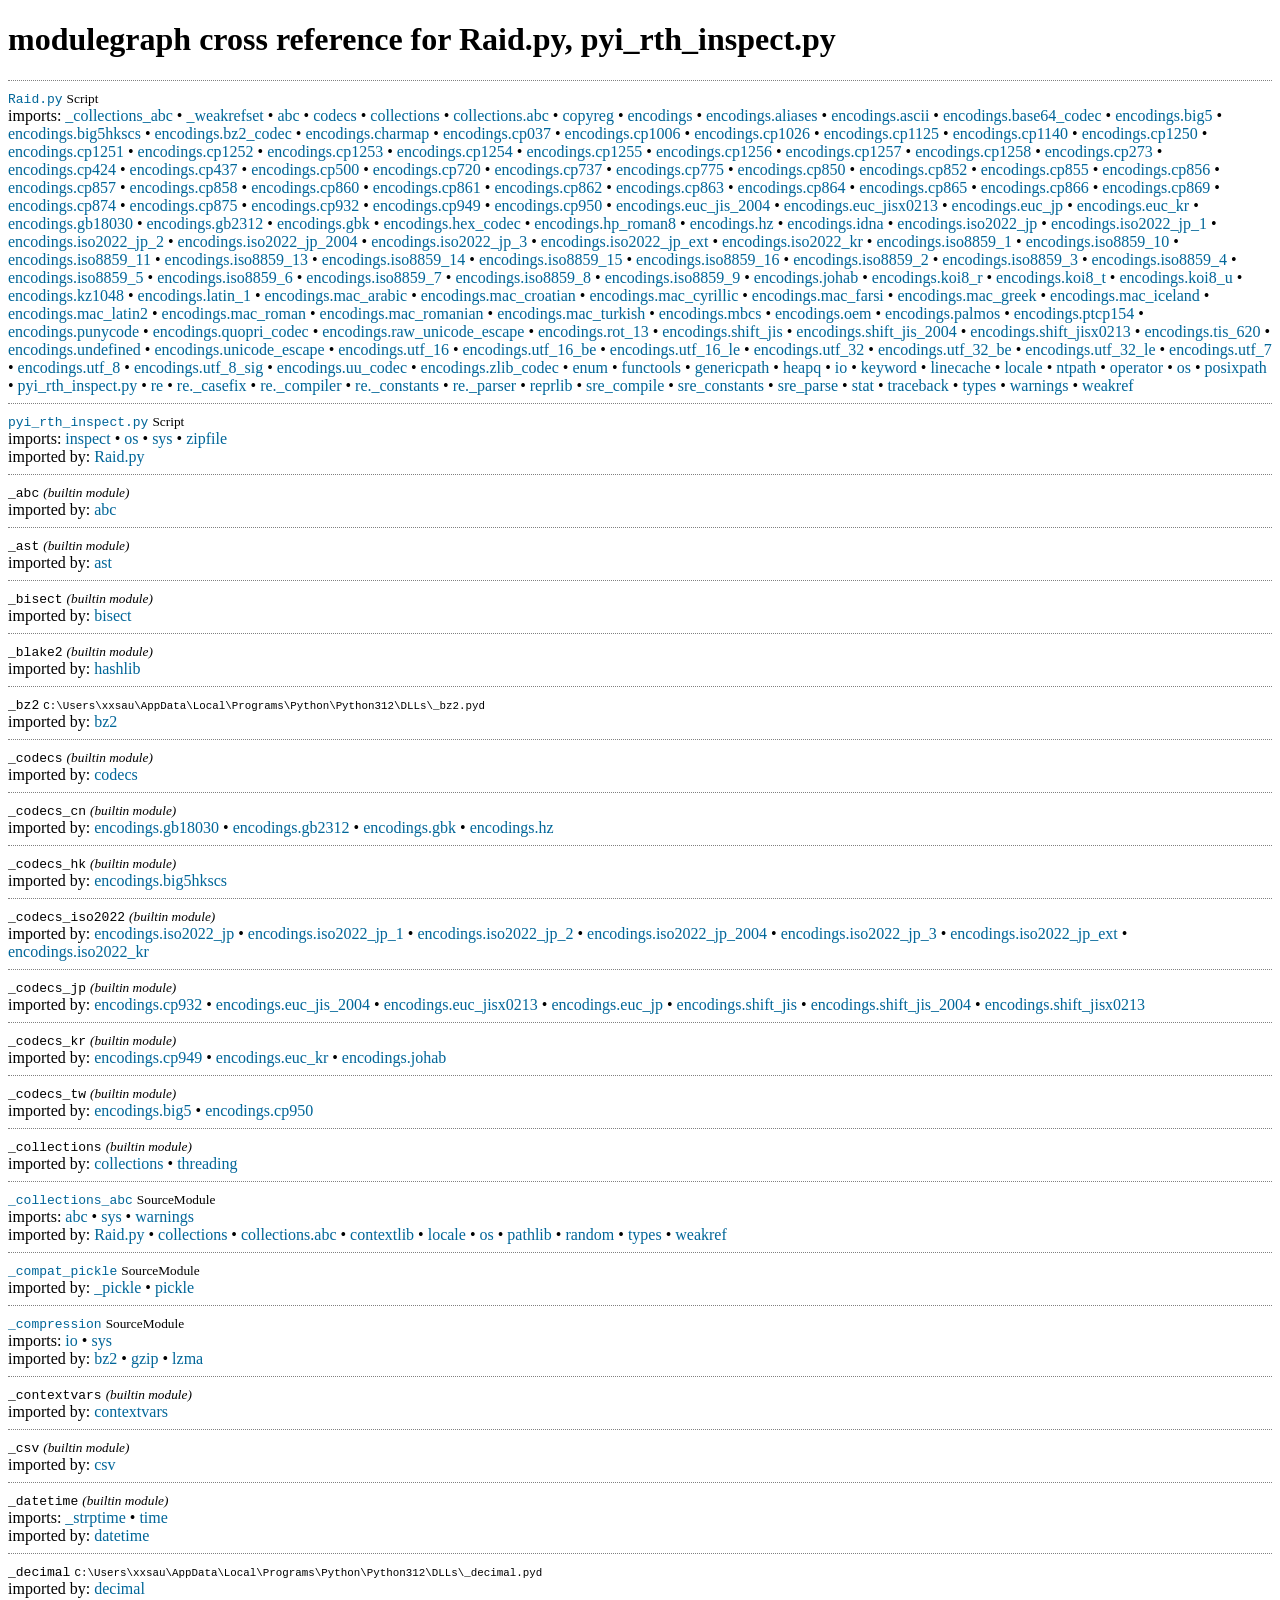
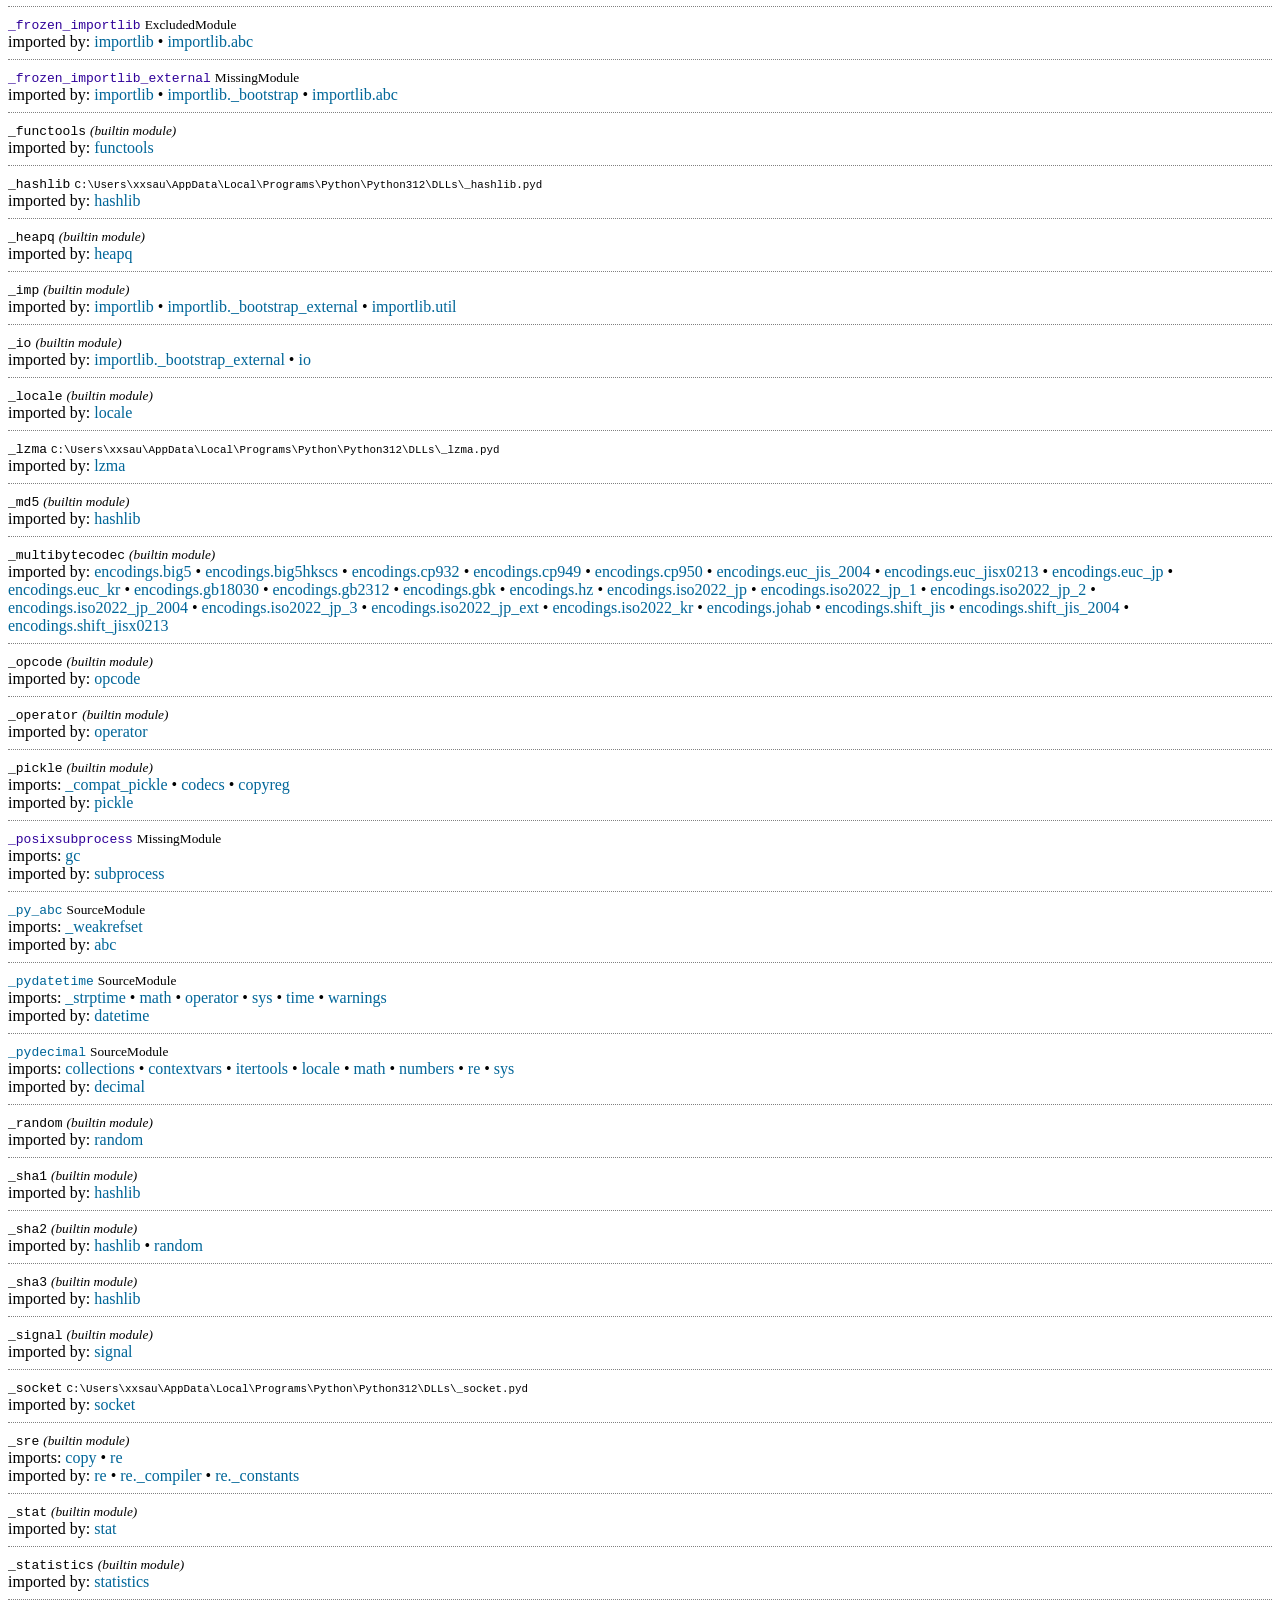
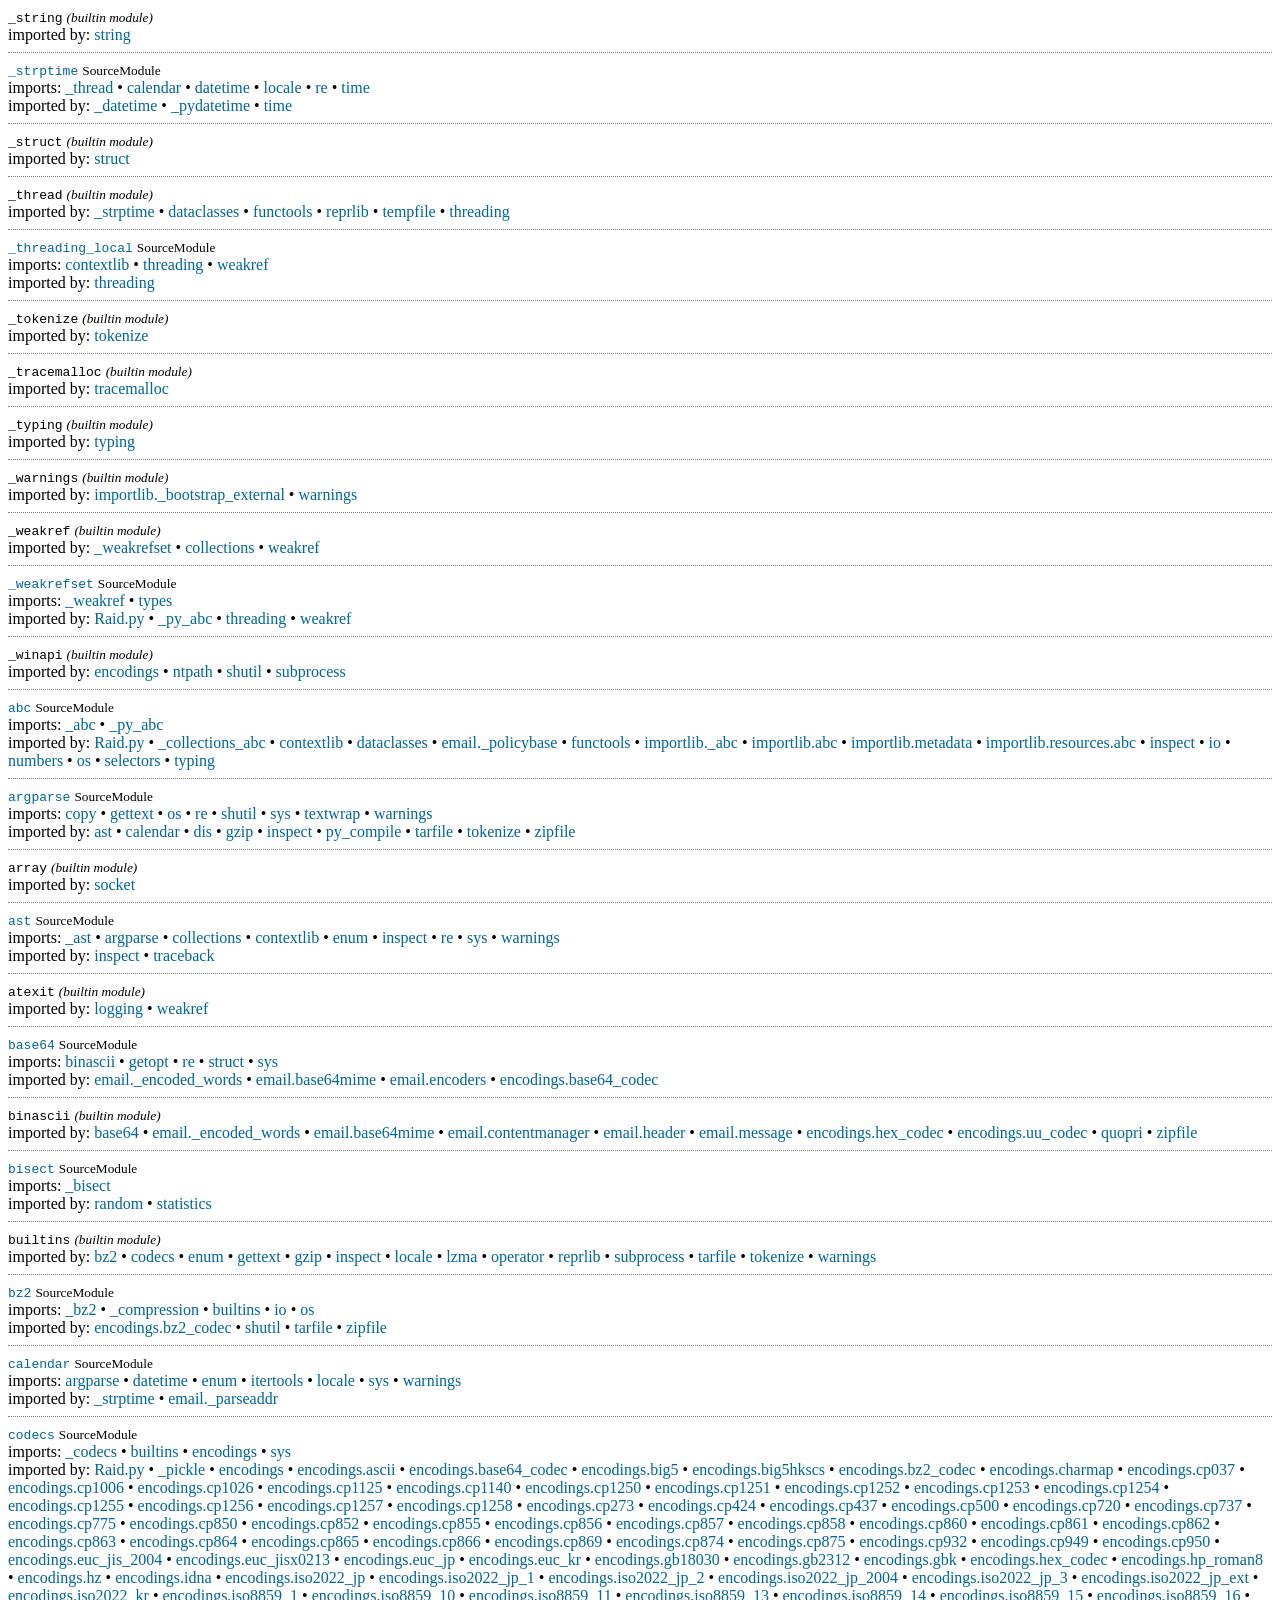
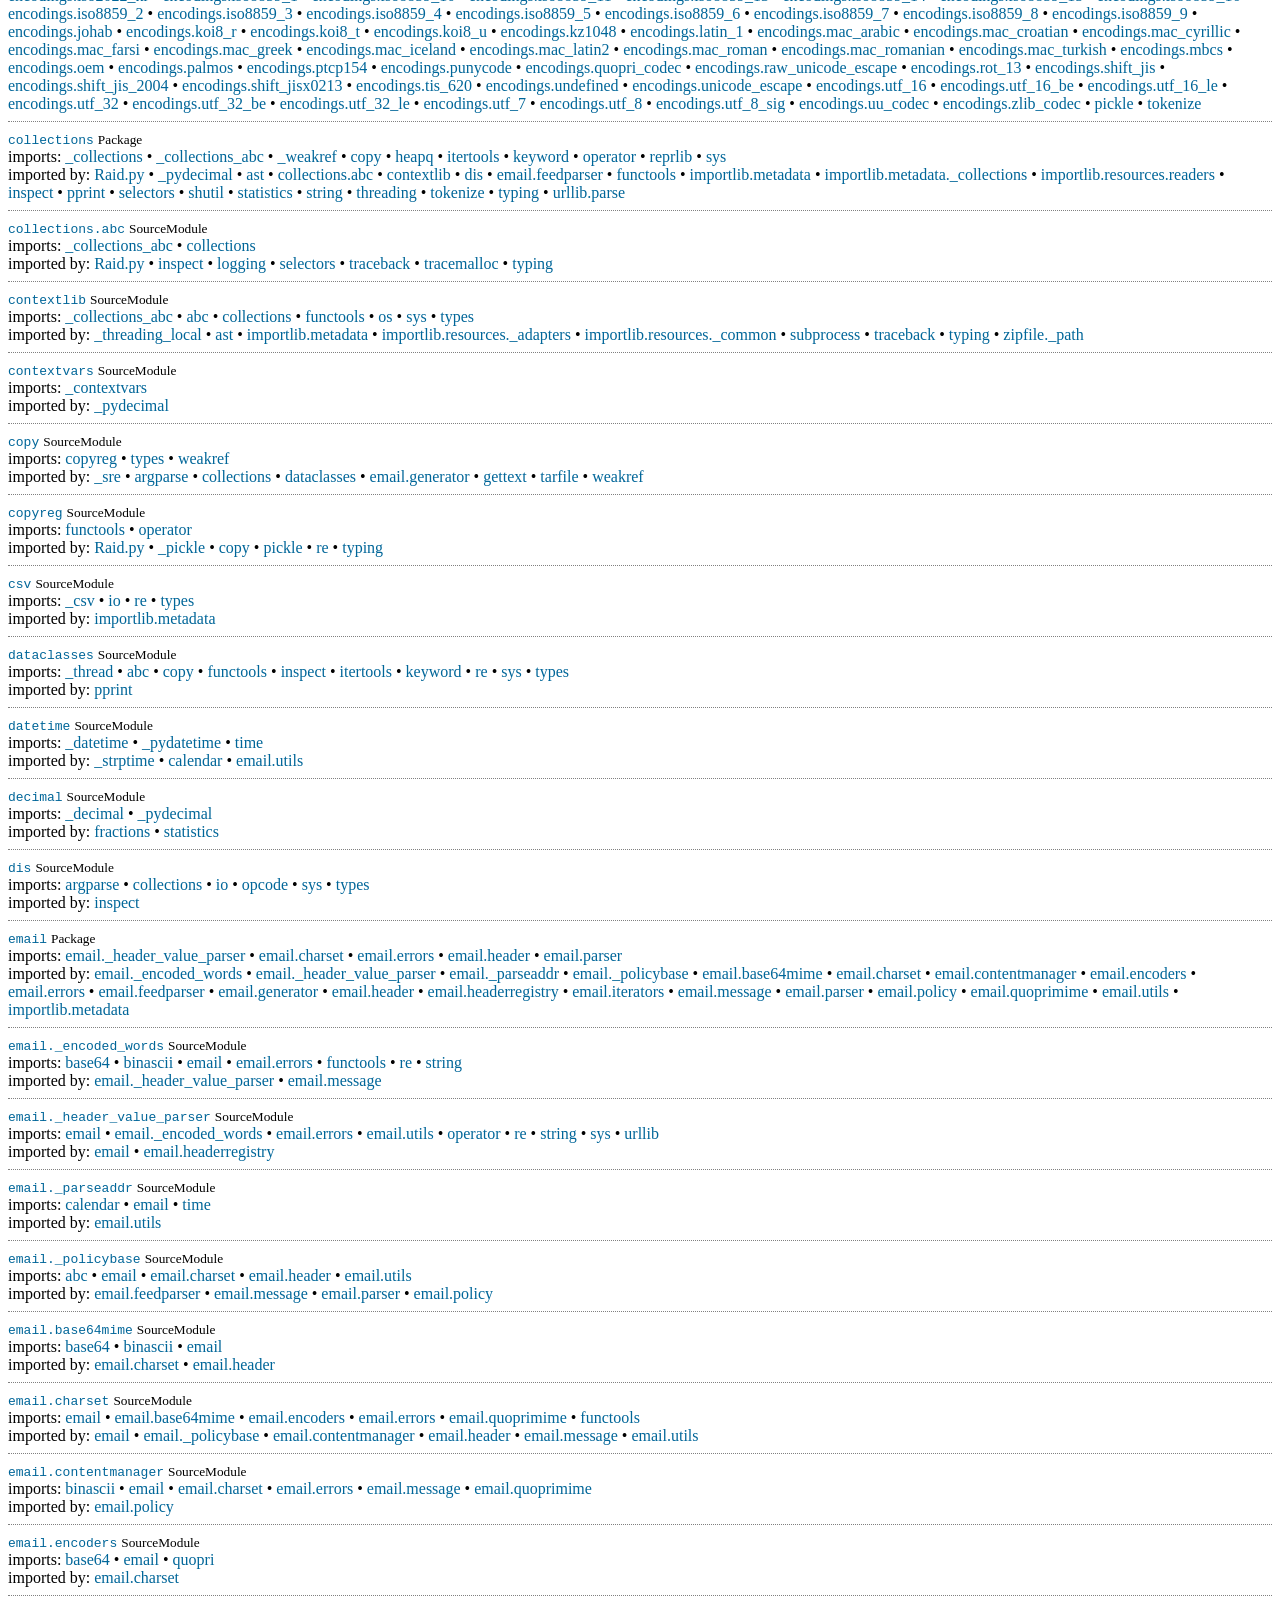
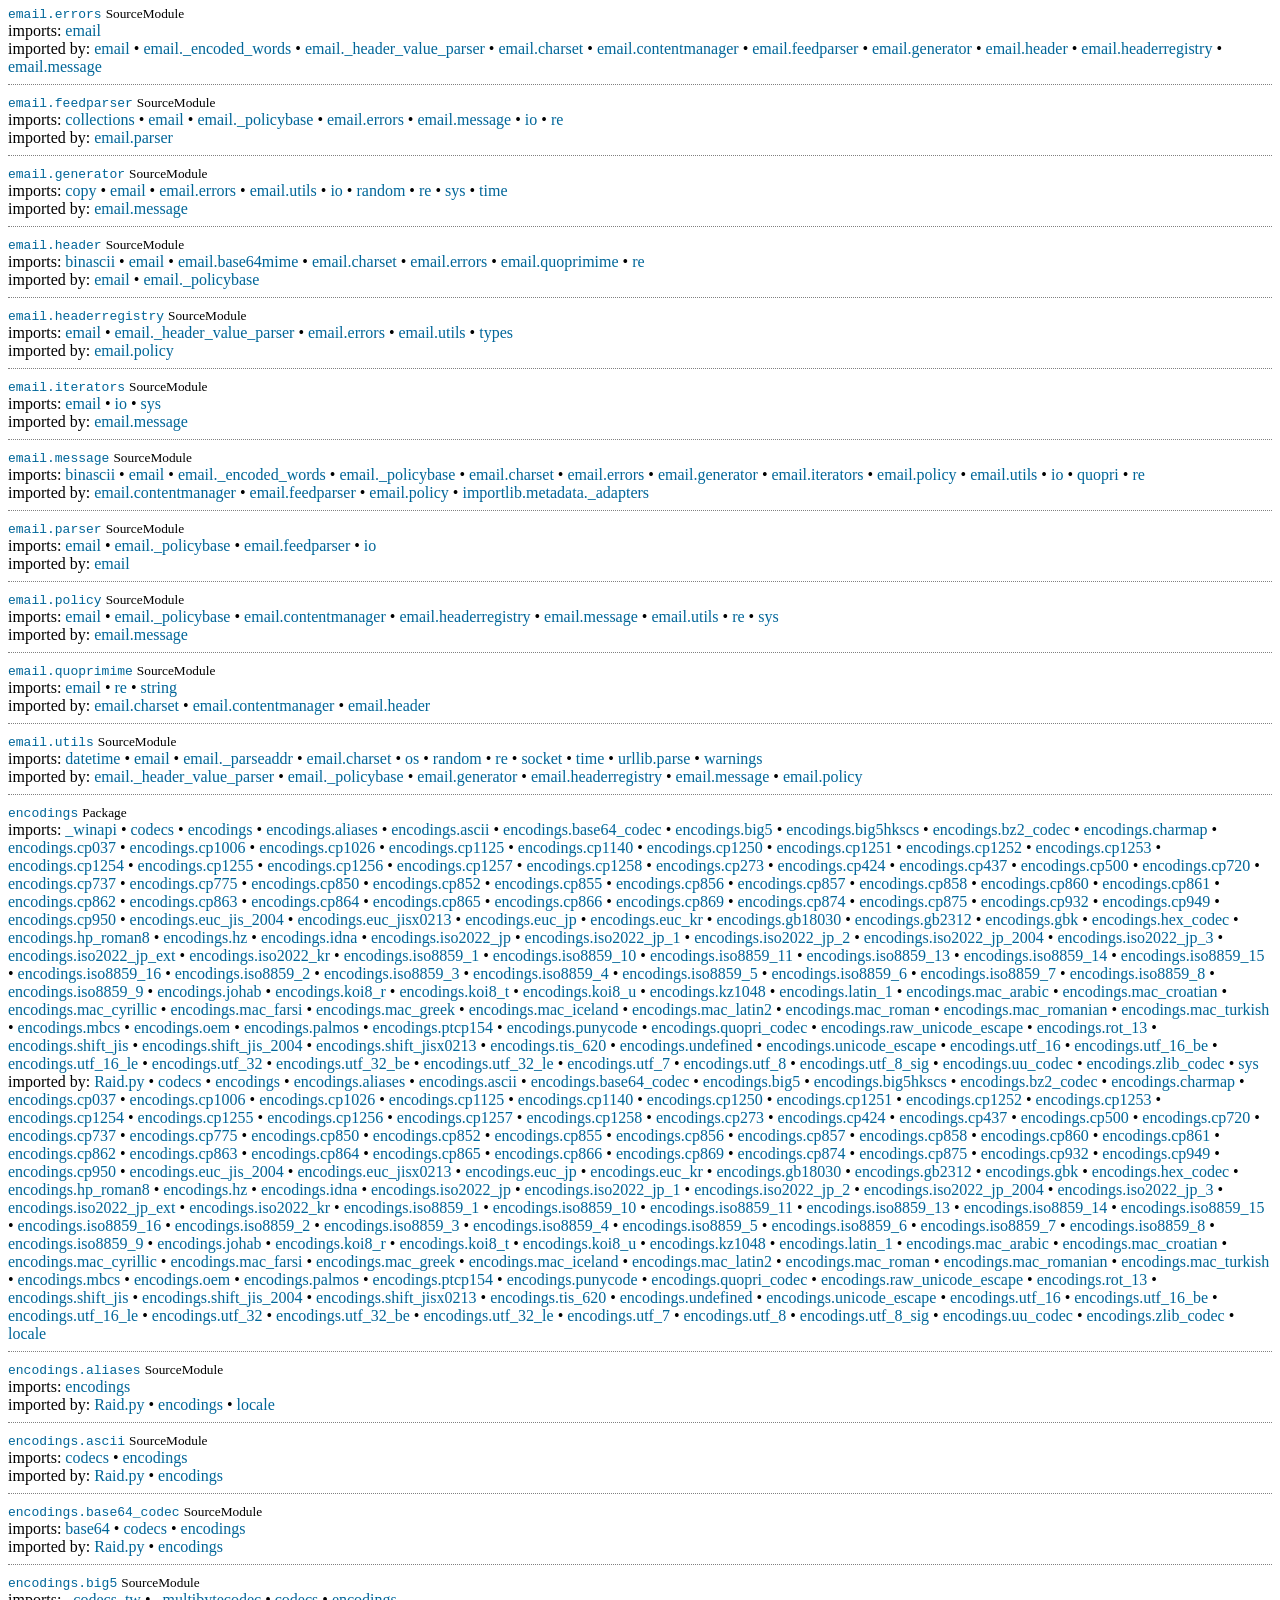
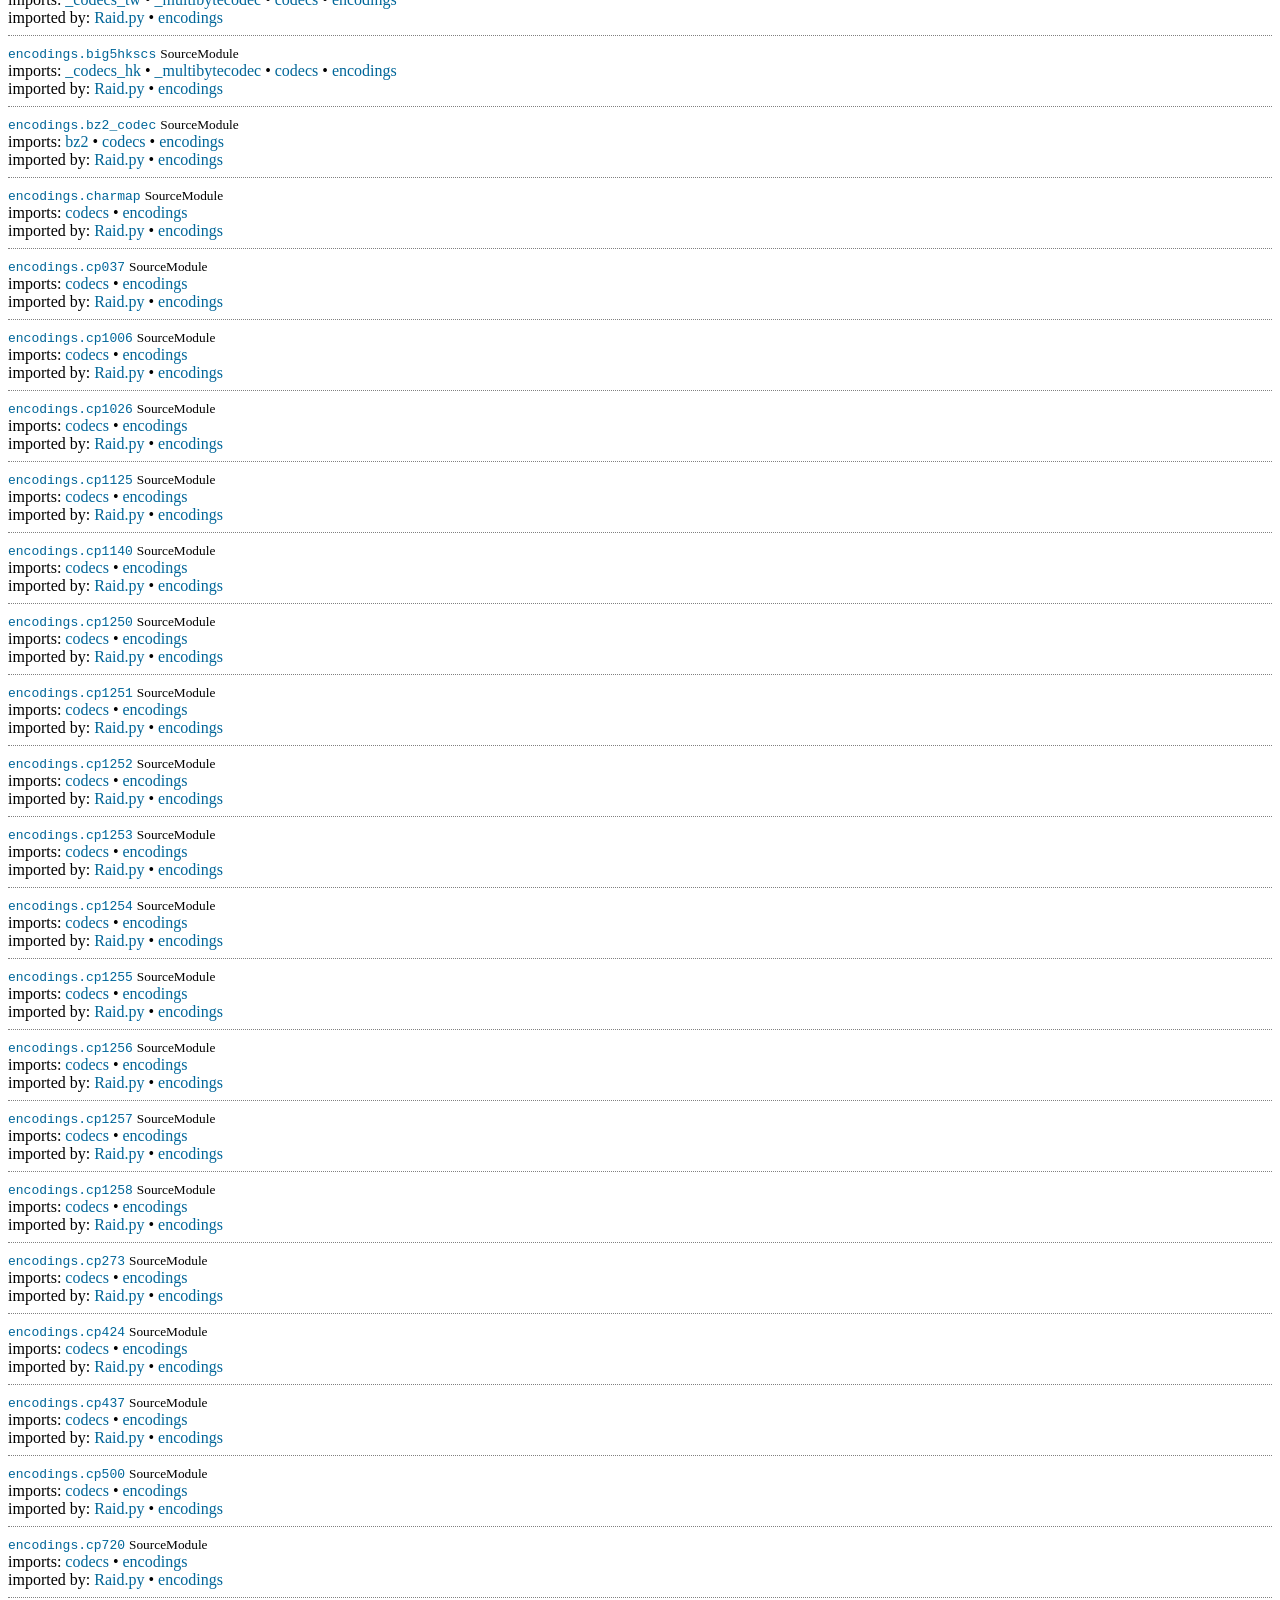
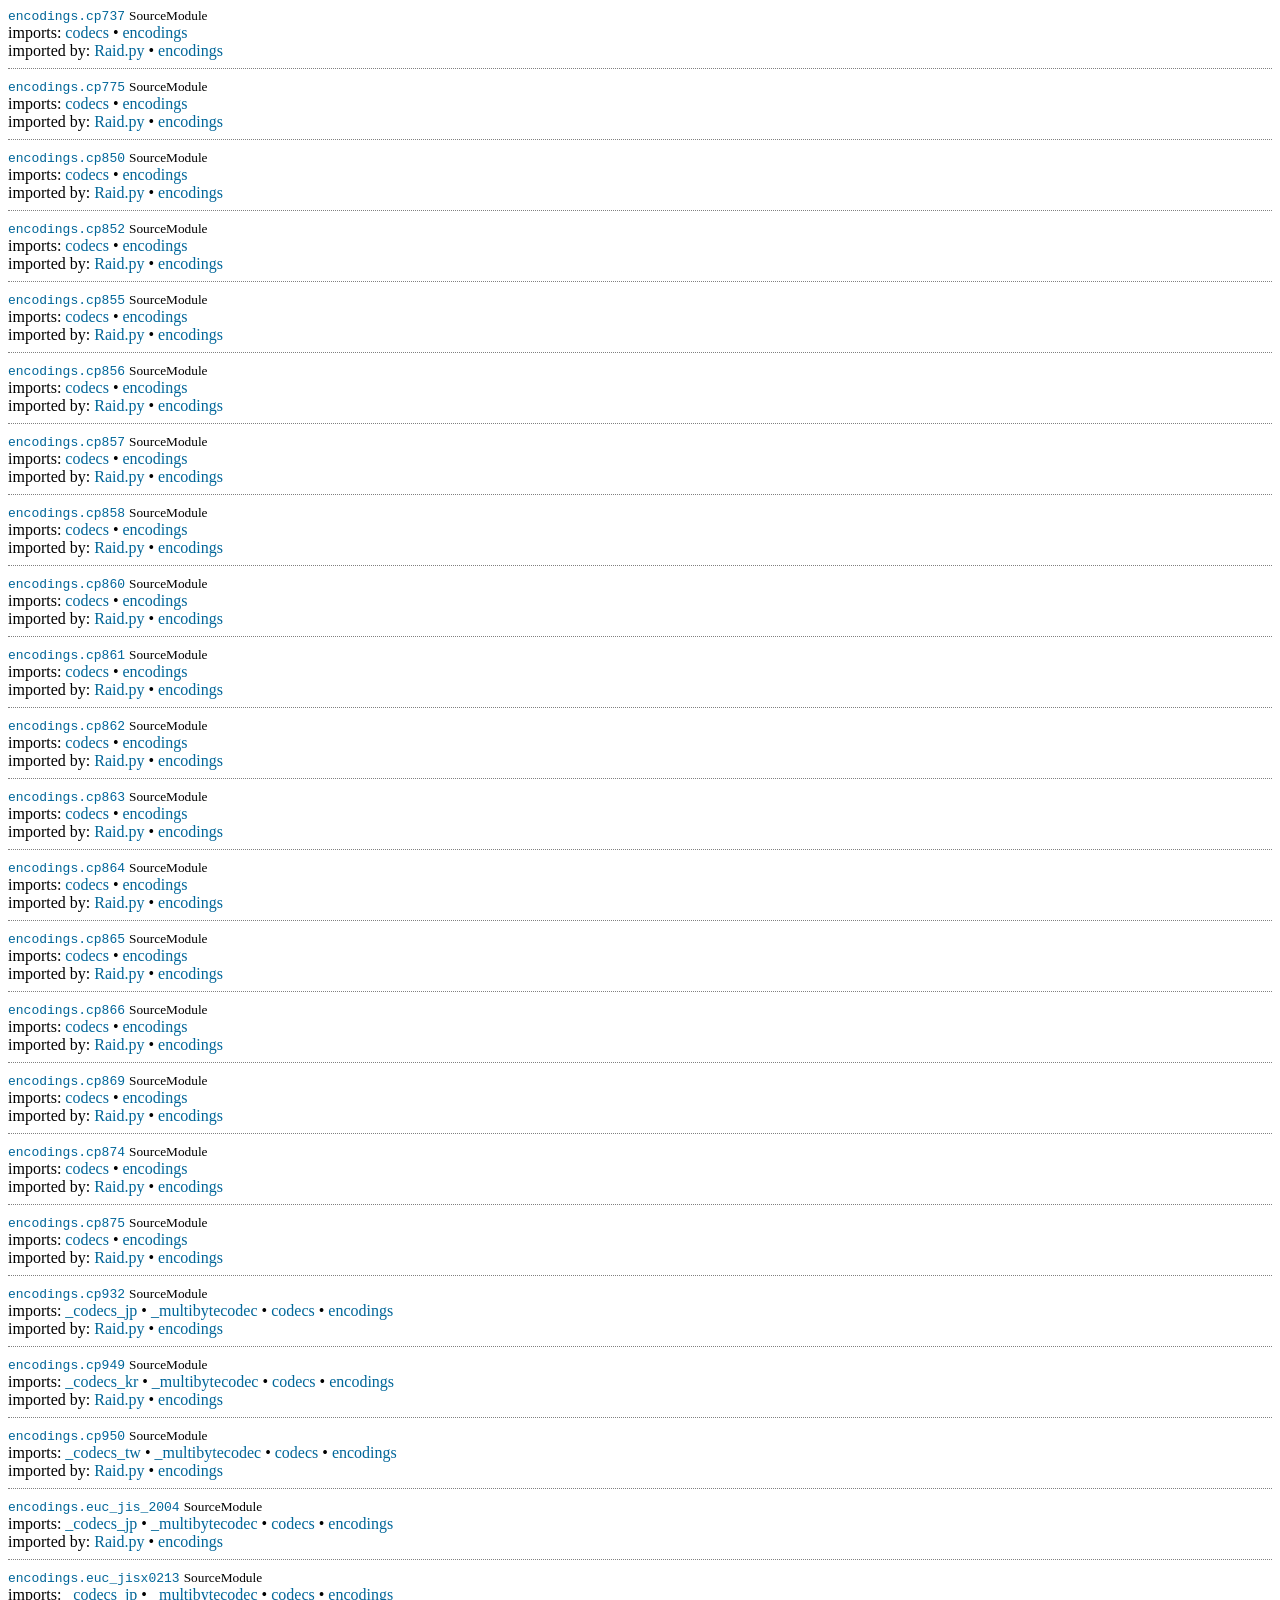
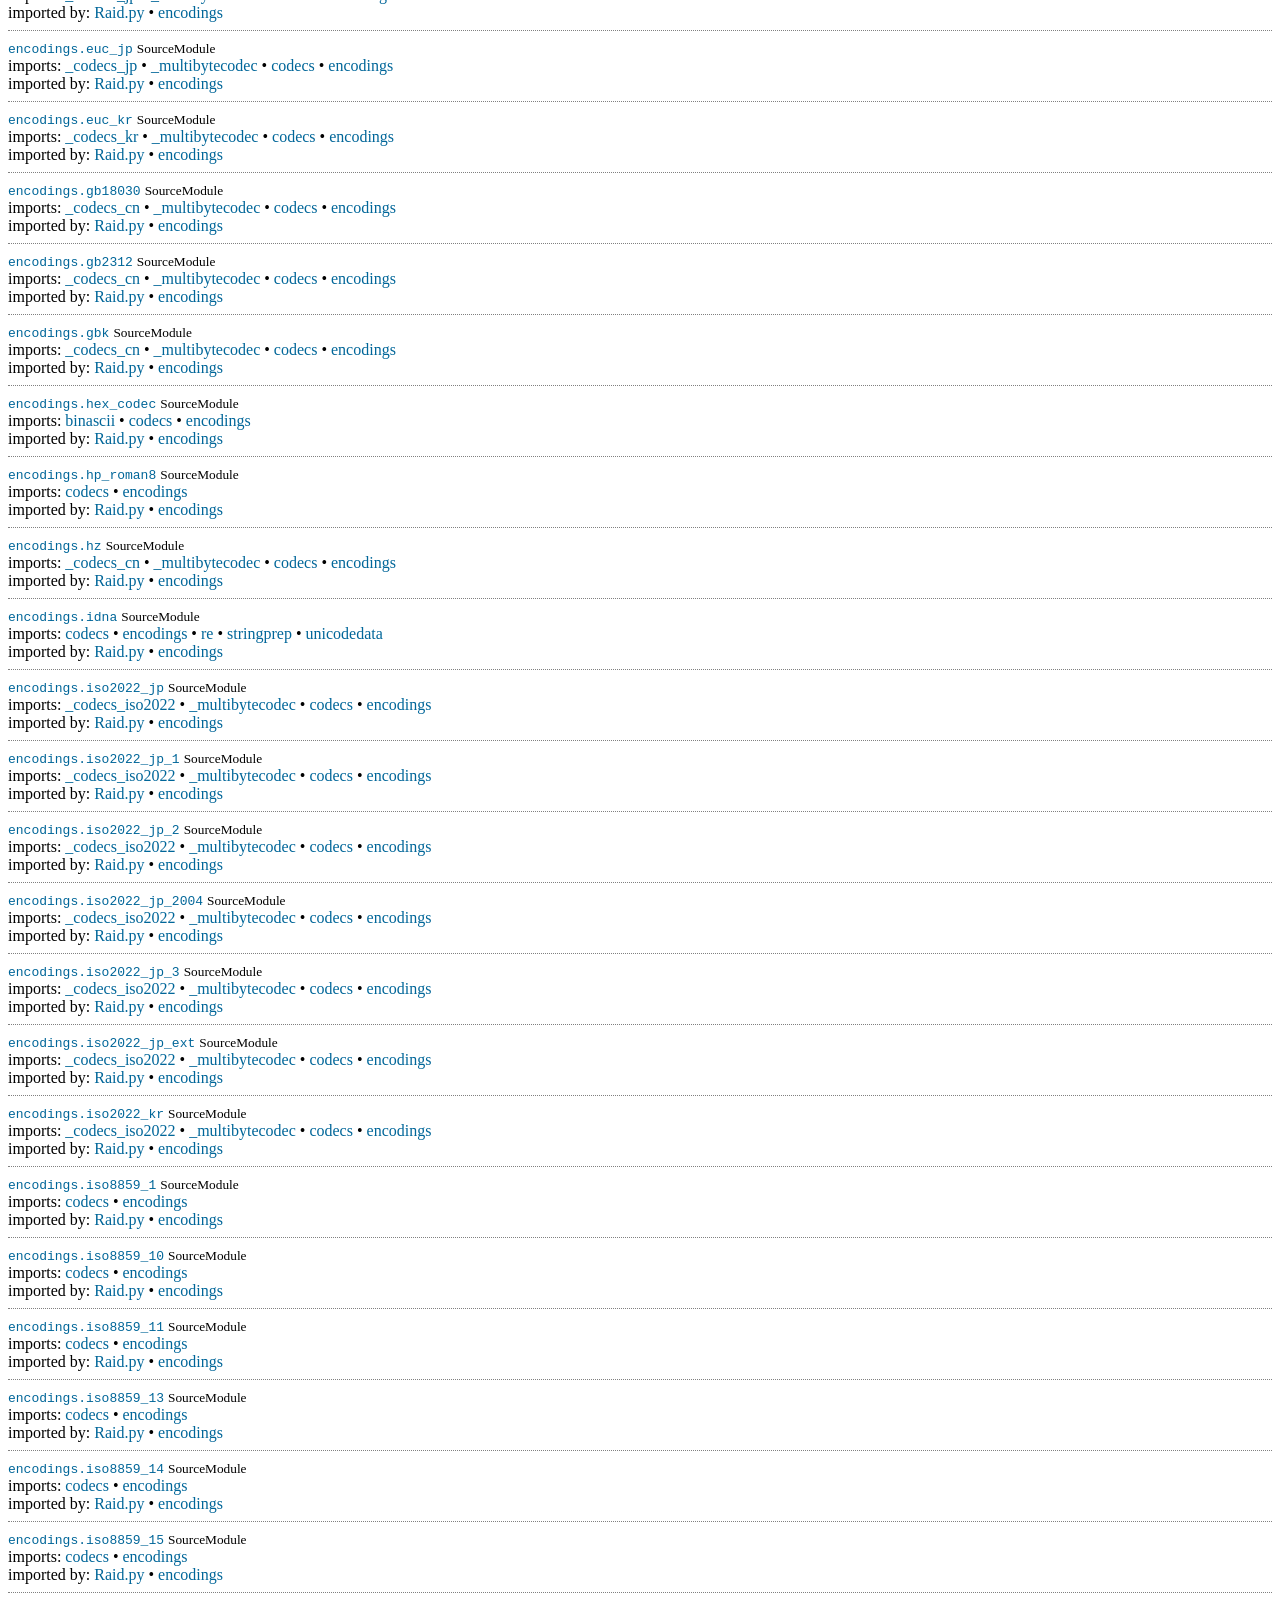
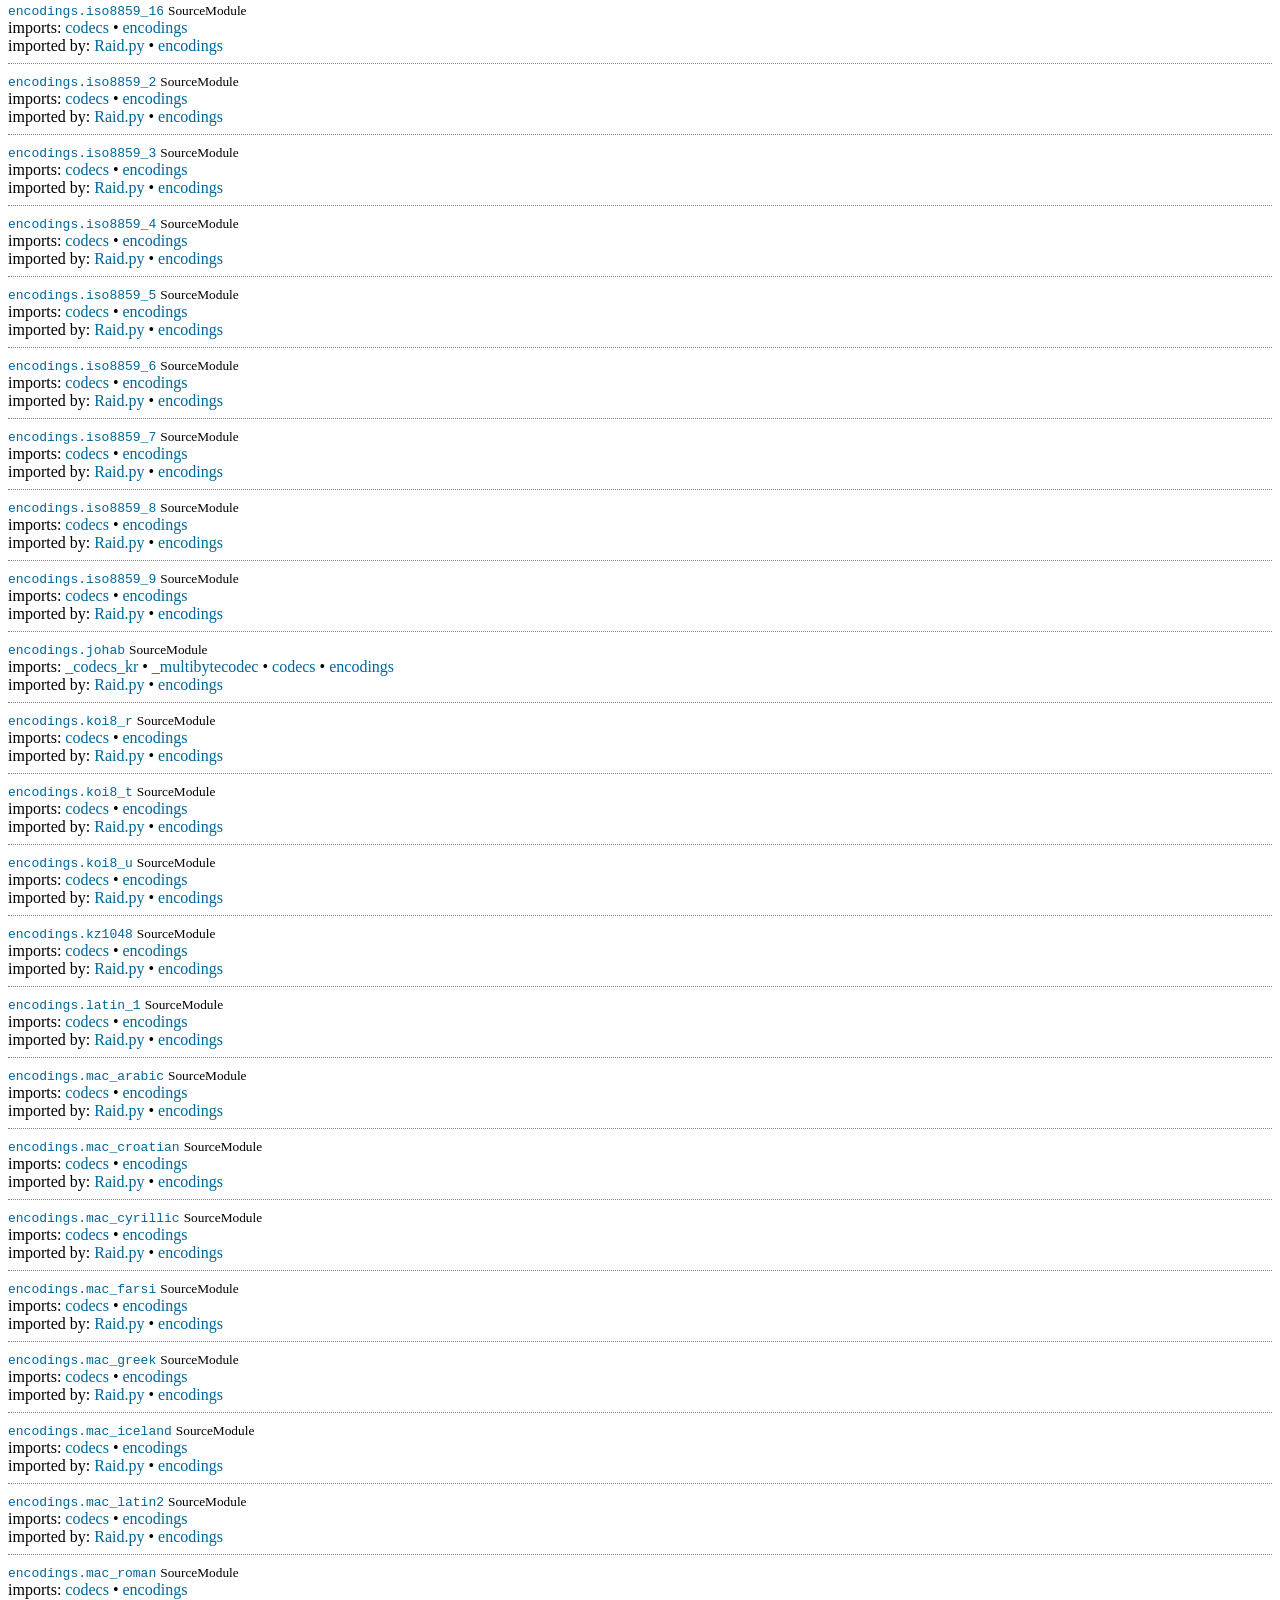
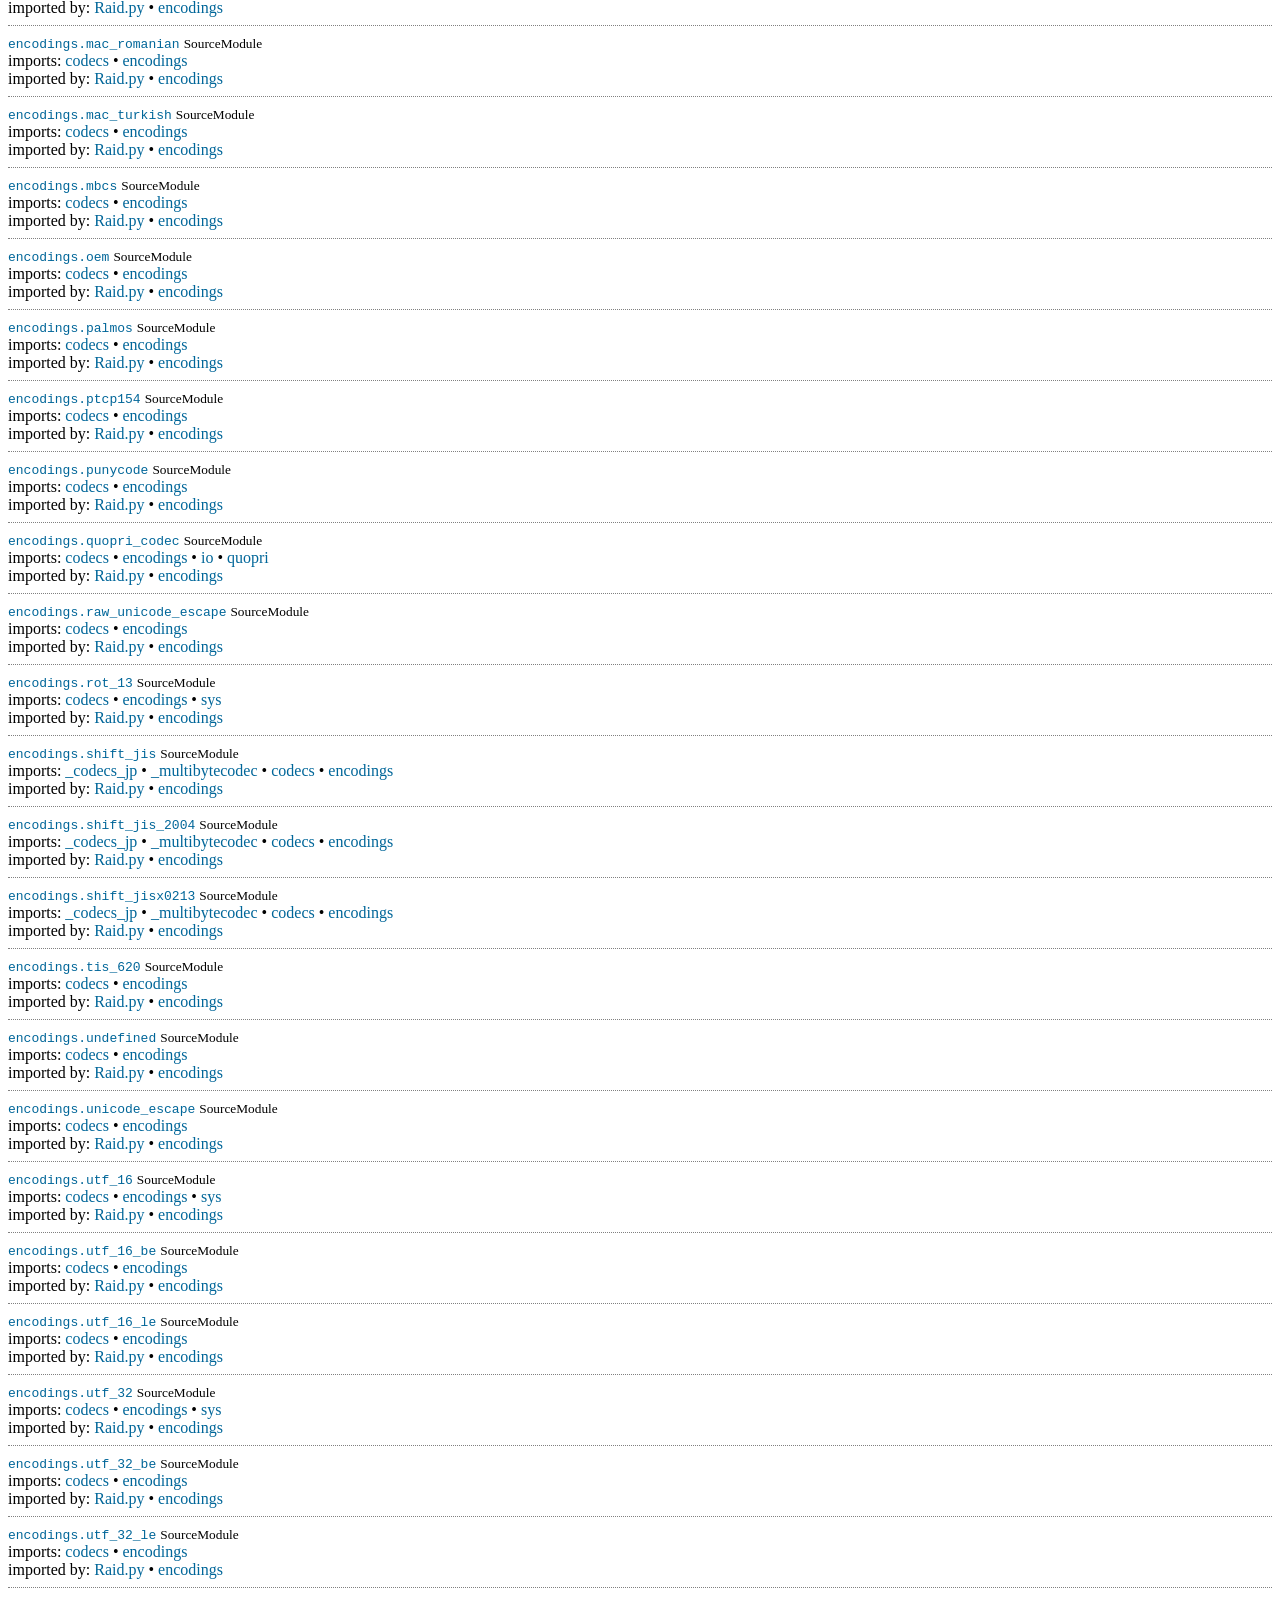
<file: Raid/xref-Raid.html>
<!DOCTYPE html>
<html>
  <head>
    <meta charset="UTF-8">
    <title>modulegraph cross reference for Raid.py, pyi_rth_inspect.py</title>
    <style>
      .node { padding: 0.5em 0 0.5em; border-top: thin grey dotted; }
      .moduletype { font: smaller italic }
      .node a { text-decoration: none; color: #006699; }
      .node a:visited { text-decoration: none; color: #2f0099; }
    </style>
  </head>
  <body>
    <h1>modulegraph cross reference for Raid.py, pyi_rth_inspect.py</h1>

<div class="node">
  <a name="Raid.py"></a>
  <a target="code" href="///C:/Users/xxsau/OneDrive/Desktop/Python%20Project/Raid.py" type="text/plain"><tt>Raid.py</tt></a>
<span class="moduletype">Script</span>  <div class="import">
imports:
    <a href="#_collections_abc">_collections_abc</a>
 &#8226;   <a href="#_weakrefset">_weakrefset</a>
 &#8226;   <a href="#abc">abc</a>
 &#8226;   <a href="#codecs">codecs</a>
 &#8226;   <a href="#collections">collections</a>
 &#8226;   <a href="#collections.abc">collections.abc</a>
 &#8226;   <a href="#copyreg">copyreg</a>
 &#8226;   <a href="#encodings">encodings</a>
 &#8226;   <a href="#encodings.aliases">encodings.aliases</a>
 &#8226;   <a href="#encodings.ascii">encodings.ascii</a>
 &#8226;   <a href="#encodings.base64_codec">encodings.base64_codec</a>
 &#8226;   <a href="#encodings.big5">encodings.big5</a>
 &#8226;   <a href="#encodings.big5hkscs">encodings.big5hkscs</a>
 &#8226;   <a href="#encodings.bz2_codec">encodings.bz2_codec</a>
 &#8226;   <a href="#encodings.charmap">encodings.charmap</a>
 &#8226;   <a href="#encodings.cp037">encodings.cp037</a>
 &#8226;   <a href="#encodings.cp1006">encodings.cp1006</a>
 &#8226;   <a href="#encodings.cp1026">encodings.cp1026</a>
 &#8226;   <a href="#encodings.cp1125">encodings.cp1125</a>
 &#8226;   <a href="#encodings.cp1140">encodings.cp1140</a>
 &#8226;   <a href="#encodings.cp1250">encodings.cp1250</a>
 &#8226;   <a href="#encodings.cp1251">encodings.cp1251</a>
 &#8226;   <a href="#encodings.cp1252">encodings.cp1252</a>
 &#8226;   <a href="#encodings.cp1253">encodings.cp1253</a>
 &#8226;   <a href="#encodings.cp1254">encodings.cp1254</a>
 &#8226;   <a href="#encodings.cp1255">encodings.cp1255</a>
 &#8226;   <a href="#encodings.cp1256">encodings.cp1256</a>
 &#8226;   <a href="#encodings.cp1257">encodings.cp1257</a>
 &#8226;   <a href="#encodings.cp1258">encodings.cp1258</a>
 &#8226;   <a href="#encodings.cp273">encodings.cp273</a>
 &#8226;   <a href="#encodings.cp424">encodings.cp424</a>
 &#8226;   <a href="#encodings.cp437">encodings.cp437</a>
 &#8226;   <a href="#encodings.cp500">encodings.cp500</a>
 &#8226;   <a href="#encodings.cp720">encodings.cp720</a>
 &#8226;   <a href="#encodings.cp737">encodings.cp737</a>
 &#8226;   <a href="#encodings.cp775">encodings.cp775</a>
 &#8226;   <a href="#encodings.cp850">encodings.cp850</a>
 &#8226;   <a href="#encodings.cp852">encodings.cp852</a>
 &#8226;   <a href="#encodings.cp855">encodings.cp855</a>
 &#8226;   <a href="#encodings.cp856">encodings.cp856</a>
 &#8226;   <a href="#encodings.cp857">encodings.cp857</a>
 &#8226;   <a href="#encodings.cp858">encodings.cp858</a>
 &#8226;   <a href="#encodings.cp860">encodings.cp860</a>
 &#8226;   <a href="#encodings.cp861">encodings.cp861</a>
 &#8226;   <a href="#encodings.cp862">encodings.cp862</a>
 &#8226;   <a href="#encodings.cp863">encodings.cp863</a>
 &#8226;   <a href="#encodings.cp864">encodings.cp864</a>
 &#8226;   <a href="#encodings.cp865">encodings.cp865</a>
 &#8226;   <a href="#encodings.cp866">encodings.cp866</a>
 &#8226;   <a href="#encodings.cp869">encodings.cp869</a>
 &#8226;   <a href="#encodings.cp874">encodings.cp874</a>
 &#8226;   <a href="#encodings.cp875">encodings.cp875</a>
 &#8226;   <a href="#encodings.cp932">encodings.cp932</a>
 &#8226;   <a href="#encodings.cp949">encodings.cp949</a>
 &#8226;   <a href="#encodings.cp950">encodings.cp950</a>
 &#8226;   <a href="#encodings.euc_jis_2004">encodings.euc_jis_2004</a>
 &#8226;   <a href="#encodings.euc_jisx0213">encodings.euc_jisx0213</a>
 &#8226;   <a href="#encodings.euc_jp">encodings.euc_jp</a>
 &#8226;   <a href="#encodings.euc_kr">encodings.euc_kr</a>
 &#8226;   <a href="#encodings.gb18030">encodings.gb18030</a>
 &#8226;   <a href="#encodings.gb2312">encodings.gb2312</a>
 &#8226;   <a href="#encodings.gbk">encodings.gbk</a>
 &#8226;   <a href="#encodings.hex_codec">encodings.hex_codec</a>
 &#8226;   <a href="#encodings.hp_roman8">encodings.hp_roman8</a>
 &#8226;   <a href="#encodings.hz">encodings.hz</a>
 &#8226;   <a href="#encodings.idna">encodings.idna</a>
 &#8226;   <a href="#encodings.iso2022_jp">encodings.iso2022_jp</a>
 &#8226;   <a href="#encodings.iso2022_jp_1">encodings.iso2022_jp_1</a>
 &#8226;   <a href="#encodings.iso2022_jp_2">encodings.iso2022_jp_2</a>
 &#8226;   <a href="#encodings.iso2022_jp_2004">encodings.iso2022_jp_2004</a>
 &#8226;   <a href="#encodings.iso2022_jp_3">encodings.iso2022_jp_3</a>
 &#8226;   <a href="#encodings.iso2022_jp_ext">encodings.iso2022_jp_ext</a>
 &#8226;   <a href="#encodings.iso2022_kr">encodings.iso2022_kr</a>
 &#8226;   <a href="#encodings.iso8859_1">encodings.iso8859_1</a>
 &#8226;   <a href="#encodings.iso8859_10">encodings.iso8859_10</a>
 &#8226;   <a href="#encodings.iso8859_11">encodings.iso8859_11</a>
 &#8226;   <a href="#encodings.iso8859_13">encodings.iso8859_13</a>
 &#8226;   <a href="#encodings.iso8859_14">encodings.iso8859_14</a>
 &#8226;   <a href="#encodings.iso8859_15">encodings.iso8859_15</a>
 &#8226;   <a href="#encodings.iso8859_16">encodings.iso8859_16</a>
 &#8226;   <a href="#encodings.iso8859_2">encodings.iso8859_2</a>
 &#8226;   <a href="#encodings.iso8859_3">encodings.iso8859_3</a>
 &#8226;   <a href="#encodings.iso8859_4">encodings.iso8859_4</a>
 &#8226;   <a href="#encodings.iso8859_5">encodings.iso8859_5</a>
 &#8226;   <a href="#encodings.iso8859_6">encodings.iso8859_6</a>
 &#8226;   <a href="#encodings.iso8859_7">encodings.iso8859_7</a>
 &#8226;   <a href="#encodings.iso8859_8">encodings.iso8859_8</a>
 &#8226;   <a href="#encodings.iso8859_9">encodings.iso8859_9</a>
 &#8226;   <a href="#encodings.johab">encodings.johab</a>
 &#8226;   <a href="#encodings.koi8_r">encodings.koi8_r</a>
 &#8226;   <a href="#encodings.koi8_t">encodings.koi8_t</a>
 &#8226;   <a href="#encodings.koi8_u">encodings.koi8_u</a>
 &#8226;   <a href="#encodings.kz1048">encodings.kz1048</a>
 &#8226;   <a href="#encodings.latin_1">encodings.latin_1</a>
 &#8226;   <a href="#encodings.mac_arabic">encodings.mac_arabic</a>
 &#8226;   <a href="#encodings.mac_croatian">encodings.mac_croatian</a>
 &#8226;   <a href="#encodings.mac_cyrillic">encodings.mac_cyrillic</a>
 &#8226;   <a href="#encodings.mac_farsi">encodings.mac_farsi</a>
 &#8226;   <a href="#encodings.mac_greek">encodings.mac_greek</a>
 &#8226;   <a href="#encodings.mac_iceland">encodings.mac_iceland</a>
 &#8226;   <a href="#encodings.mac_latin2">encodings.mac_latin2</a>
 &#8226;   <a href="#encodings.mac_roman">encodings.mac_roman</a>
 &#8226;   <a href="#encodings.mac_romanian">encodings.mac_romanian</a>
 &#8226;   <a href="#encodings.mac_turkish">encodings.mac_turkish</a>
 &#8226;   <a href="#encodings.mbcs">encodings.mbcs</a>
 &#8226;   <a href="#encodings.oem">encodings.oem</a>
 &#8226;   <a href="#encodings.palmos">encodings.palmos</a>
 &#8226;   <a href="#encodings.ptcp154">encodings.ptcp154</a>
 &#8226;   <a href="#encodings.punycode">encodings.punycode</a>
 &#8226;   <a href="#encodings.quopri_codec">encodings.quopri_codec</a>
 &#8226;   <a href="#encodings.raw_unicode_escape">encodings.raw_unicode_escape</a>
 &#8226;   <a href="#encodings.rot_13">encodings.rot_13</a>
 &#8226;   <a href="#encodings.shift_jis">encodings.shift_jis</a>
 &#8226;   <a href="#encodings.shift_jis_2004">encodings.shift_jis_2004</a>
 &#8226;   <a href="#encodings.shift_jisx0213">encodings.shift_jisx0213</a>
 &#8226;   <a href="#encodings.tis_620">encodings.tis_620</a>
 &#8226;   <a href="#encodings.undefined">encodings.undefined</a>
 &#8226;   <a href="#encodings.unicode_escape">encodings.unicode_escape</a>
 &#8226;   <a href="#encodings.utf_16">encodings.utf_16</a>
 &#8226;   <a href="#encodings.utf_16_be">encodings.utf_16_be</a>
 &#8226;   <a href="#encodings.utf_16_le">encodings.utf_16_le</a>
 &#8226;   <a href="#encodings.utf_32">encodings.utf_32</a>
 &#8226;   <a href="#encodings.utf_32_be">encodings.utf_32_be</a>
 &#8226;   <a href="#encodings.utf_32_le">encodings.utf_32_le</a>
 &#8226;   <a href="#encodings.utf_7">encodings.utf_7</a>
 &#8226;   <a href="#encodings.utf_8">encodings.utf_8</a>
 &#8226;   <a href="#encodings.utf_8_sig">encodings.utf_8_sig</a>
 &#8226;   <a href="#encodings.uu_codec">encodings.uu_codec</a>
 &#8226;   <a href="#encodings.zlib_codec">encodings.zlib_codec</a>
 &#8226;   <a href="#enum">enum</a>
 &#8226;   <a href="#functools">functools</a>
 &#8226;   <a href="#genericpath">genericpath</a>
 &#8226;   <a href="#heapq">heapq</a>
 &#8226;   <a href="#io">io</a>
 &#8226;   <a href="#keyword">keyword</a>
 &#8226;   <a href="#linecache">linecache</a>
 &#8226;   <a href="#locale">locale</a>
 &#8226;   <a href="#ntpath">ntpath</a>
 &#8226;   <a href="#operator">operator</a>
 &#8226;   <a href="#os">os</a>
 &#8226;   <a href="#posixpath">posixpath</a>
 &#8226;   <a href="#pyi_rth_inspect.py">pyi_rth_inspect.py</a>
 &#8226;   <a href="#re">re</a>
 &#8226;   <a href="#re._casefix">re._casefix</a>
 &#8226;   <a href="#re._compiler">re._compiler</a>
 &#8226;   <a href="#re._constants">re._constants</a>
 &#8226;   <a href="#re._parser">re._parser</a>
 &#8226;   <a href="#reprlib">reprlib</a>
 &#8226;   <a href="#sre_compile">sre_compile</a>
 &#8226;   <a href="#sre_constants">sre_constants</a>
 &#8226;   <a href="#sre_parse">sre_parse</a>
 &#8226;   <a href="#stat">stat</a>
 &#8226;   <a href="#traceback">traceback</a>
 &#8226;   <a href="#types">types</a>
 &#8226;   <a href="#warnings">warnings</a>
 &#8226;   <a href="#weakref">weakref</a>

  </div>

</div>

<div class="node">
  <a name="pyi_rth_inspect.py"></a>
  <a target="code" href="///C:/Users/xxsau/AppData/Local/Programs/Python/Python312/Lib/site-packages/PyInstaller/hooks/rthooks/pyi_rth_inspect.py" type="text/plain"><tt>pyi_rth_inspect.py</tt></a>
<span class="moduletype">Script</span>  <div class="import">
imports:
    <a href="#inspect">inspect</a>
 &#8226;   <a href="#os">os</a>
 &#8226;   <a href="#sys">sys</a>
 &#8226;   <a href="#zipfile">zipfile</a>

  </div>
  <div class="import">
imported by:
    <a href="#Raid.py">Raid.py</a>

  </div>

</div>

<div class="node">
  <a name="_abc"></a>
  <tt>_abc</tt> <span class="moduletype"><i>(builtin module)</i></span>  <div class="import">
imported by:
    <a href="#abc">abc</a>

  </div>

</div>

<div class="node">
  <a name="_ast"></a>
  <tt>_ast</tt> <span class="moduletype"><i>(builtin module)</i></span>  <div class="import">
imported by:
    <a href="#ast">ast</a>

  </div>

</div>

<div class="node">
  <a name="_bisect"></a>
  <tt>_bisect</tt> <span class="moduletype"><i>(builtin module)</i></span>  <div class="import">
imported by:
    <a href="#bisect">bisect</a>

  </div>

</div>

<div class="node">
  <a name="_blake2"></a>
  <tt>_blake2</tt> <span class="moduletype"><i>(builtin module)</i></span>  <div class="import">
imported by:
    <a href="#hashlib">hashlib</a>

  </div>

</div>

<div class="node">
  <a name="_bz2"></a>
  <tt>_bz2</tt> <span class="moduletype"><tt>C:\Users\xxsau\AppData\Local\Programs\Python\Python312\DLLs\_bz2.pyd</tt></span>  <div class="import">
imported by:
    <a href="#bz2">bz2</a>

  </div>

</div>

<div class="node">
  <a name="_codecs"></a>
  <tt>_codecs</tt> <span class="moduletype"><i>(builtin module)</i></span>  <div class="import">
imported by:
    <a href="#codecs">codecs</a>

  </div>

</div>

<div class="node">
  <a name="_codecs_cn"></a>
  <tt>_codecs_cn</tt> <span class="moduletype"><i>(builtin module)</i></span>  <div class="import">
imported by:
    <a href="#encodings.gb18030">encodings.gb18030</a>
 &#8226;   <a href="#encodings.gb2312">encodings.gb2312</a>
 &#8226;   <a href="#encodings.gbk">encodings.gbk</a>
 &#8226;   <a href="#encodings.hz">encodings.hz</a>

  </div>

</div>

<div class="node">
  <a name="_codecs_hk"></a>
  <tt>_codecs_hk</tt> <span class="moduletype"><i>(builtin module)</i></span>  <div class="import">
imported by:
    <a href="#encodings.big5hkscs">encodings.big5hkscs</a>

  </div>

</div>

<div class="node">
  <a name="_codecs_iso2022"></a>
  <tt>_codecs_iso2022</tt> <span class="moduletype"><i>(builtin module)</i></span>  <div class="import">
imported by:
    <a href="#encodings.iso2022_jp">encodings.iso2022_jp</a>
 &#8226;   <a href="#encodings.iso2022_jp_1">encodings.iso2022_jp_1</a>
 &#8226;   <a href="#encodings.iso2022_jp_2">encodings.iso2022_jp_2</a>
 &#8226;   <a href="#encodings.iso2022_jp_2004">encodings.iso2022_jp_2004</a>
 &#8226;   <a href="#encodings.iso2022_jp_3">encodings.iso2022_jp_3</a>
 &#8226;   <a href="#encodings.iso2022_jp_ext">encodings.iso2022_jp_ext</a>
 &#8226;   <a href="#encodings.iso2022_kr">encodings.iso2022_kr</a>

  </div>

</div>

<div class="node">
  <a name="_codecs_jp"></a>
  <tt>_codecs_jp</tt> <span class="moduletype"><i>(builtin module)</i></span>  <div class="import">
imported by:
    <a href="#encodings.cp932">encodings.cp932</a>
 &#8226;   <a href="#encodings.euc_jis_2004">encodings.euc_jis_2004</a>
 &#8226;   <a href="#encodings.euc_jisx0213">encodings.euc_jisx0213</a>
 &#8226;   <a href="#encodings.euc_jp">encodings.euc_jp</a>
 &#8226;   <a href="#encodings.shift_jis">encodings.shift_jis</a>
 &#8226;   <a href="#encodings.shift_jis_2004">encodings.shift_jis_2004</a>
 &#8226;   <a href="#encodings.shift_jisx0213">encodings.shift_jisx0213</a>

  </div>

</div>

<div class="node">
  <a name="_codecs_kr"></a>
  <tt>_codecs_kr</tt> <span class="moduletype"><i>(builtin module)</i></span>  <div class="import">
imported by:
    <a href="#encodings.cp949">encodings.cp949</a>
 &#8226;   <a href="#encodings.euc_kr">encodings.euc_kr</a>
 &#8226;   <a href="#encodings.johab">encodings.johab</a>

  </div>

</div>

<div class="node">
  <a name="_codecs_tw"></a>
  <tt>_codecs_tw</tt> <span class="moduletype"><i>(builtin module)</i></span>  <div class="import">
imported by:
    <a href="#encodings.big5">encodings.big5</a>
 &#8226;   <a href="#encodings.cp950">encodings.cp950</a>

  </div>

</div>

<div class="node">
  <a name="_collections"></a>
  <tt>_collections</tt> <span class="moduletype"><i>(builtin module)</i></span>  <div class="import">
imported by:
    <a href="#collections">collections</a>
 &#8226;   <a href="#threading">threading</a>

  </div>

</div>

<div class="node">
  <a name="_collections_abc"></a>
  <a target="code" href="///C:/Users/xxsau/AppData/Local/Programs/Python/Python312/Lib/_collections_abc.py" type="text/plain"><tt>_collections_abc</tt></a>
<span class="moduletype">SourceModule</span>  <div class="import">
imports:
    <a href="#abc">abc</a>
 &#8226;   <a href="#sys">sys</a>
 &#8226;   <a href="#warnings">warnings</a>

  </div>
  <div class="import">
imported by:
    <a href="#Raid.py">Raid.py</a>
 &#8226;   <a href="#collections">collections</a>
 &#8226;   <a href="#collections.abc">collections.abc</a>
 &#8226;   <a href="#contextlib">contextlib</a>
 &#8226;   <a href="#locale">locale</a>
 &#8226;   <a href="#os">os</a>
 &#8226;   <a href="#pathlib">pathlib</a>
 &#8226;   <a href="#random">random</a>
 &#8226;   <a href="#types">types</a>
 &#8226;   <a href="#weakref">weakref</a>

  </div>

</div>

<div class="node">
  <a name="_compat_pickle"></a>
  <a target="code" href="///C:/Users/xxsau/AppData/Local/Programs/Python/Python312/Lib/_compat_pickle.py" type="text/plain"><tt>_compat_pickle</tt></a>
<span class="moduletype">SourceModule</span>  <div class="import">
imported by:
    <a href="#_pickle">_pickle</a>
 &#8226;   <a href="#pickle">pickle</a>

  </div>

</div>

<div class="node">
  <a name="_compression"></a>
  <a target="code" href="///C:/Users/xxsau/AppData/Local/Programs/Python/Python312/Lib/_compression.py" type="text/plain"><tt>_compression</tt></a>
<span class="moduletype">SourceModule</span>  <div class="import">
imports:
    <a href="#io">io</a>
 &#8226;   <a href="#sys">sys</a>

  </div>
  <div class="import">
imported by:
    <a href="#bz2">bz2</a>
 &#8226;   <a href="#gzip">gzip</a>
 &#8226;   <a href="#lzma">lzma</a>

  </div>

</div>

<div class="node">
  <a name="_contextvars"></a>
  <tt>_contextvars</tt> <span class="moduletype"><i>(builtin module)</i></span>  <div class="import">
imported by:
    <a href="#contextvars">contextvars</a>

  </div>

</div>

<div class="node">
  <a name="_csv"></a>
  <tt>_csv</tt> <span class="moduletype"><i>(builtin module)</i></span>  <div class="import">
imported by:
    <a href="#csv">csv</a>

  </div>

</div>

<div class="node">
  <a name="_datetime"></a>
  <tt>_datetime</tt> <span class="moduletype"><i>(builtin module)</i></span>  <div class="import">
imports:
    <a href="#_strptime">_strptime</a>
 &#8226;   <a href="#time">time</a>

  </div>
  <div class="import">
imported by:
    <a href="#datetime">datetime</a>

  </div>

</div>

<div class="node">
  <a name="_decimal"></a>
  <tt>_decimal</tt> <span class="moduletype"><tt>C:\Users\xxsau\AppData\Local\Programs\Python\Python312\DLLs\_decimal.pyd</tt></span>  <div class="import">
imported by:
    <a href="#decimal">decimal</a>

  </div>

</div>

<div class="node">
  <a name="_frozen_importlib"></a>
  <a target="code" href="" type="text/plain"><tt>_frozen_importlib</tt></a>
<span class="moduletype">ExcludedModule</span>  <div class="import">
imported by:
    <a href="#importlib">importlib</a>
 &#8226;   <a href="#importlib.abc">importlib.abc</a>

  </div>

</div>

<div class="node">
  <a name="_frozen_importlib_external"></a>
  <a target="code" href="" type="text/plain"><tt>_frozen_importlib_external</tt></a>
<span class="moduletype">MissingModule</span>  <div class="import">
imported by:
    <a href="#importlib">importlib</a>
 &#8226;   <a href="#importlib._bootstrap">importlib._bootstrap</a>
 &#8226;   <a href="#importlib.abc">importlib.abc</a>

  </div>

</div>

<div class="node">
  <a name="_functools"></a>
  <tt>_functools</tt> <span class="moduletype"><i>(builtin module)</i></span>  <div class="import">
imported by:
    <a href="#functools">functools</a>

  </div>

</div>

<div class="node">
  <a name="_hashlib"></a>
  <tt>_hashlib</tt> <span class="moduletype"><tt>C:\Users\xxsau\AppData\Local\Programs\Python\Python312\DLLs\_hashlib.pyd</tt></span>  <div class="import">
imported by:
    <a href="#hashlib">hashlib</a>

  </div>

</div>

<div class="node">
  <a name="_heapq"></a>
  <tt>_heapq</tt> <span class="moduletype"><i>(builtin module)</i></span>  <div class="import">
imported by:
    <a href="#heapq">heapq</a>

  </div>

</div>

<div class="node">
  <a name="_imp"></a>
  <tt>_imp</tt> <span class="moduletype"><i>(builtin module)</i></span>  <div class="import">
imported by:
    <a href="#importlib">importlib</a>
 &#8226;   <a href="#importlib._bootstrap_external">importlib._bootstrap_external</a>
 &#8226;   <a href="#importlib.util">importlib.util</a>

  </div>

</div>

<div class="node">
  <a name="_io"></a>
  <tt>_io</tt> <span class="moduletype"><i>(builtin module)</i></span>  <div class="import">
imported by:
    <a href="#importlib._bootstrap_external">importlib._bootstrap_external</a>
 &#8226;   <a href="#io">io</a>

  </div>

</div>

<div class="node">
  <a name="_locale"></a>
  <tt>_locale</tt> <span class="moduletype"><i>(builtin module)</i></span>  <div class="import">
imported by:
    <a href="#locale">locale</a>

  </div>

</div>

<div class="node">
  <a name="_lzma"></a>
  <tt>_lzma</tt> <span class="moduletype"><tt>C:\Users\xxsau\AppData\Local\Programs\Python\Python312\DLLs\_lzma.pyd</tt></span>  <div class="import">
imported by:
    <a href="#lzma">lzma</a>

  </div>

</div>

<div class="node">
  <a name="_md5"></a>
  <tt>_md5</tt> <span class="moduletype"><i>(builtin module)</i></span>  <div class="import">
imported by:
    <a href="#hashlib">hashlib</a>

  </div>

</div>

<div class="node">
  <a name="_multibytecodec"></a>
  <tt>_multibytecodec</tt> <span class="moduletype"><i>(builtin module)</i></span>  <div class="import">
imported by:
    <a href="#encodings.big5">encodings.big5</a>
 &#8226;   <a href="#encodings.big5hkscs">encodings.big5hkscs</a>
 &#8226;   <a href="#encodings.cp932">encodings.cp932</a>
 &#8226;   <a href="#encodings.cp949">encodings.cp949</a>
 &#8226;   <a href="#encodings.cp950">encodings.cp950</a>
 &#8226;   <a href="#encodings.euc_jis_2004">encodings.euc_jis_2004</a>
 &#8226;   <a href="#encodings.euc_jisx0213">encodings.euc_jisx0213</a>
 &#8226;   <a href="#encodings.euc_jp">encodings.euc_jp</a>
 &#8226;   <a href="#encodings.euc_kr">encodings.euc_kr</a>
 &#8226;   <a href="#encodings.gb18030">encodings.gb18030</a>
 &#8226;   <a href="#encodings.gb2312">encodings.gb2312</a>
 &#8226;   <a href="#encodings.gbk">encodings.gbk</a>
 &#8226;   <a href="#encodings.hz">encodings.hz</a>
 &#8226;   <a href="#encodings.iso2022_jp">encodings.iso2022_jp</a>
 &#8226;   <a href="#encodings.iso2022_jp_1">encodings.iso2022_jp_1</a>
 &#8226;   <a href="#encodings.iso2022_jp_2">encodings.iso2022_jp_2</a>
 &#8226;   <a href="#encodings.iso2022_jp_2004">encodings.iso2022_jp_2004</a>
 &#8226;   <a href="#encodings.iso2022_jp_3">encodings.iso2022_jp_3</a>
 &#8226;   <a href="#encodings.iso2022_jp_ext">encodings.iso2022_jp_ext</a>
 &#8226;   <a href="#encodings.iso2022_kr">encodings.iso2022_kr</a>
 &#8226;   <a href="#encodings.johab">encodings.johab</a>
 &#8226;   <a href="#encodings.shift_jis">encodings.shift_jis</a>
 &#8226;   <a href="#encodings.shift_jis_2004">encodings.shift_jis_2004</a>
 &#8226;   <a href="#encodings.shift_jisx0213">encodings.shift_jisx0213</a>

  </div>

</div>

<div class="node">
  <a name="_opcode"></a>
  <tt>_opcode</tt> <span class="moduletype"><i>(builtin module)</i></span>  <div class="import">
imported by:
    <a href="#opcode">opcode</a>

  </div>

</div>

<div class="node">
  <a name="_operator"></a>
  <tt>_operator</tt> <span class="moduletype"><i>(builtin module)</i></span>  <div class="import">
imported by:
    <a href="#operator">operator</a>

  </div>

</div>

<div class="node">
  <a name="_pickle"></a>
  <tt>_pickle</tt> <span class="moduletype"><i>(builtin module)</i></span>  <div class="import">
imports:
    <a href="#_compat_pickle">_compat_pickle</a>
 &#8226;   <a href="#codecs">codecs</a>
 &#8226;   <a href="#copyreg">copyreg</a>

  </div>
  <div class="import">
imported by:
    <a href="#pickle">pickle</a>

  </div>

</div>

<div class="node">
  <a name="_posixsubprocess"></a>
  <a target="code" href="" type="text/plain"><tt>_posixsubprocess</tt></a>
<span class="moduletype">MissingModule</span>  <div class="import">
imports:
    <a href="#gc">gc</a>

  </div>
  <div class="import">
imported by:
    <a href="#subprocess">subprocess</a>

  </div>

</div>

<div class="node">
  <a name="_py_abc"></a>
  <a target="code" href="///C:/Users/xxsau/AppData/Local/Programs/Python/Python312/Lib/_py_abc.py" type="text/plain"><tt>_py_abc</tt></a>
<span class="moduletype">SourceModule</span>  <div class="import">
imports:
    <a href="#_weakrefset">_weakrefset</a>

  </div>
  <div class="import">
imported by:
    <a href="#abc">abc</a>

  </div>

</div>

<div class="node">
  <a name="_pydatetime"></a>
  <a target="code" href="///C:/Users/xxsau/AppData/Local/Programs/Python/Python312/Lib/_pydatetime.py" type="text/plain"><tt>_pydatetime</tt></a>
<span class="moduletype">SourceModule</span>  <div class="import">
imports:
    <a href="#_strptime">_strptime</a>
 &#8226;   <a href="#math">math</a>
 &#8226;   <a href="#operator">operator</a>
 &#8226;   <a href="#sys">sys</a>
 &#8226;   <a href="#time">time</a>
 &#8226;   <a href="#warnings">warnings</a>

  </div>
  <div class="import">
imported by:
    <a href="#datetime">datetime</a>

  </div>

</div>

<div class="node">
  <a name="_pydecimal"></a>
  <a target="code" href="///C:/Users/xxsau/AppData/Local/Programs/Python/Python312/Lib/_pydecimal.py" type="text/plain"><tt>_pydecimal</tt></a>
<span class="moduletype">SourceModule</span>  <div class="import">
imports:
    <a href="#collections">collections</a>
 &#8226;   <a href="#contextvars">contextvars</a>
 &#8226;   <a href="#itertools">itertools</a>
 &#8226;   <a href="#locale">locale</a>
 &#8226;   <a href="#math">math</a>
 &#8226;   <a href="#numbers">numbers</a>
 &#8226;   <a href="#re">re</a>
 &#8226;   <a href="#sys">sys</a>

  </div>
  <div class="import">
imported by:
    <a href="#decimal">decimal</a>

  </div>

</div>

<div class="node">
  <a name="_random"></a>
  <tt>_random</tt> <span class="moduletype"><i>(builtin module)</i></span>  <div class="import">
imported by:
    <a href="#random">random</a>

  </div>

</div>

<div class="node">
  <a name="_sha1"></a>
  <tt>_sha1</tt> <span class="moduletype"><i>(builtin module)</i></span>  <div class="import">
imported by:
    <a href="#hashlib">hashlib</a>

  </div>

</div>

<div class="node">
  <a name="_sha2"></a>
  <tt>_sha2</tt> <span class="moduletype"><i>(builtin module)</i></span>  <div class="import">
imported by:
    <a href="#hashlib">hashlib</a>
 &#8226;   <a href="#random">random</a>

  </div>

</div>

<div class="node">
  <a name="_sha3"></a>
  <tt>_sha3</tt> <span class="moduletype"><i>(builtin module)</i></span>  <div class="import">
imported by:
    <a href="#hashlib">hashlib</a>

  </div>

</div>

<div class="node">
  <a name="_signal"></a>
  <tt>_signal</tt> <span class="moduletype"><i>(builtin module)</i></span>  <div class="import">
imported by:
    <a href="#signal">signal</a>

  </div>

</div>

<div class="node">
  <a name="_socket"></a>
  <tt>_socket</tt> <span class="moduletype"><tt>C:\Users\xxsau\AppData\Local\Programs\Python\Python312\DLLs\_socket.pyd</tt></span>  <div class="import">
imported by:
    <a href="#socket">socket</a>

  </div>

</div>

<div class="node">
  <a name="_sre"></a>
  <tt>_sre</tt> <span class="moduletype"><i>(builtin module)</i></span>  <div class="import">
imports:
    <a href="#copy">copy</a>
 &#8226;   <a href="#re">re</a>

  </div>
  <div class="import">
imported by:
    <a href="#re">re</a>
 &#8226;   <a href="#re._compiler">re._compiler</a>
 &#8226;   <a href="#re._constants">re._constants</a>

  </div>

</div>

<div class="node">
  <a name="_stat"></a>
  <tt>_stat</tt> <span class="moduletype"><i>(builtin module)</i></span>  <div class="import">
imported by:
    <a href="#stat">stat</a>

  </div>

</div>

<div class="node">
  <a name="_statistics"></a>
  <tt>_statistics</tt> <span class="moduletype"><i>(builtin module)</i></span>  <div class="import">
imported by:
    <a href="#statistics">statistics</a>

  </div>

</div>

<div class="node">
  <a name="_string"></a>
  <tt>_string</tt> <span class="moduletype"><i>(builtin module)</i></span>  <div class="import">
imported by:
    <a href="#string">string</a>

  </div>

</div>

<div class="node">
  <a name="_strptime"></a>
  <a target="code" href="///C:/Users/xxsau/AppData/Local/Programs/Python/Python312/Lib/_strptime.py" type="text/plain"><tt>_strptime</tt></a>
<span class="moduletype">SourceModule</span>  <div class="import">
imports:
    <a href="#_thread">_thread</a>
 &#8226;   <a href="#calendar">calendar</a>
 &#8226;   <a href="#datetime">datetime</a>
 &#8226;   <a href="#locale">locale</a>
 &#8226;   <a href="#re">re</a>
 &#8226;   <a href="#time">time</a>

  </div>
  <div class="import">
imported by:
    <a href="#_datetime">_datetime</a>
 &#8226;   <a href="#_pydatetime">_pydatetime</a>
 &#8226;   <a href="#time">time</a>

  </div>

</div>

<div class="node">
  <a name="_struct"></a>
  <tt>_struct</tt> <span class="moduletype"><i>(builtin module)</i></span>  <div class="import">
imported by:
    <a href="#struct">struct</a>

  </div>

</div>

<div class="node">
  <a name="_thread"></a>
  <tt>_thread</tt> <span class="moduletype"><i>(builtin module)</i></span>  <div class="import">
imported by:
    <a href="#_strptime">_strptime</a>
 &#8226;   <a href="#dataclasses">dataclasses</a>
 &#8226;   <a href="#functools">functools</a>
 &#8226;   <a href="#reprlib">reprlib</a>
 &#8226;   <a href="#tempfile">tempfile</a>
 &#8226;   <a href="#threading">threading</a>

  </div>

</div>

<div class="node">
  <a name="_threading_local"></a>
  <a target="code" href="///C:/Users/xxsau/AppData/Local/Programs/Python/Python312/Lib/_threading_local.py" type="text/plain"><tt>_threading_local</tt></a>
<span class="moduletype">SourceModule</span>  <div class="import">
imports:
    <a href="#contextlib">contextlib</a>
 &#8226;   <a href="#threading">threading</a>
 &#8226;   <a href="#weakref">weakref</a>

  </div>
  <div class="import">
imported by:
    <a href="#threading">threading</a>

  </div>

</div>

<div class="node">
  <a name="_tokenize"></a>
  <tt>_tokenize</tt> <span class="moduletype"><i>(builtin module)</i></span>  <div class="import">
imported by:
    <a href="#tokenize">tokenize</a>

  </div>

</div>

<div class="node">
  <a name="_tracemalloc"></a>
  <tt>_tracemalloc</tt> <span class="moduletype"><i>(builtin module)</i></span>  <div class="import">
imported by:
    <a href="#tracemalloc">tracemalloc</a>

  </div>

</div>

<div class="node">
  <a name="_typing"></a>
  <tt>_typing</tt> <span class="moduletype"><i>(builtin module)</i></span>  <div class="import">
imported by:
    <a href="#typing">typing</a>

  </div>

</div>

<div class="node">
  <a name="_warnings"></a>
  <tt>_warnings</tt> <span class="moduletype"><i>(builtin module)</i></span>  <div class="import">
imported by:
    <a href="#importlib._bootstrap_external">importlib._bootstrap_external</a>
 &#8226;   <a href="#warnings">warnings</a>

  </div>

</div>

<div class="node">
  <a name="_weakref"></a>
  <tt>_weakref</tt> <span class="moduletype"><i>(builtin module)</i></span>  <div class="import">
imported by:
    <a href="#_weakrefset">_weakrefset</a>
 &#8226;   <a href="#collections">collections</a>
 &#8226;   <a href="#weakref">weakref</a>

  </div>

</div>

<div class="node">
  <a name="_weakrefset"></a>
  <a target="code" href="///C:/Users/xxsau/AppData/Local/Programs/Python/Python312/Lib/_weakrefset.py" type="text/plain"><tt>_weakrefset</tt></a>
<span class="moduletype">SourceModule</span>  <div class="import">
imports:
    <a href="#_weakref">_weakref</a>
 &#8226;   <a href="#types">types</a>

  </div>
  <div class="import">
imported by:
    <a href="#Raid.py">Raid.py</a>
 &#8226;   <a href="#_py_abc">_py_abc</a>
 &#8226;   <a href="#threading">threading</a>
 &#8226;   <a href="#weakref">weakref</a>

  </div>

</div>

<div class="node">
  <a name="_winapi"></a>
  <tt>_winapi</tt> <span class="moduletype"><i>(builtin module)</i></span>  <div class="import">
imported by:
    <a href="#encodings">encodings</a>
 &#8226;   <a href="#ntpath">ntpath</a>
 &#8226;   <a href="#shutil">shutil</a>
 &#8226;   <a href="#subprocess">subprocess</a>

  </div>

</div>

<div class="node">
  <a name="abc"></a>
  <a target="code" href="///C:/Users/xxsau/AppData/Local/Programs/Python/Python312/Lib/abc.py" type="text/plain"><tt>abc</tt></a>
<span class="moduletype">SourceModule</span>  <div class="import">
imports:
    <a href="#_abc">_abc</a>
 &#8226;   <a href="#_py_abc">_py_abc</a>

  </div>
  <div class="import">
imported by:
    <a href="#Raid.py">Raid.py</a>
 &#8226;   <a href="#_collections_abc">_collections_abc</a>
 &#8226;   <a href="#contextlib">contextlib</a>
 &#8226;   <a href="#dataclasses">dataclasses</a>
 &#8226;   <a href="#email._policybase">email._policybase</a>
 &#8226;   <a href="#functools">functools</a>
 &#8226;   <a href="#importlib._abc">importlib._abc</a>
 &#8226;   <a href="#importlib.abc">importlib.abc</a>
 &#8226;   <a href="#importlib.metadata">importlib.metadata</a>
 &#8226;   <a href="#importlib.resources.abc">importlib.resources.abc</a>
 &#8226;   <a href="#inspect">inspect</a>
 &#8226;   <a href="#io">io</a>
 &#8226;   <a href="#numbers">numbers</a>
 &#8226;   <a href="#os">os</a>
 &#8226;   <a href="#selectors">selectors</a>
 &#8226;   <a href="#typing">typing</a>

  </div>

</div>

<div class="node">
  <a name="argparse"></a>
  <a target="code" href="///C:/Users/xxsau/AppData/Local/Programs/Python/Python312/Lib/argparse.py" type="text/plain"><tt>argparse</tt></a>
<span class="moduletype">SourceModule</span>  <div class="import">
imports:
    <a href="#copy">copy</a>
 &#8226;   <a href="#gettext">gettext</a>
 &#8226;   <a href="#os">os</a>
 &#8226;   <a href="#re">re</a>
 &#8226;   <a href="#shutil">shutil</a>
 &#8226;   <a href="#sys">sys</a>
 &#8226;   <a href="#textwrap">textwrap</a>
 &#8226;   <a href="#warnings">warnings</a>

  </div>
  <div class="import">
imported by:
    <a href="#ast">ast</a>
 &#8226;   <a href="#calendar">calendar</a>
 &#8226;   <a href="#dis">dis</a>
 &#8226;   <a href="#gzip">gzip</a>
 &#8226;   <a href="#inspect">inspect</a>
 &#8226;   <a href="#py_compile">py_compile</a>
 &#8226;   <a href="#tarfile">tarfile</a>
 &#8226;   <a href="#tokenize">tokenize</a>
 &#8226;   <a href="#zipfile">zipfile</a>

  </div>

</div>

<div class="node">
  <a name="array"></a>
  <tt>array</tt> <span class="moduletype"><i>(builtin module)</i></span>  <div class="import">
imported by:
    <a href="#socket">socket</a>

  </div>

</div>

<div class="node">
  <a name="ast"></a>
  <a target="code" href="///C:/Users/xxsau/AppData/Local/Programs/Python/Python312/Lib/ast.py" type="text/plain"><tt>ast</tt></a>
<span class="moduletype">SourceModule</span>  <div class="import">
imports:
    <a href="#_ast">_ast</a>
 &#8226;   <a href="#argparse">argparse</a>
 &#8226;   <a href="#collections">collections</a>
 &#8226;   <a href="#contextlib">contextlib</a>
 &#8226;   <a href="#enum">enum</a>
 &#8226;   <a href="#inspect">inspect</a>
 &#8226;   <a href="#re">re</a>
 &#8226;   <a href="#sys">sys</a>
 &#8226;   <a href="#warnings">warnings</a>

  </div>
  <div class="import">
imported by:
    <a href="#inspect">inspect</a>
 &#8226;   <a href="#traceback">traceback</a>

  </div>

</div>

<div class="node">
  <a name="atexit"></a>
  <tt>atexit</tt> <span class="moduletype"><i>(builtin module)</i></span>  <div class="import">
imported by:
    <a href="#logging">logging</a>
 &#8226;   <a href="#weakref">weakref</a>

  </div>

</div>

<div class="node">
  <a name="base64"></a>
  <a target="code" href="///C:/Users/xxsau/AppData/Local/Programs/Python/Python312/Lib/base64.py" type="text/plain"><tt>base64</tt></a>
<span class="moduletype">SourceModule</span>  <div class="import">
imports:
    <a href="#binascii">binascii</a>
 &#8226;   <a href="#getopt">getopt</a>
 &#8226;   <a href="#re">re</a>
 &#8226;   <a href="#struct">struct</a>
 &#8226;   <a href="#sys">sys</a>

  </div>
  <div class="import">
imported by:
    <a href="#email._encoded_words">email._encoded_words</a>
 &#8226;   <a href="#email.base64mime">email.base64mime</a>
 &#8226;   <a href="#email.encoders">email.encoders</a>
 &#8226;   <a href="#encodings.base64_codec">encodings.base64_codec</a>

  </div>

</div>

<div class="node">
  <a name="binascii"></a>
  <tt>binascii</tt> <span class="moduletype"><i>(builtin module)</i></span>  <div class="import">
imported by:
    <a href="#base64">base64</a>
 &#8226;   <a href="#email._encoded_words">email._encoded_words</a>
 &#8226;   <a href="#email.base64mime">email.base64mime</a>
 &#8226;   <a href="#email.contentmanager">email.contentmanager</a>
 &#8226;   <a href="#email.header">email.header</a>
 &#8226;   <a href="#email.message">email.message</a>
 &#8226;   <a href="#encodings.hex_codec">encodings.hex_codec</a>
 &#8226;   <a href="#encodings.uu_codec">encodings.uu_codec</a>
 &#8226;   <a href="#quopri">quopri</a>
 &#8226;   <a href="#zipfile">zipfile</a>

  </div>

</div>

<div class="node">
  <a name="bisect"></a>
  <a target="code" href="///C:/Users/xxsau/AppData/Local/Programs/Python/Python312/Lib/bisect.py" type="text/plain"><tt>bisect</tt></a>
<span class="moduletype">SourceModule</span>  <div class="import">
imports:
    <a href="#_bisect">_bisect</a>

  </div>
  <div class="import">
imported by:
    <a href="#random">random</a>
 &#8226;   <a href="#statistics">statistics</a>

  </div>

</div>

<div class="node">
  <a name="builtins"></a>
  <tt>builtins</tt> <span class="moduletype"><i>(builtin module)</i></span>  <div class="import">
imported by:
    <a href="#bz2">bz2</a>
 &#8226;   <a href="#codecs">codecs</a>
 &#8226;   <a href="#enum">enum</a>
 &#8226;   <a href="#gettext">gettext</a>
 &#8226;   <a href="#gzip">gzip</a>
 &#8226;   <a href="#inspect">inspect</a>
 &#8226;   <a href="#locale">locale</a>
 &#8226;   <a href="#lzma">lzma</a>
 &#8226;   <a href="#operator">operator</a>
 &#8226;   <a href="#reprlib">reprlib</a>
 &#8226;   <a href="#subprocess">subprocess</a>
 &#8226;   <a href="#tarfile">tarfile</a>
 &#8226;   <a href="#tokenize">tokenize</a>
 &#8226;   <a href="#warnings">warnings</a>

  </div>

</div>

<div class="node">
  <a name="bz2"></a>
  <a target="code" href="///C:/Users/xxsau/AppData/Local/Programs/Python/Python312/Lib/bz2.py" type="text/plain"><tt>bz2</tt></a>
<span class="moduletype">SourceModule</span>  <div class="import">
imports:
    <a href="#_bz2">_bz2</a>
 &#8226;   <a href="#_compression">_compression</a>
 &#8226;   <a href="#builtins">builtins</a>
 &#8226;   <a href="#io">io</a>
 &#8226;   <a href="#os">os</a>

  </div>
  <div class="import">
imported by:
    <a href="#encodings.bz2_codec">encodings.bz2_codec</a>
 &#8226;   <a href="#shutil">shutil</a>
 &#8226;   <a href="#tarfile">tarfile</a>
 &#8226;   <a href="#zipfile">zipfile</a>

  </div>

</div>

<div class="node">
  <a name="calendar"></a>
  <a target="code" href="///C:/Users/xxsau/AppData/Local/Programs/Python/Python312/Lib/calendar.py" type="text/plain"><tt>calendar</tt></a>
<span class="moduletype">SourceModule</span>  <div class="import">
imports:
    <a href="#argparse">argparse</a>
 &#8226;   <a href="#datetime">datetime</a>
 &#8226;   <a href="#enum">enum</a>
 &#8226;   <a href="#itertools">itertools</a>
 &#8226;   <a href="#locale">locale</a>
 &#8226;   <a href="#sys">sys</a>
 &#8226;   <a href="#warnings">warnings</a>

  </div>
  <div class="import">
imported by:
    <a href="#_strptime">_strptime</a>
 &#8226;   <a href="#email._parseaddr">email._parseaddr</a>

  </div>

</div>

<div class="node">
  <a name="codecs"></a>
  <a target="code" href="///C:/Users/xxsau/AppData/Local/Programs/Python/Python312/Lib/codecs.py" type="text/plain"><tt>codecs</tt></a>
<span class="moduletype">SourceModule</span>  <div class="import">
imports:
    <a href="#_codecs">_codecs</a>
 &#8226;   <a href="#builtins">builtins</a>
 &#8226;   <a href="#encodings">encodings</a>
 &#8226;   <a href="#sys">sys</a>

  </div>
  <div class="import">
imported by:
    <a href="#Raid.py">Raid.py</a>
 &#8226;   <a href="#_pickle">_pickle</a>
 &#8226;   <a href="#encodings">encodings</a>
 &#8226;   <a href="#encodings.ascii">encodings.ascii</a>
 &#8226;   <a href="#encodings.base64_codec">encodings.base64_codec</a>
 &#8226;   <a href="#encodings.big5">encodings.big5</a>
 &#8226;   <a href="#encodings.big5hkscs">encodings.big5hkscs</a>
 &#8226;   <a href="#encodings.bz2_codec">encodings.bz2_codec</a>
 &#8226;   <a href="#encodings.charmap">encodings.charmap</a>
 &#8226;   <a href="#encodings.cp037">encodings.cp037</a>
 &#8226;   <a href="#encodings.cp1006">encodings.cp1006</a>
 &#8226;   <a href="#encodings.cp1026">encodings.cp1026</a>
 &#8226;   <a href="#encodings.cp1125">encodings.cp1125</a>
 &#8226;   <a href="#encodings.cp1140">encodings.cp1140</a>
 &#8226;   <a href="#encodings.cp1250">encodings.cp1250</a>
 &#8226;   <a href="#encodings.cp1251">encodings.cp1251</a>
 &#8226;   <a href="#encodings.cp1252">encodings.cp1252</a>
 &#8226;   <a href="#encodings.cp1253">encodings.cp1253</a>
 &#8226;   <a href="#encodings.cp1254">encodings.cp1254</a>
 &#8226;   <a href="#encodings.cp1255">encodings.cp1255</a>
 &#8226;   <a href="#encodings.cp1256">encodings.cp1256</a>
 &#8226;   <a href="#encodings.cp1257">encodings.cp1257</a>
 &#8226;   <a href="#encodings.cp1258">encodings.cp1258</a>
 &#8226;   <a href="#encodings.cp273">encodings.cp273</a>
 &#8226;   <a href="#encodings.cp424">encodings.cp424</a>
 &#8226;   <a href="#encodings.cp437">encodings.cp437</a>
 &#8226;   <a href="#encodings.cp500">encodings.cp500</a>
 &#8226;   <a href="#encodings.cp720">encodings.cp720</a>
 &#8226;   <a href="#encodings.cp737">encodings.cp737</a>
 &#8226;   <a href="#encodings.cp775">encodings.cp775</a>
 &#8226;   <a href="#encodings.cp850">encodings.cp850</a>
 &#8226;   <a href="#encodings.cp852">encodings.cp852</a>
 &#8226;   <a href="#encodings.cp855">encodings.cp855</a>
 &#8226;   <a href="#encodings.cp856">encodings.cp856</a>
 &#8226;   <a href="#encodings.cp857">encodings.cp857</a>
 &#8226;   <a href="#encodings.cp858">encodings.cp858</a>
 &#8226;   <a href="#encodings.cp860">encodings.cp860</a>
 &#8226;   <a href="#encodings.cp861">encodings.cp861</a>
 &#8226;   <a href="#encodings.cp862">encodings.cp862</a>
 &#8226;   <a href="#encodings.cp863">encodings.cp863</a>
 &#8226;   <a href="#encodings.cp864">encodings.cp864</a>
 &#8226;   <a href="#encodings.cp865">encodings.cp865</a>
 &#8226;   <a href="#encodings.cp866">encodings.cp866</a>
 &#8226;   <a href="#encodings.cp869">encodings.cp869</a>
 &#8226;   <a href="#encodings.cp874">encodings.cp874</a>
 &#8226;   <a href="#encodings.cp875">encodings.cp875</a>
 &#8226;   <a href="#encodings.cp932">encodings.cp932</a>
 &#8226;   <a href="#encodings.cp949">encodings.cp949</a>
 &#8226;   <a href="#encodings.cp950">encodings.cp950</a>
 &#8226;   <a href="#encodings.euc_jis_2004">encodings.euc_jis_2004</a>
 &#8226;   <a href="#encodings.euc_jisx0213">encodings.euc_jisx0213</a>
 &#8226;   <a href="#encodings.euc_jp">encodings.euc_jp</a>
 &#8226;   <a href="#encodings.euc_kr">encodings.euc_kr</a>
 &#8226;   <a href="#encodings.gb18030">encodings.gb18030</a>
 &#8226;   <a href="#encodings.gb2312">encodings.gb2312</a>
 &#8226;   <a href="#encodings.gbk">encodings.gbk</a>
 &#8226;   <a href="#encodings.hex_codec">encodings.hex_codec</a>
 &#8226;   <a href="#encodings.hp_roman8">encodings.hp_roman8</a>
 &#8226;   <a href="#encodings.hz">encodings.hz</a>
 &#8226;   <a href="#encodings.idna">encodings.idna</a>
 &#8226;   <a href="#encodings.iso2022_jp">encodings.iso2022_jp</a>
 &#8226;   <a href="#encodings.iso2022_jp_1">encodings.iso2022_jp_1</a>
 &#8226;   <a href="#encodings.iso2022_jp_2">encodings.iso2022_jp_2</a>
 &#8226;   <a href="#encodings.iso2022_jp_2004">encodings.iso2022_jp_2004</a>
 &#8226;   <a href="#encodings.iso2022_jp_3">encodings.iso2022_jp_3</a>
 &#8226;   <a href="#encodings.iso2022_jp_ext">encodings.iso2022_jp_ext</a>
 &#8226;   <a href="#encodings.iso2022_kr">encodings.iso2022_kr</a>
 &#8226;   <a href="#encodings.iso8859_1">encodings.iso8859_1</a>
 &#8226;   <a href="#encodings.iso8859_10">encodings.iso8859_10</a>
 &#8226;   <a href="#encodings.iso8859_11">encodings.iso8859_11</a>
 &#8226;   <a href="#encodings.iso8859_13">encodings.iso8859_13</a>
 &#8226;   <a href="#encodings.iso8859_14">encodings.iso8859_14</a>
 &#8226;   <a href="#encodings.iso8859_15">encodings.iso8859_15</a>
 &#8226;   <a href="#encodings.iso8859_16">encodings.iso8859_16</a>
 &#8226;   <a href="#encodings.iso8859_2">encodings.iso8859_2</a>
 &#8226;   <a href="#encodings.iso8859_3">encodings.iso8859_3</a>
 &#8226;   <a href="#encodings.iso8859_4">encodings.iso8859_4</a>
 &#8226;   <a href="#encodings.iso8859_5">encodings.iso8859_5</a>
 &#8226;   <a href="#encodings.iso8859_6">encodings.iso8859_6</a>
 &#8226;   <a href="#encodings.iso8859_7">encodings.iso8859_7</a>
 &#8226;   <a href="#encodings.iso8859_8">encodings.iso8859_8</a>
 &#8226;   <a href="#encodings.iso8859_9">encodings.iso8859_9</a>
 &#8226;   <a href="#encodings.johab">encodings.johab</a>
 &#8226;   <a href="#encodings.koi8_r">encodings.koi8_r</a>
 &#8226;   <a href="#encodings.koi8_t">encodings.koi8_t</a>
 &#8226;   <a href="#encodings.koi8_u">encodings.koi8_u</a>
 &#8226;   <a href="#encodings.kz1048">encodings.kz1048</a>
 &#8226;   <a href="#encodings.latin_1">encodings.latin_1</a>
 &#8226;   <a href="#encodings.mac_arabic">encodings.mac_arabic</a>
 &#8226;   <a href="#encodings.mac_croatian">encodings.mac_croatian</a>
 &#8226;   <a href="#encodings.mac_cyrillic">encodings.mac_cyrillic</a>
 &#8226;   <a href="#encodings.mac_farsi">encodings.mac_farsi</a>
 &#8226;   <a href="#encodings.mac_greek">encodings.mac_greek</a>
 &#8226;   <a href="#encodings.mac_iceland">encodings.mac_iceland</a>
 &#8226;   <a href="#encodings.mac_latin2">encodings.mac_latin2</a>
 &#8226;   <a href="#encodings.mac_roman">encodings.mac_roman</a>
 &#8226;   <a href="#encodings.mac_romanian">encodings.mac_romanian</a>
 &#8226;   <a href="#encodings.mac_turkish">encodings.mac_turkish</a>
 &#8226;   <a href="#encodings.mbcs">encodings.mbcs</a>
 &#8226;   <a href="#encodings.oem">encodings.oem</a>
 &#8226;   <a href="#encodings.palmos">encodings.palmos</a>
 &#8226;   <a href="#encodings.ptcp154">encodings.ptcp154</a>
 &#8226;   <a href="#encodings.punycode">encodings.punycode</a>
 &#8226;   <a href="#encodings.quopri_codec">encodings.quopri_codec</a>
 &#8226;   <a href="#encodings.raw_unicode_escape">encodings.raw_unicode_escape</a>
 &#8226;   <a href="#encodings.rot_13">encodings.rot_13</a>
 &#8226;   <a href="#encodings.shift_jis">encodings.shift_jis</a>
 &#8226;   <a href="#encodings.shift_jis_2004">encodings.shift_jis_2004</a>
 &#8226;   <a href="#encodings.shift_jisx0213">encodings.shift_jisx0213</a>
 &#8226;   <a href="#encodings.tis_620">encodings.tis_620</a>
 &#8226;   <a href="#encodings.undefined">encodings.undefined</a>
 &#8226;   <a href="#encodings.unicode_escape">encodings.unicode_escape</a>
 &#8226;   <a href="#encodings.utf_16">encodings.utf_16</a>
 &#8226;   <a href="#encodings.utf_16_be">encodings.utf_16_be</a>
 &#8226;   <a href="#encodings.utf_16_le">encodings.utf_16_le</a>
 &#8226;   <a href="#encodings.utf_32">encodings.utf_32</a>
 &#8226;   <a href="#encodings.utf_32_be">encodings.utf_32_be</a>
 &#8226;   <a href="#encodings.utf_32_le">encodings.utf_32_le</a>
 &#8226;   <a href="#encodings.utf_7">encodings.utf_7</a>
 &#8226;   <a href="#encodings.utf_8">encodings.utf_8</a>
 &#8226;   <a href="#encodings.utf_8_sig">encodings.utf_8_sig</a>
 &#8226;   <a href="#encodings.uu_codec">encodings.uu_codec</a>
 &#8226;   <a href="#encodings.zlib_codec">encodings.zlib_codec</a>
 &#8226;   <a href="#pickle">pickle</a>
 &#8226;   <a href="#tokenize">tokenize</a>

  </div>

</div>

<div class="node">
  <a name="collections"></a>
  <a target="code" href="///C:/Users/xxsau/AppData/Local/Programs/Python/Python312/Lib/collections/__init__.py" type="text/plain"><tt>collections</tt></a>
<span class="moduletype">Package</span>  <div class="import">
imports:
    <a href="#_collections">_collections</a>
 &#8226;   <a href="#_collections_abc">_collections_abc</a>
 &#8226;   <a href="#_weakref">_weakref</a>
 &#8226;   <a href="#copy">copy</a>
 &#8226;   <a href="#heapq">heapq</a>
 &#8226;   <a href="#itertools">itertools</a>
 &#8226;   <a href="#keyword">keyword</a>
 &#8226;   <a href="#operator">operator</a>
 &#8226;   <a href="#reprlib">reprlib</a>
 &#8226;   <a href="#sys">sys</a>

  </div>
  <div class="import">
imported by:
    <a href="#Raid.py">Raid.py</a>
 &#8226;   <a href="#_pydecimal">_pydecimal</a>
 &#8226;   <a href="#ast">ast</a>
 &#8226;   <a href="#collections.abc">collections.abc</a>
 &#8226;   <a href="#contextlib">contextlib</a>
 &#8226;   <a href="#dis">dis</a>
 &#8226;   <a href="#email.feedparser">email.feedparser</a>
 &#8226;   <a href="#functools">functools</a>
 &#8226;   <a href="#importlib.metadata">importlib.metadata</a>
 &#8226;   <a href="#importlib.metadata._collections">importlib.metadata._collections</a>
 &#8226;   <a href="#importlib.resources.readers">importlib.resources.readers</a>
 &#8226;   <a href="#inspect">inspect</a>
 &#8226;   <a href="#pprint">pprint</a>
 &#8226;   <a href="#selectors">selectors</a>
 &#8226;   <a href="#shutil">shutil</a>
 &#8226;   <a href="#statistics">statistics</a>
 &#8226;   <a href="#string">string</a>
 &#8226;   <a href="#threading">threading</a>
 &#8226;   <a href="#tokenize">tokenize</a>
 &#8226;   <a href="#typing">typing</a>
 &#8226;   <a href="#urllib.parse">urllib.parse</a>

  </div>

</div>

<div class="node">
  <a name="collections.abc"></a>
  <a target="code" href="///C:/Users/xxsau/AppData/Local/Programs/Python/Python312/Lib/collections/abc.py" type="text/plain"><tt>collections.abc</tt></a>
<span class="moduletype">SourceModule</span>  <div class="import">
imports:
    <a href="#_collections_abc">_collections_abc</a>
 &#8226;   <a href="#collections">collections</a>

  </div>
  <div class="import">
imported by:
    <a href="#Raid.py">Raid.py</a>
 &#8226;   <a href="#inspect">inspect</a>
 &#8226;   <a href="#logging">logging</a>
 &#8226;   <a href="#selectors">selectors</a>
 &#8226;   <a href="#traceback">traceback</a>
 &#8226;   <a href="#tracemalloc">tracemalloc</a>
 &#8226;   <a href="#typing">typing</a>

  </div>

</div>

<div class="node">
  <a name="contextlib"></a>
  <a target="code" href="///C:/Users/xxsau/AppData/Local/Programs/Python/Python312/Lib/contextlib.py" type="text/plain"><tt>contextlib</tt></a>
<span class="moduletype">SourceModule</span>  <div class="import">
imports:
    <a href="#_collections_abc">_collections_abc</a>
 &#8226;   <a href="#abc">abc</a>
 &#8226;   <a href="#collections">collections</a>
 &#8226;   <a href="#functools">functools</a>
 &#8226;   <a href="#os">os</a>
 &#8226;   <a href="#sys">sys</a>
 &#8226;   <a href="#types">types</a>

  </div>
  <div class="import">
imported by:
    <a href="#_threading_local">_threading_local</a>
 &#8226;   <a href="#ast">ast</a>
 &#8226;   <a href="#importlib.metadata">importlib.metadata</a>
 &#8226;   <a href="#importlib.resources._adapters">importlib.resources._adapters</a>
 &#8226;   <a href="#importlib.resources._common">importlib.resources._common</a>
 &#8226;   <a href="#subprocess">subprocess</a>
 &#8226;   <a href="#traceback">traceback</a>
 &#8226;   <a href="#typing">typing</a>
 &#8226;   <a href="#zipfile._path">zipfile._path</a>

  </div>

</div>

<div class="node">
  <a name="contextvars"></a>
  <a target="code" href="///C:/Users/xxsau/AppData/Local/Programs/Python/Python312/Lib/contextvars.py" type="text/plain"><tt>contextvars</tt></a>
<span class="moduletype">SourceModule</span>  <div class="import">
imports:
    <a href="#_contextvars">_contextvars</a>

  </div>
  <div class="import">
imported by:
    <a href="#_pydecimal">_pydecimal</a>

  </div>

</div>

<div class="node">
  <a name="copy"></a>
  <a target="code" href="///C:/Users/xxsau/AppData/Local/Programs/Python/Python312/Lib/copy.py" type="text/plain"><tt>copy</tt></a>
<span class="moduletype">SourceModule</span>  <div class="import">
imports:
    <a href="#copyreg">copyreg</a>
 &#8226;   <a href="#types">types</a>
 &#8226;   <a href="#weakref">weakref</a>

  </div>
  <div class="import">
imported by:
    <a href="#_sre">_sre</a>
 &#8226;   <a href="#argparse">argparse</a>
 &#8226;   <a href="#collections">collections</a>
 &#8226;   <a href="#dataclasses">dataclasses</a>
 &#8226;   <a href="#email.generator">email.generator</a>
 &#8226;   <a href="#gettext">gettext</a>
 &#8226;   <a href="#tarfile">tarfile</a>
 &#8226;   <a href="#weakref">weakref</a>

  </div>

</div>

<div class="node">
  <a name="copyreg"></a>
  <a target="code" href="///C:/Users/xxsau/AppData/Local/Programs/Python/Python312/Lib/copyreg.py" type="text/plain"><tt>copyreg</tt></a>
<span class="moduletype">SourceModule</span>  <div class="import">
imports:
    <a href="#functools">functools</a>
 &#8226;   <a href="#operator">operator</a>

  </div>
  <div class="import">
imported by:
    <a href="#Raid.py">Raid.py</a>
 &#8226;   <a href="#_pickle">_pickle</a>
 &#8226;   <a href="#copy">copy</a>
 &#8226;   <a href="#pickle">pickle</a>
 &#8226;   <a href="#re">re</a>
 &#8226;   <a href="#typing">typing</a>

  </div>

</div>

<div class="node">
  <a name="csv"></a>
  <a target="code" href="///C:/Users/xxsau/AppData/Local/Programs/Python/Python312/Lib/csv.py" type="text/plain"><tt>csv</tt></a>
<span class="moduletype">SourceModule</span>  <div class="import">
imports:
    <a href="#_csv">_csv</a>
 &#8226;   <a href="#io">io</a>
 &#8226;   <a href="#re">re</a>
 &#8226;   <a href="#types">types</a>

  </div>
  <div class="import">
imported by:
    <a href="#importlib.metadata">importlib.metadata</a>

  </div>

</div>

<div class="node">
  <a name="dataclasses"></a>
  <a target="code" href="///C:/Users/xxsau/AppData/Local/Programs/Python/Python312/Lib/dataclasses.py" type="text/plain"><tt>dataclasses</tt></a>
<span class="moduletype">SourceModule</span>  <div class="import">
imports:
    <a href="#_thread">_thread</a>
 &#8226;   <a href="#abc">abc</a>
 &#8226;   <a href="#copy">copy</a>
 &#8226;   <a href="#functools">functools</a>
 &#8226;   <a href="#inspect">inspect</a>
 &#8226;   <a href="#itertools">itertools</a>
 &#8226;   <a href="#keyword">keyword</a>
 &#8226;   <a href="#re">re</a>
 &#8226;   <a href="#sys">sys</a>
 &#8226;   <a href="#types">types</a>

  </div>
  <div class="import">
imported by:
    <a href="#pprint">pprint</a>

  </div>

</div>

<div class="node">
  <a name="datetime"></a>
  <a target="code" href="///C:/Users/xxsau/AppData/Local/Programs/Python/Python312/Lib/datetime.py" type="text/plain"><tt>datetime</tt></a>
<span class="moduletype">SourceModule</span>  <div class="import">
imports:
    <a href="#_datetime">_datetime</a>
 &#8226;   <a href="#_pydatetime">_pydatetime</a>
 &#8226;   <a href="#time">time</a>

  </div>
  <div class="import">
imported by:
    <a href="#_strptime">_strptime</a>
 &#8226;   <a href="#calendar">calendar</a>
 &#8226;   <a href="#email.utils">email.utils</a>

  </div>

</div>

<div class="node">
  <a name="decimal"></a>
  <a target="code" href="///C:/Users/xxsau/AppData/Local/Programs/Python/Python312/Lib/decimal.py" type="text/plain"><tt>decimal</tt></a>
<span class="moduletype">SourceModule</span>  <div class="import">
imports:
    <a href="#_decimal">_decimal</a>
 &#8226;   <a href="#_pydecimal">_pydecimal</a>

  </div>
  <div class="import">
imported by:
    <a href="#fractions">fractions</a>
 &#8226;   <a href="#statistics">statistics</a>

  </div>

</div>

<div class="node">
  <a name="dis"></a>
  <a target="code" href="///C:/Users/xxsau/AppData/Local/Programs/Python/Python312/Lib/dis.py" type="text/plain"><tt>dis</tt></a>
<span class="moduletype">SourceModule</span>  <div class="import">
imports:
    <a href="#argparse">argparse</a>
 &#8226;   <a href="#collections">collections</a>
 &#8226;   <a href="#io">io</a>
 &#8226;   <a href="#opcode">opcode</a>
 &#8226;   <a href="#sys">sys</a>
 &#8226;   <a href="#types">types</a>

  </div>
  <div class="import">
imported by:
    <a href="#inspect">inspect</a>

  </div>

</div>

<div class="node">
  <a name="email"></a>
  <a target="code" href="///C:/Users/xxsau/AppData/Local/Programs/Python/Python312/Lib/email/__init__.py" type="text/plain"><tt>email</tt></a>
<span class="moduletype">Package</span>  <div class="import">
imports:
    <a href="#email._header_value_parser">email._header_value_parser</a>
 &#8226;   <a href="#email.charset">email.charset</a>
 &#8226;   <a href="#email.errors">email.errors</a>
 &#8226;   <a href="#email.header">email.header</a>
 &#8226;   <a href="#email.parser">email.parser</a>

  </div>
  <div class="import">
imported by:
    <a href="#email._encoded_words">email._encoded_words</a>
 &#8226;   <a href="#email._header_value_parser">email._header_value_parser</a>
 &#8226;   <a href="#email._parseaddr">email._parseaddr</a>
 &#8226;   <a href="#email._policybase">email._policybase</a>
 &#8226;   <a href="#email.base64mime">email.base64mime</a>
 &#8226;   <a href="#email.charset">email.charset</a>
 &#8226;   <a href="#email.contentmanager">email.contentmanager</a>
 &#8226;   <a href="#email.encoders">email.encoders</a>
 &#8226;   <a href="#email.errors">email.errors</a>
 &#8226;   <a href="#email.feedparser">email.feedparser</a>
 &#8226;   <a href="#email.generator">email.generator</a>
 &#8226;   <a href="#email.header">email.header</a>
 &#8226;   <a href="#email.headerregistry">email.headerregistry</a>
 &#8226;   <a href="#email.iterators">email.iterators</a>
 &#8226;   <a href="#email.message">email.message</a>
 &#8226;   <a href="#email.parser">email.parser</a>
 &#8226;   <a href="#email.policy">email.policy</a>
 &#8226;   <a href="#email.quoprimime">email.quoprimime</a>
 &#8226;   <a href="#email.utils">email.utils</a>
 &#8226;   <a href="#importlib.metadata">importlib.metadata</a>

  </div>

</div>

<div class="node">
  <a name="email._encoded_words"></a>
  <a target="code" href="///C:/Users/xxsau/AppData/Local/Programs/Python/Python312/Lib/email/_encoded_words.py" type="text/plain"><tt>email._encoded_words</tt></a>
<span class="moduletype">SourceModule</span>  <div class="import">
imports:
    <a href="#base64">base64</a>
 &#8226;   <a href="#binascii">binascii</a>
 &#8226;   <a href="#email">email</a>
 &#8226;   <a href="#email.errors">email.errors</a>
 &#8226;   <a href="#functools">functools</a>
 &#8226;   <a href="#re">re</a>
 &#8226;   <a href="#string">string</a>

  </div>
  <div class="import">
imported by:
    <a href="#email._header_value_parser">email._header_value_parser</a>
 &#8226;   <a href="#email.message">email.message</a>

  </div>

</div>

<div class="node">
  <a name="email._header_value_parser"></a>
  <a target="code" href="///C:/Users/xxsau/AppData/Local/Programs/Python/Python312/Lib/email/_header_value_parser.py" type="text/plain"><tt>email._header_value_parser</tt></a>
<span class="moduletype">SourceModule</span>  <div class="import">
imports:
    <a href="#email">email</a>
 &#8226;   <a href="#email._encoded_words">email._encoded_words</a>
 &#8226;   <a href="#email.errors">email.errors</a>
 &#8226;   <a href="#email.utils">email.utils</a>
 &#8226;   <a href="#operator">operator</a>
 &#8226;   <a href="#re">re</a>
 &#8226;   <a href="#string">string</a>
 &#8226;   <a href="#sys">sys</a>
 &#8226;   <a href="#urllib">urllib</a>

  </div>
  <div class="import">
imported by:
    <a href="#email">email</a>
 &#8226;   <a href="#email.headerregistry">email.headerregistry</a>

  </div>

</div>

<div class="node">
  <a name="email._parseaddr"></a>
  <a target="code" href="///C:/Users/xxsau/AppData/Local/Programs/Python/Python312/Lib/email/_parseaddr.py" type="text/plain"><tt>email._parseaddr</tt></a>
<span class="moduletype">SourceModule</span>  <div class="import">
imports:
    <a href="#calendar">calendar</a>
 &#8226;   <a href="#email">email</a>
 &#8226;   <a href="#time">time</a>

  </div>
  <div class="import">
imported by:
    <a href="#email.utils">email.utils</a>

  </div>

</div>

<div class="node">
  <a name="email._policybase"></a>
  <a target="code" href="///C:/Users/xxsau/AppData/Local/Programs/Python/Python312/Lib/email/_policybase.py" type="text/plain"><tt>email._policybase</tt></a>
<span class="moduletype">SourceModule</span>  <div class="import">
imports:
    <a href="#abc">abc</a>
 &#8226;   <a href="#email">email</a>
 &#8226;   <a href="#email.charset">email.charset</a>
 &#8226;   <a href="#email.header">email.header</a>
 &#8226;   <a href="#email.utils">email.utils</a>

  </div>
  <div class="import">
imported by:
    <a href="#email.feedparser">email.feedparser</a>
 &#8226;   <a href="#email.message">email.message</a>
 &#8226;   <a href="#email.parser">email.parser</a>
 &#8226;   <a href="#email.policy">email.policy</a>

  </div>

</div>

<div class="node">
  <a name="email.base64mime"></a>
  <a target="code" href="///C:/Users/xxsau/AppData/Local/Programs/Python/Python312/Lib/email/base64mime.py" type="text/plain"><tt>email.base64mime</tt></a>
<span class="moduletype">SourceModule</span>  <div class="import">
imports:
    <a href="#base64">base64</a>
 &#8226;   <a href="#binascii">binascii</a>
 &#8226;   <a href="#email">email</a>

  </div>
  <div class="import">
imported by:
    <a href="#email.charset">email.charset</a>
 &#8226;   <a href="#email.header">email.header</a>

  </div>

</div>

<div class="node">
  <a name="email.charset"></a>
  <a target="code" href="///C:/Users/xxsau/AppData/Local/Programs/Python/Python312/Lib/email/charset.py" type="text/plain"><tt>email.charset</tt></a>
<span class="moduletype">SourceModule</span>  <div class="import">
imports:
    <a href="#email">email</a>
 &#8226;   <a href="#email.base64mime">email.base64mime</a>
 &#8226;   <a href="#email.encoders">email.encoders</a>
 &#8226;   <a href="#email.errors">email.errors</a>
 &#8226;   <a href="#email.quoprimime">email.quoprimime</a>
 &#8226;   <a href="#functools">functools</a>

  </div>
  <div class="import">
imported by:
    <a href="#email">email</a>
 &#8226;   <a href="#email._policybase">email._policybase</a>
 &#8226;   <a href="#email.contentmanager">email.contentmanager</a>
 &#8226;   <a href="#email.header">email.header</a>
 &#8226;   <a href="#email.message">email.message</a>
 &#8226;   <a href="#email.utils">email.utils</a>

  </div>

</div>

<div class="node">
  <a name="email.contentmanager"></a>
  <a target="code" href="///C:/Users/xxsau/AppData/Local/Programs/Python/Python312/Lib/email/contentmanager.py" type="text/plain"><tt>email.contentmanager</tt></a>
<span class="moduletype">SourceModule</span>  <div class="import">
imports:
    <a href="#binascii">binascii</a>
 &#8226;   <a href="#email">email</a>
 &#8226;   <a href="#email.charset">email.charset</a>
 &#8226;   <a href="#email.errors">email.errors</a>
 &#8226;   <a href="#email.message">email.message</a>
 &#8226;   <a href="#email.quoprimime">email.quoprimime</a>

  </div>
  <div class="import">
imported by:
    <a href="#email.policy">email.policy</a>

  </div>

</div>

<div class="node">
  <a name="email.encoders"></a>
  <a target="code" href="///C:/Users/xxsau/AppData/Local/Programs/Python/Python312/Lib/email/encoders.py" type="text/plain"><tt>email.encoders</tt></a>
<span class="moduletype">SourceModule</span>  <div class="import">
imports:
    <a href="#base64">base64</a>
 &#8226;   <a href="#email">email</a>
 &#8226;   <a href="#quopri">quopri</a>

  </div>
  <div class="import">
imported by:
    <a href="#email.charset">email.charset</a>

  </div>

</div>

<div class="node">
  <a name="email.errors"></a>
  <a target="code" href="///C:/Users/xxsau/AppData/Local/Programs/Python/Python312/Lib/email/errors.py" type="text/plain"><tt>email.errors</tt></a>
<span class="moduletype">SourceModule</span>  <div class="import">
imports:
    <a href="#email">email</a>

  </div>
  <div class="import">
imported by:
    <a href="#email">email</a>
 &#8226;   <a href="#email._encoded_words">email._encoded_words</a>
 &#8226;   <a href="#email._header_value_parser">email._header_value_parser</a>
 &#8226;   <a href="#email.charset">email.charset</a>
 &#8226;   <a href="#email.contentmanager">email.contentmanager</a>
 &#8226;   <a href="#email.feedparser">email.feedparser</a>
 &#8226;   <a href="#email.generator">email.generator</a>
 &#8226;   <a href="#email.header">email.header</a>
 &#8226;   <a href="#email.headerregistry">email.headerregistry</a>
 &#8226;   <a href="#email.message">email.message</a>

  </div>

</div>

<div class="node">
  <a name="email.feedparser"></a>
  <a target="code" href="///C:/Users/xxsau/AppData/Local/Programs/Python/Python312/Lib/email/feedparser.py" type="text/plain"><tt>email.feedparser</tt></a>
<span class="moduletype">SourceModule</span>  <div class="import">
imports:
    <a href="#collections">collections</a>
 &#8226;   <a href="#email">email</a>
 &#8226;   <a href="#email._policybase">email._policybase</a>
 &#8226;   <a href="#email.errors">email.errors</a>
 &#8226;   <a href="#email.message">email.message</a>
 &#8226;   <a href="#io">io</a>
 &#8226;   <a href="#re">re</a>

  </div>
  <div class="import">
imported by:
    <a href="#email.parser">email.parser</a>

  </div>

</div>

<div class="node">
  <a name="email.generator"></a>
  <a target="code" href="///C:/Users/xxsau/AppData/Local/Programs/Python/Python312/Lib/email/generator.py" type="text/plain"><tt>email.generator</tt></a>
<span class="moduletype">SourceModule</span>  <div class="import">
imports:
    <a href="#copy">copy</a>
 &#8226;   <a href="#email">email</a>
 &#8226;   <a href="#email.errors">email.errors</a>
 &#8226;   <a href="#email.utils">email.utils</a>
 &#8226;   <a href="#io">io</a>
 &#8226;   <a href="#random">random</a>
 &#8226;   <a href="#re">re</a>
 &#8226;   <a href="#sys">sys</a>
 &#8226;   <a href="#time">time</a>

  </div>
  <div class="import">
imported by:
    <a href="#email.message">email.message</a>

  </div>

</div>

<div class="node">
  <a name="email.header"></a>
  <a target="code" href="///C:/Users/xxsau/AppData/Local/Programs/Python/Python312/Lib/email/header.py" type="text/plain"><tt>email.header</tt></a>
<span class="moduletype">SourceModule</span>  <div class="import">
imports:
    <a href="#binascii">binascii</a>
 &#8226;   <a href="#email">email</a>
 &#8226;   <a href="#email.base64mime">email.base64mime</a>
 &#8226;   <a href="#email.charset">email.charset</a>
 &#8226;   <a href="#email.errors">email.errors</a>
 &#8226;   <a href="#email.quoprimime">email.quoprimime</a>
 &#8226;   <a href="#re">re</a>

  </div>
  <div class="import">
imported by:
    <a href="#email">email</a>
 &#8226;   <a href="#email._policybase">email._policybase</a>

  </div>

</div>

<div class="node">
  <a name="email.headerregistry"></a>
  <a target="code" href="///C:/Users/xxsau/AppData/Local/Programs/Python/Python312/Lib/email/headerregistry.py" type="text/plain"><tt>email.headerregistry</tt></a>
<span class="moduletype">SourceModule</span>  <div class="import">
imports:
    <a href="#email">email</a>
 &#8226;   <a href="#email._header_value_parser">email._header_value_parser</a>
 &#8226;   <a href="#email.errors">email.errors</a>
 &#8226;   <a href="#email.utils">email.utils</a>
 &#8226;   <a href="#types">types</a>

  </div>
  <div class="import">
imported by:
    <a href="#email.policy">email.policy</a>

  </div>

</div>

<div class="node">
  <a name="email.iterators"></a>
  <a target="code" href="///C:/Users/xxsau/AppData/Local/Programs/Python/Python312/Lib/email/iterators.py" type="text/plain"><tt>email.iterators</tt></a>
<span class="moduletype">SourceModule</span>  <div class="import">
imports:
    <a href="#email">email</a>
 &#8226;   <a href="#io">io</a>
 &#8226;   <a href="#sys">sys</a>

  </div>
  <div class="import">
imported by:
    <a href="#email.message">email.message</a>

  </div>

</div>

<div class="node">
  <a name="email.message"></a>
  <a target="code" href="///C:/Users/xxsau/AppData/Local/Programs/Python/Python312/Lib/email/message.py" type="text/plain"><tt>email.message</tt></a>
<span class="moduletype">SourceModule</span>  <div class="import">
imports:
    <a href="#binascii">binascii</a>
 &#8226;   <a href="#email">email</a>
 &#8226;   <a href="#email._encoded_words">email._encoded_words</a>
 &#8226;   <a href="#email._policybase">email._policybase</a>
 &#8226;   <a href="#email.charset">email.charset</a>
 &#8226;   <a href="#email.errors">email.errors</a>
 &#8226;   <a href="#email.generator">email.generator</a>
 &#8226;   <a href="#email.iterators">email.iterators</a>
 &#8226;   <a href="#email.policy">email.policy</a>
 &#8226;   <a href="#email.utils">email.utils</a>
 &#8226;   <a href="#io">io</a>
 &#8226;   <a href="#quopri">quopri</a>
 &#8226;   <a href="#re">re</a>

  </div>
  <div class="import">
imported by:
    <a href="#email.contentmanager">email.contentmanager</a>
 &#8226;   <a href="#email.feedparser">email.feedparser</a>
 &#8226;   <a href="#email.policy">email.policy</a>
 &#8226;   <a href="#importlib.metadata._adapters">importlib.metadata._adapters</a>

  </div>

</div>

<div class="node">
  <a name="email.parser"></a>
  <a target="code" href="///C:/Users/xxsau/AppData/Local/Programs/Python/Python312/Lib/email/parser.py" type="text/plain"><tt>email.parser</tt></a>
<span class="moduletype">SourceModule</span>  <div class="import">
imports:
    <a href="#email">email</a>
 &#8226;   <a href="#email._policybase">email._policybase</a>
 &#8226;   <a href="#email.feedparser">email.feedparser</a>
 &#8226;   <a href="#io">io</a>

  </div>
  <div class="import">
imported by:
    <a href="#email">email</a>

  </div>

</div>

<div class="node">
  <a name="email.policy"></a>
  <a target="code" href="///C:/Users/xxsau/AppData/Local/Programs/Python/Python312/Lib/email/policy.py" type="text/plain"><tt>email.policy</tt></a>
<span class="moduletype">SourceModule</span>  <div class="import">
imports:
    <a href="#email">email</a>
 &#8226;   <a href="#email._policybase">email._policybase</a>
 &#8226;   <a href="#email.contentmanager">email.contentmanager</a>
 &#8226;   <a href="#email.headerregistry">email.headerregistry</a>
 &#8226;   <a href="#email.message">email.message</a>
 &#8226;   <a href="#email.utils">email.utils</a>
 &#8226;   <a href="#re">re</a>
 &#8226;   <a href="#sys">sys</a>

  </div>
  <div class="import">
imported by:
    <a href="#email.message">email.message</a>

  </div>

</div>

<div class="node">
  <a name="email.quoprimime"></a>
  <a target="code" href="///C:/Users/xxsau/AppData/Local/Programs/Python/Python312/Lib/email/quoprimime.py" type="text/plain"><tt>email.quoprimime</tt></a>
<span class="moduletype">SourceModule</span>  <div class="import">
imports:
    <a href="#email">email</a>
 &#8226;   <a href="#re">re</a>
 &#8226;   <a href="#string">string</a>

  </div>
  <div class="import">
imported by:
    <a href="#email.charset">email.charset</a>
 &#8226;   <a href="#email.contentmanager">email.contentmanager</a>
 &#8226;   <a href="#email.header">email.header</a>

  </div>

</div>

<div class="node">
  <a name="email.utils"></a>
  <a target="code" href="///C:/Users/xxsau/AppData/Local/Programs/Python/Python312/Lib/email/utils.py" type="text/plain"><tt>email.utils</tt></a>
<span class="moduletype">SourceModule</span>  <div class="import">
imports:
    <a href="#datetime">datetime</a>
 &#8226;   <a href="#email">email</a>
 &#8226;   <a href="#email._parseaddr">email._parseaddr</a>
 &#8226;   <a href="#email.charset">email.charset</a>
 &#8226;   <a href="#os">os</a>
 &#8226;   <a href="#random">random</a>
 &#8226;   <a href="#re">re</a>
 &#8226;   <a href="#socket">socket</a>
 &#8226;   <a href="#time">time</a>
 &#8226;   <a href="#urllib.parse">urllib.parse</a>
 &#8226;   <a href="#warnings">warnings</a>

  </div>
  <div class="import">
imported by:
    <a href="#email._header_value_parser">email._header_value_parser</a>
 &#8226;   <a href="#email._policybase">email._policybase</a>
 &#8226;   <a href="#email.generator">email.generator</a>
 &#8226;   <a href="#email.headerregistry">email.headerregistry</a>
 &#8226;   <a href="#email.message">email.message</a>
 &#8226;   <a href="#email.policy">email.policy</a>

  </div>

</div>

<div class="node">
  <a name="encodings"></a>
  <a target="code" href="///C:/Users/xxsau/AppData/Local/Programs/Python/Python312/Lib/encodings/__init__.py" type="text/plain"><tt>encodings</tt></a>
<span class="moduletype">Package</span>  <div class="import">
imports:
    <a href="#_winapi">_winapi</a>
 &#8226;   <a href="#codecs">codecs</a>
 &#8226;   <a href="#encodings">encodings</a>
 &#8226;   <a href="#encodings.aliases">encodings.aliases</a>
 &#8226;   <a href="#encodings.ascii">encodings.ascii</a>
 &#8226;   <a href="#encodings.base64_codec">encodings.base64_codec</a>
 &#8226;   <a href="#encodings.big5">encodings.big5</a>
 &#8226;   <a href="#encodings.big5hkscs">encodings.big5hkscs</a>
 &#8226;   <a href="#encodings.bz2_codec">encodings.bz2_codec</a>
 &#8226;   <a href="#encodings.charmap">encodings.charmap</a>
 &#8226;   <a href="#encodings.cp037">encodings.cp037</a>
 &#8226;   <a href="#encodings.cp1006">encodings.cp1006</a>
 &#8226;   <a href="#encodings.cp1026">encodings.cp1026</a>
 &#8226;   <a href="#encodings.cp1125">encodings.cp1125</a>
 &#8226;   <a href="#encodings.cp1140">encodings.cp1140</a>
 &#8226;   <a href="#encodings.cp1250">encodings.cp1250</a>
 &#8226;   <a href="#encodings.cp1251">encodings.cp1251</a>
 &#8226;   <a href="#encodings.cp1252">encodings.cp1252</a>
 &#8226;   <a href="#encodings.cp1253">encodings.cp1253</a>
 &#8226;   <a href="#encodings.cp1254">encodings.cp1254</a>
 &#8226;   <a href="#encodings.cp1255">encodings.cp1255</a>
 &#8226;   <a href="#encodings.cp1256">encodings.cp1256</a>
 &#8226;   <a href="#encodings.cp1257">encodings.cp1257</a>
 &#8226;   <a href="#encodings.cp1258">encodings.cp1258</a>
 &#8226;   <a href="#encodings.cp273">encodings.cp273</a>
 &#8226;   <a href="#encodings.cp424">encodings.cp424</a>
 &#8226;   <a href="#encodings.cp437">encodings.cp437</a>
 &#8226;   <a href="#encodings.cp500">encodings.cp500</a>
 &#8226;   <a href="#encodings.cp720">encodings.cp720</a>
 &#8226;   <a href="#encodings.cp737">encodings.cp737</a>
 &#8226;   <a href="#encodings.cp775">encodings.cp775</a>
 &#8226;   <a href="#encodings.cp850">encodings.cp850</a>
 &#8226;   <a href="#encodings.cp852">encodings.cp852</a>
 &#8226;   <a href="#encodings.cp855">encodings.cp855</a>
 &#8226;   <a href="#encodings.cp856">encodings.cp856</a>
 &#8226;   <a href="#encodings.cp857">encodings.cp857</a>
 &#8226;   <a href="#encodings.cp858">encodings.cp858</a>
 &#8226;   <a href="#encodings.cp860">encodings.cp860</a>
 &#8226;   <a href="#encodings.cp861">encodings.cp861</a>
 &#8226;   <a href="#encodings.cp862">encodings.cp862</a>
 &#8226;   <a href="#encodings.cp863">encodings.cp863</a>
 &#8226;   <a href="#encodings.cp864">encodings.cp864</a>
 &#8226;   <a href="#encodings.cp865">encodings.cp865</a>
 &#8226;   <a href="#encodings.cp866">encodings.cp866</a>
 &#8226;   <a href="#encodings.cp869">encodings.cp869</a>
 &#8226;   <a href="#encodings.cp874">encodings.cp874</a>
 &#8226;   <a href="#encodings.cp875">encodings.cp875</a>
 &#8226;   <a href="#encodings.cp932">encodings.cp932</a>
 &#8226;   <a href="#encodings.cp949">encodings.cp949</a>
 &#8226;   <a href="#encodings.cp950">encodings.cp950</a>
 &#8226;   <a href="#encodings.euc_jis_2004">encodings.euc_jis_2004</a>
 &#8226;   <a href="#encodings.euc_jisx0213">encodings.euc_jisx0213</a>
 &#8226;   <a href="#encodings.euc_jp">encodings.euc_jp</a>
 &#8226;   <a href="#encodings.euc_kr">encodings.euc_kr</a>
 &#8226;   <a href="#encodings.gb18030">encodings.gb18030</a>
 &#8226;   <a href="#encodings.gb2312">encodings.gb2312</a>
 &#8226;   <a href="#encodings.gbk">encodings.gbk</a>
 &#8226;   <a href="#encodings.hex_codec">encodings.hex_codec</a>
 &#8226;   <a href="#encodings.hp_roman8">encodings.hp_roman8</a>
 &#8226;   <a href="#encodings.hz">encodings.hz</a>
 &#8226;   <a href="#encodings.idna">encodings.idna</a>
 &#8226;   <a href="#encodings.iso2022_jp">encodings.iso2022_jp</a>
 &#8226;   <a href="#encodings.iso2022_jp_1">encodings.iso2022_jp_1</a>
 &#8226;   <a href="#encodings.iso2022_jp_2">encodings.iso2022_jp_2</a>
 &#8226;   <a href="#encodings.iso2022_jp_2004">encodings.iso2022_jp_2004</a>
 &#8226;   <a href="#encodings.iso2022_jp_3">encodings.iso2022_jp_3</a>
 &#8226;   <a href="#encodings.iso2022_jp_ext">encodings.iso2022_jp_ext</a>
 &#8226;   <a href="#encodings.iso2022_kr">encodings.iso2022_kr</a>
 &#8226;   <a href="#encodings.iso8859_1">encodings.iso8859_1</a>
 &#8226;   <a href="#encodings.iso8859_10">encodings.iso8859_10</a>
 &#8226;   <a href="#encodings.iso8859_11">encodings.iso8859_11</a>
 &#8226;   <a href="#encodings.iso8859_13">encodings.iso8859_13</a>
 &#8226;   <a href="#encodings.iso8859_14">encodings.iso8859_14</a>
 &#8226;   <a href="#encodings.iso8859_15">encodings.iso8859_15</a>
 &#8226;   <a href="#encodings.iso8859_16">encodings.iso8859_16</a>
 &#8226;   <a href="#encodings.iso8859_2">encodings.iso8859_2</a>
 &#8226;   <a href="#encodings.iso8859_3">encodings.iso8859_3</a>
 &#8226;   <a href="#encodings.iso8859_4">encodings.iso8859_4</a>
 &#8226;   <a href="#encodings.iso8859_5">encodings.iso8859_5</a>
 &#8226;   <a href="#encodings.iso8859_6">encodings.iso8859_6</a>
 &#8226;   <a href="#encodings.iso8859_7">encodings.iso8859_7</a>
 &#8226;   <a href="#encodings.iso8859_8">encodings.iso8859_8</a>
 &#8226;   <a href="#encodings.iso8859_9">encodings.iso8859_9</a>
 &#8226;   <a href="#encodings.johab">encodings.johab</a>
 &#8226;   <a href="#encodings.koi8_r">encodings.koi8_r</a>
 &#8226;   <a href="#encodings.koi8_t">encodings.koi8_t</a>
 &#8226;   <a href="#encodings.koi8_u">encodings.koi8_u</a>
 &#8226;   <a href="#encodings.kz1048">encodings.kz1048</a>
 &#8226;   <a href="#encodings.latin_1">encodings.latin_1</a>
 &#8226;   <a href="#encodings.mac_arabic">encodings.mac_arabic</a>
 &#8226;   <a href="#encodings.mac_croatian">encodings.mac_croatian</a>
 &#8226;   <a href="#encodings.mac_cyrillic">encodings.mac_cyrillic</a>
 &#8226;   <a href="#encodings.mac_farsi">encodings.mac_farsi</a>
 &#8226;   <a href="#encodings.mac_greek">encodings.mac_greek</a>
 &#8226;   <a href="#encodings.mac_iceland">encodings.mac_iceland</a>
 &#8226;   <a href="#encodings.mac_latin2">encodings.mac_latin2</a>
 &#8226;   <a href="#encodings.mac_roman">encodings.mac_roman</a>
 &#8226;   <a href="#encodings.mac_romanian">encodings.mac_romanian</a>
 &#8226;   <a href="#encodings.mac_turkish">encodings.mac_turkish</a>
 &#8226;   <a href="#encodings.mbcs">encodings.mbcs</a>
 &#8226;   <a href="#encodings.oem">encodings.oem</a>
 &#8226;   <a href="#encodings.palmos">encodings.palmos</a>
 &#8226;   <a href="#encodings.ptcp154">encodings.ptcp154</a>
 &#8226;   <a href="#encodings.punycode">encodings.punycode</a>
 &#8226;   <a href="#encodings.quopri_codec">encodings.quopri_codec</a>
 &#8226;   <a href="#encodings.raw_unicode_escape">encodings.raw_unicode_escape</a>
 &#8226;   <a href="#encodings.rot_13">encodings.rot_13</a>
 &#8226;   <a href="#encodings.shift_jis">encodings.shift_jis</a>
 &#8226;   <a href="#encodings.shift_jis_2004">encodings.shift_jis_2004</a>
 &#8226;   <a href="#encodings.shift_jisx0213">encodings.shift_jisx0213</a>
 &#8226;   <a href="#encodings.tis_620">encodings.tis_620</a>
 &#8226;   <a href="#encodings.undefined">encodings.undefined</a>
 &#8226;   <a href="#encodings.unicode_escape">encodings.unicode_escape</a>
 &#8226;   <a href="#encodings.utf_16">encodings.utf_16</a>
 &#8226;   <a href="#encodings.utf_16_be">encodings.utf_16_be</a>
 &#8226;   <a href="#encodings.utf_16_le">encodings.utf_16_le</a>
 &#8226;   <a href="#encodings.utf_32">encodings.utf_32</a>
 &#8226;   <a href="#encodings.utf_32_be">encodings.utf_32_be</a>
 &#8226;   <a href="#encodings.utf_32_le">encodings.utf_32_le</a>
 &#8226;   <a href="#encodings.utf_7">encodings.utf_7</a>
 &#8226;   <a href="#encodings.utf_8">encodings.utf_8</a>
 &#8226;   <a href="#encodings.utf_8_sig">encodings.utf_8_sig</a>
 &#8226;   <a href="#encodings.uu_codec">encodings.uu_codec</a>
 &#8226;   <a href="#encodings.zlib_codec">encodings.zlib_codec</a>
 &#8226;   <a href="#sys">sys</a>

  </div>
  <div class="import">
imported by:
    <a href="#Raid.py">Raid.py</a>
 &#8226;   <a href="#codecs">codecs</a>
 &#8226;   <a href="#encodings">encodings</a>
 &#8226;   <a href="#encodings.aliases">encodings.aliases</a>
 &#8226;   <a href="#encodings.ascii">encodings.ascii</a>
 &#8226;   <a href="#encodings.base64_codec">encodings.base64_codec</a>
 &#8226;   <a href="#encodings.big5">encodings.big5</a>
 &#8226;   <a href="#encodings.big5hkscs">encodings.big5hkscs</a>
 &#8226;   <a href="#encodings.bz2_codec">encodings.bz2_codec</a>
 &#8226;   <a href="#encodings.charmap">encodings.charmap</a>
 &#8226;   <a href="#encodings.cp037">encodings.cp037</a>
 &#8226;   <a href="#encodings.cp1006">encodings.cp1006</a>
 &#8226;   <a href="#encodings.cp1026">encodings.cp1026</a>
 &#8226;   <a href="#encodings.cp1125">encodings.cp1125</a>
 &#8226;   <a href="#encodings.cp1140">encodings.cp1140</a>
 &#8226;   <a href="#encodings.cp1250">encodings.cp1250</a>
 &#8226;   <a href="#encodings.cp1251">encodings.cp1251</a>
 &#8226;   <a href="#encodings.cp1252">encodings.cp1252</a>
 &#8226;   <a href="#encodings.cp1253">encodings.cp1253</a>
 &#8226;   <a href="#encodings.cp1254">encodings.cp1254</a>
 &#8226;   <a href="#encodings.cp1255">encodings.cp1255</a>
 &#8226;   <a href="#encodings.cp1256">encodings.cp1256</a>
 &#8226;   <a href="#encodings.cp1257">encodings.cp1257</a>
 &#8226;   <a href="#encodings.cp1258">encodings.cp1258</a>
 &#8226;   <a href="#encodings.cp273">encodings.cp273</a>
 &#8226;   <a href="#encodings.cp424">encodings.cp424</a>
 &#8226;   <a href="#encodings.cp437">encodings.cp437</a>
 &#8226;   <a href="#encodings.cp500">encodings.cp500</a>
 &#8226;   <a href="#encodings.cp720">encodings.cp720</a>
 &#8226;   <a href="#encodings.cp737">encodings.cp737</a>
 &#8226;   <a href="#encodings.cp775">encodings.cp775</a>
 &#8226;   <a href="#encodings.cp850">encodings.cp850</a>
 &#8226;   <a href="#encodings.cp852">encodings.cp852</a>
 &#8226;   <a href="#encodings.cp855">encodings.cp855</a>
 &#8226;   <a href="#encodings.cp856">encodings.cp856</a>
 &#8226;   <a href="#encodings.cp857">encodings.cp857</a>
 &#8226;   <a href="#encodings.cp858">encodings.cp858</a>
 &#8226;   <a href="#encodings.cp860">encodings.cp860</a>
 &#8226;   <a href="#encodings.cp861">encodings.cp861</a>
 &#8226;   <a href="#encodings.cp862">encodings.cp862</a>
 &#8226;   <a href="#encodings.cp863">encodings.cp863</a>
 &#8226;   <a href="#encodings.cp864">encodings.cp864</a>
 &#8226;   <a href="#encodings.cp865">encodings.cp865</a>
 &#8226;   <a href="#encodings.cp866">encodings.cp866</a>
 &#8226;   <a href="#encodings.cp869">encodings.cp869</a>
 &#8226;   <a href="#encodings.cp874">encodings.cp874</a>
 &#8226;   <a href="#encodings.cp875">encodings.cp875</a>
 &#8226;   <a href="#encodings.cp932">encodings.cp932</a>
 &#8226;   <a href="#encodings.cp949">encodings.cp949</a>
 &#8226;   <a href="#encodings.cp950">encodings.cp950</a>
 &#8226;   <a href="#encodings.euc_jis_2004">encodings.euc_jis_2004</a>
 &#8226;   <a href="#encodings.euc_jisx0213">encodings.euc_jisx0213</a>
 &#8226;   <a href="#encodings.euc_jp">encodings.euc_jp</a>
 &#8226;   <a href="#encodings.euc_kr">encodings.euc_kr</a>
 &#8226;   <a href="#encodings.gb18030">encodings.gb18030</a>
 &#8226;   <a href="#encodings.gb2312">encodings.gb2312</a>
 &#8226;   <a href="#encodings.gbk">encodings.gbk</a>
 &#8226;   <a href="#encodings.hex_codec">encodings.hex_codec</a>
 &#8226;   <a href="#encodings.hp_roman8">encodings.hp_roman8</a>
 &#8226;   <a href="#encodings.hz">encodings.hz</a>
 &#8226;   <a href="#encodings.idna">encodings.idna</a>
 &#8226;   <a href="#encodings.iso2022_jp">encodings.iso2022_jp</a>
 &#8226;   <a href="#encodings.iso2022_jp_1">encodings.iso2022_jp_1</a>
 &#8226;   <a href="#encodings.iso2022_jp_2">encodings.iso2022_jp_2</a>
 &#8226;   <a href="#encodings.iso2022_jp_2004">encodings.iso2022_jp_2004</a>
 &#8226;   <a href="#encodings.iso2022_jp_3">encodings.iso2022_jp_3</a>
 &#8226;   <a href="#encodings.iso2022_jp_ext">encodings.iso2022_jp_ext</a>
 &#8226;   <a href="#encodings.iso2022_kr">encodings.iso2022_kr</a>
 &#8226;   <a href="#encodings.iso8859_1">encodings.iso8859_1</a>
 &#8226;   <a href="#encodings.iso8859_10">encodings.iso8859_10</a>
 &#8226;   <a href="#encodings.iso8859_11">encodings.iso8859_11</a>
 &#8226;   <a href="#encodings.iso8859_13">encodings.iso8859_13</a>
 &#8226;   <a href="#encodings.iso8859_14">encodings.iso8859_14</a>
 &#8226;   <a href="#encodings.iso8859_15">encodings.iso8859_15</a>
 &#8226;   <a href="#encodings.iso8859_16">encodings.iso8859_16</a>
 &#8226;   <a href="#encodings.iso8859_2">encodings.iso8859_2</a>
 &#8226;   <a href="#encodings.iso8859_3">encodings.iso8859_3</a>
 &#8226;   <a href="#encodings.iso8859_4">encodings.iso8859_4</a>
 &#8226;   <a href="#encodings.iso8859_5">encodings.iso8859_5</a>
 &#8226;   <a href="#encodings.iso8859_6">encodings.iso8859_6</a>
 &#8226;   <a href="#encodings.iso8859_7">encodings.iso8859_7</a>
 &#8226;   <a href="#encodings.iso8859_8">encodings.iso8859_8</a>
 &#8226;   <a href="#encodings.iso8859_9">encodings.iso8859_9</a>
 &#8226;   <a href="#encodings.johab">encodings.johab</a>
 &#8226;   <a href="#encodings.koi8_r">encodings.koi8_r</a>
 &#8226;   <a href="#encodings.koi8_t">encodings.koi8_t</a>
 &#8226;   <a href="#encodings.koi8_u">encodings.koi8_u</a>
 &#8226;   <a href="#encodings.kz1048">encodings.kz1048</a>
 &#8226;   <a href="#encodings.latin_1">encodings.latin_1</a>
 &#8226;   <a href="#encodings.mac_arabic">encodings.mac_arabic</a>
 &#8226;   <a href="#encodings.mac_croatian">encodings.mac_croatian</a>
 &#8226;   <a href="#encodings.mac_cyrillic">encodings.mac_cyrillic</a>
 &#8226;   <a href="#encodings.mac_farsi">encodings.mac_farsi</a>
 &#8226;   <a href="#encodings.mac_greek">encodings.mac_greek</a>
 &#8226;   <a href="#encodings.mac_iceland">encodings.mac_iceland</a>
 &#8226;   <a href="#encodings.mac_latin2">encodings.mac_latin2</a>
 &#8226;   <a href="#encodings.mac_roman">encodings.mac_roman</a>
 &#8226;   <a href="#encodings.mac_romanian">encodings.mac_romanian</a>
 &#8226;   <a href="#encodings.mac_turkish">encodings.mac_turkish</a>
 &#8226;   <a href="#encodings.mbcs">encodings.mbcs</a>
 &#8226;   <a href="#encodings.oem">encodings.oem</a>
 &#8226;   <a href="#encodings.palmos">encodings.palmos</a>
 &#8226;   <a href="#encodings.ptcp154">encodings.ptcp154</a>
 &#8226;   <a href="#encodings.punycode">encodings.punycode</a>
 &#8226;   <a href="#encodings.quopri_codec">encodings.quopri_codec</a>
 &#8226;   <a href="#encodings.raw_unicode_escape">encodings.raw_unicode_escape</a>
 &#8226;   <a href="#encodings.rot_13">encodings.rot_13</a>
 &#8226;   <a href="#encodings.shift_jis">encodings.shift_jis</a>
 &#8226;   <a href="#encodings.shift_jis_2004">encodings.shift_jis_2004</a>
 &#8226;   <a href="#encodings.shift_jisx0213">encodings.shift_jisx0213</a>
 &#8226;   <a href="#encodings.tis_620">encodings.tis_620</a>
 &#8226;   <a href="#encodings.undefined">encodings.undefined</a>
 &#8226;   <a href="#encodings.unicode_escape">encodings.unicode_escape</a>
 &#8226;   <a href="#encodings.utf_16">encodings.utf_16</a>
 &#8226;   <a href="#encodings.utf_16_be">encodings.utf_16_be</a>
 &#8226;   <a href="#encodings.utf_16_le">encodings.utf_16_le</a>
 &#8226;   <a href="#encodings.utf_32">encodings.utf_32</a>
 &#8226;   <a href="#encodings.utf_32_be">encodings.utf_32_be</a>
 &#8226;   <a href="#encodings.utf_32_le">encodings.utf_32_le</a>
 &#8226;   <a href="#encodings.utf_7">encodings.utf_7</a>
 &#8226;   <a href="#encodings.utf_8">encodings.utf_8</a>
 &#8226;   <a href="#encodings.utf_8_sig">encodings.utf_8_sig</a>
 &#8226;   <a href="#encodings.uu_codec">encodings.uu_codec</a>
 &#8226;   <a href="#encodings.zlib_codec">encodings.zlib_codec</a>
 &#8226;   <a href="#locale">locale</a>

  </div>

</div>

<div class="node">
  <a name="encodings.aliases"></a>
  <a target="code" href="///C:/Users/xxsau/AppData/Local/Programs/Python/Python312/Lib/encodings/aliases.py" type="text/plain"><tt>encodings.aliases</tt></a>
<span class="moduletype">SourceModule</span>  <div class="import">
imports:
    <a href="#encodings">encodings</a>

  </div>
  <div class="import">
imported by:
    <a href="#Raid.py">Raid.py</a>
 &#8226;   <a href="#encodings">encodings</a>
 &#8226;   <a href="#locale">locale</a>

  </div>

</div>

<div class="node">
  <a name="encodings.ascii"></a>
  <a target="code" href="///C:/Users/xxsau/AppData/Local/Programs/Python/Python312/Lib/encodings/ascii.py" type="text/plain"><tt>encodings.ascii</tt></a>
<span class="moduletype">SourceModule</span>  <div class="import">
imports:
    <a href="#codecs">codecs</a>
 &#8226;   <a href="#encodings">encodings</a>

  </div>
  <div class="import">
imported by:
    <a href="#Raid.py">Raid.py</a>
 &#8226;   <a href="#encodings">encodings</a>

  </div>

</div>

<div class="node">
  <a name="encodings.base64_codec"></a>
  <a target="code" href="///C:/Users/xxsau/AppData/Local/Programs/Python/Python312/Lib/encodings/base64_codec.py" type="text/plain"><tt>encodings.base64_codec</tt></a>
<span class="moduletype">SourceModule</span>  <div class="import">
imports:
    <a href="#base64">base64</a>
 &#8226;   <a href="#codecs">codecs</a>
 &#8226;   <a href="#encodings">encodings</a>

  </div>
  <div class="import">
imported by:
    <a href="#Raid.py">Raid.py</a>
 &#8226;   <a href="#encodings">encodings</a>

  </div>

</div>

<div class="node">
  <a name="encodings.big5"></a>
  <a target="code" href="///C:/Users/xxsau/AppData/Local/Programs/Python/Python312/Lib/encodings/big5.py" type="text/plain"><tt>encodings.big5</tt></a>
<span class="moduletype">SourceModule</span>  <div class="import">
imports:
    <a href="#_codecs_tw">_codecs_tw</a>
 &#8226;   <a href="#_multibytecodec">_multibytecodec</a>
 &#8226;   <a href="#codecs">codecs</a>
 &#8226;   <a href="#encodings">encodings</a>

  </div>
  <div class="import">
imported by:
    <a href="#Raid.py">Raid.py</a>
 &#8226;   <a href="#encodings">encodings</a>

  </div>

</div>

<div class="node">
  <a name="encodings.big5hkscs"></a>
  <a target="code" href="///C:/Users/xxsau/AppData/Local/Programs/Python/Python312/Lib/encodings/big5hkscs.py" type="text/plain"><tt>encodings.big5hkscs</tt></a>
<span class="moduletype">SourceModule</span>  <div class="import">
imports:
    <a href="#_codecs_hk">_codecs_hk</a>
 &#8226;   <a href="#_multibytecodec">_multibytecodec</a>
 &#8226;   <a href="#codecs">codecs</a>
 &#8226;   <a href="#encodings">encodings</a>

  </div>
  <div class="import">
imported by:
    <a href="#Raid.py">Raid.py</a>
 &#8226;   <a href="#encodings">encodings</a>

  </div>

</div>

<div class="node">
  <a name="encodings.bz2_codec"></a>
  <a target="code" href="///C:/Users/xxsau/AppData/Local/Programs/Python/Python312/Lib/encodings/bz2_codec.py" type="text/plain"><tt>encodings.bz2_codec</tt></a>
<span class="moduletype">SourceModule</span>  <div class="import">
imports:
    <a href="#bz2">bz2</a>
 &#8226;   <a href="#codecs">codecs</a>
 &#8226;   <a href="#encodings">encodings</a>

  </div>
  <div class="import">
imported by:
    <a href="#Raid.py">Raid.py</a>
 &#8226;   <a href="#encodings">encodings</a>

  </div>

</div>

<div class="node">
  <a name="encodings.charmap"></a>
  <a target="code" href="///C:/Users/xxsau/AppData/Local/Programs/Python/Python312/Lib/encodings/charmap.py" type="text/plain"><tt>encodings.charmap</tt></a>
<span class="moduletype">SourceModule</span>  <div class="import">
imports:
    <a href="#codecs">codecs</a>
 &#8226;   <a href="#encodings">encodings</a>

  </div>
  <div class="import">
imported by:
    <a href="#Raid.py">Raid.py</a>
 &#8226;   <a href="#encodings">encodings</a>

  </div>

</div>

<div class="node">
  <a name="encodings.cp037"></a>
  <a target="code" href="///C:/Users/xxsau/AppData/Local/Programs/Python/Python312/Lib/encodings/cp037.py" type="text/plain"><tt>encodings.cp037</tt></a>
<span class="moduletype">SourceModule</span>  <div class="import">
imports:
    <a href="#codecs">codecs</a>
 &#8226;   <a href="#encodings">encodings</a>

  </div>
  <div class="import">
imported by:
    <a href="#Raid.py">Raid.py</a>
 &#8226;   <a href="#encodings">encodings</a>

  </div>

</div>

<div class="node">
  <a name="encodings.cp1006"></a>
  <a target="code" href="///C:/Users/xxsau/AppData/Local/Programs/Python/Python312/Lib/encodings/cp1006.py" type="text/plain"><tt>encodings.cp1006</tt></a>
<span class="moduletype">SourceModule</span>  <div class="import">
imports:
    <a href="#codecs">codecs</a>
 &#8226;   <a href="#encodings">encodings</a>

  </div>
  <div class="import">
imported by:
    <a href="#Raid.py">Raid.py</a>
 &#8226;   <a href="#encodings">encodings</a>

  </div>

</div>

<div class="node">
  <a name="encodings.cp1026"></a>
  <a target="code" href="///C:/Users/xxsau/AppData/Local/Programs/Python/Python312/Lib/encodings/cp1026.py" type="text/plain"><tt>encodings.cp1026</tt></a>
<span class="moduletype">SourceModule</span>  <div class="import">
imports:
    <a href="#codecs">codecs</a>
 &#8226;   <a href="#encodings">encodings</a>

  </div>
  <div class="import">
imported by:
    <a href="#Raid.py">Raid.py</a>
 &#8226;   <a href="#encodings">encodings</a>

  </div>

</div>

<div class="node">
  <a name="encodings.cp1125"></a>
  <a target="code" href="///C:/Users/xxsau/AppData/Local/Programs/Python/Python312/Lib/encodings/cp1125.py" type="text/plain"><tt>encodings.cp1125</tt></a>
<span class="moduletype">SourceModule</span>  <div class="import">
imports:
    <a href="#codecs">codecs</a>
 &#8226;   <a href="#encodings">encodings</a>

  </div>
  <div class="import">
imported by:
    <a href="#Raid.py">Raid.py</a>
 &#8226;   <a href="#encodings">encodings</a>

  </div>

</div>

<div class="node">
  <a name="encodings.cp1140"></a>
  <a target="code" href="///C:/Users/xxsau/AppData/Local/Programs/Python/Python312/Lib/encodings/cp1140.py" type="text/plain"><tt>encodings.cp1140</tt></a>
<span class="moduletype">SourceModule</span>  <div class="import">
imports:
    <a href="#codecs">codecs</a>
 &#8226;   <a href="#encodings">encodings</a>

  </div>
  <div class="import">
imported by:
    <a href="#Raid.py">Raid.py</a>
 &#8226;   <a href="#encodings">encodings</a>

  </div>

</div>

<div class="node">
  <a name="encodings.cp1250"></a>
  <a target="code" href="///C:/Users/xxsau/AppData/Local/Programs/Python/Python312/Lib/encodings/cp1250.py" type="text/plain"><tt>encodings.cp1250</tt></a>
<span class="moduletype">SourceModule</span>  <div class="import">
imports:
    <a href="#codecs">codecs</a>
 &#8226;   <a href="#encodings">encodings</a>

  </div>
  <div class="import">
imported by:
    <a href="#Raid.py">Raid.py</a>
 &#8226;   <a href="#encodings">encodings</a>

  </div>

</div>

<div class="node">
  <a name="encodings.cp1251"></a>
  <a target="code" href="///C:/Users/xxsau/AppData/Local/Programs/Python/Python312/Lib/encodings/cp1251.py" type="text/plain"><tt>encodings.cp1251</tt></a>
<span class="moduletype">SourceModule</span>  <div class="import">
imports:
    <a href="#codecs">codecs</a>
 &#8226;   <a href="#encodings">encodings</a>

  </div>
  <div class="import">
imported by:
    <a href="#Raid.py">Raid.py</a>
 &#8226;   <a href="#encodings">encodings</a>

  </div>

</div>

<div class="node">
  <a name="encodings.cp1252"></a>
  <a target="code" href="///C:/Users/xxsau/AppData/Local/Programs/Python/Python312/Lib/encodings/cp1252.py" type="text/plain"><tt>encodings.cp1252</tt></a>
<span class="moduletype">SourceModule</span>  <div class="import">
imports:
    <a href="#codecs">codecs</a>
 &#8226;   <a href="#encodings">encodings</a>

  </div>
  <div class="import">
imported by:
    <a href="#Raid.py">Raid.py</a>
 &#8226;   <a href="#encodings">encodings</a>

  </div>

</div>

<div class="node">
  <a name="encodings.cp1253"></a>
  <a target="code" href="///C:/Users/xxsau/AppData/Local/Programs/Python/Python312/Lib/encodings/cp1253.py" type="text/plain"><tt>encodings.cp1253</tt></a>
<span class="moduletype">SourceModule</span>  <div class="import">
imports:
    <a href="#codecs">codecs</a>
 &#8226;   <a href="#encodings">encodings</a>

  </div>
  <div class="import">
imported by:
    <a href="#Raid.py">Raid.py</a>
 &#8226;   <a href="#encodings">encodings</a>

  </div>

</div>

<div class="node">
  <a name="encodings.cp1254"></a>
  <a target="code" href="///C:/Users/xxsau/AppData/Local/Programs/Python/Python312/Lib/encodings/cp1254.py" type="text/plain"><tt>encodings.cp1254</tt></a>
<span class="moduletype">SourceModule</span>  <div class="import">
imports:
    <a href="#codecs">codecs</a>
 &#8226;   <a href="#encodings">encodings</a>

  </div>
  <div class="import">
imported by:
    <a href="#Raid.py">Raid.py</a>
 &#8226;   <a href="#encodings">encodings</a>

  </div>

</div>

<div class="node">
  <a name="encodings.cp1255"></a>
  <a target="code" href="///C:/Users/xxsau/AppData/Local/Programs/Python/Python312/Lib/encodings/cp1255.py" type="text/plain"><tt>encodings.cp1255</tt></a>
<span class="moduletype">SourceModule</span>  <div class="import">
imports:
    <a href="#codecs">codecs</a>
 &#8226;   <a href="#encodings">encodings</a>

  </div>
  <div class="import">
imported by:
    <a href="#Raid.py">Raid.py</a>
 &#8226;   <a href="#encodings">encodings</a>

  </div>

</div>

<div class="node">
  <a name="encodings.cp1256"></a>
  <a target="code" href="///C:/Users/xxsau/AppData/Local/Programs/Python/Python312/Lib/encodings/cp1256.py" type="text/plain"><tt>encodings.cp1256</tt></a>
<span class="moduletype">SourceModule</span>  <div class="import">
imports:
    <a href="#codecs">codecs</a>
 &#8226;   <a href="#encodings">encodings</a>

  </div>
  <div class="import">
imported by:
    <a href="#Raid.py">Raid.py</a>
 &#8226;   <a href="#encodings">encodings</a>

  </div>

</div>

<div class="node">
  <a name="encodings.cp1257"></a>
  <a target="code" href="///C:/Users/xxsau/AppData/Local/Programs/Python/Python312/Lib/encodings/cp1257.py" type="text/plain"><tt>encodings.cp1257</tt></a>
<span class="moduletype">SourceModule</span>  <div class="import">
imports:
    <a href="#codecs">codecs</a>
 &#8226;   <a href="#encodings">encodings</a>

  </div>
  <div class="import">
imported by:
    <a href="#Raid.py">Raid.py</a>
 &#8226;   <a href="#encodings">encodings</a>

  </div>

</div>

<div class="node">
  <a name="encodings.cp1258"></a>
  <a target="code" href="///C:/Users/xxsau/AppData/Local/Programs/Python/Python312/Lib/encodings/cp1258.py" type="text/plain"><tt>encodings.cp1258</tt></a>
<span class="moduletype">SourceModule</span>  <div class="import">
imports:
    <a href="#codecs">codecs</a>
 &#8226;   <a href="#encodings">encodings</a>

  </div>
  <div class="import">
imported by:
    <a href="#Raid.py">Raid.py</a>
 &#8226;   <a href="#encodings">encodings</a>

  </div>

</div>

<div class="node">
  <a name="encodings.cp273"></a>
  <a target="code" href="///C:/Users/xxsau/AppData/Local/Programs/Python/Python312/Lib/encodings/cp273.py" type="text/plain"><tt>encodings.cp273</tt></a>
<span class="moduletype">SourceModule</span>  <div class="import">
imports:
    <a href="#codecs">codecs</a>
 &#8226;   <a href="#encodings">encodings</a>

  </div>
  <div class="import">
imported by:
    <a href="#Raid.py">Raid.py</a>
 &#8226;   <a href="#encodings">encodings</a>

  </div>

</div>

<div class="node">
  <a name="encodings.cp424"></a>
  <a target="code" href="///C:/Users/xxsau/AppData/Local/Programs/Python/Python312/Lib/encodings/cp424.py" type="text/plain"><tt>encodings.cp424</tt></a>
<span class="moduletype">SourceModule</span>  <div class="import">
imports:
    <a href="#codecs">codecs</a>
 &#8226;   <a href="#encodings">encodings</a>

  </div>
  <div class="import">
imported by:
    <a href="#Raid.py">Raid.py</a>
 &#8226;   <a href="#encodings">encodings</a>

  </div>

</div>

<div class="node">
  <a name="encodings.cp437"></a>
  <a target="code" href="///C:/Users/xxsau/AppData/Local/Programs/Python/Python312/Lib/encodings/cp437.py" type="text/plain"><tt>encodings.cp437</tt></a>
<span class="moduletype">SourceModule</span>  <div class="import">
imports:
    <a href="#codecs">codecs</a>
 &#8226;   <a href="#encodings">encodings</a>

  </div>
  <div class="import">
imported by:
    <a href="#Raid.py">Raid.py</a>
 &#8226;   <a href="#encodings">encodings</a>

  </div>

</div>

<div class="node">
  <a name="encodings.cp500"></a>
  <a target="code" href="///C:/Users/xxsau/AppData/Local/Programs/Python/Python312/Lib/encodings/cp500.py" type="text/plain"><tt>encodings.cp500</tt></a>
<span class="moduletype">SourceModule</span>  <div class="import">
imports:
    <a href="#codecs">codecs</a>
 &#8226;   <a href="#encodings">encodings</a>

  </div>
  <div class="import">
imported by:
    <a href="#Raid.py">Raid.py</a>
 &#8226;   <a href="#encodings">encodings</a>

  </div>

</div>

<div class="node">
  <a name="encodings.cp720"></a>
  <a target="code" href="///C:/Users/xxsau/AppData/Local/Programs/Python/Python312/Lib/encodings/cp720.py" type="text/plain"><tt>encodings.cp720</tt></a>
<span class="moduletype">SourceModule</span>  <div class="import">
imports:
    <a href="#codecs">codecs</a>
 &#8226;   <a href="#encodings">encodings</a>

  </div>
  <div class="import">
imported by:
    <a href="#Raid.py">Raid.py</a>
 &#8226;   <a href="#encodings">encodings</a>

  </div>

</div>

<div class="node">
  <a name="encodings.cp737"></a>
  <a target="code" href="///C:/Users/xxsau/AppData/Local/Programs/Python/Python312/Lib/encodings/cp737.py" type="text/plain"><tt>encodings.cp737</tt></a>
<span class="moduletype">SourceModule</span>  <div class="import">
imports:
    <a href="#codecs">codecs</a>
 &#8226;   <a href="#encodings">encodings</a>

  </div>
  <div class="import">
imported by:
    <a href="#Raid.py">Raid.py</a>
 &#8226;   <a href="#encodings">encodings</a>

  </div>

</div>

<div class="node">
  <a name="encodings.cp775"></a>
  <a target="code" href="///C:/Users/xxsau/AppData/Local/Programs/Python/Python312/Lib/encodings/cp775.py" type="text/plain"><tt>encodings.cp775</tt></a>
<span class="moduletype">SourceModule</span>  <div class="import">
imports:
    <a href="#codecs">codecs</a>
 &#8226;   <a href="#encodings">encodings</a>

  </div>
  <div class="import">
imported by:
    <a href="#Raid.py">Raid.py</a>
 &#8226;   <a href="#encodings">encodings</a>

  </div>

</div>

<div class="node">
  <a name="encodings.cp850"></a>
  <a target="code" href="///C:/Users/xxsau/AppData/Local/Programs/Python/Python312/Lib/encodings/cp850.py" type="text/plain"><tt>encodings.cp850</tt></a>
<span class="moduletype">SourceModule</span>  <div class="import">
imports:
    <a href="#codecs">codecs</a>
 &#8226;   <a href="#encodings">encodings</a>

  </div>
  <div class="import">
imported by:
    <a href="#Raid.py">Raid.py</a>
 &#8226;   <a href="#encodings">encodings</a>

  </div>

</div>

<div class="node">
  <a name="encodings.cp852"></a>
  <a target="code" href="///C:/Users/xxsau/AppData/Local/Programs/Python/Python312/Lib/encodings/cp852.py" type="text/plain"><tt>encodings.cp852</tt></a>
<span class="moduletype">SourceModule</span>  <div class="import">
imports:
    <a href="#codecs">codecs</a>
 &#8226;   <a href="#encodings">encodings</a>

  </div>
  <div class="import">
imported by:
    <a href="#Raid.py">Raid.py</a>
 &#8226;   <a href="#encodings">encodings</a>

  </div>

</div>

<div class="node">
  <a name="encodings.cp855"></a>
  <a target="code" href="///C:/Users/xxsau/AppData/Local/Programs/Python/Python312/Lib/encodings/cp855.py" type="text/plain"><tt>encodings.cp855</tt></a>
<span class="moduletype">SourceModule</span>  <div class="import">
imports:
    <a href="#codecs">codecs</a>
 &#8226;   <a href="#encodings">encodings</a>

  </div>
  <div class="import">
imported by:
    <a href="#Raid.py">Raid.py</a>
 &#8226;   <a href="#encodings">encodings</a>

  </div>

</div>

<div class="node">
  <a name="encodings.cp856"></a>
  <a target="code" href="///C:/Users/xxsau/AppData/Local/Programs/Python/Python312/Lib/encodings/cp856.py" type="text/plain"><tt>encodings.cp856</tt></a>
<span class="moduletype">SourceModule</span>  <div class="import">
imports:
    <a href="#codecs">codecs</a>
 &#8226;   <a href="#encodings">encodings</a>

  </div>
  <div class="import">
imported by:
    <a href="#Raid.py">Raid.py</a>
 &#8226;   <a href="#encodings">encodings</a>

  </div>

</div>

<div class="node">
  <a name="encodings.cp857"></a>
  <a target="code" href="///C:/Users/xxsau/AppData/Local/Programs/Python/Python312/Lib/encodings/cp857.py" type="text/plain"><tt>encodings.cp857</tt></a>
<span class="moduletype">SourceModule</span>  <div class="import">
imports:
    <a href="#codecs">codecs</a>
 &#8226;   <a href="#encodings">encodings</a>

  </div>
  <div class="import">
imported by:
    <a href="#Raid.py">Raid.py</a>
 &#8226;   <a href="#encodings">encodings</a>

  </div>

</div>

<div class="node">
  <a name="encodings.cp858"></a>
  <a target="code" href="///C:/Users/xxsau/AppData/Local/Programs/Python/Python312/Lib/encodings/cp858.py" type="text/plain"><tt>encodings.cp858</tt></a>
<span class="moduletype">SourceModule</span>  <div class="import">
imports:
    <a href="#codecs">codecs</a>
 &#8226;   <a href="#encodings">encodings</a>

  </div>
  <div class="import">
imported by:
    <a href="#Raid.py">Raid.py</a>
 &#8226;   <a href="#encodings">encodings</a>

  </div>

</div>

<div class="node">
  <a name="encodings.cp860"></a>
  <a target="code" href="///C:/Users/xxsau/AppData/Local/Programs/Python/Python312/Lib/encodings/cp860.py" type="text/plain"><tt>encodings.cp860</tt></a>
<span class="moduletype">SourceModule</span>  <div class="import">
imports:
    <a href="#codecs">codecs</a>
 &#8226;   <a href="#encodings">encodings</a>

  </div>
  <div class="import">
imported by:
    <a href="#Raid.py">Raid.py</a>
 &#8226;   <a href="#encodings">encodings</a>

  </div>

</div>

<div class="node">
  <a name="encodings.cp861"></a>
  <a target="code" href="///C:/Users/xxsau/AppData/Local/Programs/Python/Python312/Lib/encodings/cp861.py" type="text/plain"><tt>encodings.cp861</tt></a>
<span class="moduletype">SourceModule</span>  <div class="import">
imports:
    <a href="#codecs">codecs</a>
 &#8226;   <a href="#encodings">encodings</a>

  </div>
  <div class="import">
imported by:
    <a href="#Raid.py">Raid.py</a>
 &#8226;   <a href="#encodings">encodings</a>

  </div>

</div>

<div class="node">
  <a name="encodings.cp862"></a>
  <a target="code" href="///C:/Users/xxsau/AppData/Local/Programs/Python/Python312/Lib/encodings/cp862.py" type="text/plain"><tt>encodings.cp862</tt></a>
<span class="moduletype">SourceModule</span>  <div class="import">
imports:
    <a href="#codecs">codecs</a>
 &#8226;   <a href="#encodings">encodings</a>

  </div>
  <div class="import">
imported by:
    <a href="#Raid.py">Raid.py</a>
 &#8226;   <a href="#encodings">encodings</a>

  </div>

</div>

<div class="node">
  <a name="encodings.cp863"></a>
  <a target="code" href="///C:/Users/xxsau/AppData/Local/Programs/Python/Python312/Lib/encodings/cp863.py" type="text/plain"><tt>encodings.cp863</tt></a>
<span class="moduletype">SourceModule</span>  <div class="import">
imports:
    <a href="#codecs">codecs</a>
 &#8226;   <a href="#encodings">encodings</a>

  </div>
  <div class="import">
imported by:
    <a href="#Raid.py">Raid.py</a>
 &#8226;   <a href="#encodings">encodings</a>

  </div>

</div>

<div class="node">
  <a name="encodings.cp864"></a>
  <a target="code" href="///C:/Users/xxsau/AppData/Local/Programs/Python/Python312/Lib/encodings/cp864.py" type="text/plain"><tt>encodings.cp864</tt></a>
<span class="moduletype">SourceModule</span>  <div class="import">
imports:
    <a href="#codecs">codecs</a>
 &#8226;   <a href="#encodings">encodings</a>

  </div>
  <div class="import">
imported by:
    <a href="#Raid.py">Raid.py</a>
 &#8226;   <a href="#encodings">encodings</a>

  </div>

</div>

<div class="node">
  <a name="encodings.cp865"></a>
  <a target="code" href="///C:/Users/xxsau/AppData/Local/Programs/Python/Python312/Lib/encodings/cp865.py" type="text/plain"><tt>encodings.cp865</tt></a>
<span class="moduletype">SourceModule</span>  <div class="import">
imports:
    <a href="#codecs">codecs</a>
 &#8226;   <a href="#encodings">encodings</a>

  </div>
  <div class="import">
imported by:
    <a href="#Raid.py">Raid.py</a>
 &#8226;   <a href="#encodings">encodings</a>

  </div>

</div>

<div class="node">
  <a name="encodings.cp866"></a>
  <a target="code" href="///C:/Users/xxsau/AppData/Local/Programs/Python/Python312/Lib/encodings/cp866.py" type="text/plain"><tt>encodings.cp866</tt></a>
<span class="moduletype">SourceModule</span>  <div class="import">
imports:
    <a href="#codecs">codecs</a>
 &#8226;   <a href="#encodings">encodings</a>

  </div>
  <div class="import">
imported by:
    <a href="#Raid.py">Raid.py</a>
 &#8226;   <a href="#encodings">encodings</a>

  </div>

</div>

<div class="node">
  <a name="encodings.cp869"></a>
  <a target="code" href="///C:/Users/xxsau/AppData/Local/Programs/Python/Python312/Lib/encodings/cp869.py" type="text/plain"><tt>encodings.cp869</tt></a>
<span class="moduletype">SourceModule</span>  <div class="import">
imports:
    <a href="#codecs">codecs</a>
 &#8226;   <a href="#encodings">encodings</a>

  </div>
  <div class="import">
imported by:
    <a href="#Raid.py">Raid.py</a>
 &#8226;   <a href="#encodings">encodings</a>

  </div>

</div>

<div class="node">
  <a name="encodings.cp874"></a>
  <a target="code" href="///C:/Users/xxsau/AppData/Local/Programs/Python/Python312/Lib/encodings/cp874.py" type="text/plain"><tt>encodings.cp874</tt></a>
<span class="moduletype">SourceModule</span>  <div class="import">
imports:
    <a href="#codecs">codecs</a>
 &#8226;   <a href="#encodings">encodings</a>

  </div>
  <div class="import">
imported by:
    <a href="#Raid.py">Raid.py</a>
 &#8226;   <a href="#encodings">encodings</a>

  </div>

</div>

<div class="node">
  <a name="encodings.cp875"></a>
  <a target="code" href="///C:/Users/xxsau/AppData/Local/Programs/Python/Python312/Lib/encodings/cp875.py" type="text/plain"><tt>encodings.cp875</tt></a>
<span class="moduletype">SourceModule</span>  <div class="import">
imports:
    <a href="#codecs">codecs</a>
 &#8226;   <a href="#encodings">encodings</a>

  </div>
  <div class="import">
imported by:
    <a href="#Raid.py">Raid.py</a>
 &#8226;   <a href="#encodings">encodings</a>

  </div>

</div>

<div class="node">
  <a name="encodings.cp932"></a>
  <a target="code" href="///C:/Users/xxsau/AppData/Local/Programs/Python/Python312/Lib/encodings/cp932.py" type="text/plain"><tt>encodings.cp932</tt></a>
<span class="moduletype">SourceModule</span>  <div class="import">
imports:
    <a href="#_codecs_jp">_codecs_jp</a>
 &#8226;   <a href="#_multibytecodec">_multibytecodec</a>
 &#8226;   <a href="#codecs">codecs</a>
 &#8226;   <a href="#encodings">encodings</a>

  </div>
  <div class="import">
imported by:
    <a href="#Raid.py">Raid.py</a>
 &#8226;   <a href="#encodings">encodings</a>

  </div>

</div>

<div class="node">
  <a name="encodings.cp949"></a>
  <a target="code" href="///C:/Users/xxsau/AppData/Local/Programs/Python/Python312/Lib/encodings/cp949.py" type="text/plain"><tt>encodings.cp949</tt></a>
<span class="moduletype">SourceModule</span>  <div class="import">
imports:
    <a href="#_codecs_kr">_codecs_kr</a>
 &#8226;   <a href="#_multibytecodec">_multibytecodec</a>
 &#8226;   <a href="#codecs">codecs</a>
 &#8226;   <a href="#encodings">encodings</a>

  </div>
  <div class="import">
imported by:
    <a href="#Raid.py">Raid.py</a>
 &#8226;   <a href="#encodings">encodings</a>

  </div>

</div>

<div class="node">
  <a name="encodings.cp950"></a>
  <a target="code" href="///C:/Users/xxsau/AppData/Local/Programs/Python/Python312/Lib/encodings/cp950.py" type="text/plain"><tt>encodings.cp950</tt></a>
<span class="moduletype">SourceModule</span>  <div class="import">
imports:
    <a href="#_codecs_tw">_codecs_tw</a>
 &#8226;   <a href="#_multibytecodec">_multibytecodec</a>
 &#8226;   <a href="#codecs">codecs</a>
 &#8226;   <a href="#encodings">encodings</a>

  </div>
  <div class="import">
imported by:
    <a href="#Raid.py">Raid.py</a>
 &#8226;   <a href="#encodings">encodings</a>

  </div>

</div>

<div class="node">
  <a name="encodings.euc_jis_2004"></a>
  <a target="code" href="///C:/Users/xxsau/AppData/Local/Programs/Python/Python312/Lib/encodings/euc_jis_2004.py" type="text/plain"><tt>encodings.euc_jis_2004</tt></a>
<span class="moduletype">SourceModule</span>  <div class="import">
imports:
    <a href="#_codecs_jp">_codecs_jp</a>
 &#8226;   <a href="#_multibytecodec">_multibytecodec</a>
 &#8226;   <a href="#codecs">codecs</a>
 &#8226;   <a href="#encodings">encodings</a>

  </div>
  <div class="import">
imported by:
    <a href="#Raid.py">Raid.py</a>
 &#8226;   <a href="#encodings">encodings</a>

  </div>

</div>

<div class="node">
  <a name="encodings.euc_jisx0213"></a>
  <a target="code" href="///C:/Users/xxsau/AppData/Local/Programs/Python/Python312/Lib/encodings/euc_jisx0213.py" type="text/plain"><tt>encodings.euc_jisx0213</tt></a>
<span class="moduletype">SourceModule</span>  <div class="import">
imports:
    <a href="#_codecs_jp">_codecs_jp</a>
 &#8226;   <a href="#_multibytecodec">_multibytecodec</a>
 &#8226;   <a href="#codecs">codecs</a>
 &#8226;   <a href="#encodings">encodings</a>

  </div>
  <div class="import">
imported by:
    <a href="#Raid.py">Raid.py</a>
 &#8226;   <a href="#encodings">encodings</a>

  </div>

</div>

<div class="node">
  <a name="encodings.euc_jp"></a>
  <a target="code" href="///C:/Users/xxsau/AppData/Local/Programs/Python/Python312/Lib/encodings/euc_jp.py" type="text/plain"><tt>encodings.euc_jp</tt></a>
<span class="moduletype">SourceModule</span>  <div class="import">
imports:
    <a href="#_codecs_jp">_codecs_jp</a>
 &#8226;   <a href="#_multibytecodec">_multibytecodec</a>
 &#8226;   <a href="#codecs">codecs</a>
 &#8226;   <a href="#encodings">encodings</a>

  </div>
  <div class="import">
imported by:
    <a href="#Raid.py">Raid.py</a>
 &#8226;   <a href="#encodings">encodings</a>

  </div>

</div>

<div class="node">
  <a name="encodings.euc_kr"></a>
  <a target="code" href="///C:/Users/xxsau/AppData/Local/Programs/Python/Python312/Lib/encodings/euc_kr.py" type="text/plain"><tt>encodings.euc_kr</tt></a>
<span class="moduletype">SourceModule</span>  <div class="import">
imports:
    <a href="#_codecs_kr">_codecs_kr</a>
 &#8226;   <a href="#_multibytecodec">_multibytecodec</a>
 &#8226;   <a href="#codecs">codecs</a>
 &#8226;   <a href="#encodings">encodings</a>

  </div>
  <div class="import">
imported by:
    <a href="#Raid.py">Raid.py</a>
 &#8226;   <a href="#encodings">encodings</a>

  </div>

</div>

<div class="node">
  <a name="encodings.gb18030"></a>
  <a target="code" href="///C:/Users/xxsau/AppData/Local/Programs/Python/Python312/Lib/encodings/gb18030.py" type="text/plain"><tt>encodings.gb18030</tt></a>
<span class="moduletype">SourceModule</span>  <div class="import">
imports:
    <a href="#_codecs_cn">_codecs_cn</a>
 &#8226;   <a href="#_multibytecodec">_multibytecodec</a>
 &#8226;   <a href="#codecs">codecs</a>
 &#8226;   <a href="#encodings">encodings</a>

  </div>
  <div class="import">
imported by:
    <a href="#Raid.py">Raid.py</a>
 &#8226;   <a href="#encodings">encodings</a>

  </div>

</div>

<div class="node">
  <a name="encodings.gb2312"></a>
  <a target="code" href="///C:/Users/xxsau/AppData/Local/Programs/Python/Python312/Lib/encodings/gb2312.py" type="text/plain"><tt>encodings.gb2312</tt></a>
<span class="moduletype">SourceModule</span>  <div class="import">
imports:
    <a href="#_codecs_cn">_codecs_cn</a>
 &#8226;   <a href="#_multibytecodec">_multibytecodec</a>
 &#8226;   <a href="#codecs">codecs</a>
 &#8226;   <a href="#encodings">encodings</a>

  </div>
  <div class="import">
imported by:
    <a href="#Raid.py">Raid.py</a>
 &#8226;   <a href="#encodings">encodings</a>

  </div>

</div>

<div class="node">
  <a name="encodings.gbk"></a>
  <a target="code" href="///C:/Users/xxsau/AppData/Local/Programs/Python/Python312/Lib/encodings/gbk.py" type="text/plain"><tt>encodings.gbk</tt></a>
<span class="moduletype">SourceModule</span>  <div class="import">
imports:
    <a href="#_codecs_cn">_codecs_cn</a>
 &#8226;   <a href="#_multibytecodec">_multibytecodec</a>
 &#8226;   <a href="#codecs">codecs</a>
 &#8226;   <a href="#encodings">encodings</a>

  </div>
  <div class="import">
imported by:
    <a href="#Raid.py">Raid.py</a>
 &#8226;   <a href="#encodings">encodings</a>

  </div>

</div>

<div class="node">
  <a name="encodings.hex_codec"></a>
  <a target="code" href="///C:/Users/xxsau/AppData/Local/Programs/Python/Python312/Lib/encodings/hex_codec.py" type="text/plain"><tt>encodings.hex_codec</tt></a>
<span class="moduletype">SourceModule</span>  <div class="import">
imports:
    <a href="#binascii">binascii</a>
 &#8226;   <a href="#codecs">codecs</a>
 &#8226;   <a href="#encodings">encodings</a>

  </div>
  <div class="import">
imported by:
    <a href="#Raid.py">Raid.py</a>
 &#8226;   <a href="#encodings">encodings</a>

  </div>

</div>

<div class="node">
  <a name="encodings.hp_roman8"></a>
  <a target="code" href="///C:/Users/xxsau/AppData/Local/Programs/Python/Python312/Lib/encodings/hp_roman8.py" type="text/plain"><tt>encodings.hp_roman8</tt></a>
<span class="moduletype">SourceModule</span>  <div class="import">
imports:
    <a href="#codecs">codecs</a>
 &#8226;   <a href="#encodings">encodings</a>

  </div>
  <div class="import">
imported by:
    <a href="#Raid.py">Raid.py</a>
 &#8226;   <a href="#encodings">encodings</a>

  </div>

</div>

<div class="node">
  <a name="encodings.hz"></a>
  <a target="code" href="///C:/Users/xxsau/AppData/Local/Programs/Python/Python312/Lib/encodings/hz.py" type="text/plain"><tt>encodings.hz</tt></a>
<span class="moduletype">SourceModule</span>  <div class="import">
imports:
    <a href="#_codecs_cn">_codecs_cn</a>
 &#8226;   <a href="#_multibytecodec">_multibytecodec</a>
 &#8226;   <a href="#codecs">codecs</a>
 &#8226;   <a href="#encodings">encodings</a>

  </div>
  <div class="import">
imported by:
    <a href="#Raid.py">Raid.py</a>
 &#8226;   <a href="#encodings">encodings</a>

  </div>

</div>

<div class="node">
  <a name="encodings.idna"></a>
  <a target="code" href="///C:/Users/xxsau/AppData/Local/Programs/Python/Python312/Lib/encodings/idna.py" type="text/plain"><tt>encodings.idna</tt></a>
<span class="moduletype">SourceModule</span>  <div class="import">
imports:
    <a href="#codecs">codecs</a>
 &#8226;   <a href="#encodings">encodings</a>
 &#8226;   <a href="#re">re</a>
 &#8226;   <a href="#stringprep">stringprep</a>
 &#8226;   <a href="#unicodedata">unicodedata</a>

  </div>
  <div class="import">
imported by:
    <a href="#Raid.py">Raid.py</a>
 &#8226;   <a href="#encodings">encodings</a>

  </div>

</div>

<div class="node">
  <a name="encodings.iso2022_jp"></a>
  <a target="code" href="///C:/Users/xxsau/AppData/Local/Programs/Python/Python312/Lib/encodings/iso2022_jp.py" type="text/plain"><tt>encodings.iso2022_jp</tt></a>
<span class="moduletype">SourceModule</span>  <div class="import">
imports:
    <a href="#_codecs_iso2022">_codecs_iso2022</a>
 &#8226;   <a href="#_multibytecodec">_multibytecodec</a>
 &#8226;   <a href="#codecs">codecs</a>
 &#8226;   <a href="#encodings">encodings</a>

  </div>
  <div class="import">
imported by:
    <a href="#Raid.py">Raid.py</a>
 &#8226;   <a href="#encodings">encodings</a>

  </div>

</div>

<div class="node">
  <a name="encodings.iso2022_jp_1"></a>
  <a target="code" href="///C:/Users/xxsau/AppData/Local/Programs/Python/Python312/Lib/encodings/iso2022_jp_1.py" type="text/plain"><tt>encodings.iso2022_jp_1</tt></a>
<span class="moduletype">SourceModule</span>  <div class="import">
imports:
    <a href="#_codecs_iso2022">_codecs_iso2022</a>
 &#8226;   <a href="#_multibytecodec">_multibytecodec</a>
 &#8226;   <a href="#codecs">codecs</a>
 &#8226;   <a href="#encodings">encodings</a>

  </div>
  <div class="import">
imported by:
    <a href="#Raid.py">Raid.py</a>
 &#8226;   <a href="#encodings">encodings</a>

  </div>

</div>

<div class="node">
  <a name="encodings.iso2022_jp_2"></a>
  <a target="code" href="///C:/Users/xxsau/AppData/Local/Programs/Python/Python312/Lib/encodings/iso2022_jp_2.py" type="text/plain"><tt>encodings.iso2022_jp_2</tt></a>
<span class="moduletype">SourceModule</span>  <div class="import">
imports:
    <a href="#_codecs_iso2022">_codecs_iso2022</a>
 &#8226;   <a href="#_multibytecodec">_multibytecodec</a>
 &#8226;   <a href="#codecs">codecs</a>
 &#8226;   <a href="#encodings">encodings</a>

  </div>
  <div class="import">
imported by:
    <a href="#Raid.py">Raid.py</a>
 &#8226;   <a href="#encodings">encodings</a>

  </div>

</div>

<div class="node">
  <a name="encodings.iso2022_jp_2004"></a>
  <a target="code" href="///C:/Users/xxsau/AppData/Local/Programs/Python/Python312/Lib/encodings/iso2022_jp_2004.py" type="text/plain"><tt>encodings.iso2022_jp_2004</tt></a>
<span class="moduletype">SourceModule</span>  <div class="import">
imports:
    <a href="#_codecs_iso2022">_codecs_iso2022</a>
 &#8226;   <a href="#_multibytecodec">_multibytecodec</a>
 &#8226;   <a href="#codecs">codecs</a>
 &#8226;   <a href="#encodings">encodings</a>

  </div>
  <div class="import">
imported by:
    <a href="#Raid.py">Raid.py</a>
 &#8226;   <a href="#encodings">encodings</a>

  </div>

</div>

<div class="node">
  <a name="encodings.iso2022_jp_3"></a>
  <a target="code" href="///C:/Users/xxsau/AppData/Local/Programs/Python/Python312/Lib/encodings/iso2022_jp_3.py" type="text/plain"><tt>encodings.iso2022_jp_3</tt></a>
<span class="moduletype">SourceModule</span>  <div class="import">
imports:
    <a href="#_codecs_iso2022">_codecs_iso2022</a>
 &#8226;   <a href="#_multibytecodec">_multibytecodec</a>
 &#8226;   <a href="#codecs">codecs</a>
 &#8226;   <a href="#encodings">encodings</a>

  </div>
  <div class="import">
imported by:
    <a href="#Raid.py">Raid.py</a>
 &#8226;   <a href="#encodings">encodings</a>

  </div>

</div>

<div class="node">
  <a name="encodings.iso2022_jp_ext"></a>
  <a target="code" href="///C:/Users/xxsau/AppData/Local/Programs/Python/Python312/Lib/encodings/iso2022_jp_ext.py" type="text/plain"><tt>encodings.iso2022_jp_ext</tt></a>
<span class="moduletype">SourceModule</span>  <div class="import">
imports:
    <a href="#_codecs_iso2022">_codecs_iso2022</a>
 &#8226;   <a href="#_multibytecodec">_multibytecodec</a>
 &#8226;   <a href="#codecs">codecs</a>
 &#8226;   <a href="#encodings">encodings</a>

  </div>
  <div class="import">
imported by:
    <a href="#Raid.py">Raid.py</a>
 &#8226;   <a href="#encodings">encodings</a>

  </div>

</div>

<div class="node">
  <a name="encodings.iso2022_kr"></a>
  <a target="code" href="///C:/Users/xxsau/AppData/Local/Programs/Python/Python312/Lib/encodings/iso2022_kr.py" type="text/plain"><tt>encodings.iso2022_kr</tt></a>
<span class="moduletype">SourceModule</span>  <div class="import">
imports:
    <a href="#_codecs_iso2022">_codecs_iso2022</a>
 &#8226;   <a href="#_multibytecodec">_multibytecodec</a>
 &#8226;   <a href="#codecs">codecs</a>
 &#8226;   <a href="#encodings">encodings</a>

  </div>
  <div class="import">
imported by:
    <a href="#Raid.py">Raid.py</a>
 &#8226;   <a href="#encodings">encodings</a>

  </div>

</div>

<div class="node">
  <a name="encodings.iso8859_1"></a>
  <a target="code" href="///C:/Users/xxsau/AppData/Local/Programs/Python/Python312/Lib/encodings/iso8859_1.py" type="text/plain"><tt>encodings.iso8859_1</tt></a>
<span class="moduletype">SourceModule</span>  <div class="import">
imports:
    <a href="#codecs">codecs</a>
 &#8226;   <a href="#encodings">encodings</a>

  </div>
  <div class="import">
imported by:
    <a href="#Raid.py">Raid.py</a>
 &#8226;   <a href="#encodings">encodings</a>

  </div>

</div>

<div class="node">
  <a name="encodings.iso8859_10"></a>
  <a target="code" href="///C:/Users/xxsau/AppData/Local/Programs/Python/Python312/Lib/encodings/iso8859_10.py" type="text/plain"><tt>encodings.iso8859_10</tt></a>
<span class="moduletype">SourceModule</span>  <div class="import">
imports:
    <a href="#codecs">codecs</a>
 &#8226;   <a href="#encodings">encodings</a>

  </div>
  <div class="import">
imported by:
    <a href="#Raid.py">Raid.py</a>
 &#8226;   <a href="#encodings">encodings</a>

  </div>

</div>

<div class="node">
  <a name="encodings.iso8859_11"></a>
  <a target="code" href="///C:/Users/xxsau/AppData/Local/Programs/Python/Python312/Lib/encodings/iso8859_11.py" type="text/plain"><tt>encodings.iso8859_11</tt></a>
<span class="moduletype">SourceModule</span>  <div class="import">
imports:
    <a href="#codecs">codecs</a>
 &#8226;   <a href="#encodings">encodings</a>

  </div>
  <div class="import">
imported by:
    <a href="#Raid.py">Raid.py</a>
 &#8226;   <a href="#encodings">encodings</a>

  </div>

</div>

<div class="node">
  <a name="encodings.iso8859_13"></a>
  <a target="code" href="///C:/Users/xxsau/AppData/Local/Programs/Python/Python312/Lib/encodings/iso8859_13.py" type="text/plain"><tt>encodings.iso8859_13</tt></a>
<span class="moduletype">SourceModule</span>  <div class="import">
imports:
    <a href="#codecs">codecs</a>
 &#8226;   <a href="#encodings">encodings</a>

  </div>
  <div class="import">
imported by:
    <a href="#Raid.py">Raid.py</a>
 &#8226;   <a href="#encodings">encodings</a>

  </div>

</div>

<div class="node">
  <a name="encodings.iso8859_14"></a>
  <a target="code" href="///C:/Users/xxsau/AppData/Local/Programs/Python/Python312/Lib/encodings/iso8859_14.py" type="text/plain"><tt>encodings.iso8859_14</tt></a>
<span class="moduletype">SourceModule</span>  <div class="import">
imports:
    <a href="#codecs">codecs</a>
 &#8226;   <a href="#encodings">encodings</a>

  </div>
  <div class="import">
imported by:
    <a href="#Raid.py">Raid.py</a>
 &#8226;   <a href="#encodings">encodings</a>

  </div>

</div>

<div class="node">
  <a name="encodings.iso8859_15"></a>
  <a target="code" href="///C:/Users/xxsau/AppData/Local/Programs/Python/Python312/Lib/encodings/iso8859_15.py" type="text/plain"><tt>encodings.iso8859_15</tt></a>
<span class="moduletype">SourceModule</span>  <div class="import">
imports:
    <a href="#codecs">codecs</a>
 &#8226;   <a href="#encodings">encodings</a>

  </div>
  <div class="import">
imported by:
    <a href="#Raid.py">Raid.py</a>
 &#8226;   <a href="#encodings">encodings</a>

  </div>

</div>

<div class="node">
  <a name="encodings.iso8859_16"></a>
  <a target="code" href="///C:/Users/xxsau/AppData/Local/Programs/Python/Python312/Lib/encodings/iso8859_16.py" type="text/plain"><tt>encodings.iso8859_16</tt></a>
<span class="moduletype">SourceModule</span>  <div class="import">
imports:
    <a href="#codecs">codecs</a>
 &#8226;   <a href="#encodings">encodings</a>

  </div>
  <div class="import">
imported by:
    <a href="#Raid.py">Raid.py</a>
 &#8226;   <a href="#encodings">encodings</a>

  </div>

</div>

<div class="node">
  <a name="encodings.iso8859_2"></a>
  <a target="code" href="///C:/Users/xxsau/AppData/Local/Programs/Python/Python312/Lib/encodings/iso8859_2.py" type="text/plain"><tt>encodings.iso8859_2</tt></a>
<span class="moduletype">SourceModule</span>  <div class="import">
imports:
    <a href="#codecs">codecs</a>
 &#8226;   <a href="#encodings">encodings</a>

  </div>
  <div class="import">
imported by:
    <a href="#Raid.py">Raid.py</a>
 &#8226;   <a href="#encodings">encodings</a>

  </div>

</div>

<div class="node">
  <a name="encodings.iso8859_3"></a>
  <a target="code" href="///C:/Users/xxsau/AppData/Local/Programs/Python/Python312/Lib/encodings/iso8859_3.py" type="text/plain"><tt>encodings.iso8859_3</tt></a>
<span class="moduletype">SourceModule</span>  <div class="import">
imports:
    <a href="#codecs">codecs</a>
 &#8226;   <a href="#encodings">encodings</a>

  </div>
  <div class="import">
imported by:
    <a href="#Raid.py">Raid.py</a>
 &#8226;   <a href="#encodings">encodings</a>

  </div>

</div>

<div class="node">
  <a name="encodings.iso8859_4"></a>
  <a target="code" href="///C:/Users/xxsau/AppData/Local/Programs/Python/Python312/Lib/encodings/iso8859_4.py" type="text/plain"><tt>encodings.iso8859_4</tt></a>
<span class="moduletype">SourceModule</span>  <div class="import">
imports:
    <a href="#codecs">codecs</a>
 &#8226;   <a href="#encodings">encodings</a>

  </div>
  <div class="import">
imported by:
    <a href="#Raid.py">Raid.py</a>
 &#8226;   <a href="#encodings">encodings</a>

  </div>

</div>

<div class="node">
  <a name="encodings.iso8859_5"></a>
  <a target="code" href="///C:/Users/xxsau/AppData/Local/Programs/Python/Python312/Lib/encodings/iso8859_5.py" type="text/plain"><tt>encodings.iso8859_5</tt></a>
<span class="moduletype">SourceModule</span>  <div class="import">
imports:
    <a href="#codecs">codecs</a>
 &#8226;   <a href="#encodings">encodings</a>

  </div>
  <div class="import">
imported by:
    <a href="#Raid.py">Raid.py</a>
 &#8226;   <a href="#encodings">encodings</a>

  </div>

</div>

<div class="node">
  <a name="encodings.iso8859_6"></a>
  <a target="code" href="///C:/Users/xxsau/AppData/Local/Programs/Python/Python312/Lib/encodings/iso8859_6.py" type="text/plain"><tt>encodings.iso8859_6</tt></a>
<span class="moduletype">SourceModule</span>  <div class="import">
imports:
    <a href="#codecs">codecs</a>
 &#8226;   <a href="#encodings">encodings</a>

  </div>
  <div class="import">
imported by:
    <a href="#Raid.py">Raid.py</a>
 &#8226;   <a href="#encodings">encodings</a>

  </div>

</div>

<div class="node">
  <a name="encodings.iso8859_7"></a>
  <a target="code" href="///C:/Users/xxsau/AppData/Local/Programs/Python/Python312/Lib/encodings/iso8859_7.py" type="text/plain"><tt>encodings.iso8859_7</tt></a>
<span class="moduletype">SourceModule</span>  <div class="import">
imports:
    <a href="#codecs">codecs</a>
 &#8226;   <a href="#encodings">encodings</a>

  </div>
  <div class="import">
imported by:
    <a href="#Raid.py">Raid.py</a>
 &#8226;   <a href="#encodings">encodings</a>

  </div>

</div>

<div class="node">
  <a name="encodings.iso8859_8"></a>
  <a target="code" href="///C:/Users/xxsau/AppData/Local/Programs/Python/Python312/Lib/encodings/iso8859_8.py" type="text/plain"><tt>encodings.iso8859_8</tt></a>
<span class="moduletype">SourceModule</span>  <div class="import">
imports:
    <a href="#codecs">codecs</a>
 &#8226;   <a href="#encodings">encodings</a>

  </div>
  <div class="import">
imported by:
    <a href="#Raid.py">Raid.py</a>
 &#8226;   <a href="#encodings">encodings</a>

  </div>

</div>

<div class="node">
  <a name="encodings.iso8859_9"></a>
  <a target="code" href="///C:/Users/xxsau/AppData/Local/Programs/Python/Python312/Lib/encodings/iso8859_9.py" type="text/plain"><tt>encodings.iso8859_9</tt></a>
<span class="moduletype">SourceModule</span>  <div class="import">
imports:
    <a href="#codecs">codecs</a>
 &#8226;   <a href="#encodings">encodings</a>

  </div>
  <div class="import">
imported by:
    <a href="#Raid.py">Raid.py</a>
 &#8226;   <a href="#encodings">encodings</a>

  </div>

</div>

<div class="node">
  <a name="encodings.johab"></a>
  <a target="code" href="///C:/Users/xxsau/AppData/Local/Programs/Python/Python312/Lib/encodings/johab.py" type="text/plain"><tt>encodings.johab</tt></a>
<span class="moduletype">SourceModule</span>  <div class="import">
imports:
    <a href="#_codecs_kr">_codecs_kr</a>
 &#8226;   <a href="#_multibytecodec">_multibytecodec</a>
 &#8226;   <a href="#codecs">codecs</a>
 &#8226;   <a href="#encodings">encodings</a>

  </div>
  <div class="import">
imported by:
    <a href="#Raid.py">Raid.py</a>
 &#8226;   <a href="#encodings">encodings</a>

  </div>

</div>

<div class="node">
  <a name="encodings.koi8_r"></a>
  <a target="code" href="///C:/Users/xxsau/AppData/Local/Programs/Python/Python312/Lib/encodings/koi8_r.py" type="text/plain"><tt>encodings.koi8_r</tt></a>
<span class="moduletype">SourceModule</span>  <div class="import">
imports:
    <a href="#codecs">codecs</a>
 &#8226;   <a href="#encodings">encodings</a>

  </div>
  <div class="import">
imported by:
    <a href="#Raid.py">Raid.py</a>
 &#8226;   <a href="#encodings">encodings</a>

  </div>

</div>

<div class="node">
  <a name="encodings.koi8_t"></a>
  <a target="code" href="///C:/Users/xxsau/AppData/Local/Programs/Python/Python312/Lib/encodings/koi8_t.py" type="text/plain"><tt>encodings.koi8_t</tt></a>
<span class="moduletype">SourceModule</span>  <div class="import">
imports:
    <a href="#codecs">codecs</a>
 &#8226;   <a href="#encodings">encodings</a>

  </div>
  <div class="import">
imported by:
    <a href="#Raid.py">Raid.py</a>
 &#8226;   <a href="#encodings">encodings</a>

  </div>

</div>

<div class="node">
  <a name="encodings.koi8_u"></a>
  <a target="code" href="///C:/Users/xxsau/AppData/Local/Programs/Python/Python312/Lib/encodings/koi8_u.py" type="text/plain"><tt>encodings.koi8_u</tt></a>
<span class="moduletype">SourceModule</span>  <div class="import">
imports:
    <a href="#codecs">codecs</a>
 &#8226;   <a href="#encodings">encodings</a>

  </div>
  <div class="import">
imported by:
    <a href="#Raid.py">Raid.py</a>
 &#8226;   <a href="#encodings">encodings</a>

  </div>

</div>

<div class="node">
  <a name="encodings.kz1048"></a>
  <a target="code" href="///C:/Users/xxsau/AppData/Local/Programs/Python/Python312/Lib/encodings/kz1048.py" type="text/plain"><tt>encodings.kz1048</tt></a>
<span class="moduletype">SourceModule</span>  <div class="import">
imports:
    <a href="#codecs">codecs</a>
 &#8226;   <a href="#encodings">encodings</a>

  </div>
  <div class="import">
imported by:
    <a href="#Raid.py">Raid.py</a>
 &#8226;   <a href="#encodings">encodings</a>

  </div>

</div>

<div class="node">
  <a name="encodings.latin_1"></a>
  <a target="code" href="///C:/Users/xxsau/AppData/Local/Programs/Python/Python312/Lib/encodings/latin_1.py" type="text/plain"><tt>encodings.latin_1</tt></a>
<span class="moduletype">SourceModule</span>  <div class="import">
imports:
    <a href="#codecs">codecs</a>
 &#8226;   <a href="#encodings">encodings</a>

  </div>
  <div class="import">
imported by:
    <a href="#Raid.py">Raid.py</a>
 &#8226;   <a href="#encodings">encodings</a>

  </div>

</div>

<div class="node">
  <a name="encodings.mac_arabic"></a>
  <a target="code" href="///C:/Users/xxsau/AppData/Local/Programs/Python/Python312/Lib/encodings/mac_arabic.py" type="text/plain"><tt>encodings.mac_arabic</tt></a>
<span class="moduletype">SourceModule</span>  <div class="import">
imports:
    <a href="#codecs">codecs</a>
 &#8226;   <a href="#encodings">encodings</a>

  </div>
  <div class="import">
imported by:
    <a href="#Raid.py">Raid.py</a>
 &#8226;   <a href="#encodings">encodings</a>

  </div>

</div>

<div class="node">
  <a name="encodings.mac_croatian"></a>
  <a target="code" href="///C:/Users/xxsau/AppData/Local/Programs/Python/Python312/Lib/encodings/mac_croatian.py" type="text/plain"><tt>encodings.mac_croatian</tt></a>
<span class="moduletype">SourceModule</span>  <div class="import">
imports:
    <a href="#codecs">codecs</a>
 &#8226;   <a href="#encodings">encodings</a>

  </div>
  <div class="import">
imported by:
    <a href="#Raid.py">Raid.py</a>
 &#8226;   <a href="#encodings">encodings</a>

  </div>

</div>

<div class="node">
  <a name="encodings.mac_cyrillic"></a>
  <a target="code" href="///C:/Users/xxsau/AppData/Local/Programs/Python/Python312/Lib/encodings/mac_cyrillic.py" type="text/plain"><tt>encodings.mac_cyrillic</tt></a>
<span class="moduletype">SourceModule</span>  <div class="import">
imports:
    <a href="#codecs">codecs</a>
 &#8226;   <a href="#encodings">encodings</a>

  </div>
  <div class="import">
imported by:
    <a href="#Raid.py">Raid.py</a>
 &#8226;   <a href="#encodings">encodings</a>

  </div>

</div>

<div class="node">
  <a name="encodings.mac_farsi"></a>
  <a target="code" href="///C:/Users/xxsau/AppData/Local/Programs/Python/Python312/Lib/encodings/mac_farsi.py" type="text/plain"><tt>encodings.mac_farsi</tt></a>
<span class="moduletype">SourceModule</span>  <div class="import">
imports:
    <a href="#codecs">codecs</a>
 &#8226;   <a href="#encodings">encodings</a>

  </div>
  <div class="import">
imported by:
    <a href="#Raid.py">Raid.py</a>
 &#8226;   <a href="#encodings">encodings</a>

  </div>

</div>

<div class="node">
  <a name="encodings.mac_greek"></a>
  <a target="code" href="///C:/Users/xxsau/AppData/Local/Programs/Python/Python312/Lib/encodings/mac_greek.py" type="text/plain"><tt>encodings.mac_greek</tt></a>
<span class="moduletype">SourceModule</span>  <div class="import">
imports:
    <a href="#codecs">codecs</a>
 &#8226;   <a href="#encodings">encodings</a>

  </div>
  <div class="import">
imported by:
    <a href="#Raid.py">Raid.py</a>
 &#8226;   <a href="#encodings">encodings</a>

  </div>

</div>

<div class="node">
  <a name="encodings.mac_iceland"></a>
  <a target="code" href="///C:/Users/xxsau/AppData/Local/Programs/Python/Python312/Lib/encodings/mac_iceland.py" type="text/plain"><tt>encodings.mac_iceland</tt></a>
<span class="moduletype">SourceModule</span>  <div class="import">
imports:
    <a href="#codecs">codecs</a>
 &#8226;   <a href="#encodings">encodings</a>

  </div>
  <div class="import">
imported by:
    <a href="#Raid.py">Raid.py</a>
 &#8226;   <a href="#encodings">encodings</a>

  </div>

</div>

<div class="node">
  <a name="encodings.mac_latin2"></a>
  <a target="code" href="///C:/Users/xxsau/AppData/Local/Programs/Python/Python312/Lib/encodings/mac_latin2.py" type="text/plain"><tt>encodings.mac_latin2</tt></a>
<span class="moduletype">SourceModule</span>  <div class="import">
imports:
    <a href="#codecs">codecs</a>
 &#8226;   <a href="#encodings">encodings</a>

  </div>
  <div class="import">
imported by:
    <a href="#Raid.py">Raid.py</a>
 &#8226;   <a href="#encodings">encodings</a>

  </div>

</div>

<div class="node">
  <a name="encodings.mac_roman"></a>
  <a target="code" href="///C:/Users/xxsau/AppData/Local/Programs/Python/Python312/Lib/encodings/mac_roman.py" type="text/plain"><tt>encodings.mac_roman</tt></a>
<span class="moduletype">SourceModule</span>  <div class="import">
imports:
    <a href="#codecs">codecs</a>
 &#8226;   <a href="#encodings">encodings</a>

  </div>
  <div class="import">
imported by:
    <a href="#Raid.py">Raid.py</a>
 &#8226;   <a href="#encodings">encodings</a>

  </div>

</div>

<div class="node">
  <a name="encodings.mac_romanian"></a>
  <a target="code" href="///C:/Users/xxsau/AppData/Local/Programs/Python/Python312/Lib/encodings/mac_romanian.py" type="text/plain"><tt>encodings.mac_romanian</tt></a>
<span class="moduletype">SourceModule</span>  <div class="import">
imports:
    <a href="#codecs">codecs</a>
 &#8226;   <a href="#encodings">encodings</a>

  </div>
  <div class="import">
imported by:
    <a href="#Raid.py">Raid.py</a>
 &#8226;   <a href="#encodings">encodings</a>

  </div>

</div>

<div class="node">
  <a name="encodings.mac_turkish"></a>
  <a target="code" href="///C:/Users/xxsau/AppData/Local/Programs/Python/Python312/Lib/encodings/mac_turkish.py" type="text/plain"><tt>encodings.mac_turkish</tt></a>
<span class="moduletype">SourceModule</span>  <div class="import">
imports:
    <a href="#codecs">codecs</a>
 &#8226;   <a href="#encodings">encodings</a>

  </div>
  <div class="import">
imported by:
    <a href="#Raid.py">Raid.py</a>
 &#8226;   <a href="#encodings">encodings</a>

  </div>

</div>

<div class="node">
  <a name="encodings.mbcs"></a>
  <a target="code" href="///C:/Users/xxsau/AppData/Local/Programs/Python/Python312/Lib/encodings/mbcs.py" type="text/plain"><tt>encodings.mbcs</tt></a>
<span class="moduletype">SourceModule</span>  <div class="import">
imports:
    <a href="#codecs">codecs</a>
 &#8226;   <a href="#encodings">encodings</a>

  </div>
  <div class="import">
imported by:
    <a href="#Raid.py">Raid.py</a>
 &#8226;   <a href="#encodings">encodings</a>

  </div>

</div>

<div class="node">
  <a name="encodings.oem"></a>
  <a target="code" href="///C:/Users/xxsau/AppData/Local/Programs/Python/Python312/Lib/encodings/oem.py" type="text/plain"><tt>encodings.oem</tt></a>
<span class="moduletype">SourceModule</span>  <div class="import">
imports:
    <a href="#codecs">codecs</a>
 &#8226;   <a href="#encodings">encodings</a>

  </div>
  <div class="import">
imported by:
    <a href="#Raid.py">Raid.py</a>
 &#8226;   <a href="#encodings">encodings</a>

  </div>

</div>

<div class="node">
  <a name="encodings.palmos"></a>
  <a target="code" href="///C:/Users/xxsau/AppData/Local/Programs/Python/Python312/Lib/encodings/palmos.py" type="text/plain"><tt>encodings.palmos</tt></a>
<span class="moduletype">SourceModule</span>  <div class="import">
imports:
    <a href="#codecs">codecs</a>
 &#8226;   <a href="#encodings">encodings</a>

  </div>
  <div class="import">
imported by:
    <a href="#Raid.py">Raid.py</a>
 &#8226;   <a href="#encodings">encodings</a>

  </div>

</div>

<div class="node">
  <a name="encodings.ptcp154"></a>
  <a target="code" href="///C:/Users/xxsau/AppData/Local/Programs/Python/Python312/Lib/encodings/ptcp154.py" type="text/plain"><tt>encodings.ptcp154</tt></a>
<span class="moduletype">SourceModule</span>  <div class="import">
imports:
    <a href="#codecs">codecs</a>
 &#8226;   <a href="#encodings">encodings</a>

  </div>
  <div class="import">
imported by:
    <a href="#Raid.py">Raid.py</a>
 &#8226;   <a href="#encodings">encodings</a>

  </div>

</div>

<div class="node">
  <a name="encodings.punycode"></a>
  <a target="code" href="///C:/Users/xxsau/AppData/Local/Programs/Python/Python312/Lib/encodings/punycode.py" type="text/plain"><tt>encodings.punycode</tt></a>
<span class="moduletype">SourceModule</span>  <div class="import">
imports:
    <a href="#codecs">codecs</a>
 &#8226;   <a href="#encodings">encodings</a>

  </div>
  <div class="import">
imported by:
    <a href="#Raid.py">Raid.py</a>
 &#8226;   <a href="#encodings">encodings</a>

  </div>

</div>

<div class="node">
  <a name="encodings.quopri_codec"></a>
  <a target="code" href="///C:/Users/xxsau/AppData/Local/Programs/Python/Python312/Lib/encodings/quopri_codec.py" type="text/plain"><tt>encodings.quopri_codec</tt></a>
<span class="moduletype">SourceModule</span>  <div class="import">
imports:
    <a href="#codecs">codecs</a>
 &#8226;   <a href="#encodings">encodings</a>
 &#8226;   <a href="#io">io</a>
 &#8226;   <a href="#quopri">quopri</a>

  </div>
  <div class="import">
imported by:
    <a href="#Raid.py">Raid.py</a>
 &#8226;   <a href="#encodings">encodings</a>

  </div>

</div>

<div class="node">
  <a name="encodings.raw_unicode_escape"></a>
  <a target="code" href="///C:/Users/xxsau/AppData/Local/Programs/Python/Python312/Lib/encodings/raw_unicode_escape.py" type="text/plain"><tt>encodings.raw_unicode_escape</tt></a>
<span class="moduletype">SourceModule</span>  <div class="import">
imports:
    <a href="#codecs">codecs</a>
 &#8226;   <a href="#encodings">encodings</a>

  </div>
  <div class="import">
imported by:
    <a href="#Raid.py">Raid.py</a>
 &#8226;   <a href="#encodings">encodings</a>

  </div>

</div>

<div class="node">
  <a name="encodings.rot_13"></a>
  <a target="code" href="///C:/Users/xxsau/AppData/Local/Programs/Python/Python312/Lib/encodings/rot_13.py" type="text/plain"><tt>encodings.rot_13</tt></a>
<span class="moduletype">SourceModule</span>  <div class="import">
imports:
    <a href="#codecs">codecs</a>
 &#8226;   <a href="#encodings">encodings</a>
 &#8226;   <a href="#sys">sys</a>

  </div>
  <div class="import">
imported by:
    <a href="#Raid.py">Raid.py</a>
 &#8226;   <a href="#encodings">encodings</a>

  </div>

</div>

<div class="node">
  <a name="encodings.shift_jis"></a>
  <a target="code" href="///C:/Users/xxsau/AppData/Local/Programs/Python/Python312/Lib/encodings/shift_jis.py" type="text/plain"><tt>encodings.shift_jis</tt></a>
<span class="moduletype">SourceModule</span>  <div class="import">
imports:
    <a href="#_codecs_jp">_codecs_jp</a>
 &#8226;   <a href="#_multibytecodec">_multibytecodec</a>
 &#8226;   <a href="#codecs">codecs</a>
 &#8226;   <a href="#encodings">encodings</a>

  </div>
  <div class="import">
imported by:
    <a href="#Raid.py">Raid.py</a>
 &#8226;   <a href="#encodings">encodings</a>

  </div>

</div>

<div class="node">
  <a name="encodings.shift_jis_2004"></a>
  <a target="code" href="///C:/Users/xxsau/AppData/Local/Programs/Python/Python312/Lib/encodings/shift_jis_2004.py" type="text/plain"><tt>encodings.shift_jis_2004</tt></a>
<span class="moduletype">SourceModule</span>  <div class="import">
imports:
    <a href="#_codecs_jp">_codecs_jp</a>
 &#8226;   <a href="#_multibytecodec">_multibytecodec</a>
 &#8226;   <a href="#codecs">codecs</a>
 &#8226;   <a href="#encodings">encodings</a>

  </div>
  <div class="import">
imported by:
    <a href="#Raid.py">Raid.py</a>
 &#8226;   <a href="#encodings">encodings</a>

  </div>

</div>

<div class="node">
  <a name="encodings.shift_jisx0213"></a>
  <a target="code" href="///C:/Users/xxsau/AppData/Local/Programs/Python/Python312/Lib/encodings/shift_jisx0213.py" type="text/plain"><tt>encodings.shift_jisx0213</tt></a>
<span class="moduletype">SourceModule</span>  <div class="import">
imports:
    <a href="#_codecs_jp">_codecs_jp</a>
 &#8226;   <a href="#_multibytecodec">_multibytecodec</a>
 &#8226;   <a href="#codecs">codecs</a>
 &#8226;   <a href="#encodings">encodings</a>

  </div>
  <div class="import">
imported by:
    <a href="#Raid.py">Raid.py</a>
 &#8226;   <a href="#encodings">encodings</a>

  </div>

</div>

<div class="node">
  <a name="encodings.tis_620"></a>
  <a target="code" href="///C:/Users/xxsau/AppData/Local/Programs/Python/Python312/Lib/encodings/tis_620.py" type="text/plain"><tt>encodings.tis_620</tt></a>
<span class="moduletype">SourceModule</span>  <div class="import">
imports:
    <a href="#codecs">codecs</a>
 &#8226;   <a href="#encodings">encodings</a>

  </div>
  <div class="import">
imported by:
    <a href="#Raid.py">Raid.py</a>
 &#8226;   <a href="#encodings">encodings</a>

  </div>

</div>

<div class="node">
  <a name="encodings.undefined"></a>
  <a target="code" href="///C:/Users/xxsau/AppData/Local/Programs/Python/Python312/Lib/encodings/undefined.py" type="text/plain"><tt>encodings.undefined</tt></a>
<span class="moduletype">SourceModule</span>  <div class="import">
imports:
    <a href="#codecs">codecs</a>
 &#8226;   <a href="#encodings">encodings</a>

  </div>
  <div class="import">
imported by:
    <a href="#Raid.py">Raid.py</a>
 &#8226;   <a href="#encodings">encodings</a>

  </div>

</div>

<div class="node">
  <a name="encodings.unicode_escape"></a>
  <a target="code" href="///C:/Users/xxsau/AppData/Local/Programs/Python/Python312/Lib/encodings/unicode_escape.py" type="text/plain"><tt>encodings.unicode_escape</tt></a>
<span class="moduletype">SourceModule</span>  <div class="import">
imports:
    <a href="#codecs">codecs</a>
 &#8226;   <a href="#encodings">encodings</a>

  </div>
  <div class="import">
imported by:
    <a href="#Raid.py">Raid.py</a>
 &#8226;   <a href="#encodings">encodings</a>

  </div>

</div>

<div class="node">
  <a name="encodings.utf_16"></a>
  <a target="code" href="///C:/Users/xxsau/AppData/Local/Programs/Python/Python312/Lib/encodings/utf_16.py" type="text/plain"><tt>encodings.utf_16</tt></a>
<span class="moduletype">SourceModule</span>  <div class="import">
imports:
    <a href="#codecs">codecs</a>
 &#8226;   <a href="#encodings">encodings</a>
 &#8226;   <a href="#sys">sys</a>

  </div>
  <div class="import">
imported by:
    <a href="#Raid.py">Raid.py</a>
 &#8226;   <a href="#encodings">encodings</a>

  </div>

</div>

<div class="node">
  <a name="encodings.utf_16_be"></a>
  <a target="code" href="///C:/Users/xxsau/AppData/Local/Programs/Python/Python312/Lib/encodings/utf_16_be.py" type="text/plain"><tt>encodings.utf_16_be</tt></a>
<span class="moduletype">SourceModule</span>  <div class="import">
imports:
    <a href="#codecs">codecs</a>
 &#8226;   <a href="#encodings">encodings</a>

  </div>
  <div class="import">
imported by:
    <a href="#Raid.py">Raid.py</a>
 &#8226;   <a href="#encodings">encodings</a>

  </div>

</div>

<div class="node">
  <a name="encodings.utf_16_le"></a>
  <a target="code" href="///C:/Users/xxsau/AppData/Local/Programs/Python/Python312/Lib/encodings/utf_16_le.py" type="text/plain"><tt>encodings.utf_16_le</tt></a>
<span class="moduletype">SourceModule</span>  <div class="import">
imports:
    <a href="#codecs">codecs</a>
 &#8226;   <a href="#encodings">encodings</a>

  </div>
  <div class="import">
imported by:
    <a href="#Raid.py">Raid.py</a>
 &#8226;   <a href="#encodings">encodings</a>

  </div>

</div>

<div class="node">
  <a name="encodings.utf_32"></a>
  <a target="code" href="///C:/Users/xxsau/AppData/Local/Programs/Python/Python312/Lib/encodings/utf_32.py" type="text/plain"><tt>encodings.utf_32</tt></a>
<span class="moduletype">SourceModule</span>  <div class="import">
imports:
    <a href="#codecs">codecs</a>
 &#8226;   <a href="#encodings">encodings</a>
 &#8226;   <a href="#sys">sys</a>

  </div>
  <div class="import">
imported by:
    <a href="#Raid.py">Raid.py</a>
 &#8226;   <a href="#encodings">encodings</a>

  </div>

</div>

<div class="node">
  <a name="encodings.utf_32_be"></a>
  <a target="code" href="///C:/Users/xxsau/AppData/Local/Programs/Python/Python312/Lib/encodings/utf_32_be.py" type="text/plain"><tt>encodings.utf_32_be</tt></a>
<span class="moduletype">SourceModule</span>  <div class="import">
imports:
    <a href="#codecs">codecs</a>
 &#8226;   <a href="#encodings">encodings</a>

  </div>
  <div class="import">
imported by:
    <a href="#Raid.py">Raid.py</a>
 &#8226;   <a href="#encodings">encodings</a>

  </div>

</div>

<div class="node">
  <a name="encodings.utf_32_le"></a>
  <a target="code" href="///C:/Users/xxsau/AppData/Local/Programs/Python/Python312/Lib/encodings/utf_32_le.py" type="text/plain"><tt>encodings.utf_32_le</tt></a>
<span class="moduletype">SourceModule</span>  <div class="import">
imports:
    <a href="#codecs">codecs</a>
 &#8226;   <a href="#encodings">encodings</a>

  </div>
  <div class="import">
imported by:
    <a href="#Raid.py">Raid.py</a>
 &#8226;   <a href="#encodings">encodings</a>

  </div>

</div>

<div class="node">
  <a name="encodings.utf_7"></a>
  <a target="code" href="///C:/Users/xxsau/AppData/Local/Programs/Python/Python312/Lib/encodings/utf_7.py" type="text/plain"><tt>encodings.utf_7</tt></a>
<span class="moduletype">SourceModule</span>  <div class="import">
imports:
    <a href="#codecs">codecs</a>
 &#8226;   <a href="#encodings">encodings</a>

  </div>
  <div class="import">
imported by:
    <a href="#Raid.py">Raid.py</a>
 &#8226;   <a href="#encodings">encodings</a>

  </div>

</div>

<div class="node">
  <a name="encodings.utf_8"></a>
  <a target="code" href="///C:/Users/xxsau/AppData/Local/Programs/Python/Python312/Lib/encodings/utf_8.py" type="text/plain"><tt>encodings.utf_8</tt></a>
<span class="moduletype">SourceModule</span>  <div class="import">
imports:
    <a href="#codecs">codecs</a>
 &#8226;   <a href="#encodings">encodings</a>

  </div>
  <div class="import">
imported by:
    <a href="#Raid.py">Raid.py</a>
 &#8226;   <a href="#encodings">encodings</a>

  </div>

</div>

<div class="node">
  <a name="encodings.utf_8_sig"></a>
  <a target="code" href="///C:/Users/xxsau/AppData/Local/Programs/Python/Python312/Lib/encodings/utf_8_sig.py" type="text/plain"><tt>encodings.utf_8_sig</tt></a>
<span class="moduletype">SourceModule</span>  <div class="import">
imports:
    <a href="#codecs">codecs</a>
 &#8226;   <a href="#encodings">encodings</a>

  </div>
  <div class="import">
imported by:
    <a href="#Raid.py">Raid.py</a>
 &#8226;   <a href="#encodings">encodings</a>

  </div>

</div>

<div class="node">
  <a name="encodings.uu_codec"></a>
  <a target="code" href="///C:/Users/xxsau/AppData/Local/Programs/Python/Python312/Lib/encodings/uu_codec.py" type="text/plain"><tt>encodings.uu_codec</tt></a>
<span class="moduletype">SourceModule</span>  <div class="import">
imports:
    <a href="#binascii">binascii</a>
 &#8226;   <a href="#codecs">codecs</a>
 &#8226;   <a href="#encodings">encodings</a>
 &#8226;   <a href="#io">io</a>

  </div>
  <div class="import">
imported by:
    <a href="#Raid.py">Raid.py</a>
 &#8226;   <a href="#encodings">encodings</a>

  </div>

</div>

<div class="node">
  <a name="encodings.zlib_codec"></a>
  <a target="code" href="///C:/Users/xxsau/AppData/Local/Programs/Python/Python312/Lib/encodings/zlib_codec.py" type="text/plain"><tt>encodings.zlib_codec</tt></a>
<span class="moduletype">SourceModule</span>  <div class="import">
imports:
    <a href="#codecs">codecs</a>
 &#8226;   <a href="#encodings">encodings</a>
 &#8226;   <a href="#zlib">zlib</a>

  </div>
  <div class="import">
imported by:
    <a href="#Raid.py">Raid.py</a>
 &#8226;   <a href="#encodings">encodings</a>

  </div>

</div>

<div class="node">
  <a name="enum"></a>
  <a target="code" href="///C:/Users/xxsau/AppData/Local/Programs/Python/Python312/Lib/enum.py" type="text/plain"><tt>enum</tt></a>
<span class="moduletype">SourceModule</span>  <div class="import">
imports:
    <a href="#builtins">builtins</a>
 &#8226;   <a href="#functools">functools</a>
 &#8226;   <a href="#operator">operator</a>
 &#8226;   <a href="#sys">sys</a>
 &#8226;   <a href="#types">types</a>
 &#8226;   <a href="#warnings">warnings</a>

  </div>
  <div class="import">
imported by:
    <a href="#Raid.py">Raid.py</a>
 &#8226;   <a href="#ast">ast</a>
 &#8226;   <a href="#calendar">calendar</a>
 &#8226;   <a href="#inspect">inspect</a>
 &#8226;   <a href="#py_compile">py_compile</a>
 &#8226;   <a href="#re">re</a>
 &#8226;   <a href="#signal">signal</a>
 &#8226;   <a href="#socket">socket</a>

  </div>

</div>

<div class="node">
  <a name="errno"></a>
  <tt>errno</tt> <span class="moduletype"><i>(builtin module)</i></span>  <div class="import">
imported by:
    <a href="#gettext">gettext</a>
 &#8226;   <a href="#gzip">gzip</a>
 &#8226;   <a href="#pathlib">pathlib</a>
 &#8226;   <a href="#shutil">shutil</a>
 &#8226;   <a href="#socket">socket</a>
 &#8226;   <a href="#subprocess">subprocess</a>
 &#8226;   <a href="#tempfile">tempfile</a>

  </div>

</div>

<div class="node">
  <a name="fcntl"></a>
  <a target="code" href="" type="text/plain"><tt>fcntl</tt></a>
<span class="moduletype">MissingModule</span>  <div class="import">
imported by:
    <a href="#subprocess">subprocess</a>

  </div>

</div>

<div class="node">
  <a name="fnmatch"></a>
  <a target="code" href="///C:/Users/xxsau/AppData/Local/Programs/Python/Python312/Lib/fnmatch.py" type="text/plain"><tt>fnmatch</tt></a>
<span class="moduletype">SourceModule</span>  <div class="import">
imports:
    <a href="#functools">functools</a>
 &#8226;   <a href="#os">os</a>
 &#8226;   <a href="#posixpath">posixpath</a>
 &#8226;   <a href="#re">re</a>

  </div>
  <div class="import">
imported by:
    <a href="#pathlib">pathlib</a>
 &#8226;   <a href="#shutil">shutil</a>
 &#8226;   <a href="#tracemalloc">tracemalloc</a>

  </div>

</div>

<div class="node">
  <a name="fractions"></a>
  <a target="code" href="///C:/Users/xxsau/AppData/Local/Programs/Python/Python312/Lib/fractions.py" type="text/plain"><tt>fractions</tt></a>
<span class="moduletype">SourceModule</span>  <div class="import">
imports:
    <a href="#decimal">decimal</a>
 &#8226;   <a href="#functools">functools</a>
 &#8226;   <a href="#math">math</a>
 &#8226;   <a href="#numbers">numbers</a>
 &#8226;   <a href="#operator">operator</a>
 &#8226;   <a href="#re">re</a>
 &#8226;   <a href="#sys">sys</a>

  </div>
  <div class="import">
imported by:
    <a href="#statistics">statistics</a>

  </div>

</div>

<div class="node">
  <a name="functools"></a>
  <a target="code" href="///C:/Users/xxsau/AppData/Local/Programs/Python/Python312/Lib/functools.py" type="text/plain"><tt>functools</tt></a>
<span class="moduletype">SourceModule</span>  <div class="import">
imports:
    <a href="#_functools">_functools</a>
 &#8226;   <a href="#_thread">_thread</a>
 &#8226;   <a href="#abc">abc</a>
 &#8226;   <a href="#collections">collections</a>
 &#8226;   <a href="#reprlib">reprlib</a>
 &#8226;   <a href="#types">types</a>
 &#8226;   <a href="#typing">typing</a>
 &#8226;   <a href="#weakref">weakref</a>

  </div>
  <div class="import">
imported by:
    <a href="#Raid.py">Raid.py</a>
 &#8226;   <a href="#contextlib">contextlib</a>
 &#8226;   <a href="#copyreg">copyreg</a>
 &#8226;   <a href="#dataclasses">dataclasses</a>
 &#8226;   <a href="#email._encoded_words">email._encoded_words</a>
 &#8226;   <a href="#email.charset">email.charset</a>
 &#8226;   <a href="#enum">enum</a>
 &#8226;   <a href="#fnmatch">fnmatch</a>
 &#8226;   <a href="#fractions">fractions</a>
 &#8226;   <a href="#importlib.metadata">importlib.metadata</a>
 &#8226;   <a href="#importlib.metadata._adapters">importlib.metadata._adapters</a>
 &#8226;   <a href="#importlib.metadata._functools">importlib.metadata._functools</a>
 &#8226;   <a href="#importlib.resources._common">importlib.resources._common</a>
 &#8226;   <a href="#importlib.resources._legacy">importlib.resources._legacy</a>
 &#8226;   <a href="#inspect">inspect</a>
 &#8226;   <a href="#ipaddress">ipaddress</a>
 &#8226;   <a href="#linecache">linecache</a>
 &#8226;   <a href="#locale">locale</a>
 &#8226;   <a href="#operator">operator</a>
 &#8226;   <a href="#pathlib">pathlib</a>
 &#8226;   <a href="#pickle">pickle</a>
 &#8226;   <a href="#re">re</a>
 &#8226;   <a href="#statistics">statistics</a>
 &#8226;   <a href="#tempfile">tempfile</a>
 &#8226;   <a href="#threading">threading</a>
 &#8226;   <a href="#tokenize">tokenize</a>
 &#8226;   <a href="#tracemalloc">tracemalloc</a>
 &#8226;   <a href="#types">types</a>
 &#8226;   <a href="#typing">typing</a>
 &#8226;   <a href="#urllib.parse">urllib.parse</a>

  </div>

</div>

<div class="node">
  <a name="gc"></a>
  <tt>gc</tt> <span class="moduletype"><i>(builtin module)</i></span>  <div class="import">
imports:
    <a href="#time">time</a>

  </div>
  <div class="import">
imported by:
    <a href="#_posixsubprocess">_posixsubprocess</a>
 &#8226;   <a href="#weakref">weakref</a>

  </div>

</div>

<div class="node">
  <a name="genericpath"></a>
  <a target="code" href="///C:/Users/xxsau/AppData/Local/Programs/Python/Python312/Lib/genericpath.py" type="text/plain"><tt>genericpath</tt></a>
<span class="moduletype">SourceModule</span>  <div class="import">
imports:
    <a href="#os">os</a>
 &#8226;   <a href="#stat">stat</a>

  </div>
  <div class="import">
imported by:
    <a href="#Raid.py">Raid.py</a>
 &#8226;   <a href="#ntpath">ntpath</a>
 &#8226;   <a href="#posixpath">posixpath</a>

  </div>

</div>

<div class="node">
  <a name="getopt"></a>
  <a target="code" href="///C:/Users/xxsau/AppData/Local/Programs/Python/Python312/Lib/getopt.py" type="text/plain"><tt>getopt</tt></a>
<span class="moduletype">SourceModule</span>  <div class="import">
imports:
    <a href="#gettext">gettext</a>
 &#8226;   <a href="#os">os</a>
 &#8226;   <a href="#sys">sys</a>

  </div>
  <div class="import">
imported by:
    <a href="#base64">base64</a>
 &#8226;   <a href="#quopri">quopri</a>

  </div>

</div>

<div class="node">
  <a name="gettext"></a>
  <a target="code" href="///C:/Users/xxsau/AppData/Local/Programs/Python/Python312/Lib/gettext.py" type="text/plain"><tt>gettext</tt></a>
<span class="moduletype">SourceModule</span>  <div class="import">
imports:
    <a href="#builtins">builtins</a>
 &#8226;   <a href="#copy">copy</a>
 &#8226;   <a href="#errno">errno</a>
 &#8226;   <a href="#locale">locale</a>
 &#8226;   <a href="#operator">operator</a>
 &#8226;   <a href="#os">os</a>
 &#8226;   <a href="#re">re</a>
 &#8226;   <a href="#struct">struct</a>
 &#8226;   <a href="#sys">sys</a>
 &#8226;   <a href="#warnings">warnings</a>

  </div>
  <div class="import">
imported by:
    <a href="#argparse">argparse</a>
 &#8226;   <a href="#getopt">getopt</a>

  </div>

</div>

<div class="node">
  <a name="grp"></a>
  <a target="code" href="" type="text/plain"><tt>grp</tt></a>
<span class="moduletype">MissingModule</span>  <div class="import">
imported by:
    <a href="#pathlib">pathlib</a>
 &#8226;   <a href="#shutil">shutil</a>
 &#8226;   <a href="#subprocess">subprocess</a>
 &#8226;   <a href="#tarfile">tarfile</a>

  </div>

</div>

<div class="node">
  <a name="gzip"></a>
  <a target="code" href="///C:/Users/xxsau/AppData/Local/Programs/Python/Python312/Lib/gzip.py" type="text/plain"><tt>gzip</tt></a>
<span class="moduletype">SourceModule</span>  <div class="import">
imports:
    <a href="#_compression">_compression</a>
 &#8226;   <a href="#argparse">argparse</a>
 &#8226;   <a href="#builtins">builtins</a>
 &#8226;   <a href="#errno">errno</a>
 &#8226;   <a href="#io">io</a>
 &#8226;   <a href="#os">os</a>
 &#8226;   <a href="#struct">struct</a>
 &#8226;   <a href="#sys">sys</a>
 &#8226;   <a href="#time">time</a>
 &#8226;   <a href="#warnings">warnings</a>
 &#8226;   <a href="#weakref">weakref</a>
 &#8226;   <a href="#zlib">zlib</a>

  </div>
  <div class="import">
imported by:
    <a href="#tarfile">tarfile</a>

  </div>

</div>

<div class="node">
  <a name="hashlib"></a>
  <a target="code" href="///C:/Users/xxsau/AppData/Local/Programs/Python/Python312/Lib/hashlib.py" type="text/plain"><tt>hashlib</tt></a>
<span class="moduletype">SourceModule</span>  <div class="import">
imports:
    <a href="#_blake2">_blake2</a>
 &#8226;   <a href="#_hashlib">_hashlib</a>
 &#8226;   <a href="#_md5">_md5</a>
 &#8226;   <a href="#_sha1">_sha1</a>
 &#8226;   <a href="#_sha2">_sha2</a>
 &#8226;   <a href="#_sha3">_sha3</a>
 &#8226;   <a href="#logging">logging</a>

  </div>
  <div class="import">
imported by:
    <a href="#random">random</a>

  </div>

</div>

<div class="node">
  <a name="heapq"></a>
  <a target="code" href="///C:/Users/xxsau/AppData/Local/Programs/Python/Python312/Lib/heapq.py" type="text/plain"><tt>heapq</tt></a>
<span class="moduletype">SourceModule</span>  <div class="import">
imports:
    <a href="#_heapq">_heapq</a>

  </div>
  <div class="import">
imported by:
    <a href="#Raid.py">Raid.py</a>
 &#8226;   <a href="#collections">collections</a>

  </div>

</div>

<div class="node">
  <a name="importlib"></a>
  <a target="code" href="///C:/Users/xxsau/AppData/Local/Programs/Python/Python312/Lib/importlib/__init__.py" type="text/plain"><tt>importlib</tt></a>
<span class="moduletype">Package</span>  <div class="import">
imports:
    <a href="#_frozen_importlib">_frozen_importlib</a>
 &#8226;   <a href="#_frozen_importlib_external">_frozen_importlib_external</a>
 &#8226;   <a href="#_imp">_imp</a>
 &#8226;   <a href="#importlib">importlib</a>
 &#8226;   <a href="#importlib._bootstrap">importlib._bootstrap</a>
 &#8226;   <a href="#importlib._bootstrap_external">importlib._bootstrap_external</a>
 &#8226;   <a href="#sys">sys</a>
 &#8226;   <a href="#warnings">warnings</a>

  </div>
  <div class="import">
imported by:
    <a href="#importlib">importlib</a>
 &#8226;   <a href="#importlib._abc">importlib._abc</a>
 &#8226;   <a href="#importlib._bootstrap">importlib._bootstrap</a>
 &#8226;   <a href="#importlib._bootstrap_external">importlib._bootstrap_external</a>
 &#8226;   <a href="#importlib.abc">importlib.abc</a>
 &#8226;   <a href="#importlib.machinery">importlib.machinery</a>
 &#8226;   <a href="#importlib.metadata">importlib.metadata</a>
 &#8226;   <a href="#importlib.readers">importlib.readers</a>
 &#8226;   <a href="#importlib.resources">importlib.resources</a>
 &#8226;   <a href="#importlib.resources._common">importlib.resources._common</a>
 &#8226;   <a href="#importlib.util">importlib.util</a>
 &#8226;   <a href="#inspect">inspect</a>

  </div>

</div>

<div class="node">
  <a name="importlib._abc"></a>
  <a target="code" href="///C:/Users/xxsau/AppData/Local/Programs/Python/Python312/Lib/importlib/_abc.py" type="text/plain"><tt>importlib._abc</tt></a>
<span class="moduletype">SourceModule</span>  <div class="import">
imports:
    <a href="#abc">abc</a>
 &#8226;   <a href="#importlib">importlib</a>
 &#8226;   <a href="#importlib._bootstrap">importlib._bootstrap</a>

  </div>
  <div class="import">
imported by:
    <a href="#importlib.abc">importlib.abc</a>
 &#8226;   <a href="#importlib.util">importlib.util</a>

  </div>

</div>

<div class="node">
  <a name="importlib._bootstrap"></a>
  <a target="code" href="///C:/Users/xxsau/AppData/Local/Programs/Python/Python312/Lib/importlib/_bootstrap.py" type="text/plain"><tt>importlib._bootstrap</tt></a>
<span class="moduletype">SourceModule</span>  <div class="import">
imports:
    <a href="#_frozen_importlib_external">_frozen_importlib_external</a>
 &#8226;   <a href="#importlib">importlib</a>

  </div>
  <div class="import">
imported by:
    <a href="#importlib">importlib</a>
 &#8226;   <a href="#importlib._abc">importlib._abc</a>
 &#8226;   <a href="#importlib.machinery">importlib.machinery</a>
 &#8226;   <a href="#importlib.util">importlib.util</a>

  </div>

</div>

<div class="node">
  <a name="importlib._bootstrap_external"></a>
  <a target="code" href="///C:/Users/xxsau/AppData/Local/Programs/Python/Python312/Lib/importlib/_bootstrap_external.py" type="text/plain"><tt>importlib._bootstrap_external</tt></a>
<span class="moduletype">SourceModule</span>  <div class="import">
imports:
    <a href="#_imp">_imp</a>
 &#8226;   <a href="#_io">_io</a>
 &#8226;   <a href="#_warnings">_warnings</a>
 &#8226;   <a href="#importlib">importlib</a>
 &#8226;   <a href="#importlib.metadata">importlib.metadata</a>
 &#8226;   <a href="#importlib.readers">importlib.readers</a>
 &#8226;   <a href="#marshal">marshal</a>
 &#8226;   <a href="#nt">nt</a>
 &#8226;   <a href="#posix">posix</a>
 &#8226;   <a href="#sys">sys</a>
 &#8226;   <a href="#tokenize">tokenize</a>
 &#8226;   <a href="#winreg">winreg</a>

  </div>
  <div class="import">
imported by:
    <a href="#importlib">importlib</a>
 &#8226;   <a href="#importlib.abc">importlib.abc</a>
 &#8226;   <a href="#importlib.machinery">importlib.machinery</a>
 &#8226;   <a href="#importlib.util">importlib.util</a>
 &#8226;   <a href="#py_compile">py_compile</a>

  </div>

</div>

<div class="node">
  <a name="importlib.abc"></a>
  <a target="code" href="///C:/Users/xxsau/AppData/Local/Programs/Python/Python312/Lib/importlib/abc.py" type="text/plain"><tt>importlib.abc</tt></a>
<span class="moduletype">SourceModule</span>  <div class="import">
imports:
    <a href="#_frozen_importlib">_frozen_importlib</a>
 &#8226;   <a href="#_frozen_importlib_external">_frozen_importlib_external</a>
 &#8226;   <a href="#abc">abc</a>
 &#8226;   <a href="#importlib">importlib</a>
 &#8226;   <a href="#importlib._abc">importlib._abc</a>
 &#8226;   <a href="#importlib._bootstrap_external">importlib._bootstrap_external</a>
 &#8226;   <a href="#importlib.machinery">importlib.machinery</a>
 &#8226;   <a href="#importlib.resources">importlib.resources</a>
 &#8226;   <a href="#importlib.resources.abc">importlib.resources.abc</a>
 &#8226;   <a href="#warnings">warnings</a>

  </div>
  <div class="import">
imported by:
    <a href="#importlib.metadata">importlib.metadata</a>

  </div>

</div>

<div class="node">
  <a name="importlib.machinery"></a>
  <a target="code" href="///C:/Users/xxsau/AppData/Local/Programs/Python/Python312/Lib/importlib/machinery.py" type="text/plain"><tt>importlib.machinery</tt></a>
<span class="moduletype">SourceModule</span>  <div class="import">
imports:
    <a href="#importlib">importlib</a>
 &#8226;   <a href="#importlib._bootstrap">importlib._bootstrap</a>
 &#8226;   <a href="#importlib._bootstrap_external">importlib._bootstrap_external</a>

  </div>
  <div class="import">
imported by:
    <a href="#importlib.abc">importlib.abc</a>
 &#8226;   <a href="#inspect">inspect</a>
 &#8226;   <a href="#py_compile">py_compile</a>

  </div>

</div>

<div class="node">
  <a name="importlib.metadata"></a>
  <a target="code" href="///C:/Users/xxsau/AppData/Local/Programs/Python/Python312/Lib/importlib/metadata/__init__.py" type="text/plain"><tt>importlib.metadata</tt></a>
<span class="moduletype">Package</span>  <div class="import">
imports:
    <a href="#abc">abc</a>
 &#8226;   <a href="#collections">collections</a>
 &#8226;   <a href="#contextlib">contextlib</a>
 &#8226;   <a href="#csv">csv</a>
 &#8226;   <a href="#email">email</a>
 &#8226;   <a href="#functools">functools</a>
 &#8226;   <a href="#importlib">importlib</a>
 &#8226;   <a href="#importlib.abc">importlib.abc</a>
 &#8226;   <a href="#importlib.metadata">importlib.metadata</a>
 &#8226;   <a href="#importlib.metadata._adapters">importlib.metadata._adapters</a>
 &#8226;   <a href="#importlib.metadata._collections">importlib.metadata._collections</a>
 &#8226;   <a href="#importlib.metadata._functools">importlib.metadata._functools</a>
 &#8226;   <a href="#importlib.metadata._itertools">importlib.metadata._itertools</a>
 &#8226;   <a href="#importlib.metadata._meta">importlib.metadata._meta</a>
 &#8226;   <a href="#inspect">inspect</a>
 &#8226;   <a href="#itertools">itertools</a>
 &#8226;   <a href="#operator">operator</a>
 &#8226;   <a href="#os">os</a>
 &#8226;   <a href="#pathlib">pathlib</a>
 &#8226;   <a href="#posixpath">posixpath</a>
 &#8226;   <a href="#re">re</a>
 &#8226;   <a href="#sys">sys</a>
 &#8226;   <a href="#textwrap">textwrap</a>
 &#8226;   <a href="#typing">typing</a>
 &#8226;   <a href="#warnings">warnings</a>
 &#8226;   <a href="#zipfile">zipfile</a>

  </div>
  <div class="import">
imported by:
    <a href="#importlib._bootstrap_external">importlib._bootstrap_external</a>
 &#8226;   <a href="#importlib.metadata">importlib.metadata</a>
 &#8226;   <a href="#importlib.metadata._adapters">importlib.metadata._adapters</a>
 &#8226;   <a href="#importlib.metadata._collections">importlib.metadata._collections</a>
 &#8226;   <a href="#importlib.metadata._functools">importlib.metadata._functools</a>
 &#8226;   <a href="#importlib.metadata._itertools">importlib.metadata._itertools</a>
 &#8226;   <a href="#importlib.metadata._meta">importlib.metadata._meta</a>
 &#8226;   <a href="#importlib.metadata._text">importlib.metadata._text</a>

  </div>

</div>

<div class="node">
  <a name="importlib.metadata._adapters"></a>
  <a target="code" href="///C:/Users/xxsau/AppData/Local/Programs/Python/Python312/Lib/importlib/metadata/_adapters.py" type="text/plain"><tt>importlib.metadata._adapters</tt></a>
<span class="moduletype">SourceModule</span>  <div class="import">
imports:
    <a href="#email.message">email.message</a>
 &#8226;   <a href="#functools">functools</a>
 &#8226;   <a href="#importlib.metadata">importlib.metadata</a>
 &#8226;   <a href="#importlib.metadata._text">importlib.metadata._text</a>
 &#8226;   <a href="#re">re</a>
 &#8226;   <a href="#textwrap">textwrap</a>
 &#8226;   <a href="#warnings">warnings</a>

  </div>
  <div class="import">
imported by:
    <a href="#importlib.metadata">importlib.metadata</a>

  </div>

</div>

<div class="node">
  <a name="importlib.metadata._collections"></a>
  <a target="code" href="///C:/Users/xxsau/AppData/Local/Programs/Python/Python312/Lib/importlib/metadata/_collections.py" type="text/plain"><tt>importlib.metadata._collections</tt></a>
<span class="moduletype">SourceModule</span>  <div class="import">
imports:
    <a href="#collections">collections</a>
 &#8226;   <a href="#importlib.metadata">importlib.metadata</a>

  </div>
  <div class="import">
imported by:
    <a href="#importlib.metadata">importlib.metadata</a>

  </div>

</div>

<div class="node">
  <a name="importlib.metadata._functools"></a>
  <a target="code" href="///C:/Users/xxsau/AppData/Local/Programs/Python/Python312/Lib/importlib/metadata/_functools.py" type="text/plain"><tt>importlib.metadata._functools</tt></a>
<span class="moduletype">SourceModule</span>  <div class="import">
imports:
    <a href="#functools">functools</a>
 &#8226;   <a href="#importlib.metadata">importlib.metadata</a>
 &#8226;   <a href="#types">types</a>

  </div>
  <div class="import">
imported by:
    <a href="#importlib.metadata">importlib.metadata</a>
 &#8226;   <a href="#importlib.metadata._text">importlib.metadata._text</a>

  </div>

</div>

<div class="node">
  <a name="importlib.metadata._itertools"></a>
  <a target="code" href="///C:/Users/xxsau/AppData/Local/Programs/Python/Python312/Lib/importlib/metadata/_itertools.py" type="text/plain"><tt>importlib.metadata._itertools</tt></a>
<span class="moduletype">SourceModule</span>  <div class="import">
imports:
    <a href="#importlib.metadata">importlib.metadata</a>
 &#8226;   <a href="#itertools">itertools</a>

  </div>
  <div class="import">
imported by:
    <a href="#importlib.metadata">importlib.metadata</a>

  </div>

</div>

<div class="node">
  <a name="importlib.metadata._meta"></a>
  <a target="code" href="///C:/Users/xxsau/AppData/Local/Programs/Python/Python312/Lib/importlib/metadata/_meta.py" type="text/plain"><tt>importlib.metadata._meta</tt></a>
<span class="moduletype">SourceModule</span>  <div class="import">
imports:
    <a href="#importlib.metadata">importlib.metadata</a>
 &#8226;   <a href="#typing">typing</a>

  </div>
  <div class="import">
imported by:
    <a href="#importlib.metadata">importlib.metadata</a>

  </div>

</div>

<div class="node">
  <a name="importlib.metadata._text"></a>
  <a target="code" href="///C:/Users/xxsau/AppData/Local/Programs/Python/Python312/Lib/importlib/metadata/_text.py" type="text/plain"><tt>importlib.metadata._text</tt></a>
<span class="moduletype">SourceModule</span>  <div class="import">
imports:
    <a href="#importlib.metadata">importlib.metadata</a>
 &#8226;   <a href="#importlib.metadata._functools">importlib.metadata._functools</a>
 &#8226;   <a href="#re">re</a>

  </div>
  <div class="import">
imported by:
    <a href="#importlib.metadata._adapters">importlib.metadata._adapters</a>

  </div>

</div>

<div class="node">
  <a name="importlib.readers"></a>
  <a target="code" href="///C:/Users/xxsau/AppData/Local/Programs/Python/Python312/Lib/importlib/readers.py" type="text/plain"><tt>importlib.readers</tt></a>
<span class="moduletype">SourceModule</span>  <div class="import">
imports:
    <a href="#importlib">importlib</a>
 &#8226;   <a href="#importlib.resources.readers">importlib.resources.readers</a>

  </div>
  <div class="import">
imported by:
    <a href="#importlib._bootstrap_external">importlib._bootstrap_external</a>

  </div>

</div>

<div class="node">
  <a name="importlib.resources"></a>
  <a target="code" href="///C:/Users/xxsau/AppData/Local/Programs/Python/Python312/Lib/importlib/resources/__init__.py" type="text/plain"><tt>importlib.resources</tt></a>
<span class="moduletype">Package</span>  <div class="import">
imports:
    <a href="#importlib">importlib</a>
 &#8226;   <a href="#importlib.resources">importlib.resources</a>
 &#8226;   <a href="#importlib.resources._common">importlib.resources._common</a>
 &#8226;   <a href="#importlib.resources._legacy">importlib.resources._legacy</a>
 &#8226;   <a href="#importlib.resources.abc">importlib.resources.abc</a>

  </div>
  <div class="import">
imported by:
    <a href="#importlib.abc">importlib.abc</a>
 &#8226;   <a href="#importlib.resources">importlib.resources</a>
 &#8226;   <a href="#importlib.resources._adapters">importlib.resources._adapters</a>
 &#8226;   <a href="#importlib.resources._common">importlib.resources._common</a>
 &#8226;   <a href="#importlib.resources._itertools">importlib.resources._itertools</a>
 &#8226;   <a href="#importlib.resources._legacy">importlib.resources._legacy</a>
 &#8226;   <a href="#importlib.resources.abc">importlib.resources.abc</a>
 &#8226;   <a href="#importlib.resources.readers">importlib.resources.readers</a>

  </div>

</div>

<div class="node">
  <a name="importlib.resources._adapters"></a>
  <a target="code" href="///C:/Users/xxsau/AppData/Local/Programs/Python/Python312/Lib/importlib/resources/_adapters.py" type="text/plain"><tt>importlib.resources._adapters</tt></a>
<span class="moduletype">SourceModule</span>  <div class="import">
imports:
    <a href="#contextlib">contextlib</a>
 &#8226;   <a href="#importlib.resources">importlib.resources</a>
 &#8226;   <a href="#importlib.resources.abc">importlib.resources.abc</a>
 &#8226;   <a href="#io">io</a>

  </div>
  <div class="import">
imported by:
    <a href="#importlib.resources._common">importlib.resources._common</a>

  </div>

</div>

<div class="node">
  <a name="importlib.resources._common"></a>
  <a target="code" href="///C:/Users/xxsau/AppData/Local/Programs/Python/Python312/Lib/importlib/resources/_common.py" type="text/plain"><tt>importlib.resources._common</tt></a>
<span class="moduletype">SourceModule</span>  <div class="import">
imports:
    <a href="#contextlib">contextlib</a>
 &#8226;   <a href="#functools">functools</a>
 &#8226;   <a href="#importlib">importlib</a>
 &#8226;   <a href="#importlib.resources">importlib.resources</a>
 &#8226;   <a href="#importlib.resources._adapters">importlib.resources._adapters</a>
 &#8226;   <a href="#importlib.resources.abc">importlib.resources.abc</a>
 &#8226;   <a href="#inspect">inspect</a>
 &#8226;   <a href="#itertools">itertools</a>
 &#8226;   <a href="#os">os</a>
 &#8226;   <a href="#pathlib">pathlib</a>
 &#8226;   <a href="#tempfile">tempfile</a>
 &#8226;   <a href="#types">types</a>
 &#8226;   <a href="#typing">typing</a>
 &#8226;   <a href="#warnings">warnings</a>

  </div>
  <div class="import">
imported by:
    <a href="#importlib.resources">importlib.resources</a>
 &#8226;   <a href="#importlib.resources._legacy">importlib.resources._legacy</a>

  </div>

</div>

<div class="node">
  <a name="importlib.resources._itertools"></a>
  <a target="code" href="///C:/Users/xxsau/AppData/Local/Programs/Python/Python312/Lib/importlib/resources/_itertools.py" type="text/plain"><tt>importlib.resources._itertools</tt></a>
<span class="moduletype">SourceModule</span>  <div class="import">
imports:
    <a href="#importlib.resources">importlib.resources</a>

  </div>
  <div class="import">
imported by:
    <a href="#importlib.resources.readers">importlib.resources.readers</a>

  </div>

</div>

<div class="node">
  <a name="importlib.resources._legacy"></a>
  <a target="code" href="///C:/Users/xxsau/AppData/Local/Programs/Python/Python312/Lib/importlib/resources/_legacy.py" type="text/plain"><tt>importlib.resources._legacy</tt></a>
<span class="moduletype">SourceModule</span>  <div class="import">
imports:
    <a href="#functools">functools</a>
 &#8226;   <a href="#importlib.resources">importlib.resources</a>
 &#8226;   <a href="#importlib.resources._common">importlib.resources._common</a>
 &#8226;   <a href="#os">os</a>
 &#8226;   <a href="#pathlib">pathlib</a>
 &#8226;   <a href="#types">types</a>
 &#8226;   <a href="#typing">typing</a>
 &#8226;   <a href="#warnings">warnings</a>

  </div>
  <div class="import">
imported by:
    <a href="#importlib.resources">importlib.resources</a>

  </div>

</div>

<div class="node">
  <a name="importlib.resources.abc"></a>
  <a target="code" href="///C:/Users/xxsau/AppData/Local/Programs/Python/Python312/Lib/importlib/resources/abc.py" type="text/plain"><tt>importlib.resources.abc</tt></a>
<span class="moduletype">SourceModule</span>  <div class="import">
imports:
    <a href="#abc">abc</a>
 &#8226;   <a href="#importlib.resources">importlib.resources</a>
 &#8226;   <a href="#io">io</a>
 &#8226;   <a href="#itertools">itertools</a>
 &#8226;   <a href="#os">os</a>
 &#8226;   <a href="#pathlib">pathlib</a>
 &#8226;   <a href="#typing">typing</a>

  </div>
  <div class="import">
imported by:
    <a href="#importlib.abc">importlib.abc</a>
 &#8226;   <a href="#importlib.resources">importlib.resources</a>
 &#8226;   <a href="#importlib.resources._adapters">importlib.resources._adapters</a>
 &#8226;   <a href="#importlib.resources._common">importlib.resources._common</a>
 &#8226;   <a href="#importlib.resources.readers">importlib.resources.readers</a>

  </div>

</div>

<div class="node">
  <a name="importlib.resources.readers"></a>
  <a target="code" href="///C:/Users/xxsau/AppData/Local/Programs/Python/Python312/Lib/importlib/resources/readers.py" type="text/plain"><tt>importlib.resources.readers</tt></a>
<span class="moduletype">SourceModule</span>  <div class="import">
imports:
    <a href="#collections">collections</a>
 &#8226;   <a href="#importlib.resources">importlib.resources</a>
 &#8226;   <a href="#importlib.resources._itertools">importlib.resources._itertools</a>
 &#8226;   <a href="#importlib.resources.abc">importlib.resources.abc</a>
 &#8226;   <a href="#itertools">itertools</a>
 &#8226;   <a href="#operator">operator</a>
 &#8226;   <a href="#pathlib">pathlib</a>
 &#8226;   <a href="#zipfile">zipfile</a>

  </div>
  <div class="import">
imported by:
    <a href="#importlib.readers">importlib.readers</a>

  </div>

</div>

<div class="node">
  <a name="importlib.util"></a>
  <a target="code" href="///C:/Users/xxsau/AppData/Local/Programs/Python/Python312/Lib/importlib/util.py" type="text/plain"><tt>importlib.util</tt></a>
<span class="moduletype">SourceModule</span>  <div class="import">
imports:
    <a href="#_imp">_imp</a>
 &#8226;   <a href="#importlib">importlib</a>
 &#8226;   <a href="#importlib._abc">importlib._abc</a>
 &#8226;   <a href="#importlib._bootstrap">importlib._bootstrap</a>
 &#8226;   <a href="#importlib._bootstrap_external">importlib._bootstrap_external</a>
 &#8226;   <a href="#sys">sys</a>
 &#8226;   <a href="#threading">threading</a>
 &#8226;   <a href="#types">types</a>

  </div>
  <div class="import">
imported by:
    <a href="#py_compile">py_compile</a>
 &#8226;   <a href="#zipfile">zipfile</a>

  </div>

</div>

<div class="node">
  <a name="inspect"></a>
  <a target="code" href="///C:/Users/xxsau/AppData/Local/Programs/Python/Python312/Lib/inspect.py" type="text/plain"><tt>inspect</tt></a>
<span class="moduletype">SourceModule</span>  <div class="import">
imports:
    <a href="#abc">abc</a>
 &#8226;   <a href="#argparse">argparse</a>
 &#8226;   <a href="#ast">ast</a>
 &#8226;   <a href="#builtins">builtins</a>
 &#8226;   <a href="#collections">collections</a>
 &#8226;   <a href="#collections.abc">collections.abc</a>
 &#8226;   <a href="#dis">dis</a>
 &#8226;   <a href="#enum">enum</a>
 &#8226;   <a href="#functools">functools</a>
 &#8226;   <a href="#importlib">importlib</a>
 &#8226;   <a href="#importlib.machinery">importlib.machinery</a>
 &#8226;   <a href="#itertools">itertools</a>
 &#8226;   <a href="#keyword">keyword</a>
 &#8226;   <a href="#linecache">linecache</a>
 &#8226;   <a href="#operator">operator</a>
 &#8226;   <a href="#os">os</a>
 &#8226;   <a href="#re">re</a>
 &#8226;   <a href="#sys">sys</a>
 &#8226;   <a href="#token">token</a>
 &#8226;   <a href="#tokenize">tokenize</a>
 &#8226;   <a href="#types">types</a>
 &#8226;   <a href="#weakref">weakref</a>

  </div>
  <div class="import">
imported by:
    <a href="#ast">ast</a>
 &#8226;   <a href="#dataclasses">dataclasses</a>
 &#8226;   <a href="#importlib.metadata">importlib.metadata</a>
 &#8226;   <a href="#importlib.resources._common">importlib.resources._common</a>
 &#8226;   <a href="#pyi_rth_inspect.py">pyi_rth_inspect.py</a>
 &#8226;   <a href="#typing">typing</a>

  </div>

</div>

<div class="node">
  <a name="io"></a>
  <a target="code" href="///C:/Users/xxsau/AppData/Local/Programs/Python/Python312/Lib/io.py" type="text/plain"><tt>io</tt></a>
<span class="moduletype">SourceModule</span>  <div class="import">
imports:
    <a href="#_io">_io</a>
 &#8226;   <a href="#abc">abc</a>

  </div>
  <div class="import">
imported by:
    <a href="#Raid.py">Raid.py</a>
 &#8226;   <a href="#_compression">_compression</a>
 &#8226;   <a href="#bz2">bz2</a>
 &#8226;   <a href="#csv">csv</a>
 &#8226;   <a href="#dis">dis</a>
 &#8226;   <a href="#email.feedparser">email.feedparser</a>
 &#8226;   <a href="#email.generator">email.generator</a>
 &#8226;   <a href="#email.iterators">email.iterators</a>
 &#8226;   <a href="#email.message">email.message</a>
 &#8226;   <a href="#email.parser">email.parser</a>
 &#8226;   <a href="#encodings.quopri_codec">encodings.quopri_codec</a>
 &#8226;   <a href="#encodings.uu_codec">encodings.uu_codec</a>
 &#8226;   <a href="#gzip">gzip</a>
 &#8226;   <a href="#importlib.resources._adapters">importlib.resources._adapters</a>
 &#8226;   <a href="#importlib.resources.abc">importlib.resources.abc</a>
 &#8226;   <a href="#logging">logging</a>
 &#8226;   <a href="#lzma">lzma</a>
 &#8226;   <a href="#os">os</a>
 &#8226;   <a href="#pathlib">pathlib</a>
 &#8226;   <a href="#pickle">pickle</a>
 &#8226;   <a href="#pprint">pprint</a>
 &#8226;   <a href="#quopri">quopri</a>
 &#8226;   <a href="#socket">socket</a>
 &#8226;   <a href="#subprocess">subprocess</a>
 &#8226;   <a href="#tarfile">tarfile</a>
 &#8226;   <a href="#tempfile">tempfile</a>
 &#8226;   <a href="#tokenize">tokenize</a>
 &#8226;   <a href="#zipfile">zipfile</a>
 &#8226;   <a href="#zipfile._path">zipfile._path</a>

  </div>

</div>

<div class="node">
  <a name="ipaddress"></a>
  <a target="code" href="///C:/Users/xxsau/AppData/Local/Programs/Python/Python312/Lib/ipaddress.py" type="text/plain"><tt>ipaddress</tt></a>
<span class="moduletype">SourceModule</span>  <div class="import">
imports:
    <a href="#functools">functools</a>
 &#8226;   <a href="#re">re</a>

  </div>
  <div class="import">
imported by:
    <a href="#urllib.parse">urllib.parse</a>

  </div>

</div>

<div class="node">
  <a name="itertools"></a>
  <tt>itertools</tt> <span class="moduletype"><i>(builtin module)</i></span>  <div class="import">
imported by:
    <a href="#_pydecimal">_pydecimal</a>
 &#8226;   <a href="#calendar">calendar</a>
 &#8226;   <a href="#collections">collections</a>
 &#8226;   <a href="#dataclasses">dataclasses</a>
 &#8226;   <a href="#importlib.metadata">importlib.metadata</a>
 &#8226;   <a href="#importlib.metadata._itertools">importlib.metadata._itertools</a>
 &#8226;   <a href="#importlib.resources._common">importlib.resources._common</a>
 &#8226;   <a href="#importlib.resources.abc">importlib.resources.abc</a>
 &#8226;   <a href="#importlib.resources.readers">importlib.resources.readers</a>
 &#8226;   <a href="#inspect">inspect</a>
 &#8226;   <a href="#pickle">pickle</a>
 &#8226;   <a href="#random">random</a>
 &#8226;   <a href="#reprlib">reprlib</a>
 &#8226;   <a href="#statistics">statistics</a>
 &#8226;   <a href="#threading">threading</a>
 &#8226;   <a href="#tokenize">tokenize</a>
 &#8226;   <a href="#traceback">traceback</a>
 &#8226;   <a href="#weakref">weakref</a>
 &#8226;   <a href="#zipfile._path">zipfile._path</a>

  </div>

</div>

<div class="node">
  <a name="keyword"></a>
  <a target="code" href="///C:/Users/xxsau/AppData/Local/Programs/Python/Python312/Lib/keyword.py" type="text/plain"><tt>keyword</tt></a>
<span class="moduletype">SourceModule</span>  <div class="import">
imported by:
    <a href="#Raid.py">Raid.py</a>
 &#8226;   <a href="#collections">collections</a>
 &#8226;   <a href="#dataclasses">dataclasses</a>
 &#8226;   <a href="#inspect">inspect</a>

  </div>

</div>

<div class="node">
  <a name="linecache"></a>
  <a target="code" href="///C:/Users/xxsau/AppData/Local/Programs/Python/Python312/Lib/linecache.py" type="text/plain"><tt>linecache</tt></a>
<span class="moduletype">SourceModule</span>  <div class="import">
imports:
    <a href="#functools">functools</a>
 &#8226;   <a href="#os">os</a>
 &#8226;   <a href="#sys">sys</a>
 &#8226;   <a href="#tokenize">tokenize</a>

  </div>
  <div class="import">
imported by:
    <a href="#Raid.py">Raid.py</a>
 &#8226;   <a href="#inspect">inspect</a>
 &#8226;   <a href="#traceback">traceback</a>
 &#8226;   <a href="#tracemalloc">tracemalloc</a>
 &#8226;   <a href="#warnings">warnings</a>

  </div>

</div>

<div class="node">
  <a name="locale"></a>
  <a target="code" href="///C:/Users/xxsau/AppData/Local/Programs/Python/Python312/Lib/locale.py" type="text/plain"><tt>locale</tt></a>
<span class="moduletype">SourceModule</span>  <div class="import">
imports:
    <a href="#_collections_abc">_collections_abc</a>
 &#8226;   <a href="#_locale">_locale</a>
 &#8226;   <a href="#builtins">builtins</a>
 &#8226;   <a href="#encodings">encodings</a>
 &#8226;   <a href="#encodings.aliases">encodings.aliases</a>
 &#8226;   <a href="#functools">functools</a>
 &#8226;   <a href="#os">os</a>
 &#8226;   <a href="#re">re</a>
 &#8226;   <a href="#sys">sys</a>
 &#8226;   <a href="#warnings">warnings</a>

  </div>
  <div class="import">
imported by:
    <a href="#Raid.py">Raid.py</a>
 &#8226;   <a href="#_pydecimal">_pydecimal</a>
 &#8226;   <a href="#_strptime">_strptime</a>
 &#8226;   <a href="#calendar">calendar</a>
 &#8226;   <a href="#gettext">gettext</a>
 &#8226;   <a href="#subprocess">subprocess</a>

  </div>

</div>

<div class="node">
  <a name="logging"></a>
  <a target="code" href="///C:/Users/xxsau/AppData/Local/Programs/Python/Python312/Lib/logging/__init__.py" type="text/plain"><tt>logging</tt></a>
<span class="moduletype">Package</span>  <div class="import">
imports:
    <a href="#atexit">atexit</a>
 &#8226;   <a href="#collections.abc">collections.abc</a>
 &#8226;   <a href="#io">io</a>
 &#8226;   <a href="#os">os</a>
 &#8226;   <a href="#pickle">pickle</a>
 &#8226;   <a href="#re">re</a>
 &#8226;   <a href="#string">string</a>
 &#8226;   <a href="#sys">sys</a>
 &#8226;   <a href="#threading">threading</a>
 &#8226;   <a href="#time">time</a>
 &#8226;   <a href="#traceback">traceback</a>
 &#8226;   <a href="#types">types</a>
 &#8226;   <a href="#warnings">warnings</a>
 &#8226;   <a href="#weakref">weakref</a>

  </div>
  <div class="import">
imported by:
    <a href="#hashlib">hashlib</a>

  </div>

</div>

<div class="node">
  <a name="lzma"></a>
  <a target="code" href="///C:/Users/xxsau/AppData/Local/Programs/Python/Python312/Lib/lzma.py" type="text/plain"><tt>lzma</tt></a>
<span class="moduletype">SourceModule</span>  <div class="import">
imports:
    <a href="#_compression">_compression</a>
 &#8226;   <a href="#_lzma">_lzma</a>
 &#8226;   <a href="#builtins">builtins</a>
 &#8226;   <a href="#io">io</a>
 &#8226;   <a href="#os">os</a>

  </div>
  <div class="import">
imported by:
    <a href="#shutil">shutil</a>
 &#8226;   <a href="#tarfile">tarfile</a>
 &#8226;   <a href="#zipfile">zipfile</a>

  </div>

</div>

<div class="node">
  <a name="marshal"></a>
  <tt>marshal</tt> <span class="moduletype"><i>(builtin module)</i></span>  <div class="import">
imported by:
    <a href="#importlib._bootstrap_external">importlib._bootstrap_external</a>

  </div>

</div>

<div class="node">
  <a name="math"></a>
  <tt>math</tt> <span class="moduletype"><i>(builtin module)</i></span>  <div class="import">
imported by:
    <a href="#_pydatetime">_pydatetime</a>
 &#8226;   <a href="#_pydecimal">_pydecimal</a>
 &#8226;   <a href="#fractions">fractions</a>
 &#8226;   <a href="#random">random</a>
 &#8226;   <a href="#selectors">selectors</a>
 &#8226;   <a href="#statistics">statistics</a>
 &#8226;   <a href="#urllib.parse">urllib.parse</a>

  </div>

</div>

<div class="node">
  <a name="msvcrt"></a>
  <tt>msvcrt</tt> <span class="moduletype"><i>(builtin module)</i></span>  <div class="import">
imported by:
    <a href="#subprocess">subprocess</a>

  </div>

</div>

<div class="node">
  <a name="nt"></a>
  <tt>nt</tt> <span class="moduletype"><i>(builtin module)</i></span>  <div class="import">
imported by:
    <a href="#importlib._bootstrap_external">importlib._bootstrap_external</a>
 &#8226;   <a href="#ntpath">ntpath</a>
 &#8226;   <a href="#os">os</a>
 &#8226;   <a href="#shutil">shutil</a>

  </div>

</div>

<div class="node">
  <a name="ntpath"></a>
  <a target="code" href="///C:/Users/xxsau/AppData/Local/Programs/Python/Python312/Lib/ntpath.py" type="text/plain"><tt>ntpath</tt></a>
<span class="moduletype">SourceModule</span>  <div class="import">
imports:
    <a href="#_winapi">_winapi</a>
 &#8226;   <a href="#genericpath">genericpath</a>
 &#8226;   <a href="#nt">nt</a>
 &#8226;   <a href="#os">os</a>
 &#8226;   <a href="#stat">stat</a>
 &#8226;   <a href="#string">string</a>
 &#8226;   <a href="#sys">sys</a>

  </div>
  <div class="import">
imported by:
    <a href="#Raid.py">Raid.py</a>
 &#8226;   <a href="#os">os</a>
 &#8226;   <a href="#os.path">os.path</a>
 &#8226;   <a href="#pathlib">pathlib</a>

  </div>

</div>

<div class="node">
  <a name="numbers"></a>
  <a target="code" href="///C:/Users/xxsau/AppData/Local/Programs/Python/Python312/Lib/numbers.py" type="text/plain"><tt>numbers</tt></a>
<span class="moduletype">SourceModule</span>  <div class="import">
imports:
    <a href="#abc">abc</a>

  </div>
  <div class="import">
imported by:
    <a href="#_pydecimal">_pydecimal</a>
 &#8226;   <a href="#fractions">fractions</a>
 &#8226;   <a href="#statistics">statistics</a>

  </div>

</div>

<div class="node">
  <a name="opcode"></a>
  <a target="code" href="///C:/Users/xxsau/AppData/Local/Programs/Python/Python312/Lib/opcode.py" type="text/plain"><tt>opcode</tt></a>
<span class="moduletype">SourceModule</span>  <div class="import">
imports:
    <a href="#_opcode">_opcode</a>

  </div>
  <div class="import">
imported by:
    <a href="#dis">dis</a>

  </div>

</div>

<div class="node">
  <a name="operator"></a>
  <a target="code" href="///C:/Users/xxsau/AppData/Local/Programs/Python/Python312/Lib/operator.py" type="text/plain"><tt>operator</tt></a>
<span class="moduletype">SourceModule</span>  <div class="import">
imports:
    <a href="#_operator">_operator</a>
 &#8226;   <a href="#builtins">builtins</a>
 &#8226;   <a href="#functools">functools</a>

  </div>
  <div class="import">
imported by:
    <a href="#Raid.py">Raid.py</a>
 &#8226;   <a href="#_pydatetime">_pydatetime</a>
 &#8226;   <a href="#collections">collections</a>
 &#8226;   <a href="#copyreg">copyreg</a>
 &#8226;   <a href="#email._header_value_parser">email._header_value_parser</a>
 &#8226;   <a href="#enum">enum</a>
 &#8226;   <a href="#fractions">fractions</a>
 &#8226;   <a href="#gettext">gettext</a>
 &#8226;   <a href="#importlib.metadata">importlib.metadata</a>
 &#8226;   <a href="#importlib.resources.readers">importlib.resources.readers</a>
 &#8226;   <a href="#inspect">inspect</a>
 &#8226;   <a href="#random">random</a>
 &#8226;   <a href="#statistics">statistics</a>
 &#8226;   <a href="#typing">typing</a>

  </div>

</div>

<div class="node">
  <a name="os"></a>
  <a target="code" href="///C:/Users/xxsau/AppData/Local/Programs/Python/Python312/Lib/os.py" type="text/plain"><tt>os</tt></a>
<span class="moduletype">SourceModule</span>  <div class="import">
imports:
    <a href="#_collections_abc">_collections_abc</a>
 &#8226;   <a href="#abc">abc</a>
 &#8226;   <a href="#io">io</a>
 &#8226;   <a href="#nt">nt</a>
 &#8226;   <a href="#ntpath">ntpath</a>
 &#8226;   <a href="#os.path">os.path</a>
 &#8226;   <a href="#posix">posix</a>
 &#8226;   <a href="#posixpath">posixpath</a>
 &#8226;   <a href="#stat">stat</a>
 &#8226;   <a href="#subprocess">subprocess</a>
 &#8226;   <a href="#sys">sys</a>
 &#8226;   <a href="#warnings">warnings</a>

  </div>
  <div class="import">
imported by:
    <a href="#Raid.py">Raid.py</a>
 &#8226;   <a href="#argparse">argparse</a>
 &#8226;   <a href="#bz2">bz2</a>
 &#8226;   <a href="#contextlib">contextlib</a>
 &#8226;   <a href="#email.utils">email.utils</a>
 &#8226;   <a href="#fnmatch">fnmatch</a>
 &#8226;   <a href="#genericpath">genericpath</a>
 &#8226;   <a href="#getopt">getopt</a>
 &#8226;   <a href="#gettext">gettext</a>
 &#8226;   <a href="#gzip">gzip</a>
 &#8226;   <a href="#importlib.metadata">importlib.metadata</a>
 &#8226;   <a href="#importlib.resources._common">importlib.resources._common</a>
 &#8226;   <a href="#importlib.resources._legacy">importlib.resources._legacy</a>
 &#8226;   <a href="#importlib.resources.abc">importlib.resources.abc</a>
 &#8226;   <a href="#inspect">inspect</a>
 &#8226;   <a href="#linecache">linecache</a>
 &#8226;   <a href="#locale">locale</a>
 &#8226;   <a href="#logging">logging</a>
 &#8226;   <a href="#lzma">lzma</a>
 &#8226;   <a href="#ntpath">ntpath</a>
 &#8226;   <a href="#os.path">os.path</a>
 &#8226;   <a href="#pathlib">pathlib</a>
 &#8226;   <a href="#posixpath">posixpath</a>
 &#8226;   <a href="#py_compile">py_compile</a>
 &#8226;   <a href="#pyi_rth_inspect.py">pyi_rth_inspect.py</a>
 &#8226;   <a href="#random">random</a>
 &#8226;   <a href="#shutil">shutil</a>
 &#8226;   <a href="#socket">socket</a>
 &#8226;   <a href="#subprocess">subprocess</a>
 &#8226;   <a href="#tarfile">tarfile</a>
 &#8226;   <a href="#tempfile">tempfile</a>
 &#8226;   <a href="#threading">threading</a>
 &#8226;   <a href="#zipfile">zipfile</a>

  </div>

</div>

<div class="node">
  <a name="os.path"></a>
  <a target="code" href="" type="text/plain"><tt>os.path</tt></a>
<span class="moduletype">AliasNode</span>  <div class="import">
imports:
    <a href="#ntpath">ntpath</a>
 &#8226;   <a href="#os">os</a>

  </div>
  <div class="import">
imported by:
    <a href="#os">os</a>
 &#8226;   <a href="#py_compile">py_compile</a>
 &#8226;   <a href="#tracemalloc">tracemalloc</a>

  </div>

</div>

<div class="node">
  <a name="pathlib"></a>
  <a target="code" href="///C:/Users/xxsau/AppData/Local/Programs/Python/Python312/Lib/pathlib.py" type="text/plain"><tt>pathlib</tt></a>
<span class="moduletype">SourceModule</span>  <div class="import">
imports:
    <a href="#_collections_abc">_collections_abc</a>
 &#8226;   <a href="#errno">errno</a>
 &#8226;   <a href="#fnmatch">fnmatch</a>
 &#8226;   <a href="#functools">functools</a>
 &#8226;   <a href="#grp">grp</a>
 &#8226;   <a href="#io">io</a>
 &#8226;   <a href="#ntpath">ntpath</a>
 &#8226;   <a href="#os">os</a>
 &#8226;   <a href="#posixpath">posixpath</a>
 &#8226;   <a href="#pwd">pwd</a>
 &#8226;   <a href="#re">re</a>
 &#8226;   <a href="#stat">stat</a>
 &#8226;   <a href="#sys">sys</a>
 &#8226;   <a href="#urllib.parse">urllib.parse</a>
 &#8226;   <a href="#warnings">warnings</a>

  </div>
  <div class="import">
imported by:
    <a href="#importlib.metadata">importlib.metadata</a>
 &#8226;   <a href="#importlib.resources._common">importlib.resources._common</a>
 &#8226;   <a href="#importlib.resources._legacy">importlib.resources._legacy</a>
 &#8226;   <a href="#importlib.resources.abc">importlib.resources.abc</a>
 &#8226;   <a href="#importlib.resources.readers">importlib.resources.readers</a>
 &#8226;   <a href="#zipfile._path">zipfile._path</a>

  </div>

</div>

<div class="node">
  <a name="pickle"></a>
  <a target="code" href="///C:/Users/xxsau/AppData/Local/Programs/Python/Python312/Lib/pickle.py" type="text/plain"><tt>pickle</tt></a>
<span class="moduletype">SourceModule</span>  <div class="import">
imports:
    <a href="#_compat_pickle">_compat_pickle</a>
 &#8226;   <a href="#_pickle">_pickle</a>
 &#8226;   <a href="#codecs">codecs</a>
 &#8226;   <a href="#copyreg">copyreg</a>
 &#8226;   <a href="#functools">functools</a>
 &#8226;   <a href="#io">io</a>
 &#8226;   <a href="#itertools">itertools</a>
 &#8226;   <a href="#pprint">pprint</a>
 &#8226;   <a href="#re">re</a>
 &#8226;   <a href="#struct">struct</a>
 &#8226;   <a href="#sys">sys</a>
 &#8226;   <a href="#types">types</a>

  </div>
  <div class="import">
imported by:
    <a href="#logging">logging</a>
 &#8226;   <a href="#tracemalloc">tracemalloc</a>

  </div>

</div>

<div class="node">
  <a name="posix"></a>
  <a target="code" href="" type="text/plain"><tt>posix</tt></a>
<span class="moduletype">MissingModule</span>  <div class="import">
imports:
    <a href="#resource">resource</a>

  </div>
  <div class="import">
imported by:
    <a href="#importlib._bootstrap_external">importlib._bootstrap_external</a>
 &#8226;   <a href="#os">os</a>
 &#8226;   <a href="#posixpath">posixpath</a>
 &#8226;   <a href="#shutil">shutil</a>

  </div>

</div>

<div class="node">
  <a name="posixpath"></a>
  <a target="code" href="///C:/Users/xxsau/AppData/Local/Programs/Python/Python312/Lib/posixpath.py" type="text/plain"><tt>posixpath</tt></a>
<span class="moduletype">SourceModule</span>  <div class="import">
imports:
    <a href="#genericpath">genericpath</a>
 &#8226;   <a href="#os">os</a>
 &#8226;   <a href="#posix">posix</a>
 &#8226;   <a href="#pwd">pwd</a>
 &#8226;   <a href="#re">re</a>
 &#8226;   <a href="#stat">stat</a>
 &#8226;   <a href="#sys">sys</a>

  </div>
  <div class="import">
imported by:
    <a href="#Raid.py">Raid.py</a>
 &#8226;   <a href="#fnmatch">fnmatch</a>
 &#8226;   <a href="#importlib.metadata">importlib.metadata</a>
 &#8226;   <a href="#os">os</a>
 &#8226;   <a href="#pathlib">pathlib</a>
 &#8226;   <a href="#zipfile._path">zipfile._path</a>

  </div>

</div>

<div class="node">
  <a name="pprint"></a>
  <a target="code" href="///C:/Users/xxsau/AppData/Local/Programs/Python/Python312/Lib/pprint.py" type="text/plain"><tt>pprint</tt></a>
<span class="moduletype">SourceModule</span>  <div class="import">
imports:
    <a href="#collections">collections</a>
 &#8226;   <a href="#dataclasses">dataclasses</a>
 &#8226;   <a href="#io">io</a>
 &#8226;   <a href="#re">re</a>
 &#8226;   <a href="#sys">sys</a>
 &#8226;   <a href="#types">types</a>

  </div>
  <div class="import">
imported by:
    <a href="#pickle">pickle</a>

  </div>

</div>

<div class="node">
  <a name="pwd"></a>
  <a target="code" href="" type="text/plain"><tt>pwd</tt></a>
<span class="moduletype">MissingModule</span>  <div class="import">
imported by:
    <a href="#pathlib">pathlib</a>
 &#8226;   <a href="#posixpath">posixpath</a>
 &#8226;   <a href="#shutil">shutil</a>
 &#8226;   <a href="#subprocess">subprocess</a>
 &#8226;   <a href="#tarfile">tarfile</a>

  </div>

</div>

<div class="node">
  <a name="py_compile"></a>
  <a target="code" href="///C:/Users/xxsau/AppData/Local/Programs/Python/Python312/Lib/py_compile.py" type="text/plain"><tt>py_compile</tt></a>
<span class="moduletype">SourceModule</span>  <div class="import">
imports:
    <a href="#argparse">argparse</a>
 &#8226;   <a href="#enum">enum</a>
 &#8226;   <a href="#importlib._bootstrap_external">importlib._bootstrap_external</a>
 &#8226;   <a href="#importlib.machinery">importlib.machinery</a>
 &#8226;   <a href="#importlib.util">importlib.util</a>
 &#8226;   <a href="#os">os</a>
 &#8226;   <a href="#os.path">os.path</a>
 &#8226;   <a href="#sys">sys</a>
 &#8226;   <a href="#traceback">traceback</a>

  </div>
  <div class="import">
imported by:
    <a href="#zipfile">zipfile</a>

  </div>

</div>

<div class="node">
  <a name="quopri"></a>
  <a target="code" href="///C:/Users/xxsau/AppData/Local/Programs/Python/Python312/Lib/quopri.py" type="text/plain"><tt>quopri</tt></a>
<span class="moduletype">SourceModule</span>  <div class="import">
imports:
    <a href="#binascii">binascii</a>
 &#8226;   <a href="#getopt">getopt</a>
 &#8226;   <a href="#io">io</a>
 &#8226;   <a href="#sys">sys</a>

  </div>
  <div class="import">
imported by:
    <a href="#email.encoders">email.encoders</a>
 &#8226;   <a href="#email.message">email.message</a>
 &#8226;   <a href="#encodings.quopri_codec">encodings.quopri_codec</a>

  </div>

</div>

<div class="node">
  <a name="random"></a>
  <a target="code" href="///C:/Users/xxsau/AppData/Local/Programs/Python/Python312/Lib/random.py" type="text/plain"><tt>random</tt></a>
<span class="moduletype">SourceModule</span>  <div class="import">
imports:
    <a href="#_collections_abc">_collections_abc</a>
 &#8226;   <a href="#_random">_random</a>
 &#8226;   <a href="#_sha2">_sha2</a>
 &#8226;   <a href="#bisect">bisect</a>
 &#8226;   <a href="#hashlib">hashlib</a>
 &#8226;   <a href="#itertools">itertools</a>
 &#8226;   <a href="#math">math</a>
 &#8226;   <a href="#operator">operator</a>
 &#8226;   <a href="#os">os</a>
 &#8226;   <a href="#statistics">statistics</a>
 &#8226;   <a href="#time">time</a>
 &#8226;   <a href="#warnings">warnings</a>

  </div>
  <div class="import">
imported by:
    <a href="#email.generator">email.generator</a>
 &#8226;   <a href="#email.utils">email.utils</a>
 &#8226;   <a href="#statistics">statistics</a>
 &#8226;   <a href="#tempfile">tempfile</a>

  </div>

</div>

<div class="node">
  <a name="re"></a>
  <a target="code" href="///C:/Users/xxsau/AppData/Local/Programs/Python/Python312/Lib/re/__init__.py" type="text/plain"><tt>re</tt></a>
<span class="moduletype">Package</span>  <div class="import">
imports:
    <a href="#_sre">_sre</a>
 &#8226;   <a href="#copyreg">copyreg</a>
 &#8226;   <a href="#enum">enum</a>
 &#8226;   <a href="#functools">functools</a>
 &#8226;   <a href="#re">re</a>
 &#8226;   <a href="#re._compiler">re._compiler</a>
 &#8226;   <a href="#re._constants">re._constants</a>
 &#8226;   <a href="#re._parser">re._parser</a>
 &#8226;   <a href="#warnings">warnings</a>

  </div>
  <div class="import">
imported by:
    <a href="#Raid.py">Raid.py</a>
 &#8226;   <a href="#_pydecimal">_pydecimal</a>
 &#8226;   <a href="#_sre">_sre</a>
 &#8226;   <a href="#_strptime">_strptime</a>
 &#8226;   <a href="#argparse">argparse</a>
 &#8226;   <a href="#ast">ast</a>
 &#8226;   <a href="#base64">base64</a>
 &#8226;   <a href="#csv">csv</a>
 &#8226;   <a href="#dataclasses">dataclasses</a>
 &#8226;   <a href="#email._encoded_words">email._encoded_words</a>
 &#8226;   <a href="#email._header_value_parser">email._header_value_parser</a>
 &#8226;   <a href="#email.feedparser">email.feedparser</a>
 &#8226;   <a href="#email.generator">email.generator</a>
 &#8226;   <a href="#email.header">email.header</a>
 &#8226;   <a href="#email.message">email.message</a>
 &#8226;   <a href="#email.policy">email.policy</a>
 &#8226;   <a href="#email.quoprimime">email.quoprimime</a>
 &#8226;   <a href="#email.utils">email.utils</a>
 &#8226;   <a href="#encodings.idna">encodings.idna</a>
 &#8226;   <a href="#fnmatch">fnmatch</a>
 &#8226;   <a href="#fractions">fractions</a>
 &#8226;   <a href="#gettext">gettext</a>
 &#8226;   <a href="#importlib.metadata">importlib.metadata</a>
 &#8226;   <a href="#importlib.metadata._adapters">importlib.metadata._adapters</a>
 &#8226;   <a href="#importlib.metadata._text">importlib.metadata._text</a>
 &#8226;   <a href="#inspect">inspect</a>
 &#8226;   <a href="#ipaddress">ipaddress</a>
 &#8226;   <a href="#locale">locale</a>
 &#8226;   <a href="#logging">logging</a>
 &#8226;   <a href="#pathlib">pathlib</a>
 &#8226;   <a href="#pickle">pickle</a>
 &#8226;   <a href="#posixpath">posixpath</a>
 &#8226;   <a href="#pprint">pprint</a>
 &#8226;   <a href="#re">re</a>
 &#8226;   <a href="#re._casefix">re._casefix</a>
 &#8226;   <a href="#re._compiler">re._compiler</a>
 &#8226;   <a href="#re._constants">re._constants</a>
 &#8226;   <a href="#re._parser">re._parser</a>
 &#8226;   <a href="#sre_compile">sre_compile</a>
 &#8226;   <a href="#sre_constants">sre_constants</a>
 &#8226;   <a href="#sre_parse">sre_parse</a>
 &#8226;   <a href="#string">string</a>
 &#8226;   <a href="#tarfile">tarfile</a>
 &#8226;   <a href="#textwrap">textwrap</a>
 &#8226;   <a href="#tokenize">tokenize</a>
 &#8226;   <a href="#typing">typing</a>
 &#8226;   <a href="#urllib.parse">urllib.parse</a>
 &#8226;   <a href="#warnings">warnings</a>
 &#8226;   <a href="#zipfile._path">zipfile._path</a>
 &#8226;   <a href="#zipfile._path.glob">zipfile._path.glob</a>

  </div>

</div>

<div class="node">
  <a name="re._casefix"></a>
  <a target="code" href="///C:/Users/xxsau/AppData/Local/Programs/Python/Python312/Lib/re/_casefix.py" type="text/plain"><tt>re._casefix</tt></a>
<span class="moduletype">SourceModule</span>  <div class="import">
imports:
    <a href="#re">re</a>

  </div>
  <div class="import">
imported by:
    <a href="#Raid.py">Raid.py</a>
 &#8226;   <a href="#re._compiler">re._compiler</a>

  </div>

</div>

<div class="node">
  <a name="re._compiler"></a>
  <a target="code" href="///C:/Users/xxsau/AppData/Local/Programs/Python/Python312/Lib/re/_compiler.py" type="text/plain"><tt>re._compiler</tt></a>
<span class="moduletype">SourceModule</span>  <div class="import">
imports:
    <a href="#_sre">_sre</a>
 &#8226;   <a href="#re">re</a>
 &#8226;   <a href="#re._casefix">re._casefix</a>
 &#8226;   <a href="#re._constants">re._constants</a>
 &#8226;   <a href="#re._parser">re._parser</a>
 &#8226;   <a href="#sys">sys</a>

  </div>
  <div class="import">
imported by:
    <a href="#Raid.py">Raid.py</a>
 &#8226;   <a href="#re">re</a>
 &#8226;   <a href="#sre_compile">sre_compile</a>

  </div>

</div>

<div class="node">
  <a name="re._constants"></a>
  <a target="code" href="///C:/Users/xxsau/AppData/Local/Programs/Python/Python312/Lib/re/_constants.py" type="text/plain"><tt>re._constants</tt></a>
<span class="moduletype">SourceModule</span>  <div class="import">
imports:
    <a href="#_sre">_sre</a>
 &#8226;   <a href="#re">re</a>

  </div>
  <div class="import">
imported by:
    <a href="#Raid.py">Raid.py</a>
 &#8226;   <a href="#re">re</a>
 &#8226;   <a href="#re._compiler">re._compiler</a>
 &#8226;   <a href="#re._parser">re._parser</a>
 &#8226;   <a href="#sre_constants">sre_constants</a>

  </div>

</div>

<div class="node">
  <a name="re._parser"></a>
  <a target="code" href="///C:/Users/xxsau/AppData/Local/Programs/Python/Python312/Lib/re/_parser.py" type="text/plain"><tt>re._parser</tt></a>
<span class="moduletype">SourceModule</span>  <div class="import">
imports:
    <a href="#re">re</a>
 &#8226;   <a href="#re._constants">re._constants</a>
 &#8226;   <a href="#unicodedata">unicodedata</a>
 &#8226;   <a href="#warnings">warnings</a>

  </div>
  <div class="import">
imported by:
    <a href="#Raid.py">Raid.py</a>
 &#8226;   <a href="#re">re</a>
 &#8226;   <a href="#re._compiler">re._compiler</a>
 &#8226;   <a href="#sre_parse">sre_parse</a>

  </div>

</div>

<div class="node">
  <a name="reprlib"></a>
  <a target="code" href="///C:/Users/xxsau/AppData/Local/Programs/Python/Python312/Lib/reprlib.py" type="text/plain"><tt>reprlib</tt></a>
<span class="moduletype">SourceModule</span>  <div class="import">
imports:
    <a href="#_thread">_thread</a>
 &#8226;   <a href="#builtins">builtins</a>
 &#8226;   <a href="#itertools">itertools</a>

  </div>
  <div class="import">
imported by:
    <a href="#Raid.py">Raid.py</a>
 &#8226;   <a href="#collections">collections</a>
 &#8226;   <a href="#functools">functools</a>

  </div>

</div>

<div class="node">
  <a name="resource"></a>
  <a target="code" href="" type="text/plain"><tt>resource</tt></a>
<span class="moduletype">MissingModule</span>  <div class="import">
imported by:
    <a href="#posix">posix</a>

  </div>

</div>

<div class="node">
  <a name="select"></a>
  <tt>select</tt> <span class="moduletype"><tt>C:\Users\xxsau\AppData\Local\Programs\Python\Python312\DLLs\select.pyd</tt></span>  <div class="import">
imported by:
    <a href="#selectors">selectors</a>
 &#8226;   <a href="#subprocess">subprocess</a>

  </div>

</div>

<div class="node">
  <a name="selectors"></a>
  <a target="code" href="///C:/Users/xxsau/AppData/Local/Programs/Python/Python312/Lib/selectors.py" type="text/plain"><tt>selectors</tt></a>
<span class="moduletype">SourceModule</span>  <div class="import">
imports:
    <a href="#abc">abc</a>
 &#8226;   <a href="#collections">collections</a>
 &#8226;   <a href="#collections.abc">collections.abc</a>
 &#8226;   <a href="#math">math</a>
 &#8226;   <a href="#select">select</a>
 &#8226;   <a href="#sys">sys</a>

  </div>
  <div class="import">
imported by:
    <a href="#socket">socket</a>
 &#8226;   <a href="#subprocess">subprocess</a>

  </div>

</div>

<div class="node">
  <a name="shutil"></a>
  <a target="code" href="///C:/Users/xxsau/AppData/Local/Programs/Python/Python312/Lib/shutil.py" type="text/plain"><tt>shutil</tt></a>
<span class="moduletype">SourceModule</span>  <div class="import">
imports:
    <a href="#_winapi">_winapi</a>
 &#8226;   <a href="#bz2">bz2</a>
 &#8226;   <a href="#collections">collections</a>
 &#8226;   <a href="#errno">errno</a>
 &#8226;   <a href="#fnmatch">fnmatch</a>
 &#8226;   <a href="#grp">grp</a>
 &#8226;   <a href="#lzma">lzma</a>
 &#8226;   <a href="#nt">nt</a>
 &#8226;   <a href="#os">os</a>
 &#8226;   <a href="#posix">posix</a>
 &#8226;   <a href="#pwd">pwd</a>
 &#8226;   <a href="#stat">stat</a>
 &#8226;   <a href="#sys">sys</a>
 &#8226;   <a href="#tarfile">tarfile</a>
 &#8226;   <a href="#warnings">warnings</a>
 &#8226;   <a href="#zipfile">zipfile</a>
 &#8226;   <a href="#zlib">zlib</a>

  </div>
  <div class="import">
imported by:
    <a href="#argparse">argparse</a>
 &#8226;   <a href="#tarfile">tarfile</a>
 &#8226;   <a href="#tempfile">tempfile</a>
 &#8226;   <a href="#zipfile">zipfile</a>

  </div>

</div>

<div class="node">
  <a name="signal"></a>
  <a target="code" href="///C:/Users/xxsau/AppData/Local/Programs/Python/Python312/Lib/signal.py" type="text/plain"><tt>signal</tt></a>
<span class="moduletype">SourceModule</span>  <div class="import">
imports:
    <a href="#_signal">_signal</a>
 &#8226;   <a href="#enum">enum</a>

  </div>
  <div class="import">
imported by:
    <a href="#subprocess">subprocess</a>

  </div>

</div>

<div class="node">
  <a name="socket"></a>
  <a target="code" href="///C:/Users/xxsau/AppData/Local/Programs/Python/Python312/Lib/socket.py" type="text/plain"><tt>socket</tt></a>
<span class="moduletype">SourceModule</span>  <div class="import">
imports:
    <a href="#_socket">_socket</a>
 &#8226;   <a href="#array">array</a>
 &#8226;   <a href="#enum">enum</a>
 &#8226;   <a href="#errno">errno</a>
 &#8226;   <a href="#io">io</a>
 &#8226;   <a href="#os">os</a>
 &#8226;   <a href="#selectors">selectors</a>
 &#8226;   <a href="#sys">sys</a>

  </div>
  <div class="import">
imported by:
    <a href="#email.utils">email.utils</a>

  </div>

</div>

<div class="node">
  <a name="sre_compile"></a>
  <a target="code" href="///C:/Users/xxsau/AppData/Local/Programs/Python/Python312/Lib/sre_compile.py" type="text/plain"><tt>sre_compile</tt></a>
<span class="moduletype">SourceModule</span>  <div class="import">
imports:
    <a href="#re">re</a>
 &#8226;   <a href="#re._compiler">re._compiler</a>
 &#8226;   <a href="#warnings">warnings</a>

  </div>
  <div class="import">
imported by:
    <a href="#Raid.py">Raid.py</a>

  </div>

</div>

<div class="node">
  <a name="sre_constants"></a>
  <a target="code" href="///C:/Users/xxsau/AppData/Local/Programs/Python/Python312/Lib/sre_constants.py" type="text/plain"><tt>sre_constants</tt></a>
<span class="moduletype">SourceModule</span>  <div class="import">
imports:
    <a href="#re">re</a>
 &#8226;   <a href="#re._constants">re._constants</a>
 &#8226;   <a href="#warnings">warnings</a>

  </div>
  <div class="import">
imported by:
    <a href="#Raid.py">Raid.py</a>

  </div>

</div>

<div class="node">
  <a name="sre_parse"></a>
  <a target="code" href="///C:/Users/xxsau/AppData/Local/Programs/Python/Python312/Lib/sre_parse.py" type="text/plain"><tt>sre_parse</tt></a>
<span class="moduletype">SourceModule</span>  <div class="import">
imports:
    <a href="#re">re</a>
 &#8226;   <a href="#re._parser">re._parser</a>
 &#8226;   <a href="#warnings">warnings</a>

  </div>
  <div class="import">
imported by:
    <a href="#Raid.py">Raid.py</a>

  </div>

</div>

<div class="node">
  <a name="stat"></a>
  <a target="code" href="///C:/Users/xxsau/AppData/Local/Programs/Python/Python312/Lib/stat.py" type="text/plain"><tt>stat</tt></a>
<span class="moduletype">SourceModule</span>  <div class="import">
imports:
    <a href="#_stat">_stat</a>

  </div>
  <div class="import">
imported by:
    <a href="#Raid.py">Raid.py</a>
 &#8226;   <a href="#genericpath">genericpath</a>
 &#8226;   <a href="#ntpath">ntpath</a>
 &#8226;   <a href="#os">os</a>
 &#8226;   <a href="#pathlib">pathlib</a>
 &#8226;   <a href="#posixpath">posixpath</a>
 &#8226;   <a href="#shutil">shutil</a>
 &#8226;   <a href="#tarfile">tarfile</a>
 &#8226;   <a href="#zipfile">zipfile</a>

  </div>

</div>

<div class="node">
  <a name="statistics"></a>
  <a target="code" href="///C:/Users/xxsau/AppData/Local/Programs/Python/Python312/Lib/statistics.py" type="text/plain"><tt>statistics</tt></a>
<span class="moduletype">SourceModule</span>  <div class="import">
imports:
    <a href="#_statistics">_statistics</a>
 &#8226;   <a href="#bisect">bisect</a>
 &#8226;   <a href="#collections">collections</a>
 &#8226;   <a href="#decimal">decimal</a>
 &#8226;   <a href="#fractions">fractions</a>
 &#8226;   <a href="#functools">functools</a>
 &#8226;   <a href="#itertools">itertools</a>
 &#8226;   <a href="#math">math</a>
 &#8226;   <a href="#numbers">numbers</a>
 &#8226;   <a href="#operator">operator</a>
 &#8226;   <a href="#random">random</a>
 &#8226;   <a href="#sys">sys</a>

  </div>
  <div class="import">
imported by:
    <a href="#random">random</a>

  </div>

</div>

<div class="node">
  <a name="string"></a>
  <a target="code" href="///C:/Users/xxsau/AppData/Local/Programs/Python/Python312/Lib/string.py" type="text/plain"><tt>string</tt></a>
<span class="moduletype">SourceModule</span>  <div class="import">
imports:
    <a href="#_string">_string</a>
 &#8226;   <a href="#collections">collections</a>
 &#8226;   <a href="#re">re</a>

  </div>
  <div class="import">
imported by:
    <a href="#email._encoded_words">email._encoded_words</a>
 &#8226;   <a href="#email._header_value_parser">email._header_value_parser</a>
 &#8226;   <a href="#email.quoprimime">email.quoprimime</a>
 &#8226;   <a href="#logging">logging</a>
 &#8226;   <a href="#ntpath">ntpath</a>

  </div>

</div>

<div class="node">
  <a name="stringprep"></a>
  <a target="code" href="///C:/Users/xxsau/AppData/Local/Programs/Python/Python312/Lib/stringprep.py" type="text/plain"><tt>stringprep</tt></a>
<span class="moduletype">SourceModule</span>  <div class="import">
imports:
    <a href="#unicodedata">unicodedata</a>

  </div>
  <div class="import">
imported by:
    <a href="#encodings.idna">encodings.idna</a>

  </div>

</div>

<div class="node">
  <a name="struct"></a>
  <a target="code" href="///C:/Users/xxsau/AppData/Local/Programs/Python/Python312/Lib/struct.py" type="text/plain"><tt>struct</tt></a>
<span class="moduletype">SourceModule</span>  <div class="import">
imports:
    <a href="#_struct">_struct</a>

  </div>
  <div class="import">
imported by:
    <a href="#base64">base64</a>
 &#8226;   <a href="#gettext">gettext</a>
 &#8226;   <a href="#gzip">gzip</a>
 &#8226;   <a href="#pickle">pickle</a>
 &#8226;   <a href="#tarfile">tarfile</a>
 &#8226;   <a href="#zipfile">zipfile</a>

  </div>

</div>

<div class="node">
  <a name="subprocess"></a>
  <a target="code" href="///C:/Users/xxsau/AppData/Local/Programs/Python/Python312/Lib/subprocess.py" type="text/plain"><tt>subprocess</tt></a>
<span class="moduletype">SourceModule</span>  <div class="import">
imports:
    <a href="#_posixsubprocess">_posixsubprocess</a>
 &#8226;   <a href="#_winapi">_winapi</a>
 &#8226;   <a href="#builtins">builtins</a>
 &#8226;   <a href="#contextlib">contextlib</a>
 &#8226;   <a href="#errno">errno</a>
 &#8226;   <a href="#fcntl">fcntl</a>
 &#8226;   <a href="#grp">grp</a>
 &#8226;   <a href="#io">io</a>
 &#8226;   <a href="#locale">locale</a>
 &#8226;   <a href="#msvcrt">msvcrt</a>
 &#8226;   <a href="#os">os</a>
 &#8226;   <a href="#pwd">pwd</a>
 &#8226;   <a href="#select">select</a>
 &#8226;   <a href="#selectors">selectors</a>
 &#8226;   <a href="#signal">signal</a>
 &#8226;   <a href="#sys">sys</a>
 &#8226;   <a href="#threading">threading</a>
 &#8226;   <a href="#time">time</a>
 &#8226;   <a href="#types">types</a>
 &#8226;   <a href="#warnings">warnings</a>

  </div>
  <div class="import">
imported by:
    <a href="#os">os</a>

  </div>

</div>

<div class="node">
  <a name="sys"></a>
  <tt>sys</tt> <span class="moduletype"><i>(builtin module)</i></span>  <div class="import">
imported by:
    <a href="#_collections_abc">_collections_abc</a>
 &#8226;   <a href="#_compression">_compression</a>
 &#8226;   <a href="#_pydatetime">_pydatetime</a>
 &#8226;   <a href="#_pydecimal">_pydecimal</a>
 &#8226;   <a href="#argparse">argparse</a>
 &#8226;   <a href="#ast">ast</a>
 &#8226;   <a href="#base64">base64</a>
 &#8226;   <a href="#calendar">calendar</a>
 &#8226;   <a href="#codecs">codecs</a>
 &#8226;   <a href="#collections">collections</a>
 &#8226;   <a href="#contextlib">contextlib</a>
 &#8226;   <a href="#dataclasses">dataclasses</a>
 &#8226;   <a href="#dis">dis</a>
 &#8226;   <a href="#email._header_value_parser">email._header_value_parser</a>
 &#8226;   <a href="#email.generator">email.generator</a>
 &#8226;   <a href="#email.iterators">email.iterators</a>
 &#8226;   <a href="#email.policy">email.policy</a>
 &#8226;   <a href="#encodings">encodings</a>
 &#8226;   <a href="#encodings.rot_13">encodings.rot_13</a>
 &#8226;   <a href="#encodings.utf_16">encodings.utf_16</a>
 &#8226;   <a href="#encodings.utf_32">encodings.utf_32</a>
 &#8226;   <a href="#enum">enum</a>
 &#8226;   <a href="#fractions">fractions</a>
 &#8226;   <a href="#getopt">getopt</a>
 &#8226;   <a href="#gettext">gettext</a>
 &#8226;   <a href="#gzip">gzip</a>
 &#8226;   <a href="#importlib">importlib</a>
 &#8226;   <a href="#importlib._bootstrap_external">importlib._bootstrap_external</a>
 &#8226;   <a href="#importlib.metadata">importlib.metadata</a>
 &#8226;   <a href="#importlib.util">importlib.util</a>
 &#8226;   <a href="#inspect">inspect</a>
 &#8226;   <a href="#linecache">linecache</a>
 &#8226;   <a href="#locale">locale</a>
 &#8226;   <a href="#logging">logging</a>
 &#8226;   <a href="#ntpath">ntpath</a>
 &#8226;   <a href="#os">os</a>
 &#8226;   <a href="#pathlib">pathlib</a>
 &#8226;   <a href="#pickle">pickle</a>
 &#8226;   <a href="#posixpath">posixpath</a>
 &#8226;   <a href="#pprint">pprint</a>
 &#8226;   <a href="#py_compile">py_compile</a>
 &#8226;   <a href="#pyi_rth_inspect.py">pyi_rth_inspect.py</a>
 &#8226;   <a href="#quopri">quopri</a>
 &#8226;   <a href="#re._compiler">re._compiler</a>
 &#8226;   <a href="#selectors">selectors</a>
 &#8226;   <a href="#shutil">shutil</a>
 &#8226;   <a href="#socket">socket</a>
 &#8226;   <a href="#statistics">statistics</a>
 &#8226;   <a href="#subprocess">subprocess</a>
 &#8226;   <a href="#tarfile">tarfile</a>
 &#8226;   <a href="#tempfile">tempfile</a>
 &#8226;   <a href="#threading">threading</a>
 &#8226;   <a href="#tokenize">tokenize</a>
 &#8226;   <a href="#traceback">traceback</a>
 &#8226;   <a href="#types">types</a>
 &#8226;   <a href="#typing">typing</a>
 &#8226;   <a href="#warnings">warnings</a>
 &#8226;   <a href="#weakref">weakref</a>
 &#8226;   <a href="#zipfile">zipfile</a>

  </div>

</div>

<div class="node">
  <a name="tarfile"></a>
  <a target="code" href="///C:/Users/xxsau/AppData/Local/Programs/Python/Python312/Lib/tarfile.py" type="text/plain"><tt>tarfile</tt></a>
<span class="moduletype">SourceModule</span>  <div class="import">
imports:
    <a href="#argparse">argparse</a>
 &#8226;   <a href="#builtins">builtins</a>
 &#8226;   <a href="#bz2">bz2</a>
 &#8226;   <a href="#copy">copy</a>
 &#8226;   <a href="#grp">grp</a>
 &#8226;   <a href="#gzip">gzip</a>
 &#8226;   <a href="#io">io</a>
 &#8226;   <a href="#lzma">lzma</a>
 &#8226;   <a href="#os">os</a>
 &#8226;   <a href="#pwd">pwd</a>
 &#8226;   <a href="#re">re</a>
 &#8226;   <a href="#shutil">shutil</a>
 &#8226;   <a href="#stat">stat</a>
 &#8226;   <a href="#struct">struct</a>
 &#8226;   <a href="#sys">sys</a>
 &#8226;   <a href="#time">time</a>
 &#8226;   <a href="#warnings">warnings</a>
 &#8226;   <a href="#zlib">zlib</a>

  </div>
  <div class="import">
imported by:
    <a href="#shutil">shutil</a>

  </div>

</div>

<div class="node">
  <a name="tempfile"></a>
  <a target="code" href="///C:/Users/xxsau/AppData/Local/Programs/Python/Python312/Lib/tempfile.py" type="text/plain"><tt>tempfile</tt></a>
<span class="moduletype">SourceModule</span>  <div class="import">
imports:
    <a href="#_thread">_thread</a>
 &#8226;   <a href="#errno">errno</a>
 &#8226;   <a href="#functools">functools</a>
 &#8226;   <a href="#io">io</a>
 &#8226;   <a href="#os">os</a>
 &#8226;   <a href="#random">random</a>
 &#8226;   <a href="#shutil">shutil</a>
 &#8226;   <a href="#sys">sys</a>
 &#8226;   <a href="#types">types</a>
 &#8226;   <a href="#warnings">warnings</a>
 &#8226;   <a href="#weakref">weakref</a>

  </div>
  <div class="import">
imported by:
    <a href="#importlib.resources._common">importlib.resources._common</a>

  </div>

</div>

<div class="node">
  <a name="textwrap"></a>
  <a target="code" href="///C:/Users/xxsau/AppData/Local/Programs/Python/Python312/Lib/textwrap.py" type="text/plain"><tt>textwrap</tt></a>
<span class="moduletype">SourceModule</span>  <div class="import">
imports:
    <a href="#re">re</a>

  </div>
  <div class="import">
imported by:
    <a href="#argparse">argparse</a>
 &#8226;   <a href="#importlib.metadata">importlib.metadata</a>
 &#8226;   <a href="#importlib.metadata._adapters">importlib.metadata._adapters</a>
 &#8226;   <a href="#traceback">traceback</a>

  </div>

</div>

<div class="node">
  <a name="threading"></a>
  <a target="code" href="///C:/Users/xxsau/AppData/Local/Programs/Python/Python312/Lib/threading.py" type="text/plain"><tt>threading</tt></a>
<span class="moduletype">SourceModule</span>  <div class="import">
imports:
    <a href="#_collections">_collections</a>
 &#8226;   <a href="#_thread">_thread</a>
 &#8226;   <a href="#_threading_local">_threading_local</a>
 &#8226;   <a href="#_weakrefset">_weakrefset</a>
 &#8226;   <a href="#collections">collections</a>
 &#8226;   <a href="#functools">functools</a>
 &#8226;   <a href="#itertools">itertools</a>
 &#8226;   <a href="#os">os</a>
 &#8226;   <a href="#sys">sys</a>
 &#8226;   <a href="#time">time</a>
 &#8226;   <a href="#traceback">traceback</a>
 &#8226;   <a href="#warnings">warnings</a>

  </div>
  <div class="import">
imported by:
    <a href="#_threading_local">_threading_local</a>
 &#8226;   <a href="#importlib.util">importlib.util</a>
 &#8226;   <a href="#logging">logging</a>
 &#8226;   <a href="#subprocess">subprocess</a>
 &#8226;   <a href="#zipfile">zipfile</a>

  </div>

</div>

<div class="node">
  <a name="time"></a>
  <tt>time</tt> <span class="moduletype"><i>(builtin module)</i></span>  <div class="import">
imports:
    <a href="#_strptime">_strptime</a>

  </div>
  <div class="import">
imported by:
    <a href="#_datetime">_datetime</a>
 &#8226;   <a href="#_pydatetime">_pydatetime</a>
 &#8226;   <a href="#_strptime">_strptime</a>
 &#8226;   <a href="#datetime">datetime</a>
 &#8226;   <a href="#email._parseaddr">email._parseaddr</a>
 &#8226;   <a href="#email.generator">email.generator</a>
 &#8226;   <a href="#email.utils">email.utils</a>
 &#8226;   <a href="#gc">gc</a>
 &#8226;   <a href="#gzip">gzip</a>
 &#8226;   <a href="#logging">logging</a>
 &#8226;   <a href="#random">random</a>
 &#8226;   <a href="#subprocess">subprocess</a>
 &#8226;   <a href="#tarfile">tarfile</a>
 &#8226;   <a href="#threading">threading</a>
 &#8226;   <a href="#zipfile">zipfile</a>

  </div>

</div>

<div class="node">
  <a name="token"></a>
  <a target="code" href="///C:/Users/xxsau/AppData/Local/Programs/Python/Python312/Lib/token.py" type="text/plain"><tt>token</tt></a>
<span class="moduletype">SourceModule</span>  <div class="import">
imported by:
    <a href="#inspect">inspect</a>
 &#8226;   <a href="#tokenize">tokenize</a>

  </div>

</div>

<div class="node">
  <a name="tokenize"></a>
  <a target="code" href="///C:/Users/xxsau/AppData/Local/Programs/Python/Python312/Lib/tokenize.py" type="text/plain"><tt>tokenize</tt></a>
<span class="moduletype">SourceModule</span>  <div class="import">
imports:
    <a href="#_tokenize">_tokenize</a>
 &#8226;   <a href="#argparse">argparse</a>
 &#8226;   <a href="#builtins">builtins</a>
 &#8226;   <a href="#codecs">codecs</a>
 &#8226;   <a href="#collections">collections</a>
 &#8226;   <a href="#functools">functools</a>
 &#8226;   <a href="#io">io</a>
 &#8226;   <a href="#itertools">itertools</a>
 &#8226;   <a href="#re">re</a>
 &#8226;   <a href="#sys">sys</a>
 &#8226;   <a href="#token">token</a>

  </div>
  <div class="import">
imported by:
    <a href="#importlib._bootstrap_external">importlib._bootstrap_external</a>
 &#8226;   <a href="#inspect">inspect</a>
 &#8226;   <a href="#linecache">linecache</a>

  </div>

</div>

<div class="node">
  <a name="traceback"></a>
  <a target="code" href="///C:/Users/xxsau/AppData/Local/Programs/Python/Python312/Lib/traceback.py" type="text/plain"><tt>traceback</tt></a>
<span class="moduletype">SourceModule</span>  <div class="import">
imports:
    <a href="#ast">ast</a>
 &#8226;   <a href="#collections.abc">collections.abc</a>
 &#8226;   <a href="#contextlib">contextlib</a>
 &#8226;   <a href="#itertools">itertools</a>
 &#8226;   <a href="#linecache">linecache</a>
 &#8226;   <a href="#sys">sys</a>
 &#8226;   <a href="#textwrap">textwrap</a>
 &#8226;   <a href="#unicodedata">unicodedata</a>

  </div>
  <div class="import">
imported by:
    <a href="#Raid.py">Raid.py</a>
 &#8226;   <a href="#logging">logging</a>
 &#8226;   <a href="#py_compile">py_compile</a>
 &#8226;   <a href="#threading">threading</a>
 &#8226;   <a href="#warnings">warnings</a>

  </div>

</div>

<div class="node">
  <a name="tracemalloc"></a>
  <a target="code" href="///C:/Users/xxsau/AppData/Local/Programs/Python/Python312/Lib/tracemalloc.py" type="text/plain"><tt>tracemalloc</tt></a>
<span class="moduletype">SourceModule</span>  <div class="import">
imports:
    <a href="#_tracemalloc">_tracemalloc</a>
 &#8226;   <a href="#collections.abc">collections.abc</a>
 &#8226;   <a href="#fnmatch">fnmatch</a>
 &#8226;   <a href="#functools">functools</a>
 &#8226;   <a href="#linecache">linecache</a>
 &#8226;   <a href="#os.path">os.path</a>
 &#8226;   <a href="#pickle">pickle</a>

  </div>
  <div class="import">
imported by:
    <a href="#warnings">warnings</a>

  </div>

</div>

<div class="node">
  <a name="types"></a>
  <a target="code" href="///C:/Users/xxsau/AppData/Local/Programs/Python/Python312/Lib/types.py" type="text/plain"><tt>types</tt></a>
<span class="moduletype">SourceModule</span>  <div class="import">
imports:
    <a href="#_collections_abc">_collections_abc</a>
 &#8226;   <a href="#functools">functools</a>
 &#8226;   <a href="#sys">sys</a>

  </div>
  <div class="import">
imported by:
    <a href="#Raid.py">Raid.py</a>
 &#8226;   <a href="#_weakrefset">_weakrefset</a>
 &#8226;   <a href="#contextlib">contextlib</a>
 &#8226;   <a href="#copy">copy</a>
 &#8226;   <a href="#csv">csv</a>
 &#8226;   <a href="#dataclasses">dataclasses</a>
 &#8226;   <a href="#dis">dis</a>
 &#8226;   <a href="#email.headerregistry">email.headerregistry</a>
 &#8226;   <a href="#enum">enum</a>
 &#8226;   <a href="#functools">functools</a>
 &#8226;   <a href="#importlib.metadata._functools">importlib.metadata._functools</a>
 &#8226;   <a href="#importlib.resources._common">importlib.resources._common</a>
 &#8226;   <a href="#importlib.resources._legacy">importlib.resources._legacy</a>
 &#8226;   <a href="#importlib.util">importlib.util</a>
 &#8226;   <a href="#inspect">inspect</a>
 &#8226;   <a href="#logging">logging</a>
 &#8226;   <a href="#pickle">pickle</a>
 &#8226;   <a href="#pprint">pprint</a>
 &#8226;   <a href="#subprocess">subprocess</a>
 &#8226;   <a href="#tempfile">tempfile</a>
 &#8226;   <a href="#typing">typing</a>
 &#8226;   <a href="#urllib.parse">urllib.parse</a>

  </div>

</div>

<div class="node">
  <a name="typing"></a>
  <a target="code" href="///C:/Users/xxsau/AppData/Local/Programs/Python/Python312/Lib/typing.py" type="text/plain"><tt>typing</tt></a>
<span class="moduletype">SourceModule</span>  <div class="import">
imports:
    <a href="#_typing">_typing</a>
 &#8226;   <a href="#abc">abc</a>
 &#8226;   <a href="#collections">collections</a>
 &#8226;   <a href="#collections.abc">collections.abc</a>
 &#8226;   <a href="#contextlib">contextlib</a>
 &#8226;   <a href="#copyreg">copyreg</a>
 &#8226;   <a href="#functools">functools</a>
 &#8226;   <a href="#inspect">inspect</a>
 &#8226;   <a href="#operator">operator</a>
 &#8226;   <a href="#re">re</a>
 &#8226;   <a href="#sys">sys</a>
 &#8226;   <a href="#types">types</a>
 &#8226;   <a href="#warnings">warnings</a>

  </div>
  <div class="import">
imported by:
    <a href="#functools">functools</a>
 &#8226;   <a href="#importlib.metadata">importlib.metadata</a>
 &#8226;   <a href="#importlib.metadata._meta">importlib.metadata._meta</a>
 &#8226;   <a href="#importlib.resources._common">importlib.resources._common</a>
 &#8226;   <a href="#importlib.resources._legacy">importlib.resources._legacy</a>
 &#8226;   <a href="#importlib.resources.abc">importlib.resources.abc</a>

  </div>

</div>

<div class="node">
  <a name="unicodedata"></a>
  <tt>unicodedata</tt> <span class="moduletype"><tt>C:\Users\xxsau\AppData\Local\Programs\Python\Python312\DLLs\unicodedata.pyd</tt></span>  <div class="import">
imported by:
    <a href="#encodings.idna">encodings.idna</a>
 &#8226;   <a href="#re._parser">re._parser</a>
 &#8226;   <a href="#stringprep">stringprep</a>
 &#8226;   <a href="#traceback">traceback</a>
 &#8226;   <a href="#urllib.parse">urllib.parse</a>

  </div>

</div>

<div class="node">
  <a name="urllib"></a>
  <a target="code" href="///C:/Users/xxsau/AppData/Local/Programs/Python/Python312/Lib/urllib/__init__.py" type="text/plain"><tt>urllib</tt></a>
<span class="moduletype">Package</span>  <div class="import">
imported by:
    <a href="#email._header_value_parser">email._header_value_parser</a>
 &#8226;   <a href="#urllib.parse">urllib.parse</a>

  </div>

</div>

<div class="node">
  <a name="urllib.parse"></a>
  <a target="code" href="///C:/Users/xxsau/AppData/Local/Programs/Python/Python312/Lib/urllib/parse.py" type="text/plain"><tt>urllib.parse</tt></a>
<span class="moduletype">SourceModule</span>  <div class="import">
imports:
    <a href="#collections">collections</a>
 &#8226;   <a href="#functools">functools</a>
 &#8226;   <a href="#ipaddress">ipaddress</a>
 &#8226;   <a href="#math">math</a>
 &#8226;   <a href="#re">re</a>
 &#8226;   <a href="#types">types</a>
 &#8226;   <a href="#unicodedata">unicodedata</a>
 &#8226;   <a href="#urllib">urllib</a>
 &#8226;   <a href="#warnings">warnings</a>

  </div>
  <div class="import">
imported by:
    <a href="#email.utils">email.utils</a>
 &#8226;   <a href="#pathlib">pathlib</a>

  </div>

</div>

<div class="node">
  <a name="warnings"></a>
  <a target="code" href="///C:/Users/xxsau/AppData/Local/Programs/Python/Python312/Lib/warnings.py" type="text/plain"><tt>warnings</tt></a>
<span class="moduletype">SourceModule</span>  <div class="import">
imports:
    <a href="#_warnings">_warnings</a>
 &#8226;   <a href="#builtins">builtins</a>
 &#8226;   <a href="#linecache">linecache</a>
 &#8226;   <a href="#re">re</a>
 &#8226;   <a href="#sys">sys</a>
 &#8226;   <a href="#traceback">traceback</a>
 &#8226;   <a href="#tracemalloc">tracemalloc</a>

  </div>
  <div class="import">
imported by:
    <a href="#Raid.py">Raid.py</a>
 &#8226;   <a href="#_collections_abc">_collections_abc</a>
 &#8226;   <a href="#_pydatetime">_pydatetime</a>
 &#8226;   <a href="#argparse">argparse</a>
 &#8226;   <a href="#ast">ast</a>
 &#8226;   <a href="#calendar">calendar</a>
 &#8226;   <a href="#email.utils">email.utils</a>
 &#8226;   <a href="#enum">enum</a>
 &#8226;   <a href="#gettext">gettext</a>
 &#8226;   <a href="#gzip">gzip</a>
 &#8226;   <a href="#importlib">importlib</a>
 &#8226;   <a href="#importlib.abc">importlib.abc</a>
 &#8226;   <a href="#importlib.metadata">importlib.metadata</a>
 &#8226;   <a href="#importlib.metadata._adapters">importlib.metadata._adapters</a>
 &#8226;   <a href="#importlib.resources._common">importlib.resources._common</a>
 &#8226;   <a href="#importlib.resources._legacy">importlib.resources._legacy</a>
 &#8226;   <a href="#locale">locale</a>
 &#8226;   <a href="#logging">logging</a>
 &#8226;   <a href="#os">os</a>
 &#8226;   <a href="#pathlib">pathlib</a>
 &#8226;   <a href="#random">random</a>
 &#8226;   <a href="#re">re</a>
 &#8226;   <a href="#re._parser">re._parser</a>
 &#8226;   <a href="#shutil">shutil</a>
 &#8226;   <a href="#sre_compile">sre_compile</a>
 &#8226;   <a href="#sre_constants">sre_constants</a>
 &#8226;   <a href="#sre_parse">sre_parse</a>
 &#8226;   <a href="#subprocess">subprocess</a>
 &#8226;   <a href="#tarfile">tarfile</a>
 &#8226;   <a href="#tempfile">tempfile</a>
 &#8226;   <a href="#threading">threading</a>
 &#8226;   <a href="#typing">typing</a>
 &#8226;   <a href="#urllib.parse">urllib.parse</a>
 &#8226;   <a href="#zipfile">zipfile</a>

  </div>

</div>

<div class="node">
  <a name="weakref"></a>
  <a target="code" href="///C:/Users/xxsau/AppData/Local/Programs/Python/Python312/Lib/weakref.py" type="text/plain"><tt>weakref</tt></a>
<span class="moduletype">SourceModule</span>  <div class="import">
imports:
    <a href="#_collections_abc">_collections_abc</a>
 &#8226;   <a href="#_weakref">_weakref</a>
 &#8226;   <a href="#_weakrefset">_weakrefset</a>
 &#8226;   <a href="#atexit">atexit</a>
 &#8226;   <a href="#copy">copy</a>
 &#8226;   <a href="#gc">gc</a>
 &#8226;   <a href="#itertools">itertools</a>
 &#8226;   <a href="#sys">sys</a>

  </div>
  <div class="import">
imported by:
    <a href="#Raid.py">Raid.py</a>
 &#8226;   <a href="#_threading_local">_threading_local</a>
 &#8226;   <a href="#copy">copy</a>
 &#8226;   <a href="#functools">functools</a>
 &#8226;   <a href="#gzip">gzip</a>
 &#8226;   <a href="#inspect">inspect</a>
 &#8226;   <a href="#logging">logging</a>
 &#8226;   <a href="#tempfile">tempfile</a>

  </div>

</div>

<div class="node">
  <a name="winreg"></a>
  <tt>winreg</tt> <span class="moduletype"><i>(builtin module)</i></span>  <div class="import">
imported by:
    <a href="#importlib._bootstrap_external">importlib._bootstrap_external</a>

  </div>

</div>

<div class="node">
  <a name="zipfile"></a>
  <a target="code" href="///C:/Users/xxsau/AppData/Local/Programs/Python/Python312/Lib/zipfile/__init__.py" type="text/plain"><tt>zipfile</tt></a>
<span class="moduletype">Package</span>  <div class="import">
imports:
    <a href="#argparse">argparse</a>
 &#8226;   <a href="#binascii">binascii</a>
 &#8226;   <a href="#bz2">bz2</a>
 &#8226;   <a href="#importlib.util">importlib.util</a>
 &#8226;   <a href="#io">io</a>
 &#8226;   <a href="#lzma">lzma</a>
 &#8226;   <a href="#os">os</a>
 &#8226;   <a href="#py_compile">py_compile</a>
 &#8226;   <a href="#shutil">shutil</a>
 &#8226;   <a href="#stat">stat</a>
 &#8226;   <a href="#struct">struct</a>
 &#8226;   <a href="#sys">sys</a>
 &#8226;   <a href="#threading">threading</a>
 &#8226;   <a href="#time">time</a>
 &#8226;   <a href="#warnings">warnings</a>
 &#8226;   <a href="#zipfile._path">zipfile._path</a>
 &#8226;   <a href="#zlib">zlib</a>

  </div>
  <div class="import">
imported by:
    <a href="#importlib.metadata">importlib.metadata</a>
 &#8226;   <a href="#importlib.resources.readers">importlib.resources.readers</a>
 &#8226;   <a href="#pyi_rth_inspect.py">pyi_rth_inspect.py</a>
 &#8226;   <a href="#shutil">shutil</a>
 &#8226;   <a href="#zipfile._path">zipfile._path</a>

  </div>

</div>

<div class="node">
  <a name="zipfile._path"></a>
  <a target="code" href="///C:/Users/xxsau/AppData/Local/Programs/Python/Python312/Lib/zipfile/_path/__init__.py" type="text/plain"><tt>zipfile._path</tt></a>
<span class="moduletype">Package</span>  <div class="import">
imports:
    <a href="#contextlib">contextlib</a>
 &#8226;   <a href="#io">io</a>
 &#8226;   <a href="#itertools">itertools</a>
 &#8226;   <a href="#pathlib">pathlib</a>
 &#8226;   <a href="#posixpath">posixpath</a>
 &#8226;   <a href="#re">re</a>
 &#8226;   <a href="#zipfile">zipfile</a>
 &#8226;   <a href="#zipfile._path.glob">zipfile._path.glob</a>

  </div>
  <div class="import">
imported by:
    <a href="#zipfile">zipfile</a>
 &#8226;   <a href="#zipfile._path.glob">zipfile._path.glob</a>

  </div>

</div>

<div class="node">
  <a name="zipfile._path.glob"></a>
  <a target="code" href="///C:/Users/xxsau/AppData/Local/Programs/Python/Python312/Lib/zipfile/_path/glob.py" type="text/plain"><tt>zipfile._path.glob</tt></a>
<span class="moduletype">SourceModule</span>  <div class="import">
imports:
    <a href="#re">re</a>
 &#8226;   <a href="#zipfile._path">zipfile._path</a>

  </div>
  <div class="import">
imported by:
    <a href="#zipfile._path">zipfile._path</a>

  </div>

</div>

<div class="node">
  <a name="zlib"></a>
  <tt>zlib</tt> <span class="moduletype"><i>(builtin module)</i></span>  <div class="import">
imported by:
    <a href="#encodings.zlib_codec">encodings.zlib_codec</a>
 &#8226;   <a href="#gzip">gzip</a>
 &#8226;   <a href="#shutil">shutil</a>
 &#8226;   <a href="#tarfile">tarfile</a>
 &#8226;   <a href="#zipfile">zipfile</a>

  </div>

</div>

  </body>
</html>
</file>
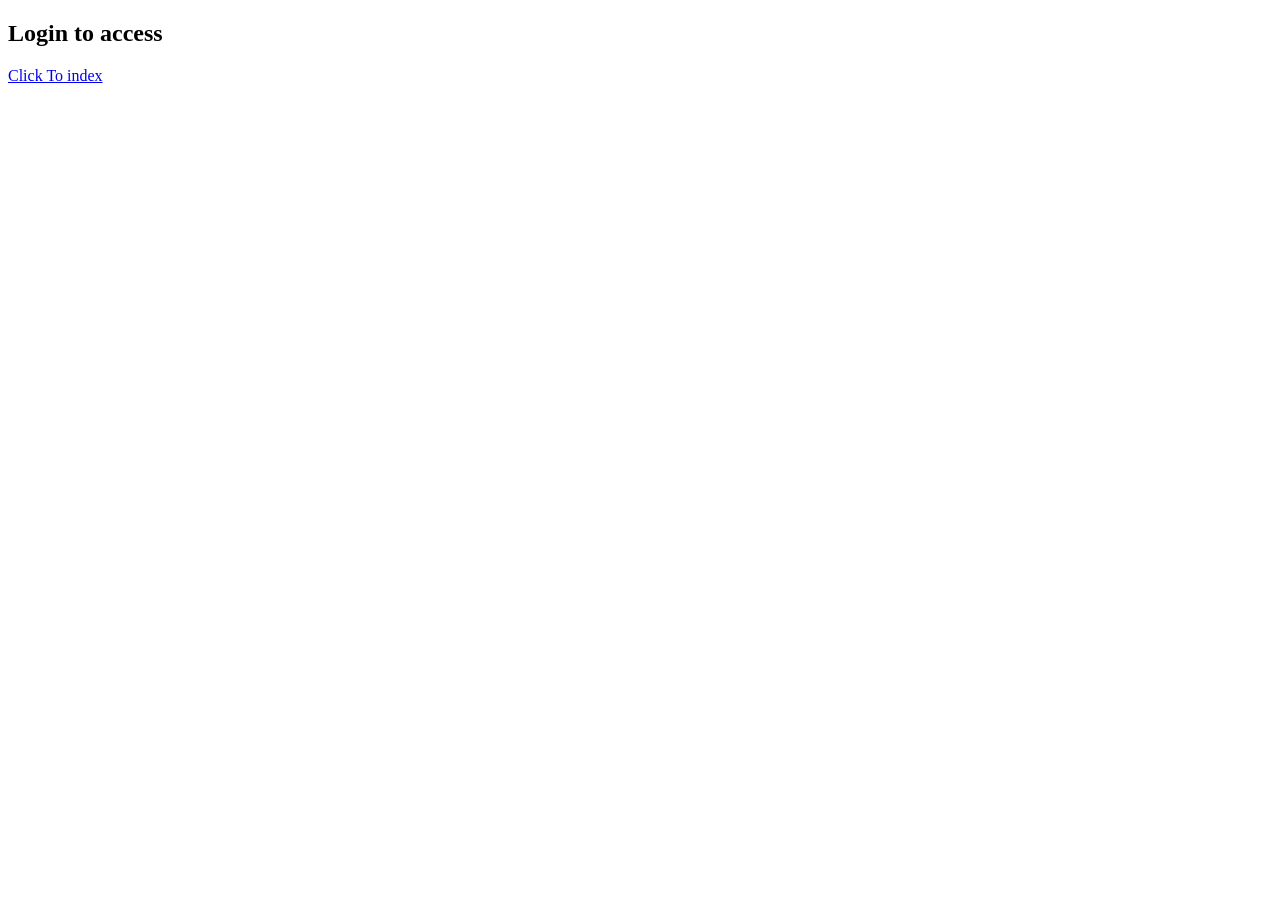
<file: webapp/login.html>
<!DOCTYPE html>
<html>
    <head>
        <title>Login display</title>
    </head>
    <body>
        <h2>Login to access</h2>

        <a href="index.html">
        Click To index    
        </a>
    </body>
</html>
</file>
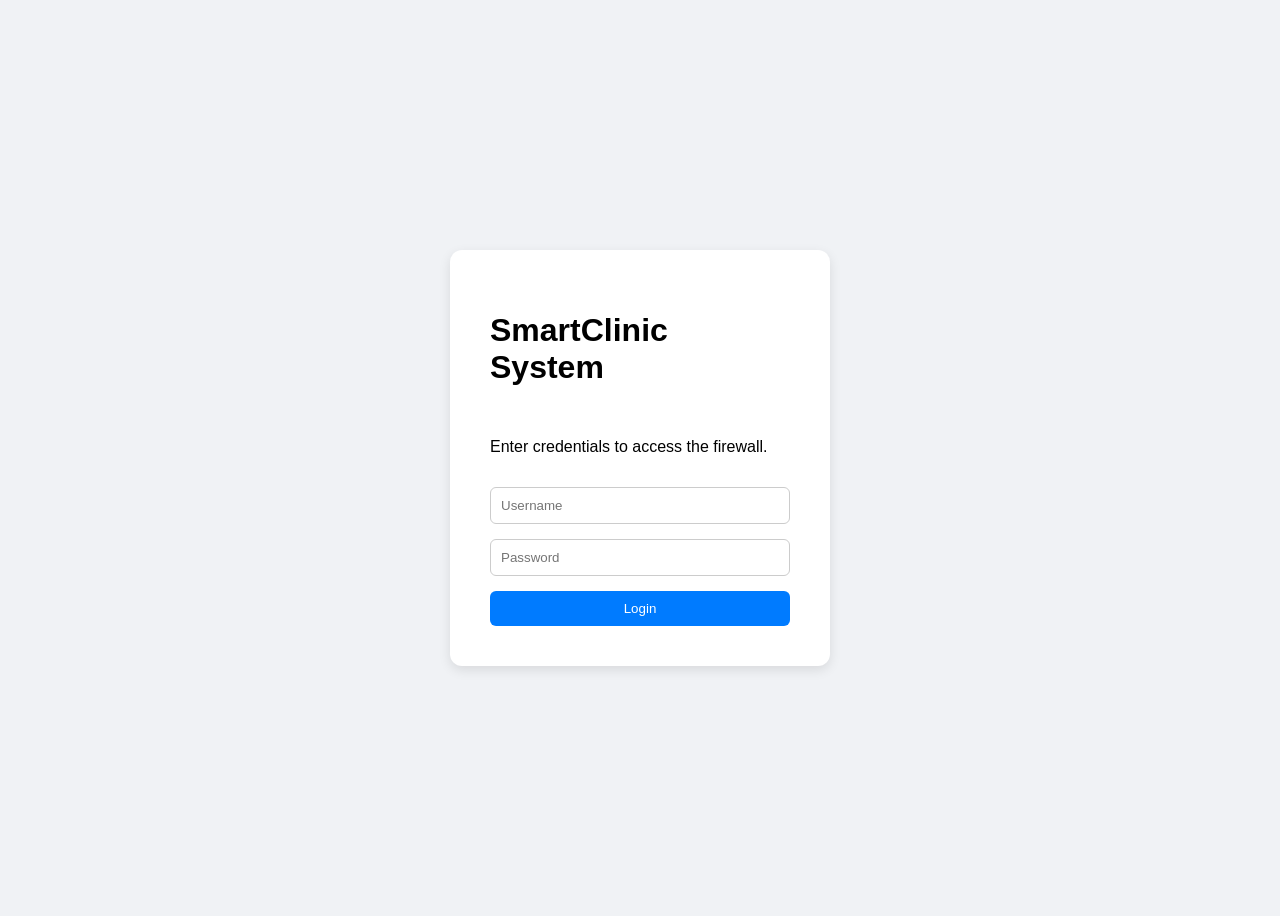
<file: webapp/webprot.html>
<!DOCTYPE html>
<html lang="en">
<head>
    <link rel="stylesheet" href="style.css">
    <title>SmartClinic Login</title>
</head>
<body>
    <div class="login-card">
        <h1>SmartClinic System</h1>
        <p>Enter credentials to access the firewall.</p>
        
        <input type="text" placeholder="Username">
        <input type="password" placeholder="Password">
        
        <button class="login-btn">Login</button>
    </div>
</body>
</html>
</file>
<file: webapp/styleing.css>
body {
    background-color: #f0f2f5;
    display: flex; /* This is the Flexbox magic */
    justify-content: center; /* Centers horizontally */
    align-items: center; /* Centers vertically */
    height: 100vh;
    font-family: sans-serif;
}

.login-card {
    background: white;
    padding: 40px;
    border-radius: 12px;
    box-shadow: 0 4px 12px rgba(0,0,0,0.1);
    display: flex;
    flex-direction: column; /* Stack elements vertically */
    gap: 15px; /* Space between inputs */
    width: 300px;
}

input {
    padding: 10px;
    border: 1px solid #ccc;
    border-radius: 6px;
}

.login-btn {
    background-color: #007bff;
    color: white;
    border: none;
    padding: 10px;
    border-radius: 6px;
    cursor: pointer;
}
</file>
<file: webapp/style.css>
body {
    background-color: #f0f2f5;
    display: flex; /* This is the Flexbox magic */
    justify-content: center; /* Centers horizontally */
    align-items: center; /* Centers vertically */
    height: 100vh;
    font-family: sans-serif;
}

.login-card {
    background: white;
    padding: 40px;
    border-radius: 12px;
    box-shadow: 0 4px 12px rgba(0,0,0,0.1);
    display: flex;
    flex-direction: column; /* Stack elements vertically */
    gap: 15px; /* Space between inputs */
    width: 300px;
}

input {
    padding: 10px;
    border: 1px solid #ccc;
    border-radius: 6px;
}

.login-btn {
    background-color: #007bff;
    color: white;
    border: none;
    padding: 10px;
    border-radius: 6px;
    cursor: pointer;
}
</file>
